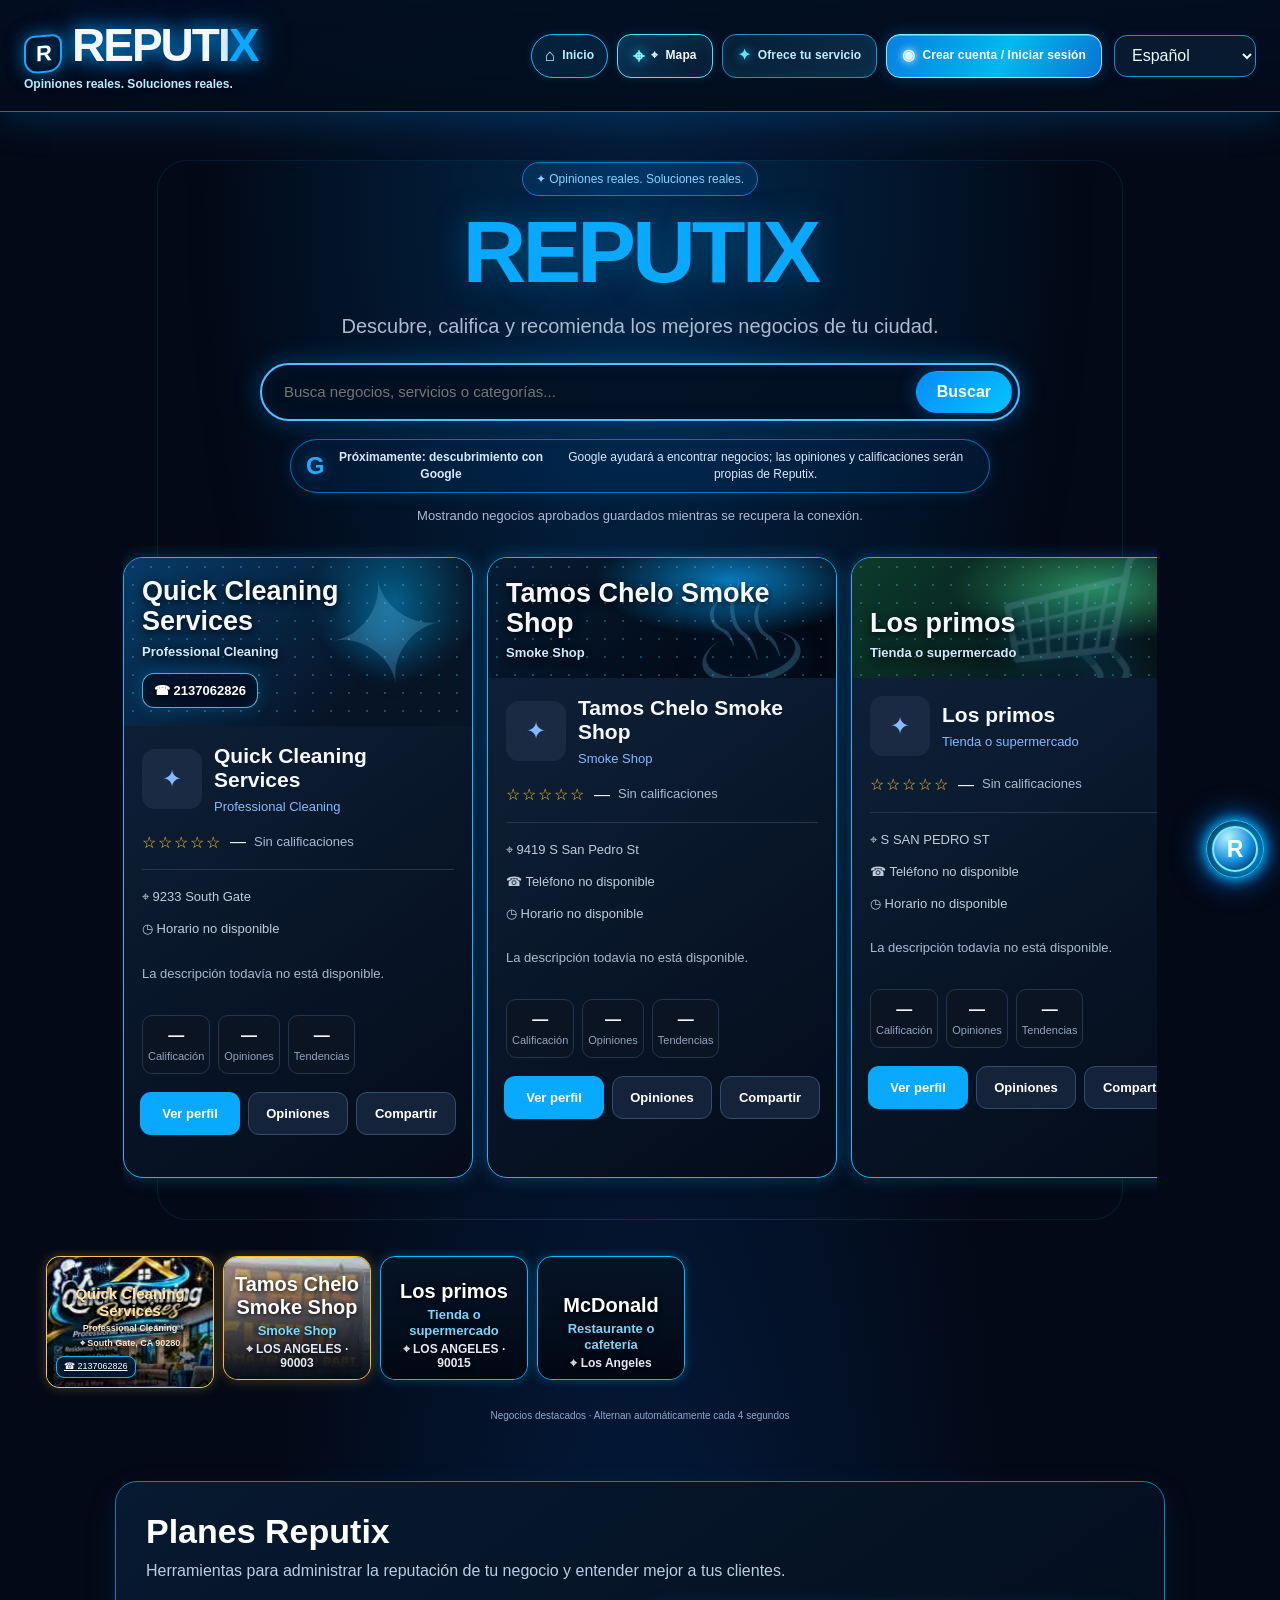
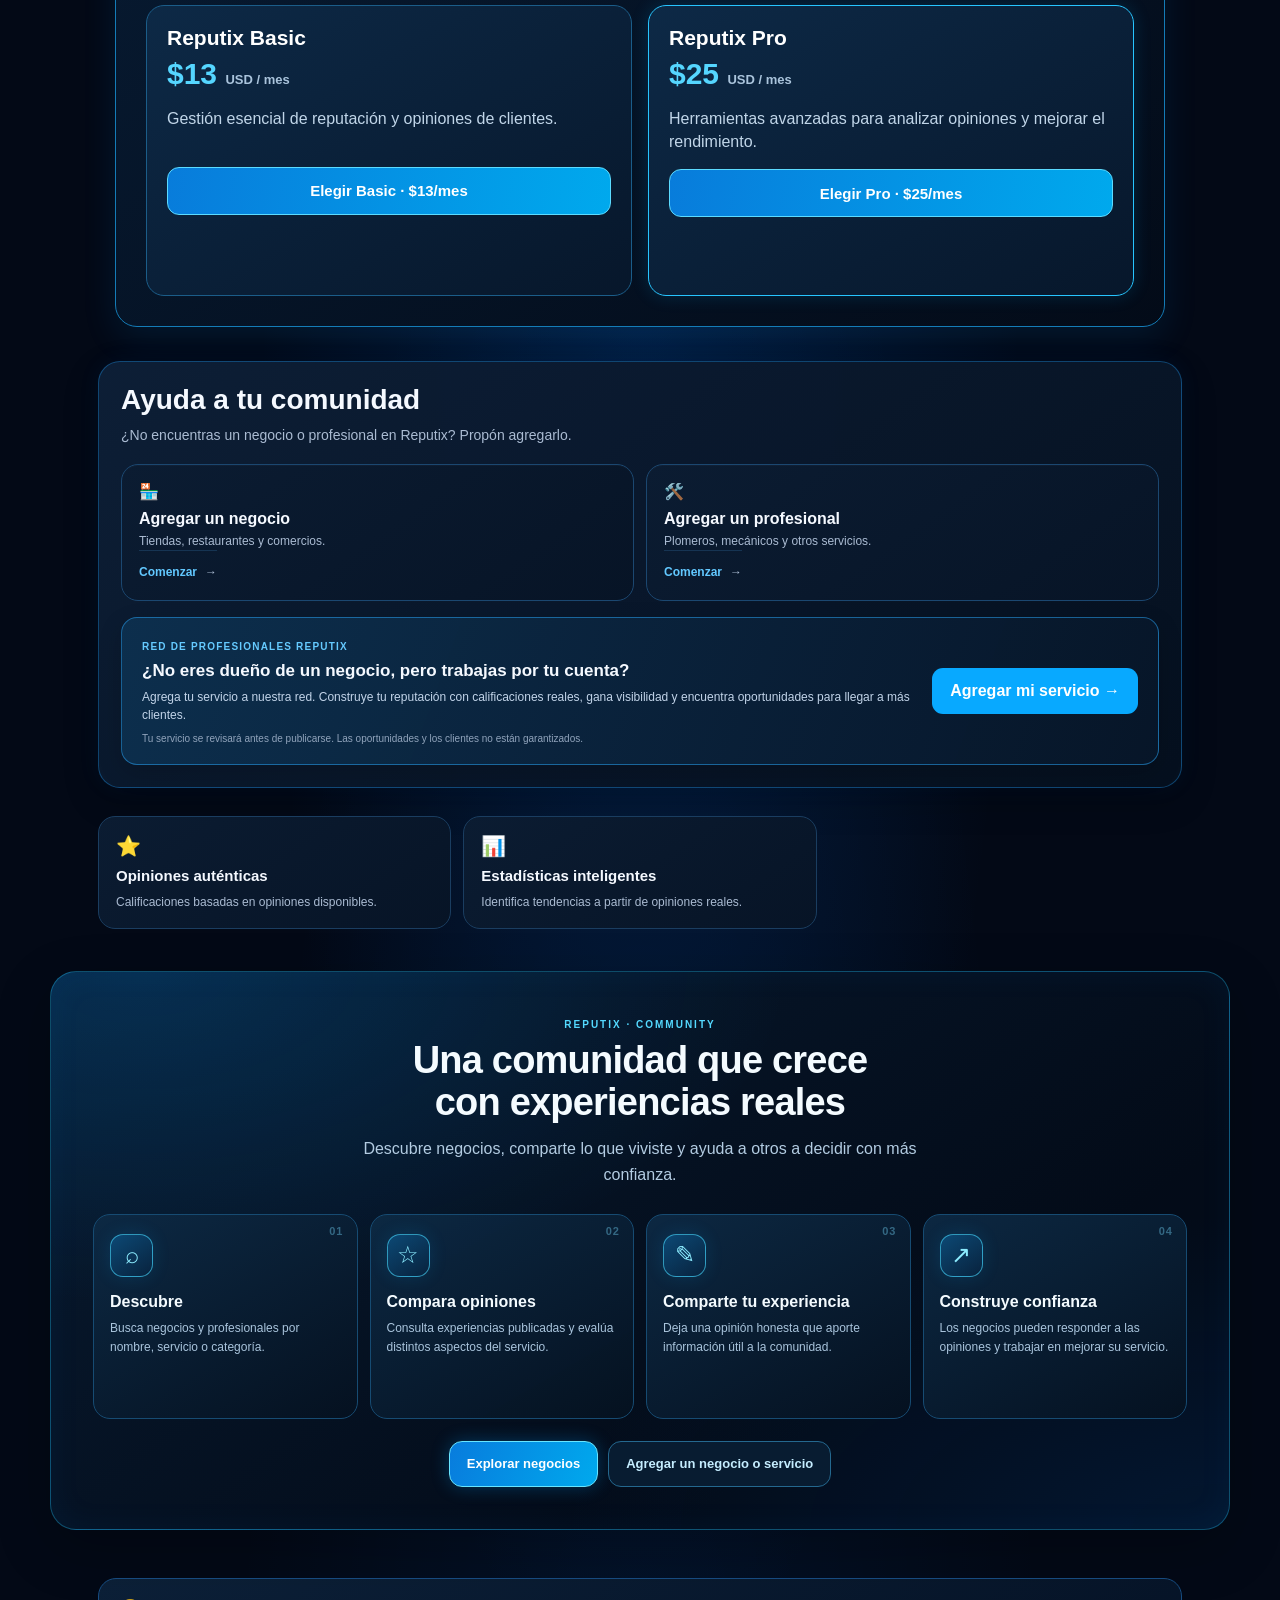
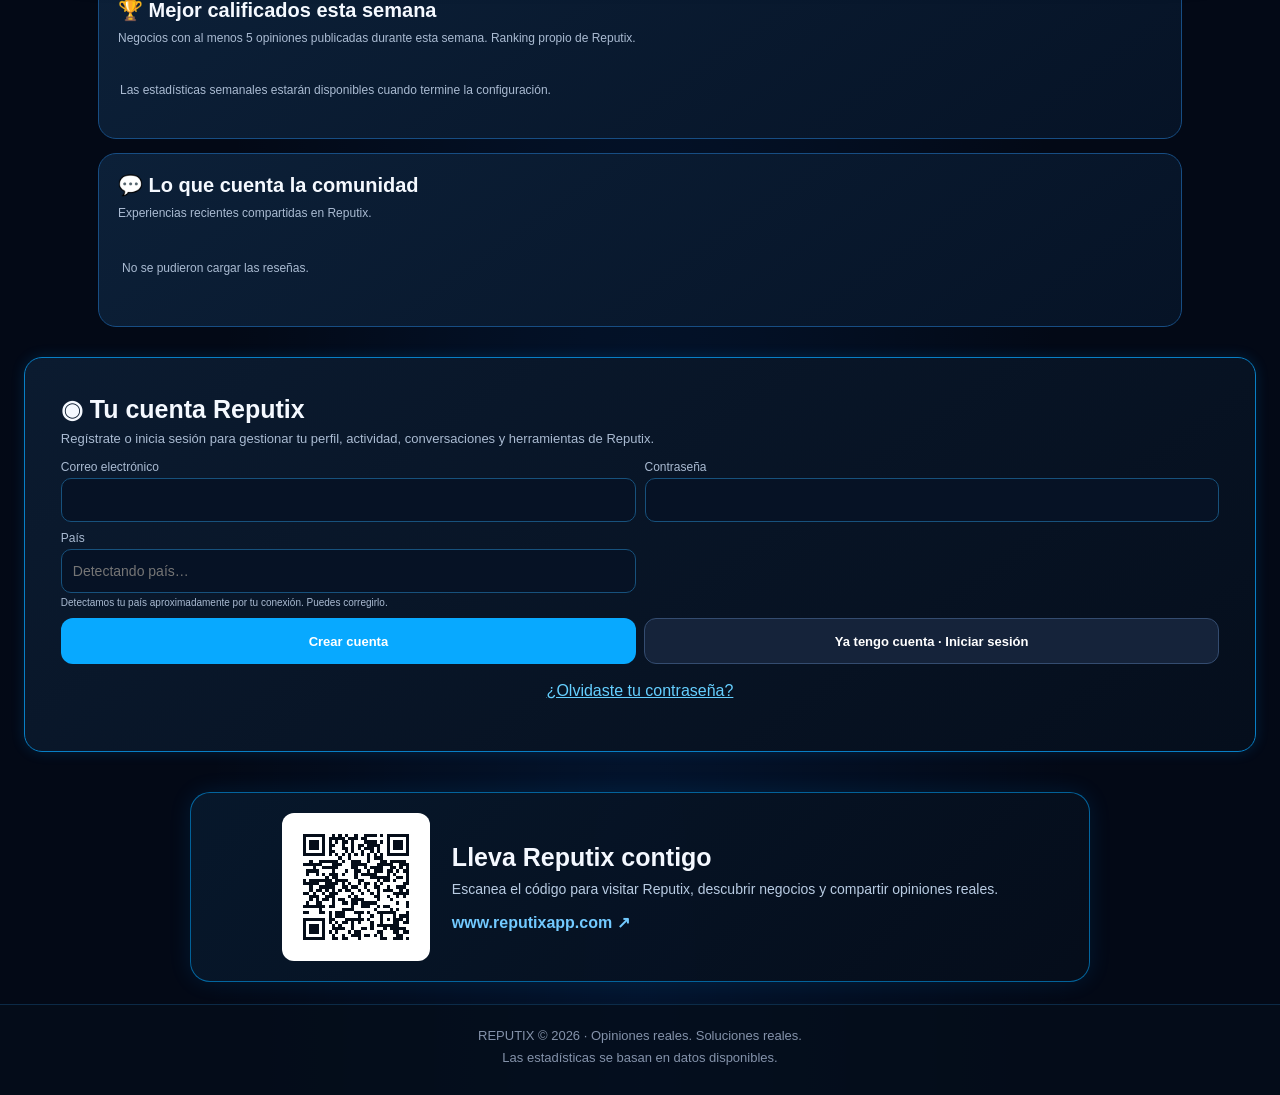
<file: index.html>
<!DOCTYPE html>
<html lang="es">
<head>
<meta charset="UTF-8">
<meta name="viewport" content="width=device-width, initial-scale=1">
<meta name="theme-color" content="#080d19">
<meta name="description" content="Descubre negocios, compara opiniones reales y comparte experiencias en Reputix. Opiniones reales. Soluciones reales.">
  <link rel="canonical" href="https://www.reputixapp.com/">
  <meta name="robots" content="index,follow,max-image-preview:large">
  <meta property="og:type" content="website">
  <meta property="og:site_name" content="Reputix">
  <meta property="og:title" content="Reputix | Opiniones reales. Soluciones reales.">
  <meta property="og:description" content="Descubre negocios, compara opiniones reales y comparte experiencias.">
  <meta property="og:url" content="https://www.reputixapp.com/">
  <meta name="twitter:card" content="summary">
  <meta name="twitter:title" content="Reputix | Opiniones reales. Soluciones reales.">
  <meta name="twitter:description" content="Descubre negocios, compara opiniones reales y comparte experiencias.">
  <script type="application/ld+json">
  {
    "@context": "https://schema.org",
    "@type": "WebSite",
    "name": "Reputix",
    "url": "https://www.reputixapp.com/",
    "description": "Plataforma para descubrir negocios, consultar opiniones reales y compartir experiencias."
  }
  </script>
<title>Reputix | Opiniones reales. Soluciones reales.</title>


<!-- REPUTIX_PAGES_BUILD: messaging-center-2026-11-09 -->

  <link rel="stylesheet" href="./styles.css?v=experience-refresh-20261124-1">
  <style id="reputix-ai-inline-v6">
/* REPUTIX AI — interfaz renovada, compacta y adaptable */
.reputix-ai-fab{position:fixed!important;right:16px!important;bottom:22px!important;z-index:2147483000!important;display:flex!important;align-items:center!important;gap:11px!important;width:auto!important;max-width:calc(100vw - 28px)!important;padding:9px 14px 9px 9px!important;border:1.5px solid #27caff!important;border-radius:22px!important;background:linear-gradient(120deg,#06172c,#075da0)!important;color:#fff!important;box-shadow:0 0 14px #00bfff,0 0 32px #0077ff!important;cursor:pointer!important;text-align:left!important;animation:reputixAiPulse 3s ease-in-out infinite}
.reputix-ai-fab-orb{width:46px;height:46px;flex:0 0 46px;display:grid;place-items:center;border-radius:50%;border:2px solid #79eaff;background:radial-gradient(circle at 35% 25%,#c7f8ff,#168bdc 55%,#071c43);box-shadow:0 0 15px #00bfff}
.reputix-ai-fab-orb span{font-weight:900;font-size:23px;color:#fff;text-shadow:0 0 8px #00caff}
.reputix-ai-fab-copy strong,.reputix-ai-fab-copy small{display:block}.reputix-ai-fab-copy strong{font-size:14px}.reputix-ai-fab-copy small{font-size:11px;color:#b9eaff;margin-top:3px}.reputix-ai-fab-arrow{font-size:19px;color:#6ee8ff;margin-left:3px}
.reputix-ai-modal{position:fixed!important;inset:0!important;z-index:2147483001!important;display:grid!important;place-items:center!important;padding:14px!important;background:rgba(0,5,15,.86)!important;backdrop-filter:blur(10px)!important;overflow-y:auto!important}
.reputix-ai-modal[hidden]{display:none!important}
.reputix-ai-dialog{position:relative!important;isolation:isolate;width:min(100%,760px)!important;max-height:min(92dvh,900px)!important;overflow-y:auto!important;padding:clamp(17px,3vw,28px)!important;border:1.5px solid #20caff!important;border-radius:25px!important;background:radial-gradient(ellipse at 12% 4%,rgba(0,144,255,.18),transparent 38%),radial-gradient(ellipse at 90% 90%,rgba(0,119,255,.13),transparent 35%),linear-gradient(145deg,#061a32,#020916 75%)!important;color:#f4faff!important;box-shadow:0 0 0 1px rgba(0,181,255,.14),0 0 35px rgba(0,169,255,.35),inset 0 0 45px rgba(0,88,160,.12)!important}
.reputix-ai-dialog:before{content:"";position:absolute;inset:0;z-index:-1;pointer-events:none;border-radius:inherit;background:repeating-linear-gradient(145deg,transparent 0 38px,rgba(0,180,255,.025) 39px 40px)}
.reputix-ai-close{position:absolute;right:14px;top:13px;width:38px;height:38px;border-radius:50%;border:1.5px solid #20caff;background:#071a30;color:#fff;font-size:26px;line-height:1;cursor:pointer;box-shadow:0 0 12px rgba(0,190,255,.4)}
.reputix-ai-brand{display:flex;align-items:center;gap:18px;padding:4px 42px 18px 2px;min-height:145px}
.reputix-ai-mascot{position:relative;flex:0 0 118px;height:125px;display:flex;align-items:center;justify-content:center;flex-direction:column;filter:drop-shadow(0 0 13px rgba(0,177,255,.55))}
.ai-antenna{position:absolute;top:3px;width:3px;height:18px;background:#9cefff}.ai-antenna:after{content:"";position:absolute;top:-7px;left:-5px;width:12px;height:12px;border-radius:50%;background:#24d7ff;box-shadow:0 0 10px #00cfff}
.ai-face{position:relative;width:88px;height:62px;border:3px solid #6eeaff;border-radius:25px 25px 21px 21px;background:linear-gradient(145deg,#c5f6ff,#247cb9 38%,#071a38 78%);box-shadow:inset 0 0 15px #fff,0 0 18px #008dff;display:flex;align-items:center;justify-content:space-evenly}
.ai-face i{width:13px;height:17px;border-radius:50%;background:#16dfff;box-shadow:0 0 10px #00cfff}.ai-face b{position:absolute;bottom:9px;width:25px;height:5px;border-radius:8px;background:#d7faff}
.ai-body{width:49px;height:35px;margin-top:-2px;border-radius:8px 8px 15px 15px;border:2px solid #48cfff;background:linear-gradient(135deg,#d7faff,#167ac0 60%,#08234c);color:#fff;text-align:center;font-weight:900;font-size:22px;line-height:31px}
.reputix-ai-brand-copy{min-width:0}.reputix-ai-wordmark{font-size:clamp(25px,5vw,43px);font-weight:950;font-style:italic;letter-spacing:-1.8px;color:#f5fbff;line-height:1.08;text-shadow:0 0 12px rgba(0,174,255,.35)}.reputix-ai-wordmark em{font-style:italic;color:#05baff}.reputix-ai-brand-copy h2{margin:9px 0 3px;font-size:clamp(14px,2.6vw,19px);color:#f5faff}.reputix-ai-brand-copy p{margin:0;color:#22d9ff;font-size:clamp(12px,2.3vw,16px)}
.reputix-ai-tools{display:grid;grid-template-columns:repeat(5,minmax(0,1fr));gap:9px;margin:0 0 18px}
.reputix-ai-tools button{min-width:0;min-height:88px;padding:9px 4px;border:1px solid #155b91;border-radius:15px;background:linear-gradient(150deg,#10243e,#061225);color:#edf8ff;font-size:clamp(10px,1.8vw,13px);line-height:1.25;cursor:pointer;box-shadow:inset 0 0 14px rgba(0,140,255,.06);transition:border-color .18s,box-shadow .18s,transform .18s}
.reputix-ai-tools button:hover,.reputix-ai-tools button:focus-visible{border-color:#27d5ff;box-shadow:0 0 15px rgba(0,183,255,.4);transform:translateY(-2px)}
.reputix-ai-tools button span{display:block;font-size:29px;line-height:1.25;color:#61dfff;margin-bottom:5px}
.reputix-ai-welcome{display:flex;align-items:center;gap:13px;margin:0 0 15px;padding:13px 16px;border:1px solid #1379b9;border-radius:20px;background:linear-gradient(110deg,rgba(0,104,180,.2),rgba(5,28,53,.9));box-shadow:inset 0 0 18px rgba(0,158,255,.08)}
.reputix-ai-mini-bot{flex:0 0 47px;width:47px;height:47px;border-radius:50%;display:grid;place-items:center;border:2px solid #48d9ff;background:radial-gradient(circle at 35% 25%,#c4faff,#087ac5 60%,#061b3b);font-size:22px;font-weight:900;color:#fff;box-shadow:0 0 12px #008dff}
.reputix-ai-welcome strong{display:block;color:#16d9ff;font-size:20px}.reputix-ai-welcome p{margin:2px 0 0;color:#f0f7ff;font-size:clamp(13px,2.5vw,17px);line-height:1.4}
.reputix-ai-input-label{display:block;margin:0 0 6px;color:#a9d9f2;font-size:12px;font-weight:700;text-transform:uppercase;letter-spacing:.7px}
.reputix-ai-dialog textarea{display:block!important;box-sizing:border-box!important;width:100%!important;min-height:100px!important;max-height:180px!important;margin:0!important;padding:15px!important;border:1.5px solid #22caff!important;border-radius:17px!important;background:#0b1a30!important;color:#fff!important;font-size:16px!important;line-height:1.45!important;resize:vertical!important;box-shadow:0 0 13px rgba(0,171,255,.16)!important}
.reputix-ai-dialog textarea::placeholder{color:#8fa6bd}
.reputix-ai-status-row p{margin:8px 2px;color:#a9c5da;font-size:12px;line-height:1.4}
.reputix-ai-answer{margin:8px 0;padding:13px;border:1px solid #1c9bd5;border-radius:14px;background:#071a2d;color:#eaf8ff;white-space:pre-wrap;line-height:1.5}
.reputix-ai-suggestions{display:flex;gap:7px;flex-wrap:wrap;margin:10px 0 14px}
.reputix-ai-suggestions button{padding:7px 10px;border:1px solid #155b91;border-radius:20px;background:#081a2e;color:#bcecff;font-size:11px;cursor:pointer}
.reputix-ai-suggestions button:hover{border-color:#27caff}
.reputix-ai-submit{display:flex!important;align-items:center!important;justify-content:center!important;gap:10px!important;width:min(100%,340px)!important;min-height:54px!important;margin:0 auto!important;border:1.5px solid #63eaff!important;border-radius:17px!important;background:linear-gradient(110deg,#087ee4,#00a9f5)!important;color:#fff!important;font-size:17px!important;font-weight:800!important;box-shadow:0 0 16px rgba(0,172,255,.55)!important;cursor:pointer!important}
.reputix-ai-submit:disabled{opacity:.6;cursor:wait}.reputix-ai-submit span{font-size:20px}.reputix-ai-footnote{margin:12px 0 0!important;text-align:center;color:#6e9fbd!important;font-size:10px!important}
@media(min-width:561px){.reputix-ai-fab{width:58px!important;height:58px!important;max-width:58px!important;padding:5px!important;justify-content:center!important;gap:0!important;border-radius:50%!important}.reputix-ai-fab-copy,.reputix-ai-fab-arrow{display:none!important}}
@media(max-width:560px){.reputix-ai-modal{padding:9px!important}.reputix-ai-dialog{max-height:94dvh!important;padding:15px!important;border-radius:20px!important}.reputix-ai-brand{gap:10px;min-height:112px;padding-right:34px}.reputix-ai-mascot{flex-basis:77px;height:100px}.ai-face{width:68px;height:51px}.ai-body{width:40px;height:29px;line-height:25px;font-size:18px}.reputix-ai-tools{grid-template-columns:repeat(5,minmax(0,1fr));gap:5px;margin-bottom:12px}.reputix-ai-tools button{min-height:76px;padding:6px 2px;font-size:9px;border-radius:11px}.reputix-ai-tools button span{font-size:22px}.reputix-ai-welcome{padding:10px;gap:9px}.reputix-ai-mini-bot{flex-basis:39px;width:39px;height:39px}.reputix-ai-welcome strong{font-size:17px}.reputix-ai-dialog textarea{min-height:86px!important}.reputix-ai-fab{bottom:16px!important;right:12px!important}}
@media(max-width:370px){.reputix-ai-mascot{display:none}.reputix-ai-tools button{font-size:8px}.reputix-ai-tools button span{font-size:19px}}

/* Acceso rápido para volver al inicio */
.home-header-access{padding:9px 13px!important;border:1px solid #20baff!important;border-radius:22px!important;background:rgba(0,145,230,.13)!important;color:#bceeff!important;font-size:12px!important;font-weight:800!important;white-space:nowrap!important;cursor:pointer!important;box-shadow:0 0 10px rgba(0,174,255,.13)!important}
.home-header-access:hover,.home-header-access:focus-visible{background:rgba(0,145,230,.28)!important;box-shadow:0 0 13px rgba(0,190,255,.35)!important}
@media(max-width:600px){.home-header-access{padding:6px 7px!important;font-size:9px!important}}

/* El eslogan del encabezado también funciona como acceso al inicio */
header .home-tagline{display:inline-block!important;margin:2px 0 0!important;padding:2px 0!important;border:0!important;background:transparent!important;color:#bcecff!important;font:inherit!important;font-size:12px!important;font-weight:700!important;line-height:1.25!important;text-align:left!important;cursor:pointer!important;text-decoration:none!important}
header .home-tagline:hover,header .home-tagline:focus-visible{color:#39d4ff!important;text-shadow:0 0 10px rgba(0,190,255,.7)!important;outline:none!important}
header .home-tagline:focus-visible{outline:1px solid #20caff!important;outline-offset:4px!important;border-radius:4px!important}

header .home-tagline{display:inline-block!important;margin:2px 0 0!important;padding:2px 0!important;border:0!important;background:transparent!important;color:#bcecff!important;font-size:12px!important;font-weight:700!important;line-height:1.25!important;text-align:left!important;text-decoration:none!important;cursor:pointer!important}
header .home-tagline:hover,header .home-tagline:focus-visible{color:#39d4ff!important;text-shadow:0 0 10px rgba(0,190,255,.7)!important}
html{scroll-behavior:smooth}

/* Panel de estadísticas avanzadas Reputix */
.advanced-stats{max-width:1200px;margin:22px auto;padding:clamp(16px,3vw,26px);border:1px solid #087fc2;border-radius:22px;background:linear-gradient(145deg,#071b32,#030d1d);box-shadow:0 0 26px rgba(0,148,255,.13);color:#edf8ff;scroll-margin-top:20px}
.advanced-stats[hidden]{display:none!important}.advanced-stats-head{display:flex;justify-content:space-between;align-items:center;gap:14px;flex-wrap:wrap}.advanced-stats-kicker{font-size:10px;letter-spacing:1.7px;font-weight:900;color:#38caff}.advanced-stats-head h2{margin:6px 0;font-size:clamp(23px,4vw,32px)}.advanced-stats-head p,.advanced-stats-foot{margin:0;color:#a9c2dc;font-size:13px;line-height:1.5}
.advanced-stats-refresh{padding:9px 13px;border:1px solid #168ed0;border-radius:12px;background:#092847;color:#c9f1ff;font-weight:700}
.advanced-stats-status{margin:14px 0;color:#82cdec;font-size:12px}.advanced-stats-kpis{display:grid;grid-template-columns:repeat(4,minmax(0,1fr));gap:10px;margin:14px 0}
.advanced-kpi{padding:14px;border:1px solid #164b73;border-radius:15px;background:linear-gradient(145deg,#0d2946,#07182c)}.advanced-kpi strong{display:block;font-size:clamp(21px,4vw,30px);color:#4ccfff}.advanced-kpi span{display:block;margin-top:4px;color:#b5cbe0;font-size:11px}
.advanced-stats-grid{display:grid;grid-template-columns:1fr 1fr;gap:12px}.advanced-stats-card{min-width:0;padding:15px;border:1px solid #16466c;border-radius:16px;background:#07192d}.advanced-stats-card h3{margin:0 0 14px;font-size:15px;color:#e8f7ff}
.advanced-bars{height:180px;display:flex;align-items:flex-end;justify-content:space-around;gap:8px;padding:12px 4px 0;border-bottom:1px solid #2b5877;background:repeating-linear-gradient(to top,transparent 0 43px,rgba(66,159,211,.12) 44px 45px)}
.advanced-bar-item{height:100%;flex:1;display:flex;flex-direction:column;align-items:center;justify-content:flex-end;gap:6px;min-width:0}.advanced-bar-value{font-size:10px;color:#bdeaff}.advanced-bar{width:min(34px,70%);min-height:3px;border-radius:7px 7px 2px 2px;background:linear-gradient(180deg,#35d7ff,#0873d4);box-shadow:0 0 12px rgba(0,171,255,.25)}.advanced-bar-label{font-size:10px;color:#9db8d1}
.advanced-criteria{display:grid;gap:12px}.advanced-criterion-row{display:grid;grid-template-columns:minmax(90px,1fr) 2fr 34px;gap:8px;align-items:center;font-size:11px;color:#b8cee2}.advanced-criterion-track{height:9px;border-radius:9px;background:#142e49;overflow:hidden}.advanced-criterion-fill{height:100%;border-radius:9px;background:linear-gradient(90deg,#087de0,#32d8ff)}
.advanced-table-card{margin-top:12px}.advanced-table-scroll{overflow-x:auto}.advanced-stats-table{width:100%;border-collapse:collapse;font-size:12px}.advanced-stats-table th,.advanced-stats-table td{padding:11px 9px;text-align:left;border-bottom:1px solid #183b59}.advanced-stats-table th{color:#65d8ff;font-size:10px;text-transform:uppercase;letter-spacing:.7px}.advanced-stats-table td{color:#d9eafa}.advanced-stats-table td:last-child{white-space:nowrap;color:#68dfff}.advanced-stats-foot{margin-top:12px;font-size:10px}
#featureReviews,#featureStats{cursor:pointer;transition:border-color .2s,transform .2s,box-shadow .2s}#featureReviews:hover,#featureStats:hover,#featureReviews:focus-visible,#featureStats:focus-visible{border-color:#1bbcff;box-shadow:0 0 18px rgba(0,157,255,.2);transform:translateY(-2px);outline:none}
@media(max-width:650px){.advanced-stats-kpis{grid-template-columns:repeat(2,minmax(0,1fr))}.advanced-stats-grid{grid-template-columns:1fr}.advanced-stats{margin:16px 10px;padding:14px}.advanced-stats-card{padding:12px}}
  
/* Mantener Reputix AI accesible también dentro del área de propietarios. */
body.owner-auth-in-view .reputix-ai-fab{display:none!important;pointer-events:none!important}
</style>

<style id="reputix-stripe-plans">
.stripe-plans{max-width:1050px;margin:34px auto;padding:clamp(18px,3vw,30px);border:1px solid #147cb7;border-radius:22px;background:linear-gradient(145deg,#071a31,#030b18);color:#eff8ff;box-shadow:0 12px 34px rgba(0,135,220,.12)}
.stripe-plans h2{margin:0 0 8px;font-size:clamp(25px,4vw,34px);color:#fff}.stripe-plans-intro{margin:0 0 22px;color:#b9cfe3;line-height:1.5}
.stripe-plan-grid{display:grid;grid-template-columns:repeat(2,minmax(0,1fr));gap:16px}
.stripe-plan-card{padding:20px;border:1px solid #1b5d89;border-radius:18px;background:linear-gradient(150deg,#0d2946,#07172b)}
.stripe-plan-card.featured{border-color:#27c5ff;box-shadow:0 0 18px rgba(0,174,255,.16)}
.stripe-plan-card h3{margin:0 0 7px;font-size:21px;color:#fff}.stripe-plan-price{font-size:30px;font-weight:900;color:#55d6ff}.stripe-plan-period{font-size:13px;color:#aac4dc}
.stripe-plan-card p{min-height:44px;color:#c1d6e9;line-height:1.45}.stripe-plan-button{width:100%;min-height:48px;border:1px solid #5cdbff;border-radius:12px;background:linear-gradient(100deg,#087cdb,#00a9ed);color:#fff;font-size:15px;font-weight:800;cursor:pointer}.stripe-plan-button:disabled{opacity:.6;cursor:wait}
.stripe-checkout-status{min-height:22px;margin:14px 0 0;color:#a9d8f1;font-size:13px}
@media(max-width:620px){.stripe-plan-grid{grid-template-columns:1fr}.stripe-plan-card p{min-height:0}}
</style>

<style id="reputix-map-entry">
.map-header-access{display:inline-flex;align-items:center;justify-content:center;gap:6px;min-height:40px;padding:8px 13px;border:1px solid #20baff;border-radius:22px;background:linear-gradient(120deg,#06213b,#074c7c);color:#eafaff;text-decoration:none;font-size:13px;font-weight:850;white-space:nowrap;box-shadow:0 0 12px rgba(0,174,255,.18)}
.map-header-access:hover,.map-header-access:focus-visible{border-color:#62e6ff;box-shadow:0 0 16px rgba(0,190,255,.4);outline:none}
@media(max-width:600px){.map-header-access{min-height:34px;padding:6px 9px;font-size:11px}}
</style>
<style id="reputix-premium-header-buttons">
/* Accesos principales: acabado neón premium */
.header-actions{display:flex;align-items:center;justify-content:flex-end;gap:9px;flex-wrap:wrap}
.header-actions .independent-header-access,
.header-actions .map-header-access,
.header-actions .account-access{
 position:relative;isolation:isolate;display:inline-flex;align-items:center;justify-content:center;gap:7px;
 min-height:43px;padding:10px 15px;border-radius:14px;text-decoration:none;
 font-size:12px;font-weight:900;letter-spacing:.15px;white-space:nowrap;
 transition:transform .18s ease,box-shadow .18s ease,filter .18s ease;
}
.header-actions .independent-header-access{border:1px solid #18baff;color:#a9eaff;background:linear-gradient(145deg,#071b31,#092c49);box-shadow:inset 0 0 13px #00aaff12,0 0 12px #008cff25}
.header-actions .independent-header-access:before{content:"✦";font-size:15px;color:#61e5ff;text-shadow:0 0 10px #00baff}
.header-actions .map-header-access{border:1px solid #55e6ff;color:#fff;background:linear-gradient(135deg,#087bc0,#06345c 70%,#041a32);box-shadow:inset 0 0 12px #48dfff25,0 0 17px #00baff55}
.header-actions .map-header-access:before{content:"⌖";font-size:20px;line-height:12px;color:#8cf4ff;text-shadow:0 0 12px #00c8ff}
.header-actions .account-access{border:1px solid #8cecff;color:#fff;background:linear-gradient(115deg,#087fe0,#00b9ed 55%,#0875d3);box-shadow:inset 0 1px 0 #ffffff55,0 0 18px #009dff66}
.header-actions .account-access:before{content:"◉";font-size:15px;color:#d9fbff;text-shadow:0 0 9px #fff}
.header-actions .independent-header-access:hover,.header-actions .map-header-access:hover,.header-actions .account-access:hover{transform:translateY(-2px);filter:brightness(1.15);box-shadow:0 0 22px #00baff66}
.header-actions #language{min-height:41px;border:1px solid #278ec4!important;border-radius:12px!important;background:#071a30!important;color:#eafaff!important;padding:8px 10px!important;box-shadow:0 0 10px #008cff22}
@media(max-width:700px){
 header{align-items:flex-start!important;gap:9px!important}
 .header-actions{max-width:100%!important;flex:1 1 100%!important;display:grid!important;grid-template-columns:repeat(2,minmax(0,1fr));gap:7px!important}
 .header-actions .independent-header-access,.header-actions .map-header-access,.header-actions .account-access{width:100%;min-width:0;min-height:42px;padding:9px 7px;font-size:11px;white-space:normal;text-align:center}
 .header-actions #language{width:100%!important;min-height:42px;grid-column:1/-1}
}
@media(prefers-reduced-motion:reduce){.header-actions .independent-header-access,.header-actions .map-header-access,.header-actions .account-access{transition:none}}
</style>

<style id="reputix-customer-workspace">
.owner-area{max-width:1500px;width:100%;padding-left:clamp(12px,2.5vw,30px);padding-right:clamp(12px,2.5vw,30px)}
.owner-panel{padding:clamp(16px,2.5vw,30px)}
.private-space{width:100%;max-width:none;padding:clamp(18px,2.8vw,36px)}
.customer-workspace{width:100%;margin:22px 0 30px;padding:clamp(20px,3.2vw,38px);border:1px solid #168acb;border-radius:24px;background:radial-gradient(ellipse at 5% 0%,rgba(0,163,255,.17),transparent 36%),linear-gradient(145deg,#071d35,#061224 68%,#07182b);box-shadow:0 0 28px rgba(0,153,255,.15),inset 0 1px 0 rgba(123,220,255,.08);color:#eff9ff}
.customer-workspace[hidden]{display:none!important}
.customer-workspace-head{display:flex;align-items:center;justify-content:space-between;gap:18px;flex-wrap:wrap;margin-bottom:22px}
.customer-workspace-kicker{font-size:10px;letter-spacing:2px;font-weight:900;color:#43ceff}
.customer-workspace-head h3{margin:7px 0;color:#fff;font-size:clamp(26px,3.3vw,36px);letter-spacing:-.5px}
.customer-workspace-head p{margin:0;color:#b7cde1;font-size:14px;line-height:1.55;max-width:760px}
.customer-plan-chip{display:inline-flex;align-items:center;justify-content:center;min-height:42px;padding:10px 17px;border:1px solid #43caff;border-radius:999px;background:linear-gradient(135deg,#075083,#07375b);color:#dff8ff;font-size:12px;font-weight:900;letter-spacing:.7px;box-shadow:0 0 18px #009dff24}
.customer-workspace-overview{display:grid;grid-template-columns:minmax(230px,1.35fr) repeat(3,minmax(135px,.7fr));gap:12px;margin:0 0 24px}
.customer-plan-summary,.customer-stat-card{min-width:0;min-height:112px;padding:17px 18px;border:1px solid #18517a;border-radius:16px;background:linear-gradient(145deg,rgba(12,42,72,.95),rgba(6,23,41,.98))}
.customer-plan-summary{border-color:#238ec2;background:linear-gradient(135deg,rgba(7,68,105,.65),rgba(6,23,41,.98))}
.customer-summary-label{display:block;margin-bottom:9px;color:#61d9ff;font-size:10px;font-weight:900;letter-spacing:1.5px}
.customer-plan-summary strong{display:block;color:#fff;font-size:17px}
.customer-plan-summary p{margin:7px 0 0;color:#b7cde1;font-size:11px;line-height:1.5}
.customer-stat-card{display:flex;flex-direction:column;justify-content:center;gap:5px}
.customer-stat-card>span{color:#b8d0e6;font-size:11px;font-weight:700}
.customer-stat-card strong{color:#65d8ff;font-size:29px;line-height:1.1;font-variant-numeric:tabular-nums}
.customer-stat-card small{color:#88a9c4;font-size:10px}
.customer-workspace-toolbar{display:flex;align-items:center;justify-content:space-between;gap:16px;flex-wrap:wrap;margin:0 0 14px;padding-bottom:14px;border-bottom:1px solid rgba(83,166,210,.2)}
.customer-workspace-toolbar h4{margin:0 0 4px;color:#f4fbff;font-size:16px}
.customer-workspace-toolbar p{margin:0;color:#9fbad0;font-size:11px;line-height:1.45}
.customer-workspace-refresh-wrap{display:flex;align-items:flex-end;gap:10px;flex-wrap:wrap}
.customer-refresh-button{min-height:40px;padding:9px 14px;border:1px solid #238ec2;border-radius:11px;background:#082d4b;color:#dff8ff;font:inherit;font-size:12px;font-weight:800;cursor:pointer;transition:background .2s,border-color .2s,transform .2s}
.customer-refresh-button:hover{background:#0b4168;border-color:#56d7ff;transform:translateY(-1px)}
.customer-refresh-button:disabled{opacity:.6;cursor:wait;transform:none}
#customerWorkspaceStatus{min-width:110px;text-align:right}
.customer-workspace-grid{display:grid;grid-template-columns:repeat(6,minmax(0,1fr));gap:12px}
.customer-workspace-link{display:flex;min-width:0;min-height:118px;flex-direction:column;align-items:flex-start;justify-content:center;gap:8px;padding:17px;border:1px solid #18517a;border-radius:16px;background:linear-gradient(145deg,#0c2a48,#08192c);color:#f4fbff;text-decoration:none;transition:transform .18s,border-color .18s,box-shadow .18s,background .18s}
.customer-workspace-link:hover,.customer-workspace-link:focus-visible{transform:translateY(-2px);border-color:#42cfff;background:linear-gradient(145deg,#103b60,#09213a);box-shadow:0 0 18px #009cff35;outline:none}
.customer-workspace-link>span{display:grid;place-items:center;width:34px;height:34px;border:1px solid #236c98;border-radius:11px;background:#07395b;color:#72e0ff;font-size:19px}
.customer-workspace-link strong{font-size:13px;line-height:1.3}
.customer-workspace-link small{color:#b5cce0;font-size:10px;line-height:1.4}
.customer-workspace-link[hidden]{display:none!important}
@media(max-width:1100px){.customer-workspace-overview{grid-template-columns:repeat(4,minmax(0,1fr))}.customer-plan-summary{grid-column:1/-1}.customer-workspace-grid{grid-template-columns:repeat(3,minmax(0,1fr))}}
@media(max-width:680px){.owner-area{padding-left:10px;padding-right:10px}.private-space{padding:15px}.customer-workspace{padding:17px;border-radius:19px}.customer-workspace-head{align-items:flex-start}.customer-plan-chip{min-height:36px}.customer-workspace-overview{grid-template-columns:repeat(3,minmax(0,1fr));gap:8px}.customer-plan-summary{grid-column:1/-1}.customer-stat-card{min-height:98px;padding:12px}.customer-stat-card strong{font-size:24px}.customer-workspace-grid{grid-template-columns:repeat(2,minmax(0,1fr));gap:9px}.customer-workspace-link{min-height:105px;padding:13px}.customer-workspace-toolbar{align-items:flex-start}.customer-workspace-refresh-wrap{width:100%;align-items:center;justify-content:space-between}.customer-refresh-button{flex:1}#customerWorkspaceStatus{max-width:48%;font-size:10px}}
@media(max-width:380px){.customer-workspace-overview{grid-template-columns:1fr 1fr}.customer-plan-summary{grid-column:1/-1}.customer-workspace-grid{grid-template-columns:1fr}.customer-workspace-link{min-height:86px;display:grid;grid-template-columns:36px minmax(0,1fr);align-content:center;column-gap:10px}.customer-workspace-link>span{grid-row:span 2}.customer-workspace-link small{grid-column:2}}
</style>


<style id="reputix-private-area-separation">
.private-area-groups{display:grid;grid-template-columns:minmax(0,1fr);gap:22px;margin-top:18px}
.private-module-group{min-width:0;padding:clamp(14px,2.5vw,22px);border:1px solid #15547d;border-radius:20px;background:linear-gradient(145deg,rgba(7,27,49,.88),rgba(3,12,25,.96));box-shadow:inset 0 0 24px rgba(0,145,220,.045)}
.customer-module-group{border-color:#146b9d}
.owner-module-group{border-color:#8b6a25;background:linear-gradient(145deg,rgba(37,29,12,.25),rgba(3,12,25,.97))}
.private-module-heading{margin:0 0 15px;padding:0 0 13px;border-bottom:1px solid rgba(83,166,210,.22)}
.private-module-heading>span{font-size:10px;font-weight:900;letter-spacing:1.4px;color:#4ed3ff}
.owner-module-group .private-module-heading>span{color:#e7c36c}
.private-module-heading h3{margin:6px 0 4px;color:#f4faff;font-size:clamp(18px,3vw,23px)}
.private-module-heading p{margin:0;color:#a9c2d8;font-size:12px;line-height:1.45}
.private-module-grid{display:grid;grid-template-columns:repeat(2,minmax(0,1fr));gap:12px}
.private-module-grid>.private-wide{grid-column:1/-1}
.owner-module-grid .private-tile{border-color:#765d2a}
@media(max-width:620px){.private-module-grid{grid-template-columns:1fr}.private-module-grid>.private-wide{grid-column:auto}}
</style>

<style id="reputix-elegant-mobile-navigation-20261112">
/* Navegación principal refinada: jerarquía clara, controles equilibrados y accesibles. */
header{gap:clamp(14px,2vw,28px)!important}
header>.header-actions{display:flex;align-items:center;justify-content:flex-end;gap:9px;flex-wrap:wrap}
.header-actions .home-header-access,
.header-actions .map-header-access,
.header-actions .independent-header-access,
.header-actions .account-access{
  box-sizing:border-box;position:relative;display:inline-flex;align-items:center;justify-content:center;
  gap:7px;min-height:44px;padding:10px 15px;border-radius:14px;text-decoration:none;
  font-size:12px;font-weight:850;letter-spacing:.12px;line-height:1.25;text-align:center;
  white-space:nowrap;transition:transform .18s ease,box-shadow .18s ease,filter .18s ease;
}
.header-actions .home-header-access{border:1px solid #35cfff;color:#fff;background:linear-gradient(135deg,#087fda,#00a9ed);box-shadow:inset 0 1px 0 #ffffff55,0 0 17px #009dff55}
.header-actions .home-header-access>span:first-child{font-size:17px;color:#d9faff}
.header-actions .map-header-access{border:1px solid #55dfff;color:#eafaff;background:linear-gradient(145deg,#0a3456,#071a30);box-shadow:inset 0 0 12px #48dfff12,0 0 11px #00baff22}
.header-actions .independent-header-access{border:1px solid #238fc3;color:#bdeeff;background:linear-gradient(145deg,#081e35,#0a2d49);box-shadow:inset 0 0 13px #00aaff12}
.header-actions .independent-header-access:before{content:"✦";font-size:15px;color:#61e5ff}
.header-actions .account-access{border:1px solid #8cecff;color:#fff;background:linear-gradient(115deg,#087fe0,#00b9ed 55%,#0875d3);box-shadow:inset 0 1px 0 #ffffff55,0 0 16px #009dff44}
.header-actions .home-header-access:hover,.header-actions .map-header-access:hover,
.header-actions .independent-header-access:hover,.header-actions .account-access:hover{
  transform:translateY(-2px);filter:brightness(1.12);box-shadow:0 0 19px #00baff55
}
.header-actions #language{width:auto!important;min-width:142px;min-height:42px;padding:8px 13px!important;border:1px solid #278ec4!important;border-radius:13px!important;background:#071a30!important;color:#eafaff!important;box-shadow:0 0 10px #008cff18}
.mobile-map-shortcut{box-sizing:border-box;width:min(100%,760px);min-height:58px;margin:18px auto 8px!important;padding:14px 18px!important;border:1px solid #36d8ff!important;border-radius:18px!important;background:linear-gradient(110deg,#07345a,#075b91 58%,#06375f)!important;color:#fff!important;text-decoration:none!important;font-size:clamp(13px,2vw,17px)!important;font-weight:900!important;letter-spacing:.25px;box-shadow:inset 0 1px 0 #ffffff24,0 0 18px #009dff30!important}
.mobile-map-shortcut .map-symbol{font-size:23px!important;color:#79edff!important}
.hero-center .search{margin-bottom:10px}
@media(max-width:700px){
  header{display:grid!important;grid-template-columns:minmax(0,1fr)!important;align-items:stretch!important;gap:13px!important;padding:15px 18px 16px!important}
  header>div:first-child{width:100%;text-align:left}
  header .logo{font-size:clamp(25px,7vw,31px)!important}
  header .home-tagline{font-size:12px!important}
  header>.header-actions{display:grid!important;width:100%!important;max-width:none!important;grid-template-columns:repeat(2,minmax(0,1fr))!important;gap:8px!important}
  .header-actions .home-header-access,.header-actions .map-header-access,
  .header-actions .independent-header-access,.header-actions .account-access{
    width:100%!important;min-width:0!important;min-height:48px!important;padding:9px 7px!important;
    border-radius:14px!important;font-size:clamp(11px,2.8vw,13px)!important;white-space:normal!important
  }
  .header-actions #language{grid-column:1/-1;justify-self:center;width:min(100%,190px)!important;min-width:0!important;min-height:43px!important;text-align:center}
  .mobile-map-shortcut{display:flex!important;align-items:center;justify-content:center;gap:10px;margin:15px auto 8px!important;min-height:56px}
  .hero{padding-top:17px!important}
  .hero-center .search{margin-top:18px!important}
}
@media(min-width:701px){
  .header-actions #language{margin-left:3px}
  .mobile-map-shortcut{display:none!important}
}
@media(prefers-reduced-motion:reduce){
  .header-actions .home-header-access,.header-actions .map-header-access,
  .header-actions .independent-header-access,.header-actions .account-access{transition:none}
}
</style>

<style id="reputix-official-qr-20261112">
.reputix-qr-section{display:flex;align-items:center;justify-content:center;gap:22px;max-width:900px;margin:26px auto 22px;padding:20px;border:1px solid rgba(0,166,255,.55);border-radius:20px;background:linear-gradient(135deg,rgba(7,24,44,.98),rgba(5,13,27,.98));box-shadow:0 0 22px rgba(0,145,255,.12)}
.reputix-qr-image{display:block;width:148px;height:148px;flex:0 0 148px;padding:8px;border-radius:12px;background:#fff;image-rendering:pixelated}
.reputix-qr-copy{min-width:0}.reputix-qr-copy h2{margin:0 0 7px;color:#f4f8ff;font-size:clamp(19px,3vw,25px)}.reputix-qr-copy p{margin:0 0 12px;color:#b9cce3;line-height:1.55;font-size:14px}.reputix-qr-link{display:inline-flex;align-items:center;gap:7px;color:#72caff;font-weight:800;text-decoration:none;overflow-wrap:anywhere}.reputix-qr-link:hover{text-decoration:underline}
@media(max-width:560px){.reputix-qr-section{margin:18px 12px;padding:15px;gap:14px}.reputix-qr-image{width:112px;height:112px;flex-basis:112px}.reputix-qr-copy p{font-size:12px}}
</style>
</head>

<body id="pageTop">
<button class="reputix-ai-fab" id="reputixAiFab" type="button" aria-label="Abrir Reputix AI">
  <span class="reputix-ai-fab-orb" aria-hidden="true"><span>R</span></span>
  <span class="reputix-ai-fab-copy"><strong>✦ Reputix AI</strong><small>Tu asistente inteligente</small></span>
  <span class="reputix-ai-fab-arrow" aria-hidden="true">↗</span>
</button>
<div class="reputix-ai-modal" id="reputixAiModal" hidden>
  <section class="reputix-ai-dialog" role="dialog" aria-modal="true" aria-labelledby="publicAiTitle">
    <button class="reputix-ai-close" id="publicAiClose" type="button" aria-label="Cerrar">×</button>
    <div class="reputix-ai-brand">
      <div class="reputix-ai-mascot" aria-hidden="true"><span class="ai-antenna"></span><span class="ai-face"><i></i><i></i><b></b></span><span class="ai-body">R</span></div>
      <div class="reputix-ai-brand-copy"><div class="reputix-ai-wordmark" id="publicAiTitle">REPUTIX <em>AI</em></div><h2>Tu asistente inteligente de negocios</h2><p>Encuentra, compara, opina y resuelve dudas.</p></div>
    </div>
    <nav class="reputix-ai-tools" aria-label="Accesos rápidos">
      <button type="button" data-ai-prompt="Ayúdame a buscar negocios en mi zona."><span>⌕</span>Buscar<br>negocios</button>
      <button type="button" data-ai-prompt="Muéstrame cómo encontrar negocios con buenas opiniones."><span>▥</span>Ver<br>opiniones</button>
      <button type="button" data-ai-prompt="Quiero comparar negocios y sus opiniones."><span>⚖</span>Comparar<br>opciones</button>
      <button type="button" data-ai-prompt="Dame recomendaciones para elegir un buen negocio."><span>✧</span>Recomendaciones<br>IA</button>
      <button type="button" data-ai-prompt="Explícame cómo funciona Reputix."><span>?</span>Cómo<br>funciona</button>
    </nav>
    <div class="reputix-ai-welcome">
      <span class="reputix-ai-mini-bot" aria-hidden="true">R</span>
      <div><strong>¡Hola!</strong><p>Soy Reputix AI, tu asistente inteligente. ¿Qué necesitas consultar hoy?</p></div>
    </div>
    <label class="reputix-ai-input-label" for="publicAiPrompt">Escribe tu consulta</label>
    <textarea id="publicAiPrompt" maxlength="2000" placeholder="Escribe tu pregunta aquí..."></textarea>
    <div class="reputix-ai-status-row"><p id="publicAiStatus" aria-live="polite">Estoy aquí para ayudarte a descubrir mejores negocios.</p></div>
    <div id="publicAiAnswer" class="reputix-ai-answer" hidden></div>
    <div class="reputix-ai-suggestions">
      <button type="button" data-ai-prompt="¿Qué negocios tienen mejores calificaciones?">☆ Mejores calificaciones</button>
      <button type="button" data-ai-prompt="¿Cómo puedo comparar negocios?">Comparar negocios</button>
      <button type="button" data-ai-prompt="¿Cómo puedo dejar una opinión?">Dejar una opinión</button>
    </div>
    <button class="reputix-ai-submit" id="publicAiAsk" type="button"><span>➤</span> Preguntar a la IA</button>
    <p class="reputix-ai-footnote">Reputix · Opiniones reales. Soluciones reales.</p>
  </section>
</div>

<header>
  <div>
    <div class="logo">REPUTI<span>X</span></div>
    <a class="tag home-tagline" id="tagline" href="#pageTop" aria-label="Volver al inicio" title="Volver al inicio">Opiniones reales. Soluciones reales.</a>
  </div>
  <nav class="header-actions" aria-label="Navegación principal">
    <a class="home-header-access" href="#pageTop" aria-current="page"><span aria-hidden="true">⌂</span> <span class="nav-label" data-nav-label="home">Inicio</span></a>
    <a class="map-header-access" href="./mapa.html" aria-label="Abrir mapa de negocios">⌖ <span>Mapa</span></a>
    <button class="independent-header-access" type="button" id="independentHeaderBtn">Ofrece tu servicio</button>
    <button class="account-access" type="button" id="accountAccessBtn">Crear cuenta / Iniciar sesión</button>
    <select id="language" aria-label="Language" style="width:auto">
      <option value="es">Español</option>
      <option value="en">English</option>
    </select>
  </div>
</header>

<style id="reputix-mobile-map-shortcut">
.mobile-map-shortcut{display:none}
@media(max-width:700px){.mobile-map-shortcut{display:flex;align-items:center;justify-content:center;gap:9px;margin:12px 14px 0;padding:12px 16px;border:1px solid #22caff;border-radius:14px;background:linear-gradient(110deg,#07345a,#075b91);color:#fff;text-decoration:none;font-weight:900;box-shadow:0 0 16px #009dff35}.mobile-map-shortcut .map-symbol{font-size:21px;color:#70eaff}}
</style>
<main>
<section class="hero">
  <div class="discovery-strip" id="topDiscoveryRail" aria-label="Negocios destacados">
<article class="business-tile quick-cleaning-tile">
  <img class="tile-photo" src="/assets/quick-cleaning-card.jpg" alt="Quick Cleaning Services">
  <div class="tile-heading"><div class="tile-business-name">Quick Cleaning Services</div><div class="tile-business-category">Professional Cleaning</div><div class="tile-business-location">⌖ South Gate, CA 90280</div></div>
  <div class="tile-contacts"><a class="tile-contact" href="tel:+12137062826">☎ (213) 706-2826</a><a class="tile-contact instagram" href="https://www.instagram.com/carolinacunaconche/" target="_blank" rel="noopener noreferrer">◎ Instagram</a><a class="tile-contact facebook" href="https://www.facebook.com/profile.php?id=61596415769895" target="_blank" rel="noopener noreferrer">f Facebook</a></div>
</article>
<article class="business-tile tamos-chelo-tile">
  <img class="tile-photo" src="/assets/tamos-chelo-card.jpg" alt="Tamos Chelo">
  <div class="tile-heading"><div class="tile-business-name">Tamos Chelo Smoke Shop</div><div class="tile-business-category">Smoke Shop</div><div class="tile-business-location">⌖ Los Angeles, CA 90003</div></div>
</article>
<article class="business-tile">
  <div class="tile-heading"><div class="tile-business-name">Los primos</div><div class="tile-business-category">Tienda o supermercado</div><div class="tile-business-location">⌖ Los Angeles, CA 90015</div></div>
</article>
<article class="business-tile">
  <div class="tile-heading"><div class="tile-business-name">McDonald</div><div class="tile-business-category">Restaurante o cafetería</div><div class="tile-business-location">⌖ Los Angeles</div></div>
</article></div>
  <div class="hero-layout">
    <aside class="edge-rail" id="leftDiscoveryRail" aria-label="Negocios cercanos"></aside>
    <div class="hero-center">
      <div class="pill" id="pill">✦ Opiniones reales. Soluciones reales.</div>
      <h1 id="headline"><span class="accent">REPUTIX</span></h1>
      <p class="intro" id="intro">Descubre, califica y recomienda los mejores negocios de tu ciudad.</p>
      <form class="search" id="searchForm">
        <input id="business" type="search" placeholder="Busca negocios, servicios o categorías..." aria-label="Buscar negocios, servicios o categorías" required>
        <button class="primary" id="searchButton" type="submit">Buscar</button>
      </form>
      <a class="mobile-map-shortcut" href="./mapa.html"><span class="map-symbol">⌖</span> <span data-map-cta>ABRIR MAPA DE NEGOCIOS</span> <span aria-hidden="true">→</span></a>
      <div class="google-discovery">
        <span class="google-mark">G</span>
        <strong id="googleDiscoveryTitle">Próximamente: descubrimiento con Google</strong>
        <span id="googleDiscoveryNote">Google ayudará a encontrar negocios; las opiniones y calificaciones serán propias de Reputix.</span>
      </div>
      <p class="notice" id="notice" aria-live="polite">Busca un negocio para ver sus resultados.</p>
      <section class="results" id="results"></section>
    </div>
    <aside class="edge-rail" id="rightDiscoveryRail" aria-label="Más negocios"></aside>
  </div>
  <div class="discovery-strip" id="bottomDiscoveryRail" aria-label="Más negocios">
<article class="business-tile quick-cleaning-tile">
  <img class="tile-photo" src="/assets/quick-cleaning-card.jpg" alt="Quick Cleaning Services">
  <div class="tile-heading"><div class="tile-business-name">Quick Cleaning Services</div><div class="tile-business-category">Professional Cleaning</div><div class="tile-business-location">⌖ South Gate, CA 90280</div></div>
  <div class="tile-contacts"><a class="tile-contact" href="tel:+12137062826">☎ (213) 706-2826</a><a class="tile-contact instagram" href="https://www.instagram.com/carolinacunaconche/" target="_blank" rel="noopener noreferrer">◎ Instagram</a><a class="tile-contact facebook" href="https://www.facebook.com/profile.php?id=61596415769895" target="_blank" rel="noopener noreferrer">f Facebook</a></div>
</article>
<article class="business-tile tamos-chelo-tile">
  <img class="tile-photo" src="/assets/tamos-chelo-card.jpg" alt="Tamos Chelo">
  <div class="tile-heading"><div class="tile-business-name">Tamos Chelo Smoke Shop</div><div class="tile-business-category">Smoke Shop</div><div class="tile-business-location">⌖ Los Angeles, CA 90003</div></div>
</article>
<article class="business-tile">
  <div class="tile-heading"><div class="tile-business-name">Los primos</div><div class="tile-business-category">Tienda o supermercado</div><div class="tile-business-location">⌖ Los Angeles, CA 90015</div></div>
</article>
<article class="business-tile">
  <div class="tile-heading"><div class="tile-business-name">McDonald</div><div class="tile-business-category">Restaurante o cafetería</div><div class="tile-business-location">⌖ Los Angeles</div></div>
</article></div>
  <p class="carousel-status" id="carouselStatus">Negocios destacados · Carrusel automático</p>
</section>


<section class="stripe-plans" id="reputixPlans">
  <h2 id="plansTitle">Planes Reputix</h2>
  <p class="stripe-plans-intro" id="plansIntro">Herramientas para administrar la reputación de tu negocio y entender mejor a tus clientes.</p>
  <div class="stripe-plan-grid">
    <article class="stripe-plan-card">
      <h3>Reputix Basic</h3>
      <div class="stripe-plan-price">$13 <span class="stripe-plan-period">USD / mes</span></div>
      <p id="basicPlanDesc">Gestión esencial de reputación y opiniones de clientes.</p>
      <button class="stripe-plan-button" type="button" data-reputix-checkout="basic" id="basicCheckoutButton" onclick="window.reputixStartCheckout('basic')">Elegir Basic · $13/mes</button><p class="stripe-checkout-status" id="basicCheckoutStatus" role="status" aria-live="polite"></p>
    </article>
    <article class="stripe-plan-card featured">
      <h3>Reputix Pro</h3>
      <div class="stripe-plan-price">$25 <span class="stripe-plan-period">USD / mes</span></div>
      <p id="proPlanDesc">Herramientas avanzadas para analizar opiniones y mejorar el rendimiento.</p>
      <button class="stripe-plan-button" type="button" data-reputix-checkout="pro" id="proCheckoutButton" onclick="window.reputixStartCheckout('pro')">Elegir Pro · $25/mes</button><p class="stripe-checkout-status" id="proCheckoutStatus" role="status" aria-live="polite"></p>
    </article>
  </div>
  
</section>

<section class="community">
  <div class="community-panel">
    <h2 id="communityTitle">Ayuda a tu comunidad</h2>
    <p class="community-intro" id="communityIntro">
      ¿No encuentras un negocio o profesional en Reputix? Propón agregarlo.
    </p>
    <div class="community-options">
      <button type="button" class="community-option" id="addBusinessChoice" aria-expanded="false">
        🏪 <strong id="addBusinessTitle">Agregar un negocio</strong>
        <span id="addBusinessDesc">Tiendas, restaurantes y comercios.</span>
        <span class="option-action" id="addBusinessAction">Comenzar <span aria-hidden="true">→</span></span>
      </button>
      <button type="button" class="community-option" id="addProChoice" aria-expanded="false">
        🛠️ <strong id="addProTitle">Agregar un profesional</strong>
        <span id="addProDesc">Plomeros, mecánicos y otros servicios.</span>
        <span class="option-action" id="addProAction">Comenzar <span aria-hidden="true">→</span></span>
      </button>
    </div>
    <section class="independent-join" aria-labelledby="independentJoinTitle">
      <div class="independent-join-copy">
        <span class="independent-join-kicker" id="independentJoinKicker">RED DE PROFESIONALES REPUTIX</span>
        <h3 id="independentJoinTitle">¿No eres dueño de un negocio, pero trabajas por tu cuenta?</h3>
        <p id="independentJoinText">Agrega tu servicio a nuestra red. Construye tu reputación con calificaciones reales, gana visibilidad y encuentra oportunidades para llegar a más clientes.</p>
        <small id="independentJoinNote">Tu perfil o servicio se revisará antes de publicarse. Las oportunidades y los clientes no están garantizados.</small>
      </div>
      <button type="button" class="primary independent-join-button" id="independentJoinBtn">Agregar mi servicio <span aria-hidden="true">→</span></button>
    </section>
    <div id="communityFormWrap" hidden></div>
  </div>
</section>

<section class="features" aria-label="Herramientas de Reputix">
  <button type="button" class="feature" id="featureReviews">
    <div>⭐</div><h3 id="f2">Opiniones auténticas</h3>
    <p id="fd2">Calificaciones basadas en opiniones disponibles.</p>
  </button>
  <button type="button" class="feature" id="featureStats">
    <div>📊</div><h3 id="f3">Estadísticas inteligentes</h3>
    <p id="fd3">Identifica tendencias a partir de opiniones reales.</p>
  </button>
</section>


<section class="reputix-how" id="reputixHow" aria-labelledby="reputixHowTitle">
  <div class="reputix-how-heading">
    <span class="reputix-how-kicker">REPUTIX · COMMUNITY</span>
    <h2 id="reputixHowTitle" data-reputix-es="Una comunidad que crece con experiencias reales" data-reputix-en="A community that grows through real experiences">Una comunidad que crece con experiencias reales</h2>
    <p data-reputix-es="Descubre negocios, comparte lo que viviste y ayuda a otros a decidir con más confianza." data-reputix-en="Discover businesses, share your experience, and help others make more confident decisions.">Descubre negocios, comparte lo que viviste y ayuda a otros a decidir con más confianza.</p>
  </div>
  <div class="reputix-how-grid">
    <article class="reputix-how-card">
      <span class="reputix-how-number" aria-hidden="true">01</span>
      <span class="reputix-how-icon" aria-hidden="true">⌕</span>
      <h3 data-reputix-es="Descubre" data-reputix-en="Discover">Descubre</h3>
      <p data-reputix-es="Busca negocios y profesionales por nombre, servicio o categoría." data-reputix-en="Find businesses and professionals by name, service, or category.">Busca negocios y profesionales por nombre, servicio o categoría.</p>
    </article>
    <article class="reputix-how-card">
      <span class="reputix-how-number" aria-hidden="true">02</span>
      <span class="reputix-how-icon" aria-hidden="true">☆</span>
      <h3 data-reputix-es="Compara opiniones" data-reputix-en="Compare reviews">Compara opiniones</h3>
      <p data-reputix-es="Consulta experiencias publicadas y evalúa distintos aspectos del servicio." data-reputix-en="Read published experiences and compare different aspects of service.">Consulta experiencias publicadas y evalúa distintos aspectos del servicio.</p>
    </article>
    <article class="reputix-how-card">
      <span class="reputix-how-number" aria-hidden="true">03</span>
      <span class="reputix-how-icon" aria-hidden="true">✎</span>
      <h3 data-reputix-es="Comparte tu experiencia" data-reputix-en="Share your experience">Comparte tu experiencia</h3>
      <p data-reputix-es="Deja una opinión honesta que aporte información útil a la comunidad." data-reputix-en="Leave an honest review that gives the community useful information.">Deja una opinión honesta que aporte información útil a la comunidad.</p>
    </article>
    <article class="reputix-how-card">
      <span class="reputix-how-number" aria-hidden="true">04</span>
      <span class="reputix-how-icon" aria-hidden="true">↗</span>
      <h3 data-reputix-es="Construye confianza" data-reputix-en="Build trust">Construye confianza</h3>
      <p data-reputix-es="Los negocios pueden responder a las opiniones y trabajar en mejorar su servicio." data-reputix-en="Businesses can respond to reviews and work to improve their service.">Los negocios pueden responder a las opiniones y trabajar en mejorar su servicio.</p>
    </article>
  </div>
  <div class="reputix-how-actions">
    <a class="reputix-how-primary" href="#searchForm" data-reputix-es="Explorar negocios" data-reputix-en="Explore businesses">Explorar negocios</a>
    <a class="reputix-how-secondary" href="#communityTitle" data-reputix-es="Agregar un negocio o servicio" data-reputix-en="Add a business or service">Agregar un negocio o servicio</a>
  </div>
</section>
<script>
(function () {
  const language = document.getElementById("language");
  const section = document.getElementById("reputixHow");
  if (!language || !section || section.dataset.languageBound === "true") return;
  const applyCopy = () => {
    const key = language.value === "en" ? "en" : "es";
    section.querySelectorAll("[data-reputix-es][data-reputix-en]").forEach((element) => {
      element.textContent = element.dataset["reputix" + (key === "en" ? "En" : "Es")];
    });
  };
  language.addEventListener("change", applyCopy);
  section.dataset.languageBound = "true";
  applyCopy();
})();
</script>

<section class="advanced-stats" id="advancedStatsDashboard" hidden aria-labelledby="advancedStatsTitle">
  <div class="advanced-stats-head">
    <div><span class="advanced-stats-kicker">REPUTIX · DATA INSIGHTS</span><h2 id="advancedStatsTitle">Estadísticas avanzadas</h2><p>Indicadores calculados a partir de opiniones publicadas.</p></div>
    <button type="button" class="advanced-stats-refresh" id="advancedStatsRefresh">↻ Actualizar</button>
  </div>
  <p class="advanced-stats-status" id="advancedStatsStatus" aria-live="polite">Preparando datos reales…</p>
  <div class="advanced-stats-kpis" id="advancedStatsKpis"></div>
  <div class="advanced-stats-grid">
    <article class="advanced-stats-card"><h3>Actividad · últimos 7 días</h3><div id="advancedWeeklyChart" class="advanced-bars"></div></article>
    <article class="advanced-stats-card"><h3>Promedio por criterio</h3><div id="advancedCriteriaChart" class="advanced-criteria"></div></article>
  </div>
  <article class="advanced-stats-card advanced-table-card"><h3>Negocios con más opiniones</h3><div class="advanced-table-scroll"><table class="advanced-stats-table"><thead><tr><th>Negocio</th><th>Opiniones</th><th>Promedio</th></tr></thead><tbody id="advancedBusinessRows"><tr><td colspan="3">Cargando…</td></tr></tbody></table></div></article>
  <p class="advanced-stats-foot">Los resultados dependen de las reseñas publicadas disponibles. No se muestran datos inventados.</p>
</section>


<section class="insights-wrap" id="reputixInsights">
  <section class="insight-panel" id="weeklyRankingPanel">
    <h2 id="weeklyTitle">🏆 Mejor calificados esta semana</h2>
    <p class="insight-subtitle" id="weeklySubtitle">Negocios con al menos 5 opiniones publicadas durante esta semana. Ranking propio de Reputix.</p>
    <div class="ranking-list" id="weeklyRankingList"><p class="insight-empty">Preparando estadísticas…</p></div>
  </section>
  <section class="insight-panel" id="reviewTickerPanel">
    <h2 id="tickerTitle">💬 Lo que cuenta la comunidad</h2>
    <p class="insight-subtitle" id="tickerSubtitle">Experiencias recientes compartidas en Reputix.</p>
    <div class="review-ticker" id="reviewTicker"><p class="insight-empty">Cargando reseñas publicadas…</p></div>
  </section>
</section>

<section class="owner-area" id="ownerArea">
  <section class="owner-panel">
    <h2 id="ownerTitle">◉ Tu cuenta Reputix</h2>
    <p class="owner-copy" id="ownerIntro">Regístrate o inicia sesión para gestionar tu perfil, actividad, conversaciones y herramientas de Reputix.</p>
    <form id="ownerAuthForm">
      <div class="owner-grid">
        <label class="owner-field"><span id="ownerEmailLabel">Correo electrónico</span><input id="ownerEmail" type="email" autocomplete="email" required></label>
        <label class="owner-field"><span id="ownerPasswordLabel">Contraseña</span><input id="ownerPassword" type="password" autocomplete="current-password" required></label>
        <label class="owner-field"><span id="ownerCountryLabel">País</span><input id="ownerCountry" type="text" autocomplete="country-name" maxlength="80" placeholder="Detectando país…"><small id="ownerCountryHelp">Detectamos tu país aproximadamente por tu conexión. Puedes corregirlo.</small></label>
      </div>
      <div class="owner-actions">
        <button class="primary" type="button" id="ownerSignUp">Crear cuenta</button>
        <button class="secondary" type="button" id="ownerSignIn">Ya tengo cuenta · Iniciar sesión</button>
        <button class="secondary" type="button" id="ownerSignOut" hidden>Cerrar sesión</button>
      </div>
      <p style="margin:10px 0 0;text-align:center">
        <button type="button" id="ownerForgotPassword" style="background:none;border:0;padding:8px;color:#65cfff;text-decoration:underline;font:inherit;cursor:pointer">¿Olvidaste tu contraseña?</button>
      </p>
    </form>
    <section id="ownerPasswordResetPanel" hidden style="margin:14px 0;padding:16px;border:1px solid #17669a;border-radius:14px;background:rgba(12,35,61,.72)">
      <h3 id="ownerPasswordResetTitle" style="margin:0 0 8px;color:#fff">Crear una contraseña nueva</h3>
      <p id="ownerPasswordResetHelp" style="margin:0 0 12px;color:#b8cbe0">Escribe y confirma tu nueva contraseña.</p>
      <label class="owner-field"><span id="ownerNewPasswordLabel">Nueva contraseña</span><input id="ownerNewPassword" type="password" autocomplete="new-password" minlength="8"></label>
      <label class="owner-field"><span id="ownerConfirmPasswordLabel">Confirmar contraseña</span><input id="ownerConfirmPassword" type="password" autocomplete="new-password" minlength="8"></label>
      <button class="primary" type="button" id="ownerSaveNewPassword" style="width:100%;margin-top:12px">Guardar nueva contraseña</button>
    </section>
    <p class="owner-message" id="ownerAuthMessage" aria-live="polite"></p>
    <p id="ownerCountryDisplay" class="owner-copy" hidden></p>
    <section class="private-space" id="privateSpace" hidden>
      <div class="private-space-head">
        <div><span class="private-kicker">REPUTIX · ÁREA PRIVADA</span><h2 id="privateWelcome">Mi espacio</h2><p id="privateIntro">Tu actividad y tus negocios en un solo lugar.</p></div>
        <span class="private-active" id="privateStatus">● Cuenta activa</span>
      </div>
      <section id="ownerSubscriptionCard" class="private-tile private-wide" hidden>
      <h3 id="ownerSubscriptionTitle">Tu plan Reputix</h3>
      <p id="ownerSubscriptionDetails" class="owner-copy" aria-live="polite">Consultando tu suscripción…</p>
      <div class="owner-actions"><button type="button" class="secondary" id="ownerSubscriptionPlans">Ver planes</button></div>
    </section>
    <section id="customerWorkspace" class="customer-workspace" hidden aria-labelledby="customerWorkspaceTitle">
      <div class="customer-workspace-head">
        <div class="customer-workspace-heading">
          <span class="customer-workspace-kicker">REPUTIX · MEMBER CENTER</span>
          <h3 id="customerWorkspaceTitle">Tu escritorio Reputix</h3>
          <p id="customerWorkspaceIntro">Tu centro personal para administrar tu actividad y tus herramientas.</p>
        </div>
        <div class="customer-plan-chip" id="customerWorkspacePlan">PLAN ACTIVO</div>
      </div>
      <div class="customer-workspace-overview">
        <section class="customer-plan-summary" aria-label="Estado de suscripción">
          <span class="customer-summary-label" id="customerPlanSummaryLabel">TU MEMBRESÍA</span>
          <strong id="customerWorkspacePlanDetail">Suscripción activa</strong>
          <p id="customerWorkspaceRenewal">Tu acceso se verifica con el estado de tu suscripción.</p>
        </section>
        <article class="customer-stat-card">
          <span id="customerStatReviewsLabel">Mis opiniones</span>
          <strong id="customerStatReviews">—</strong>
          <small id="customerStatReviewsNote">Opiniones enviadas</small>
        </article>
        <article class="customer-stat-card">
          <span id="customerStatPostsLabel">Publicaciones</span>
          <strong id="customerStatPosts">—</strong>
          <small id="customerStatPostsNote">Actividad comunitaria</small>
        </article>
        <article class="customer-stat-card">
          <span id="customerStatComplaintsLabel">Mis reclamos</span>
          <strong id="customerStatComplaints">—</strong>
          <small id="customerStatComplaintsNote">Solicitudes enviadas</small>
        </article>
      </div>
      <div class="customer-workspace-toolbar">
        <div><h4 id="customerWorkspaceActionsTitle">Accesos rápidos</h4><p id="customerWorkspaceFoot">Tus herramientas se habilitan según tu suscripción activa.</p></div>
        <div class="customer-workspace-refresh-wrap">
          <button type="button" class="customer-refresh-button" id="customerWorkspaceRefresh">↻ <span id="customerWorkspaceRefreshLabel">Actualizar escritorio</span></button>
          <p id="customerWorkspaceStatus" role="status" aria-live="polite"></p>
        </div>
      </div>
      <nav class="customer-workspace-grid" aria-label="Accesos del escritorio Reputix">
        <a class="customer-workspace-link" href="#privateProfileTitle"><span aria-hidden="true">◉</span><strong id="customerLinkProfile">Mi perfil</strong><small id="customerLinkProfileNote">Datos y preferencias</small></a>
        <a class="customer-workspace-link" href="#privateOwnReviewsTitle"><span aria-hidden="true">★</span><strong id="customerLinkReviews">Mis opiniones</strong><small id="customerLinkReviewsNote">Consulta tus reseñas</small></a>
        <a class="customer-workspace-link" href="#privateMessagesTitle"><span aria-hidden="true">✉</span><strong id="customerLinkMessages">Mensajes</strong><small id="customerLinkMessagesNote">Conversaciones con negocios</small></a>
        <a class="customer-workspace-link" href="#privateComplaintsTitle"><span aria-hidden="true">▤</span><strong id="customerLinkComplaints">Mis reclamos</strong><small id="customerLinkComplaintsNote">Seguimiento de solicitudes</small></a>
        <a class="customer-workspace-link" href="#privatePostsTitle"><span aria-hidden="true">✎</span><strong id="customerLinkPosts">Publicaciones</strong><small id="customerLinkPostsNote">Comparte con la comunidad</small></a>
        <a class="customer-workspace-link" href="#searchForm"><span aria-hidden="true">⌖</span><strong id="customerLinkDiscover">Descubrir negocios</strong><small id="customerLinkDiscoverNote">Buscar y explorar negocios</small></a>
        <a class="customer-workspace-link" id="customerLinkAI" href="#reputixAiTitle" hidden><span aria-hidden="true">✦</span><strong id="customerLinkAITitle">Reputix AI</strong><small id="customerLinkAINote">Asistente inteligente Pro</small></a>
      </nav>
    </section>
    <div class="private-grid private-area-groups">
      <section class="private-module-group customer-module-group" aria-labelledby="customerModulesTitle">
        <div class="private-module-heading"><span>REPUTIX · CUSTOMER</span><h3 id="customerModulesTitle">Espacio de cliente</h3><p id="customerModulesIntro">Tu perfil, conversaciones y actividad en Reputix.</p></div>
        <div class="private-module-grid">
        <article class="private-tile"><span class="private-icon">◉</span><h3 id="privateProfileTitle">Mi perfil</h3><p id="privateProfileDesc">Datos y configuración</p><div id="privateProfileContent"></div><button class="secondary private-action" type="button" id="privateProfileAction">Editar perfil</button></article>
        
        
        <article class="private-tile"><span class="private-icon">◌</span><h3 id="privateMessagesTitle">Mensajes</h3><p id="privateMessagesDesc">Comunicación con clientes</p><div id="privateMessagesContent">
          <div class="message-compose">
            <strong>Contactar un negocio</strong>
            <label class="owner-field"><span>Negocio</span><select id="messageBusiness"><option value="">Selecciona un negocio aprobado</option></select></label>
            <label class="owner-field"><span>Asunto</span><input id="messageSubject" maxlength="160" placeholder="Consulta sobre un producto o servicio"></label>
            <label class="owner-field"><span>Mensaje</span><textarea id="messageFirstBody" rows="3" maxlength="5000" placeholder="Escribe tu mensaje..." ></textarea></label>
            <button class="primary" type="button" id="messageStartButton">Enviar mensaje</button>
            <p class="owner-message" id="messageStatus" aria-live="polite"></p>
          </div>
          <div class="message-inbox"><strong>Bandeja de entrada</strong><div id="messageConversationList"></div></div>
          <div class="message-thread" id="messageThread" hidden>
            <strong id="messageThreadTitle">Conversación</strong>
            <div id="messageThreadItems"></div>
            <form id="messageReplyForm">
              <label class="owner-field"><span>Tu respuesta</span><textarea id="messageReplyBody" rows="3" maxlength="5000" required></textarea></label>
              <button class="primary" type="submit" id="messageReplyButton">Responder</button>
            </form>
          </div>
        </div><button class="secondary private-action" type="button" id="privateMessagesAction">Abrir mensajes</button></article>
        <article class="private-tile private-wide"><span class="private-icon">▤</span><h3 id="privateComplaintsTitle">Reclamos</h3><p id="privateComplaintsDesc">Seguimiento de tus solicitudes y respuestas.</p>
          <form id="customerComplaintForm" class="customer-complaint-form">
            <label class="owner-field"><span id="customerComplaintBusinessLabel">Negocio</span><select id="customerComplaintBusiness" required><option value="">Cargando negocios aprobados…</option></select></label>
            <label class="owner-field"><span id="customerComplaintTextLabel">Describe lo ocurrido</span><textarea id="customerComplaintText" rows="4" maxlength="5000" minlength="10" required placeholder="Cuéntanos qué sucedió y cuándo…"></textarea></label>
            <button class="primary" type="submit" id="customerComplaintSubmit">Enviar reclamo</button>
            <p class="owner-message" id="customerComplaintStatus" role="status" aria-live="polite"></p>
          </form>
          <div id="privateComplaintsContent"></div><button class="secondary private-action" type="button" id="privateComplaintsAction">Ver mis reclamos</button></article>
        
        <article class="private-tile private-wide"><h3 id="privateOwnReviewsTitle">Mis opiniones</h3><p id="privateOwnReviewsDesc">Consulta el estado de las opiniones que has enviado.</p><div id="privateOwnReviewsContent" aria-live="polite"></div><button class="secondary private-action" type="button" id="privateOwnReviewsAction">Actualizar opiniones</button></article>
        <article class="private-tile private-wide"><h3 id="privatePostsTitle">Mis publicaciones</h3><form id="privatePostForm"><label class="owner-field"><span id="privatePostLabel">Comparte algo con la comunidad</span><textarea id="privatePostBody" rows="3" maxlength="5000" required></textarea></label><button class="primary" type="submit" id="privatePostSubmit">Publicar</button><p class="owner-message" id="privatePostMessage" aria-live="polite"></p></form><div id="privatePostsList"></div></article>
        <article class="private-tile private-wide"><h3 id="privateDiscoverTitle">Descubre otros negocios</h3><p id="privateDiscoverDesc">Sugerencias, tendencias y recomendaciones de Reputix.</p><div id="privateDiscoverContent"></div></article>
        <article class="private-tile private-wide ai-assistant-panel" hidden>
          <div class="ai-assistant-head">
            <span class="private-icon">✦</span>
       

     <div><h3 id="reputixAiTitle">Asistente Reputix AI</h3><p id="reputixAiIntro">Pregunta sobre cómo usar Reputix, entender opiniones y analizar información disponible.</p></div>
          </div>
          <form id="reputixAiForm" class="ai-assistant-form">
            <label class="owner-field"><span id="reputixAiPromptLabel">¿En qué te puedo ayudar?</span><textarea id="reputixAiPrompt" rows="3" maxlength="2000" required placeholder="Escribe tu pregunta..."></textarea></label>
            <button class="primary" type="submit" id="reputixAiSend">Preguntar a Reputix AI</button>
          </form>
          <p class="owner-message" id="reputixAiStatus" aria-live="polite"></p>
          <div class="ai-assistant-answer" id="reputixAiAnswer" hidden></div>
        </article>
        </div>
      </section>
      <section class="private-module-group owner-module-group" id="ownerToolsSection" aria-labelledby="ownerModulesTitle" hidden>
        <div class="private-module-heading"><span>REPUTIX · BUSINESS OWNER</span><h3 id="ownerModulesTitle">Gestión de negocio</h3><p id="ownerModulesIntro">Herramientas de propietarios y representantes verificados.</p></div>
        <div class="private-module-grid owner-module-grid">
          <article class="private-tile"><span class="private-icon">▣</span><h3 id="privateBusinessTitle">Mis negocios</h3><p id="privateBusinessDesc">Administración y estadísticas</p><div id="privateBusinessContent"></div><button class="secondary private-action" type="button" id="privateBusinessAction">Solicitar acceso a un negocio</button></article>
          <article class="private-tile private-wide"><span class="private-icon">☆</span><h3 id="privateReviewsTitle">Opiniones de mis clientes</h3><p id="privateReviewsDesc">Comentarios y calificaciones</p><div id="privateReviewsContent"></div><button class="secondary private-action" type="button" id="privateReviewsAction">Actualizar opiniones</button></article>
          <article class="private-tile private-wide" id="ownerMessagesModule">
            <span class="private-icon">✉</span>
            <h3 id="ownerMessagesTitle">Mensajes de clientes</h3>
            <p id="ownerMessagesDesc">Lee y responde conversaciones relacionadas con tus negocios verificados.</p>
            <button class="secondary private-action" type="button" id="ownerMessagesRefresh">Actualizar bandeja</button>
            <div class="message-inbox" id="ownerMessageList" aria-live="polite"></div>
            <div class="message-thread" id="ownerMessageThread" hidden>
              <strong id="ownerMessageThreadTitle">Conversación</strong>
              <div id="ownerMessageThreadItems"></div>
              <form id="ownerMessageReplyForm">
                <label class="owner-field"><span id="ownerMessageReplyLabel">Tu respuesta</span><textarea id="ownerMessageReplyBody" rows="3" maxlength="5000" required></textarea></label>
                <button class="primary" type="submit" id="ownerMessageReplyButton">Responder</button>
                <p class="owner-message" id="ownerMessageReplyStatus" role="status" aria-live="polite"></p>
              </form>
            </div>
          </article>
        </div>
      </section>
    </div>
    <div id="ownerClaimArea" hidden>
      <div class="divider"></div>
      <h3 id="claimTitle">Solicitar acceso al negocio</h3>
      <p class="owner-copy" id="claimIntro">Selecciona el negocio y explica brevemente cómo puedes demostrar que eres su propietario o representante autorizado. La solicitud será revisada.</p>
      <form id="ownerClaimForm">
        <div class="owner-grid">
          <label class="owner-field full"><span>Negocio</span>
            <input type="hidden" id="claimBusiness" name="business_id" value="">
            <button type="button" id="claimBusinessOpen" class="claim-business-picker-trigger">Selecciona un negocio</button>
          </label>
          <div id="claimBusinessModal" class="claim-business-picker-overlay" hidden>
            <section class="claim-business-picker-dialog" role="dialog" aria-modal="true" aria-labelledby="claimBusinessModalTitle">
              <div class="claim-business-picker-head"><div><small>REPUTIX · NEGOCIOS</small><h3 id="claimBusinessModalTitle">Selecciona un negocio</h3></div><button type="button" id="claimBusinessClose" class="claim-business-picker-close" aria-label="Cerrar">×</button></div>
              <div class="claim-business-picker-search"><input id="claimBusinessSearch" type="search" autocomplete="off" placeholder="Buscar negocio…"></div>
              <div id="claimBusinessOptions" class="claim-business-picker-list" role="listbox"></div>
            </section>
          </div>
          <label class="owner-field full"><span>¿Qué relación tienes con este negocio?</span>
            <select id="claimRelationship" required>
              <option value="owner">Soy propietario/a</option>
              <option value="partner">Soy socio/a</option>
              <option value="manager">Soy administrador/a o encargado/a</option>
              <option value="independent_worker">Trabajo por cuenta propia / independiente</option>
              <option value="new_entrepreneur">Estoy comenzando mi emprendimiento</option>
            </select>
          </label>
          <label class="owner-field full"><span>¿Qué deseas acreditar?</span>
            <select id="claimLevel" required>
              <option value="activity">Que realizo esta actividad o trabajo</option>
              <option value="business_responsible">Que administro o represento este negocio</option>
              <option value="owner">Que soy propietario/a del negocio</option>
            </select>
          </label>
          <label class="owner-field full"><span>¿Qué pruebas puedes compartir?</span>
            <select id="claimEvidenceType" required>
              <option value="multiple">Varias pruebas</option>
              <option value="work_photos">Fotos de trabajos realizados</option>
              <option value="customer_references">Referencias de clientes</option>
              <option value="business_social">Redes sociales del negocio (opcional)</option>
              <option value="phone_or_email">Teléfono o correo comercial</option>
              <option value="storefront_photos">Fotos del local, vehículo o equipo</option>
              <option value="business_documents">Documentos comerciales (si existen)</option>
              <option value="written_statement">Explicación y declaración personal</option>
            </select>
          </label>
          <label class="owner-field full"><span>Explica tu actividad y cómo podemos comprobarla</span>
            <textarea id="claimEvidence" rows="4" maxlength="1200" required placeholder="Cuéntanos qué trabajo realizas, desde cuándo, qué relación tienes con el negocio y qué pruebas puedes presentar. No necesitas tener licencia comercial para solicitar una revisión de actividad."></textarea>
          </label>
          <label class="owner-field full"><span>Enlaces opcionales (no necesitas redes sociales)</span>
            <textarea id="claimEvidenceLinks" rows="2" maxlength="1000" placeholder="Pega enlaces separados por coma (Instagram, Facebook, fotos, portafolio...)"></textarea>
          </label>
        </div>
        <p class="owner-copy">Reputix revisará cada solicitud. Las pruebas ayudan a confirmar la actividad, pero enviar una solicitud no concede automáticamente la propiedad ni acceso a estadísticas privadas.</p>
        <div class="owner-actions"><button class="primary" type="submit" id="claimSubmit">Enviar solicitud</button></div>
      </form>
      <p class="owner-message" id="ownerClaimMessage" aria-live="polite"></p>
      <div id="ownerDashboard" hidden>
        <div class="divider"></div>
        <h3 id="dashboardTitle">Tus estadísticas</h3>
        <div id="ownerDashboardList"></div>
        <p class="owner-insight" id="ownerDashboardNote">Los datos se calculan únicamente con opiniones publicadas. Los patrones por horario requieren un mínimo de 3 opiniones en cada franja.</p>
      </div>
      <section id="adminReviewModerationPanel" hidden>
        <div class="divider"></div>
        <h3 id="adminReviewModerationTitle">🤖 Moderación inteligente de opiniones</h3>
        <p class="admin-warning" id="adminReviewModerationWarning">La IA solo recomienda prioridades. Ninguna opinión se publica ni se rechaza automáticamente.</p>
        <button type="button" class="secondary" id="adminReviewModerationRefresh">Actualizar análisis</button>
        <p class="owner-message" id="adminReviewModerationStatus" aria-live="polite"></p>
        <div id="adminReviewModerationList"></div>
      </section>
      <section id="adminAdsPanel" hidden>
        <div class="divider"></div>
        <h3>📣 Reputix Ads · Administración</h3>
        <p class="admin-warning">Reputix conserva el 100% de los ingresos publicitarios. Los anuncios no alteran opiniones, calificaciones ni estadísticas. Los cobros reales se habilitarán después de conectar y verificar la cuenta de pagos de Reputix.</p>
        <div class="owner-grid">
          <div class="owner-field"><strong>Campañas registradas</strong><div id="adsTotalCount">—</div></div>
          <div class="owner-field"><strong>Campañas activas</strong><div id="adsActiveCount">—</div></div>
          <div class="owner-field"><strong>Impresiones</strong><div id="adsImpressionCount">—</div></div>
          <div class="owner-field"><strong>Clics</strong><div id="adsClickCount">—</div></div>
        </div>
        <h4>Crear campaña publicitaria</h4>
        <form id="reputixAdsForm">
          <div class="owner-grid">
            <label class="owner-field full"><span>Negocio aprobado</span><select id="adsBusiness" required><option value="">Cargando negocios…</option></select></label>
            <label class="owner-field"><span>Título del anuncio</span><input id="adsTitle" maxlength="120" minlength="3" required></label>
            <label class="owner-field"><span>Presupuesto (USD)</span><input id="adsBudget" type="number" min="0" step="0.01" value="50" required></label>
            <label class="owner-field full"><span>Descripción</span><textarea id="adsDescription" rows="3" maxlength="1000"></textarea></label>
            <label class="owner-field full"><span>Enlace de destino (opcional)</span><input id="adsDestination" type="url" placeholder="https://…"></label>
            <label class="owner-field"><span>Ubicación</span><select id="adsPlacement"><option value="business_carousel">Carrusel de negocios</option><option value="discovery_feed">Feed de descubrimiento</option><option value="category_featured">Destacado por categoría</option></select></label>
            <label class="owner-field"><span>Fecha de inicio (opcional)</span><input id="adsStarts" type="datetime-local"></label>
            <label class="owner-field"><span>Fecha de término (opcional)</span><input id="adsEnds" type="datetime-local"></label>
          </div>
          <div class="owner-actions"><button class="primary" id="adsCreateButton" type="submit">Guardar para revisión</button><button class="secondary" id="adsRefreshButton" type="button">Actualizar campañas</button></div>
          <p class="owner-message" id="adsAdminMessage" aria-live="polite"></p>
        </form>
        <h4>Campañas y resultados</h4>
        <div id="reputixAdsCampaignList"></div>
        <p class="owner-copy">Pagos: pendientes de activar. Para cobrar campañas conectaremos Stripe a una cuenta comercial de Reputix y configuraremos el depósito bancario del titular.</p>
      </section>
      <section id="adminClaimsPanel" hidden>
        <div class="divider"></div>
        <h3>Revisión inteligente de negocios</h3>
        <p class="admin-warning">La IA analiza integridad y consistencia de las propuestas. No verifica existencia, identidad ni propiedad y nunca aprueba automáticamente.</p>
        <button class="secondary" id="adminBusinessModerationRefresh" type="button">Actualizar negocios pendientes</button>
        <p id="adminBusinessModerationStatus" class="owner-message" aria-live="polite"></p>
        <div id="adminBusinessModerationList"></div>
        <div class="divider"></div>
        <h3 id="adminClaimsTitle">🛡️ Revisión administrativa</h3>
        <p class="admin-warning" id="adminClaimsWarning">Solo verifica una solicitud cuando hayas comprobado la identidad y una prueba válida de relación con el negocio. No aceptes únicamente una declaración escrita.</p>
        <div id="adminClaimsList"></div>
      </section>
      <section id="adminAiAgentsPanel" hidden>
        <div class="divider"></div>
        <h3>🤖 Centro de agentes Reputix</h3>
        <p class="admin-warning">Los agentes preparan análisis y recomendaciones. Toda tarea nueva requiere aprobación humana; ejecutar una tarea no autoriza cambios automáticos en producción.</p>
        <div class="owner-grid">
          <div class="owner-field"><strong>Backend</strong><div id="aiAgentsBackendStatus">Comprobando…</div></div>
          <div class="owner-field"><strong>OpenAI</strong><div id="aiAgentsOpenAIStatus">Comprobando…</div></div>
          <div class="owner-field"><strong>Modelo</strong><div id="aiAgentsModelStatus">—</div></div>
          <div class="owner-field"><strong>Modo</strong><div id="aiAgentsModeStatus">—</div></div>
        </div>
        <div class="owner-actions"><button class="secondary" id="aiAgentsRefresh" type="button">Actualizar agentes y tareas</button></div>
        <p class="owner-message" id="aiAgentsStatus" aria-live="polite"></p>
        <h4>Especialistas conectados</h4><div id="aiAgentsRegistry" class="owner-grid"></div>
        <h4>Solicitar análisis a un agente</h4>
        <form id="aiAgentsTaskForm">
          <div class="owner-grid">
            <label class="owner-field"><span>Agente</span><select id="aiAgentsAgent" required></select></label>
            <label class="owner-field"><span>Título de la tarea</span><input id="aiAgentsTitle" minlength="3" maxlength="180" required placeholder="Ej. Analizar opiniones recientes"></label>
            <label class="owner-field full"><span>Objetivo y contexto</span><textarea id="aiAgentsObjective" rows="4" minlength="10" maxlength="12000" required placeholder="Explica qué debe analizar y qué resultado necesitas…"></textarea></label>
          </div>
          <div class="owner-actions"><button class="primary" id="aiAgentsQueue" type="submit">Crear tarea pendiente de aprobación</button></div>
        </form>
        <h4>Cola de tareas y aprobaciones</h4><div id="aiAgentsTaskList"></div>
      </section>
    </div>
  </section>
</section>
</main>





<section class="reputix-qr-section" id="reputixOfficialQr" aria-labelledby="reputixQrTitle">
  <img class="reputix-qr-image" src="./assets/reputix-qr-web.svg" width="148" height="148" alt="Código QR oficial de Reputix. Escanea para visitar reputixapp.com" loading="lazy" decoding="async">
  <div class="reputix-qr-copy">
    <h2 id="reputixQrTitle">Lleva Reputix contigo</h2>
    <p>Escanea el código para visitar Reputix, descubrir negocios y compartir opiniones reales.</p>
    <a class="reputix-qr-link" href="https://www.reputixapp.com/" target="_blank" rel="noopener noreferrer">www.reputixapp.com ↗</a>
  </div>
</section>
<footer>
  REPUTIX © 2026 · Opiniones reales. Soluciones reales.<br>
  Las estadísticas se basan en datos disponibles.
</footer>













<!-- Owner authentication is handled once by app.js to avoid competing click handlers. -->

  
<script>
/* Selector de negocios independiente del resto de app.js */
(function(){
 const select=document.getElementById("claimBusiness"),open=document.getElementById("claimBusinessOpen"),
 modal=document.getElementById("claimBusinessModal"),close=document.getElementById("claimBusinessClose"),
 list=document.getElementById("claimBusinessOptions"),search=document.getElementById("claimBusinessSearch");
 if(!select||!open||!modal||!list||!search)return;
 const key="sb_publishable_qtc_Cm-4Iz7z5EM7dZdjAw_eHFKEDAC",base="https://udvsrmfgjfinwbgvhchs.supabase.co";
 const seeded=[
 ["764e1139-38b2-494e-9b22-f81e8540c6bc","Carolina Fashion Boutique","Los Angeles"],
 ["69e31935-830c-4efe-9b42-e1565e481de1","McDonald","Los Angeles"],
 ["a2861806-7e33-4eff-907f-f6206535fb7c","Quick Cleaning Services","Los Angeles"],
 ["b2a18a5d-2fca-44f2-aa62-038b972d1a2b","Tamos Chelo Smoke Shop","Los Angeles"],
 ["82d23337-58b0-437e-8a80-ddb568d584b9","Los primos","Los Angeles"]
 ];
 let businesses=seeded.map(([id,name,city])=>({id,name,city}));
 const sync=()=>{const selected=businesses.find(b=>b.id===select.value);open.textContent=selected?selected.name+" · "+(selected.city||selected.address||""):"Selecciona un negocio";open.classList.toggle("has-selection",!!selected);};
 function draw(){
  const q=search.value.trim().toLocaleLowerCase();list.replaceChildren();
  const rows=businesses.filter(b=>(b.name+" "+(b.city||"")+" "+(b.address||"")).toLocaleLowerCase().includes(q));
  if(!rows.length){const p=document.createElement("p");p.className="claim-business-picker-empty";p.textContent="No se encontraron negocios aprobados.";list.append(p);return;}
  rows.forEach(b=>{const btn=document.createElement("button");btn.type="button";btn.className="claim-business-picker-option";const name=document.createElement("strong");name.textContent=b.name;const sub=document.createElement("small");sub.textContent=[b.city,b.address].filter(Boolean).join(" · ")||"Negocio aprobado";btn.append(name,sub);btn.addEventListener("click",()=>{select.value=b.id;select.dispatchEvent(new Event("change",{bubbles:true}));sync();modal.hidden=true;});list.append(btn);});
 }
 async function refresh(){
  try{
   const res=await fetch(base+"/rest/v1/businesses?select=id,name,city,address,status&status=eq.approved&order=name.asc&limit=1000",{headers:{apikey:key,Accept:"application/json"}});
   if(!res.ok)throw new Error("HTTP "+res.status);
   const rows=await res.json();if(!Array.isArray(rows))throw new Error("Respuesta inválida de negocios");businesses=rows.filter(b=>b&&b.id&&b.name).sort((a,b)=>a.name.localeCompare(b.name));
  }catch(e){console.warn("Reputix: usando lista local de negocios aprobados",e);}
  if(select.value&&!businesses.some(b=>b.id===select.value))select.value="";
  sync();draw();
 }
 open.addEventListener("click",async()=>{modal.hidden=false;search.value="";await refresh();draw();search.focus();});
 close.addEventListener("click",()=>modal.hidden=true);
 modal.addEventListener("click",e=>{if(e.target===modal)modal.hidden=true;});
 search.addEventListener("input",draw);
 document.addEventListener("keydown",e=>{if(e.key==="Escape"&&!modal.hidden)modal.hidden=true;});
 select.addEventListener("change",sync);
 refresh();
})();
</script>
<script src="./app.js?v=20261124-ai-agents-admin-1" defer></script>
<script src="./checkout.js?v=standalone-stripe-20261110-1" defer></script>

</body>
</html>
</file>
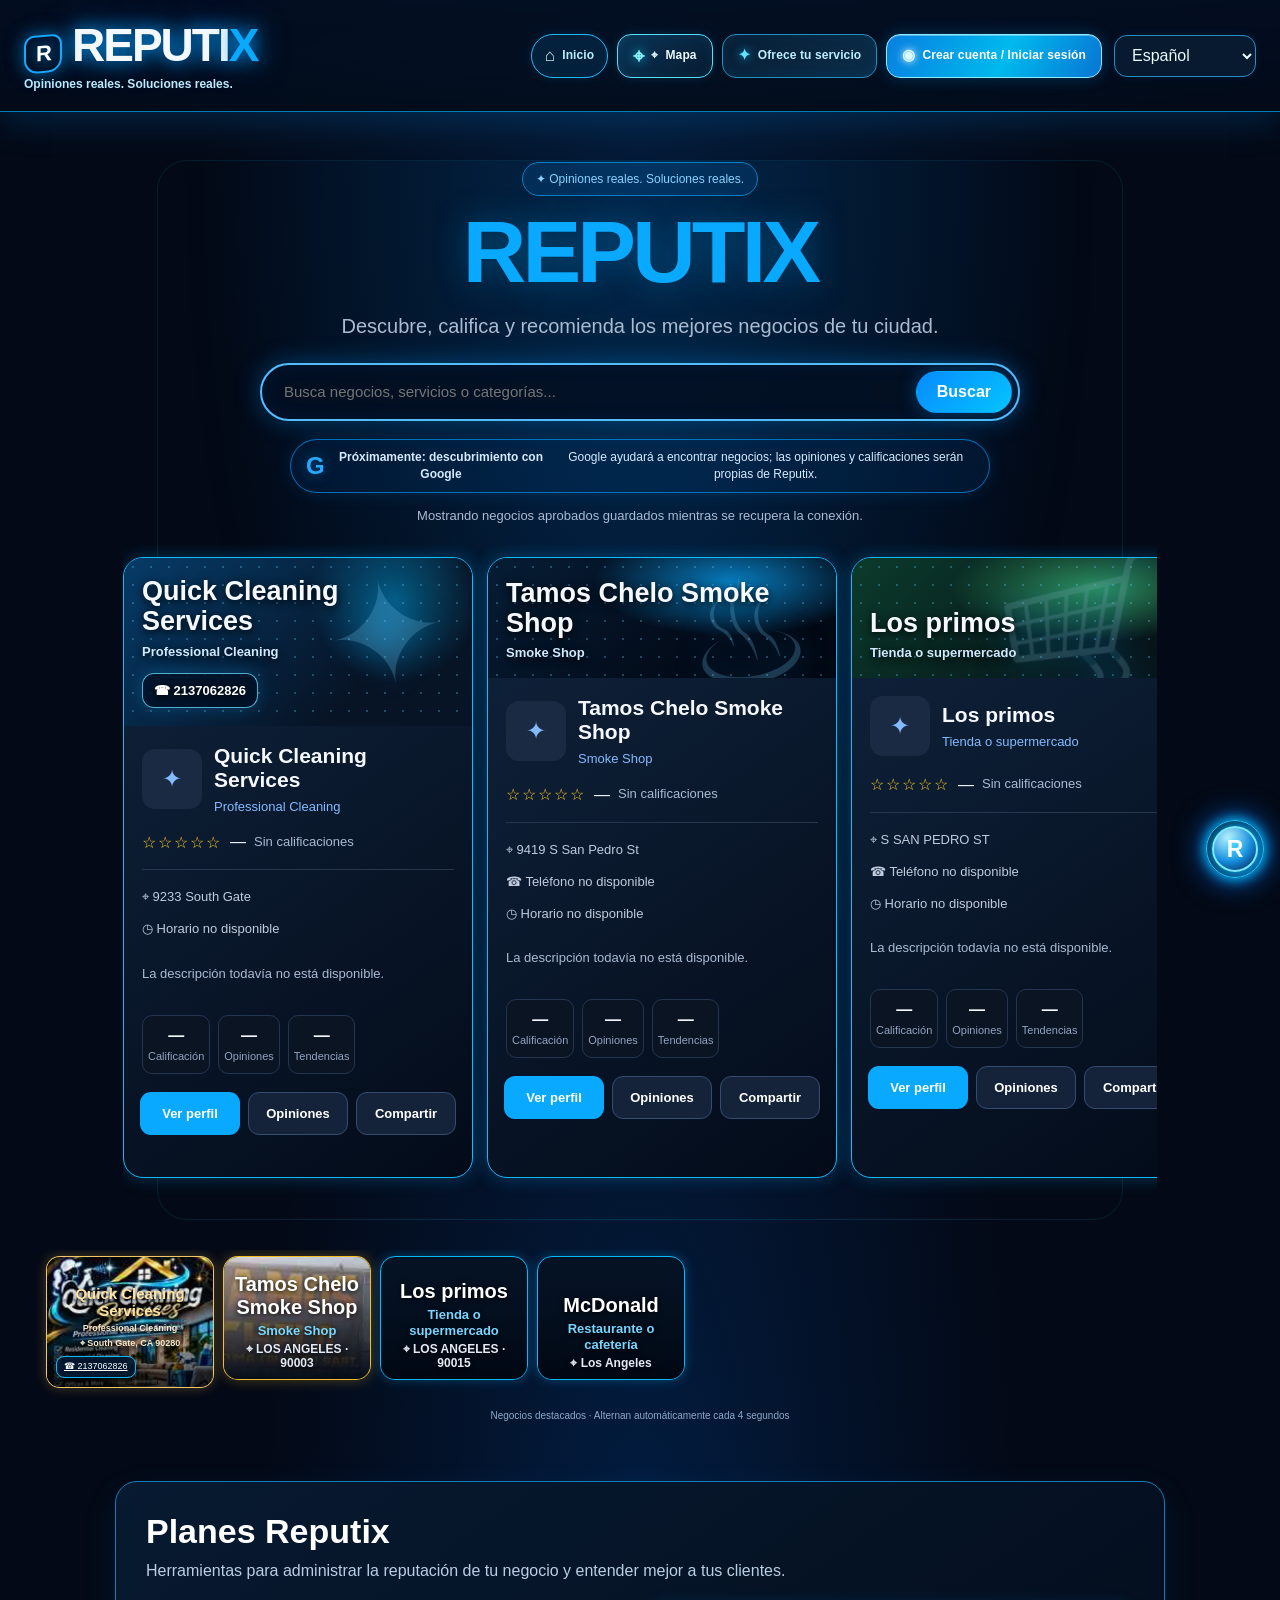
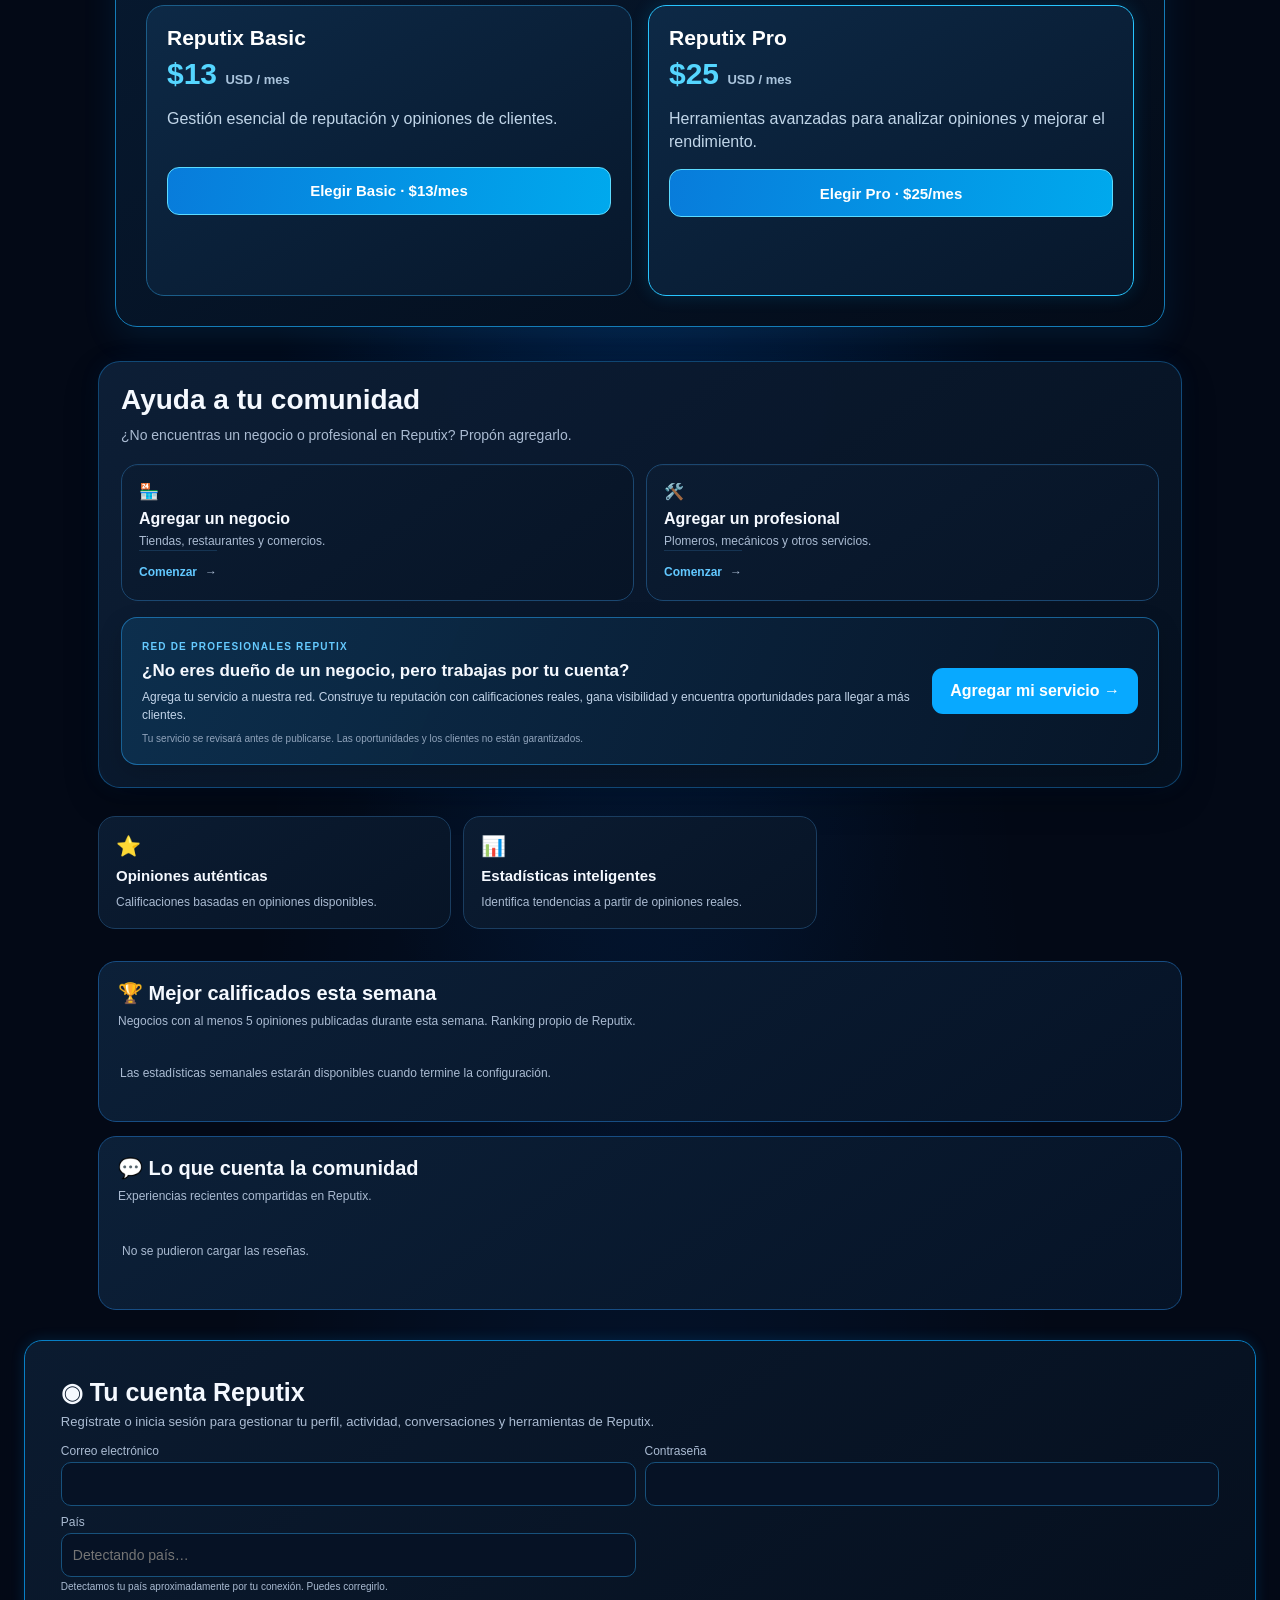
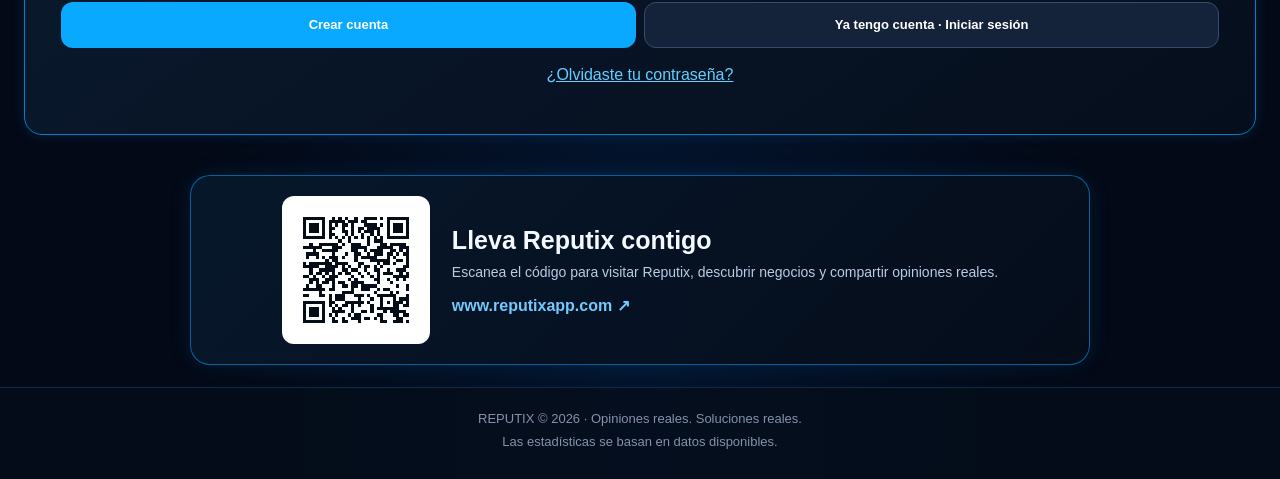
<file: business/166b5222-e3ab-4920-9f07-79acfa084a6f/index.html>
<!DOCTYPE html>
<html lang="es">
<head>
  <base href="/">
<meta charset="UTF-8">
<meta name="viewport" content="width=device-width, initial-scale=1">
<meta name="theme-color" content="#080d19">
<meta name="description" content="Tienda o supermercado · Los angeles">
  <link rel="canonical" href="https://www.reputixapp.com/business/166b5222-e3ab-4920-9f07-79acfa084a6f/">
  <meta name="robots" content="index,follow,max-image-preview:large">
  <meta property="og:type" content="website">
  <meta property="og:site_name" content="Reputix">
  <meta property="og:title" content="New York market y deli | Reputix">
  <meta property="og:description" content="Tienda o supermercado · Los angeles">
  <meta property="og:url" content="https://www.reputixapp.com/business/166b5222-e3ab-4920-9f07-79acfa084a6f/">
  <meta name="twitter:card" content="summary">
  <meta name="twitter:title" content="New York market y deli | Reputix">
  <meta name="twitter:description" content="Tienda o supermercado · Los angeles">
  <script type="application/ld+json">{"@context":"https://schema.org","@type":"WebSite","name":"Reputix","url":"https://www.reputixapp.com/","description":"Plataforma para descubrir negocios, consultar opiniones reales y compartir experiencias."}</script>
<script type="application/ld+json" id="reputix-business-structured-data">{"@context":"https://schema.org","@type":"LocalBusiness","name":"New York market y deli","url":"https://www.reputixapp.com/business/166b5222-e3ab-4920-9f07-79acfa084a6f/","additionalType":"Tienda o supermercado","address":{"@type":"PostalAddress","streetAddress":"San Pedro y la 93","addressLocality":"Los angeles"}}</script>
<title>New York market y deli | Reputix</title>


<!-- REPUTIX_PAGES_BUILD: messaging-center-2026-11-09 -->

  <link rel="stylesheet" href="./styles.css?v=laptop-zoom-layout-fix-20261111-3">
  <style id="reputix-ai-inline-v6">
/* REPUTIX AI — interfaz renovada, compacta y adaptable */
.reputix-ai-fab{position:fixed!important;right:16px!important;bottom:22px!important;z-index:2147483000!important;display:flex!important;align-items:center!important;gap:11px!important;width:auto!important;max-width:calc(100vw - 28px)!important;padding:9px 14px 9px 9px!important;border:1.5px solid #27caff!important;border-radius:22px!important;background:linear-gradient(120deg,#06172c,#075da0)!important;color:#fff!important;box-shadow:0 0 14px #00bfff,0 0 32px #0077ff!important;cursor:pointer!important;text-align:left!important;animation:reputixAiPulse 3s ease-in-out infinite}
.reputix-ai-fab-orb{width:46px;height:46px;flex:0 0 46px;display:grid;place-items:center;border-radius:50%;border:2px solid #79eaff;background:radial-gradient(circle at 35% 25%,#c7f8ff,#168bdc 55%,#071c43);box-shadow:0 0 15px #00bfff}
.reputix-ai-fab-orb span{font-weight:900;font-size:23px;color:#fff;text-shadow:0 0 8px #00caff}
.reputix-ai-fab-copy strong,.reputix-ai-fab-copy small{display:block}.reputix-ai-fab-copy strong{font-size:14px}.reputix-ai-fab-copy small{font-size:11px;color:#b9eaff;margin-top:3px}.reputix-ai-fab-arrow{font-size:19px;color:#6ee8ff;margin-left:3px}
.reputix-ai-modal{position:fixed!important;inset:0!important;z-index:2147483001!important;display:grid!important;place-items:center!important;padding:14px!important;background:rgba(0,5,15,.86)!important;backdrop-filter:blur(10px)!important;overflow-y:auto!important}
.reputix-ai-modal[hidden]{display:none!important}
.reputix-ai-dialog{position:relative!important;isolation:isolate;width:min(100%,760px)!important;max-height:min(92dvh,900px)!important;overflow-y:auto!important;padding:clamp(17px,3vw,28px)!important;border:1.5px solid #20caff!important;border-radius:25px!important;background:radial-gradient(ellipse at 12% 4%,rgba(0,144,255,.18),transparent 38%),radial-gradient(ellipse at 90% 90%,rgba(0,119,255,.13),transparent 35%),linear-gradient(145deg,#061a32,#020916 75%)!important;color:#f4faff!important;box-shadow:0 0 0 1px rgba(0,181,255,.14),0 0 35px rgba(0,169,255,.35),inset 0 0 45px rgba(0,88,160,.12)!important}
.reputix-ai-dialog:before{content:"";position:absolute;inset:0;z-index:-1;pointer-events:none;border-radius:inherit;background:repeating-linear-gradient(145deg,transparent 0 38px,rgba(0,180,255,.025) 39px 40px)}
.reputix-ai-close{position:absolute;right:14px;top:13px;width:38px;height:38px;border-radius:50%;border:1.5px solid #20caff;background:#071a30;color:#fff;font-size:26px;line-height:1;cursor:pointer;box-shadow:0 0 12px rgba(0,190,255,.4)}
.reputix-ai-brand{display:flex;align-items:center;gap:18px;padding:4px 42px 18px 2px;min-height:145px}
.reputix-ai-mascot{position:relative;flex:0 0 118px;height:125px;display:flex;align-items:center;justify-content:center;flex-direction:column;filter:drop-shadow(0 0 13px rgba(0,177,255,.55))}
.ai-antenna{position:absolute;top:3px;width:3px;height:18px;background:#9cefff}.ai-antenna:after{content:"";position:absolute;top:-7px;left:-5px;width:12px;height:12px;border-radius:50%;background:#24d7ff;box-shadow:0 0 10px #00cfff}
.ai-face{position:relative;width:88px;height:62px;border:3px solid #6eeaff;border-radius:25px 25px 21px 21px;background:linear-gradient(145deg,#c5f6ff,#247cb9 38%,#071a38 78%);box-shadow:inset 0 0 15px #fff,0 0 18px #008dff;display:flex;align-items:center;justify-content:space-evenly}
.ai-face i{width:13px;height:17px;border-radius:50%;background:#16dfff;box-shadow:0 0 10px #00cfff}.ai-face b{position:absolute;bottom:9px;width:25px;height:5px;border-radius:8px;background:#d7faff}
.ai-body{width:49px;height:35px;margin-top:-2px;border-radius:8px 8px 15px 15px;border:2px solid #48cfff;background:linear-gradient(135deg,#d7faff,#167ac0 60%,#08234c);color:#fff;text-align:center;font-weight:900;font-size:22px;line-height:31px}
.reputix-ai-brand-copy{min-width:0}.reputix-ai-wordmark{font-size:clamp(25px,5vw,43px);font-weight:950;font-style:italic;letter-spacing:-1.8px;color:#f5fbff;line-height:1.08;text-shadow:0 0 12px rgba(0,174,255,.35)}.reputix-ai-wordmark em{font-style:italic;color:#05baff}.reputix-ai-brand-copy h2{margin:9px 0 3px;font-size:clamp(14px,2.6vw,19px);color:#f5faff}.reputix-ai-brand-copy p{margin:0;color:#22d9ff;font-size:clamp(12px,2.3vw,16px)}
.reputix-ai-tools{display:grid;grid-template-columns:repeat(5,minmax(0,1fr));gap:9px;margin:0 0 18px}
.reputix-ai-tools button{min-width:0;min-height:88px;padding:9px 4px;border:1px solid #155b91;border-radius:15px;background:linear-gradient(150deg,#10243e,#061225);color:#edf8ff;font-size:clamp(10px,1.8vw,13px);line-height:1.25;cursor:pointer;box-shadow:inset 0 0 14px rgba(0,140,255,.06);transition:border-color .18s,box-shadow .18s,transform .18s}
.reputix-ai-tools button:hover,.reputix-ai-tools button:focus-visible{border-color:#27d5ff;box-shadow:0 0 15px rgba(0,183,255,.4);transform:translateY(-2px)}
.reputix-ai-tools button span{display:block;font-size:29px;line-height:1.25;color:#61dfff;margin-bottom:5px}
.reputix-ai-welcome{display:flex;align-items:center;gap:13px;margin:0 0 15px;padding:13px 16px;border:1px solid #1379b9;border-radius:20px;background:linear-gradient(110deg,rgba(0,104,180,.2),rgba(5,28,53,.9));box-shadow:inset 0 0 18px rgba(0,158,255,.08)}
.reputix-ai-mini-bot{flex:0 0 47px;width:47px;height:47px;border-radius:50%;display:grid;place-items:center;border:2px solid #48d9ff;background:radial-gradient(circle at 35% 25%,#c4faff,#087ac5 60%,#061b3b);font-size:22px;font-weight:900;color:#fff;box-shadow:0 0 12px #008dff}
.reputix-ai-welcome strong{display:block;color:#16d9ff;font-size:20px}.reputix-ai-welcome p{margin:2px 0 0;color:#f0f7ff;font-size:clamp(13px,2.5vw,17px);line-height:1.4}
.reputix-ai-input-label{display:block;margin:0 0 6px;color:#a9d9f2;font-size:12px;font-weight:700;text-transform:uppercase;letter-spacing:.7px}
.reputix-ai-dialog textarea{display:block!important;box-sizing:border-box!important;width:100%!important;min-height:100px!important;max-height:180px!important;margin:0!important;padding:15px!important;border:1.5px solid #22caff!important;border-radius:17px!important;background:#0b1a30!important;color:#fff!important;font-size:16px!important;line-height:1.45!important;resize:vertical!important;box-shadow:0 0 13px rgba(0,171,255,.16)!important}
.reputix-ai-dialog textarea::placeholder{color:#8fa6bd}
.reputix-ai-status-row p{margin:8px 2px;color:#a9c5da;font-size:12px;line-height:1.4}
.reputix-ai-answer{margin:8px 0;padding:13px;border:1px solid #1c9bd5;border-radius:14px;background:#071a2d;color:#eaf8ff;white-space:pre-wrap;line-height:1.5}
.reputix-ai-suggestions{display:flex;gap:7px;flex-wrap:wrap;margin:10px 0 14px}
.reputix-ai-suggestions button{padding:7px 10px;border:1px solid #155b91;border-radius:20px;background:#081a2e;color:#bcecff;font-size:11px;cursor:pointer}
.reputix-ai-suggestions button:hover{border-color:#27caff}
.reputix-ai-submit{display:flex!important;align-items:center!important;justify-content:center!important;gap:10px!important;width:min(100%,340px)!important;min-height:54px!important;margin:0 auto!important;border:1.5px solid #63eaff!important;border-radius:17px!important;background:linear-gradient(110deg,#087ee4,#00a9f5)!important;color:#fff!important;font-size:17px!important;font-weight:800!important;box-shadow:0 0 16px rgba(0,172,255,.55)!important;cursor:pointer!important}
.reputix-ai-submit:disabled{opacity:.6;cursor:wait}.reputix-ai-submit span{font-size:20px}.reputix-ai-footnote{margin:12px 0 0!important;text-align:center;color:#6e9fbd!important;font-size:10px!important}
@media(min-width:561px){.reputix-ai-fab{width:58px!important;height:58px!important;max-width:58px!important;padding:5px!important;justify-content:center!important;gap:0!important;border-radius:50%!important}.reputix-ai-fab-copy,.reputix-ai-fab-arrow{display:none!important}}
@media(max-width:560px){.reputix-ai-modal{padding:9px!important}.reputix-ai-dialog{max-height:94dvh!important;padding:15px!important;border-radius:20px!important}.reputix-ai-brand{gap:10px;min-height:112px;padding-right:34px}.reputix-ai-mascot{flex-basis:77px;height:100px}.ai-face{width:68px;height:51px}.ai-body{width:40px;height:29px;line-height:25px;font-size:18px}.reputix-ai-tools{grid-template-columns:repeat(5,minmax(0,1fr));gap:5px;margin-bottom:12px}.reputix-ai-tools button{min-height:76px;padding:6px 2px;font-size:9px;border-radius:11px}.reputix-ai-tools button span{font-size:22px}.reputix-ai-welcome{padding:10px;gap:9px}.reputix-ai-mini-bot{flex-basis:39px;width:39px;height:39px}.reputix-ai-welcome strong{font-size:17px}.reputix-ai-dialog textarea{min-height:86px!important}.reputix-ai-fab{bottom:16px!important;right:12px!important}}
@media(max-width:370px){.reputix-ai-mascot{display:none}.reputix-ai-tools button{font-size:8px}.reputix-ai-tools button span{font-size:19px}}

/* Acceso rápido para volver al inicio */
.home-header-access{padding:9px 13px!important;border:1px solid #20baff!important;border-radius:22px!important;background:rgba(0,145,230,.13)!important;color:#bceeff!important;font-size:12px!important;font-weight:800!important;white-space:nowrap!important;cursor:pointer!important;box-shadow:0 0 10px rgba(0,174,255,.13)!important}
.home-header-access:hover,.home-header-access:focus-visible{background:rgba(0,145,230,.28)!important;box-shadow:0 0 13px rgba(0,190,255,.35)!important}
@media(max-width:600px){.home-header-access{padding:6px 7px!important;font-size:9px!important}}

/* El eslogan del encabezado también funciona como acceso al inicio */
header .home-tagline{display:inline-block!important;margin:2px 0 0!important;padding:2px 0!important;border:0!important;background:transparent!important;color:#bcecff!important;font:inherit!important;font-size:12px!important;font-weight:700!important;line-height:1.25!important;text-align:left!important;cursor:pointer!important;text-decoration:none!important}
header .home-tagline:hover,header .home-tagline:focus-visible{color:#39d4ff!important;text-shadow:0 0 10px rgba(0,190,255,.7)!important;outline:none!important}
header .home-tagline:focus-visible{outline:1px solid #20caff!important;outline-offset:4px!important;border-radius:4px!important}

header .home-tagline{display:inline-block!important;margin:2px 0 0!important;padding:2px 0!important;border:0!important;background:transparent!important;color:#bcecff!important;font-size:12px!important;font-weight:700!important;line-height:1.25!important;text-align:left!important;text-decoration:none!important;cursor:pointer!important}
header .home-tagline:hover,header .home-tagline:focus-visible{color:#39d4ff!important;text-shadow:0 0 10px rgba(0,190,255,.7)!important}
html{scroll-behavior:smooth}

/* Panel de estadísticas avanzadas Reputix */
.advanced-stats{max-width:1200px;margin:22px auto;padding:clamp(16px,3vw,26px);border:1px solid #087fc2;border-radius:22px;background:linear-gradient(145deg,#071b32,#030d1d);box-shadow:0 0 26px rgba(0,148,255,.13);color:#edf8ff;scroll-margin-top:20px}
.advanced-stats[hidden]{display:none!important}.advanced-stats-head{display:flex;justify-content:space-between;align-items:center;gap:14px;flex-wrap:wrap}.advanced-stats-kicker{font-size:10px;letter-spacing:1.7px;font-weight:900;color:#38caff}.advanced-stats-head h2{margin:6px 0;font-size:clamp(23px,4vw,32px)}.advanced-stats-head p,.advanced-stats-foot{margin:0;color:#a9c2dc;font-size:13px;line-height:1.5}
.advanced-stats-refresh{padding:9px 13px;border:1px solid #168ed0;border-radius:12px;background:#092847;color:#c9f1ff;font-weight:700}
.advanced-stats-status{margin:14px 0;color:#82cdec;font-size:12px}.advanced-stats-kpis{display:grid;grid-template-columns:repeat(4,minmax(0,1fr));gap:10px;margin:14px 0}
.advanced-kpi{padding:14px;border:1px solid #164b73;border-radius:15px;background:linear-gradient(145deg,#0d2946,#07182c)}.advanced-kpi strong{display:block;font-size:clamp(21px,4vw,30px);color:#4ccfff}.advanced-kpi span{display:block;margin-top:4px;color:#b5cbe0;font-size:11px}
.advanced-stats-grid{display:grid;grid-template-columns:1fr 1fr;gap:12px}.advanced-stats-card{min-width:0;padding:15px;border:1px solid #16466c;border-radius:16px;background:#07192d}.advanced-stats-card h3{margin:0 0 14px;font-size:15px;color:#e8f7ff}
.advanced-bars{height:180px;display:flex;align-items:flex-end;justify-content:space-around;gap:8px;padding:12px 4px 0;border-bottom:1px solid #2b5877;background:repeating-linear-gradient(to top,transparent 0 43px,rgba(66,159,211,.12) 44px 45px)}
.advanced-bar-item{height:100%;flex:1;display:flex;flex-direction:column;align-items:center;justify-content:flex-end;gap:6px;min-width:0}.advanced-bar-value{font-size:10px;color:#bdeaff}.advanced-bar{width:min(34px,70%);min-height:3px;border-radius:7px 7px 2px 2px;background:linear-gradient(180deg,#35d7ff,#0873d4);box-shadow:0 0 12px rgba(0,171,255,.25)}.advanced-bar-label{font-size:10px;color:#9db8d1}
.advanced-criteria{display:grid;gap:12px}.advanced-criterion-row{display:grid;grid-template-columns:minmax(90px,1fr) 2fr 34px;gap:8px;align-items:center;font-size:11px;color:#b8cee2}.advanced-criterion-track{height:9px;border-radius:9px;background:#142e49;overflow:hidden}.advanced-criterion-fill{height:100%;border-radius:9px;background:linear-gradient(90deg,#087de0,#32d8ff)}
.advanced-table-card{margin-top:12px}.advanced-table-scroll{overflow-x:auto}.advanced-stats-table{width:100%;border-collapse:collapse;font-size:12px}.advanced-stats-table th,.advanced-stats-table td{padding:11px 9px;text-align:left;border-bottom:1px solid #183b59}.advanced-stats-table th{color:#65d8ff;font-size:10px;text-transform:uppercase;letter-spacing:.7px}.advanced-stats-table td{color:#d9eafa}.advanced-stats-table td:last-child{white-space:nowrap;color:#68dfff}.advanced-stats-foot{margin-top:12px;font-size:10px}
#featureReviews,#featureStats{cursor:pointer;transition:border-color .2s,transform .2s,box-shadow .2s}#featureReviews:hover,#featureStats:hover,#featureReviews:focus-visible,#featureStats:focus-visible{border-color:#1bbcff;box-shadow:0 0 18px rgba(0,157,255,.2);transform:translateY(-2px);outline:none}
@media(max-width:650px){.advanced-stats-kpis{grid-template-columns:repeat(2,minmax(0,1fr))}.advanced-stats-grid{grid-template-columns:1fr}.advanced-stats{margin:16px 10px;padding:14px}.advanced-stats-card{padding:12px}}
  
/* Mantener Reputix AI accesible también dentro del área de propietarios. */
body.owner-auth-in-view .reputix-ai-fab{display:none!important;pointer-events:none!important}
</style>

<style id="reputix-stripe-plans">
.stripe-plans{max-width:1050px;margin:34px auto;padding:clamp(18px,3vw,30px);border:1px solid #147cb7;border-radius:22px;background:linear-gradient(145deg,#071a31,#030b18);color:#eff8ff;box-shadow:0 12px 34px rgba(0,135,220,.12)}
.stripe-plans h2{margin:0 0 8px;font-size:clamp(25px,4vw,34px);color:#fff}.stripe-plans-intro{margin:0 0 22px;color:#b9cfe3;line-height:1.5}
.stripe-plan-grid{display:grid;grid-template-columns:repeat(2,minmax(0,1fr));gap:16px}
.stripe-plan-card{padding:20px;border:1px solid #1b5d89;border-radius:18px;background:linear-gradient(150deg,#0d2946,#07172b)}
.stripe-plan-card.featured{border-color:#27c5ff;box-shadow:0 0 18px rgba(0,174,255,.16)}
.stripe-plan-card h3{margin:0 0 7px;font-size:21px;color:#fff}.stripe-plan-price{font-size:30px;font-weight:900;color:#55d6ff}.stripe-plan-period{font-size:13px;color:#aac4dc}
.stripe-plan-card p{min-height:44px;color:#c1d6e9;line-height:1.45}.stripe-plan-button{width:100%;min-height:48px;border:1px solid #5cdbff;border-radius:12px;background:linear-gradient(100deg,#087cdb,#00a9ed);color:#fff;font-size:15px;font-weight:800;cursor:pointer}.stripe-plan-button:disabled{opacity:.6;cursor:wait}
.stripe-checkout-status{min-height:22px;margin:14px 0 0;color:#a9d8f1;font-size:13px}
@media(max-width:620px){.stripe-plan-grid{grid-template-columns:1fr}.stripe-plan-card p{min-height:0}}
</style>

<style id="reputix-map-entry">
.map-header-access{display:inline-flex;align-items:center;justify-content:center;gap:6px;min-height:40px;padding:8px 13px;border:1px solid #20baff;border-radius:22px;background:linear-gradient(120deg,#06213b,#074c7c);color:#eafaff;text-decoration:none;font-size:13px;font-weight:850;white-space:nowrap;box-shadow:0 0 12px rgba(0,174,255,.18)}
.map-header-access:hover,.map-header-access:focus-visible{border-color:#62e6ff;box-shadow:0 0 16px rgba(0,190,255,.4);outline:none}
@media(max-width:600px){.map-header-access{min-height:34px;padding:6px 9px;font-size:11px}}
</style>
<style id="reputix-premium-header-buttons">
/* Accesos principales: acabado neón premium */
.header-actions{display:flex;align-items:center;justify-content:flex-end;gap:9px;flex-wrap:wrap}
.header-actions .independent-header-access,
.header-actions .map-header-access,
.header-actions .account-access{
 position:relative;isolation:isolate;display:inline-flex;align-items:center;justify-content:center;gap:7px;
 min-height:43px;padding:10px 15px;border-radius:14px;text-decoration:none;
 font-size:12px;font-weight:900;letter-spacing:.15px;white-space:nowrap;
 transition:transform .18s ease,box-shadow .18s ease,filter .18s ease;
}
.header-actions .independent-header-access{border:1px solid #18baff;color:#a9eaff;background:linear-gradient(145deg,#071b31,#092c49);box-shadow:inset 0 0 13px #00aaff12,0 0 12px #008cff25}
.header-actions .independent-header-access:before{content:"✦";font-size:15px;color:#61e5ff;text-shadow:0 0 10px #00baff}
.header-actions .map-header-access{border:1px solid #55e6ff;color:#fff;background:linear-gradient(135deg,#087bc0,#06345c 70%,#041a32);box-shadow:inset 0 0 12px #48dfff25,0 0 17px #00baff55}
.header-actions .map-header-access:before{content:"⌖";font-size:20px;line-height:12px;color:#8cf4ff;text-shadow:0 0 12px #00c8ff}
.header-actions .account-access{border:1px solid #8cecff;color:#fff;background:linear-gradient(115deg,#087fe0,#00b9ed 55%,#0875d3);box-shadow:inset 0 1px 0 #ffffff55,0 0 18px #009dff66}
.header-actions .account-access:before{content:"◉";font-size:15px;color:#d9fbff;text-shadow:0 0 9px #fff}
.header-actions .independent-header-access:hover,.header-actions .map-header-access:hover,.header-actions .account-access:hover{transform:translateY(-2px);filter:brightness(1.15);box-shadow:0 0 22px #00baff66}
.header-actions #language{min-height:41px;border:1px solid #278ec4!important;border-radius:12px!important;background:#071a30!important;color:#eafaff!important;padding:8px 10px!important;box-shadow:0 0 10px #008cff22}
@media(max-width:700px){
 header{align-items:flex-start!important;gap:9px!important}
 .header-actions{max-width:100%!important;flex:1 1 100%!important;display:grid!important;grid-template-columns:repeat(2,minmax(0,1fr));gap:7px!important}
 .header-actions .independent-header-access,.header-actions .map-header-access,.header-actions .account-access{width:100%;min-width:0;min-height:42px;padding:9px 7px;font-size:11px;white-space:normal;text-align:center}
 .header-actions #language{width:100%!important;min-height:42px;grid-column:1/-1}
}
@media(prefers-reduced-motion:reduce){.header-actions .independent-header-access,.header-actions .map-header-access,.header-actions .account-access{transition:none}}
</style>

<style id="reputix-customer-workspace">
.owner-area{max-width:1500px;width:100%;padding-left:clamp(12px,2.5vw,30px);padding-right:clamp(12px,2.5vw,30px)}
.owner-panel{padding:clamp(16px,2.5vw,30px)}
.private-space{width:100%;max-width:none;padding:clamp(18px,2.8vw,36px)}
.customer-workspace{width:100%;margin:22px 0 30px;padding:clamp(20px,3.2vw,38px);border:1px solid #168acb;border-radius:24px;background:radial-gradient(ellipse at 5% 0%,rgba(0,163,255,.17),transparent 36%),linear-gradient(145deg,#071d35,#061224 68%,#07182b);box-shadow:0 0 28px rgba(0,153,255,.15),inset 0 1px 0 rgba(123,220,255,.08);color:#eff9ff}
.customer-workspace[hidden]{display:none!important}
.customer-workspace-head{display:flex;align-items:center;justify-content:space-between;gap:18px;flex-wrap:wrap;margin-bottom:22px}
.customer-workspace-kicker{font-size:10px;letter-spacing:2px;font-weight:900;color:#43ceff}
.customer-workspace-head h3{margin:7px 0;color:#fff;font-size:clamp(26px,3.3vw,36px);letter-spacing:-.5px}
.customer-workspace-head p{margin:0;color:#b7cde1;font-size:14px;line-height:1.55;max-width:760px}
.customer-plan-chip{display:inline-flex;align-items:center;justify-content:center;min-height:42px;padding:10px 17px;border:1px solid #43caff;border-radius:999px;background:linear-gradient(135deg,#075083,#07375b);color:#dff8ff;font-size:12px;font-weight:900;letter-spacing:.7px;box-shadow:0 0 18px #009dff24}
.customer-workspace-overview{display:grid;grid-template-columns:minmax(230px,1.35fr) repeat(3,minmax(135px,.7fr));gap:12px;margin:0 0 24px}
.customer-plan-summary,.customer-stat-card{min-width:0;min-height:112px;padding:17px 18px;border:1px solid #18517a;border-radius:16px;background:linear-gradient(145deg,rgba(12,42,72,.95),rgba(6,23,41,.98))}
.customer-plan-summary{border-color:#238ec2;background:linear-gradient(135deg,rgba(7,68,105,.65),rgba(6,23,41,.98))}
.customer-summary-label{display:block;margin-bottom:9px;color:#61d9ff;font-size:10px;font-weight:900;letter-spacing:1.5px}
.customer-plan-summary strong{display:block;color:#fff;font-size:17px}
.customer-plan-summary p{margin:7px 0 0;color:#b7cde1;font-size:11px;line-height:1.5}
.customer-stat-card{display:flex;flex-direction:column;justify-content:center;gap:5px}
.customer-stat-card>span{color:#b8d0e6;font-size:11px;font-weight:700}
.customer-stat-card strong{color:#65d8ff;font-size:29px;line-height:1.1;font-variant-numeric:tabular-nums}
.customer-stat-card small{color:#88a9c4;font-size:10px}
.customer-workspace-toolbar{display:flex;align-items:center;justify-content:space-between;gap:16px;flex-wrap:wrap;margin:0 0 14px;padding-bottom:14px;border-bottom:1px solid rgba(83,166,210,.2)}
.customer-workspace-toolbar h4{margin:0 0 4px;color:#f4fbff;font-size:16px}
.customer-workspace-toolbar p{margin:0;color:#9fbad0;font-size:11px;line-height:1.45}
.customer-workspace-refresh-wrap{display:flex;align-items:flex-end;gap:10px;flex-wrap:wrap}
.customer-refresh-button{min-height:40px;padding:9px 14px;border:1px solid #238ec2;border-radius:11px;background:#082d4b;color:#dff8ff;font:inherit;font-size:12px;font-weight:800;cursor:pointer;transition:background .2s,border-color .2s,transform .2s}
.customer-refresh-button:hover{background:#0b4168;border-color:#56d7ff;transform:translateY(-1px)}
.customer-refresh-button:disabled{opacity:.6;cursor:wait;transform:none}
#customerWorkspaceStatus{min-width:110px;text-align:right}
.customer-workspace-grid{display:grid;grid-template-columns:repeat(6,minmax(0,1fr));gap:12px}
.customer-workspace-link{display:flex;min-width:0;min-height:118px;flex-direction:column;align-items:flex-start;justify-content:center;gap:8px;padding:17px;border:1px solid #18517a;border-radius:16px;background:linear-gradient(145deg,#0c2a48,#08192c);color:#f4fbff;text-decoration:none;transition:transform .18s,border-color .18s,box-shadow .18s,background .18s}
.customer-workspace-link:hover,.customer-workspace-link:focus-visible{transform:translateY(-2px);border-color:#42cfff;background:linear-gradient(145deg,#103b60,#09213a);box-shadow:0 0 18px #009cff35;outline:none}
.customer-workspace-link>span{display:grid;place-items:center;width:34px;height:34px;border:1px solid #236c98;border-radius:11px;background:#07395b;color:#72e0ff;font-size:19px}
.customer-workspace-link strong{font-size:13px;line-height:1.3}
.customer-workspace-link small{color:#b5cce0;font-size:10px;line-height:1.4}
.customer-workspace-link[hidden]{display:none!important}
@media(max-width:1100px){.customer-workspace-overview{grid-template-columns:repeat(4,minmax(0,1fr))}.customer-plan-summary{grid-column:1/-1}.customer-workspace-grid{grid-template-columns:repeat(3,minmax(0,1fr))}}
@media(max-width:680px){.owner-area{padding-left:10px;padding-right:10px}.private-space{padding:15px}.customer-workspace{padding:17px;border-radius:19px}.customer-workspace-head{align-items:flex-start}.customer-plan-chip{min-height:36px}.customer-workspace-overview{grid-template-columns:repeat(3,minmax(0,1fr));gap:8px}.customer-plan-summary{grid-column:1/-1}.customer-stat-card{min-height:98px;padding:12px}.customer-stat-card strong{font-size:24px}.customer-workspace-grid{grid-template-columns:repeat(2,minmax(0,1fr));gap:9px}.customer-workspace-link{min-height:105px;padding:13px}.customer-workspace-toolbar{align-items:flex-start}.customer-workspace-refresh-wrap{width:100%;align-items:center;justify-content:space-between}.customer-refresh-button{flex:1}#customerWorkspaceStatus{max-width:48%;font-size:10px}}
@media(max-width:380px){.customer-workspace-overview{grid-template-columns:1fr 1fr}.customer-plan-summary{grid-column:1/-1}.customer-workspace-grid{grid-template-columns:1fr}.customer-workspace-link{min-height:86px;display:grid;grid-template-columns:36px minmax(0,1fr);align-content:center;column-gap:10px}.customer-workspace-link>span{grid-row:span 2}.customer-workspace-link small{grid-column:2}}
</style>


<style id="reputix-private-area-separation">
.private-area-groups{display:grid;grid-template-columns:minmax(0,1fr);gap:22px;margin-top:18px}
.private-module-group{min-width:0;padding:clamp(14px,2.5vw,22px);border:1px solid #15547d;border-radius:20px;background:linear-gradient(145deg,rgba(7,27,49,.88),rgba(3,12,25,.96));box-shadow:inset 0 0 24px rgba(0,145,220,.045)}
.customer-module-group{border-color:#146b9d}
.owner-module-group{border-color:#8b6a25;background:linear-gradient(145deg,rgba(37,29,12,.25),rgba(3,12,25,.97))}
.private-module-heading{margin:0 0 15px;padding:0 0 13px;border-bottom:1px solid rgba(83,166,210,.22)}
.private-module-heading>span{font-size:10px;font-weight:900;letter-spacing:1.4px;color:#4ed3ff}
.owner-module-group .private-module-heading>span{color:#e7c36c}
.private-module-heading h3{margin:6px 0 4px;color:#f4faff;font-size:clamp(18px,3vw,23px)}
.private-module-heading p{margin:0;color:#a9c2d8;font-size:12px;line-height:1.45}
.private-module-grid{display:grid;grid-template-columns:repeat(2,minmax(0,1fr));gap:12px}
.private-module-grid>.private-wide{grid-column:1/-1}
.owner-module-grid .private-tile{border-color:#765d2a}
@media(max-width:620px){.private-module-grid{grid-template-columns:1fr}.private-module-grid>.private-wide{grid-column:auto}}
</style>

<style id="reputix-elegant-mobile-navigation-20261112">
/* Navegación principal refinada: jerarquía clara, controles equilibrados y accesibles. */
header{gap:clamp(14px,2vw,28px)!important}
header>.header-actions{display:flex;align-items:center;justify-content:flex-end;gap:9px;flex-wrap:wrap}
.header-actions .home-header-access,
.header-actions .map-header-access,
.header-actions .independent-header-access,
.header-actions .account-access{
  box-sizing:border-box;position:relative;display:inline-flex;align-items:center;justify-content:center;
  gap:7px;min-height:44px;padding:10px 15px;border-radius:14px;text-decoration:none;
  font-size:12px;font-weight:850;letter-spacing:.12px;line-height:1.25;text-align:center;
  white-space:nowrap;transition:transform .18s ease,box-shadow .18s ease,filter .18s ease;
}
.header-actions .home-header-access{border:1px solid #35cfff;color:#fff;background:linear-gradient(135deg,#087fda,#00a9ed);box-shadow:inset 0 1px 0 #ffffff55,0 0 17px #009dff55}
.header-actions .home-header-access>span:first-child{font-size:17px;color:#d9faff}
.header-actions .map-header-access{border:1px solid #55dfff;color:#eafaff;background:linear-gradient(145deg,#0a3456,#071a30);box-shadow:inset 0 0 12px #48dfff12,0 0 11px #00baff22}
.header-actions .independent-header-access{border:1px solid #238fc3;color:#bdeeff;background:linear-gradient(145deg,#081e35,#0a2d49);box-shadow:inset 0 0 13px #00aaff12}
.header-actions .independent-header-access:before{content:"✦";font-size:15px;color:#61e5ff}
.header-actions .account-access{border:1px solid #8cecff;color:#fff;background:linear-gradient(115deg,#087fe0,#00b9ed 55%,#0875d3);box-shadow:inset 0 1px 0 #ffffff55,0 0 16px #009dff44}
.header-actions .home-header-access:hover,.header-actions .map-header-access:hover,
.header-actions .independent-header-access:hover,.header-actions .account-access:hover{
  transform:translateY(-2px);filter:brightness(1.12);box-shadow:0 0 19px #00baff55
}
.header-actions #language{width:auto!important;min-width:142px;min-height:42px;padding:8px 13px!important;border:1px solid #278ec4!important;border-radius:13px!important;background:#071a30!important;color:#eafaff!important;box-shadow:0 0 10px #008cff18}
.mobile-map-shortcut{box-sizing:border-box;width:min(100%,760px);min-height:58px;margin:18px auto 8px!important;padding:14px 18px!important;border:1px solid #36d8ff!important;border-radius:18px!important;background:linear-gradient(110deg,#07345a,#075b91 58%,#06375f)!important;color:#fff!important;text-decoration:none!important;font-size:clamp(13px,2vw,17px)!important;font-weight:900!important;letter-spacing:.25px;box-shadow:inset 0 1px 0 #ffffff24,0 0 18px #009dff30!important}
.mobile-map-shortcut .map-symbol{font-size:23px!important;color:#79edff!important}
.hero-center .search{margin-bottom:10px}
@media(max-width:700px){
  header{display:grid!important;grid-template-columns:minmax(0,1fr)!important;align-items:stretch!important;gap:13px!important;padding:15px 18px 16px!important}
  header>div:first-child{width:100%;text-align:left}
  header .logo{font-size:clamp(25px,7vw,31px)!important}
  header .home-tagline{font-size:12px!important}
  header>.header-actions{display:grid!important;width:100%!important;max-width:none!important;grid-template-columns:repeat(2,minmax(0,1fr))!important;gap:8px!important}
  .header-actions .home-header-access,.header-actions .map-header-access,
  .header-actions .independent-header-access,.header-actions .account-access{
    width:100%!important;min-width:0!important;min-height:48px!important;padding:9px 7px!important;
    border-radius:14px!important;font-size:clamp(11px,2.8vw,13px)!important;white-space:normal!important
  }
  .header-actions #language{grid-column:1/-1;justify-self:center;width:min(100%,190px)!important;min-width:0!important;min-height:43px!important;text-align:center}
  .mobile-map-shortcut{display:flex!important;align-items:center;justify-content:center;gap:10px;margin:15px auto 8px!important;min-height:56px}
  .hero{padding-top:17px!important}
  .hero-center .search{margin-top:18px!important}
}
@media(min-width:701px){
  .header-actions #language{margin-left:3px}
  .mobile-map-shortcut{display:none!important}
}
@media(prefers-reduced-motion:reduce){
  .header-actions .home-header-access,.header-actions .map-header-access,
  .header-actions .independent-header-access,.header-actions .account-access{transition:none}
}
</style>

<style id="reputix-official-qr-20261112">
.reputix-qr-section{display:flex;align-items:center;justify-content:center;gap:22px;max-width:900px;margin:26px auto 22px;padding:20px;border:1px solid rgba(0,166,255,.55);border-radius:20px;background:linear-gradient(135deg,rgba(7,24,44,.98),rgba(5,13,27,.98));box-shadow:0 0 22px rgba(0,145,255,.12)}
.reputix-qr-image{display:block;width:148px;height:148px;flex:0 0 148px;padding:8px;border-radius:12px;background:#fff;image-rendering:pixelated}
.reputix-qr-copy{min-width:0}.reputix-qr-copy h2{margin:0 0 7px;color:#f4f8ff;font-size:clamp(19px,3vw,25px)}.reputix-qr-copy p{margin:0 0 12px;color:#b9cce3;line-height:1.55;font-size:14px}.reputix-qr-link{display:inline-flex;align-items:center;gap:7px;color:#72caff;font-weight:800;text-decoration:none;overflow-wrap:anywhere}.reputix-qr-link:hover{text-decoration:underline}
@media(max-width:560px){.reputix-qr-section{margin:18px 12px;padding:15px;gap:14px}.reputix-qr-image{width:112px;height:112px;flex-basis:112px}.reputix-qr-copy p{font-size:12px}}
</style>
</head>

<body id="pageTop">
<button class="reputix-ai-fab" id="reputixAiFab" type="button" aria-label="Abrir Reputix AI">
  <span class="reputix-ai-fab-orb" aria-hidden="true"><span>R</span></span>
  <span class="reputix-ai-fab-copy"><strong>✦ Reputix AI</strong><small>Tu asistente inteligente</small></span>
  <span class="reputix-ai-fab-arrow" aria-hidden="true">↗</span>
</button>
<div class="reputix-ai-modal" id="reputixAiModal" hidden>
  <section class="reputix-ai-dialog" role="dialog" aria-modal="true" aria-labelledby="publicAiTitle">
    <button class="reputix-ai-close" id="publicAiClose" type="button" aria-label="Cerrar">×</button>
    <div class="reputix-ai-brand">
      <div class="reputix-ai-mascot" aria-hidden="true"><span class="ai-antenna"></span><span class="ai-face"><i></i><i></i><b></b></span><span class="ai-body">R</span></div>
      <div class="reputix-ai-brand-copy"><div class="reputix-ai-wordmark" id="publicAiTitle">REPUTIX <em>AI</em></div><h2>Tu asistente inteligente de negocios</h2><p>Encuentra, compara, opina y resuelve dudas.</p></div>
    </div>
    <nav class="reputix-ai-tools" aria-label="Accesos rápidos">
      <button type="button" data-ai-prompt="Ayúdame a buscar negocios en mi zona."><span>⌕</span>Buscar<br>negocios</button>
      <button type="button" data-ai-prompt="Muéstrame cómo encontrar negocios con buenas opiniones."><span>▥</span>Ver<br>opiniones</button>
      <button type="button" data-ai-prompt="Quiero comparar negocios y sus opiniones."><span>⚖</span>Comparar<br>opciones</button>
      <button type="button" data-ai-prompt="Dame recomendaciones para elegir un buen negocio."><span>✧</span>Recomendaciones<br>IA</button>
      <button type="button" data-ai-prompt="Explícame cómo funciona Reputix."><span>?</span>Cómo<br>funciona</button>
    </nav>
    <div class="reputix-ai-welcome">
      <span class="reputix-ai-mini-bot" aria-hidden="true">R</span>
      <div><strong>¡Hola!</strong><p>Soy Reputix AI, tu asistente inteligente. ¿Qué necesitas consultar hoy?</p></div>
    </div>
    <label class="reputix-ai-input-label" for="publicAiPrompt">Escribe tu consulta</label>
    <textarea id="publicAiPrompt" maxlength="2000" placeholder="Escribe tu pregunta aquí..."></textarea>
    <div class="reputix-ai-status-row"><p id="publicAiStatus" aria-live="polite">Estoy aquí para ayudarte a descubrir mejores negocios.</p></div>
    <div id="publicAiAnswer" class="reputix-ai-answer" hidden></div>
    <div class="reputix-ai-suggestions">
      <button type="button" data-ai-prompt="¿Qué negocios tienen mejores calificaciones?">☆ Mejores calificaciones</button>
      <button type="button" data-ai-prompt="¿Cómo puedo comparar negocios?">Comparar negocios</button>
      <button type="button" data-ai-prompt="¿Cómo puedo dejar una opinión?">Dejar una opinión</button>
    </div>
    <button class="reputix-ai-submit" id="publicAiAsk" type="button"><span>➤</span> Preguntar a la IA</button>
    <p class="reputix-ai-footnote">Reputix · Opiniones reales. Soluciones reales.</p>
  </section>
</div>

<header>
  <div>
    <div class="logo">REPUTI<span>X</span></div>
    <a class="tag home-tagline" id="tagline" href="#pageTop" aria-label="Volver al inicio" title="Volver al inicio">Opiniones reales. Soluciones reales.</a>
  </div>
  <nav class="header-actions" aria-label="Navegación principal">
    <a class="home-header-access" href="#pageTop" aria-current="page"><span aria-hidden="true">⌂</span> <span class="nav-label" data-nav-label="home">Inicio</span></a>
    <a class="map-header-access" href="./mapa.html" aria-label="Abrir mapa de negocios">⌖ <span>Mapa</span></a>
    <button class="independent-header-access" type="button" id="independentHeaderBtn">Ofrece tu servicio</button>
    <button class="account-access" type="button" id="accountAccessBtn">Crear cuenta / Iniciar sesión</button>
    <select id="language" aria-label="Language" style="width:auto">
      <option value="es">Español</option>
      <option value="en">English</option>
    </select>
  </div>
</header>

<style id="reputix-mobile-map-shortcut">
.mobile-map-shortcut{display:none}
@media(max-width:700px){.mobile-map-shortcut{display:flex;align-items:center;justify-content:center;gap:9px;margin:12px 14px 0;padding:12px 16px;border:1px solid #22caff;border-radius:14px;background:linear-gradient(110deg,#07345a,#075b91);color:#fff;text-decoration:none;font-weight:900;box-shadow:0 0 16px #009dff35}.mobile-map-shortcut .map-symbol{font-size:21px;color:#70eaff}}
</style>
<main>
<section class="hero">
  <div class="discovery-strip" id="topDiscoveryRail" aria-label="Negocios destacados">
<article class="business-tile quick-cleaning-tile">
  <img class="tile-photo" src="/assets/quick-cleaning-card.jpg" alt="Quick Cleaning Services">
  <div class="tile-heading"><div class="tile-business-name">Quick Cleaning Services</div><div class="tile-business-category">Professional Cleaning</div><div class="tile-business-location">⌖ South Gate, CA 90280</div></div>
  <div class="tile-contacts"><a class="tile-contact" href="tel:+12137062826">☎ (213) 706-2826</a><a class="tile-contact instagram" href="https://www.instagram.com/carolinacunaconche/" target="_blank" rel="noopener noreferrer">◎ Instagram</a><a class="tile-contact facebook" href="https://www.facebook.com/profile.php?id=61596415769895" target="_blank" rel="noopener noreferrer">f Facebook</a></div>
</article>
<article class="business-tile tamos-chelo-tile">
  <img class="tile-photo" src="/assets/tamos-chelo-card.jpg" alt="Tamos Chelo">
  <div class="tile-heading"><div class="tile-business-name">Tamos Chelo Smoke Shop</div><div class="tile-business-category">Smoke Shop</div><div class="tile-business-location">⌖ Los Angeles, CA 90003</div></div>
</article>
<article class="business-tile">
  <div class="tile-heading"><div class="tile-business-name">Los primos</div><div class="tile-business-category">Tienda o supermercado</div><div class="tile-business-location">⌖ Los Angeles, CA 90015</div></div>
</article>
<article class="business-tile">
  <div class="tile-heading"><div class="tile-business-name">McDonald</div><div class="tile-business-category">Restaurante o cafetería</div><div class="tile-business-location">⌖ Los Angeles</div></div>
</article></div>
  <div class="hero-layout">
    <aside class="edge-rail" id="leftDiscoveryRail" aria-label="Negocios cercanos"></aside>
    <div class="hero-center">
      <div class="pill" id="pill">✦ Opiniones reales. Soluciones reales.</div>
      <h1 id="headline"><span class="accent">REPUTIX</span></h1>
      <p class="intro" id="intro">Descubre, califica y recomienda los mejores negocios de tu ciudad.</p>
      <form class="search" id="searchForm">
        <input id="business" type="search" placeholder="Busca negocios, servicios o categorías..." aria-label="Buscar negocios, servicios o categorías" required>
        <button class="primary" id="searchButton" type="submit">Buscar</button>
      </form>
      <a class="mobile-map-shortcut" href="./mapa.html"><span class="map-symbol">⌖</span> <span data-map-cta>ABRIR MAPA DE NEGOCIOS</span> <span aria-hidden="true">→</span></a>
      <div class="google-discovery">
        <span class="google-mark">G</span>
        <strong id="googleDiscoveryTitle">Próximamente: descubrimiento con Google</strong>
        <span id="googleDiscoveryNote">Google ayudará a encontrar negocios; las opiniones y calificaciones serán propias de Reputix.</span>
      </div>
      <p class="notice" id="notice" aria-live="polite">Busca un negocio para ver sus resultados.</p>
      <section class="results" id="results"></section>
    </div>
    <aside class="edge-rail" id="rightDiscoveryRail" aria-label="Más negocios"></aside>
  </div>
  <div class="discovery-strip" id="bottomDiscoveryRail" aria-label="Más negocios">
<article class="business-tile quick-cleaning-tile">
  <img class="tile-photo" src="/assets/quick-cleaning-card.jpg" alt="Quick Cleaning Services">
  <div class="tile-heading"><div class="tile-business-name">Quick Cleaning Services</div><div class="tile-business-category">Professional Cleaning</div><div class="tile-business-location">⌖ South Gate, CA 90280</div></div>
  <div class="tile-contacts"><a class="tile-contact" href="tel:+12137062826">☎ (213) 706-2826</a><a class="tile-contact instagram" href="https://www.instagram.com/carolinacunaconche/" target="_blank" rel="noopener noreferrer">◎ Instagram</a><a class="tile-contact facebook" href="https://www.facebook.com/profile.php?id=61596415769895" target="_blank" rel="noopener noreferrer">f Facebook</a></div>
</article>
<article class="business-tile tamos-chelo-tile">
  <img class="tile-photo" src="/assets/tamos-chelo-card.jpg" alt="Tamos Chelo">
  <div class="tile-heading"><div class="tile-business-name">Tamos Chelo Smoke Shop</div><div class="tile-business-category">Smoke Shop</div><div class="tile-business-location">⌖ Los Angeles, CA 90003</div></div>
</article>
<article class="business-tile">
  <div class="tile-heading"><div class="tile-business-name">Los primos</div><div class="tile-business-category">Tienda o supermercado</div><div class="tile-business-location">⌖ Los Angeles, CA 90015</div></div>
</article>
<article class="business-tile">
  <div class="tile-heading"><div class="tile-business-name">McDonald</div><div class="tile-business-category">Restaurante o cafetería</div><div class="tile-business-location">⌖ Los Angeles</div></div>
</article></div>
  <p class="carousel-status" id="carouselStatus">Negocios destacados · Carrusel automático</p>
</section>


<section class="stripe-plans" id="reputixPlans">
  <h2 id="plansTitle">Planes Reputix</h2>
  <p class="stripe-plans-intro" id="plansIntro">Herramientas para administrar la reputación de tu negocio y entender mejor a tus clientes.</p>
  <div class="stripe-plan-grid">
    <article class="stripe-plan-card">
      <h3>Reputix Basic</h3>
      <div class="stripe-plan-price">$13 <span class="stripe-plan-period">USD / mes</span></div>
      <p id="basicPlanDesc">Gestión esencial de reputación y opiniones de clientes.</p>
      <button class="stripe-plan-button" type="button" data-reputix-checkout="basic" id="basicCheckoutButton" onclick="window.reputixStartCheckout('basic')">Elegir Basic · $13/mes</button><p class="stripe-checkout-status" id="basicCheckoutStatus" role="status" aria-live="polite"></p>
    </article>
    <article class="stripe-plan-card featured">
      <h3>Reputix Pro</h3>
      <div class="stripe-plan-price">$25 <span class="stripe-plan-period">USD / mes</span></div>
      <p id="proPlanDesc">Herramientas avanzadas para analizar opiniones y mejorar el rendimiento.</p>
      <button class="stripe-plan-button" type="button" data-reputix-checkout="pro" id="proCheckoutButton" onclick="window.reputixStartCheckout('pro')">Elegir Pro · $25/mes</button><p class="stripe-checkout-status" id="proCheckoutStatus" role="status" aria-live="polite"></p>
    </article>
  </div>
  
</section>

<section class="community">
  <div class="community-panel">
    <h2 id="communityTitle">Ayuda a tu comunidad</h2>
    <p class="community-intro" id="communityIntro">
      ¿No encuentras un negocio o profesional en Reputix? Propón agregarlo.
    </p>
    <div class="community-options">
      <button type="button" class="community-option" id="addBusinessChoice" aria-expanded="false">
        🏪 <strong id="addBusinessTitle">Agregar un negocio</strong>
        <span id="addBusinessDesc">Tiendas, restaurantes y comercios.</span>
        <span class="option-action" id="addBusinessAction">Comenzar <span aria-hidden="true">→</span></span>
      </button>
      <button type="button" class="community-option" id="addProChoice" aria-expanded="false">
        🛠️ <strong id="addProTitle">Agregar un profesional</strong>
        <span id="addProDesc">Plomeros, mecánicos y otros servicios.</span>
        <span class="option-action" id="addProAction">Comenzar <span aria-hidden="true">→</span></span>
      </button>
    </div>
    <section class="independent-join" aria-labelledby="independentJoinTitle">
      <div class="independent-join-copy">
        <span class="independent-join-kicker" id="independentJoinKicker">RED DE PROFESIONALES REPUTIX</span>
        <h3 id="independentJoinTitle">¿No eres dueño de un negocio, pero trabajas por tu cuenta?</h3>
        <p id="independentJoinText">Agrega tu servicio a nuestra red. Construye tu reputación con calificaciones reales, gana visibilidad y encuentra oportunidades para llegar a más clientes.</p>
        <small id="independentJoinNote">Tu perfil o servicio se revisará antes de publicarse. Las oportunidades y los clientes no están garantizados.</small>
      </div>
      <button type="button" class="primary independent-join-button" id="independentJoinBtn">Agregar mi servicio <span aria-hidden="true">→</span></button>
    </section>
    <div id="communityFormWrap" hidden></div>
  </div>
</section>

<section class="features" aria-label="Herramientas de Reputix">
  <button type="button" class="feature" id="featureReviews">
    <div>⭐</div><h3 id="f2">Opiniones auténticas</h3>
    <p id="fd2">Calificaciones basadas en opiniones disponibles.</p>
  </button>
  <button type="button" class="feature" id="featureStats">
    <div>📊</div><h3 id="f3">Estadísticas inteligentes</h3>
    <p id="fd3">Identifica tendencias a partir de opiniones reales.</p>
  </button>
</section>

<section class="advanced-stats" id="advancedStatsDashboard" hidden aria-labelledby="advancedStatsTitle">
  <div class="advanced-stats-head">
    <div><span class="advanced-stats-kicker">REPUTIX · DATA INSIGHTS</span><h2 id="advancedStatsTitle">Estadísticas avanzadas</h2><p>Indicadores calculados a partir de opiniones publicadas.</p></div>
    <button type="button" class="advanced-stats-refresh" id="advancedStatsRefresh">↻ Actualizar</button>
  </div>
  <p class="advanced-stats-status" id="advancedStatsStatus" aria-live="polite">Preparando datos reales…</p>
  <div class="advanced-stats-kpis" id="advancedStatsKpis"></div>
  <div class="advanced-stats-grid">
    <article class="advanced-stats-card"><h3>Actividad · últimos 7 días</h3><div id="advancedWeeklyChart" class="advanced-bars"></div></article>
    <article class="advanced-stats-card"><h3>Promedio por criterio</h3><div id="advancedCriteriaChart" class="advanced-criteria"></div></article>
  </div>
  <article class="advanced-stats-card advanced-table-card"><h3>Negocios con más opiniones</h3><div class="advanced-table-scroll"><table class="advanced-stats-table"><thead><tr><th>Negocio</th><th>Opiniones</th><th>Promedio</th></tr></thead><tbody id="advancedBusinessRows"><tr><td colspan="3">Cargando…</td></tr></tbody></table></div></article>
  <p class="advanced-stats-foot">Los resultados dependen de las reseñas publicadas disponibles. No se muestran datos inventados.</p>
</section>


<section class="insights-wrap" id="reputixInsights">
  <section class="insight-panel" id="weeklyRankingPanel">
    <h2 id="weeklyTitle">🏆 Mejor calificados esta semana</h2>
    <p class="insight-subtitle" id="weeklySubtitle">Negocios con al menos 5 opiniones publicadas durante esta semana. Ranking propio de Reputix.</p>
    <div class="ranking-list" id="weeklyRankingList"><p class="insight-empty">Preparando estadísticas…</p></div>
  </section>
  <section class="insight-panel" id="reviewTickerPanel">
    <h2 id="tickerTitle">💬 Lo que cuenta la comunidad</h2>
    <p class="insight-subtitle" id="tickerSubtitle">Experiencias recientes compartidas en Reputix.</p>
    <div class="review-ticker" id="reviewTicker"><p class="insight-empty">Cargando reseñas publicadas…</p></div>
  </section>
</section>

<section class="owner-area" id="ownerArea">
  <section class="owner-panel">
    <h2 id="ownerTitle">◉ Tu cuenta Reputix</h2>
    <p class="owner-copy" id="ownerIntro">Regístrate o inicia sesión para gestionar tu perfil, actividad, conversaciones y herramientas de Reputix.</p>
    <form id="ownerAuthForm">
      <div class="owner-grid">
        <label class="owner-field"><span id="ownerEmailLabel">Correo electrónico</span><input id="ownerEmail" type="email" autocomplete="email" required></label>
        <label class="owner-field"><span id="ownerPasswordLabel">Contraseña</span><input id="ownerPassword" type="password" autocomplete="current-password" required></label>
        <label class="owner-field"><span id="ownerCountryLabel">País</span><input id="ownerCountry" type="text" autocomplete="country-name" maxlength="80" placeholder="Detectando país…"><small id="ownerCountryHelp">Detectamos tu país aproximadamente por tu conexión. Puedes corregirlo.</small></label>
      </div>
      <div class="owner-actions">
        <button class="primary" type="button" id="ownerSignUp">Crear cuenta</button>
        <button class="secondary" type="button" id="ownerSignIn">Ya tengo cuenta · Iniciar sesión</button>
        <button class="secondary" type="button" id="ownerSignOut" hidden>Cerrar sesión</button>
      </div>
      <p style="margin:10px 0 0;text-align:center">
        <button type="button" id="ownerForgotPassword" style="background:none;border:0;padding:8px;color:#65cfff;text-decoration:underline;font:inherit;cursor:pointer">¿Olvidaste tu contraseña?</button>
      </p>
    </form>
    <section id="ownerPasswordResetPanel" hidden style="margin:14px 0;padding:16px;border:1px solid #17669a;border-radius:14px;background:rgba(12,35,61,.72)">
      <h3 id="ownerPasswordResetTitle" style="margin:0 0 8px;color:#fff">Crear una contraseña nueva</h3>
      <p id="ownerPasswordResetHelp" style="margin:0 0 12px;color:#b8cbe0">Escribe y confirma tu nueva contraseña.</p>
      <label class="owner-field"><span id="ownerNewPasswordLabel">Nueva contraseña</span><input id="ownerNewPassword" type="password" autocomplete="new-password" minlength="8"></label>
      <label class="owner-field"><span id="ownerConfirmPasswordLabel">Confirmar contraseña</span><input id="ownerConfirmPassword" type="password" autocomplete="new-password" minlength="8"></label>
      <button class="primary" type="button" id="ownerSaveNewPassword" style="width:100%;margin-top:12px">Guardar nueva contraseña</button>
    </section>
    <p class="owner-message" id="ownerAuthMessage" aria-live="polite"></p>
    <p id="ownerCountryDisplay" class="owner-copy" hidden></p>
    <section class="private-space" id="privateSpace" hidden>
      <div class="private-space-head">
        <div><span class="private-kicker">REPUTIX · ÁREA PRIVADA</span><h2 id="privateWelcome">Mi espacio</h2><p id="privateIntro">Tu actividad y tus negocios en un solo lugar.</p></div>
        <span class="private-active" id="privateStatus">● Cuenta activa</span>
      </div>
      <section id="ownerSubscriptionCard" class="private-tile private-wide" hidden>
      <h3 id="ownerSubscriptionTitle">Tu plan Reputix</h3>
      <p id="ownerSubscriptionDetails" class="owner-copy" aria-live="polite">Consultando tu suscripción…</p>
      <div class="owner-actions"><button type="button" class="secondary" id="ownerSubscriptionPlans">Ver planes</button></div>
    </section>
    <section id="customerWorkspace" class="customer-workspace" hidden aria-labelledby="customerWorkspaceTitle">
      <div class="customer-workspace-head">
        <div class="customer-workspace-heading">
          <span class="customer-workspace-kicker">REPUTIX · MEMBER CENTER</span>
          <h3 id="customerWorkspaceTitle">Tu escritorio Reputix</h3>
          <p id="customerWorkspaceIntro">Tu centro personal para administrar tu actividad y tus herramientas.</p>
        </div>
        <div class="customer-plan-chip" id="customerWorkspacePlan">PLAN ACTIVO</div>
      </div>
      <div class="customer-workspace-overview">
        <section class="customer-plan-summary" aria-label="Estado de suscripción">
          <span class="customer-summary-label" id="customerPlanSummaryLabel">TU MEMBRESÍA</span>
          <strong id="customerWorkspacePlanDetail">Suscripción activa</strong>
          <p id="customerWorkspaceRenewal">Tu acceso se verifica con el estado de tu suscripción.</p>
        </section>
        <article class="customer-stat-card">
          <span id="customerStatReviewsLabel">Mis opiniones</span>
          <strong id="customerStatReviews">—</strong>
          <small id="customerStatReviewsNote">Opiniones enviadas</small>
        </article>
        <article class="customer-stat-card">
          <span id="customerStatPostsLabel">Publicaciones</span>
          <strong id="customerStatPosts">—</strong>
          <small id="customerStatPostsNote">Actividad comunitaria</small>
        </article>
        <article class="customer-stat-card">
          <span id="customerStatComplaintsLabel">Mis reclamos</span>
          <strong id="customerStatComplaints">—</strong>
          <small id="customerStatComplaintsNote">Solicitudes enviadas</small>
        </article>
      </div>
      <div class="customer-workspace-toolbar">
        <div><h4 id="customerWorkspaceActionsTitle">Accesos rápidos</h4><p id="customerWorkspaceFoot">Tus herramientas se habilitan según tu suscripción activa.</p></div>
        <div class="customer-workspace-refresh-wrap">
          <button type="button" class="customer-refresh-button" id="customerWorkspaceRefresh">↻ <span id="customerWorkspaceRefreshLabel">Actualizar escritorio</span></button>
          <p id="customerWorkspaceStatus" role="status" aria-live="polite"></p>
        </div>
      </div>
      <nav class="customer-workspace-grid" aria-label="Accesos del escritorio Reputix">
        <a class="customer-workspace-link" href="#privateProfileTitle"><span aria-hidden="true">◉</span><strong id="customerLinkProfile">Mi perfil</strong><small id="customerLinkProfileNote">Datos y preferencias</small></a>
        <a class="customer-workspace-link" href="#privateOwnReviewsTitle"><span aria-hidden="true">★</span><strong id="customerLinkReviews">Mis opiniones</strong><small id="customerLinkReviewsNote">Consulta tus reseñas</small></a>
        <a class="customer-workspace-link" href="#privateMessagesTitle"><span aria-hidden="true">✉</span><strong id="customerLinkMessages">Mensajes</strong><small id="customerLinkMessagesNote">Conversaciones con negocios</small></a>
        <a class="customer-workspace-link" href="#privateComplaintsTitle"><span aria-hidden="true">▤</span><strong id="customerLinkComplaints">Mis reclamos</strong><small id="customerLinkComplaintsNote">Seguimiento de solicitudes</small></a>
        <a class="customer-workspace-link" href="#privatePostsTitle"><span aria-hidden="true">✎</span><strong id="customerLinkPosts">Publicaciones</strong><small id="customerLinkPostsNote">Comparte con la comunidad</small></a>
        <a class="customer-workspace-link" href="#searchForm"><span aria-hidden="true">⌖</span><strong id="customerLinkDiscover">Descubrir negocios</strong><small id="customerLinkDiscoverNote">Buscar y explorar negocios</small></a>
        <a class="customer-workspace-link" id="customerLinkAI" href="#reputixAiTitle" hidden><span aria-hidden="true">✦</span><strong id="customerLinkAITitle">Reputix AI</strong><small id="customerLinkAINote">Asistente inteligente Pro</small></a>
      </nav>
    </section>
    <div class="private-grid private-area-groups">
      <section class="private-module-group customer-module-group" aria-labelledby="customerModulesTitle">
        <div class="private-module-heading"><span>REPUTIX · CUSTOMER</span><h3 id="customerModulesTitle">Espacio de cliente</h3><p id="customerModulesIntro">Tu perfil, conversaciones y actividad en Reputix.</p></div>
        <div class="private-module-grid">
        <article class="private-tile"><span class="private-icon">◉</span><h3 id="privateProfileTitle">Mi perfil</h3><p id="privateProfileDesc">Datos y configuración</p><div id="privateProfileContent"></div><button class="secondary private-action" type="button" id="privateProfileAction">Editar perfil</button></article>
        
        
        <article class="private-tile"><span class="private-icon">◌</span><h3 id="privateMessagesTitle">Mensajes</h3><p id="privateMessagesDesc">Comunicación con clientes</p><div id="privateMessagesContent">
          <div class="message-compose">
            <strong>Contactar un negocio</strong>
            <label class="owner-field"><span>Negocio</span><select id="messageBusiness"><option value="">Selecciona un negocio aprobado</option></select></label>
            <label class="owner-field"><span>Asunto</span><input id="messageSubject" maxlength="160" placeholder="Consulta sobre un producto o servicio"></label>
            <label class="owner-field"><span>Mensaje</span><textarea id="messageFirstBody" rows="3" maxlength="5000" placeholder="Escribe tu mensaje..." ></textarea></label>
            <button class="primary" type="button" id="messageStartButton">Enviar mensaje</button>
            <p class="owner-message" id="messageStatus" aria-live="polite"></p>
          </div>
          <div class="message-inbox"><strong>Bandeja de entrada</strong><div id="messageConversationList"></div></div>
          <div class="message-thread" id="messageThread" hidden>
            <strong id="messageThreadTitle">Conversación</strong>
            <div id="messageThreadItems"></div>
            <form id="messageReplyForm">
              <label class="owner-field"><span>Tu respuesta</span><textarea id="messageReplyBody" rows="3" maxlength="5000" required></textarea></label>
              <button class="primary" type="submit" id="messageReplyButton">Responder</button>
            </form>
          </div>
        </div><button class="secondary private-action" type="button" id="privateMessagesAction">Abrir mensajes</button></article>
        <article class="private-tile private-wide"><span class="private-icon">▤</span><h3 id="privateComplaintsTitle">Reclamos</h3><p id="privateComplaintsDesc">Seguimiento de tus solicitudes y respuestas.</p>
          <form id="customerComplaintForm" class="customer-complaint-form">
            <label class="owner-field"><span id="customerComplaintBusinessLabel">Negocio</span><select id="customerComplaintBusiness" required><option value="">Cargando negocios aprobados…</option></select></label>
            <label class="owner-field"><span id="customerComplaintTextLabel">Describe lo ocurrido</span><textarea id="customerComplaintText" rows="4" maxlength="5000" minlength="10" required placeholder="Cuéntanos qué sucedió y cuándo…"></textarea></label>
            <button class="primary" type="submit" id="customerComplaintSubmit">Enviar reclamo</button>
            <p class="owner-message" id="customerComplaintStatus" role="status" aria-live="polite"></p>
          </form>
          <div id="privateComplaintsContent"></div><button class="secondary private-action" type="button" id="privateComplaintsAction">Ver mis reclamos</button></article>
        
        <article class="private-tile private-wide"><h3 id="privateOwnReviewsTitle">Mis opiniones</h3><p id="privateOwnReviewsDesc">Consulta el estado de las opiniones que has enviado.</p><div id="privateOwnReviewsContent" aria-live="polite"></div><button class="secondary private-action" type="button" id="privateOwnReviewsAction">Actualizar opiniones</button></article>
        <article class="private-tile private-wide"><h3 id="privatePostsTitle">Mis publicaciones</h3><form id="privatePostForm"><label class="owner-field"><span id="privatePostLabel">Comparte algo con la comunidad</span><textarea id="privatePostBody" rows="3" maxlength="5000" required></textarea></label><button class="primary" type="submit" id="privatePostSubmit">Publicar</button><p class="owner-message" id="privatePostMessage" aria-live="polite"></p></form><div id="privatePostsList"></div></article>
        <article class="private-tile private-wide"><h3 id="privateDiscoverTitle">Descubre otros negocios</h3><p id="privateDiscoverDesc">Sugerencias, tendencias y recomendaciones de Reputix.</p><div id="privateDiscoverContent"></div></article>
        <article class="private-tile private-wide ai-assistant-panel" hidden>
          <div class="ai-assistant-head">
            <span class="private-icon">✦</span>
       

     <div><h3 id="reputixAiTitle">Asistente Reputix AI</h3><p id="reputixAiIntro">Pregunta sobre cómo usar Reputix, entender opiniones y analizar información disponible.</p></div>
          </div>
          <form id="reputixAiForm" class="ai-assistant-form">
            <label class="owner-field"><span id="reputixAiPromptLabel">¿En qué te puedo ayudar?</span><textarea id="reputixAiPrompt" rows="3" maxlength="2000" required placeholder="Escribe tu pregunta..."></textarea></label>
            <button class="primary" type="submit" id="reputixAiSend">Preguntar a Reputix AI</button>
          </form>
          <p class="owner-message" id="reputixAiStatus" aria-live="polite"></p>
          <div class="ai-assistant-answer" id="reputixAiAnswer" hidden></div>
        </article>
        </div>
      </section>
      <section class="private-module-group owner-module-group" id="ownerToolsSection" aria-labelledby="ownerModulesTitle" hidden>
        <div class="private-module-heading"><span>REPUTIX · BUSINESS OWNER</span><h3 id="ownerModulesTitle">Gestión de negocio</h3><p id="ownerModulesIntro">Herramientas de propietarios y representantes verificados.</p></div>
        <div class="private-module-grid owner-module-grid">
          <article class="private-tile"><span class="private-icon">▣</span><h3 id="privateBusinessTitle">Mis negocios</h3><p id="privateBusinessDesc">Administración y estadísticas</p><div id="privateBusinessContent"></div><button class="secondary private-action" type="button" id="privateBusinessAction">Solicitar acceso a un negocio</button></article>
          <article class="private-tile private-wide"><span class="private-icon">☆</span><h3 id="privateReviewsTitle">Opiniones de mis clientes</h3><p id="privateReviewsDesc">Comentarios y calificaciones</p><div id="privateReviewsContent"></div><button class="secondary private-action" type="button" id="privateReviewsAction">Actualizar opiniones</button></article>
          <article class="private-tile private-wide" id="ownerMessagesModule">
            <span class="private-icon">✉</span>
            <h3 id="ownerMessagesTitle">Mensajes de clientes</h3>
            <p id="ownerMessagesDesc">Lee y responde conversaciones relacionadas con tus negocios verificados.</p>
            <button class="secondary private-action" type="button" id="ownerMessagesRefresh">Actualizar bandeja</button>
            <div class="message-inbox" id="ownerMessageList" aria-live="polite"></div>
            <div class="message-thread" id="ownerMessageThread" hidden>
              <strong id="ownerMessageThreadTitle">Conversación</strong>
              <div id="ownerMessageThreadItems"></div>
              <form id="ownerMessageReplyForm">
                <label class="owner-field"><span id="ownerMessageReplyLabel">Tu respuesta</span><textarea id="ownerMessageReplyBody" rows="3" maxlength="5000" required></textarea></label>
                <button class="primary" type="submit" id="ownerMessageReplyButton">Responder</button>
                <p class="owner-message" id="ownerMessageReplyStatus" role="status" aria-live="polite"></p>
              </form>
            </div>
          </article>
        </div>
      </section>
    </div>
    <div id="ownerClaimArea" hidden>
      <div class="divider"></div>
      <h3 id="claimTitle">Solicitar acceso al negocio</h3>
      <p class="owner-copy" id="claimIntro">Selecciona el negocio y explica brevemente cómo puedes demostrar que eres su propietario o representante autorizado. La solicitud será revisada.</p>
      <form id="ownerClaimForm">
        <div class="owner-grid">
          <label class="owner-field full"><span>Negocio</span>
            <input type="hidden" id="claimBusiness" name="business_id" value="">
            <button type="button" id="claimBusinessOpen" class="claim-business-picker-trigger">Selecciona un negocio</button>
          </label>
          <div id="claimBusinessModal" class="claim-business-picker-overlay" hidden>
            <section class="claim-business-picker-dialog" role="dialog" aria-modal="true" aria-labelledby="claimBusinessModalTitle">
              <div class="claim-business-picker-head"><div><small>REPUTIX · NEGOCIOS</small><h3 id="claimBusinessModalTitle">Selecciona un negocio</h3></div><button type="button" id="claimBusinessClose" class="claim-business-picker-close" aria-label="Cerrar">×</button></div>
              <div class="claim-business-picker-search"><input id="claimBusinessSearch" type="search" autocomplete="off" placeholder="Buscar negocio…"></div>
              <div id="claimBusinessOptions" class="claim-business-picker-list" role="listbox"></div>
            </section>
          </div>
          <label class="owner-field full"><span>¿Qué relación tienes con este negocio?</span>
            <select id="claimRelationship" required>
              <option value="owner">Soy propietario/a</option>
              <option value="partner">Soy socio/a</option>
              <option value="manager">Soy administrador/a o encargado/a</option>
              <option value="independent_worker">Trabajo por cuenta propia / independiente</option>
              <option value="new_entrepreneur">Estoy comenzando mi emprendimiento</option>
            </select>
          </label>
          <label class="owner-field full"><span>¿Qué deseas acreditar?</span>
            <select id="claimLevel" required>
              <option value="activity">Que realizo esta actividad o trabajo</option>
              <option value="business_responsible">Que administro o represento este negocio</option>
              <option value="owner">Que soy propietario/a del negocio</option>
            </select>
          </label>
          <label class="owner-field full"><span>¿Qué pruebas puedes compartir?</span>
            <select id="claimEvidenceType" required>
              <option value="multiple">Varias pruebas</option>
              <option value="work_photos">Fotos de trabajos realizados</option>
              <option value="customer_references">Referencias de clientes</option>
              <option value="business_social">Redes sociales del negocio (opcional)</option>
              <option value="phone_or_email">Teléfono o correo comercial</option>
              <option value="storefront_photos">Fotos del local, vehículo o equipo</option>
              <option value="business_documents">Documentos comerciales (si existen)</option>
              <option value="written_statement">Explicación y declaración personal</option>
            </select>
          </label>
          <label class="owner-field full"><span>Explica tu actividad y cómo podemos comprobarla</span>
            <textarea id="claimEvidence" rows="4" maxlength="1200" required placeholder="Cuéntanos qué trabajo realizas, desde cuándo, qué relación tienes con el negocio y qué pruebas puedes presentar. No necesitas tener licencia comercial para solicitar una revisión de actividad."></textarea>
          </label>
          <label class="owner-field full"><span>Enlaces opcionales (no necesitas redes sociales)</span>
            <textarea id="claimEvidenceLinks" rows="2" maxlength="1000" placeholder="Pega enlaces separados por coma (Instagram, Facebook, fotos, portafolio...)"></textarea>
          </label>
        </div>
        <p class="owner-copy">Reputix revisará cada solicitud. Las pruebas ayudan a confirmar la actividad, pero enviar una solicitud no concede automáticamente la propiedad ni acceso a estadísticas privadas.</p>
        <div class="owner-actions"><button class="primary" type="submit" id="claimSubmit">Enviar solicitud</button></div>
      </form>
      <p class="owner-message" id="ownerClaimMessage" aria-live="polite"></p>
      <div id="ownerDashboard" hidden>
        <div class="divider"></div>
        <h3 id="dashboardTitle">Tus estadísticas</h3>
        <div id="ownerDashboardList"></div>
        <p class="owner-insight" id="ownerDashboardNote">Los datos se calculan únicamente con opiniones publicadas. Los patrones por horario requieren un mínimo de 3 opiniones en cada franja.</p>
      </div>
      <section id="adminReviewModerationPanel" hidden>
        <div class="divider"></div>
        <h3 id="adminReviewModerationTitle">🤖 Moderación inteligente de opiniones</h3>
        <p class="admin-warning" id="adminReviewModerationWarning">La IA solo recomienda prioridades. Ninguna opinión se publica ni se rechaza automáticamente.</p>
        <button type="button" class="secondary" id="adminReviewModerationRefresh">Actualizar análisis</button>
        <p class="owner-message" id="adminReviewModerationStatus" aria-live="polite"></p>
        <div id="adminReviewModerationList"></div>
      </section>
      <section id="adminAdsPanel" hidden>
        <div class="divider"></div>
        <h3>📣 Reputix Ads · Administración</h3>
        <p class="admin-warning">Reputix conserva el 100% de los ingresos publicitarios. Los anuncios no alteran opiniones, calificaciones ni estadísticas. Los cobros reales se habilitarán después de conectar y verificar la cuenta de pagos de Reputix.</p>
        <div class="owner-grid">
          <div class="owner-field"><strong>Campañas registradas</strong><div id="adsTotalCount">—</div></div>
          <div class="owner-field"><strong>Campañas activas</strong><div id="adsActiveCount">—</div></div>
          <div class="owner-field"><strong>Impresiones</strong><div id="adsImpressionCount">—</div></div>
          <div class="owner-field"><strong>Clics</strong><div id="adsClickCount">—</div></div>
        </div>
        <h4>Crear campaña publicitaria</h4>
        <form id="reputixAdsForm">
          <div class="owner-grid">
            <label class="owner-field full"><span>Negocio aprobado</span><select id="adsBusiness" required><option value="">Cargando negocios…</option></select></label>
            <label class="owner-field"><span>Título del anuncio</span><input id="adsTitle" maxlength="120" minlength="3" required></label>
            <label class="owner-field"><span>Presupuesto (USD)</span><input id="adsBudget" type="number" min="0" step="0.01" value="50" required></label>
            <label class="owner-field full"><span>Descripción</span><textarea id="adsDescription" rows="3" maxlength="1000"></textarea></label>
            <label class="owner-field full"><span>Enlace de destino (opcional)</span><input id="adsDestination" type="url" placeholder="https://…"></label>
            <label class="owner-field"><span>Ubicación</span><select id="adsPlacement"><option value="business_carousel">Carrusel de negocios</option><option value="discovery_feed">Feed de descubrimiento</option><option value="category_featured">Destacado por categoría</option></select></label>
            <label class="owner-field"><span>Fecha de inicio (opcional)</span><input id="adsStarts" type="datetime-local"></label>
            <label class="owner-field"><span>Fecha de término (opcional)</span><input id="adsEnds" type="datetime-local"></label>
          </div>
          <div class="owner-actions"><button class="primary" id="adsCreateButton" type="submit">Guardar para revisión</button><button class="secondary" id="adsRefreshButton" type="button">Actualizar campañas</button></div>
          <p class="owner-message" id="adsAdminMessage" aria-live="polite"></p>
        </form>
        <h4>Campañas y resultados</h4>
        <div id="reputixAdsCampaignList"></div>
        <p class="owner-copy">Pagos: pendientes de activar. Para cobrar campañas conectaremos Stripe a una cuenta comercial de Reputix y configuraremos el depósito bancario del titular.</p>
      </section>
      <section id="adminClaimsPanel" hidden>
        <div class="divider"></div>
        <h3>Revisión inteligente de negocios</h3>
        <p class="admin-warning">La IA analiza integridad y consistencia de las propuestas. No verifica existencia, identidad ni propiedad y nunca aprueba automáticamente.</p>
        <button class="secondary" id="adminBusinessModerationRefresh" type="button">Actualizar negocios pendientes</button>
        <p id="adminBusinessModerationStatus" class="owner-message" aria-live="polite"></p>
        <div id="adminBusinessModerationList"></div>
        <div class="divider"></div>
        <h3 id="adminClaimsTitle">🛡️ Revisión administrativa</h3>
        <p class="admin-warning" id="adminClaimsWarning">Solo verifica una solicitud cuando hayas comprobado la identidad y una prueba válida de relación con el negocio. No aceptes únicamente una declaración escrita.</p>
        <div id="adminClaimsList"></div>
      </section>
      <section id="adminAiAgentsPanel" hidden>
        <div class="divider"></div>
        <h3>🤖 Centro de agentes Reputix</h3>
        <p class="admin-warning">Los agentes preparan análisis y recomendaciones. Toda tarea nueva requiere aprobación humana; ejecutar una tarea no autoriza cambios automáticos en producción.</p>
        <div class="owner-grid">
          <div class="owner-field"><strong>Backend</strong><div id="aiAgentsBackendStatus">Comprobando…</div></div>
          <div class="owner-field"><strong>OpenAI</strong><div id="aiAgentsOpenAIStatus">Comprobando…</div></div>
          <div class="owner-field"><strong>Modelo</strong><div id="aiAgentsModelStatus">—</div></div>
          <div class="owner-field"><strong>Modo</strong><div id="aiAgentsModeStatus">—</div></div>
        </div>
        <div class="owner-actions"><button class="secondary" id="aiAgentsRefresh" type="button">Actualizar agentes y tareas</button></div>
        <p class="owner-message" id="aiAgentsStatus" aria-live="polite"></p>
        <h4>Especialistas conectados</h4><div id="aiAgentsRegistry" class="owner-grid"></div>
        <h4>Solicitar análisis a un agente</h4>
        <form id="aiAgentsTaskForm">
          <div class="owner-grid">
            <label class="owner-field"><span>Agente</span><select id="aiAgentsAgent" required></select></label>
            <label class="owner-field"><span>Título de la tarea</span><input id="aiAgentsTitle" minlength="3" maxlength="180" required placeholder="Ej. Analizar opiniones recientes"></label>
            <label class="owner-field full"><span>Objetivo y contexto</span><textarea id="aiAgentsObjective" rows="4" minlength="10" maxlength="12000" required placeholder="Explica qué debe analizar y qué resultado necesitas…"></textarea></label>
          </div>
          <div class="owner-actions"><button class="primary" id="aiAgentsQueue" type="submit">Crear tarea pendiente de aprobación</button></div>
        </form>
        <h4>Cola de tareas y aprobaciones</h4><div id="aiAgentsTaskList"></div>
      </section>
    </div>
  </section>
</section>
</main>





<section class="reputix-qr-section" id="reputixOfficialQr" aria-labelledby="reputixQrTitle">
  <img class="reputix-qr-image" src="./assets/reputix-qr-web.svg" width="148" height="148" alt="Código QR oficial de Reputix. Escanea para visitar reputixapp.com" loading="lazy" decoding="async">
  <div class="reputix-qr-copy">
    <h2 id="reputixQrTitle">Lleva Reputix contigo</h2>
    <p>Escanea el código para visitar Reputix, descubrir negocios y compartir opiniones reales.</p>
    <a class="reputix-qr-link" href="https://www.reputixapp.com/" target="_blank" rel="noopener noreferrer">www.reputixapp.com ↗</a>
  </div>
</section>
<footer>
  REPUTIX © 2026 · Opiniones reales. Soluciones reales.<br>
  Las estadísticas se basan en datos disponibles.
</footer>













<!-- Owner authentication is handled once by app.js to avoid competing click handlers. -->

  
<script>
/* Selector de negocios independiente del resto de app.js */
(function(){
 const select=document.getElementById("claimBusiness"),open=document.getElementById("claimBusinessOpen"),
 modal=document.getElementById("claimBusinessModal"),close=document.getElementById("claimBusinessClose"),
 list=document.getElementById("claimBusinessOptions"),search=document.getElementById("claimBusinessSearch");
 if(!select||!open||!modal||!list||!search)return;
 const key="sb_publishable_qtc_Cm-4Iz7z5EM7dZdjAw_eHFKEDAC",base="https://udvsrmfgjfinwbgvhchs.supabase.co";
 const seeded=[
 ["764e1139-38b2-494e-9b22-f81e8540c6bc","Carolina Fashion Boutique","Los Angeles"],
 ["69e31935-830c-4efe-9b42-e1565e481de1","McDonald","Los Angeles"],
 ["a2861806-7e33-4eff-907f-f6206535fb7c","Quick Cleaning Services","Los Angeles"],
 ["b2a18a5d-2fca-44f2-aa62-038b972d1a2b","Tamos Chelo Smoke Shop","Los Angeles"],
 ["82d23337-58b0-437e-8a80-ddb568d584b9","Los primos","Los Angeles"]
 ];
 let businesses=seeded.map(([id,name,city])=>({id,name,city}));
 const sync=()=>{const selected=businesses.find(b=>b.id===select.value);open.textContent=selected?selected.name+" · "+(selected.city||selected.address||""):"Selecciona un negocio";open.classList.toggle("has-selection",!!selected);};
 function draw(){
  const q=search.value.trim().toLocaleLowerCase();list.replaceChildren();
  const rows=businesses.filter(b=>(b.name+" "+(b.city||"")+" "+(b.address||"")).toLocaleLowerCase().includes(q));
  if(!rows.length){const p=document.createElement("p");p.className="claim-business-picker-empty";p.textContent="No se encontraron negocios aprobados.";list.append(p);return;}
  rows.forEach(b=>{const btn=document.createElement("button");btn.type="button";btn.className="claim-business-picker-option";const name=document.createElement("strong");name.textContent=b.name;const sub=document.createElement("small");sub.textContent=[b.city,b.address].filter(Boolean).join(" · ")||"Negocio aprobado";btn.append(name,sub);btn.addEventListener("click",()=>{select.value=b.id;select.dispatchEvent(new Event("change",{bubbles:true}));sync();modal.hidden=true;});list.append(btn);});
 }
 async function refresh(){
  try{
   const res=await fetch(base+"/rest/v1/businesses?select=id,name,city,address,status&status=eq.approved&order=name.asc&limit=1000",{headers:{apikey:key,Accept:"application/json"}});
   if(!res.ok)throw new Error("HTTP "+res.status);
   const rows=await res.json();if(!Array.isArray(rows))throw new Error("Respuesta inválida de negocios");businesses=rows.filter(b=>b&&b.id&&b.name).sort((a,b)=>a.name.localeCompare(b.name));
  }catch(e){console.warn("Reputix: usando lista local de negocios aprobados",e);}
  if(select.value&&!businesses.some(b=>b.id===select.value))select.value="";
  sync();draw();
 }
 open.addEventListener("click",async()=>{modal.hidden=false;search.value="";await refresh();draw();search.focus();});
 close.addEventListener("click",()=>modal.hidden=true);
 modal.addEventListener("click",e=>{if(e.target===modal)modal.hidden=true;});
 search.addEventListener("input",draw);
 document.addEventListener("keydown",e=>{if(e.key==="Escape"&&!modal.hidden)modal.hidden=true;});
 select.addEventListener("change",sync);
 refresh();
})();
</script>
<script src="./app.js?v=20261124-ai-agents-admin-1" defer></script>
<script src="./checkout.js?v=standalone-stripe-20261110-1" defer></script>

<noscript><main><h1>New York market y deli</h1><p>Tienda o supermercado · San Pedro y la 93 · Los angeles</p></main></noscript></body>
</html>
</file>
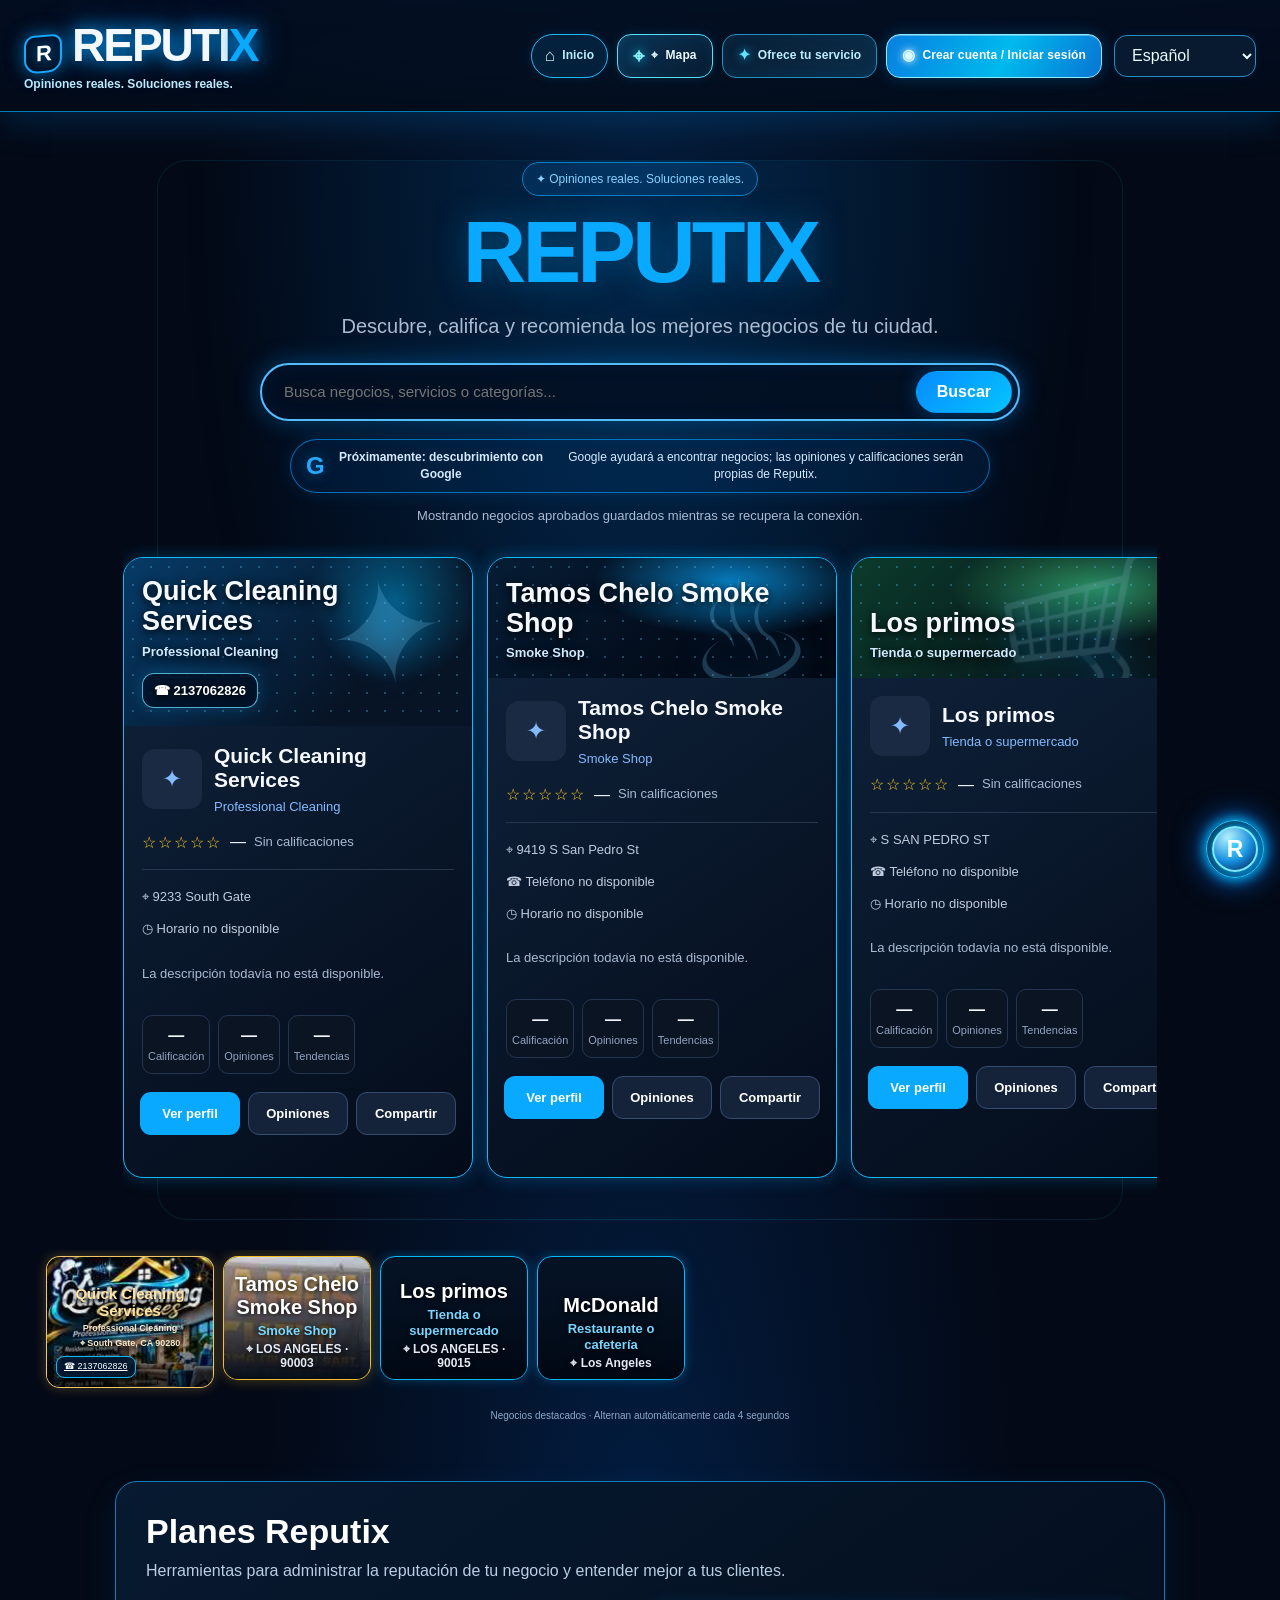
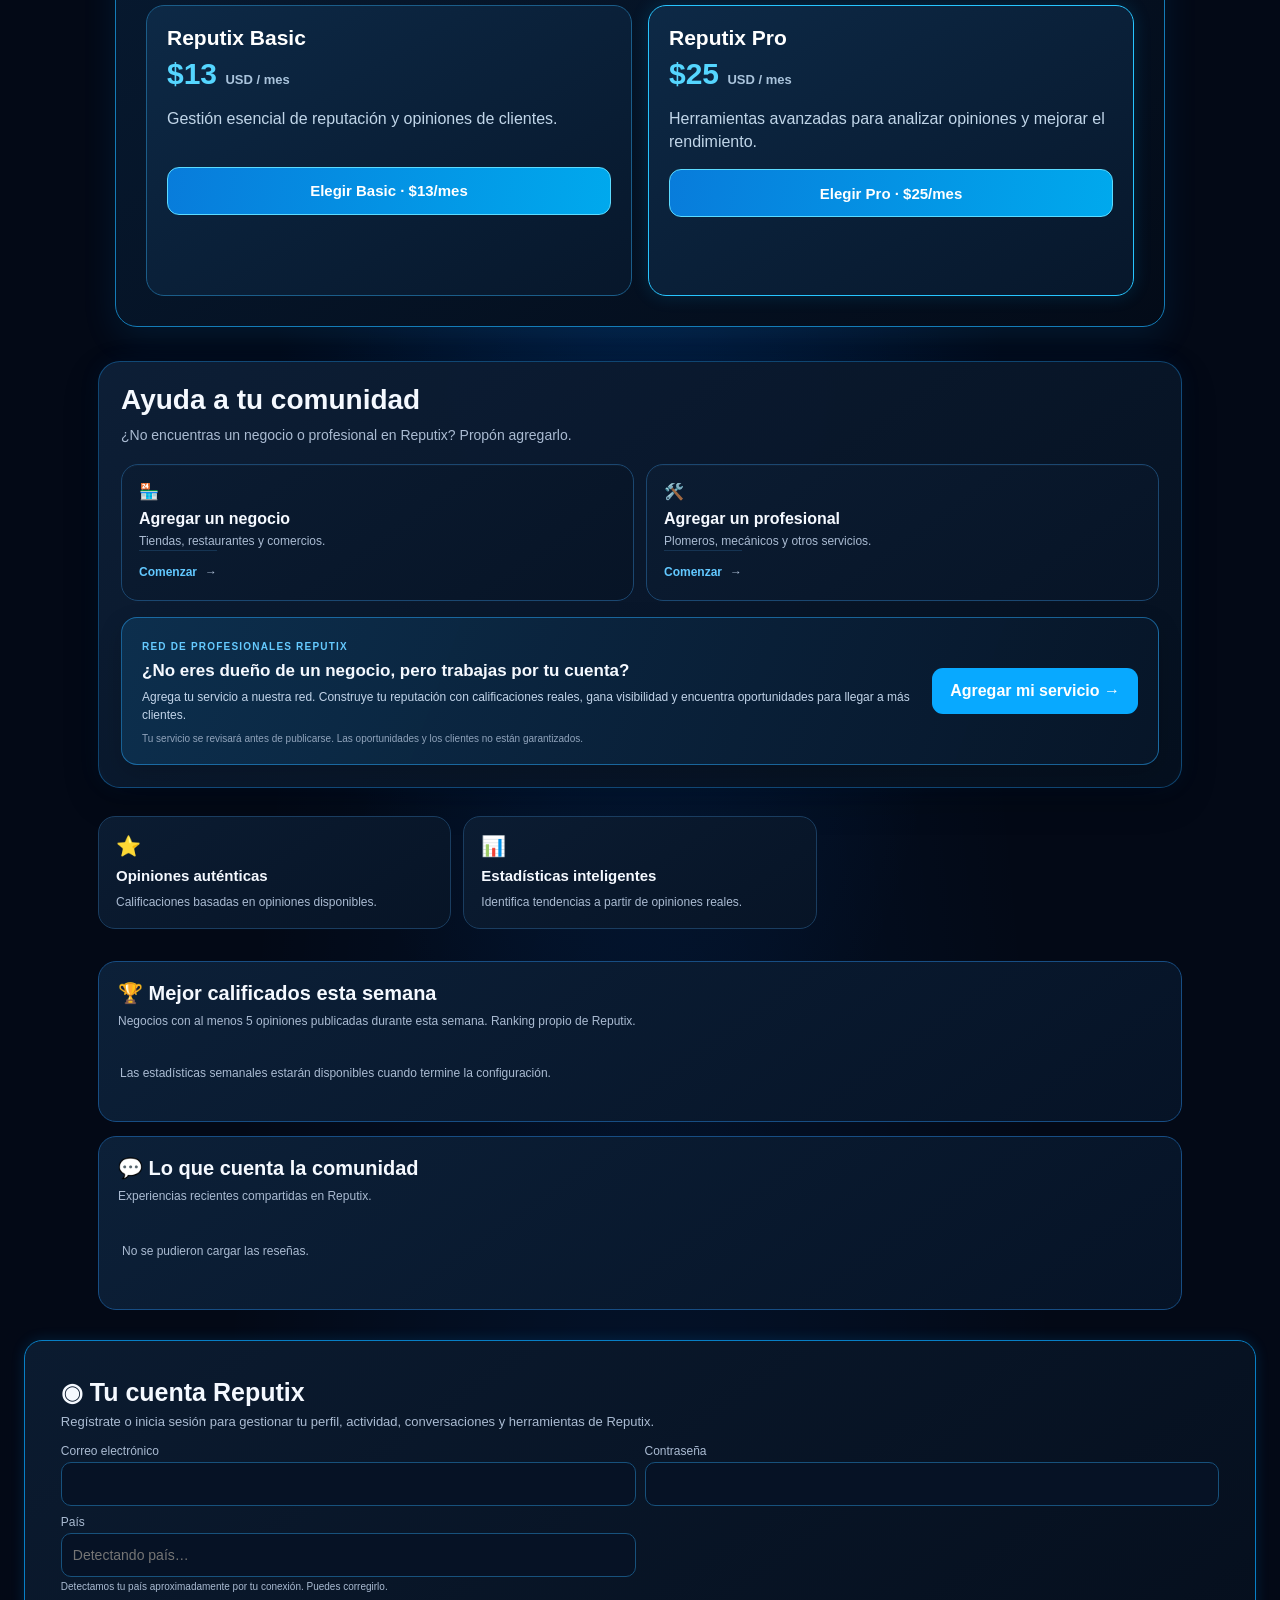
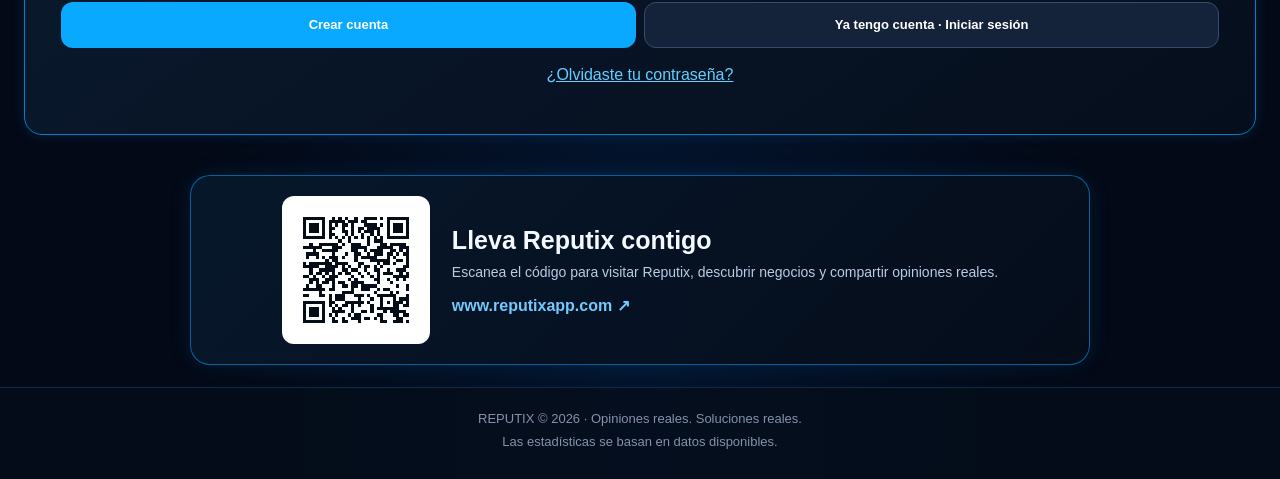
<file: business/2905182a-9bb1-49c2-9c45-be8d3534a405/index.html>
<!DOCTYPE html>
<html lang="es">
<head>
  <base href="/">
<meta charset="UTF-8">
<meta name="viewport" content="width=device-width, initial-scale=1">
<meta name="theme-color" content="#080d19">
<meta name="description" content="Restaurante o cafetería · Los Angeles">
  <link rel="canonical" href="https://www.reputixapp.com/business/2905182a-9bb1-49c2-9c45-be8d3534a405/">
  <meta name="robots" content="index,follow,max-image-preview:large">
  <meta property="og:type" content="website">
  <meta property="og:site_name" content="Reputix">
  <meta property="og:title" content="A&amp;T Burgers #2 | Reputix">
  <meta property="og:description" content="Restaurante o cafetería · Los Angeles">
  <meta property="og:url" content="https://www.reputixapp.com/business/2905182a-9bb1-49c2-9c45-be8d3534a405/">
  <meta name="twitter:card" content="summary">
  <meta name="twitter:title" content="A&amp;T Burgers #2 | Reputix">
  <meta name="twitter:description" content="Restaurante o cafetería · Los Angeles">
  <script type="application/ld+json">{"@context":"https://schema.org","@type":"WebSite","name":"Reputix","url":"https://www.reputixapp.com/","description":"Plataforma para descubrir negocios, consultar opiniones reales y compartir experiencias."}</script>
<script type="application/ld+json" id="reputix-business-structured-data">{"@context":"https://schema.org","@type":"LocalBusiness","name":"A\u0026T Burgers #2","url":"https://www.reputixapp.com/business/2905182a-9bb1-49c2-9c45-be8d3534a405/","additionalType":"Restaurante o cafetería","address":{"@type":"PostalAddress","streetAddress":"9401 Avalon Blvd, Los Angeles, CA 90003","addressLocality":"Los Angeles"}}</script>
<title>A&amp;T Burgers #2 | Reputix</title>


<!-- REPUTIX_PAGES_BUILD: messaging-center-2026-11-09 -->

  <link rel="stylesheet" href="./styles.css?v=laptop-zoom-layout-fix-20261111-3">
  <style id="reputix-ai-inline-v6">
/* REPUTIX AI — interfaz renovada, compacta y adaptable */
.reputix-ai-fab{position:fixed!important;right:16px!important;bottom:22px!important;z-index:2147483000!important;display:flex!important;align-items:center!important;gap:11px!important;width:auto!important;max-width:calc(100vw - 28px)!important;padding:9px 14px 9px 9px!important;border:1.5px solid #27caff!important;border-radius:22px!important;background:linear-gradient(120deg,#06172c,#075da0)!important;color:#fff!important;box-shadow:0 0 14px #00bfff,0 0 32px #0077ff!important;cursor:pointer!important;text-align:left!important;animation:reputixAiPulse 3s ease-in-out infinite}
.reputix-ai-fab-orb{width:46px;height:46px;flex:0 0 46px;display:grid;place-items:center;border-radius:50%;border:2px solid #79eaff;background:radial-gradient(circle at 35% 25%,#c7f8ff,#168bdc 55%,#071c43);box-shadow:0 0 15px #00bfff}
.reputix-ai-fab-orb span{font-weight:900;font-size:23px;color:#fff;text-shadow:0 0 8px #00caff}
.reputix-ai-fab-copy strong,.reputix-ai-fab-copy small{display:block}.reputix-ai-fab-copy strong{font-size:14px}.reputix-ai-fab-copy small{font-size:11px;color:#b9eaff;margin-top:3px}.reputix-ai-fab-arrow{font-size:19px;color:#6ee8ff;margin-left:3px}
.reputix-ai-modal{position:fixed!important;inset:0!important;z-index:2147483001!important;display:grid!important;place-items:center!important;padding:14px!important;background:rgba(0,5,15,.86)!important;backdrop-filter:blur(10px)!important;overflow-y:auto!important}
.reputix-ai-modal[hidden]{display:none!important}
.reputix-ai-dialog{position:relative!important;isolation:isolate;width:min(100%,760px)!important;max-height:min(92dvh,900px)!important;overflow-y:auto!important;padding:clamp(17px,3vw,28px)!important;border:1.5px solid #20caff!important;border-radius:25px!important;background:radial-gradient(ellipse at 12% 4%,rgba(0,144,255,.18),transparent 38%),radial-gradient(ellipse at 90% 90%,rgba(0,119,255,.13),transparent 35%),linear-gradient(145deg,#061a32,#020916 75%)!important;color:#f4faff!important;box-shadow:0 0 0 1px rgba(0,181,255,.14),0 0 35px rgba(0,169,255,.35),inset 0 0 45px rgba(0,88,160,.12)!important}
.reputix-ai-dialog:before{content:"";position:absolute;inset:0;z-index:-1;pointer-events:none;border-radius:inherit;background:repeating-linear-gradient(145deg,transparent 0 38px,rgba(0,180,255,.025) 39px 40px)}
.reputix-ai-close{position:absolute;right:14px;top:13px;width:38px;height:38px;border-radius:50%;border:1.5px solid #20caff;background:#071a30;color:#fff;font-size:26px;line-height:1;cursor:pointer;box-shadow:0 0 12px rgba(0,190,255,.4)}
.reputix-ai-brand{display:flex;align-items:center;gap:18px;padding:4px 42px 18px 2px;min-height:145px}
.reputix-ai-mascot{position:relative;flex:0 0 118px;height:125px;display:flex;align-items:center;justify-content:center;flex-direction:column;filter:drop-shadow(0 0 13px rgba(0,177,255,.55))}
.ai-antenna{position:absolute;top:3px;width:3px;height:18px;background:#9cefff}.ai-antenna:after{content:"";position:absolute;top:-7px;left:-5px;width:12px;height:12px;border-radius:50%;background:#24d7ff;box-shadow:0 0 10px #00cfff}
.ai-face{position:relative;width:88px;height:62px;border:3px solid #6eeaff;border-radius:25px 25px 21px 21px;background:linear-gradient(145deg,#c5f6ff,#247cb9 38%,#071a38 78%);box-shadow:inset 0 0 15px #fff,0 0 18px #008dff;display:flex;align-items:center;justify-content:space-evenly}
.ai-face i{width:13px;height:17px;border-radius:50%;background:#16dfff;box-shadow:0 0 10px #00cfff}.ai-face b{position:absolute;bottom:9px;width:25px;height:5px;border-radius:8px;background:#d7faff}
.ai-body{width:49px;height:35px;margin-top:-2px;border-radius:8px 8px 15px 15px;border:2px solid #48cfff;background:linear-gradient(135deg,#d7faff,#167ac0 60%,#08234c);color:#fff;text-align:center;font-weight:900;font-size:22px;line-height:31px}
.reputix-ai-brand-copy{min-width:0}.reputix-ai-wordmark{font-size:clamp(25px,5vw,43px);font-weight:950;font-style:italic;letter-spacing:-1.8px;color:#f5fbff;line-height:1.08;text-shadow:0 0 12px rgba(0,174,255,.35)}.reputix-ai-wordmark em{font-style:italic;color:#05baff}.reputix-ai-brand-copy h2{margin:9px 0 3px;font-size:clamp(14px,2.6vw,19px);color:#f5faff}.reputix-ai-brand-copy p{margin:0;color:#22d9ff;font-size:clamp(12px,2.3vw,16px)}
.reputix-ai-tools{display:grid;grid-template-columns:repeat(5,minmax(0,1fr));gap:9px;margin:0 0 18px}
.reputix-ai-tools button{min-width:0;min-height:88px;padding:9px 4px;border:1px solid #155b91;border-radius:15px;background:linear-gradient(150deg,#10243e,#061225);color:#edf8ff;font-size:clamp(10px,1.8vw,13px);line-height:1.25;cursor:pointer;box-shadow:inset 0 0 14px rgba(0,140,255,.06);transition:border-color .18s,box-shadow .18s,transform .18s}
.reputix-ai-tools button:hover,.reputix-ai-tools button:focus-visible{border-color:#27d5ff;box-shadow:0 0 15px rgba(0,183,255,.4);transform:translateY(-2px)}
.reputix-ai-tools button span{display:block;font-size:29px;line-height:1.25;color:#61dfff;margin-bottom:5px}
.reputix-ai-welcome{display:flex;align-items:center;gap:13px;margin:0 0 15px;padding:13px 16px;border:1px solid #1379b9;border-radius:20px;background:linear-gradient(110deg,rgba(0,104,180,.2),rgba(5,28,53,.9));box-shadow:inset 0 0 18px rgba(0,158,255,.08)}
.reputix-ai-mini-bot{flex:0 0 47px;width:47px;height:47px;border-radius:50%;display:grid;place-items:center;border:2px solid #48d9ff;background:radial-gradient(circle at 35% 25%,#c4faff,#087ac5 60%,#061b3b);font-size:22px;font-weight:900;color:#fff;box-shadow:0 0 12px #008dff}
.reputix-ai-welcome strong{display:block;color:#16d9ff;font-size:20px}.reputix-ai-welcome p{margin:2px 0 0;color:#f0f7ff;font-size:clamp(13px,2.5vw,17px);line-height:1.4}
.reputix-ai-input-label{display:block;margin:0 0 6px;color:#a9d9f2;font-size:12px;font-weight:700;text-transform:uppercase;letter-spacing:.7px}
.reputix-ai-dialog textarea{display:block!important;box-sizing:border-box!important;width:100%!important;min-height:100px!important;max-height:180px!important;margin:0!important;padding:15px!important;border:1.5px solid #22caff!important;border-radius:17px!important;background:#0b1a30!important;color:#fff!important;font-size:16px!important;line-height:1.45!important;resize:vertical!important;box-shadow:0 0 13px rgba(0,171,255,.16)!important}
.reputix-ai-dialog textarea::placeholder{color:#8fa6bd}
.reputix-ai-status-row p{margin:8px 2px;color:#a9c5da;font-size:12px;line-height:1.4}
.reputix-ai-answer{margin:8px 0;padding:13px;border:1px solid #1c9bd5;border-radius:14px;background:#071a2d;color:#eaf8ff;white-space:pre-wrap;line-height:1.5}
.reputix-ai-suggestions{display:flex;gap:7px;flex-wrap:wrap;margin:10px 0 14px}
.reputix-ai-suggestions button{padding:7px 10px;border:1px solid #155b91;border-radius:20px;background:#081a2e;color:#bcecff;font-size:11px;cursor:pointer}
.reputix-ai-suggestions button:hover{border-color:#27caff}
.reputix-ai-submit{display:flex!important;align-items:center!important;justify-content:center!important;gap:10px!important;width:min(100%,340px)!important;min-height:54px!important;margin:0 auto!important;border:1.5px solid #63eaff!important;border-radius:17px!important;background:linear-gradient(110deg,#087ee4,#00a9f5)!important;color:#fff!important;font-size:17px!important;font-weight:800!important;box-shadow:0 0 16px rgba(0,172,255,.55)!important;cursor:pointer!important}
.reputix-ai-submit:disabled{opacity:.6;cursor:wait}.reputix-ai-submit span{font-size:20px}.reputix-ai-footnote{margin:12px 0 0!important;text-align:center;color:#6e9fbd!important;font-size:10px!important}
@media(min-width:561px){.reputix-ai-fab{width:58px!important;height:58px!important;max-width:58px!important;padding:5px!important;justify-content:center!important;gap:0!important;border-radius:50%!important}.reputix-ai-fab-copy,.reputix-ai-fab-arrow{display:none!important}}
@media(max-width:560px){.reputix-ai-modal{padding:9px!important}.reputix-ai-dialog{max-height:94dvh!important;padding:15px!important;border-radius:20px!important}.reputix-ai-brand{gap:10px;min-height:112px;padding-right:34px}.reputix-ai-mascot{flex-basis:77px;height:100px}.ai-face{width:68px;height:51px}.ai-body{width:40px;height:29px;line-height:25px;font-size:18px}.reputix-ai-tools{grid-template-columns:repeat(5,minmax(0,1fr));gap:5px;margin-bottom:12px}.reputix-ai-tools button{min-height:76px;padding:6px 2px;font-size:9px;border-radius:11px}.reputix-ai-tools button span{font-size:22px}.reputix-ai-welcome{padding:10px;gap:9px}.reputix-ai-mini-bot{flex-basis:39px;width:39px;height:39px}.reputix-ai-welcome strong{font-size:17px}.reputix-ai-dialog textarea{min-height:86px!important}.reputix-ai-fab{bottom:16px!important;right:12px!important}}
@media(max-width:370px){.reputix-ai-mascot{display:none}.reputix-ai-tools button{font-size:8px}.reputix-ai-tools button span{font-size:19px}}

/* Acceso rápido para volver al inicio */
.home-header-access{padding:9px 13px!important;border:1px solid #20baff!important;border-radius:22px!important;background:rgba(0,145,230,.13)!important;color:#bceeff!important;font-size:12px!important;font-weight:800!important;white-space:nowrap!important;cursor:pointer!important;box-shadow:0 0 10px rgba(0,174,255,.13)!important}
.home-header-access:hover,.home-header-access:focus-visible{background:rgba(0,145,230,.28)!important;box-shadow:0 0 13px rgba(0,190,255,.35)!important}
@media(max-width:600px){.home-header-access{padding:6px 7px!important;font-size:9px!important}}

/* El eslogan del encabezado también funciona como acceso al inicio */
header .home-tagline{display:inline-block!important;margin:2px 0 0!important;padding:2px 0!important;border:0!important;background:transparent!important;color:#bcecff!important;font:inherit!important;font-size:12px!important;font-weight:700!important;line-height:1.25!important;text-align:left!important;cursor:pointer!important;text-decoration:none!important}
header .home-tagline:hover,header .home-tagline:focus-visible{color:#39d4ff!important;text-shadow:0 0 10px rgba(0,190,255,.7)!important;outline:none!important}
header .home-tagline:focus-visible{outline:1px solid #20caff!important;outline-offset:4px!important;border-radius:4px!important}

header .home-tagline{display:inline-block!important;margin:2px 0 0!important;padding:2px 0!important;border:0!important;background:transparent!important;color:#bcecff!important;font-size:12px!important;font-weight:700!important;line-height:1.25!important;text-align:left!important;text-decoration:none!important;cursor:pointer!important}
header .home-tagline:hover,header .home-tagline:focus-visible{color:#39d4ff!important;text-shadow:0 0 10px rgba(0,190,255,.7)!important}
html{scroll-behavior:smooth}

/* Panel de estadísticas avanzadas Reputix */
.advanced-stats{max-width:1200px;margin:22px auto;padding:clamp(16px,3vw,26px);border:1px solid #087fc2;border-radius:22px;background:linear-gradient(145deg,#071b32,#030d1d);box-shadow:0 0 26px rgba(0,148,255,.13);color:#edf8ff;scroll-margin-top:20px}
.advanced-stats[hidden]{display:none!important}.advanced-stats-head{display:flex;justify-content:space-between;align-items:center;gap:14px;flex-wrap:wrap}.advanced-stats-kicker{font-size:10px;letter-spacing:1.7px;font-weight:900;color:#38caff}.advanced-stats-head h2{margin:6px 0;font-size:clamp(23px,4vw,32px)}.advanced-stats-head p,.advanced-stats-foot{margin:0;color:#a9c2dc;font-size:13px;line-height:1.5}
.advanced-stats-refresh{padding:9px 13px;border:1px solid #168ed0;border-radius:12px;background:#092847;color:#c9f1ff;font-weight:700}
.advanced-stats-status{margin:14px 0;color:#82cdec;font-size:12px}.advanced-stats-kpis{display:grid;grid-template-columns:repeat(4,minmax(0,1fr));gap:10px;margin:14px 0}
.advanced-kpi{padding:14px;border:1px solid #164b73;border-radius:15px;background:linear-gradient(145deg,#0d2946,#07182c)}.advanced-kpi strong{display:block;font-size:clamp(21px,4vw,30px);color:#4ccfff}.advanced-kpi span{display:block;margin-top:4px;color:#b5cbe0;font-size:11px}
.advanced-stats-grid{display:grid;grid-template-columns:1fr 1fr;gap:12px}.advanced-stats-card{min-width:0;padding:15px;border:1px solid #16466c;border-radius:16px;background:#07192d}.advanced-stats-card h3{margin:0 0 14px;font-size:15px;color:#e8f7ff}
.advanced-bars{height:180px;display:flex;align-items:flex-end;justify-content:space-around;gap:8px;padding:12px 4px 0;border-bottom:1px solid #2b5877;background:repeating-linear-gradient(to top,transparent 0 43px,rgba(66,159,211,.12) 44px 45px)}
.advanced-bar-item{height:100%;flex:1;display:flex;flex-direction:column;align-items:center;justify-content:flex-end;gap:6px;min-width:0}.advanced-bar-value{font-size:10px;color:#bdeaff}.advanced-bar{width:min(34px,70%);min-height:3px;border-radius:7px 7px 2px 2px;background:linear-gradient(180deg,#35d7ff,#0873d4);box-shadow:0 0 12px rgba(0,171,255,.25)}.advanced-bar-label{font-size:10px;color:#9db8d1}
.advanced-criteria{display:grid;gap:12px}.advanced-criterion-row{display:grid;grid-template-columns:minmax(90px,1fr) 2fr 34px;gap:8px;align-items:center;font-size:11px;color:#b8cee2}.advanced-criterion-track{height:9px;border-radius:9px;background:#142e49;overflow:hidden}.advanced-criterion-fill{height:100%;border-radius:9px;background:linear-gradient(90deg,#087de0,#32d8ff)}
.advanced-table-card{margin-top:12px}.advanced-table-scroll{overflow-x:auto}.advanced-stats-table{width:100%;border-collapse:collapse;font-size:12px}.advanced-stats-table th,.advanced-stats-table td{padding:11px 9px;text-align:left;border-bottom:1px solid #183b59}.advanced-stats-table th{color:#65d8ff;font-size:10px;text-transform:uppercase;letter-spacing:.7px}.advanced-stats-table td{color:#d9eafa}.advanced-stats-table td:last-child{white-space:nowrap;color:#68dfff}.advanced-stats-foot{margin-top:12px;font-size:10px}
#featureReviews,#featureStats{cursor:pointer;transition:border-color .2s,transform .2s,box-shadow .2s}#featureReviews:hover,#featureStats:hover,#featureReviews:focus-visible,#featureStats:focus-visible{border-color:#1bbcff;box-shadow:0 0 18px rgba(0,157,255,.2);transform:translateY(-2px);outline:none}
@media(max-width:650px){.advanced-stats-kpis{grid-template-columns:repeat(2,minmax(0,1fr))}.advanced-stats-grid{grid-template-columns:1fr}.advanced-stats{margin:16px 10px;padding:14px}.advanced-stats-card{padding:12px}}
  
/* Mantener Reputix AI accesible también dentro del área de propietarios. */
body.owner-auth-in-view .reputix-ai-fab{display:none!important;pointer-events:none!important}
</style>

<style id="reputix-stripe-plans">
.stripe-plans{max-width:1050px;margin:34px auto;padding:clamp(18px,3vw,30px);border:1px solid #147cb7;border-radius:22px;background:linear-gradient(145deg,#071a31,#030b18);color:#eff8ff;box-shadow:0 12px 34px rgba(0,135,220,.12)}
.stripe-plans h2{margin:0 0 8px;font-size:clamp(25px,4vw,34px);color:#fff}.stripe-plans-intro{margin:0 0 22px;color:#b9cfe3;line-height:1.5}
.stripe-plan-grid{display:grid;grid-template-columns:repeat(2,minmax(0,1fr));gap:16px}
.stripe-plan-card{padding:20px;border:1px solid #1b5d89;border-radius:18px;background:linear-gradient(150deg,#0d2946,#07172b)}
.stripe-plan-card.featured{border-color:#27c5ff;box-shadow:0 0 18px rgba(0,174,255,.16)}
.stripe-plan-card h3{margin:0 0 7px;font-size:21px;color:#fff}.stripe-plan-price{font-size:30px;font-weight:900;color:#55d6ff}.stripe-plan-period{font-size:13px;color:#aac4dc}
.stripe-plan-card p{min-height:44px;color:#c1d6e9;line-height:1.45}.stripe-plan-button{width:100%;min-height:48px;border:1px solid #5cdbff;border-radius:12px;background:linear-gradient(100deg,#087cdb,#00a9ed);color:#fff;font-size:15px;font-weight:800;cursor:pointer}.stripe-plan-button:disabled{opacity:.6;cursor:wait}
.stripe-checkout-status{min-height:22px;margin:14px 0 0;color:#a9d8f1;font-size:13px}
@media(max-width:620px){.stripe-plan-grid{grid-template-columns:1fr}.stripe-plan-card p{min-height:0}}
</style>

<style id="reputix-map-entry">
.map-header-access{display:inline-flex;align-items:center;justify-content:center;gap:6px;min-height:40px;padding:8px 13px;border:1px solid #20baff;border-radius:22px;background:linear-gradient(120deg,#06213b,#074c7c);color:#eafaff;text-decoration:none;font-size:13px;font-weight:850;white-space:nowrap;box-shadow:0 0 12px rgba(0,174,255,.18)}
.map-header-access:hover,.map-header-access:focus-visible{border-color:#62e6ff;box-shadow:0 0 16px rgba(0,190,255,.4);outline:none}
@media(max-width:600px){.map-header-access{min-height:34px;padding:6px 9px;font-size:11px}}
</style>
<style id="reputix-premium-header-buttons">
/* Accesos principales: acabado neón premium */
.header-actions{display:flex;align-items:center;justify-content:flex-end;gap:9px;flex-wrap:wrap}
.header-actions .independent-header-access,
.header-actions .map-header-access,
.header-actions .account-access{
 position:relative;isolation:isolate;display:inline-flex;align-items:center;justify-content:center;gap:7px;
 min-height:43px;padding:10px 15px;border-radius:14px;text-decoration:none;
 font-size:12px;font-weight:900;letter-spacing:.15px;white-space:nowrap;
 transition:transform .18s ease,box-shadow .18s ease,filter .18s ease;
}
.header-actions .independent-header-access{border:1px solid #18baff;color:#a9eaff;background:linear-gradient(145deg,#071b31,#092c49);box-shadow:inset 0 0 13px #00aaff12,0 0 12px #008cff25}
.header-actions .independent-header-access:before{content:"✦";font-size:15px;color:#61e5ff;text-shadow:0 0 10px #00baff}
.header-actions .map-header-access{border:1px solid #55e6ff;color:#fff;background:linear-gradient(135deg,#087bc0,#06345c 70%,#041a32);box-shadow:inset 0 0 12px #48dfff25,0 0 17px #00baff55}
.header-actions .map-header-access:before{content:"⌖";font-size:20px;line-height:12px;color:#8cf4ff;text-shadow:0 0 12px #00c8ff}
.header-actions .account-access{border:1px solid #8cecff;color:#fff;background:linear-gradient(115deg,#087fe0,#00b9ed 55%,#0875d3);box-shadow:inset 0 1px 0 #ffffff55,0 0 18px #009dff66}
.header-actions .account-access:before{content:"◉";font-size:15px;color:#d9fbff;text-shadow:0 0 9px #fff}
.header-actions .independent-header-access:hover,.header-actions .map-header-access:hover,.header-actions .account-access:hover{transform:translateY(-2px);filter:brightness(1.15);box-shadow:0 0 22px #00baff66}
.header-actions #language{min-height:41px;border:1px solid #278ec4!important;border-radius:12px!important;background:#071a30!important;color:#eafaff!important;padding:8px 10px!important;box-shadow:0 0 10px #008cff22}
@media(max-width:700px){
 header{align-items:flex-start!important;gap:9px!important}
 .header-actions{max-width:100%!important;flex:1 1 100%!important;display:grid!important;grid-template-columns:repeat(2,minmax(0,1fr));gap:7px!important}
 .header-actions .independent-header-access,.header-actions .map-header-access,.header-actions .account-access{width:100%;min-width:0;min-height:42px;padding:9px 7px;font-size:11px;white-space:normal;text-align:center}
 .header-actions #language{width:100%!important;min-height:42px;grid-column:1/-1}
}
@media(prefers-reduced-motion:reduce){.header-actions .independent-header-access,.header-actions .map-header-access,.header-actions .account-access{transition:none}}
</style>

<style id="reputix-customer-workspace">
.owner-area{max-width:1500px;width:100%;padding-left:clamp(12px,2.5vw,30px);padding-right:clamp(12px,2.5vw,30px)}
.owner-panel{padding:clamp(16px,2.5vw,30px)}
.private-space{width:100%;max-width:none;padding:clamp(18px,2.8vw,36px)}
.customer-workspace{width:100%;margin:22px 0 30px;padding:clamp(20px,3.2vw,38px);border:1px solid #168acb;border-radius:24px;background:radial-gradient(ellipse at 5% 0%,rgba(0,163,255,.17),transparent 36%),linear-gradient(145deg,#071d35,#061224 68%,#07182b);box-shadow:0 0 28px rgba(0,153,255,.15),inset 0 1px 0 rgba(123,220,255,.08);color:#eff9ff}
.customer-workspace[hidden]{display:none!important}
.customer-workspace-head{display:flex;align-items:center;justify-content:space-between;gap:18px;flex-wrap:wrap;margin-bottom:22px}
.customer-workspace-kicker{font-size:10px;letter-spacing:2px;font-weight:900;color:#43ceff}
.customer-workspace-head h3{margin:7px 0;color:#fff;font-size:clamp(26px,3.3vw,36px);letter-spacing:-.5px}
.customer-workspace-head p{margin:0;color:#b7cde1;font-size:14px;line-height:1.55;max-width:760px}
.customer-plan-chip{display:inline-flex;align-items:center;justify-content:center;min-height:42px;padding:10px 17px;border:1px solid #43caff;border-radius:999px;background:linear-gradient(135deg,#075083,#07375b);color:#dff8ff;font-size:12px;font-weight:900;letter-spacing:.7px;box-shadow:0 0 18px #009dff24}
.customer-workspace-overview{display:grid;grid-template-columns:minmax(230px,1.35fr) repeat(3,minmax(135px,.7fr));gap:12px;margin:0 0 24px}
.customer-plan-summary,.customer-stat-card{min-width:0;min-height:112px;padding:17px 18px;border:1px solid #18517a;border-radius:16px;background:linear-gradient(145deg,rgba(12,42,72,.95),rgba(6,23,41,.98))}
.customer-plan-summary{border-color:#238ec2;background:linear-gradient(135deg,rgba(7,68,105,.65),rgba(6,23,41,.98))}
.customer-summary-label{display:block;margin-bottom:9px;color:#61d9ff;font-size:10px;font-weight:900;letter-spacing:1.5px}
.customer-plan-summary strong{display:block;color:#fff;font-size:17px}
.customer-plan-summary p{margin:7px 0 0;color:#b7cde1;font-size:11px;line-height:1.5}
.customer-stat-card{display:flex;flex-direction:column;justify-content:center;gap:5px}
.customer-stat-card>span{color:#b8d0e6;font-size:11px;font-weight:700}
.customer-stat-card strong{color:#65d8ff;font-size:29px;line-height:1.1;font-variant-numeric:tabular-nums}
.customer-stat-card small{color:#88a9c4;font-size:10px}
.customer-workspace-toolbar{display:flex;align-items:center;justify-content:space-between;gap:16px;flex-wrap:wrap;margin:0 0 14px;padding-bottom:14px;border-bottom:1px solid rgba(83,166,210,.2)}
.customer-workspace-toolbar h4{margin:0 0 4px;color:#f4fbff;font-size:16px}
.customer-workspace-toolbar p{margin:0;color:#9fbad0;font-size:11px;line-height:1.45}
.customer-workspace-refresh-wrap{display:flex;align-items:flex-end;gap:10px;flex-wrap:wrap}
.customer-refresh-button{min-height:40px;padding:9px 14px;border:1px solid #238ec2;border-radius:11px;background:#082d4b;color:#dff8ff;font:inherit;font-size:12px;font-weight:800;cursor:pointer;transition:background .2s,border-color .2s,transform .2s}
.customer-refresh-button:hover{background:#0b4168;border-color:#56d7ff;transform:translateY(-1px)}
.customer-refresh-button:disabled{opacity:.6;cursor:wait;transform:none}
#customerWorkspaceStatus{min-width:110px;text-align:right}
.customer-workspace-grid{display:grid;grid-template-columns:repeat(6,minmax(0,1fr));gap:12px}
.customer-workspace-link{display:flex;min-width:0;min-height:118px;flex-direction:column;align-items:flex-start;justify-content:center;gap:8px;padding:17px;border:1px solid #18517a;border-radius:16px;background:linear-gradient(145deg,#0c2a48,#08192c);color:#f4fbff;text-decoration:none;transition:transform .18s,border-color .18s,box-shadow .18s,background .18s}
.customer-workspace-link:hover,.customer-workspace-link:focus-visible{transform:translateY(-2px);border-color:#42cfff;background:linear-gradient(145deg,#103b60,#09213a);box-shadow:0 0 18px #009cff35;outline:none}
.customer-workspace-link>span{display:grid;place-items:center;width:34px;height:34px;border:1px solid #236c98;border-radius:11px;background:#07395b;color:#72e0ff;font-size:19px}
.customer-workspace-link strong{font-size:13px;line-height:1.3}
.customer-workspace-link small{color:#b5cce0;font-size:10px;line-height:1.4}
.customer-workspace-link[hidden]{display:none!important}
@media(max-width:1100px){.customer-workspace-overview{grid-template-columns:repeat(4,minmax(0,1fr))}.customer-plan-summary{grid-column:1/-1}.customer-workspace-grid{grid-template-columns:repeat(3,minmax(0,1fr))}}
@media(max-width:680px){.owner-area{padding-left:10px;padding-right:10px}.private-space{padding:15px}.customer-workspace{padding:17px;border-radius:19px}.customer-workspace-head{align-items:flex-start}.customer-plan-chip{min-height:36px}.customer-workspace-overview{grid-template-columns:repeat(3,minmax(0,1fr));gap:8px}.customer-plan-summary{grid-column:1/-1}.customer-stat-card{min-height:98px;padding:12px}.customer-stat-card strong{font-size:24px}.customer-workspace-grid{grid-template-columns:repeat(2,minmax(0,1fr));gap:9px}.customer-workspace-link{min-height:105px;padding:13px}.customer-workspace-toolbar{align-items:flex-start}.customer-workspace-refresh-wrap{width:100%;align-items:center;justify-content:space-between}.customer-refresh-button{flex:1}#customerWorkspaceStatus{max-width:48%;font-size:10px}}
@media(max-width:380px){.customer-workspace-overview{grid-template-columns:1fr 1fr}.customer-plan-summary{grid-column:1/-1}.customer-workspace-grid{grid-template-columns:1fr}.customer-workspace-link{min-height:86px;display:grid;grid-template-columns:36px minmax(0,1fr);align-content:center;column-gap:10px}.customer-workspace-link>span{grid-row:span 2}.customer-workspace-link small{grid-column:2}}
</style>


<style id="reputix-private-area-separation">
.private-area-groups{display:grid;grid-template-columns:minmax(0,1fr);gap:22px;margin-top:18px}
.private-module-group{min-width:0;padding:clamp(14px,2.5vw,22px);border:1px solid #15547d;border-radius:20px;background:linear-gradient(145deg,rgba(7,27,49,.88),rgba(3,12,25,.96));box-shadow:inset 0 0 24px rgba(0,145,220,.045)}
.customer-module-group{border-color:#146b9d}
.owner-module-group{border-color:#8b6a25;background:linear-gradient(145deg,rgba(37,29,12,.25),rgba(3,12,25,.97))}
.private-module-heading{margin:0 0 15px;padding:0 0 13px;border-bottom:1px solid rgba(83,166,210,.22)}
.private-module-heading>span{font-size:10px;font-weight:900;letter-spacing:1.4px;color:#4ed3ff}
.owner-module-group .private-module-heading>span{color:#e7c36c}
.private-module-heading h3{margin:6px 0 4px;color:#f4faff;font-size:clamp(18px,3vw,23px)}
.private-module-heading p{margin:0;color:#a9c2d8;font-size:12px;line-height:1.45}
.private-module-grid{display:grid;grid-template-columns:repeat(2,minmax(0,1fr));gap:12px}
.private-module-grid>.private-wide{grid-column:1/-1}
.owner-module-grid .private-tile{border-color:#765d2a}
@media(max-width:620px){.private-module-grid{grid-template-columns:1fr}.private-module-grid>.private-wide{grid-column:auto}}
</style>

<style id="reputix-elegant-mobile-navigation-20261112">
/* Navegación principal refinada: jerarquía clara, controles equilibrados y accesibles. */
header{gap:clamp(14px,2vw,28px)!important}
header>.header-actions{display:flex;align-items:center;justify-content:flex-end;gap:9px;flex-wrap:wrap}
.header-actions .home-header-access,
.header-actions .map-header-access,
.header-actions .independent-header-access,
.header-actions .account-access{
  box-sizing:border-box;position:relative;display:inline-flex;align-items:center;justify-content:center;
  gap:7px;min-height:44px;padding:10px 15px;border-radius:14px;text-decoration:none;
  font-size:12px;font-weight:850;letter-spacing:.12px;line-height:1.25;text-align:center;
  white-space:nowrap;transition:transform .18s ease,box-shadow .18s ease,filter .18s ease;
}
.header-actions .home-header-access{border:1px solid #35cfff;color:#fff;background:linear-gradient(135deg,#087fda,#00a9ed);box-shadow:inset 0 1px 0 #ffffff55,0 0 17px #009dff55}
.header-actions .home-header-access>span:first-child{font-size:17px;color:#d9faff}
.header-actions .map-header-access{border:1px solid #55dfff;color:#eafaff;background:linear-gradient(145deg,#0a3456,#071a30);box-shadow:inset 0 0 12px #48dfff12,0 0 11px #00baff22}
.header-actions .independent-header-access{border:1px solid #238fc3;color:#bdeeff;background:linear-gradient(145deg,#081e35,#0a2d49);box-shadow:inset 0 0 13px #00aaff12}
.header-actions .independent-header-access:before{content:"✦";font-size:15px;color:#61e5ff}
.header-actions .account-access{border:1px solid #8cecff;color:#fff;background:linear-gradient(115deg,#087fe0,#00b9ed 55%,#0875d3);box-shadow:inset 0 1px 0 #ffffff55,0 0 16px #009dff44}
.header-actions .home-header-access:hover,.header-actions .map-header-access:hover,
.header-actions .independent-header-access:hover,.header-actions .account-access:hover{
  transform:translateY(-2px);filter:brightness(1.12);box-shadow:0 0 19px #00baff55
}
.header-actions #language{width:auto!important;min-width:142px;min-height:42px;padding:8px 13px!important;border:1px solid #278ec4!important;border-radius:13px!important;background:#071a30!important;color:#eafaff!important;box-shadow:0 0 10px #008cff18}
.mobile-map-shortcut{box-sizing:border-box;width:min(100%,760px);min-height:58px;margin:18px auto 8px!important;padding:14px 18px!important;border:1px solid #36d8ff!important;border-radius:18px!important;background:linear-gradient(110deg,#07345a,#075b91 58%,#06375f)!important;color:#fff!important;text-decoration:none!important;font-size:clamp(13px,2vw,17px)!important;font-weight:900!important;letter-spacing:.25px;box-shadow:inset 0 1px 0 #ffffff24,0 0 18px #009dff30!important}
.mobile-map-shortcut .map-symbol{font-size:23px!important;color:#79edff!important}
.hero-center .search{margin-bottom:10px}
@media(max-width:700px){
  header{display:grid!important;grid-template-columns:minmax(0,1fr)!important;align-items:stretch!important;gap:13px!important;padding:15px 18px 16px!important}
  header>div:first-child{width:100%;text-align:left}
  header .logo{font-size:clamp(25px,7vw,31px)!important}
  header .home-tagline{font-size:12px!important}
  header>.header-actions{display:grid!important;width:100%!important;max-width:none!important;grid-template-columns:repeat(2,minmax(0,1fr))!important;gap:8px!important}
  .header-actions .home-header-access,.header-actions .map-header-access,
  .header-actions .independent-header-access,.header-actions .account-access{
    width:100%!important;min-width:0!important;min-height:48px!important;padding:9px 7px!important;
    border-radius:14px!important;font-size:clamp(11px,2.8vw,13px)!important;white-space:normal!important
  }
  .header-actions #language{grid-column:1/-1;justify-self:center;width:min(100%,190px)!important;min-width:0!important;min-height:43px!important;text-align:center}
  .mobile-map-shortcut{display:flex!important;align-items:center;justify-content:center;gap:10px;margin:15px auto 8px!important;min-height:56px}
  .hero{padding-top:17px!important}
  .hero-center .search{margin-top:18px!important}
}
@media(min-width:701px){
  .header-actions #language{margin-left:3px}
  .mobile-map-shortcut{display:none!important}
}
@media(prefers-reduced-motion:reduce){
  .header-actions .home-header-access,.header-actions .map-header-access,
  .header-actions .independent-header-access,.header-actions .account-access{transition:none}
}
</style>

<style id="reputix-official-qr-20261112">
.reputix-qr-section{display:flex;align-items:center;justify-content:center;gap:22px;max-width:900px;margin:26px auto 22px;padding:20px;border:1px solid rgba(0,166,255,.55);border-radius:20px;background:linear-gradient(135deg,rgba(7,24,44,.98),rgba(5,13,27,.98));box-shadow:0 0 22px rgba(0,145,255,.12)}
.reputix-qr-image{display:block;width:148px;height:148px;flex:0 0 148px;padding:8px;border-radius:12px;background:#fff;image-rendering:pixelated}
.reputix-qr-copy{min-width:0}.reputix-qr-copy h2{margin:0 0 7px;color:#f4f8ff;font-size:clamp(19px,3vw,25px)}.reputix-qr-copy p{margin:0 0 12px;color:#b9cce3;line-height:1.55;font-size:14px}.reputix-qr-link{display:inline-flex;align-items:center;gap:7px;color:#72caff;font-weight:800;text-decoration:none;overflow-wrap:anywhere}.reputix-qr-link:hover{text-decoration:underline}
@media(max-width:560px){.reputix-qr-section{margin:18px 12px;padding:15px;gap:14px}.reputix-qr-image{width:112px;height:112px;flex-basis:112px}.reputix-qr-copy p{font-size:12px}}
</style>
</head>

<body id="pageTop">
<button class="reputix-ai-fab" id="reputixAiFab" type="button" aria-label="Abrir Reputix AI">
  <span class="reputix-ai-fab-orb" aria-hidden="true"><span>R</span></span>
  <span class="reputix-ai-fab-copy"><strong>✦ Reputix AI</strong><small>Tu asistente inteligente</small></span>
  <span class="reputix-ai-fab-arrow" aria-hidden="true">↗</span>
</button>
<div class="reputix-ai-modal" id="reputixAiModal" hidden>
  <section class="reputix-ai-dialog" role="dialog" aria-modal="true" aria-labelledby="publicAiTitle">
    <button class="reputix-ai-close" id="publicAiClose" type="button" aria-label="Cerrar">×</button>
    <div class="reputix-ai-brand">
      <div class="reputix-ai-mascot" aria-hidden="true"><span class="ai-antenna"></span><span class="ai-face"><i></i><i></i><b></b></span><span class="ai-body">R</span></div>
      <div class="reputix-ai-brand-copy"><div class="reputix-ai-wordmark" id="publicAiTitle">REPUTIX <em>AI</em></div><h2>Tu asistente inteligente de negocios</h2><p>Encuentra, compara, opina y resuelve dudas.</p></div>
    </div>
    <nav class="reputix-ai-tools" aria-label="Accesos rápidos">
      <button type="button" data-ai-prompt="Ayúdame a buscar negocios en mi zona."><span>⌕</span>Buscar<br>negocios</button>
      <button type="button" data-ai-prompt="Muéstrame cómo encontrar negocios con buenas opiniones."><span>▥</span>Ver<br>opiniones</button>
      <button type="button" data-ai-prompt="Quiero comparar negocios y sus opiniones."><span>⚖</span>Comparar<br>opciones</button>
      <button type="button" data-ai-prompt="Dame recomendaciones para elegir un buen negocio."><span>✧</span>Recomendaciones<br>IA</button>
      <button type="button" data-ai-prompt="Explícame cómo funciona Reputix."><span>?</span>Cómo<br>funciona</button>
    </nav>
    <div class="reputix-ai-welcome">
      <span class="reputix-ai-mini-bot" aria-hidden="true">R</span>
      <div><strong>¡Hola!</strong><p>Soy Reputix AI, tu asistente inteligente. ¿Qué necesitas consultar hoy?</p></div>
    </div>
    <label class="reputix-ai-input-label" for="publicAiPrompt">Escribe tu consulta</label>
    <textarea id="publicAiPrompt" maxlength="2000" placeholder="Escribe tu pregunta aquí..."></textarea>
    <div class="reputix-ai-status-row"><p id="publicAiStatus" aria-live="polite">Estoy aquí para ayudarte a descubrir mejores negocios.</p></div>
    <div id="publicAiAnswer" class="reputix-ai-answer" hidden></div>
    <div class="reputix-ai-suggestions">
      <button type="button" data-ai-prompt="¿Qué negocios tienen mejores calificaciones?">☆ Mejores calificaciones</button>
      <button type="button" data-ai-prompt="¿Cómo puedo comparar negocios?">Comparar negocios</button>
      <button type="button" data-ai-prompt="¿Cómo puedo dejar una opinión?">Dejar una opinión</button>
    </div>
    <button class="reputix-ai-submit" id="publicAiAsk" type="button"><span>➤</span> Preguntar a la IA</button>
    <p class="reputix-ai-footnote">Reputix · Opiniones reales. Soluciones reales.</p>
  </section>
</div>

<header>
  <div>
    <div class="logo">REPUTI<span>X</span></div>
    <a class="tag home-tagline" id="tagline" href="#pageTop" aria-label="Volver al inicio" title="Volver al inicio">Opiniones reales. Soluciones reales.</a>
  </div>
  <nav class="header-actions" aria-label="Navegación principal">
    <a class="home-header-access" href="#pageTop" aria-current="page"><span aria-hidden="true">⌂</span> <span class="nav-label" data-nav-label="home">Inicio</span></a>
    <a class="map-header-access" href="./mapa.html" aria-label="Abrir mapa de negocios">⌖ <span>Mapa</span></a>
    <button class="independent-header-access" type="button" id="independentHeaderBtn">Ofrece tu servicio</button>
    <button class="account-access" type="button" id="accountAccessBtn">Crear cuenta / Iniciar sesión</button>
    <select id="language" aria-label="Language" style="width:auto">
      <option value="es">Español</option>
      <option value="en">English</option>
    </select>
  </div>
</header>

<style id="reputix-mobile-map-shortcut">
.mobile-map-shortcut{display:none}
@media(max-width:700px){.mobile-map-shortcut{display:flex;align-items:center;justify-content:center;gap:9px;margin:12px 14px 0;padding:12px 16px;border:1px solid #22caff;border-radius:14px;background:linear-gradient(110deg,#07345a,#075b91);color:#fff;text-decoration:none;font-weight:900;box-shadow:0 0 16px #009dff35}.mobile-map-shortcut .map-symbol{font-size:21px;color:#70eaff}}
</style>
<main>
<section class="hero">
  <div class="discovery-strip" id="topDiscoveryRail" aria-label="Negocios destacados">
<article class="business-tile quick-cleaning-tile">
  <img class="tile-photo" src="/assets/quick-cleaning-card.jpg" alt="Quick Cleaning Services">
  <div class="tile-heading"><div class="tile-business-name">Quick Cleaning Services</div><div class="tile-business-category">Professional Cleaning</div><div class="tile-business-location">⌖ South Gate, CA 90280</div></div>
  <div class="tile-contacts"><a class="tile-contact" href="tel:+12137062826">☎ (213) 706-2826</a><a class="tile-contact instagram" href="https://www.instagram.com/carolinacunaconche/" target="_blank" rel="noopener noreferrer">◎ Instagram</a><a class="tile-contact facebook" href="https://www.facebook.com/profile.php?id=61596415769895" target="_blank" rel="noopener noreferrer">f Facebook</a></div>
</article>
<article class="business-tile tamos-chelo-tile">
  <img class="tile-photo" src="/assets/tamos-chelo-card.jpg" alt="Tamos Chelo">
  <div class="tile-heading"><div class="tile-business-name">Tamos Chelo Smoke Shop</div><div class="tile-business-category">Smoke Shop</div><div class="tile-business-location">⌖ Los Angeles, CA 90003</div></div>
</article>
<article class="business-tile">
  <div class="tile-heading"><div class="tile-business-name">Los primos</div><div class="tile-business-category">Tienda o supermercado</div><div class="tile-business-location">⌖ Los Angeles, CA 90015</div></div>
</article>
<article class="business-tile">
  <div class="tile-heading"><div class="tile-business-name">McDonald</div><div class="tile-business-category">Restaurante o cafetería</div><div class="tile-business-location">⌖ Los Angeles</div></div>
</article></div>
  <div class="hero-layout">
    <aside class="edge-rail" id="leftDiscoveryRail" aria-label="Negocios cercanos"></aside>
    <div class="hero-center">
      <div class="pill" id="pill">✦ Opiniones reales. Soluciones reales.</div>
      <h1 id="headline"><span class="accent">REPUTIX</span></h1>
      <p class="intro" id="intro">Descubre, califica y recomienda los mejores negocios de tu ciudad.</p>
      <form class="search" id="searchForm">
        <input id="business" type="search" placeholder="Busca negocios, servicios o categorías..." aria-label="Buscar negocios, servicios o categorías" required>
        <button class="primary" id="searchButton" type="submit">Buscar</button>
      </form>
      <a class="mobile-map-shortcut" href="./mapa.html"><span class="map-symbol">⌖</span> <span data-map-cta>ABRIR MAPA DE NEGOCIOS</span> <span aria-hidden="true">→</span></a>
      <div class="google-discovery">
        <span class="google-mark">G</span>
        <strong id="googleDiscoveryTitle">Próximamente: descubrimiento con Google</strong>
        <span id="googleDiscoveryNote">Google ayudará a encontrar negocios; las opiniones y calificaciones serán propias de Reputix.</span>
      </div>
      <p class="notice" id="notice" aria-live="polite">Busca un negocio para ver sus resultados.</p>
      <section class="results" id="results"></section>
    </div>
    <aside class="edge-rail" id="rightDiscoveryRail" aria-label="Más negocios"></aside>
  </div>
  <div class="discovery-strip" id="bottomDiscoveryRail" aria-label="Más negocios">
<article class="business-tile quick-cleaning-tile">
  <img class="tile-photo" src="/assets/quick-cleaning-card.jpg" alt="Quick Cleaning Services">
  <div class="tile-heading"><div class="tile-business-name">Quick Cleaning Services</div><div class="tile-business-category">Professional Cleaning</div><div class="tile-business-location">⌖ South Gate, CA 90280</div></div>
  <div class="tile-contacts"><a class="tile-contact" href="tel:+12137062826">☎ (213) 706-2826</a><a class="tile-contact instagram" href="https://www.instagram.com/carolinacunaconche/" target="_blank" rel="noopener noreferrer">◎ Instagram</a><a class="tile-contact facebook" href="https://www.facebook.com/profile.php?id=61596415769895" target="_blank" rel="noopener noreferrer">f Facebook</a></div>
</article>
<article class="business-tile tamos-chelo-tile">
  <img class="tile-photo" src="/assets/tamos-chelo-card.jpg" alt="Tamos Chelo">
  <div class="tile-heading"><div class="tile-business-name">Tamos Chelo Smoke Shop</div><div class="tile-business-category">Smoke Shop</div><div class="tile-business-location">⌖ Los Angeles, CA 90003</div></div>
</article>
<article class="business-tile">
  <div class="tile-heading"><div class="tile-business-name">Los primos</div><div class="tile-business-category">Tienda o supermercado</div><div class="tile-business-location">⌖ Los Angeles, CA 90015</div></div>
</article>
<article class="business-tile">
  <div class="tile-heading"><div class="tile-business-name">McDonald</div><div class="tile-business-category">Restaurante o cafetería</div><div class="tile-business-location">⌖ Los Angeles</div></div>
</article></div>
  <p class="carousel-status" id="carouselStatus">Negocios destacados · Carrusel automático</p>
</section>


<section class="stripe-plans" id="reputixPlans">
  <h2 id="plansTitle">Planes Reputix</h2>
  <p class="stripe-plans-intro" id="plansIntro">Herramientas para administrar la reputación de tu negocio y entender mejor a tus clientes.</p>
  <div class="stripe-plan-grid">
    <article class="stripe-plan-card">
      <h3>Reputix Basic</h3>
      <div class="stripe-plan-price">$13 <span class="stripe-plan-period">USD / mes</span></div>
      <p id="basicPlanDesc">Gestión esencial de reputación y opiniones de clientes.</p>
      <button class="stripe-plan-button" type="button" data-reputix-checkout="basic" id="basicCheckoutButton" onclick="window.reputixStartCheckout('basic')">Elegir Basic · $13/mes</button><p class="stripe-checkout-status" id="basicCheckoutStatus" role="status" aria-live="polite"></p>
    </article>
    <article class="stripe-plan-card featured">
      <h3>Reputix Pro</h3>
      <div class="stripe-plan-price">$25 <span class="stripe-plan-period">USD / mes</span></div>
      <p id="proPlanDesc">Herramientas avanzadas para analizar opiniones y mejorar el rendimiento.</p>
      <button class="stripe-plan-button" type="button" data-reputix-checkout="pro" id="proCheckoutButton" onclick="window.reputixStartCheckout('pro')">Elegir Pro · $25/mes</button><p class="stripe-checkout-status" id="proCheckoutStatus" role="status" aria-live="polite"></p>
    </article>
  </div>
  
</section>

<section class="community">
  <div class="community-panel">
    <h2 id="communityTitle">Ayuda a tu comunidad</h2>
    <p class="community-intro" id="communityIntro">
      ¿No encuentras un negocio o profesional en Reputix? Propón agregarlo.
    </p>
    <div class="community-options">
      <button type="button" class="community-option" id="addBusinessChoice" aria-expanded="false">
        🏪 <strong id="addBusinessTitle">Agregar un negocio</strong>
        <span id="addBusinessDesc">Tiendas, restaurantes y comercios.</span>
        <span class="option-action" id="addBusinessAction">Comenzar <span aria-hidden="true">→</span></span>
      </button>
      <button type="button" class="community-option" id="addProChoice" aria-expanded="false">
        🛠️ <strong id="addProTitle">Agregar un profesional</strong>
        <span id="addProDesc">Plomeros, mecánicos y otros servicios.</span>
        <span class="option-action" id="addProAction">Comenzar <span aria-hidden="true">→</span></span>
      </button>
    </div>
    <section class="independent-join" aria-labelledby="independentJoinTitle">
      <div class="independent-join-copy">
        <span class="independent-join-kicker" id="independentJoinKicker">RED DE PROFESIONALES REPUTIX</span>
        <h3 id="independentJoinTitle">¿No eres dueño de un negocio, pero trabajas por tu cuenta?</h3>
        <p id="independentJoinText">Agrega tu servicio a nuestra red. Construye tu reputación con calificaciones reales, gana visibilidad y encuentra oportunidades para llegar a más clientes.</p>
        <small id="independentJoinNote">Tu perfil o servicio se revisará antes de publicarse. Las oportunidades y los clientes no están garantizados.</small>
      </div>
      <button type="button" class="primary independent-join-button" id="independentJoinBtn">Agregar mi servicio <span aria-hidden="true">→</span></button>
    </section>
    <div id="communityFormWrap" hidden></div>
  </div>
</section>

<section class="features" aria-label="Herramientas de Reputix">
  <button type="button" class="feature" id="featureReviews">
    <div>⭐</div><h3 id="f2">Opiniones auténticas</h3>
    <p id="fd2">Calificaciones basadas en opiniones disponibles.</p>
  </button>
  <button type="button" class="feature" id="featureStats">
    <div>📊</div><h3 id="f3">Estadísticas inteligentes</h3>
    <p id="fd3">Identifica tendencias a partir de opiniones reales.</p>
  </button>
</section>

<section class="advanced-stats" id="advancedStatsDashboard" hidden aria-labelledby="advancedStatsTitle">
  <div class="advanced-stats-head">
    <div><span class="advanced-stats-kicker">REPUTIX · DATA INSIGHTS</span><h2 id="advancedStatsTitle">Estadísticas avanzadas</h2><p>Indicadores calculados a partir de opiniones publicadas.</p></div>
    <button type="button" class="advanced-stats-refresh" id="advancedStatsRefresh">↻ Actualizar</button>
  </div>
  <p class="advanced-stats-status" id="advancedStatsStatus" aria-live="polite">Preparando datos reales…</p>
  <div class="advanced-stats-kpis" id="advancedStatsKpis"></div>
  <div class="advanced-stats-grid">
    <article class="advanced-stats-card"><h3>Actividad · últimos 7 días</h3><div id="advancedWeeklyChart" class="advanced-bars"></div></article>
    <article class="advanced-stats-card"><h3>Promedio por criterio</h3><div id="advancedCriteriaChart" class="advanced-criteria"></div></article>
  </div>
  <article class="advanced-stats-card advanced-table-card"><h3>Negocios con más opiniones</h3><div class="advanced-table-scroll"><table class="advanced-stats-table"><thead><tr><th>Negocio</th><th>Opiniones</th><th>Promedio</th></tr></thead><tbody id="advancedBusinessRows"><tr><td colspan="3">Cargando…</td></tr></tbody></table></div></article>
  <p class="advanced-stats-foot">Los resultados dependen de las reseñas publicadas disponibles. No se muestran datos inventados.</p>
</section>


<section class="insights-wrap" id="reputixInsights">
  <section class="insight-panel" id="weeklyRankingPanel">
    <h2 id="weeklyTitle">🏆 Mejor calificados esta semana</h2>
    <p class="insight-subtitle" id="weeklySubtitle">Negocios con al menos 5 opiniones publicadas durante esta semana. Ranking propio de Reputix.</p>
    <div class="ranking-list" id="weeklyRankingList"><p class="insight-empty">Preparando estadísticas…</p></div>
  </section>
  <section class="insight-panel" id="reviewTickerPanel">
    <h2 id="tickerTitle">💬 Lo que cuenta la comunidad</h2>
    <p class="insight-subtitle" id="tickerSubtitle">Experiencias recientes compartidas en Reputix.</p>
    <div class="review-ticker" id="reviewTicker"><p class="insight-empty">Cargando reseñas publicadas…</p></div>
  </section>
</section>

<section class="owner-area" id="ownerArea">
  <section class="owner-panel">
    <h2 id="ownerTitle">◉ Tu cuenta Reputix</h2>
    <p class="owner-copy" id="ownerIntro">Regístrate o inicia sesión para gestionar tu perfil, actividad, conversaciones y herramientas de Reputix.</p>
    <form id="ownerAuthForm">
      <div class="owner-grid">
        <label class="owner-field"><span id="ownerEmailLabel">Correo electrónico</span><input id="ownerEmail" type="email" autocomplete="email" required></label>
        <label class="owner-field"><span id="ownerPasswordLabel">Contraseña</span><input id="ownerPassword" type="password" autocomplete="current-password" required></label>
        <label class="owner-field"><span id="ownerCountryLabel">País</span><input id="ownerCountry" type="text" autocomplete="country-name" maxlength="80" placeholder="Detectando país…"><small id="ownerCountryHelp">Detectamos tu país aproximadamente por tu conexión. Puedes corregirlo.</small></label>
      </div>
      <div class="owner-actions">
        <button class="primary" type="button" id="ownerSignUp">Crear cuenta</button>
        <button class="secondary" type="button" id="ownerSignIn">Ya tengo cuenta · Iniciar sesión</button>
        <button class="secondary" type="button" id="ownerSignOut" hidden>Cerrar sesión</button>
      </div>
      <p style="margin:10px 0 0;text-align:center">
        <button type="button" id="ownerForgotPassword" style="background:none;border:0;padding:8px;color:#65cfff;text-decoration:underline;font:inherit;cursor:pointer">¿Olvidaste tu contraseña?</button>
      </p>
    </form>
    <section id="ownerPasswordResetPanel" hidden style="margin:14px 0;padding:16px;border:1px solid #17669a;border-radius:14px;background:rgba(12,35,61,.72)">
      <h3 id="ownerPasswordResetTitle" style="margin:0 0 8px;color:#fff">Crear una contraseña nueva</h3>
      <p id="ownerPasswordResetHelp" style="margin:0 0 12px;color:#b8cbe0">Escribe y confirma tu nueva contraseña.</p>
      <label class="owner-field"><span id="ownerNewPasswordLabel">Nueva contraseña</span><input id="ownerNewPassword" type="password" autocomplete="new-password" minlength="8"></label>
      <label class="owner-field"><span id="ownerConfirmPasswordLabel">Confirmar contraseña</span><input id="ownerConfirmPassword" type="password" autocomplete="new-password" minlength="8"></label>
      <button class="primary" type="button" id="ownerSaveNewPassword" style="width:100%;margin-top:12px">Guardar nueva contraseña</button>
    </section>
    <p class="owner-message" id="ownerAuthMessage" aria-live="polite"></p>
    <p id="ownerCountryDisplay" class="owner-copy" hidden></p>
    <section class="private-space" id="privateSpace" hidden>
      <div class="private-space-head">
        <div><span class="private-kicker">REPUTIX · ÁREA PRIVADA</span><h2 id="privateWelcome">Mi espacio</h2><p id="privateIntro">Tu actividad y tus negocios en un solo lugar.</p></div>
        <span class="private-active" id="privateStatus">● Cuenta activa</span>
      </div>
      <section id="ownerSubscriptionCard" class="private-tile private-wide" hidden>
      <h3 id="ownerSubscriptionTitle">Tu plan Reputix</h3>
      <p id="ownerSubscriptionDetails" class="owner-copy" aria-live="polite">Consultando tu suscripción…</p>
      <div class="owner-actions"><button type="button" class="secondary" id="ownerSubscriptionPlans">Ver planes</button></div>
    </section>
    <section id="customerWorkspace" class="customer-workspace" hidden aria-labelledby="customerWorkspaceTitle">
      <div class="customer-workspace-head">
        <div class="customer-workspace-heading">
          <span class="customer-workspace-kicker">REPUTIX · MEMBER CENTER</span>
          <h3 id="customerWorkspaceTitle">Tu escritorio Reputix</h3>
          <p id="customerWorkspaceIntro">Tu centro personal para administrar tu actividad y tus herramientas.</p>
        </div>
        <div class="customer-plan-chip" id="customerWorkspacePlan">PLAN ACTIVO</div>
      </div>
      <div class="customer-workspace-overview">
        <section class="customer-plan-summary" aria-label="Estado de suscripción">
          <span class="customer-summary-label" id="customerPlanSummaryLabel">TU MEMBRESÍA</span>
          <strong id="customerWorkspacePlanDetail">Suscripción activa</strong>
          <p id="customerWorkspaceRenewal">Tu acceso se verifica con el estado de tu suscripción.</p>
        </section>
        <article class="customer-stat-card">
          <span id="customerStatReviewsLabel">Mis opiniones</span>
          <strong id="customerStatReviews">—</strong>
          <small id="customerStatReviewsNote">Opiniones enviadas</small>
        </article>
        <article class="customer-stat-card">
          <span id="customerStatPostsLabel">Publicaciones</span>
          <strong id="customerStatPosts">—</strong>
          <small id="customerStatPostsNote">Actividad comunitaria</small>
        </article>
        <article class="customer-stat-card">
          <span id="customerStatComplaintsLabel">Mis reclamos</span>
          <strong id="customerStatComplaints">—</strong>
          <small id="customerStatComplaintsNote">Solicitudes enviadas</small>
        </article>
      </div>
      <div class="customer-workspace-toolbar">
        <div><h4 id="customerWorkspaceActionsTitle">Accesos rápidos</h4><p id="customerWorkspaceFoot">Tus herramientas se habilitan según tu suscripción activa.</p></div>
        <div class="customer-workspace-refresh-wrap">
          <button type="button" class="customer-refresh-button" id="customerWorkspaceRefresh">↻ <span id="customerWorkspaceRefreshLabel">Actualizar escritorio</span></button>
          <p id="customerWorkspaceStatus" role="status" aria-live="polite"></p>
        </div>
      </div>
      <nav class="customer-workspace-grid" aria-label="Accesos del escritorio Reputix">
        <a class="customer-workspace-link" href="#privateProfileTitle"><span aria-hidden="true">◉</span><strong id="customerLinkProfile">Mi perfil</strong><small id="customerLinkProfileNote">Datos y preferencias</small></a>
        <a class="customer-workspace-link" href="#privateOwnReviewsTitle"><span aria-hidden="true">★</span><strong id="customerLinkReviews">Mis opiniones</strong><small id="customerLinkReviewsNote">Consulta tus reseñas</small></a>
        <a class="customer-workspace-link" href="#privateMessagesTitle"><span aria-hidden="true">✉</span><strong id="customerLinkMessages">Mensajes</strong><small id="customerLinkMessagesNote">Conversaciones con negocios</small></a>
        <a class="customer-workspace-link" href="#privateComplaintsTitle"><span aria-hidden="true">▤</span><strong id="customerLinkComplaints">Mis reclamos</strong><small id="customerLinkComplaintsNote">Seguimiento de solicitudes</small></a>
        <a class="customer-workspace-link" href="#privatePostsTitle"><span aria-hidden="true">✎</span><strong id="customerLinkPosts">Publicaciones</strong><small id="customerLinkPostsNote">Comparte con la comunidad</small></a>
        <a class="customer-workspace-link" href="#searchForm"><span aria-hidden="true">⌖</span><strong id="customerLinkDiscover">Descubrir negocios</strong><small id="customerLinkDiscoverNote">Buscar y explorar negocios</small></a>
        <a class="customer-workspace-link" id="customerLinkAI" href="#reputixAiTitle" hidden><span aria-hidden="true">✦</span><strong id="customerLinkAITitle">Reputix AI</strong><small id="customerLinkAINote">Asistente inteligente Pro</small></a>
      </nav>
    </section>
    <div class="private-grid private-area-groups">
      <section class="private-module-group customer-module-group" aria-labelledby="customerModulesTitle">
        <div class="private-module-heading"><span>REPUTIX · CUSTOMER</span><h3 id="customerModulesTitle">Espacio de cliente</h3><p id="customerModulesIntro">Tu perfil, conversaciones y actividad en Reputix.</p></div>
        <div class="private-module-grid">
        <article class="private-tile"><span class="private-icon">◉</span><h3 id="privateProfileTitle">Mi perfil</h3><p id="privateProfileDesc">Datos y configuración</p><div id="privateProfileContent"></div><button class="secondary private-action" type="button" id="privateProfileAction">Editar perfil</button></article>
        
        
        <article class="private-tile"><span class="private-icon">◌</span><h3 id="privateMessagesTitle">Mensajes</h3><p id="privateMessagesDesc">Comunicación con clientes</p><div id="privateMessagesContent">
          <div class="message-compose">
            <strong>Contactar un negocio</strong>
            <label class="owner-field"><span>Negocio</span><select id="messageBusiness"><option value="">Selecciona un negocio aprobado</option></select></label>
            <label class="owner-field"><span>Asunto</span><input id="messageSubject" maxlength="160" placeholder="Consulta sobre un producto o servicio"></label>
            <label class="owner-field"><span>Mensaje</span><textarea id="messageFirstBody" rows="3" maxlength="5000" placeholder="Escribe tu mensaje..." ></textarea></label>
            <button class="primary" type="button" id="messageStartButton">Enviar mensaje</button>
            <p class="owner-message" id="messageStatus" aria-live="polite"></p>
          </div>
          <div class="message-inbox"><strong>Bandeja de entrada</strong><div id="messageConversationList"></div></div>
          <div class="message-thread" id="messageThread" hidden>
            <strong id="messageThreadTitle">Conversación</strong>
            <div id="messageThreadItems"></div>
            <form id="messageReplyForm">
              <label class="owner-field"><span>Tu respuesta</span><textarea id="messageReplyBody" rows="3" maxlength="5000" required></textarea></label>
              <button class="primary" type="submit" id="messageReplyButton">Responder</button>
            </form>
          </div>
        </div><button class="secondary private-action" type="button" id="privateMessagesAction">Abrir mensajes</button></article>
        <article class="private-tile private-wide"><span class="private-icon">▤</span><h3 id="privateComplaintsTitle">Reclamos</h3><p id="privateComplaintsDesc">Seguimiento de tus solicitudes y respuestas.</p>
          <form id="customerComplaintForm" class="customer-complaint-form">
            <label class="owner-field"><span id="customerComplaintBusinessLabel">Negocio</span><select id="customerComplaintBusiness" required><option value="">Cargando negocios aprobados…</option></select></label>
            <label class="owner-field"><span id="customerComplaintTextLabel">Describe lo ocurrido</span><textarea id="customerComplaintText" rows="4" maxlength="5000" minlength="10" required placeholder="Cuéntanos qué sucedió y cuándo…"></textarea></label>
            <button class="primary" type="submit" id="customerComplaintSubmit">Enviar reclamo</button>
            <p class="owner-message" id="customerComplaintStatus" role="status" aria-live="polite"></p>
          </form>
          <div id="privateComplaintsContent"></div><button class="secondary private-action" type="button" id="privateComplaintsAction">Ver mis reclamos</button></article>
        
        <article class="private-tile private-wide"><h3 id="privateOwnReviewsTitle">Mis opiniones</h3><p id="privateOwnReviewsDesc">Consulta el estado de las opiniones que has enviado.</p><div id="privateOwnReviewsContent" aria-live="polite"></div><button class="secondary private-action" type="button" id="privateOwnReviewsAction">Actualizar opiniones</button></article>
        <article class="private-tile private-wide"><h3 id="privatePostsTitle">Mis publicaciones</h3><form id="privatePostForm"><label class="owner-field"><span id="privatePostLabel">Comparte algo con la comunidad</span><textarea id="privatePostBody" rows="3" maxlength="5000" required></textarea></label><button class="primary" type="submit" id="privatePostSubmit">Publicar</button><p class="owner-message" id="privatePostMessage" aria-live="polite"></p></form><div id="privatePostsList"></div></article>
        <article class="private-tile private-wide"><h3 id="privateDiscoverTitle">Descubre otros negocios</h3><p id="privateDiscoverDesc">Sugerencias, tendencias y recomendaciones de Reputix.</p><div id="privateDiscoverContent"></div></article>
        <article class="private-tile private-wide ai-assistant-panel" hidden>
          <div class="ai-assistant-head">
            <span class="private-icon">✦</span>
       

     <div><h3 id="reputixAiTitle">Asistente Reputix AI</h3><p id="reputixAiIntro">Pregunta sobre cómo usar Reputix, entender opiniones y analizar información disponible.</p></div>
          </div>
          <form id="reputixAiForm" class="ai-assistant-form">
            <label class="owner-field"><span id="reputixAiPromptLabel">¿En qué te puedo ayudar?</span><textarea id="reputixAiPrompt" rows="3" maxlength="2000" required placeholder="Escribe tu pregunta..."></textarea></label>
            <button class="primary" type="submit" id="reputixAiSend">Preguntar a Reputix AI</button>
          </form>
          <p class="owner-message" id="reputixAiStatus" aria-live="polite"></p>
          <div class="ai-assistant-answer" id="reputixAiAnswer" hidden></div>
        </article>
        </div>
      </section>
      <section class="private-module-group owner-module-group" id="ownerToolsSection" aria-labelledby="ownerModulesTitle" hidden>
        <div class="private-module-heading"><span>REPUTIX · BUSINESS OWNER</span><h3 id="ownerModulesTitle">Gestión de negocio</h3><p id="ownerModulesIntro">Herramientas de propietarios y representantes verificados.</p></div>
        <div class="private-module-grid owner-module-grid">
          <article class="private-tile"><span class="private-icon">▣</span><h3 id="privateBusinessTitle">Mis negocios</h3><p id="privateBusinessDesc">Administración y estadísticas</p><div id="privateBusinessContent"></div><button class="secondary private-action" type="button" id="privateBusinessAction">Solicitar acceso a un negocio</button></article>
          <article class="private-tile private-wide"><span class="private-icon">☆</span><h3 id="privateReviewsTitle">Opiniones de mis clientes</h3><p id="privateReviewsDesc">Comentarios y calificaciones</p><div id="privateReviewsContent"></div><button class="secondary private-action" type="button" id="privateReviewsAction">Actualizar opiniones</button></article>
          <article class="private-tile private-wide" id="ownerMessagesModule">
            <span class="private-icon">✉</span>
            <h3 id="ownerMessagesTitle">Mensajes de clientes</h3>
            <p id="ownerMessagesDesc">Lee y responde conversaciones relacionadas con tus negocios verificados.</p>
            <button class="secondary private-action" type="button" id="ownerMessagesRefresh">Actualizar bandeja</button>
            <div class="message-inbox" id="ownerMessageList" aria-live="polite"></div>
            <div class="message-thread" id="ownerMessageThread" hidden>
              <strong id="ownerMessageThreadTitle">Conversación</strong>
              <div id="ownerMessageThreadItems"></div>
              <form id="ownerMessageReplyForm">
                <label class="owner-field"><span id="ownerMessageReplyLabel">Tu respuesta</span><textarea id="ownerMessageReplyBody" rows="3" maxlength="5000" required></textarea></label>
                <button class="primary" type="submit" id="ownerMessageReplyButton">Responder</button>
                <p class="owner-message" id="ownerMessageReplyStatus" role="status" aria-live="polite"></p>
              </form>
            </div>
          </article>
        </div>
      </section>
    </div>
    <div id="ownerClaimArea" hidden>
      <div class="divider"></div>
      <h3 id="claimTitle">Solicitar acceso al negocio</h3>
      <p class="owner-copy" id="claimIntro">Selecciona el negocio y explica brevemente cómo puedes demostrar que eres su propietario o representante autorizado. La solicitud será revisada.</p>
      <form id="ownerClaimForm">
        <div class="owner-grid">
          <label class="owner-field full"><span>Negocio</span>
            <input type="hidden" id="claimBusiness" name="business_id" value="">
            <button type="button" id="claimBusinessOpen" class="claim-business-picker-trigger">Selecciona un negocio</button>
          </label>
          <div id="claimBusinessModal" class="claim-business-picker-overlay" hidden>
            <section class="claim-business-picker-dialog" role="dialog" aria-modal="true" aria-labelledby="claimBusinessModalTitle">
              <div class="claim-business-picker-head"><div><small>REPUTIX · NEGOCIOS</small><h3 id="claimBusinessModalTitle">Selecciona un negocio</h3></div><button type="button" id="claimBusinessClose" class="claim-business-picker-close" aria-label="Cerrar">×</button></div>
              <div class="claim-business-picker-search"><input id="claimBusinessSearch" type="search" autocomplete="off" placeholder="Buscar negocio…"></div>
              <div id="claimBusinessOptions" class="claim-business-picker-list" role="listbox"></div>
            </section>
          </div>
          <label class="owner-field full"><span>¿Qué relación tienes con este negocio?</span>
            <select id="claimRelationship" required>
              <option value="owner">Soy propietario/a</option>
              <option value="partner">Soy socio/a</option>
              <option value="manager">Soy administrador/a o encargado/a</option>
              <option value="independent_worker">Trabajo por cuenta propia / independiente</option>
              <option value="new_entrepreneur">Estoy comenzando mi emprendimiento</option>
            </select>
          </label>
          <label class="owner-field full"><span>¿Qué deseas acreditar?</span>
            <select id="claimLevel" required>
              <option value="activity">Que realizo esta actividad o trabajo</option>
              <option value="business_responsible">Que administro o represento este negocio</option>
              <option value="owner">Que soy propietario/a del negocio</option>
            </select>
          </label>
          <label class="owner-field full"><span>¿Qué pruebas puedes compartir?</span>
            <select id="claimEvidenceType" required>
              <option value="multiple">Varias pruebas</option>
              <option value="work_photos">Fotos de trabajos realizados</option>
              <option value="customer_references">Referencias de clientes</option>
              <option value="business_social">Redes sociales del negocio (opcional)</option>
              <option value="phone_or_email">Teléfono o correo comercial</option>
              <option value="storefront_photos">Fotos del local, vehículo o equipo</option>
              <option value="business_documents">Documentos comerciales (si existen)</option>
              <option value="written_statement">Explicación y declaración personal</option>
            </select>
          </label>
          <label class="owner-field full"><span>Explica tu actividad y cómo podemos comprobarla</span>
            <textarea id="claimEvidence" rows="4" maxlength="1200" required placeholder="Cuéntanos qué trabajo realizas, desde cuándo, qué relación tienes con el negocio y qué pruebas puedes presentar. No necesitas tener licencia comercial para solicitar una revisión de actividad."></textarea>
          </label>
          <label class="owner-field full"><span>Enlaces opcionales (no necesitas redes sociales)</span>
            <textarea id="claimEvidenceLinks" rows="2" maxlength="1000" placeholder="Pega enlaces separados por coma (Instagram, Facebook, fotos, portafolio...)"></textarea>
          </label>
        </div>
        <p class="owner-copy">Reputix revisará cada solicitud. Las pruebas ayudan a confirmar la actividad, pero enviar una solicitud no concede automáticamente la propiedad ni acceso a estadísticas privadas.</p>
        <div class="owner-actions"><button class="primary" type="submit" id="claimSubmit">Enviar solicitud</button></div>
      </form>
      <p class="owner-message" id="ownerClaimMessage" aria-live="polite"></p>
      <div id="ownerDashboard" hidden>
        <div class="divider"></div>
        <h3 id="dashboardTitle">Tus estadísticas</h3>
        <div id="ownerDashboardList"></div>
        <p class="owner-insight" id="ownerDashboardNote">Los datos se calculan únicamente con opiniones publicadas. Los patrones por horario requieren un mínimo de 3 opiniones en cada franja.</p>
      </div>
      <section id="adminReviewModerationPanel" hidden>
        <div class="divider"></div>
        <h3 id="adminReviewModerationTitle">🤖 Moderación inteligente de opiniones</h3>
        <p class="admin-warning" id="adminReviewModerationWarning">La IA solo recomienda prioridades. Ninguna opinión se publica ni se rechaza automáticamente.</p>
        <button type="button" class="secondary" id="adminReviewModerationRefresh">Actualizar análisis</button>
        <p class="owner-message" id="adminReviewModerationStatus" aria-live="polite"></p>
        <div id="adminReviewModerationList"></div>
      </section>
      <section id="adminAdsPanel" hidden>
        <div class="divider"></div>
        <h3>📣 Reputix Ads · Administración</h3>
        <p class="admin-warning">Reputix conserva el 100% de los ingresos publicitarios. Los anuncios no alteran opiniones, calificaciones ni estadísticas. Los cobros reales se habilitarán después de conectar y verificar la cuenta de pagos de Reputix.</p>
        <div class="owner-grid">
          <div class="owner-field"><strong>Campañas registradas</strong><div id="adsTotalCount">—</div></div>
          <div class="owner-field"><strong>Campañas activas</strong><div id="adsActiveCount">—</div></div>
          <div class="owner-field"><strong>Impresiones</strong><div id="adsImpressionCount">—</div></div>
          <div class="owner-field"><strong>Clics</strong><div id="adsClickCount">—</div></div>
        </div>
        <h4>Crear campaña publicitaria</h4>
        <form id="reputixAdsForm">
          <div class="owner-grid">
            <label class="owner-field full"><span>Negocio aprobado</span><select id="adsBusiness" required><option value="">Cargando negocios…</option></select></label>
            <label class="owner-field"><span>Título del anuncio</span><input id="adsTitle" maxlength="120" minlength="3" required></label>
            <label class="owner-field"><span>Presupuesto (USD)</span><input id="adsBudget" type="number" min="0" step="0.01" value="50" required></label>
            <label class="owner-field full"><span>Descripción</span><textarea id="adsDescription" rows="3" maxlength="1000"></textarea></label>
            <label class="owner-field full"><span>Enlace de destino (opcional)</span><input id="adsDestination" type="url" placeholder="https://…"></label>
            <label class="owner-field"><span>Ubicación</span><select id="adsPlacement"><option value="business_carousel">Carrusel de negocios</option><option value="discovery_feed">Feed de descubrimiento</option><option value="category_featured">Destacado por categoría</option></select></label>
            <label class="owner-field"><span>Fecha de inicio (opcional)</span><input id="adsStarts" type="datetime-local"></label>
            <label class="owner-field"><span>Fecha de término (opcional)</span><input id="adsEnds" type="datetime-local"></label>
          </div>
          <div class="owner-actions"><button class="primary" id="adsCreateButton" type="submit">Guardar para revisión</button><button class="secondary" id="adsRefreshButton" type="button">Actualizar campañas</button></div>
          <p class="owner-message" id="adsAdminMessage" aria-live="polite"></p>
        </form>
        <h4>Campañas y resultados</h4>
        <div id="reputixAdsCampaignList"></div>
        <p class="owner-copy">Pagos: pendientes de activar. Para cobrar campañas conectaremos Stripe a una cuenta comercial de Reputix y configuraremos el depósito bancario del titular.</p>
      </section>
      <section id="adminClaimsPanel" hidden>
        <div class="divider"></div>
        <h3>Revisión inteligente de negocios</h3>
        <p class="admin-warning">La IA analiza integridad y consistencia de las propuestas. No verifica existencia, identidad ni propiedad y nunca aprueba automáticamente.</p>
        <button class="secondary" id="adminBusinessModerationRefresh" type="button">Actualizar negocios pendientes</button>
        <p id="adminBusinessModerationStatus" class="owner-message" aria-live="polite"></p>
        <div id="adminBusinessModerationList"></div>
        <div class="divider"></div>
        <h3 id="adminClaimsTitle">🛡️ Revisión administrativa</h3>
        <p class="admin-warning" id="adminClaimsWarning">Solo verifica una solicitud cuando hayas comprobado la identidad y una prueba válida de relación con el negocio. No aceptes únicamente una declaración escrita.</p>
        <div id="adminClaimsList"></div>
      </section>
      <section id="adminAiAgentsPanel" hidden>
        <div class="divider"></div>
        <h3>🤖 Centro de agentes Reputix</h3>
        <p class="admin-warning">Los agentes preparan análisis y recomendaciones. Toda tarea nueva requiere aprobación humana; ejecutar una tarea no autoriza cambios automáticos en producción.</p>
        <div class="owner-grid">
          <div class="owner-field"><strong>Backend</strong><div id="aiAgentsBackendStatus">Comprobando…</div></div>
          <div class="owner-field"><strong>OpenAI</strong><div id="aiAgentsOpenAIStatus">Comprobando…</div></div>
          <div class="owner-field"><strong>Modelo</strong><div id="aiAgentsModelStatus">—</div></div>
          <div class="owner-field"><strong>Modo</strong><div id="aiAgentsModeStatus">—</div></div>
        </div>
        <div class="owner-actions"><button class="secondary" id="aiAgentsRefresh" type="button">Actualizar agentes y tareas</button></div>
        <p class="owner-message" id="aiAgentsStatus" aria-live="polite"></p>
        <h4>Especialistas conectados</h4><div id="aiAgentsRegistry" class="owner-grid"></div>
        <h4>Solicitar análisis a un agente</h4>
        <form id="aiAgentsTaskForm">
          <div class="owner-grid">
            <label class="owner-field"><span>Agente</span><select id="aiAgentsAgent" required></select></label>
            <label class="owner-field"><span>Título de la tarea</span><input id="aiAgentsTitle" minlength="3" maxlength="180" required placeholder="Ej. Analizar opiniones recientes"></label>
            <label class="owner-field full"><span>Objetivo y contexto</span><textarea id="aiAgentsObjective" rows="4" minlength="10" maxlength="12000" required placeholder="Explica qué debe analizar y qué resultado necesitas…"></textarea></label>
          </div>
          <div class="owner-actions"><button class="primary" id="aiAgentsQueue" type="submit">Crear tarea pendiente de aprobación</button></div>
        </form>
        <h4>Cola de tareas y aprobaciones</h4><div id="aiAgentsTaskList"></div>
      </section>
    </div>
  </section>
</section>
</main>





<section class="reputix-qr-section" id="reputixOfficialQr" aria-labelledby="reputixQrTitle">
  <img class="reputix-qr-image" src="./assets/reputix-qr-web.svg" width="148" height="148" alt="Código QR oficial de Reputix. Escanea para visitar reputixapp.com" loading="lazy" decoding="async">
  <div class="reputix-qr-copy">
    <h2 id="reputixQrTitle">Lleva Reputix contigo</h2>
    <p>Escanea el código para visitar Reputix, descubrir negocios y compartir opiniones reales.</p>
    <a class="reputix-qr-link" href="https://www.reputixapp.com/" target="_blank" rel="noopener noreferrer">www.reputixapp.com ↗</a>
  </div>
</section>
<footer>
  REPUTIX © 2026 · Opiniones reales. Soluciones reales.<br>
  Las estadísticas se basan en datos disponibles.
</footer>













<!-- Owner authentication is handled once by app.js to avoid competing click handlers. -->

  
<script>
/* Selector de negocios independiente del resto de app.js */
(function(){
 const select=document.getElementById("claimBusiness"),open=document.getElementById("claimBusinessOpen"),
 modal=document.getElementById("claimBusinessModal"),close=document.getElementById("claimBusinessClose"),
 list=document.getElementById("claimBusinessOptions"),search=document.getElementById("claimBusinessSearch");
 if(!select||!open||!modal||!list||!search)return;
 const key="sb_publishable_qtc_Cm-4Iz7z5EM7dZdjAw_eHFKEDAC",base="https://udvsrmfgjfinwbgvhchs.supabase.co";
 const seeded=[
 ["764e1139-38b2-494e-9b22-f81e8540c6bc","Carolina Fashion Boutique","Los Angeles"],
 ["69e31935-830c-4efe-9b42-e1565e481de1","McDonald","Los Angeles"],
 ["a2861806-7e33-4eff-907f-f6206535fb7c","Quick Cleaning Services","Los Angeles"],
 ["b2a18a5d-2fca-44f2-aa62-038b972d1a2b","Tamos Chelo Smoke Shop","Los Angeles"],
 ["82d23337-58b0-437e-8a80-ddb568d584b9","Los primos","Los Angeles"]
 ];
 let businesses=seeded.map(([id,name,city])=>({id,name,city}));
 const sync=()=>{const selected=businesses.find(b=>b.id===select.value);open.textContent=selected?selected.name+" · "+(selected.city||selected.address||""):"Selecciona un negocio";open.classList.toggle("has-selection",!!selected);};
 function draw(){
  const q=search.value.trim().toLocaleLowerCase();list.replaceChildren();
  const rows=businesses.filter(b=>(b.name+" "+(b.city||"")+" "+(b.address||"")).toLocaleLowerCase().includes(q));
  if(!rows.length){const p=document.createElement("p");p.className="claim-business-picker-empty";p.textContent="No se encontraron negocios aprobados.";list.append(p);return;}
  rows.forEach(b=>{const btn=document.createElement("button");btn.type="button";btn.className="claim-business-picker-option";const name=document.createElement("strong");name.textContent=b.name;const sub=document.createElement("small");sub.textContent=[b.city,b.address].filter(Boolean).join(" · ")||"Negocio aprobado";btn.append(name,sub);btn.addEventListener("click",()=>{select.value=b.id;select.dispatchEvent(new Event("change",{bubbles:true}));sync();modal.hidden=true;});list.append(btn);});
 }
 async function refresh(){
  try{
   const res=await fetch(base+"/rest/v1/businesses?select=id,name,city,address,status&status=eq.approved&order=name.asc&limit=1000",{headers:{apikey:key,Accept:"application/json"}});
   if(!res.ok)throw new Error("HTTP "+res.status);
   const rows=await res.json();if(!Array.isArray(rows))throw new Error("Respuesta inválida de negocios");businesses=rows.filter(b=>b&&b.id&&b.name).sort((a,b)=>a.name.localeCompare(b.name));
  }catch(e){console.warn("Reputix: usando lista local de negocios aprobados",e);}
  if(select.value&&!businesses.some(b=>b.id===select.value))select.value="";
  sync();draw();
 }
 open.addEventListener("click",async()=>{modal.hidden=false;search.value="";await refresh();draw();search.focus();});
 close.addEventListener("click",()=>modal.hidden=true);
 modal.addEventListener("click",e=>{if(e.target===modal)modal.hidden=true;});
 search.addEventListener("input",draw);
 document.addEventListener("keydown",e=>{if(e.key==="Escape"&&!modal.hidden)modal.hidden=true;});
 select.addEventListener("change",sync);
 refresh();
})();
</script>
<script src="./app.js?v=20261124-ai-agents-admin-1" defer></script>
<script src="./checkout.js?v=standalone-stripe-20261110-1" defer></script>

<noscript><main><h1>A&amp;T Burgers #2</h1><p>Restaurante o cafetería · 9401 Avalon Blvd, Los Angeles, CA 90003 · Los Angeles</p></main></noscript></body>
</html>
</file>
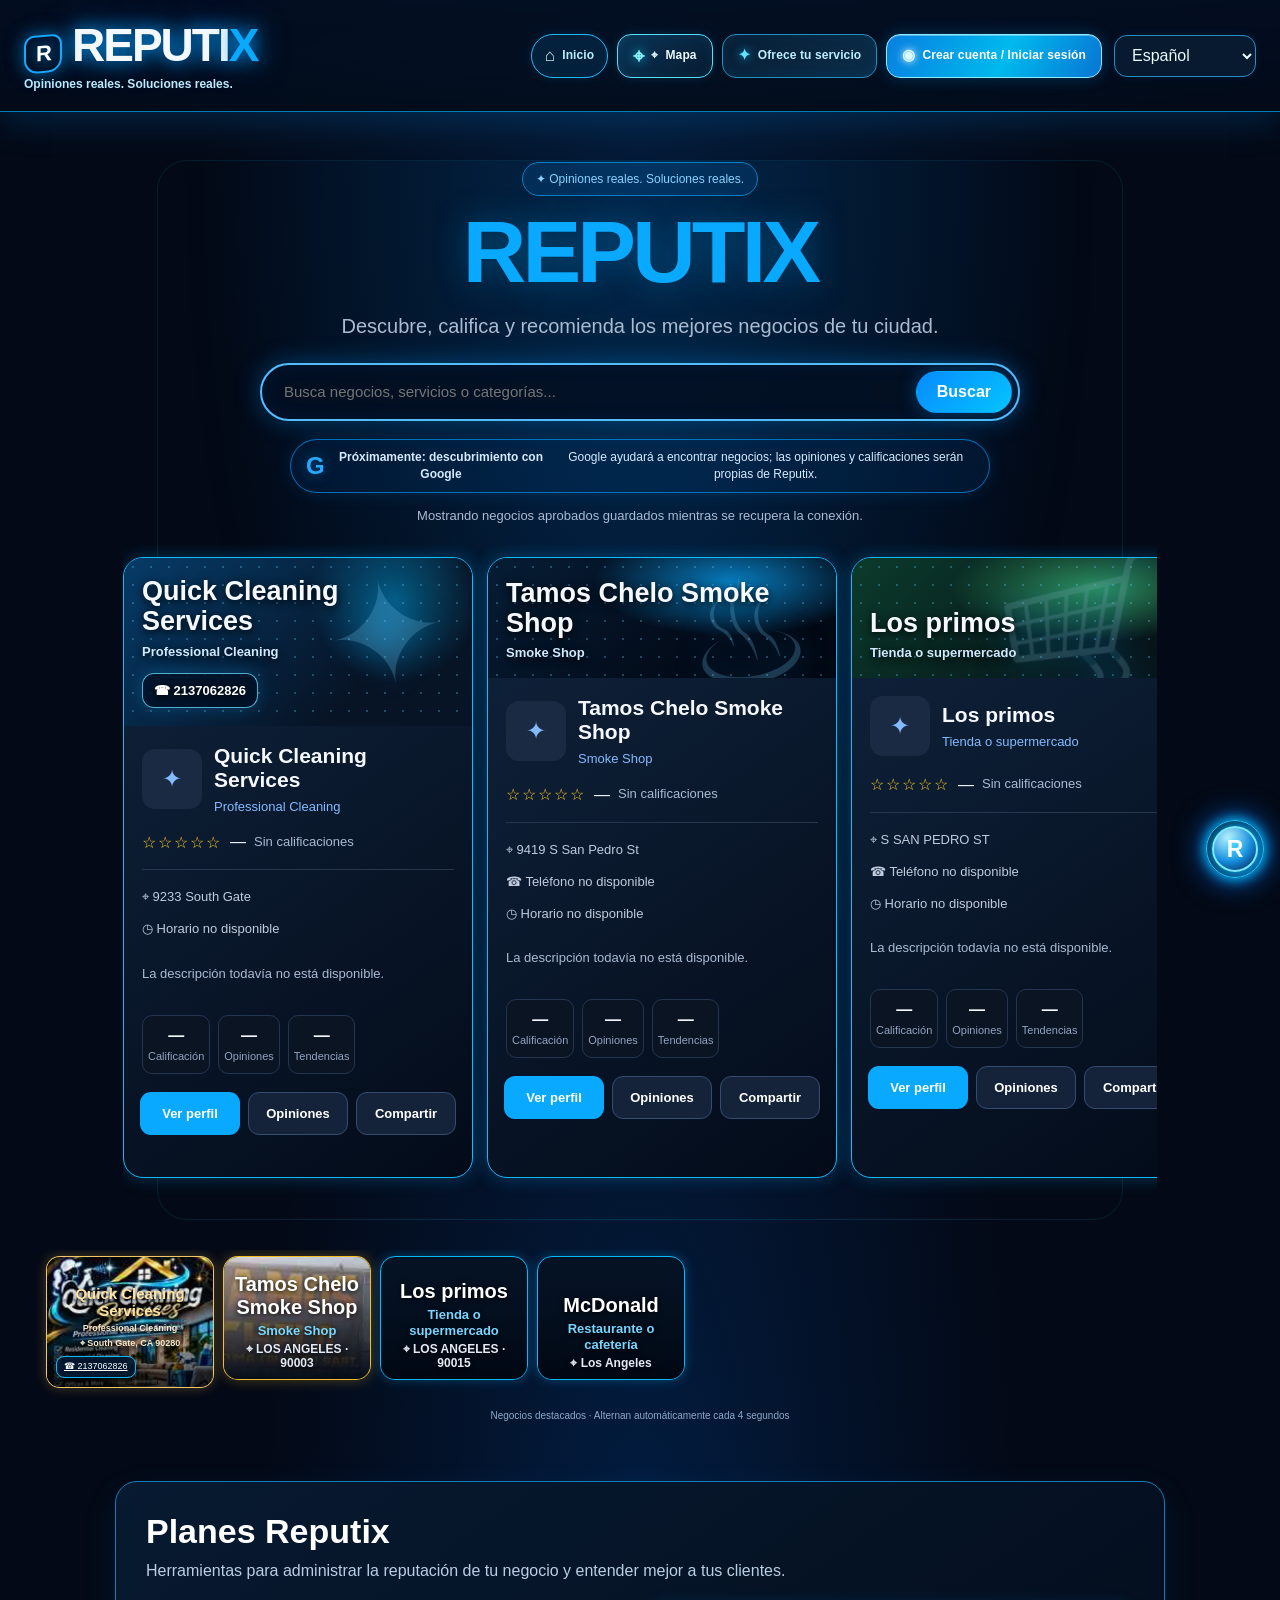
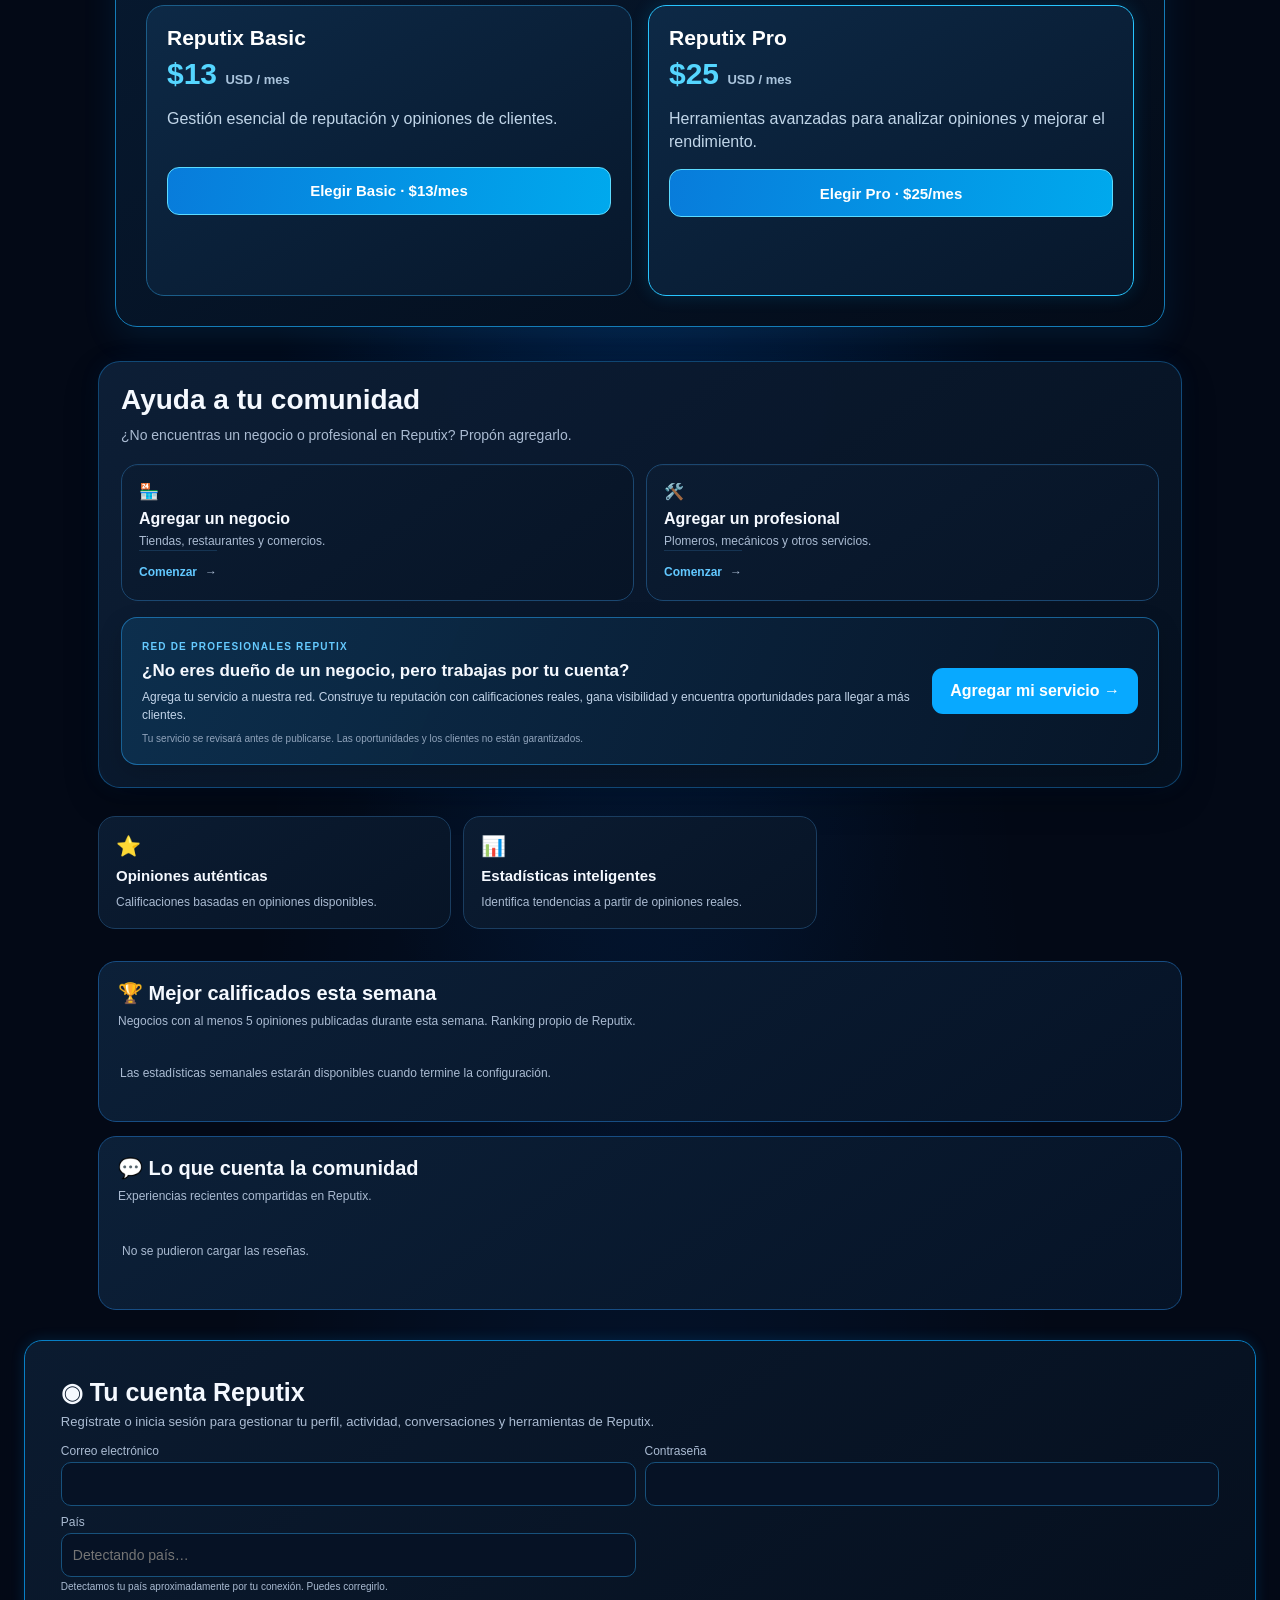
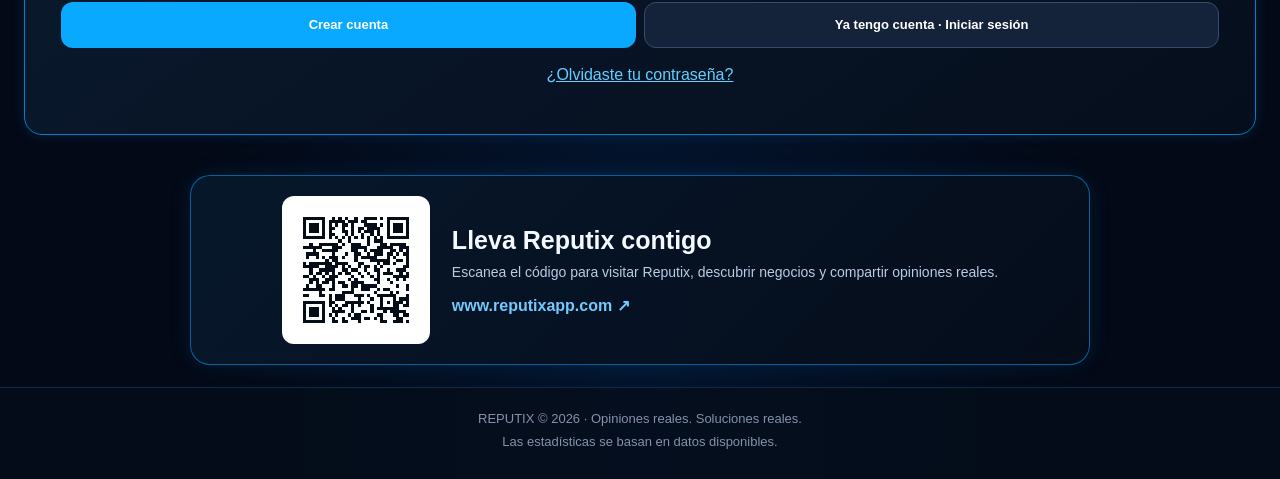
<file: business/49cfdb67-969d-40d3-b997-cfb5cea19081/index.html>
<!DOCTYPE html>
<html lang="es">
<head>
  <base href="/">
<meta charset="UTF-8">
<meta name="viewport" content="width=device-width, initial-scale=1">
<meta name="theme-color" content="#080d19">
<meta name="description" content="Tienda o supermercado · Los Angeles">
  <link rel="canonical" href="https://www.reputixapp.com/business/49cfdb67-969d-40d3-b997-cfb5cea19081/">
  <meta name="robots" content="index,follow,max-image-preview:large">
  <meta property="og:type" content="website">
  <meta property="og:site_name" content="Reputix">
  <meta property="og:title" content="Superior Grocers | Reputix">
  <meta property="og:description" content="Tienda o supermercado · Los Angeles">
  <meta property="og:url" content="https://www.reputixapp.com/business/49cfdb67-969d-40d3-b997-cfb5cea19081/">
  <meta name="twitter:card" content="summary">
  <meta name="twitter:title" content="Superior Grocers | Reputix">
  <meta name="twitter:description" content="Tienda o supermercado · Los Angeles">
  <script type="application/ld+json">{"@context":"https://schema.org","@type":"WebSite","name":"Reputix","url":"https://www.reputixapp.com/","description":"Plataforma para descubrir negocios, consultar opiniones reales y compartir experiencias."}</script>
<script type="application/ld+json" id="reputix-business-structured-data">{"@context":"https://schema.org","@type":"LocalBusiness","name":"Superior Grocers","url":"https://www.reputixapp.com/business/49cfdb67-969d-40d3-b997-cfb5cea19081/","additionalType":"Tienda o supermercado","address":{"@type":"PostalAddress","streetAddress":"310 E Manchester Ave, Los Angeles, CA 90003","addressLocality":"Los Angeles"}}</script>
<title>Superior Grocers | Reputix</title>


<!-- REPUTIX_PAGES_BUILD: messaging-center-2026-11-09 -->

  <link rel="stylesheet" href="./styles.css?v=laptop-zoom-layout-fix-20261111-3">
  <style id="reputix-ai-inline-v6">
/* REPUTIX AI — interfaz renovada, compacta y adaptable */
.reputix-ai-fab{position:fixed!important;right:16px!important;bottom:22px!important;z-index:2147483000!important;display:flex!important;align-items:center!important;gap:11px!important;width:auto!important;max-width:calc(100vw - 28px)!important;padding:9px 14px 9px 9px!important;border:1.5px solid #27caff!important;border-radius:22px!important;background:linear-gradient(120deg,#06172c,#075da0)!important;color:#fff!important;box-shadow:0 0 14px #00bfff,0 0 32px #0077ff!important;cursor:pointer!important;text-align:left!important;animation:reputixAiPulse 3s ease-in-out infinite}
.reputix-ai-fab-orb{width:46px;height:46px;flex:0 0 46px;display:grid;place-items:center;border-radius:50%;border:2px solid #79eaff;background:radial-gradient(circle at 35% 25%,#c7f8ff,#168bdc 55%,#071c43);box-shadow:0 0 15px #00bfff}
.reputix-ai-fab-orb span{font-weight:900;font-size:23px;color:#fff;text-shadow:0 0 8px #00caff}
.reputix-ai-fab-copy strong,.reputix-ai-fab-copy small{display:block}.reputix-ai-fab-copy strong{font-size:14px}.reputix-ai-fab-copy small{font-size:11px;color:#b9eaff;margin-top:3px}.reputix-ai-fab-arrow{font-size:19px;color:#6ee8ff;margin-left:3px}
.reputix-ai-modal{position:fixed!important;inset:0!important;z-index:2147483001!important;display:grid!important;place-items:center!important;padding:14px!important;background:rgba(0,5,15,.86)!important;backdrop-filter:blur(10px)!important;overflow-y:auto!important}
.reputix-ai-modal[hidden]{display:none!important}
.reputix-ai-dialog{position:relative!important;isolation:isolate;width:min(100%,760px)!important;max-height:min(92dvh,900px)!important;overflow-y:auto!important;padding:clamp(17px,3vw,28px)!important;border:1.5px solid #20caff!important;border-radius:25px!important;background:radial-gradient(ellipse at 12% 4%,rgba(0,144,255,.18),transparent 38%),radial-gradient(ellipse at 90% 90%,rgba(0,119,255,.13),transparent 35%),linear-gradient(145deg,#061a32,#020916 75%)!important;color:#f4faff!important;box-shadow:0 0 0 1px rgba(0,181,255,.14),0 0 35px rgba(0,169,255,.35),inset 0 0 45px rgba(0,88,160,.12)!important}
.reputix-ai-dialog:before{content:"";position:absolute;inset:0;z-index:-1;pointer-events:none;border-radius:inherit;background:repeating-linear-gradient(145deg,transparent 0 38px,rgba(0,180,255,.025) 39px 40px)}
.reputix-ai-close{position:absolute;right:14px;top:13px;width:38px;height:38px;border-radius:50%;border:1.5px solid #20caff;background:#071a30;color:#fff;font-size:26px;line-height:1;cursor:pointer;box-shadow:0 0 12px rgba(0,190,255,.4)}
.reputix-ai-brand{display:flex;align-items:center;gap:18px;padding:4px 42px 18px 2px;min-height:145px}
.reputix-ai-mascot{position:relative;flex:0 0 118px;height:125px;display:flex;align-items:center;justify-content:center;flex-direction:column;filter:drop-shadow(0 0 13px rgba(0,177,255,.55))}
.ai-antenna{position:absolute;top:3px;width:3px;height:18px;background:#9cefff}.ai-antenna:after{content:"";position:absolute;top:-7px;left:-5px;width:12px;height:12px;border-radius:50%;background:#24d7ff;box-shadow:0 0 10px #00cfff}
.ai-face{position:relative;width:88px;height:62px;border:3px solid #6eeaff;border-radius:25px 25px 21px 21px;background:linear-gradient(145deg,#c5f6ff,#247cb9 38%,#071a38 78%);box-shadow:inset 0 0 15px #fff,0 0 18px #008dff;display:flex;align-items:center;justify-content:space-evenly}
.ai-face i{width:13px;height:17px;border-radius:50%;background:#16dfff;box-shadow:0 0 10px #00cfff}.ai-face b{position:absolute;bottom:9px;width:25px;height:5px;border-radius:8px;background:#d7faff}
.ai-body{width:49px;height:35px;margin-top:-2px;border-radius:8px 8px 15px 15px;border:2px solid #48cfff;background:linear-gradient(135deg,#d7faff,#167ac0 60%,#08234c);color:#fff;text-align:center;font-weight:900;font-size:22px;line-height:31px}
.reputix-ai-brand-copy{min-width:0}.reputix-ai-wordmark{font-size:clamp(25px,5vw,43px);font-weight:950;font-style:italic;letter-spacing:-1.8px;color:#f5fbff;line-height:1.08;text-shadow:0 0 12px rgba(0,174,255,.35)}.reputix-ai-wordmark em{font-style:italic;color:#05baff}.reputix-ai-brand-copy h2{margin:9px 0 3px;font-size:clamp(14px,2.6vw,19px);color:#f5faff}.reputix-ai-brand-copy p{margin:0;color:#22d9ff;font-size:clamp(12px,2.3vw,16px)}
.reputix-ai-tools{display:grid;grid-template-columns:repeat(5,minmax(0,1fr));gap:9px;margin:0 0 18px}
.reputix-ai-tools button{min-width:0;min-height:88px;padding:9px 4px;border:1px solid #155b91;border-radius:15px;background:linear-gradient(150deg,#10243e,#061225);color:#edf8ff;font-size:clamp(10px,1.8vw,13px);line-height:1.25;cursor:pointer;box-shadow:inset 0 0 14px rgba(0,140,255,.06);transition:border-color .18s,box-shadow .18s,transform .18s}
.reputix-ai-tools button:hover,.reputix-ai-tools button:focus-visible{border-color:#27d5ff;box-shadow:0 0 15px rgba(0,183,255,.4);transform:translateY(-2px)}
.reputix-ai-tools button span{display:block;font-size:29px;line-height:1.25;color:#61dfff;margin-bottom:5px}
.reputix-ai-welcome{display:flex;align-items:center;gap:13px;margin:0 0 15px;padding:13px 16px;border:1px solid #1379b9;border-radius:20px;background:linear-gradient(110deg,rgba(0,104,180,.2),rgba(5,28,53,.9));box-shadow:inset 0 0 18px rgba(0,158,255,.08)}
.reputix-ai-mini-bot{flex:0 0 47px;width:47px;height:47px;border-radius:50%;display:grid;place-items:center;border:2px solid #48d9ff;background:radial-gradient(circle at 35% 25%,#c4faff,#087ac5 60%,#061b3b);font-size:22px;font-weight:900;color:#fff;box-shadow:0 0 12px #008dff}
.reputix-ai-welcome strong{display:block;color:#16d9ff;font-size:20px}.reputix-ai-welcome p{margin:2px 0 0;color:#f0f7ff;font-size:clamp(13px,2.5vw,17px);line-height:1.4}
.reputix-ai-input-label{display:block;margin:0 0 6px;color:#a9d9f2;font-size:12px;font-weight:700;text-transform:uppercase;letter-spacing:.7px}
.reputix-ai-dialog textarea{display:block!important;box-sizing:border-box!important;width:100%!important;min-height:100px!important;max-height:180px!important;margin:0!important;padding:15px!important;border:1.5px solid #22caff!important;border-radius:17px!important;background:#0b1a30!important;color:#fff!important;font-size:16px!important;line-height:1.45!important;resize:vertical!important;box-shadow:0 0 13px rgba(0,171,255,.16)!important}
.reputix-ai-dialog textarea::placeholder{color:#8fa6bd}
.reputix-ai-status-row p{margin:8px 2px;color:#a9c5da;font-size:12px;line-height:1.4}
.reputix-ai-answer{margin:8px 0;padding:13px;border:1px solid #1c9bd5;border-radius:14px;background:#071a2d;color:#eaf8ff;white-space:pre-wrap;line-height:1.5}
.reputix-ai-suggestions{display:flex;gap:7px;flex-wrap:wrap;margin:10px 0 14px}
.reputix-ai-suggestions button{padding:7px 10px;border:1px solid #155b91;border-radius:20px;background:#081a2e;color:#bcecff;font-size:11px;cursor:pointer}
.reputix-ai-suggestions button:hover{border-color:#27caff}
.reputix-ai-submit{display:flex!important;align-items:center!important;justify-content:center!important;gap:10px!important;width:min(100%,340px)!important;min-height:54px!important;margin:0 auto!important;border:1.5px solid #63eaff!important;border-radius:17px!important;background:linear-gradient(110deg,#087ee4,#00a9f5)!important;color:#fff!important;font-size:17px!important;font-weight:800!important;box-shadow:0 0 16px rgba(0,172,255,.55)!important;cursor:pointer!important}
.reputix-ai-submit:disabled{opacity:.6;cursor:wait}.reputix-ai-submit span{font-size:20px}.reputix-ai-footnote{margin:12px 0 0!important;text-align:center;color:#6e9fbd!important;font-size:10px!important}
@media(min-width:561px){.reputix-ai-fab{width:58px!important;height:58px!important;max-width:58px!important;padding:5px!important;justify-content:center!important;gap:0!important;border-radius:50%!important}.reputix-ai-fab-copy,.reputix-ai-fab-arrow{display:none!important}}
@media(max-width:560px){.reputix-ai-modal{padding:9px!important}.reputix-ai-dialog{max-height:94dvh!important;padding:15px!important;border-radius:20px!important}.reputix-ai-brand{gap:10px;min-height:112px;padding-right:34px}.reputix-ai-mascot{flex-basis:77px;height:100px}.ai-face{width:68px;height:51px}.ai-body{width:40px;height:29px;line-height:25px;font-size:18px}.reputix-ai-tools{grid-template-columns:repeat(5,minmax(0,1fr));gap:5px;margin-bottom:12px}.reputix-ai-tools button{min-height:76px;padding:6px 2px;font-size:9px;border-radius:11px}.reputix-ai-tools button span{font-size:22px}.reputix-ai-welcome{padding:10px;gap:9px}.reputix-ai-mini-bot{flex-basis:39px;width:39px;height:39px}.reputix-ai-welcome strong{font-size:17px}.reputix-ai-dialog textarea{min-height:86px!important}.reputix-ai-fab{bottom:16px!important;right:12px!important}}
@media(max-width:370px){.reputix-ai-mascot{display:none}.reputix-ai-tools button{font-size:8px}.reputix-ai-tools button span{font-size:19px}}

/* Acceso rápido para volver al inicio */
.home-header-access{padding:9px 13px!important;border:1px solid #20baff!important;border-radius:22px!important;background:rgba(0,145,230,.13)!important;color:#bceeff!important;font-size:12px!important;font-weight:800!important;white-space:nowrap!important;cursor:pointer!important;box-shadow:0 0 10px rgba(0,174,255,.13)!important}
.home-header-access:hover,.home-header-access:focus-visible{background:rgba(0,145,230,.28)!important;box-shadow:0 0 13px rgba(0,190,255,.35)!important}
@media(max-width:600px){.home-header-access{padding:6px 7px!important;font-size:9px!important}}

/* El eslogan del encabezado también funciona como acceso al inicio */
header .home-tagline{display:inline-block!important;margin:2px 0 0!important;padding:2px 0!important;border:0!important;background:transparent!important;color:#bcecff!important;font:inherit!important;font-size:12px!important;font-weight:700!important;line-height:1.25!important;text-align:left!important;cursor:pointer!important;text-decoration:none!important}
header .home-tagline:hover,header .home-tagline:focus-visible{color:#39d4ff!important;text-shadow:0 0 10px rgba(0,190,255,.7)!important;outline:none!important}
header .home-tagline:focus-visible{outline:1px solid #20caff!important;outline-offset:4px!important;border-radius:4px!important}

header .home-tagline{display:inline-block!important;margin:2px 0 0!important;padding:2px 0!important;border:0!important;background:transparent!important;color:#bcecff!important;font-size:12px!important;font-weight:700!important;line-height:1.25!important;text-align:left!important;text-decoration:none!important;cursor:pointer!important}
header .home-tagline:hover,header .home-tagline:focus-visible{color:#39d4ff!important;text-shadow:0 0 10px rgba(0,190,255,.7)!important}
html{scroll-behavior:smooth}

/* Panel de estadísticas avanzadas Reputix */
.advanced-stats{max-width:1200px;margin:22px auto;padding:clamp(16px,3vw,26px);border:1px solid #087fc2;border-radius:22px;background:linear-gradient(145deg,#071b32,#030d1d);box-shadow:0 0 26px rgba(0,148,255,.13);color:#edf8ff;scroll-margin-top:20px}
.advanced-stats[hidden]{display:none!important}.advanced-stats-head{display:flex;justify-content:space-between;align-items:center;gap:14px;flex-wrap:wrap}.advanced-stats-kicker{font-size:10px;letter-spacing:1.7px;font-weight:900;color:#38caff}.advanced-stats-head h2{margin:6px 0;font-size:clamp(23px,4vw,32px)}.advanced-stats-head p,.advanced-stats-foot{margin:0;color:#a9c2dc;font-size:13px;line-height:1.5}
.advanced-stats-refresh{padding:9px 13px;border:1px solid #168ed0;border-radius:12px;background:#092847;color:#c9f1ff;font-weight:700}
.advanced-stats-status{margin:14px 0;color:#82cdec;font-size:12px}.advanced-stats-kpis{display:grid;grid-template-columns:repeat(4,minmax(0,1fr));gap:10px;margin:14px 0}
.advanced-kpi{padding:14px;border:1px solid #164b73;border-radius:15px;background:linear-gradient(145deg,#0d2946,#07182c)}.advanced-kpi strong{display:block;font-size:clamp(21px,4vw,30px);color:#4ccfff}.advanced-kpi span{display:block;margin-top:4px;color:#b5cbe0;font-size:11px}
.advanced-stats-grid{display:grid;grid-template-columns:1fr 1fr;gap:12px}.advanced-stats-card{min-width:0;padding:15px;border:1px solid #16466c;border-radius:16px;background:#07192d}.advanced-stats-card h3{margin:0 0 14px;font-size:15px;color:#e8f7ff}
.advanced-bars{height:180px;display:flex;align-items:flex-end;justify-content:space-around;gap:8px;padding:12px 4px 0;border-bottom:1px solid #2b5877;background:repeating-linear-gradient(to top,transparent 0 43px,rgba(66,159,211,.12) 44px 45px)}
.advanced-bar-item{height:100%;flex:1;display:flex;flex-direction:column;align-items:center;justify-content:flex-end;gap:6px;min-width:0}.advanced-bar-value{font-size:10px;color:#bdeaff}.advanced-bar{width:min(34px,70%);min-height:3px;border-radius:7px 7px 2px 2px;background:linear-gradient(180deg,#35d7ff,#0873d4);box-shadow:0 0 12px rgba(0,171,255,.25)}.advanced-bar-label{font-size:10px;color:#9db8d1}
.advanced-criteria{display:grid;gap:12px}.advanced-criterion-row{display:grid;grid-template-columns:minmax(90px,1fr) 2fr 34px;gap:8px;align-items:center;font-size:11px;color:#b8cee2}.advanced-criterion-track{height:9px;border-radius:9px;background:#142e49;overflow:hidden}.advanced-criterion-fill{height:100%;border-radius:9px;background:linear-gradient(90deg,#087de0,#32d8ff)}
.advanced-table-card{margin-top:12px}.advanced-table-scroll{overflow-x:auto}.advanced-stats-table{width:100%;border-collapse:collapse;font-size:12px}.advanced-stats-table th,.advanced-stats-table td{padding:11px 9px;text-align:left;border-bottom:1px solid #183b59}.advanced-stats-table th{color:#65d8ff;font-size:10px;text-transform:uppercase;letter-spacing:.7px}.advanced-stats-table td{color:#d9eafa}.advanced-stats-table td:last-child{white-space:nowrap;color:#68dfff}.advanced-stats-foot{margin-top:12px;font-size:10px}
#featureReviews,#featureStats{cursor:pointer;transition:border-color .2s,transform .2s,box-shadow .2s}#featureReviews:hover,#featureStats:hover,#featureReviews:focus-visible,#featureStats:focus-visible{border-color:#1bbcff;box-shadow:0 0 18px rgba(0,157,255,.2);transform:translateY(-2px);outline:none}
@media(max-width:650px){.advanced-stats-kpis{grid-template-columns:repeat(2,minmax(0,1fr))}.advanced-stats-grid{grid-template-columns:1fr}.advanced-stats{margin:16px 10px;padding:14px}.advanced-stats-card{padding:12px}}
  
/* Mantener Reputix AI accesible también dentro del área de propietarios. */
body.owner-auth-in-view .reputix-ai-fab{display:none!important;pointer-events:none!important}
</style>

<style id="reputix-stripe-plans">
.stripe-plans{max-width:1050px;margin:34px auto;padding:clamp(18px,3vw,30px);border:1px solid #147cb7;border-radius:22px;background:linear-gradient(145deg,#071a31,#030b18);color:#eff8ff;box-shadow:0 12px 34px rgba(0,135,220,.12)}
.stripe-plans h2{margin:0 0 8px;font-size:clamp(25px,4vw,34px);color:#fff}.stripe-plans-intro{margin:0 0 22px;color:#b9cfe3;line-height:1.5}
.stripe-plan-grid{display:grid;grid-template-columns:repeat(2,minmax(0,1fr));gap:16px}
.stripe-plan-card{padding:20px;border:1px solid #1b5d89;border-radius:18px;background:linear-gradient(150deg,#0d2946,#07172b)}
.stripe-plan-card.featured{border-color:#27c5ff;box-shadow:0 0 18px rgba(0,174,255,.16)}
.stripe-plan-card h3{margin:0 0 7px;font-size:21px;color:#fff}.stripe-plan-price{font-size:30px;font-weight:900;color:#55d6ff}.stripe-plan-period{font-size:13px;color:#aac4dc}
.stripe-plan-card p{min-height:44px;color:#c1d6e9;line-height:1.45}.stripe-plan-button{width:100%;min-height:48px;border:1px solid #5cdbff;border-radius:12px;background:linear-gradient(100deg,#087cdb,#00a9ed);color:#fff;font-size:15px;font-weight:800;cursor:pointer}.stripe-plan-button:disabled{opacity:.6;cursor:wait}
.stripe-checkout-status{min-height:22px;margin:14px 0 0;color:#a9d8f1;font-size:13px}
@media(max-width:620px){.stripe-plan-grid{grid-template-columns:1fr}.stripe-plan-card p{min-height:0}}
</style>

<style id="reputix-map-entry">
.map-header-access{display:inline-flex;align-items:center;justify-content:center;gap:6px;min-height:40px;padding:8px 13px;border:1px solid #20baff;border-radius:22px;background:linear-gradient(120deg,#06213b,#074c7c);color:#eafaff;text-decoration:none;font-size:13px;font-weight:850;white-space:nowrap;box-shadow:0 0 12px rgba(0,174,255,.18)}
.map-header-access:hover,.map-header-access:focus-visible{border-color:#62e6ff;box-shadow:0 0 16px rgba(0,190,255,.4);outline:none}
@media(max-width:600px){.map-header-access{min-height:34px;padding:6px 9px;font-size:11px}}
</style>
<style id="reputix-premium-header-buttons">
/* Accesos principales: acabado neón premium */
.header-actions{display:flex;align-items:center;justify-content:flex-end;gap:9px;flex-wrap:wrap}
.header-actions .independent-header-access,
.header-actions .map-header-access,
.header-actions .account-access{
 position:relative;isolation:isolate;display:inline-flex;align-items:center;justify-content:center;gap:7px;
 min-height:43px;padding:10px 15px;border-radius:14px;text-decoration:none;
 font-size:12px;font-weight:900;letter-spacing:.15px;white-space:nowrap;
 transition:transform .18s ease,box-shadow .18s ease,filter .18s ease;
}
.header-actions .independent-header-access{border:1px solid #18baff;color:#a9eaff;background:linear-gradient(145deg,#071b31,#092c49);box-shadow:inset 0 0 13px #00aaff12,0 0 12px #008cff25}
.header-actions .independent-header-access:before{content:"✦";font-size:15px;color:#61e5ff;text-shadow:0 0 10px #00baff}
.header-actions .map-header-access{border:1px solid #55e6ff;color:#fff;background:linear-gradient(135deg,#087bc0,#06345c 70%,#041a32);box-shadow:inset 0 0 12px #48dfff25,0 0 17px #00baff55}
.header-actions .map-header-access:before{content:"⌖";font-size:20px;line-height:12px;color:#8cf4ff;text-shadow:0 0 12px #00c8ff}
.header-actions .account-access{border:1px solid #8cecff;color:#fff;background:linear-gradient(115deg,#087fe0,#00b9ed 55%,#0875d3);box-shadow:inset 0 1px 0 #ffffff55,0 0 18px #009dff66}
.header-actions .account-access:before{content:"◉";font-size:15px;color:#d9fbff;text-shadow:0 0 9px #fff}
.header-actions .independent-header-access:hover,.header-actions .map-header-access:hover,.header-actions .account-access:hover{transform:translateY(-2px);filter:brightness(1.15);box-shadow:0 0 22px #00baff66}
.header-actions #language{min-height:41px;border:1px solid #278ec4!important;border-radius:12px!important;background:#071a30!important;color:#eafaff!important;padding:8px 10px!important;box-shadow:0 0 10px #008cff22}
@media(max-width:700px){
 header{align-items:flex-start!important;gap:9px!important}
 .header-actions{max-width:100%!important;flex:1 1 100%!important;display:grid!important;grid-template-columns:repeat(2,minmax(0,1fr));gap:7px!important}
 .header-actions .independent-header-access,.header-actions .map-header-access,.header-actions .account-access{width:100%;min-width:0;min-height:42px;padding:9px 7px;font-size:11px;white-space:normal;text-align:center}
 .header-actions #language{width:100%!important;min-height:42px;grid-column:1/-1}
}
@media(prefers-reduced-motion:reduce){.header-actions .independent-header-access,.header-actions .map-header-access,.header-actions .account-access{transition:none}}
</style>

<style id="reputix-customer-workspace">
.owner-area{max-width:1500px;width:100%;padding-left:clamp(12px,2.5vw,30px);padding-right:clamp(12px,2.5vw,30px)}
.owner-panel{padding:clamp(16px,2.5vw,30px)}
.private-space{width:100%;max-width:none;padding:clamp(18px,2.8vw,36px)}
.customer-workspace{width:100%;margin:22px 0 30px;padding:clamp(20px,3.2vw,38px);border:1px solid #168acb;border-radius:24px;background:radial-gradient(ellipse at 5% 0%,rgba(0,163,255,.17),transparent 36%),linear-gradient(145deg,#071d35,#061224 68%,#07182b);box-shadow:0 0 28px rgba(0,153,255,.15),inset 0 1px 0 rgba(123,220,255,.08);color:#eff9ff}
.customer-workspace[hidden]{display:none!important}
.customer-workspace-head{display:flex;align-items:center;justify-content:space-between;gap:18px;flex-wrap:wrap;margin-bottom:22px}
.customer-workspace-kicker{font-size:10px;letter-spacing:2px;font-weight:900;color:#43ceff}
.customer-workspace-head h3{margin:7px 0;color:#fff;font-size:clamp(26px,3.3vw,36px);letter-spacing:-.5px}
.customer-workspace-head p{margin:0;color:#b7cde1;font-size:14px;line-height:1.55;max-width:760px}
.customer-plan-chip{display:inline-flex;align-items:center;justify-content:center;min-height:42px;padding:10px 17px;border:1px solid #43caff;border-radius:999px;background:linear-gradient(135deg,#075083,#07375b);color:#dff8ff;font-size:12px;font-weight:900;letter-spacing:.7px;box-shadow:0 0 18px #009dff24}
.customer-workspace-overview{display:grid;grid-template-columns:minmax(230px,1.35fr) repeat(3,minmax(135px,.7fr));gap:12px;margin:0 0 24px}
.customer-plan-summary,.customer-stat-card{min-width:0;min-height:112px;padding:17px 18px;border:1px solid #18517a;border-radius:16px;background:linear-gradient(145deg,rgba(12,42,72,.95),rgba(6,23,41,.98))}
.customer-plan-summary{border-color:#238ec2;background:linear-gradient(135deg,rgba(7,68,105,.65),rgba(6,23,41,.98))}
.customer-summary-label{display:block;margin-bottom:9px;color:#61d9ff;font-size:10px;font-weight:900;letter-spacing:1.5px}
.customer-plan-summary strong{display:block;color:#fff;font-size:17px}
.customer-plan-summary p{margin:7px 0 0;color:#b7cde1;font-size:11px;line-height:1.5}
.customer-stat-card{display:flex;flex-direction:column;justify-content:center;gap:5px}
.customer-stat-card>span{color:#b8d0e6;font-size:11px;font-weight:700}
.customer-stat-card strong{color:#65d8ff;font-size:29px;line-height:1.1;font-variant-numeric:tabular-nums}
.customer-stat-card small{color:#88a9c4;font-size:10px}
.customer-workspace-toolbar{display:flex;align-items:center;justify-content:space-between;gap:16px;flex-wrap:wrap;margin:0 0 14px;padding-bottom:14px;border-bottom:1px solid rgba(83,166,210,.2)}
.customer-workspace-toolbar h4{margin:0 0 4px;color:#f4fbff;font-size:16px}
.customer-workspace-toolbar p{margin:0;color:#9fbad0;font-size:11px;line-height:1.45}
.customer-workspace-refresh-wrap{display:flex;align-items:flex-end;gap:10px;flex-wrap:wrap}
.customer-refresh-button{min-height:40px;padding:9px 14px;border:1px solid #238ec2;border-radius:11px;background:#082d4b;color:#dff8ff;font:inherit;font-size:12px;font-weight:800;cursor:pointer;transition:background .2s,border-color .2s,transform .2s}
.customer-refresh-button:hover{background:#0b4168;border-color:#56d7ff;transform:translateY(-1px)}
.customer-refresh-button:disabled{opacity:.6;cursor:wait;transform:none}
#customerWorkspaceStatus{min-width:110px;text-align:right}
.customer-workspace-grid{display:grid;grid-template-columns:repeat(6,minmax(0,1fr));gap:12px}
.customer-workspace-link{display:flex;min-width:0;min-height:118px;flex-direction:column;align-items:flex-start;justify-content:center;gap:8px;padding:17px;border:1px solid #18517a;border-radius:16px;background:linear-gradient(145deg,#0c2a48,#08192c);color:#f4fbff;text-decoration:none;transition:transform .18s,border-color .18s,box-shadow .18s,background .18s}
.customer-workspace-link:hover,.customer-workspace-link:focus-visible{transform:translateY(-2px);border-color:#42cfff;background:linear-gradient(145deg,#103b60,#09213a);box-shadow:0 0 18px #009cff35;outline:none}
.customer-workspace-link>span{display:grid;place-items:center;width:34px;height:34px;border:1px solid #236c98;border-radius:11px;background:#07395b;color:#72e0ff;font-size:19px}
.customer-workspace-link strong{font-size:13px;line-height:1.3}
.customer-workspace-link small{color:#b5cce0;font-size:10px;line-height:1.4}
.customer-workspace-link[hidden]{display:none!important}
@media(max-width:1100px){.customer-workspace-overview{grid-template-columns:repeat(4,minmax(0,1fr))}.customer-plan-summary{grid-column:1/-1}.customer-workspace-grid{grid-template-columns:repeat(3,minmax(0,1fr))}}
@media(max-width:680px){.owner-area{padding-left:10px;padding-right:10px}.private-space{padding:15px}.customer-workspace{padding:17px;border-radius:19px}.customer-workspace-head{align-items:flex-start}.customer-plan-chip{min-height:36px}.customer-workspace-overview{grid-template-columns:repeat(3,minmax(0,1fr));gap:8px}.customer-plan-summary{grid-column:1/-1}.customer-stat-card{min-height:98px;padding:12px}.customer-stat-card strong{font-size:24px}.customer-workspace-grid{grid-template-columns:repeat(2,minmax(0,1fr));gap:9px}.customer-workspace-link{min-height:105px;padding:13px}.customer-workspace-toolbar{align-items:flex-start}.customer-workspace-refresh-wrap{width:100%;align-items:center;justify-content:space-between}.customer-refresh-button{flex:1}#customerWorkspaceStatus{max-width:48%;font-size:10px}}
@media(max-width:380px){.customer-workspace-overview{grid-template-columns:1fr 1fr}.customer-plan-summary{grid-column:1/-1}.customer-workspace-grid{grid-template-columns:1fr}.customer-workspace-link{min-height:86px;display:grid;grid-template-columns:36px minmax(0,1fr);align-content:center;column-gap:10px}.customer-workspace-link>span{grid-row:span 2}.customer-workspace-link small{grid-column:2}}
</style>


<style id="reputix-private-area-separation">
.private-area-groups{display:grid;grid-template-columns:minmax(0,1fr);gap:22px;margin-top:18px}
.private-module-group{min-width:0;padding:clamp(14px,2.5vw,22px);border:1px solid #15547d;border-radius:20px;background:linear-gradient(145deg,rgba(7,27,49,.88),rgba(3,12,25,.96));box-shadow:inset 0 0 24px rgba(0,145,220,.045)}
.customer-module-group{border-color:#146b9d}
.owner-module-group{border-color:#8b6a25;background:linear-gradient(145deg,rgba(37,29,12,.25),rgba(3,12,25,.97))}
.private-module-heading{margin:0 0 15px;padding:0 0 13px;border-bottom:1px solid rgba(83,166,210,.22)}
.private-module-heading>span{font-size:10px;font-weight:900;letter-spacing:1.4px;color:#4ed3ff}
.owner-module-group .private-module-heading>span{color:#e7c36c}
.private-module-heading h3{margin:6px 0 4px;color:#f4faff;font-size:clamp(18px,3vw,23px)}
.private-module-heading p{margin:0;color:#a9c2d8;font-size:12px;line-height:1.45}
.private-module-grid{display:grid;grid-template-columns:repeat(2,minmax(0,1fr));gap:12px}
.private-module-grid>.private-wide{grid-column:1/-1}
.owner-module-grid .private-tile{border-color:#765d2a}
@media(max-width:620px){.private-module-grid{grid-template-columns:1fr}.private-module-grid>.private-wide{grid-column:auto}}
</style>

<style id="reputix-elegant-mobile-navigation-20261112">
/* Navegación principal refinada: jerarquía clara, controles equilibrados y accesibles. */
header{gap:clamp(14px,2vw,28px)!important}
header>.header-actions{display:flex;align-items:center;justify-content:flex-end;gap:9px;flex-wrap:wrap}
.header-actions .home-header-access,
.header-actions .map-header-access,
.header-actions .independent-header-access,
.header-actions .account-access{
  box-sizing:border-box;position:relative;display:inline-flex;align-items:center;justify-content:center;
  gap:7px;min-height:44px;padding:10px 15px;border-radius:14px;text-decoration:none;
  font-size:12px;font-weight:850;letter-spacing:.12px;line-height:1.25;text-align:center;
  white-space:nowrap;transition:transform .18s ease,box-shadow .18s ease,filter .18s ease;
}
.header-actions .home-header-access{border:1px solid #35cfff;color:#fff;background:linear-gradient(135deg,#087fda,#00a9ed);box-shadow:inset 0 1px 0 #ffffff55,0 0 17px #009dff55}
.header-actions .home-header-access>span:first-child{font-size:17px;color:#d9faff}
.header-actions .map-header-access{border:1px solid #55dfff;color:#eafaff;background:linear-gradient(145deg,#0a3456,#071a30);box-shadow:inset 0 0 12px #48dfff12,0 0 11px #00baff22}
.header-actions .independent-header-access{border:1px solid #238fc3;color:#bdeeff;background:linear-gradient(145deg,#081e35,#0a2d49);box-shadow:inset 0 0 13px #00aaff12}
.header-actions .independent-header-access:before{content:"✦";font-size:15px;color:#61e5ff}
.header-actions .account-access{border:1px solid #8cecff;color:#fff;background:linear-gradient(115deg,#087fe0,#00b9ed 55%,#0875d3);box-shadow:inset 0 1px 0 #ffffff55,0 0 16px #009dff44}
.header-actions .home-header-access:hover,.header-actions .map-header-access:hover,
.header-actions .independent-header-access:hover,.header-actions .account-access:hover{
  transform:translateY(-2px);filter:brightness(1.12);box-shadow:0 0 19px #00baff55
}
.header-actions #language{width:auto!important;min-width:142px;min-height:42px;padding:8px 13px!important;border:1px solid #278ec4!important;border-radius:13px!important;background:#071a30!important;color:#eafaff!important;box-shadow:0 0 10px #008cff18}
.mobile-map-shortcut{box-sizing:border-box;width:min(100%,760px);min-height:58px;margin:18px auto 8px!important;padding:14px 18px!important;border:1px solid #36d8ff!important;border-radius:18px!important;background:linear-gradient(110deg,#07345a,#075b91 58%,#06375f)!important;color:#fff!important;text-decoration:none!important;font-size:clamp(13px,2vw,17px)!important;font-weight:900!important;letter-spacing:.25px;box-shadow:inset 0 1px 0 #ffffff24,0 0 18px #009dff30!important}
.mobile-map-shortcut .map-symbol{font-size:23px!important;color:#79edff!important}
.hero-center .search{margin-bottom:10px}
@media(max-width:700px){
  header{display:grid!important;grid-template-columns:minmax(0,1fr)!important;align-items:stretch!important;gap:13px!important;padding:15px 18px 16px!important}
  header>div:first-child{width:100%;text-align:left}
  header .logo{font-size:clamp(25px,7vw,31px)!important}
  header .home-tagline{font-size:12px!important}
  header>.header-actions{display:grid!important;width:100%!important;max-width:none!important;grid-template-columns:repeat(2,minmax(0,1fr))!important;gap:8px!important}
  .header-actions .home-header-access,.header-actions .map-header-access,
  .header-actions .independent-header-access,.header-actions .account-access{
    width:100%!important;min-width:0!important;min-height:48px!important;padding:9px 7px!important;
    border-radius:14px!important;font-size:clamp(11px,2.8vw,13px)!important;white-space:normal!important
  }
  .header-actions #language{grid-column:1/-1;justify-self:center;width:min(100%,190px)!important;min-width:0!important;min-height:43px!important;text-align:center}
  .mobile-map-shortcut{display:flex!important;align-items:center;justify-content:center;gap:10px;margin:15px auto 8px!important;min-height:56px}
  .hero{padding-top:17px!important}
  .hero-center .search{margin-top:18px!important}
}
@media(min-width:701px){
  .header-actions #language{margin-left:3px}
  .mobile-map-shortcut{display:none!important}
}
@media(prefers-reduced-motion:reduce){
  .header-actions .home-header-access,.header-actions .map-header-access,
  .header-actions .independent-header-access,.header-actions .account-access{transition:none}
}
</style>

<style id="reputix-official-qr-20261112">
.reputix-qr-section{display:flex;align-items:center;justify-content:center;gap:22px;max-width:900px;margin:26px auto 22px;padding:20px;border:1px solid rgba(0,166,255,.55);border-radius:20px;background:linear-gradient(135deg,rgba(7,24,44,.98),rgba(5,13,27,.98));box-shadow:0 0 22px rgba(0,145,255,.12)}
.reputix-qr-image{display:block;width:148px;height:148px;flex:0 0 148px;padding:8px;border-radius:12px;background:#fff;image-rendering:pixelated}
.reputix-qr-copy{min-width:0}.reputix-qr-copy h2{margin:0 0 7px;color:#f4f8ff;font-size:clamp(19px,3vw,25px)}.reputix-qr-copy p{margin:0 0 12px;color:#b9cce3;line-height:1.55;font-size:14px}.reputix-qr-link{display:inline-flex;align-items:center;gap:7px;color:#72caff;font-weight:800;text-decoration:none;overflow-wrap:anywhere}.reputix-qr-link:hover{text-decoration:underline}
@media(max-width:560px){.reputix-qr-section{margin:18px 12px;padding:15px;gap:14px}.reputix-qr-image{width:112px;height:112px;flex-basis:112px}.reputix-qr-copy p{font-size:12px}}
</style>
</head>

<body id="pageTop">
<button class="reputix-ai-fab" id="reputixAiFab" type="button" aria-label="Abrir Reputix AI">
  <span class="reputix-ai-fab-orb" aria-hidden="true"><span>R</span></span>
  <span class="reputix-ai-fab-copy"><strong>✦ Reputix AI</strong><small>Tu asistente inteligente</small></span>
  <span class="reputix-ai-fab-arrow" aria-hidden="true">↗</span>
</button>
<div class="reputix-ai-modal" id="reputixAiModal" hidden>
  <section class="reputix-ai-dialog" role="dialog" aria-modal="true" aria-labelledby="publicAiTitle">
    <button class="reputix-ai-close" id="publicAiClose" type="button" aria-label="Cerrar">×</button>
    <div class="reputix-ai-brand">
      <div class="reputix-ai-mascot" aria-hidden="true"><span class="ai-antenna"></span><span class="ai-face"><i></i><i></i><b></b></span><span class="ai-body">R</span></div>
      <div class="reputix-ai-brand-copy"><div class="reputix-ai-wordmark" id="publicAiTitle">REPUTIX <em>AI</em></div><h2>Tu asistente inteligente de negocios</h2><p>Encuentra, compara, opina y resuelve dudas.</p></div>
    </div>
    <nav class="reputix-ai-tools" aria-label="Accesos rápidos">
      <button type="button" data-ai-prompt="Ayúdame a buscar negocios en mi zona."><span>⌕</span>Buscar<br>negocios</button>
      <button type="button" data-ai-prompt="Muéstrame cómo encontrar negocios con buenas opiniones."><span>▥</span>Ver<br>opiniones</button>
      <button type="button" data-ai-prompt="Quiero comparar negocios y sus opiniones."><span>⚖</span>Comparar<br>opciones</button>
      <button type="button" data-ai-prompt="Dame recomendaciones para elegir un buen negocio."><span>✧</span>Recomendaciones<br>IA</button>
      <button type="button" data-ai-prompt="Explícame cómo funciona Reputix."><span>?</span>Cómo<br>funciona</button>
    </nav>
    <div class="reputix-ai-welcome">
      <span class="reputix-ai-mini-bot" aria-hidden="true">R</span>
      <div><strong>¡Hola!</strong><p>Soy Reputix AI, tu asistente inteligente. ¿Qué necesitas consultar hoy?</p></div>
    </div>
    <label class="reputix-ai-input-label" for="publicAiPrompt">Escribe tu consulta</label>
    <textarea id="publicAiPrompt" maxlength="2000" placeholder="Escribe tu pregunta aquí..."></textarea>
    <div class="reputix-ai-status-row"><p id="publicAiStatus" aria-live="polite">Estoy aquí para ayudarte a descubrir mejores negocios.</p></div>
    <div id="publicAiAnswer" class="reputix-ai-answer" hidden></div>
    <div class="reputix-ai-suggestions">
      <button type="button" data-ai-prompt="¿Qué negocios tienen mejores calificaciones?">☆ Mejores calificaciones</button>
      <button type="button" data-ai-prompt="¿Cómo puedo comparar negocios?">Comparar negocios</button>
      <button type="button" data-ai-prompt="¿Cómo puedo dejar una opinión?">Dejar una opinión</button>
    </div>
    <button class="reputix-ai-submit" id="publicAiAsk" type="button"><span>➤</span> Preguntar a la IA</button>
    <p class="reputix-ai-footnote">Reputix · Opiniones reales. Soluciones reales.</p>
  </section>
</div>

<header>
  <div>
    <div class="logo">REPUTI<span>X</span></div>
    <a class="tag home-tagline" id="tagline" href="#pageTop" aria-label="Volver al inicio" title="Volver al inicio">Opiniones reales. Soluciones reales.</a>
  </div>
  <nav class="header-actions" aria-label="Navegación principal">
    <a class="home-header-access" href="#pageTop" aria-current="page"><span aria-hidden="true">⌂</span> <span class="nav-label" data-nav-label="home">Inicio</span></a>
    <a class="map-header-access" href="./mapa.html" aria-label="Abrir mapa de negocios">⌖ <span>Mapa</span></a>
    <button class="independent-header-access" type="button" id="independentHeaderBtn">Ofrece tu servicio</button>
    <button class="account-access" type="button" id="accountAccessBtn">Crear cuenta / Iniciar sesión</button>
    <select id="language" aria-label="Language" style="width:auto">
      <option value="es">Español</option>
      <option value="en">English</option>
    </select>
  </div>
</header>

<style id="reputix-mobile-map-shortcut">
.mobile-map-shortcut{display:none}
@media(max-width:700px){.mobile-map-shortcut{display:flex;align-items:center;justify-content:center;gap:9px;margin:12px 14px 0;padding:12px 16px;border:1px solid #22caff;border-radius:14px;background:linear-gradient(110deg,#07345a,#075b91);color:#fff;text-decoration:none;font-weight:900;box-shadow:0 0 16px #009dff35}.mobile-map-shortcut .map-symbol{font-size:21px;color:#70eaff}}
</style>
<main>
<section class="hero">
  <div class="discovery-strip" id="topDiscoveryRail" aria-label="Negocios destacados">
<article class="business-tile quick-cleaning-tile">
  <img class="tile-photo" src="/assets/quick-cleaning-card.jpg" alt="Quick Cleaning Services">
  <div class="tile-heading"><div class="tile-business-name">Quick Cleaning Services</div><div class="tile-business-category">Professional Cleaning</div><div class="tile-business-location">⌖ South Gate, CA 90280</div></div>
  <div class="tile-contacts"><a class="tile-contact" href="tel:+12137062826">☎ (213) 706-2826</a><a class="tile-contact instagram" href="https://www.instagram.com/carolinacunaconche/" target="_blank" rel="noopener noreferrer">◎ Instagram</a><a class="tile-contact facebook" href="https://www.facebook.com/profile.php?id=61596415769895" target="_blank" rel="noopener noreferrer">f Facebook</a></div>
</article>
<article class="business-tile tamos-chelo-tile">
  <img class="tile-photo" src="/assets/tamos-chelo-card.jpg" alt="Tamos Chelo">
  <div class="tile-heading"><div class="tile-business-name">Tamos Chelo Smoke Shop</div><div class="tile-business-category">Smoke Shop</div><div class="tile-business-location">⌖ Los Angeles, CA 90003</div></div>
</article>
<article class="business-tile">
  <div class="tile-heading"><div class="tile-business-name">Los primos</div><div class="tile-business-category">Tienda o supermercado</div><div class="tile-business-location">⌖ Los Angeles, CA 90015</div></div>
</article>
<article class="business-tile">
  <div class="tile-heading"><div class="tile-business-name">McDonald</div><div class="tile-business-category">Restaurante o cafetería</div><div class="tile-business-location">⌖ Los Angeles</div></div>
</article></div>
  <div class="hero-layout">
    <aside class="edge-rail" id="leftDiscoveryRail" aria-label="Negocios cercanos"></aside>
    <div class="hero-center">
      <div class="pill" id="pill">✦ Opiniones reales. Soluciones reales.</div>
      <h1 id="headline"><span class="accent">REPUTIX</span></h1>
      <p class="intro" id="intro">Descubre, califica y recomienda los mejores negocios de tu ciudad.</p>
      <form class="search" id="searchForm">
        <input id="business" type="search" placeholder="Busca negocios, servicios o categorías..." aria-label="Buscar negocios, servicios o categorías" required>
        <button class="primary" id="searchButton" type="submit">Buscar</button>
      </form>
      <a class="mobile-map-shortcut" href="./mapa.html"><span class="map-symbol">⌖</span> <span data-map-cta>ABRIR MAPA DE NEGOCIOS</span> <span aria-hidden="true">→</span></a>
      <div class="google-discovery">
        <span class="google-mark">G</span>
        <strong id="googleDiscoveryTitle">Próximamente: descubrimiento con Google</strong>
        <span id="googleDiscoveryNote">Google ayudará a encontrar negocios; las opiniones y calificaciones serán propias de Reputix.</span>
      </div>
      <p class="notice" id="notice" aria-live="polite">Busca un negocio para ver sus resultados.</p>
      <section class="results" id="results"></section>
    </div>
    <aside class="edge-rail" id="rightDiscoveryRail" aria-label="Más negocios"></aside>
  </div>
  <div class="discovery-strip" id="bottomDiscoveryRail" aria-label="Más negocios">
<article class="business-tile quick-cleaning-tile">
  <img class="tile-photo" src="/assets/quick-cleaning-card.jpg" alt="Quick Cleaning Services">
  <div class="tile-heading"><div class="tile-business-name">Quick Cleaning Services</div><div class="tile-business-category">Professional Cleaning</div><div class="tile-business-location">⌖ South Gate, CA 90280</div></div>
  <div class="tile-contacts"><a class="tile-contact" href="tel:+12137062826">☎ (213) 706-2826</a><a class="tile-contact instagram" href="https://www.instagram.com/carolinacunaconche/" target="_blank" rel="noopener noreferrer">◎ Instagram</a><a class="tile-contact facebook" href="https://www.facebook.com/profile.php?id=61596415769895" target="_blank" rel="noopener noreferrer">f Facebook</a></div>
</article>
<article class="business-tile tamos-chelo-tile">
  <img class="tile-photo" src="/assets/tamos-chelo-card.jpg" alt="Tamos Chelo">
  <div class="tile-heading"><div class="tile-business-name">Tamos Chelo Smoke Shop</div><div class="tile-business-category">Smoke Shop</div><div class="tile-business-location">⌖ Los Angeles, CA 90003</div></div>
</article>
<article class="business-tile">
  <div class="tile-heading"><div class="tile-business-name">Los primos</div><div class="tile-business-category">Tienda o supermercado</div><div class="tile-business-location">⌖ Los Angeles, CA 90015</div></div>
</article>
<article class="business-tile">
  <div class="tile-heading"><div class="tile-business-name">McDonald</div><div class="tile-business-category">Restaurante o cafetería</div><div class="tile-business-location">⌖ Los Angeles</div></div>
</article></div>
  <p class="carousel-status" id="carouselStatus">Negocios destacados · Carrusel automático</p>
</section>


<section class="stripe-plans" id="reputixPlans">
  <h2 id="plansTitle">Planes Reputix</h2>
  <p class="stripe-plans-intro" id="plansIntro">Herramientas para administrar la reputación de tu negocio y entender mejor a tus clientes.</p>
  <div class="stripe-plan-grid">
    <article class="stripe-plan-card">
      <h3>Reputix Basic</h3>
      <div class="stripe-plan-price">$13 <span class="stripe-plan-period">USD / mes</span></div>
      <p id="basicPlanDesc">Gestión esencial de reputación y opiniones de clientes.</p>
      <button class="stripe-plan-button" type="button" data-reputix-checkout="basic" id="basicCheckoutButton" onclick="window.reputixStartCheckout('basic')">Elegir Basic · $13/mes</button><p class="stripe-checkout-status" id="basicCheckoutStatus" role="status" aria-live="polite"></p>
    </article>
    <article class="stripe-plan-card featured">
      <h3>Reputix Pro</h3>
      <div class="stripe-plan-price">$25 <span class="stripe-plan-period">USD / mes</span></div>
      <p id="proPlanDesc">Herramientas avanzadas para analizar opiniones y mejorar el rendimiento.</p>
      <button class="stripe-plan-button" type="button" data-reputix-checkout="pro" id="proCheckoutButton" onclick="window.reputixStartCheckout('pro')">Elegir Pro · $25/mes</button><p class="stripe-checkout-status" id="proCheckoutStatus" role="status" aria-live="polite"></p>
    </article>
  </div>
  
</section>

<section class="community">
  <div class="community-panel">
    <h2 id="communityTitle">Ayuda a tu comunidad</h2>
    <p class="community-intro" id="communityIntro">
      ¿No encuentras un negocio o profesional en Reputix? Propón agregarlo.
    </p>
    <div class="community-options">
      <button type="button" class="community-option" id="addBusinessChoice" aria-expanded="false">
        🏪 <strong id="addBusinessTitle">Agregar un negocio</strong>
        <span id="addBusinessDesc">Tiendas, restaurantes y comercios.</span>
        <span class="option-action" id="addBusinessAction">Comenzar <span aria-hidden="true">→</span></span>
      </button>
      <button type="button" class="community-option" id="addProChoice" aria-expanded="false">
        🛠️ <strong id="addProTitle">Agregar un profesional</strong>
        <span id="addProDesc">Plomeros, mecánicos y otros servicios.</span>
        <span class="option-action" id="addProAction">Comenzar <span aria-hidden="true">→</span></span>
      </button>
    </div>
    <section class="independent-join" aria-labelledby="independentJoinTitle">
      <div class="independent-join-copy">
        <span class="independent-join-kicker" id="independentJoinKicker">RED DE PROFESIONALES REPUTIX</span>
        <h3 id="independentJoinTitle">¿No eres dueño de un negocio, pero trabajas por tu cuenta?</h3>
        <p id="independentJoinText">Agrega tu servicio a nuestra red. Construye tu reputación con calificaciones reales, gana visibilidad y encuentra oportunidades para llegar a más clientes.</p>
        <small id="independentJoinNote">Tu perfil o servicio se revisará antes de publicarse. Las oportunidades y los clientes no están garantizados.</small>
      </div>
      <button type="button" class="primary independent-join-button" id="independentJoinBtn">Agregar mi servicio <span aria-hidden="true">→</span></button>
    </section>
    <div id="communityFormWrap" hidden></div>
  </div>
</section>

<section class="features" aria-label="Herramientas de Reputix">
  <button type="button" class="feature" id="featureReviews">
    <div>⭐</div><h3 id="f2">Opiniones auténticas</h3>
    <p id="fd2">Calificaciones basadas en opiniones disponibles.</p>
  </button>
  <button type="button" class="feature" id="featureStats">
    <div>📊</div><h3 id="f3">Estadísticas inteligentes</h3>
    <p id="fd3">Identifica tendencias a partir de opiniones reales.</p>
  </button>
</section>

<section class="advanced-stats" id="advancedStatsDashboard" hidden aria-labelledby="advancedStatsTitle">
  <div class="advanced-stats-head">
    <div><span class="advanced-stats-kicker">REPUTIX · DATA INSIGHTS</span><h2 id="advancedStatsTitle">Estadísticas avanzadas</h2><p>Indicadores calculados a partir de opiniones publicadas.</p></div>
    <button type="button" class="advanced-stats-refresh" id="advancedStatsRefresh">↻ Actualizar</button>
  </div>
  <p class="advanced-stats-status" id="advancedStatsStatus" aria-live="polite">Preparando datos reales…</p>
  <div class="advanced-stats-kpis" id="advancedStatsKpis"></div>
  <div class="advanced-stats-grid">
    <article class="advanced-stats-card"><h3>Actividad · últimos 7 días</h3><div id="advancedWeeklyChart" class="advanced-bars"></div></article>
    <article class="advanced-stats-card"><h3>Promedio por criterio</h3><div id="advancedCriteriaChart" class="advanced-criteria"></div></article>
  </div>
  <article class="advanced-stats-card advanced-table-card"><h3>Negocios con más opiniones</h3><div class="advanced-table-scroll"><table class="advanced-stats-table"><thead><tr><th>Negocio</th><th>Opiniones</th><th>Promedio</th></tr></thead><tbody id="advancedBusinessRows"><tr><td colspan="3">Cargando…</td></tr></tbody></table></div></article>
  <p class="advanced-stats-foot">Los resultados dependen de las reseñas publicadas disponibles. No se muestran datos inventados.</p>
</section>


<section class="insights-wrap" id="reputixInsights">
  <section class="insight-panel" id="weeklyRankingPanel">
    <h2 id="weeklyTitle">🏆 Mejor calificados esta semana</h2>
    <p class="insight-subtitle" id="weeklySubtitle">Negocios con al menos 5 opiniones publicadas durante esta semana. Ranking propio de Reputix.</p>
    <div class="ranking-list" id="weeklyRankingList"><p class="insight-empty">Preparando estadísticas…</p></div>
  </section>
  <section class="insight-panel" id="reviewTickerPanel">
    <h2 id="tickerTitle">💬 Lo que cuenta la comunidad</h2>
    <p class="insight-subtitle" id="tickerSubtitle">Experiencias recientes compartidas en Reputix.</p>
    <div class="review-ticker" id="reviewTicker"><p class="insight-empty">Cargando reseñas publicadas…</p></div>
  </section>
</section>

<section class="owner-area" id="ownerArea">
  <section class="owner-panel">
    <h2 id="ownerTitle">◉ Tu cuenta Reputix</h2>
    <p class="owner-copy" id="ownerIntro">Regístrate o inicia sesión para gestionar tu perfil, actividad, conversaciones y herramientas de Reputix.</p>
    <form id="ownerAuthForm">
      <div class="owner-grid">
        <label class="owner-field"><span id="ownerEmailLabel">Correo electrónico</span><input id="ownerEmail" type="email" autocomplete="email" required></label>
        <label class="owner-field"><span id="ownerPasswordLabel">Contraseña</span><input id="ownerPassword" type="password" autocomplete="current-password" required></label>
        <label class="owner-field"><span id="ownerCountryLabel">País</span><input id="ownerCountry" type="text" autocomplete="country-name" maxlength="80" placeholder="Detectando país…"><small id="ownerCountryHelp">Detectamos tu país aproximadamente por tu conexión. Puedes corregirlo.</small></label>
      </div>
      <div class="owner-actions">
        <button class="primary" type="button" id="ownerSignUp">Crear cuenta</button>
        <button class="secondary" type="button" id="ownerSignIn">Ya tengo cuenta · Iniciar sesión</button>
        <button class="secondary" type="button" id="ownerSignOut" hidden>Cerrar sesión</button>
      </div>
      <p style="margin:10px 0 0;text-align:center">
        <button type="button" id="ownerForgotPassword" style="background:none;border:0;padding:8px;color:#65cfff;text-decoration:underline;font:inherit;cursor:pointer">¿Olvidaste tu contraseña?</button>
      </p>
    </form>
    <section id="ownerPasswordResetPanel" hidden style="margin:14px 0;padding:16px;border:1px solid #17669a;border-radius:14px;background:rgba(12,35,61,.72)">
      <h3 id="ownerPasswordResetTitle" style="margin:0 0 8px;color:#fff">Crear una contraseña nueva</h3>
      <p id="ownerPasswordResetHelp" style="margin:0 0 12px;color:#b8cbe0">Escribe y confirma tu nueva contraseña.</p>
      <label class="owner-field"><span id="ownerNewPasswordLabel">Nueva contraseña</span><input id="ownerNewPassword" type="password" autocomplete="new-password" minlength="8"></label>
      <label class="owner-field"><span id="ownerConfirmPasswordLabel">Confirmar contraseña</span><input id="ownerConfirmPassword" type="password" autocomplete="new-password" minlength="8"></label>
      <button class="primary" type="button" id="ownerSaveNewPassword" style="width:100%;margin-top:12px">Guardar nueva contraseña</button>
    </section>
    <p class="owner-message" id="ownerAuthMessage" aria-live="polite"></p>
    <p id="ownerCountryDisplay" class="owner-copy" hidden></p>
    <section class="private-space" id="privateSpace" hidden>
      <div class="private-space-head">
        <div><span class="private-kicker">REPUTIX · ÁREA PRIVADA</span><h2 id="privateWelcome">Mi espacio</h2><p id="privateIntro">Tu actividad y tus negocios en un solo lugar.</p></div>
        <span class="private-active" id="privateStatus">● Cuenta activa</span>
      </div>
      <section id="ownerSubscriptionCard" class="private-tile private-wide" hidden>
      <h3 id="ownerSubscriptionTitle">Tu plan Reputix</h3>
      <p id="ownerSubscriptionDetails" class="owner-copy" aria-live="polite">Consultando tu suscripción…</p>
      <div class="owner-actions"><button type="button" class="secondary" id="ownerSubscriptionPlans">Ver planes</button></div>
    </section>
    <section id="customerWorkspace" class="customer-workspace" hidden aria-labelledby="customerWorkspaceTitle">
      <div class="customer-workspace-head">
        <div class="customer-workspace-heading">
          <span class="customer-workspace-kicker">REPUTIX · MEMBER CENTER</span>
          <h3 id="customerWorkspaceTitle">Tu escritorio Reputix</h3>
          <p id="customerWorkspaceIntro">Tu centro personal para administrar tu actividad y tus herramientas.</p>
        </div>
        <div class="customer-plan-chip" id="customerWorkspacePlan">PLAN ACTIVO</div>
      </div>
      <div class="customer-workspace-overview">
        <section class="customer-plan-summary" aria-label="Estado de suscripción">
          <span class="customer-summary-label" id="customerPlanSummaryLabel">TU MEMBRESÍA</span>
          <strong id="customerWorkspacePlanDetail">Suscripción activa</strong>
          <p id="customerWorkspaceRenewal">Tu acceso se verifica con el estado de tu suscripción.</p>
        </section>
        <article class="customer-stat-card">
          <span id="customerStatReviewsLabel">Mis opiniones</span>
          <strong id="customerStatReviews">—</strong>
          <small id="customerStatReviewsNote">Opiniones enviadas</small>
        </article>
        <article class="customer-stat-card">
          <span id="customerStatPostsLabel">Publicaciones</span>
          <strong id="customerStatPosts">—</strong>
          <small id="customerStatPostsNote">Actividad comunitaria</small>
        </article>
        <article class="customer-stat-card">
          <span id="customerStatComplaintsLabel">Mis reclamos</span>
          <strong id="customerStatComplaints">—</strong>
          <small id="customerStatComplaintsNote">Solicitudes enviadas</small>
        </article>
      </div>
      <div class="customer-workspace-toolbar">
        <div><h4 id="customerWorkspaceActionsTitle">Accesos rápidos</h4><p id="customerWorkspaceFoot">Tus herramientas se habilitan según tu suscripción activa.</p></div>
        <div class="customer-workspace-refresh-wrap">
          <button type="button" class="customer-refresh-button" id="customerWorkspaceRefresh">↻ <span id="customerWorkspaceRefreshLabel">Actualizar escritorio</span></button>
          <p id="customerWorkspaceStatus" role="status" aria-live="polite"></p>
        </div>
      </div>
      <nav class="customer-workspace-grid" aria-label="Accesos del escritorio Reputix">
        <a class="customer-workspace-link" href="#privateProfileTitle"><span aria-hidden="true">◉</span><strong id="customerLinkProfile">Mi perfil</strong><small id="customerLinkProfileNote">Datos y preferencias</small></a>
        <a class="customer-workspace-link" href="#privateOwnReviewsTitle"><span aria-hidden="true">★</span><strong id="customerLinkReviews">Mis opiniones</strong><small id="customerLinkReviewsNote">Consulta tus reseñas</small></a>
        <a class="customer-workspace-link" href="#privateMessagesTitle"><span aria-hidden="true">✉</span><strong id="customerLinkMessages">Mensajes</strong><small id="customerLinkMessagesNote">Conversaciones con negocios</small></a>
        <a class="customer-workspace-link" href="#privateComplaintsTitle"><span aria-hidden="true">▤</span><strong id="customerLinkComplaints">Mis reclamos</strong><small id="customerLinkComplaintsNote">Seguimiento de solicitudes</small></a>
        <a class="customer-workspace-link" href="#privatePostsTitle"><span aria-hidden="true">✎</span><strong id="customerLinkPosts">Publicaciones</strong><small id="customerLinkPostsNote">Comparte con la comunidad</small></a>
        <a class="customer-workspace-link" href="#searchForm"><span aria-hidden="true">⌖</span><strong id="customerLinkDiscover">Descubrir negocios</strong><small id="customerLinkDiscoverNote">Buscar y explorar negocios</small></a>
        <a class="customer-workspace-link" id="customerLinkAI" href="#reputixAiTitle" hidden><span aria-hidden="true">✦</span><strong id="customerLinkAITitle">Reputix AI</strong><small id="customerLinkAINote">Asistente inteligente Pro</small></a>
      </nav>
    </section>
    <div class="private-grid private-area-groups">
      <section class="private-module-group customer-module-group" aria-labelledby="customerModulesTitle">
        <div class="private-module-heading"><span>REPUTIX · CUSTOMER</span><h3 id="customerModulesTitle">Espacio de cliente</h3><p id="customerModulesIntro">Tu perfil, conversaciones y actividad en Reputix.</p></div>
        <div class="private-module-grid">
        <article class="private-tile"><span class="private-icon">◉</span><h3 id="privateProfileTitle">Mi perfil</h3><p id="privateProfileDesc">Datos y configuración</p><div id="privateProfileContent"></div><button class="secondary private-action" type="button" id="privateProfileAction">Editar perfil</button></article>
        
        
        <article class="private-tile"><span class="private-icon">◌</span><h3 id="privateMessagesTitle">Mensajes</h3><p id="privateMessagesDesc">Comunicación con clientes</p><div id="privateMessagesContent">
          <div class="message-compose">
            <strong>Contactar un negocio</strong>
            <label class="owner-field"><span>Negocio</span><select id="messageBusiness"><option value="">Selecciona un negocio aprobado</option></select></label>
            <label class="owner-field"><span>Asunto</span><input id="messageSubject" maxlength="160" placeholder="Consulta sobre un producto o servicio"></label>
            <label class="owner-field"><span>Mensaje</span><textarea id="messageFirstBody" rows="3" maxlength="5000" placeholder="Escribe tu mensaje..." ></textarea></label>
            <button class="primary" type="button" id="messageStartButton">Enviar mensaje</button>
            <p class="owner-message" id="messageStatus" aria-live="polite"></p>
          </div>
          <div class="message-inbox"><strong>Bandeja de entrada</strong><div id="messageConversationList"></div></div>
          <div class="message-thread" id="messageThread" hidden>
            <strong id="messageThreadTitle">Conversación</strong>
            <div id="messageThreadItems"></div>
            <form id="messageReplyForm">
              <label class="owner-field"><span>Tu respuesta</span><textarea id="messageReplyBody" rows="3" maxlength="5000" required></textarea></label>
              <button class="primary" type="submit" id="messageReplyButton">Responder</button>
            </form>
          </div>
        </div><button class="secondary private-action" type="button" id="privateMessagesAction">Abrir mensajes</button></article>
        <article class="private-tile private-wide"><span class="private-icon">▤</span><h3 id="privateComplaintsTitle">Reclamos</h3><p id="privateComplaintsDesc">Seguimiento de tus solicitudes y respuestas.</p>
          <form id="customerComplaintForm" class="customer-complaint-form">
            <label class="owner-field"><span id="customerComplaintBusinessLabel">Negocio</span><select id="customerComplaintBusiness" required><option value="">Cargando negocios aprobados…</option></select></label>
            <label class="owner-field"><span id="customerComplaintTextLabel">Describe lo ocurrido</span><textarea id="customerComplaintText" rows="4" maxlength="5000" minlength="10" required placeholder="Cuéntanos qué sucedió y cuándo…"></textarea></label>
            <button class="primary" type="submit" id="customerComplaintSubmit">Enviar reclamo</button>
            <p class="owner-message" id="customerComplaintStatus" role="status" aria-live="polite"></p>
          </form>
          <div id="privateComplaintsContent"></div><button class="secondary private-action" type="button" id="privateComplaintsAction">Ver mis reclamos</button></article>
        
        <article class="private-tile private-wide"><h3 id="privateOwnReviewsTitle">Mis opiniones</h3><p id="privateOwnReviewsDesc">Consulta el estado de las opiniones que has enviado.</p><div id="privateOwnReviewsContent" aria-live="polite"></div><button class="secondary private-action" type="button" id="privateOwnReviewsAction">Actualizar opiniones</button></article>
        <article class="private-tile private-wide"><h3 id="privatePostsTitle">Mis publicaciones</h3><form id="privatePostForm"><label class="owner-field"><span id="privatePostLabel">Comparte algo con la comunidad</span><textarea id="privatePostBody" rows="3" maxlength="5000" required></textarea></label><button class="primary" type="submit" id="privatePostSubmit">Publicar</button><p class="owner-message" id="privatePostMessage" aria-live="polite"></p></form><div id="privatePostsList"></div></article>
        <article class="private-tile private-wide"><h3 id="privateDiscoverTitle">Descubre otros negocios</h3><p id="privateDiscoverDesc">Sugerencias, tendencias y recomendaciones de Reputix.</p><div id="privateDiscoverContent"></div></article>
        <article class="private-tile private-wide ai-assistant-panel" hidden>
          <div class="ai-assistant-head">
            <span class="private-icon">✦</span>
       

     <div><h3 id="reputixAiTitle">Asistente Reputix AI</h3><p id="reputixAiIntro">Pregunta sobre cómo usar Reputix, entender opiniones y analizar información disponible.</p></div>
          </div>
          <form id="reputixAiForm" class="ai-assistant-form">
            <label class="owner-field"><span id="reputixAiPromptLabel">¿En qué te puedo ayudar?</span><textarea id="reputixAiPrompt" rows="3" maxlength="2000" required placeholder="Escribe tu pregunta..."></textarea></label>
            <button class="primary" type="submit" id="reputixAiSend">Preguntar a Reputix AI</button>
          </form>
          <p class="owner-message" id="reputixAiStatus" aria-live="polite"></p>
          <div class="ai-assistant-answer" id="reputixAiAnswer" hidden></div>
        </article>
        </div>
      </section>
      <section class="private-module-group owner-module-group" id="ownerToolsSection" aria-labelledby="ownerModulesTitle" hidden>
        <div class="private-module-heading"><span>REPUTIX · BUSINESS OWNER</span><h3 id="ownerModulesTitle">Gestión de negocio</h3><p id="ownerModulesIntro">Herramientas de propietarios y representantes verificados.</p></div>
        <div class="private-module-grid owner-module-grid">
          <article class="private-tile"><span class="private-icon">▣</span><h3 id="privateBusinessTitle">Mis negocios</h3><p id="privateBusinessDesc">Administración y estadísticas</p><div id="privateBusinessContent"></div><button class="secondary private-action" type="button" id="privateBusinessAction">Solicitar acceso a un negocio</button></article>
          <article class="private-tile private-wide"><span class="private-icon">☆</span><h3 id="privateReviewsTitle">Opiniones de mis clientes</h3><p id="privateReviewsDesc">Comentarios y calificaciones</p><div id="privateReviewsContent"></div><button class="secondary private-action" type="button" id="privateReviewsAction">Actualizar opiniones</button></article>
          <article class="private-tile private-wide" id="ownerMessagesModule">
            <span class="private-icon">✉</span>
            <h3 id="ownerMessagesTitle">Mensajes de clientes</h3>
            <p id="ownerMessagesDesc">Lee y responde conversaciones relacionadas con tus negocios verificados.</p>
            <button class="secondary private-action" type="button" id="ownerMessagesRefresh">Actualizar bandeja</button>
            <div class="message-inbox" id="ownerMessageList" aria-live="polite"></div>
            <div class="message-thread" id="ownerMessageThread" hidden>
              <strong id="ownerMessageThreadTitle">Conversación</strong>
              <div id="ownerMessageThreadItems"></div>
              <form id="ownerMessageReplyForm">
                <label class="owner-field"><span id="ownerMessageReplyLabel">Tu respuesta</span><textarea id="ownerMessageReplyBody" rows="3" maxlength="5000" required></textarea></label>
                <button class="primary" type="submit" id="ownerMessageReplyButton">Responder</button>
                <p class="owner-message" id="ownerMessageReplyStatus" role="status" aria-live="polite"></p>
              </form>
            </div>
          </article>
        </div>
      </section>
    </div>
    <div id="ownerClaimArea" hidden>
      <div class="divider"></div>
      <h3 id="claimTitle">Solicitar acceso al negocio</h3>
      <p class="owner-copy" id="claimIntro">Selecciona el negocio y explica brevemente cómo puedes demostrar que eres su propietario o representante autorizado. La solicitud será revisada.</p>
      <form id="ownerClaimForm">
        <div class="owner-grid">
          <label class="owner-field full"><span>Negocio</span>
            <input type="hidden" id="claimBusiness" name="business_id" value="">
            <button type="button" id="claimBusinessOpen" class="claim-business-picker-trigger">Selecciona un negocio</button>
          </label>
          <div id="claimBusinessModal" class="claim-business-picker-overlay" hidden>
            <section class="claim-business-picker-dialog" role="dialog" aria-modal="true" aria-labelledby="claimBusinessModalTitle">
              <div class="claim-business-picker-head"><div><small>REPUTIX · NEGOCIOS</small><h3 id="claimBusinessModalTitle">Selecciona un negocio</h3></div><button type="button" id="claimBusinessClose" class="claim-business-picker-close" aria-label="Cerrar">×</button></div>
              <div class="claim-business-picker-search"><input id="claimBusinessSearch" type="search" autocomplete="off" placeholder="Buscar negocio…"></div>
              <div id="claimBusinessOptions" class="claim-business-picker-list" role="listbox"></div>
            </section>
          </div>
          <label class="owner-field full"><span>¿Qué relación tienes con este negocio?</span>
            <select id="claimRelationship" required>
              <option value="owner">Soy propietario/a</option>
              <option value="partner">Soy socio/a</option>
              <option value="manager">Soy administrador/a o encargado/a</option>
              <option value="independent_worker">Trabajo por cuenta propia / independiente</option>
              <option value="new_entrepreneur">Estoy comenzando mi emprendimiento</option>
            </select>
          </label>
          <label class="owner-field full"><span>¿Qué deseas acreditar?</span>
            <select id="claimLevel" required>
              <option value="activity">Que realizo esta actividad o trabajo</option>
              <option value="business_responsible">Que administro o represento este negocio</option>
              <option value="owner">Que soy propietario/a del negocio</option>
            </select>
          </label>
          <label class="owner-field full"><span>¿Qué pruebas puedes compartir?</span>
            <select id="claimEvidenceType" required>
              <option value="multiple">Varias pruebas</option>
              <option value="work_photos">Fotos de trabajos realizados</option>
              <option value="customer_references">Referencias de clientes</option>
              <option value="business_social">Redes sociales del negocio (opcional)</option>
              <option value="phone_or_email">Teléfono o correo comercial</option>
              <option value="storefront_photos">Fotos del local, vehículo o equipo</option>
              <option value="business_documents">Documentos comerciales (si existen)</option>
              <option value="written_statement">Explicación y declaración personal</option>
            </select>
          </label>
          <label class="owner-field full"><span>Explica tu actividad y cómo podemos comprobarla</span>
            <textarea id="claimEvidence" rows="4" maxlength="1200" required placeholder="Cuéntanos qué trabajo realizas, desde cuándo, qué relación tienes con el negocio y qué pruebas puedes presentar. No necesitas tener licencia comercial para solicitar una revisión de actividad."></textarea>
          </label>
          <label class="owner-field full"><span>Enlaces opcionales (no necesitas redes sociales)</span>
            <textarea id="claimEvidenceLinks" rows="2" maxlength="1000" placeholder="Pega enlaces separados por coma (Instagram, Facebook, fotos, portafolio...)"></textarea>
          </label>
        </div>
        <p class="owner-copy">Reputix revisará cada solicitud. Las pruebas ayudan a confirmar la actividad, pero enviar una solicitud no concede automáticamente la propiedad ni acceso a estadísticas privadas.</p>
        <div class="owner-actions"><button class="primary" type="submit" id="claimSubmit">Enviar solicitud</button></div>
      </form>
      <p class="owner-message" id="ownerClaimMessage" aria-live="polite"></p>
      <div id="ownerDashboard" hidden>
        <div class="divider"></div>
        <h3 id="dashboardTitle">Tus estadísticas</h3>
        <div id="ownerDashboardList"></div>
        <p class="owner-insight" id="ownerDashboardNote">Los datos se calculan únicamente con opiniones publicadas. Los patrones por horario requieren un mínimo de 3 opiniones en cada franja.</p>
      </div>
      <section id="adminReviewModerationPanel" hidden>
        <div class="divider"></div>
        <h3 id="adminReviewModerationTitle">🤖 Moderación inteligente de opiniones</h3>
        <p class="admin-warning" id="adminReviewModerationWarning">La IA solo recomienda prioridades. Ninguna opinión se publica ni se rechaza automáticamente.</p>
        <button type="button" class="secondary" id="adminReviewModerationRefresh">Actualizar análisis</button>
        <p class="owner-message" id="adminReviewModerationStatus" aria-live="polite"></p>
        <div id="adminReviewModerationList"></div>
      </section>
      <section id="adminAdsPanel" hidden>
        <div class="divider"></div>
        <h3>📣 Reputix Ads · Administración</h3>
        <p class="admin-warning">Reputix conserva el 100% de los ingresos publicitarios. Los anuncios no alteran opiniones, calificaciones ni estadísticas. Los cobros reales se habilitarán después de conectar y verificar la cuenta de pagos de Reputix.</p>
        <div class="owner-grid">
          <div class="owner-field"><strong>Campañas registradas</strong><div id="adsTotalCount">—</div></div>
          <div class="owner-field"><strong>Campañas activas</strong><div id="adsActiveCount">—</div></div>
          <div class="owner-field"><strong>Impresiones</strong><div id="adsImpressionCount">—</div></div>
          <div class="owner-field"><strong>Clics</strong><div id="adsClickCount">—</div></div>
        </div>
        <h4>Crear campaña publicitaria</h4>
        <form id="reputixAdsForm">
          <div class="owner-grid">
            <label class="owner-field full"><span>Negocio aprobado</span><select id="adsBusiness" required><option value="">Cargando negocios…</option></select></label>
            <label class="owner-field"><span>Título del anuncio</span><input id="adsTitle" maxlength="120" minlength="3" required></label>
            <label class="owner-field"><span>Presupuesto (USD)</span><input id="adsBudget" type="number" min="0" step="0.01" value="50" required></label>
            <label class="owner-field full"><span>Descripción</span><textarea id="adsDescription" rows="3" maxlength="1000"></textarea></label>
            <label class="owner-field full"><span>Enlace de destino (opcional)</span><input id="adsDestination" type="url" placeholder="https://…"></label>
            <label class="owner-field"><span>Ubicación</span><select id="adsPlacement"><option value="business_carousel">Carrusel de negocios</option><option value="discovery_feed">Feed de descubrimiento</option><option value="category_featured">Destacado por categoría</option></select></label>
            <label class="owner-field"><span>Fecha de inicio (opcional)</span><input id="adsStarts" type="datetime-local"></label>
            <label class="owner-field"><span>Fecha de término (opcional)</span><input id="adsEnds" type="datetime-local"></label>
          </div>
          <div class="owner-actions"><button class="primary" id="adsCreateButton" type="submit">Guardar para revisión</button><button class="secondary" id="adsRefreshButton" type="button">Actualizar campañas</button></div>
          <p class="owner-message" id="adsAdminMessage" aria-live="polite"></p>
        </form>
        <h4>Campañas y resultados</h4>
        <div id="reputixAdsCampaignList"></div>
        <p class="owner-copy">Pagos: pendientes de activar. Para cobrar campañas conectaremos Stripe a una cuenta comercial de Reputix y configuraremos el depósito bancario del titular.</p>
      </section>
      <section id="adminClaimsPanel" hidden>
        <div class="divider"></div>
        <h3>Revisión inteligente de negocios</h3>
        <p class="admin-warning">La IA analiza integridad y consistencia de las propuestas. No verifica existencia, identidad ni propiedad y nunca aprueba automáticamente.</p>
        <button class="secondary" id="adminBusinessModerationRefresh" type="button">Actualizar negocios pendientes</button>
        <p id="adminBusinessModerationStatus" class="owner-message" aria-live="polite"></p>
        <div id="adminBusinessModerationList"></div>
        <div class="divider"></div>
        <h3 id="adminClaimsTitle">🛡️ Revisión administrativa</h3>
        <p class="admin-warning" id="adminClaimsWarning">Solo verifica una solicitud cuando hayas comprobado la identidad y una prueba válida de relación con el negocio. No aceptes únicamente una declaración escrita.</p>
        <div id="adminClaimsList"></div>
      </section>
      <section id="adminAiAgentsPanel" hidden>
        <div class="divider"></div>
        <h3>🤖 Centro de agentes Reputix</h3>
        <p class="admin-warning">Los agentes preparan análisis y recomendaciones. Toda tarea nueva requiere aprobación humana; ejecutar una tarea no autoriza cambios automáticos en producción.</p>
        <div class="owner-grid">
          <div class="owner-field"><strong>Backend</strong><div id="aiAgentsBackendStatus">Comprobando…</div></div>
          <div class="owner-field"><strong>OpenAI</strong><div id="aiAgentsOpenAIStatus">Comprobando…</div></div>
          <div class="owner-field"><strong>Modelo</strong><div id="aiAgentsModelStatus">—</div></div>
          <div class="owner-field"><strong>Modo</strong><div id="aiAgentsModeStatus">—</div></div>
        </div>
        <div class="owner-actions"><button class="secondary" id="aiAgentsRefresh" type="button">Actualizar agentes y tareas</button></div>
        <p class="owner-message" id="aiAgentsStatus" aria-live="polite"></p>
        <h4>Especialistas conectados</h4><div id="aiAgentsRegistry" class="owner-grid"></div>
        <h4>Solicitar análisis a un agente</h4>
        <form id="aiAgentsTaskForm">
          <div class="owner-grid">
            <label class="owner-field"><span>Agente</span><select id="aiAgentsAgent" required></select></label>
            <label class="owner-field"><span>Título de la tarea</span><input id="aiAgentsTitle" minlength="3" maxlength="180" required placeholder="Ej. Analizar opiniones recientes"></label>
            <label class="owner-field full"><span>Objetivo y contexto</span><textarea id="aiAgentsObjective" rows="4" minlength="10" maxlength="12000" required placeholder="Explica qué debe analizar y qué resultado necesitas…"></textarea></label>
          </div>
          <div class="owner-actions"><button class="primary" id="aiAgentsQueue" type="submit">Crear tarea pendiente de aprobación</button></div>
        </form>
        <h4>Cola de tareas y aprobaciones</h4><div id="aiAgentsTaskList"></div>
      </section>
    </div>
  </section>
</section>
</main>





<section class="reputix-qr-section" id="reputixOfficialQr" aria-labelledby="reputixQrTitle">
  <img class="reputix-qr-image" src="./assets/reputix-qr-web.svg" width="148" height="148" alt="Código QR oficial de Reputix. Escanea para visitar reputixapp.com" loading="lazy" decoding="async">
  <div class="reputix-qr-copy">
    <h2 id="reputixQrTitle">Lleva Reputix contigo</h2>
    <p>Escanea el código para visitar Reputix, descubrir negocios y compartir opiniones reales.</p>
    <a class="reputix-qr-link" href="https://www.reputixapp.com/" target="_blank" rel="noopener noreferrer">www.reputixapp.com ↗</a>
  </div>
</section>
<footer>
  REPUTIX © 2026 · Opiniones reales. Soluciones reales.<br>
  Las estadísticas se basan en datos disponibles.
</footer>













<!-- Owner authentication is handled once by app.js to avoid competing click handlers. -->

  
<script>
/* Selector de negocios independiente del resto de app.js */
(function(){
 const select=document.getElementById("claimBusiness"),open=document.getElementById("claimBusinessOpen"),
 modal=document.getElementById("claimBusinessModal"),close=document.getElementById("claimBusinessClose"),
 list=document.getElementById("claimBusinessOptions"),search=document.getElementById("claimBusinessSearch");
 if(!select||!open||!modal||!list||!search)return;
 const key="sb_publishable_qtc_Cm-4Iz7z5EM7dZdjAw_eHFKEDAC",base="https://udvsrmfgjfinwbgvhchs.supabase.co";
 const seeded=[
 ["764e1139-38b2-494e-9b22-f81e8540c6bc","Carolina Fashion Boutique","Los Angeles"],
 ["69e31935-830c-4efe-9b42-e1565e481de1","McDonald","Los Angeles"],
 ["a2861806-7e33-4eff-907f-f6206535fb7c","Quick Cleaning Services","Los Angeles"],
 ["b2a18a5d-2fca-44f2-aa62-038b972d1a2b","Tamos Chelo Smoke Shop","Los Angeles"],
 ["82d23337-58b0-437e-8a80-ddb568d584b9","Los primos","Los Angeles"]
 ];
 let businesses=seeded.map(([id,name,city])=>({id,name,city}));
 const sync=()=>{const selected=businesses.find(b=>b.id===select.value);open.textContent=selected?selected.name+" · "+(selected.city||selected.address||""):"Selecciona un negocio";open.classList.toggle("has-selection",!!selected);};
 function draw(){
  const q=search.value.trim().toLocaleLowerCase();list.replaceChildren();
  const rows=businesses.filter(b=>(b.name+" "+(b.city||"")+" "+(b.address||"")).toLocaleLowerCase().includes(q));
  if(!rows.length){const p=document.createElement("p");p.className="claim-business-picker-empty";p.textContent="No se encontraron negocios aprobados.";list.append(p);return;}
  rows.forEach(b=>{const btn=document.createElement("button");btn.type="button";btn.className="claim-business-picker-option";const name=document.createElement("strong");name.textContent=b.name;const sub=document.createElement("small");sub.textContent=[b.city,b.address].filter(Boolean).join(" · ")||"Negocio aprobado";btn.append(name,sub);btn.addEventListener("click",()=>{select.value=b.id;select.dispatchEvent(new Event("change",{bubbles:true}));sync();modal.hidden=true;});list.append(btn);});
 }
 async function refresh(){
  try{
   const res=await fetch(base+"/rest/v1/businesses?select=id,name,city,address,status&status=eq.approved&order=name.asc&limit=1000",{headers:{apikey:key,Accept:"application/json"}});
   if(!res.ok)throw new Error("HTTP "+res.status);
   const rows=await res.json();if(!Array.isArray(rows))throw new Error("Respuesta inválida de negocios");businesses=rows.filter(b=>b&&b.id&&b.name).sort((a,b)=>a.name.localeCompare(b.name));
  }catch(e){console.warn("Reputix: usando lista local de negocios aprobados",e);}
  if(select.value&&!businesses.some(b=>b.id===select.value))select.value="";
  sync();draw();
 }
 open.addEventListener("click",async()=>{modal.hidden=false;search.value="";await refresh();draw();search.focus();});
 close.addEventListener("click",()=>modal.hidden=true);
 modal.addEventListener("click",e=>{if(e.target===modal)modal.hidden=true;});
 search.addEventListener("input",draw);
 document.addEventListener("keydown",e=>{if(e.key==="Escape"&&!modal.hidden)modal.hidden=true;});
 select.addEventListener("change",sync);
 refresh();
})();
</script>
<script src="./app.js?v=20261124-ai-agents-admin-1" defer></script>
<script src="./checkout.js?v=standalone-stripe-20261110-1" defer></script>

<noscript><main><h1>Superior Grocers</h1><p>Tienda o supermercado · 310 E Manchester Ave, Los Angeles, CA 90003 · Los Angeles</p></main></noscript></body>
</html>
</file>
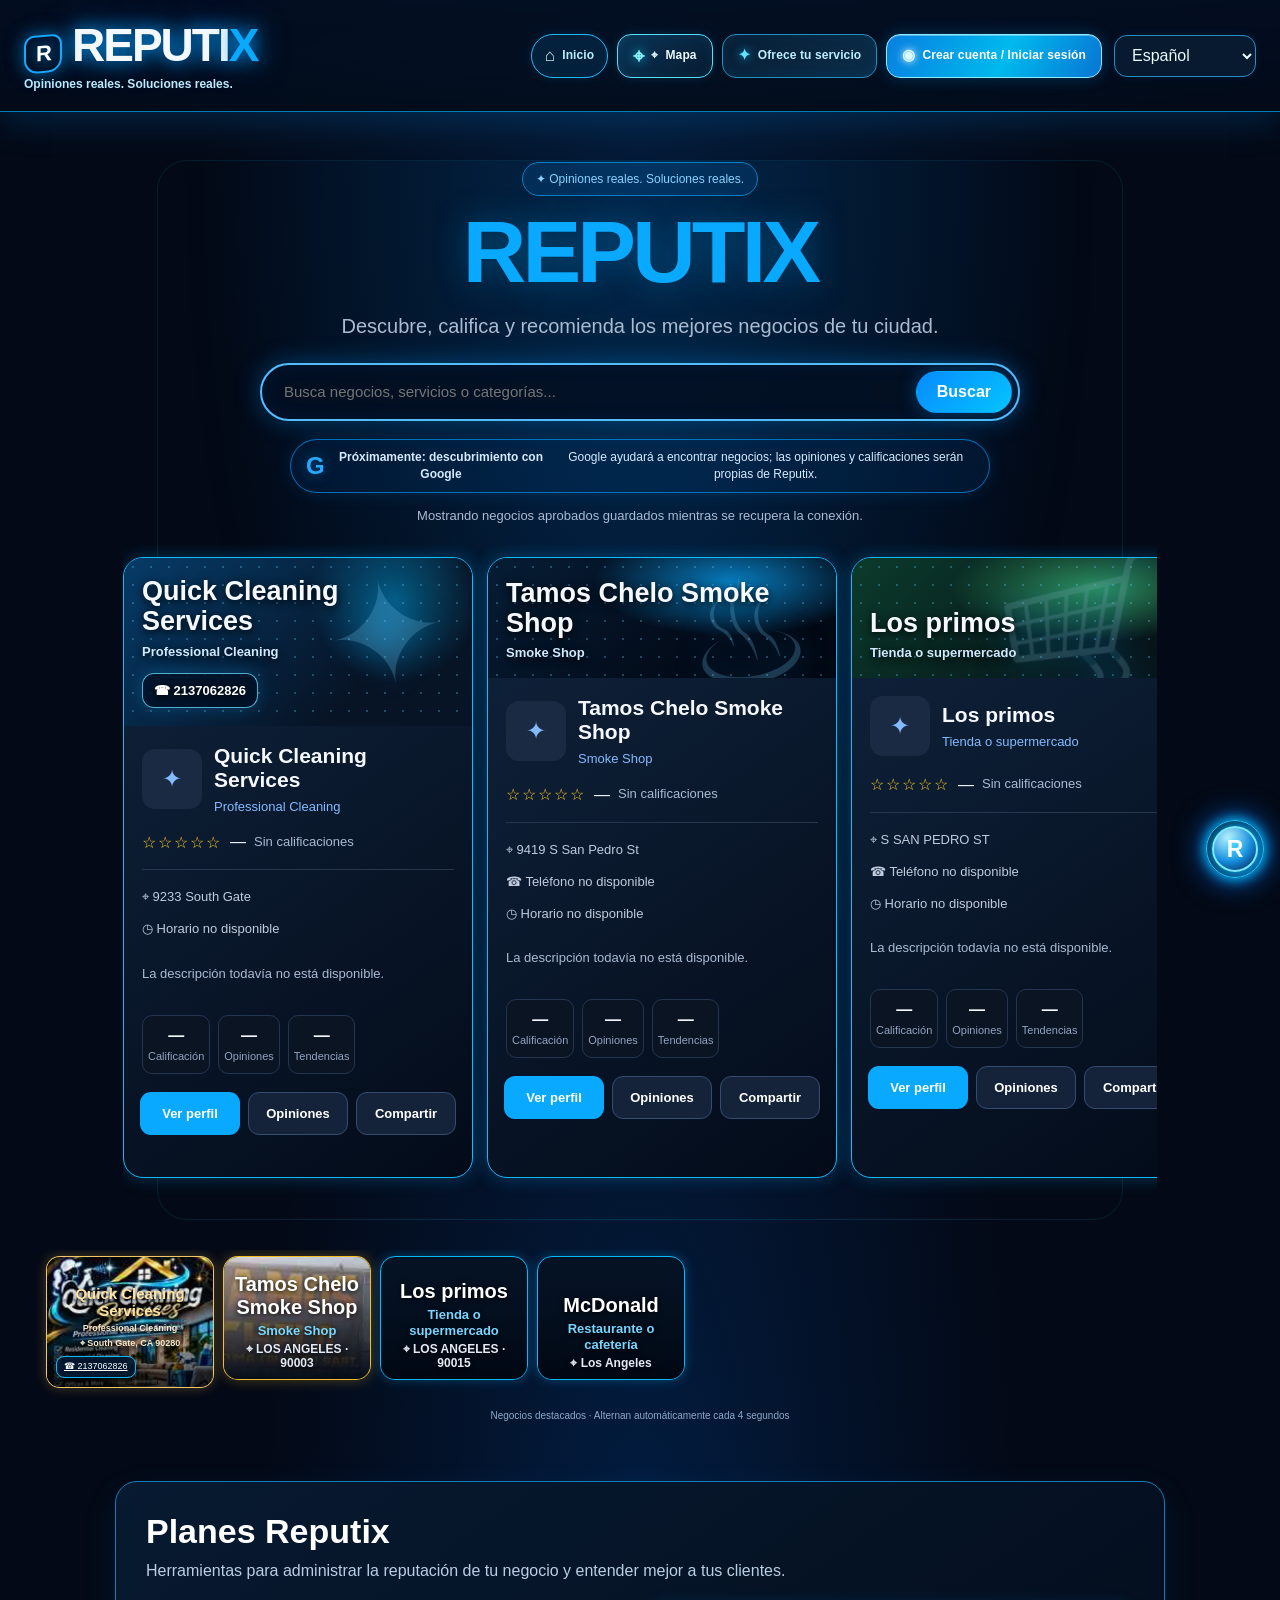
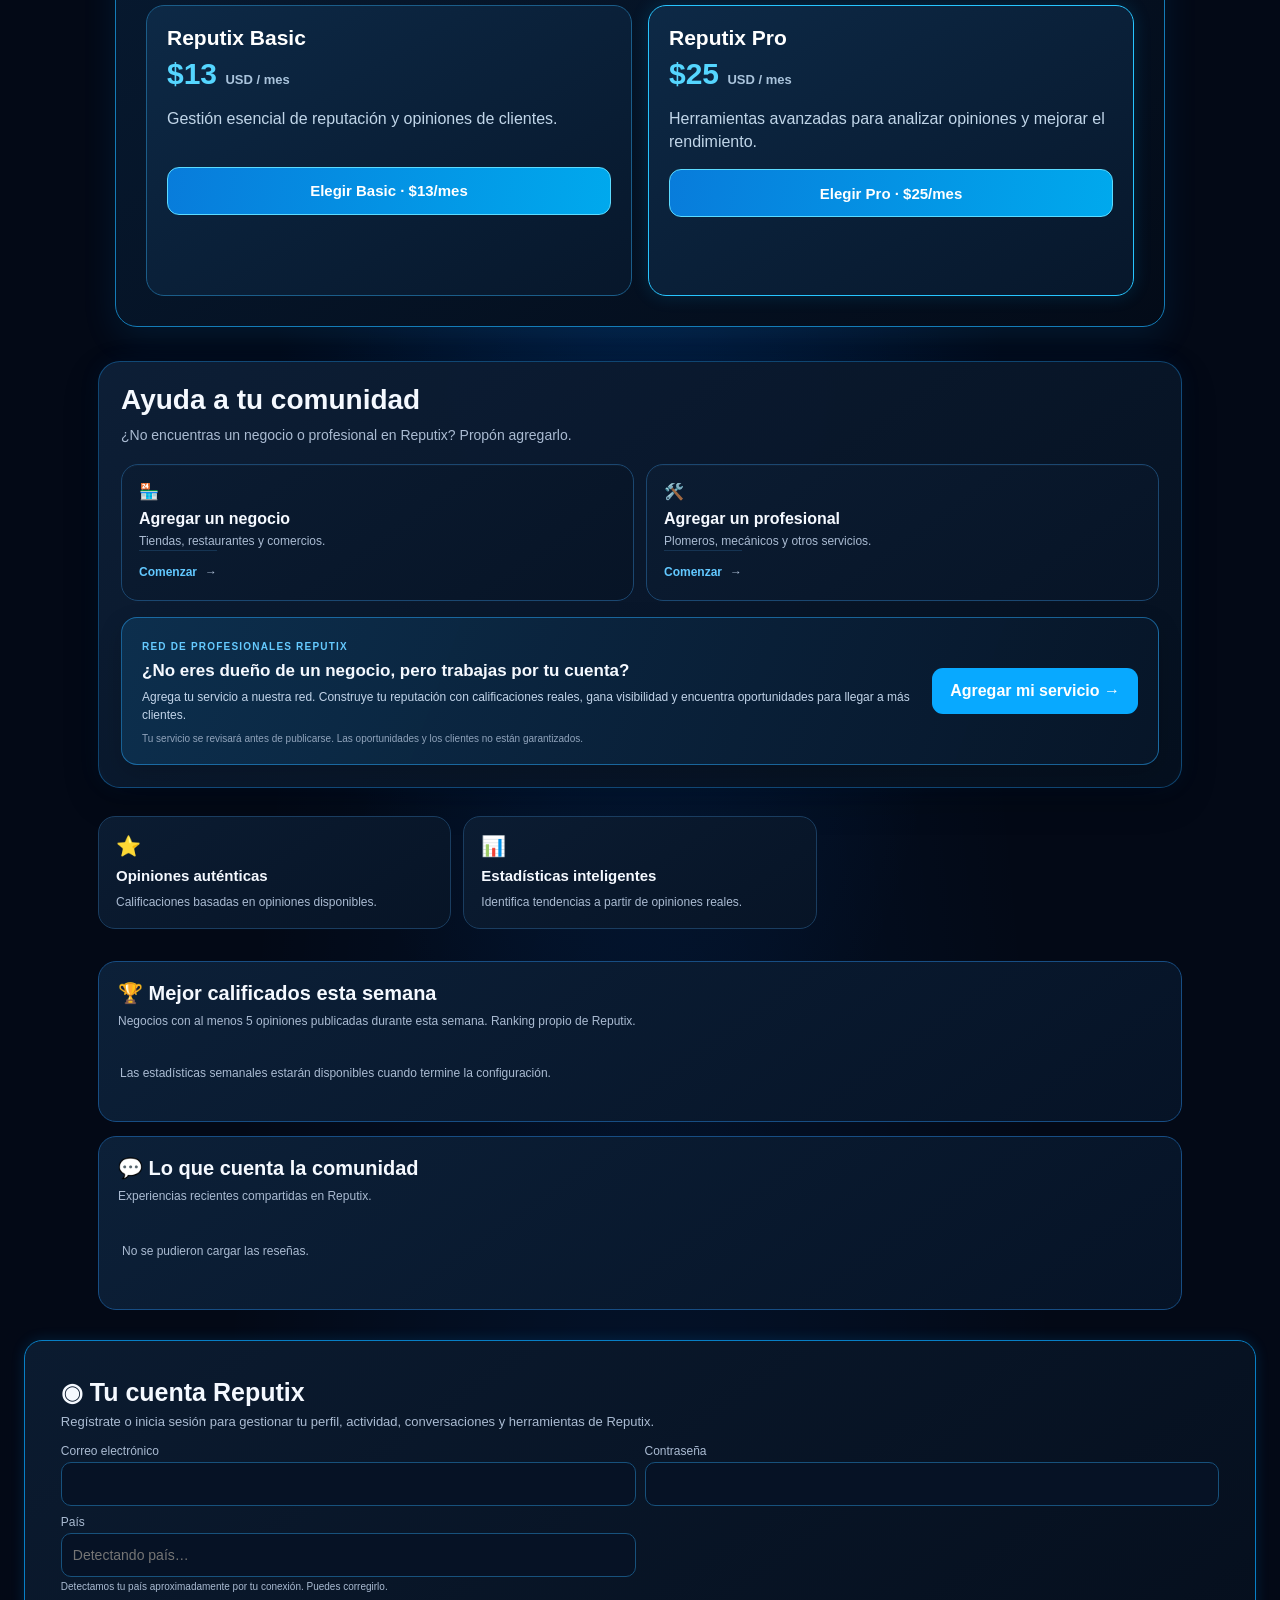
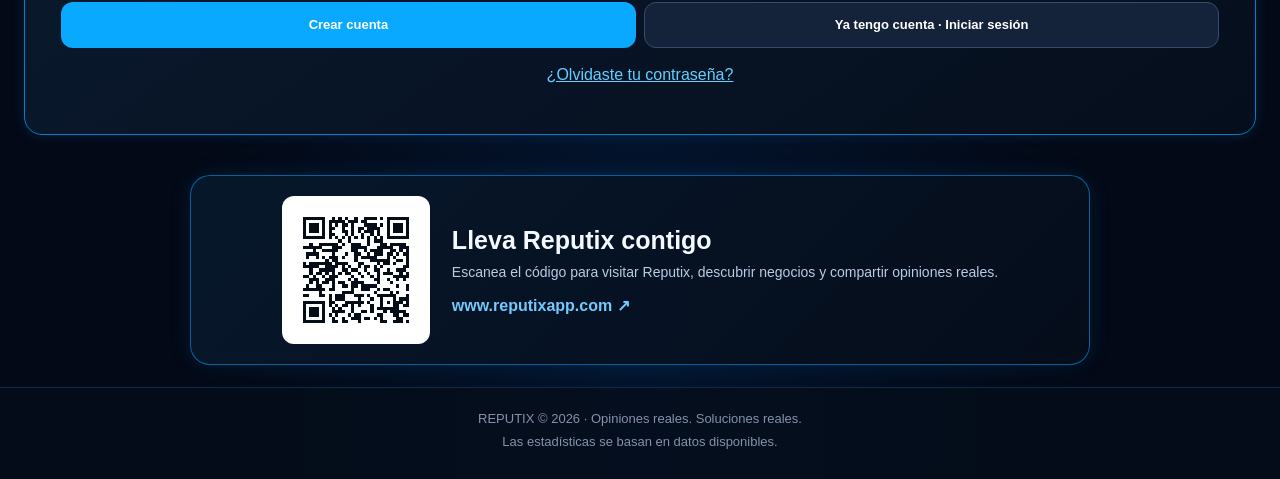
<file: business/69e31935-830c-4efe-9b42-e1565e481de1/index.html>
<!DOCTYPE html>
<html lang="es">
<head>
  <base href="/">
<meta charset="UTF-8">
<meta name="viewport" content="width=device-width, initial-scale=1">
<meta name="theme-color" content="#080d19">
<meta name="description" content="Restaurante o cafetería · Los Angeles">
  <link rel="canonical" href="https://www.reputixapp.com/business/69e31935-830c-4efe-9b42-e1565e481de1/">
  <meta name="robots" content="index,follow,max-image-preview:large">
  <meta property="og:type" content="website">
  <meta property="og:site_name" content="Reputix">
  <meta property="og:title" content="McDonald | Reputix">
  <meta property="og:description" content="Restaurante o cafetería · Los Angeles">
  <meta property="og:url" content="https://www.reputixapp.com/business/69e31935-830c-4efe-9b42-e1565e481de1/">
  <meta name="twitter:card" content="summary">
  <meta name="twitter:title" content="McDonald | Reputix">
  <meta name="twitter:description" content="Restaurante o cafetería · Los Angeles">
  <script type="application/ld+json">{"@context":"https://schema.org","@type":"WebSite","name":"Reputix","url":"https://www.reputixapp.com/","description":"Plataforma para descubrir negocios, consultar opiniones reales y compartir experiencias."}</script>
<script type="application/ld+json" id="reputix-business-structured-data">{"@context":"https://schema.org","@type":"LocalBusiness","name":"McDonald","url":"https://www.reputixapp.com/business/69e31935-830c-4efe-9b42-e1565e481de1/","additionalType":"Restaurante o cafetería","address":{"@type":"PostalAddress","streetAddress":"Main y Manchester av 101","addressLocality":"Los Angeles"}}</script>
<title>McDonald | Reputix</title>


<!-- REPUTIX_PAGES_BUILD: messaging-center-2026-11-09 -->

  <link rel="stylesheet" href="./styles.css?v=laptop-zoom-layout-fix-20261111-3">
  <style id="reputix-ai-inline-v6">
/* REPUTIX AI — interfaz renovada, compacta y adaptable */
.reputix-ai-fab{position:fixed!important;right:16px!important;bottom:22px!important;z-index:2147483000!important;display:flex!important;align-items:center!important;gap:11px!important;width:auto!important;max-width:calc(100vw - 28px)!important;padding:9px 14px 9px 9px!important;border:1.5px solid #27caff!important;border-radius:22px!important;background:linear-gradient(120deg,#06172c,#075da0)!important;color:#fff!important;box-shadow:0 0 14px #00bfff,0 0 32px #0077ff!important;cursor:pointer!important;text-align:left!important;animation:reputixAiPulse 3s ease-in-out infinite}
.reputix-ai-fab-orb{width:46px;height:46px;flex:0 0 46px;display:grid;place-items:center;border-radius:50%;border:2px solid #79eaff;background:radial-gradient(circle at 35% 25%,#c7f8ff,#168bdc 55%,#071c43);box-shadow:0 0 15px #00bfff}
.reputix-ai-fab-orb span{font-weight:900;font-size:23px;color:#fff;text-shadow:0 0 8px #00caff}
.reputix-ai-fab-copy strong,.reputix-ai-fab-copy small{display:block}.reputix-ai-fab-copy strong{font-size:14px}.reputix-ai-fab-copy small{font-size:11px;color:#b9eaff;margin-top:3px}.reputix-ai-fab-arrow{font-size:19px;color:#6ee8ff;margin-left:3px}
.reputix-ai-modal{position:fixed!important;inset:0!important;z-index:2147483001!important;display:grid!important;place-items:center!important;padding:14px!important;background:rgba(0,5,15,.86)!important;backdrop-filter:blur(10px)!important;overflow-y:auto!important}
.reputix-ai-modal[hidden]{display:none!important}
.reputix-ai-dialog{position:relative!important;isolation:isolate;width:min(100%,760px)!important;max-height:min(92dvh,900px)!important;overflow-y:auto!important;padding:clamp(17px,3vw,28px)!important;border:1.5px solid #20caff!important;border-radius:25px!important;background:radial-gradient(ellipse at 12% 4%,rgba(0,144,255,.18),transparent 38%),radial-gradient(ellipse at 90% 90%,rgba(0,119,255,.13),transparent 35%),linear-gradient(145deg,#061a32,#020916 75%)!important;color:#f4faff!important;box-shadow:0 0 0 1px rgba(0,181,255,.14),0 0 35px rgba(0,169,255,.35),inset 0 0 45px rgba(0,88,160,.12)!important}
.reputix-ai-dialog:before{content:"";position:absolute;inset:0;z-index:-1;pointer-events:none;border-radius:inherit;background:repeating-linear-gradient(145deg,transparent 0 38px,rgba(0,180,255,.025) 39px 40px)}
.reputix-ai-close{position:absolute;right:14px;top:13px;width:38px;height:38px;border-radius:50%;border:1.5px solid #20caff;background:#071a30;color:#fff;font-size:26px;line-height:1;cursor:pointer;box-shadow:0 0 12px rgba(0,190,255,.4)}
.reputix-ai-brand{display:flex;align-items:center;gap:18px;padding:4px 42px 18px 2px;min-height:145px}
.reputix-ai-mascot{position:relative;flex:0 0 118px;height:125px;display:flex;align-items:center;justify-content:center;flex-direction:column;filter:drop-shadow(0 0 13px rgba(0,177,255,.55))}
.ai-antenna{position:absolute;top:3px;width:3px;height:18px;background:#9cefff}.ai-antenna:after{content:"";position:absolute;top:-7px;left:-5px;width:12px;height:12px;border-radius:50%;background:#24d7ff;box-shadow:0 0 10px #00cfff}
.ai-face{position:relative;width:88px;height:62px;border:3px solid #6eeaff;border-radius:25px 25px 21px 21px;background:linear-gradient(145deg,#c5f6ff,#247cb9 38%,#071a38 78%);box-shadow:inset 0 0 15px #fff,0 0 18px #008dff;display:flex;align-items:center;justify-content:space-evenly}
.ai-face i{width:13px;height:17px;border-radius:50%;background:#16dfff;box-shadow:0 0 10px #00cfff}.ai-face b{position:absolute;bottom:9px;width:25px;height:5px;border-radius:8px;background:#d7faff}
.ai-body{width:49px;height:35px;margin-top:-2px;border-radius:8px 8px 15px 15px;border:2px solid #48cfff;background:linear-gradient(135deg,#d7faff,#167ac0 60%,#08234c);color:#fff;text-align:center;font-weight:900;font-size:22px;line-height:31px}
.reputix-ai-brand-copy{min-width:0}.reputix-ai-wordmark{font-size:clamp(25px,5vw,43px);font-weight:950;font-style:italic;letter-spacing:-1.8px;color:#f5fbff;line-height:1.08;text-shadow:0 0 12px rgba(0,174,255,.35)}.reputix-ai-wordmark em{font-style:italic;color:#05baff}.reputix-ai-brand-copy h2{margin:9px 0 3px;font-size:clamp(14px,2.6vw,19px);color:#f5faff}.reputix-ai-brand-copy p{margin:0;color:#22d9ff;font-size:clamp(12px,2.3vw,16px)}
.reputix-ai-tools{display:grid;grid-template-columns:repeat(5,minmax(0,1fr));gap:9px;margin:0 0 18px}
.reputix-ai-tools button{min-width:0;min-height:88px;padding:9px 4px;border:1px solid #155b91;border-radius:15px;background:linear-gradient(150deg,#10243e,#061225);color:#edf8ff;font-size:clamp(10px,1.8vw,13px);line-height:1.25;cursor:pointer;box-shadow:inset 0 0 14px rgba(0,140,255,.06);transition:border-color .18s,box-shadow .18s,transform .18s}
.reputix-ai-tools button:hover,.reputix-ai-tools button:focus-visible{border-color:#27d5ff;box-shadow:0 0 15px rgba(0,183,255,.4);transform:translateY(-2px)}
.reputix-ai-tools button span{display:block;font-size:29px;line-height:1.25;color:#61dfff;margin-bottom:5px}
.reputix-ai-welcome{display:flex;align-items:center;gap:13px;margin:0 0 15px;padding:13px 16px;border:1px solid #1379b9;border-radius:20px;background:linear-gradient(110deg,rgba(0,104,180,.2),rgba(5,28,53,.9));box-shadow:inset 0 0 18px rgba(0,158,255,.08)}
.reputix-ai-mini-bot{flex:0 0 47px;width:47px;height:47px;border-radius:50%;display:grid;place-items:center;border:2px solid #48d9ff;background:radial-gradient(circle at 35% 25%,#c4faff,#087ac5 60%,#061b3b);font-size:22px;font-weight:900;color:#fff;box-shadow:0 0 12px #008dff}
.reputix-ai-welcome strong{display:block;color:#16d9ff;font-size:20px}.reputix-ai-welcome p{margin:2px 0 0;color:#f0f7ff;font-size:clamp(13px,2.5vw,17px);line-height:1.4}
.reputix-ai-input-label{display:block;margin:0 0 6px;color:#a9d9f2;font-size:12px;font-weight:700;text-transform:uppercase;letter-spacing:.7px}
.reputix-ai-dialog textarea{display:block!important;box-sizing:border-box!important;width:100%!important;min-height:100px!important;max-height:180px!important;margin:0!important;padding:15px!important;border:1.5px solid #22caff!important;border-radius:17px!important;background:#0b1a30!important;color:#fff!important;font-size:16px!important;line-height:1.45!important;resize:vertical!important;box-shadow:0 0 13px rgba(0,171,255,.16)!important}
.reputix-ai-dialog textarea::placeholder{color:#8fa6bd}
.reputix-ai-status-row p{margin:8px 2px;color:#a9c5da;font-size:12px;line-height:1.4}
.reputix-ai-answer{margin:8px 0;padding:13px;border:1px solid #1c9bd5;border-radius:14px;background:#071a2d;color:#eaf8ff;white-space:pre-wrap;line-height:1.5}
.reputix-ai-suggestions{display:flex;gap:7px;flex-wrap:wrap;margin:10px 0 14px}
.reputix-ai-suggestions button{padding:7px 10px;border:1px solid #155b91;border-radius:20px;background:#081a2e;color:#bcecff;font-size:11px;cursor:pointer}
.reputix-ai-suggestions button:hover{border-color:#27caff}
.reputix-ai-submit{display:flex!important;align-items:center!important;justify-content:center!important;gap:10px!important;width:min(100%,340px)!important;min-height:54px!important;margin:0 auto!important;border:1.5px solid #63eaff!important;border-radius:17px!important;background:linear-gradient(110deg,#087ee4,#00a9f5)!important;color:#fff!important;font-size:17px!important;font-weight:800!important;box-shadow:0 0 16px rgba(0,172,255,.55)!important;cursor:pointer!important}
.reputix-ai-submit:disabled{opacity:.6;cursor:wait}.reputix-ai-submit span{font-size:20px}.reputix-ai-footnote{margin:12px 0 0!important;text-align:center;color:#6e9fbd!important;font-size:10px!important}
@media(min-width:561px){.reputix-ai-fab{width:58px!important;height:58px!important;max-width:58px!important;padding:5px!important;justify-content:center!important;gap:0!important;border-radius:50%!important}.reputix-ai-fab-copy,.reputix-ai-fab-arrow{display:none!important}}
@media(max-width:560px){.reputix-ai-modal{padding:9px!important}.reputix-ai-dialog{max-height:94dvh!important;padding:15px!important;border-radius:20px!important}.reputix-ai-brand{gap:10px;min-height:112px;padding-right:34px}.reputix-ai-mascot{flex-basis:77px;height:100px}.ai-face{width:68px;height:51px}.ai-body{width:40px;height:29px;line-height:25px;font-size:18px}.reputix-ai-tools{grid-template-columns:repeat(5,minmax(0,1fr));gap:5px;margin-bottom:12px}.reputix-ai-tools button{min-height:76px;padding:6px 2px;font-size:9px;border-radius:11px}.reputix-ai-tools button span{font-size:22px}.reputix-ai-welcome{padding:10px;gap:9px}.reputix-ai-mini-bot{flex-basis:39px;width:39px;height:39px}.reputix-ai-welcome strong{font-size:17px}.reputix-ai-dialog textarea{min-height:86px!important}.reputix-ai-fab{bottom:16px!important;right:12px!important}}
@media(max-width:370px){.reputix-ai-mascot{display:none}.reputix-ai-tools button{font-size:8px}.reputix-ai-tools button span{font-size:19px}}

/* Acceso rápido para volver al inicio */
.home-header-access{padding:9px 13px!important;border:1px solid #20baff!important;border-radius:22px!important;background:rgba(0,145,230,.13)!important;color:#bceeff!important;font-size:12px!important;font-weight:800!important;white-space:nowrap!important;cursor:pointer!important;box-shadow:0 0 10px rgba(0,174,255,.13)!important}
.home-header-access:hover,.home-header-access:focus-visible{background:rgba(0,145,230,.28)!important;box-shadow:0 0 13px rgba(0,190,255,.35)!important}
@media(max-width:600px){.home-header-access{padding:6px 7px!important;font-size:9px!important}}

/* El eslogan del encabezado también funciona como acceso al inicio */
header .home-tagline{display:inline-block!important;margin:2px 0 0!important;padding:2px 0!important;border:0!important;background:transparent!important;color:#bcecff!important;font:inherit!important;font-size:12px!important;font-weight:700!important;line-height:1.25!important;text-align:left!important;cursor:pointer!important;text-decoration:none!important}
header .home-tagline:hover,header .home-tagline:focus-visible{color:#39d4ff!important;text-shadow:0 0 10px rgba(0,190,255,.7)!important;outline:none!important}
header .home-tagline:focus-visible{outline:1px solid #20caff!important;outline-offset:4px!important;border-radius:4px!important}

header .home-tagline{display:inline-block!important;margin:2px 0 0!important;padding:2px 0!important;border:0!important;background:transparent!important;color:#bcecff!important;font-size:12px!important;font-weight:700!important;line-height:1.25!important;text-align:left!important;text-decoration:none!important;cursor:pointer!important}
header .home-tagline:hover,header .home-tagline:focus-visible{color:#39d4ff!important;text-shadow:0 0 10px rgba(0,190,255,.7)!important}
html{scroll-behavior:smooth}

/* Panel de estadísticas avanzadas Reputix */
.advanced-stats{max-width:1200px;margin:22px auto;padding:clamp(16px,3vw,26px);border:1px solid #087fc2;border-radius:22px;background:linear-gradient(145deg,#071b32,#030d1d);box-shadow:0 0 26px rgba(0,148,255,.13);color:#edf8ff;scroll-margin-top:20px}
.advanced-stats[hidden]{display:none!important}.advanced-stats-head{display:flex;justify-content:space-between;align-items:center;gap:14px;flex-wrap:wrap}.advanced-stats-kicker{font-size:10px;letter-spacing:1.7px;font-weight:900;color:#38caff}.advanced-stats-head h2{margin:6px 0;font-size:clamp(23px,4vw,32px)}.advanced-stats-head p,.advanced-stats-foot{margin:0;color:#a9c2dc;font-size:13px;line-height:1.5}
.advanced-stats-refresh{padding:9px 13px;border:1px solid #168ed0;border-radius:12px;background:#092847;color:#c9f1ff;font-weight:700}
.advanced-stats-status{margin:14px 0;color:#82cdec;font-size:12px}.advanced-stats-kpis{display:grid;grid-template-columns:repeat(4,minmax(0,1fr));gap:10px;margin:14px 0}
.advanced-kpi{padding:14px;border:1px solid #164b73;border-radius:15px;background:linear-gradient(145deg,#0d2946,#07182c)}.advanced-kpi strong{display:block;font-size:clamp(21px,4vw,30px);color:#4ccfff}.advanced-kpi span{display:block;margin-top:4px;color:#b5cbe0;font-size:11px}
.advanced-stats-grid{display:grid;grid-template-columns:1fr 1fr;gap:12px}.advanced-stats-card{min-width:0;padding:15px;border:1px solid #16466c;border-radius:16px;background:#07192d}.advanced-stats-card h3{margin:0 0 14px;font-size:15px;color:#e8f7ff}
.advanced-bars{height:180px;display:flex;align-items:flex-end;justify-content:space-around;gap:8px;padding:12px 4px 0;border-bottom:1px solid #2b5877;background:repeating-linear-gradient(to top,transparent 0 43px,rgba(66,159,211,.12) 44px 45px)}
.advanced-bar-item{height:100%;flex:1;display:flex;flex-direction:column;align-items:center;justify-content:flex-end;gap:6px;min-width:0}.advanced-bar-value{font-size:10px;color:#bdeaff}.advanced-bar{width:min(34px,70%);min-height:3px;border-radius:7px 7px 2px 2px;background:linear-gradient(180deg,#35d7ff,#0873d4);box-shadow:0 0 12px rgba(0,171,255,.25)}.advanced-bar-label{font-size:10px;color:#9db8d1}
.advanced-criteria{display:grid;gap:12px}.advanced-criterion-row{display:grid;grid-template-columns:minmax(90px,1fr) 2fr 34px;gap:8px;align-items:center;font-size:11px;color:#b8cee2}.advanced-criterion-track{height:9px;border-radius:9px;background:#142e49;overflow:hidden}.advanced-criterion-fill{height:100%;border-radius:9px;background:linear-gradient(90deg,#087de0,#32d8ff)}
.advanced-table-card{margin-top:12px}.advanced-table-scroll{overflow-x:auto}.advanced-stats-table{width:100%;border-collapse:collapse;font-size:12px}.advanced-stats-table th,.advanced-stats-table td{padding:11px 9px;text-align:left;border-bottom:1px solid #183b59}.advanced-stats-table th{color:#65d8ff;font-size:10px;text-transform:uppercase;letter-spacing:.7px}.advanced-stats-table td{color:#d9eafa}.advanced-stats-table td:last-child{white-space:nowrap;color:#68dfff}.advanced-stats-foot{margin-top:12px;font-size:10px}
#featureReviews,#featureStats{cursor:pointer;transition:border-color .2s,transform .2s,box-shadow .2s}#featureReviews:hover,#featureStats:hover,#featureReviews:focus-visible,#featureStats:focus-visible{border-color:#1bbcff;box-shadow:0 0 18px rgba(0,157,255,.2);transform:translateY(-2px);outline:none}
@media(max-width:650px){.advanced-stats-kpis{grid-template-columns:repeat(2,minmax(0,1fr))}.advanced-stats-grid{grid-template-columns:1fr}.advanced-stats{margin:16px 10px;padding:14px}.advanced-stats-card{padding:12px}}
  
/* Mantener Reputix AI accesible también dentro del área de propietarios. */
body.owner-auth-in-view .reputix-ai-fab{display:none!important;pointer-events:none!important}
</style>

<style id="reputix-stripe-plans">
.stripe-plans{max-width:1050px;margin:34px auto;padding:clamp(18px,3vw,30px);border:1px solid #147cb7;border-radius:22px;background:linear-gradient(145deg,#071a31,#030b18);color:#eff8ff;box-shadow:0 12px 34px rgba(0,135,220,.12)}
.stripe-plans h2{margin:0 0 8px;font-size:clamp(25px,4vw,34px);color:#fff}.stripe-plans-intro{margin:0 0 22px;color:#b9cfe3;line-height:1.5}
.stripe-plan-grid{display:grid;grid-template-columns:repeat(2,minmax(0,1fr));gap:16px}
.stripe-plan-card{padding:20px;border:1px solid #1b5d89;border-radius:18px;background:linear-gradient(150deg,#0d2946,#07172b)}
.stripe-plan-card.featured{border-color:#27c5ff;box-shadow:0 0 18px rgba(0,174,255,.16)}
.stripe-plan-card h3{margin:0 0 7px;font-size:21px;color:#fff}.stripe-plan-price{font-size:30px;font-weight:900;color:#55d6ff}.stripe-plan-period{font-size:13px;color:#aac4dc}
.stripe-plan-card p{min-height:44px;color:#c1d6e9;line-height:1.45}.stripe-plan-button{width:100%;min-height:48px;border:1px solid #5cdbff;border-radius:12px;background:linear-gradient(100deg,#087cdb,#00a9ed);color:#fff;font-size:15px;font-weight:800;cursor:pointer}.stripe-plan-button:disabled{opacity:.6;cursor:wait}
.stripe-checkout-status{min-height:22px;margin:14px 0 0;color:#a9d8f1;font-size:13px}
@media(max-width:620px){.stripe-plan-grid{grid-template-columns:1fr}.stripe-plan-card p{min-height:0}}
</style>

<style id="reputix-map-entry">
.map-header-access{display:inline-flex;align-items:center;justify-content:center;gap:6px;min-height:40px;padding:8px 13px;border:1px solid #20baff;border-radius:22px;background:linear-gradient(120deg,#06213b,#074c7c);color:#eafaff;text-decoration:none;font-size:13px;font-weight:850;white-space:nowrap;box-shadow:0 0 12px rgba(0,174,255,.18)}
.map-header-access:hover,.map-header-access:focus-visible{border-color:#62e6ff;box-shadow:0 0 16px rgba(0,190,255,.4);outline:none}
@media(max-width:600px){.map-header-access{min-height:34px;padding:6px 9px;font-size:11px}}
</style>
<style id="reputix-premium-header-buttons">
/* Accesos principales: acabado neón premium */
.header-actions{display:flex;align-items:center;justify-content:flex-end;gap:9px;flex-wrap:wrap}
.header-actions .independent-header-access,
.header-actions .map-header-access,
.header-actions .account-access{
 position:relative;isolation:isolate;display:inline-flex;align-items:center;justify-content:center;gap:7px;
 min-height:43px;padding:10px 15px;border-radius:14px;text-decoration:none;
 font-size:12px;font-weight:900;letter-spacing:.15px;white-space:nowrap;
 transition:transform .18s ease,box-shadow .18s ease,filter .18s ease;
}
.header-actions .independent-header-access{border:1px solid #18baff;color:#a9eaff;background:linear-gradient(145deg,#071b31,#092c49);box-shadow:inset 0 0 13px #00aaff12,0 0 12px #008cff25}
.header-actions .independent-header-access:before{content:"✦";font-size:15px;color:#61e5ff;text-shadow:0 0 10px #00baff}
.header-actions .map-header-access{border:1px solid #55e6ff;color:#fff;background:linear-gradient(135deg,#087bc0,#06345c 70%,#041a32);box-shadow:inset 0 0 12px #48dfff25,0 0 17px #00baff55}
.header-actions .map-header-access:before{content:"⌖";font-size:20px;line-height:12px;color:#8cf4ff;text-shadow:0 0 12px #00c8ff}
.header-actions .account-access{border:1px solid #8cecff;color:#fff;background:linear-gradient(115deg,#087fe0,#00b9ed 55%,#0875d3);box-shadow:inset 0 1px 0 #ffffff55,0 0 18px #009dff66}
.header-actions .account-access:before{content:"◉";font-size:15px;color:#d9fbff;text-shadow:0 0 9px #fff}
.header-actions .independent-header-access:hover,.header-actions .map-header-access:hover,.header-actions .account-access:hover{transform:translateY(-2px);filter:brightness(1.15);box-shadow:0 0 22px #00baff66}
.header-actions #language{min-height:41px;border:1px solid #278ec4!important;border-radius:12px!important;background:#071a30!important;color:#eafaff!important;padding:8px 10px!important;box-shadow:0 0 10px #008cff22}
@media(max-width:700px){
 header{align-items:flex-start!important;gap:9px!important}
 .header-actions{max-width:100%!important;flex:1 1 100%!important;display:grid!important;grid-template-columns:repeat(2,minmax(0,1fr));gap:7px!important}
 .header-actions .independent-header-access,.header-actions .map-header-access,.header-actions .account-access{width:100%;min-width:0;min-height:42px;padding:9px 7px;font-size:11px;white-space:normal;text-align:center}
 .header-actions #language{width:100%!important;min-height:42px;grid-column:1/-1}
}
@media(prefers-reduced-motion:reduce){.header-actions .independent-header-access,.header-actions .map-header-access,.header-actions .account-access{transition:none}}
</style>

<style id="reputix-customer-workspace">
.owner-area{max-width:1500px;width:100%;padding-left:clamp(12px,2.5vw,30px);padding-right:clamp(12px,2.5vw,30px)}
.owner-panel{padding:clamp(16px,2.5vw,30px)}
.private-space{width:100%;max-width:none;padding:clamp(18px,2.8vw,36px)}
.customer-workspace{width:100%;margin:22px 0 30px;padding:clamp(20px,3.2vw,38px);border:1px solid #168acb;border-radius:24px;background:radial-gradient(ellipse at 5% 0%,rgba(0,163,255,.17),transparent 36%),linear-gradient(145deg,#071d35,#061224 68%,#07182b);box-shadow:0 0 28px rgba(0,153,255,.15),inset 0 1px 0 rgba(123,220,255,.08);color:#eff9ff}
.customer-workspace[hidden]{display:none!important}
.customer-workspace-head{display:flex;align-items:center;justify-content:space-between;gap:18px;flex-wrap:wrap;margin-bottom:22px}
.customer-workspace-kicker{font-size:10px;letter-spacing:2px;font-weight:900;color:#43ceff}
.customer-workspace-head h3{margin:7px 0;color:#fff;font-size:clamp(26px,3.3vw,36px);letter-spacing:-.5px}
.customer-workspace-head p{margin:0;color:#b7cde1;font-size:14px;line-height:1.55;max-width:760px}
.customer-plan-chip{display:inline-flex;align-items:center;justify-content:center;min-height:42px;padding:10px 17px;border:1px solid #43caff;border-radius:999px;background:linear-gradient(135deg,#075083,#07375b);color:#dff8ff;font-size:12px;font-weight:900;letter-spacing:.7px;box-shadow:0 0 18px #009dff24}
.customer-workspace-overview{display:grid;grid-template-columns:minmax(230px,1.35fr) repeat(3,minmax(135px,.7fr));gap:12px;margin:0 0 24px}
.customer-plan-summary,.customer-stat-card{min-width:0;min-height:112px;padding:17px 18px;border:1px solid #18517a;border-radius:16px;background:linear-gradient(145deg,rgba(12,42,72,.95),rgba(6,23,41,.98))}
.customer-plan-summary{border-color:#238ec2;background:linear-gradient(135deg,rgba(7,68,105,.65),rgba(6,23,41,.98))}
.customer-summary-label{display:block;margin-bottom:9px;color:#61d9ff;font-size:10px;font-weight:900;letter-spacing:1.5px}
.customer-plan-summary strong{display:block;color:#fff;font-size:17px}
.customer-plan-summary p{margin:7px 0 0;color:#b7cde1;font-size:11px;line-height:1.5}
.customer-stat-card{display:flex;flex-direction:column;justify-content:center;gap:5px}
.customer-stat-card>span{color:#b8d0e6;font-size:11px;font-weight:700}
.customer-stat-card strong{color:#65d8ff;font-size:29px;line-height:1.1;font-variant-numeric:tabular-nums}
.customer-stat-card small{color:#88a9c4;font-size:10px}
.customer-workspace-toolbar{display:flex;align-items:center;justify-content:space-between;gap:16px;flex-wrap:wrap;margin:0 0 14px;padding-bottom:14px;border-bottom:1px solid rgba(83,166,210,.2)}
.customer-workspace-toolbar h4{margin:0 0 4px;color:#f4fbff;font-size:16px}
.customer-workspace-toolbar p{margin:0;color:#9fbad0;font-size:11px;line-height:1.45}
.customer-workspace-refresh-wrap{display:flex;align-items:flex-end;gap:10px;flex-wrap:wrap}
.customer-refresh-button{min-height:40px;padding:9px 14px;border:1px solid #238ec2;border-radius:11px;background:#082d4b;color:#dff8ff;font:inherit;font-size:12px;font-weight:800;cursor:pointer;transition:background .2s,border-color .2s,transform .2s}
.customer-refresh-button:hover{background:#0b4168;border-color:#56d7ff;transform:translateY(-1px)}
.customer-refresh-button:disabled{opacity:.6;cursor:wait;transform:none}
#customerWorkspaceStatus{min-width:110px;text-align:right}
.customer-workspace-grid{display:grid;grid-template-columns:repeat(6,minmax(0,1fr));gap:12px}
.customer-workspace-link{display:flex;min-width:0;min-height:118px;flex-direction:column;align-items:flex-start;justify-content:center;gap:8px;padding:17px;border:1px solid #18517a;border-radius:16px;background:linear-gradient(145deg,#0c2a48,#08192c);color:#f4fbff;text-decoration:none;transition:transform .18s,border-color .18s,box-shadow .18s,background .18s}
.customer-workspace-link:hover,.customer-workspace-link:focus-visible{transform:translateY(-2px);border-color:#42cfff;background:linear-gradient(145deg,#103b60,#09213a);box-shadow:0 0 18px #009cff35;outline:none}
.customer-workspace-link>span{display:grid;place-items:center;width:34px;height:34px;border:1px solid #236c98;border-radius:11px;background:#07395b;color:#72e0ff;font-size:19px}
.customer-workspace-link strong{font-size:13px;line-height:1.3}
.customer-workspace-link small{color:#b5cce0;font-size:10px;line-height:1.4}
.customer-workspace-link[hidden]{display:none!important}
@media(max-width:1100px){.customer-workspace-overview{grid-template-columns:repeat(4,minmax(0,1fr))}.customer-plan-summary{grid-column:1/-1}.customer-workspace-grid{grid-template-columns:repeat(3,minmax(0,1fr))}}
@media(max-width:680px){.owner-area{padding-left:10px;padding-right:10px}.private-space{padding:15px}.customer-workspace{padding:17px;border-radius:19px}.customer-workspace-head{align-items:flex-start}.customer-plan-chip{min-height:36px}.customer-workspace-overview{grid-template-columns:repeat(3,minmax(0,1fr));gap:8px}.customer-plan-summary{grid-column:1/-1}.customer-stat-card{min-height:98px;padding:12px}.customer-stat-card strong{font-size:24px}.customer-workspace-grid{grid-template-columns:repeat(2,minmax(0,1fr));gap:9px}.customer-workspace-link{min-height:105px;padding:13px}.customer-workspace-toolbar{align-items:flex-start}.customer-workspace-refresh-wrap{width:100%;align-items:center;justify-content:space-between}.customer-refresh-button{flex:1}#customerWorkspaceStatus{max-width:48%;font-size:10px}}
@media(max-width:380px){.customer-workspace-overview{grid-template-columns:1fr 1fr}.customer-plan-summary{grid-column:1/-1}.customer-workspace-grid{grid-template-columns:1fr}.customer-workspace-link{min-height:86px;display:grid;grid-template-columns:36px minmax(0,1fr);align-content:center;column-gap:10px}.customer-workspace-link>span{grid-row:span 2}.customer-workspace-link small{grid-column:2}}
</style>


<style id="reputix-private-area-separation">
.private-area-groups{display:grid;grid-template-columns:minmax(0,1fr);gap:22px;margin-top:18px}
.private-module-group{min-width:0;padding:clamp(14px,2.5vw,22px);border:1px solid #15547d;border-radius:20px;background:linear-gradient(145deg,rgba(7,27,49,.88),rgba(3,12,25,.96));box-shadow:inset 0 0 24px rgba(0,145,220,.045)}
.customer-module-group{border-color:#146b9d}
.owner-module-group{border-color:#8b6a25;background:linear-gradient(145deg,rgba(37,29,12,.25),rgba(3,12,25,.97))}
.private-module-heading{margin:0 0 15px;padding:0 0 13px;border-bottom:1px solid rgba(83,166,210,.22)}
.private-module-heading>span{font-size:10px;font-weight:900;letter-spacing:1.4px;color:#4ed3ff}
.owner-module-group .private-module-heading>span{color:#e7c36c}
.private-module-heading h3{margin:6px 0 4px;color:#f4faff;font-size:clamp(18px,3vw,23px)}
.private-module-heading p{margin:0;color:#a9c2d8;font-size:12px;line-height:1.45}
.private-module-grid{display:grid;grid-template-columns:repeat(2,minmax(0,1fr));gap:12px}
.private-module-grid>.private-wide{grid-column:1/-1}
.owner-module-grid .private-tile{border-color:#765d2a}
@media(max-width:620px){.private-module-grid{grid-template-columns:1fr}.private-module-grid>.private-wide{grid-column:auto}}
</style>

<style id="reputix-elegant-mobile-navigation-20261112">
/* Navegación principal refinada: jerarquía clara, controles equilibrados y accesibles. */
header{gap:clamp(14px,2vw,28px)!important}
header>.header-actions{display:flex;align-items:center;justify-content:flex-end;gap:9px;flex-wrap:wrap}
.header-actions .home-header-access,
.header-actions .map-header-access,
.header-actions .independent-header-access,
.header-actions .account-access{
  box-sizing:border-box;position:relative;display:inline-flex;align-items:center;justify-content:center;
  gap:7px;min-height:44px;padding:10px 15px;border-radius:14px;text-decoration:none;
  font-size:12px;font-weight:850;letter-spacing:.12px;line-height:1.25;text-align:center;
  white-space:nowrap;transition:transform .18s ease,box-shadow .18s ease,filter .18s ease;
}
.header-actions .home-header-access{border:1px solid #35cfff;color:#fff;background:linear-gradient(135deg,#087fda,#00a9ed);box-shadow:inset 0 1px 0 #ffffff55,0 0 17px #009dff55}
.header-actions .home-header-access>span:first-child{font-size:17px;color:#d9faff}
.header-actions .map-header-access{border:1px solid #55dfff;color:#eafaff;background:linear-gradient(145deg,#0a3456,#071a30);box-shadow:inset 0 0 12px #48dfff12,0 0 11px #00baff22}
.header-actions .independent-header-access{border:1px solid #238fc3;color:#bdeeff;background:linear-gradient(145deg,#081e35,#0a2d49);box-shadow:inset 0 0 13px #00aaff12}
.header-actions .independent-header-access:before{content:"✦";font-size:15px;color:#61e5ff}
.header-actions .account-access{border:1px solid #8cecff;color:#fff;background:linear-gradient(115deg,#087fe0,#00b9ed 55%,#0875d3);box-shadow:inset 0 1px 0 #ffffff55,0 0 16px #009dff44}
.header-actions .home-header-access:hover,.header-actions .map-header-access:hover,
.header-actions .independent-header-access:hover,.header-actions .account-access:hover{
  transform:translateY(-2px);filter:brightness(1.12);box-shadow:0 0 19px #00baff55
}
.header-actions #language{width:auto!important;min-width:142px;min-height:42px;padding:8px 13px!important;border:1px solid #278ec4!important;border-radius:13px!important;background:#071a30!important;color:#eafaff!important;box-shadow:0 0 10px #008cff18}
.mobile-map-shortcut{box-sizing:border-box;width:min(100%,760px);min-height:58px;margin:18px auto 8px!important;padding:14px 18px!important;border:1px solid #36d8ff!important;border-radius:18px!important;background:linear-gradient(110deg,#07345a,#075b91 58%,#06375f)!important;color:#fff!important;text-decoration:none!important;font-size:clamp(13px,2vw,17px)!important;font-weight:900!important;letter-spacing:.25px;box-shadow:inset 0 1px 0 #ffffff24,0 0 18px #009dff30!important}
.mobile-map-shortcut .map-symbol{font-size:23px!important;color:#79edff!important}
.hero-center .search{margin-bottom:10px}
@media(max-width:700px){
  header{display:grid!important;grid-template-columns:minmax(0,1fr)!important;align-items:stretch!important;gap:13px!important;padding:15px 18px 16px!important}
  header>div:first-child{width:100%;text-align:left}
  header .logo{font-size:clamp(25px,7vw,31px)!important}
  header .home-tagline{font-size:12px!important}
  header>.header-actions{display:grid!important;width:100%!important;max-width:none!important;grid-template-columns:repeat(2,minmax(0,1fr))!important;gap:8px!important}
  .header-actions .home-header-access,.header-actions .map-header-access,
  .header-actions .independent-header-access,.header-actions .account-access{
    width:100%!important;min-width:0!important;min-height:48px!important;padding:9px 7px!important;
    border-radius:14px!important;font-size:clamp(11px,2.8vw,13px)!important;white-space:normal!important
  }
  .header-actions #language{grid-column:1/-1;justify-self:center;width:min(100%,190px)!important;min-width:0!important;min-height:43px!important;text-align:center}
  .mobile-map-shortcut{display:flex!important;align-items:center;justify-content:center;gap:10px;margin:15px auto 8px!important;min-height:56px}
  .hero{padding-top:17px!important}
  .hero-center .search{margin-top:18px!important}
}
@media(min-width:701px){
  .header-actions #language{margin-left:3px}
  .mobile-map-shortcut{display:none!important}
}
@media(prefers-reduced-motion:reduce){
  .header-actions .home-header-access,.header-actions .map-header-access,
  .header-actions .independent-header-access,.header-actions .account-access{transition:none}
}
</style>

<style id="reputix-official-qr-20261112">
.reputix-qr-section{display:flex;align-items:center;justify-content:center;gap:22px;max-width:900px;margin:26px auto 22px;padding:20px;border:1px solid rgba(0,166,255,.55);border-radius:20px;background:linear-gradient(135deg,rgba(7,24,44,.98),rgba(5,13,27,.98));box-shadow:0 0 22px rgba(0,145,255,.12)}
.reputix-qr-image{display:block;width:148px;height:148px;flex:0 0 148px;padding:8px;border-radius:12px;background:#fff;image-rendering:pixelated}
.reputix-qr-copy{min-width:0}.reputix-qr-copy h2{margin:0 0 7px;color:#f4f8ff;font-size:clamp(19px,3vw,25px)}.reputix-qr-copy p{margin:0 0 12px;color:#b9cce3;line-height:1.55;font-size:14px}.reputix-qr-link{display:inline-flex;align-items:center;gap:7px;color:#72caff;font-weight:800;text-decoration:none;overflow-wrap:anywhere}.reputix-qr-link:hover{text-decoration:underline}
@media(max-width:560px){.reputix-qr-section{margin:18px 12px;padding:15px;gap:14px}.reputix-qr-image{width:112px;height:112px;flex-basis:112px}.reputix-qr-copy p{font-size:12px}}
</style>
</head>

<body id="pageTop">
<button class="reputix-ai-fab" id="reputixAiFab" type="button" aria-label="Abrir Reputix AI">
  <span class="reputix-ai-fab-orb" aria-hidden="true"><span>R</span></span>
  <span class="reputix-ai-fab-copy"><strong>✦ Reputix AI</strong><small>Tu asistente inteligente</small></span>
  <span class="reputix-ai-fab-arrow" aria-hidden="true">↗</span>
</button>
<div class="reputix-ai-modal" id="reputixAiModal" hidden>
  <section class="reputix-ai-dialog" role="dialog" aria-modal="true" aria-labelledby="publicAiTitle">
    <button class="reputix-ai-close" id="publicAiClose" type="button" aria-label="Cerrar">×</button>
    <div class="reputix-ai-brand">
      <div class="reputix-ai-mascot" aria-hidden="true"><span class="ai-antenna"></span><span class="ai-face"><i></i><i></i><b></b></span><span class="ai-body">R</span></div>
      <div class="reputix-ai-brand-copy"><div class="reputix-ai-wordmark" id="publicAiTitle">REPUTIX <em>AI</em></div><h2>Tu asistente inteligente de negocios</h2><p>Encuentra, compara, opina y resuelve dudas.</p></div>
    </div>
    <nav class="reputix-ai-tools" aria-label="Accesos rápidos">
      <button type="button" data-ai-prompt="Ayúdame a buscar negocios en mi zona."><span>⌕</span>Buscar<br>negocios</button>
      <button type="button" data-ai-prompt="Muéstrame cómo encontrar negocios con buenas opiniones."><span>▥</span>Ver<br>opiniones</button>
      <button type="button" data-ai-prompt="Quiero comparar negocios y sus opiniones."><span>⚖</span>Comparar<br>opciones</button>
      <button type="button" data-ai-prompt="Dame recomendaciones para elegir un buen negocio."><span>✧</span>Recomendaciones<br>IA</button>
      <button type="button" data-ai-prompt="Explícame cómo funciona Reputix."><span>?</span>Cómo<br>funciona</button>
    </nav>
    <div class="reputix-ai-welcome">
      <span class="reputix-ai-mini-bot" aria-hidden="true">R</span>
      <div><strong>¡Hola!</strong><p>Soy Reputix AI, tu asistente inteligente. ¿Qué necesitas consultar hoy?</p></div>
    </div>
    <label class="reputix-ai-input-label" for="publicAiPrompt">Escribe tu consulta</label>
    <textarea id="publicAiPrompt" maxlength="2000" placeholder="Escribe tu pregunta aquí..."></textarea>
    <div class="reputix-ai-status-row"><p id="publicAiStatus" aria-live="polite">Estoy aquí para ayudarte a descubrir mejores negocios.</p></div>
    <div id="publicAiAnswer" class="reputix-ai-answer" hidden></div>
    <div class="reputix-ai-suggestions">
      <button type="button" data-ai-prompt="¿Qué negocios tienen mejores calificaciones?">☆ Mejores calificaciones</button>
      <button type="button" data-ai-prompt="¿Cómo puedo comparar negocios?">Comparar negocios</button>
      <button type="button" data-ai-prompt="¿Cómo puedo dejar una opinión?">Dejar una opinión</button>
    </div>
    <button class="reputix-ai-submit" id="publicAiAsk" type="button"><span>➤</span> Preguntar a la IA</button>
    <p class="reputix-ai-footnote">Reputix · Opiniones reales. Soluciones reales.</p>
  </section>
</div>

<header>
  <div>
    <div class="logo">REPUTI<span>X</span></div>
    <a class="tag home-tagline" id="tagline" href="#pageTop" aria-label="Volver al inicio" title="Volver al inicio">Opiniones reales. Soluciones reales.</a>
  </div>
  <nav class="header-actions" aria-label="Navegación principal">
    <a class="home-header-access" href="#pageTop" aria-current="page"><span aria-hidden="true">⌂</span> <span class="nav-label" data-nav-label="home">Inicio</span></a>
    <a class="map-header-access" href="./mapa.html" aria-label="Abrir mapa de negocios">⌖ <span>Mapa</span></a>
    <button class="independent-header-access" type="button" id="independentHeaderBtn">Ofrece tu servicio</button>
    <button class="account-access" type="button" id="accountAccessBtn">Crear cuenta / Iniciar sesión</button>
    <select id="language" aria-label="Language" style="width:auto">
      <option value="es">Español</option>
      <option value="en">English</option>
    </select>
  </div>
</header>

<style id="reputix-mobile-map-shortcut">
.mobile-map-shortcut{display:none}
@media(max-width:700px){.mobile-map-shortcut{display:flex;align-items:center;justify-content:center;gap:9px;margin:12px 14px 0;padding:12px 16px;border:1px solid #22caff;border-radius:14px;background:linear-gradient(110deg,#07345a,#075b91);color:#fff;text-decoration:none;font-weight:900;box-shadow:0 0 16px #009dff35}.mobile-map-shortcut .map-symbol{font-size:21px;color:#70eaff}}
</style>
<main>
<section class="hero">
  <div class="discovery-strip" id="topDiscoveryRail" aria-label="Negocios destacados">
<article class="business-tile quick-cleaning-tile">
  <img class="tile-photo" src="/assets/quick-cleaning-card.jpg" alt="Quick Cleaning Services">
  <div class="tile-heading"><div class="tile-business-name">Quick Cleaning Services</div><div class="tile-business-category">Professional Cleaning</div><div class="tile-business-location">⌖ South Gate, CA 90280</div></div>
  <div class="tile-contacts"><a class="tile-contact" href="tel:+12137062826">☎ (213) 706-2826</a><a class="tile-contact instagram" href="https://www.instagram.com/carolinacunaconche/" target="_blank" rel="noopener noreferrer">◎ Instagram</a><a class="tile-contact facebook" href="https://www.facebook.com/profile.php?id=61596415769895" target="_blank" rel="noopener noreferrer">f Facebook</a></div>
</article>
<article class="business-tile tamos-chelo-tile">
  <img class="tile-photo" src="/assets/tamos-chelo-card.jpg" alt="Tamos Chelo">
  <div class="tile-heading"><div class="tile-business-name">Tamos Chelo Smoke Shop</div><div class="tile-business-category">Smoke Shop</div><div class="tile-business-location">⌖ Los Angeles, CA 90003</div></div>
</article>
<article class="business-tile">
  <div class="tile-heading"><div class="tile-business-name">Los primos</div><div class="tile-business-category">Tienda o supermercado</div><div class="tile-business-location">⌖ Los Angeles, CA 90015</div></div>
</article>
<article class="business-tile">
  <div class="tile-heading"><div class="tile-business-name">McDonald</div><div class="tile-business-category">Restaurante o cafetería</div><div class="tile-business-location">⌖ Los Angeles</div></div>
</article></div>
  <div class="hero-layout">
    <aside class="edge-rail" id="leftDiscoveryRail" aria-label="Negocios cercanos"></aside>
    <div class="hero-center">
      <div class="pill" id="pill">✦ Opiniones reales. Soluciones reales.</div>
      <h1 id="headline"><span class="accent">REPUTIX</span></h1>
      <p class="intro" id="intro">Descubre, califica y recomienda los mejores negocios de tu ciudad.</p>
      <form class="search" id="searchForm">
        <input id="business" type="search" placeholder="Busca negocios, servicios o categorías..." aria-label="Buscar negocios, servicios o categorías" required>
        <button class="primary" id="searchButton" type="submit">Buscar</button>
      </form>
      <a class="mobile-map-shortcut" href="./mapa.html"><span class="map-symbol">⌖</span> <span data-map-cta>ABRIR MAPA DE NEGOCIOS</span> <span aria-hidden="true">→</span></a>
      <div class="google-discovery">
        <span class="google-mark">G</span>
        <strong id="googleDiscoveryTitle">Próximamente: descubrimiento con Google</strong>
        <span id="googleDiscoveryNote">Google ayudará a encontrar negocios; las opiniones y calificaciones serán propias de Reputix.</span>
      </div>
      <p class="notice" id="notice" aria-live="polite">Busca un negocio para ver sus resultados.</p>
      <section class="results" id="results"></section>
    </div>
    <aside class="edge-rail" id="rightDiscoveryRail" aria-label="Más negocios"></aside>
  </div>
  <div class="discovery-strip" id="bottomDiscoveryRail" aria-label="Más negocios">
<article class="business-tile quick-cleaning-tile">
  <img class="tile-photo" src="/assets/quick-cleaning-card.jpg" alt="Quick Cleaning Services">
  <div class="tile-heading"><div class="tile-business-name">Quick Cleaning Services</div><div class="tile-business-category">Professional Cleaning</div><div class="tile-business-location">⌖ South Gate, CA 90280</div></div>
  <div class="tile-contacts"><a class="tile-contact" href="tel:+12137062826">☎ (213) 706-2826</a><a class="tile-contact instagram" href="https://www.instagram.com/carolinacunaconche/" target="_blank" rel="noopener noreferrer">◎ Instagram</a><a class="tile-contact facebook" href="https://www.facebook.com/profile.php?id=61596415769895" target="_blank" rel="noopener noreferrer">f Facebook</a></div>
</article>
<article class="business-tile tamos-chelo-tile">
  <img class="tile-photo" src="/assets/tamos-chelo-card.jpg" alt="Tamos Chelo">
  <div class="tile-heading"><div class="tile-business-name">Tamos Chelo Smoke Shop</div><div class="tile-business-category">Smoke Shop</div><div class="tile-business-location">⌖ Los Angeles, CA 90003</div></div>
</article>
<article class="business-tile">
  <div class="tile-heading"><div class="tile-business-name">Los primos</div><div class="tile-business-category">Tienda o supermercado</div><div class="tile-business-location">⌖ Los Angeles, CA 90015</div></div>
</article>
<article class="business-tile">
  <div class="tile-heading"><div class="tile-business-name">McDonald</div><div class="tile-business-category">Restaurante o cafetería</div><div class="tile-business-location">⌖ Los Angeles</div></div>
</article></div>
  <p class="carousel-status" id="carouselStatus">Negocios destacados · Carrusel automático</p>
</section>


<section class="stripe-plans" id="reputixPlans">
  <h2 id="plansTitle">Planes Reputix</h2>
  <p class="stripe-plans-intro" id="plansIntro">Herramientas para administrar la reputación de tu negocio y entender mejor a tus clientes.</p>
  <div class="stripe-plan-grid">
    <article class="stripe-plan-card">
      <h3>Reputix Basic</h3>
      <div class="stripe-plan-price">$13 <span class="stripe-plan-period">USD / mes</span></div>
      <p id="basicPlanDesc">Gestión esencial de reputación y opiniones de clientes.</p>
      <button class="stripe-plan-button" type="button" data-reputix-checkout="basic" id="basicCheckoutButton" onclick="window.reputixStartCheckout('basic')">Elegir Basic · $13/mes</button><p class="stripe-checkout-status" id="basicCheckoutStatus" role="status" aria-live="polite"></p>
    </article>
    <article class="stripe-plan-card featured">
      <h3>Reputix Pro</h3>
      <div class="stripe-plan-price">$25 <span class="stripe-plan-period">USD / mes</span></div>
      <p id="proPlanDesc">Herramientas avanzadas para analizar opiniones y mejorar el rendimiento.</p>
      <button class="stripe-plan-button" type="button" data-reputix-checkout="pro" id="proCheckoutButton" onclick="window.reputixStartCheckout('pro')">Elegir Pro · $25/mes</button><p class="stripe-checkout-status" id="proCheckoutStatus" role="status" aria-live="polite"></p>
    </article>
  </div>
  
</section>

<section class="community">
  <div class="community-panel">
    <h2 id="communityTitle">Ayuda a tu comunidad</h2>
    <p class="community-intro" id="communityIntro">
      ¿No encuentras un negocio o profesional en Reputix? Propón agregarlo.
    </p>
    <div class="community-options">
      <button type="button" class="community-option" id="addBusinessChoice" aria-expanded="false">
        🏪 <strong id="addBusinessTitle">Agregar un negocio</strong>
        <span id="addBusinessDesc">Tiendas, restaurantes y comercios.</span>
        <span class="option-action" id="addBusinessAction">Comenzar <span aria-hidden="true">→</span></span>
      </button>
      <button type="button" class="community-option" id="addProChoice" aria-expanded="false">
        🛠️ <strong id="addProTitle">Agregar un profesional</strong>
        <span id="addProDesc">Plomeros, mecánicos y otros servicios.</span>
        <span class="option-action" id="addProAction">Comenzar <span aria-hidden="true">→</span></span>
      </button>
    </div>
    <section class="independent-join" aria-labelledby="independentJoinTitle">
      <div class="independent-join-copy">
        <span class="independent-join-kicker" id="independentJoinKicker">RED DE PROFESIONALES REPUTIX</span>
        <h3 id="independentJoinTitle">¿No eres dueño de un negocio, pero trabajas por tu cuenta?</h3>
        <p id="independentJoinText">Agrega tu servicio a nuestra red. Construye tu reputación con calificaciones reales, gana visibilidad y encuentra oportunidades para llegar a más clientes.</p>
        <small id="independentJoinNote">Tu perfil o servicio se revisará antes de publicarse. Las oportunidades y los clientes no están garantizados.</small>
      </div>
      <button type="button" class="primary independent-join-button" id="independentJoinBtn">Agregar mi servicio <span aria-hidden="true">→</span></button>
    </section>
    <div id="communityFormWrap" hidden></div>
  </div>
</section>

<section class="features" aria-label="Herramientas de Reputix">
  <button type="button" class="feature" id="featureReviews">
    <div>⭐</div><h3 id="f2">Opiniones auténticas</h3>
    <p id="fd2">Calificaciones basadas en opiniones disponibles.</p>
  </button>
  <button type="button" class="feature" id="featureStats">
    <div>📊</div><h3 id="f3">Estadísticas inteligentes</h3>
    <p id="fd3">Identifica tendencias a partir de opiniones reales.</p>
  </button>
</section>

<section class="advanced-stats" id="advancedStatsDashboard" hidden aria-labelledby="advancedStatsTitle">
  <div class="advanced-stats-head">
    <div><span class="advanced-stats-kicker">REPUTIX · DATA INSIGHTS</span><h2 id="advancedStatsTitle">Estadísticas avanzadas</h2><p>Indicadores calculados a partir de opiniones publicadas.</p></div>
    <button type="button" class="advanced-stats-refresh" id="advancedStatsRefresh">↻ Actualizar</button>
  </div>
  <p class="advanced-stats-status" id="advancedStatsStatus" aria-live="polite">Preparando datos reales…</p>
  <div class="advanced-stats-kpis" id="advancedStatsKpis"></div>
  <div class="advanced-stats-grid">
    <article class="advanced-stats-card"><h3>Actividad · últimos 7 días</h3><div id="advancedWeeklyChart" class="advanced-bars"></div></article>
    <article class="advanced-stats-card"><h3>Promedio por criterio</h3><div id="advancedCriteriaChart" class="advanced-criteria"></div></article>
  </div>
  <article class="advanced-stats-card advanced-table-card"><h3>Negocios con más opiniones</h3><div class="advanced-table-scroll"><table class="advanced-stats-table"><thead><tr><th>Negocio</th><th>Opiniones</th><th>Promedio</th></tr></thead><tbody id="advancedBusinessRows"><tr><td colspan="3">Cargando…</td></tr></tbody></table></div></article>
  <p class="advanced-stats-foot">Los resultados dependen de las reseñas publicadas disponibles. No se muestran datos inventados.</p>
</section>


<section class="insights-wrap" id="reputixInsights">
  <section class="insight-panel" id="weeklyRankingPanel">
    <h2 id="weeklyTitle">🏆 Mejor calificados esta semana</h2>
    <p class="insight-subtitle" id="weeklySubtitle">Negocios con al menos 5 opiniones publicadas durante esta semana. Ranking propio de Reputix.</p>
    <div class="ranking-list" id="weeklyRankingList"><p class="insight-empty">Preparando estadísticas…</p></div>
  </section>
  <section class="insight-panel" id="reviewTickerPanel">
    <h2 id="tickerTitle">💬 Lo que cuenta la comunidad</h2>
    <p class="insight-subtitle" id="tickerSubtitle">Experiencias recientes compartidas en Reputix.</p>
    <div class="review-ticker" id="reviewTicker"><p class="insight-empty">Cargando reseñas publicadas…</p></div>
  </section>
</section>

<section class="owner-area" id="ownerArea">
  <section class="owner-panel">
    <h2 id="ownerTitle">◉ Tu cuenta Reputix</h2>
    <p class="owner-copy" id="ownerIntro">Regístrate o inicia sesión para gestionar tu perfil, actividad, conversaciones y herramientas de Reputix.</p>
    <form id="ownerAuthForm">
      <div class="owner-grid">
        <label class="owner-field"><span id="ownerEmailLabel">Correo electrónico</span><input id="ownerEmail" type="email" autocomplete="email" required></label>
        <label class="owner-field"><span id="ownerPasswordLabel">Contraseña</span><input id="ownerPassword" type="password" autocomplete="current-password" required></label>
        <label class="owner-field"><span id="ownerCountryLabel">País</span><input id="ownerCountry" type="text" autocomplete="country-name" maxlength="80" placeholder="Detectando país…"><small id="ownerCountryHelp">Detectamos tu país aproximadamente por tu conexión. Puedes corregirlo.</small></label>
      </div>
      <div class="owner-actions">
        <button class="primary" type="button" id="ownerSignUp">Crear cuenta</button>
        <button class="secondary" type="button" id="ownerSignIn">Ya tengo cuenta · Iniciar sesión</button>
        <button class="secondary" type="button" id="ownerSignOut" hidden>Cerrar sesión</button>
      </div>
      <p style="margin:10px 0 0;text-align:center">
        <button type="button" id="ownerForgotPassword" style="background:none;border:0;padding:8px;color:#65cfff;text-decoration:underline;font:inherit;cursor:pointer">¿Olvidaste tu contraseña?</button>
      </p>
    </form>
    <section id="ownerPasswordResetPanel" hidden style="margin:14px 0;padding:16px;border:1px solid #17669a;border-radius:14px;background:rgba(12,35,61,.72)">
      <h3 id="ownerPasswordResetTitle" style="margin:0 0 8px;color:#fff">Crear una contraseña nueva</h3>
      <p id="ownerPasswordResetHelp" style="margin:0 0 12px;color:#b8cbe0">Escribe y confirma tu nueva contraseña.</p>
      <label class="owner-field"><span id="ownerNewPasswordLabel">Nueva contraseña</span><input id="ownerNewPassword" type="password" autocomplete="new-password" minlength="8"></label>
      <label class="owner-field"><span id="ownerConfirmPasswordLabel">Confirmar contraseña</span><input id="ownerConfirmPassword" type="password" autocomplete="new-password" minlength="8"></label>
      <button class="primary" type="button" id="ownerSaveNewPassword" style="width:100%;margin-top:12px">Guardar nueva contraseña</button>
    </section>
    <p class="owner-message" id="ownerAuthMessage" aria-live="polite"></p>
    <p id="ownerCountryDisplay" class="owner-copy" hidden></p>
    <section class="private-space" id="privateSpace" hidden>
      <div class="private-space-head">
        <div><span class="private-kicker">REPUTIX · ÁREA PRIVADA</span><h2 id="privateWelcome">Mi espacio</h2><p id="privateIntro">Tu actividad y tus negocios en un solo lugar.</p></div>
        <span class="private-active" id="privateStatus">● Cuenta activa</span>
      </div>
      <section id="ownerSubscriptionCard" class="private-tile private-wide" hidden>
      <h3 id="ownerSubscriptionTitle">Tu plan Reputix</h3>
      <p id="ownerSubscriptionDetails" class="owner-copy" aria-live="polite">Consultando tu suscripción…</p>
      <div class="owner-actions"><button type="button" class="secondary" id="ownerSubscriptionPlans">Ver planes</button></div>
    </section>
    <section id="customerWorkspace" class="customer-workspace" hidden aria-labelledby="customerWorkspaceTitle">
      <div class="customer-workspace-head">
        <div class="customer-workspace-heading">
          <span class="customer-workspace-kicker">REPUTIX · MEMBER CENTER</span>
          <h3 id="customerWorkspaceTitle">Tu escritorio Reputix</h3>
          <p id="customerWorkspaceIntro">Tu centro personal para administrar tu actividad y tus herramientas.</p>
        </div>
        <div class="customer-plan-chip" id="customerWorkspacePlan">PLAN ACTIVO</div>
      </div>
      <div class="customer-workspace-overview">
        <section class="customer-plan-summary" aria-label="Estado de suscripción">
          <span class="customer-summary-label" id="customerPlanSummaryLabel">TU MEMBRESÍA</span>
          <strong id="customerWorkspacePlanDetail">Suscripción activa</strong>
          <p id="customerWorkspaceRenewal">Tu acceso se verifica con el estado de tu suscripción.</p>
        </section>
        <article class="customer-stat-card">
          <span id="customerStatReviewsLabel">Mis opiniones</span>
          <strong id="customerStatReviews">—</strong>
          <small id="customerStatReviewsNote">Opiniones enviadas</small>
        </article>
        <article class="customer-stat-card">
          <span id="customerStatPostsLabel">Publicaciones</span>
          <strong id="customerStatPosts">—</strong>
          <small id="customerStatPostsNote">Actividad comunitaria</small>
        </article>
        <article class="customer-stat-card">
          <span id="customerStatComplaintsLabel">Mis reclamos</span>
          <strong id="customerStatComplaints">—</strong>
          <small id="customerStatComplaintsNote">Solicitudes enviadas</small>
        </article>
      </div>
      <div class="customer-workspace-toolbar">
        <div><h4 id="customerWorkspaceActionsTitle">Accesos rápidos</h4><p id="customerWorkspaceFoot">Tus herramientas se habilitan según tu suscripción activa.</p></div>
        <div class="customer-workspace-refresh-wrap">
          <button type="button" class="customer-refresh-button" id="customerWorkspaceRefresh">↻ <span id="customerWorkspaceRefreshLabel">Actualizar escritorio</span></button>
          <p id="customerWorkspaceStatus" role="status" aria-live="polite"></p>
        </div>
      </div>
      <nav class="customer-workspace-grid" aria-label="Accesos del escritorio Reputix">
        <a class="customer-workspace-link" href="#privateProfileTitle"><span aria-hidden="true">◉</span><strong id="customerLinkProfile">Mi perfil</strong><small id="customerLinkProfileNote">Datos y preferencias</small></a>
        <a class="customer-workspace-link" href="#privateOwnReviewsTitle"><span aria-hidden="true">★</span><strong id="customerLinkReviews">Mis opiniones</strong><small id="customerLinkReviewsNote">Consulta tus reseñas</small></a>
        <a class="customer-workspace-link" href="#privateMessagesTitle"><span aria-hidden="true">✉</span><strong id="customerLinkMessages">Mensajes</strong><small id="customerLinkMessagesNote">Conversaciones con negocios</small></a>
        <a class="customer-workspace-link" href="#privateComplaintsTitle"><span aria-hidden="true">▤</span><strong id="customerLinkComplaints">Mis reclamos</strong><small id="customerLinkComplaintsNote">Seguimiento de solicitudes</small></a>
        <a class="customer-workspace-link" href="#privatePostsTitle"><span aria-hidden="true">✎</span><strong id="customerLinkPosts">Publicaciones</strong><small id="customerLinkPostsNote">Comparte con la comunidad</small></a>
        <a class="customer-workspace-link" href="#searchForm"><span aria-hidden="true">⌖</span><strong id="customerLinkDiscover">Descubrir negocios</strong><small id="customerLinkDiscoverNote">Buscar y explorar negocios</small></a>
        <a class="customer-workspace-link" id="customerLinkAI" href="#reputixAiTitle" hidden><span aria-hidden="true">✦</span><strong id="customerLinkAITitle">Reputix AI</strong><small id="customerLinkAINote">Asistente inteligente Pro</small></a>
      </nav>
    </section>
    <div class="private-grid private-area-groups">
      <section class="private-module-group customer-module-group" aria-labelledby="customerModulesTitle">
        <div class="private-module-heading"><span>REPUTIX · CUSTOMER</span><h3 id="customerModulesTitle">Espacio de cliente</h3><p id="customerModulesIntro">Tu perfil, conversaciones y actividad en Reputix.</p></div>
        <div class="private-module-grid">
        <article class="private-tile"><span class="private-icon">◉</span><h3 id="privateProfileTitle">Mi perfil</h3><p id="privateProfileDesc">Datos y configuración</p><div id="privateProfileContent"></div><button class="secondary private-action" type="button" id="privateProfileAction">Editar perfil</button></article>
        
        
        <article class="private-tile"><span class="private-icon">◌</span><h3 id="privateMessagesTitle">Mensajes</h3><p id="privateMessagesDesc">Comunicación con clientes</p><div id="privateMessagesContent">
          <div class="message-compose">
            <strong>Contactar un negocio</strong>
            <label class="owner-field"><span>Negocio</span><select id="messageBusiness"><option value="">Selecciona un negocio aprobado</option></select></label>
            <label class="owner-field"><span>Asunto</span><input id="messageSubject" maxlength="160" placeholder="Consulta sobre un producto o servicio"></label>
            <label class="owner-field"><span>Mensaje</span><textarea id="messageFirstBody" rows="3" maxlength="5000" placeholder="Escribe tu mensaje..." ></textarea></label>
            <button class="primary" type="button" id="messageStartButton">Enviar mensaje</button>
            <p class="owner-message" id="messageStatus" aria-live="polite"></p>
          </div>
          <div class="message-inbox"><strong>Bandeja de entrada</strong><div id="messageConversationList"></div></div>
          <div class="message-thread" id="messageThread" hidden>
            <strong id="messageThreadTitle">Conversación</strong>
            <div id="messageThreadItems"></div>
            <form id="messageReplyForm">
              <label class="owner-field"><span>Tu respuesta</span><textarea id="messageReplyBody" rows="3" maxlength="5000" required></textarea></label>
              <button class="primary" type="submit" id="messageReplyButton">Responder</button>
            </form>
          </div>
        </div><button class="secondary private-action" type="button" id="privateMessagesAction">Abrir mensajes</button></article>
        <article class="private-tile private-wide"><span class="private-icon">▤</span><h3 id="privateComplaintsTitle">Reclamos</h3><p id="privateComplaintsDesc">Seguimiento de tus solicitudes y respuestas.</p>
          <form id="customerComplaintForm" class="customer-complaint-form">
            <label class="owner-field"><span id="customerComplaintBusinessLabel">Negocio</span><select id="customerComplaintBusiness" required><option value="">Cargando negocios aprobados…</option></select></label>
            <label class="owner-field"><span id="customerComplaintTextLabel">Describe lo ocurrido</span><textarea id="customerComplaintText" rows="4" maxlength="5000" minlength="10" required placeholder="Cuéntanos qué sucedió y cuándo…"></textarea></label>
            <button class="primary" type="submit" id="customerComplaintSubmit">Enviar reclamo</button>
            <p class="owner-message" id="customerComplaintStatus" role="status" aria-live="polite"></p>
          </form>
          <div id="privateComplaintsContent"></div><button class="secondary private-action" type="button" id="privateComplaintsAction">Ver mis reclamos</button></article>
        
        <article class="private-tile private-wide"><h3 id="privateOwnReviewsTitle">Mis opiniones</h3><p id="privateOwnReviewsDesc">Consulta el estado de las opiniones que has enviado.</p><div id="privateOwnReviewsContent" aria-live="polite"></div><button class="secondary private-action" type="button" id="privateOwnReviewsAction">Actualizar opiniones</button></article>
        <article class="private-tile private-wide"><h3 id="privatePostsTitle">Mis publicaciones</h3><form id="privatePostForm"><label class="owner-field"><span id="privatePostLabel">Comparte algo con la comunidad</span><textarea id="privatePostBody" rows="3" maxlength="5000" required></textarea></label><button class="primary" type="submit" id="privatePostSubmit">Publicar</button><p class="owner-message" id="privatePostMessage" aria-live="polite"></p></form><div id="privatePostsList"></div></article>
        <article class="private-tile private-wide"><h3 id="privateDiscoverTitle">Descubre otros negocios</h3><p id="privateDiscoverDesc">Sugerencias, tendencias y recomendaciones de Reputix.</p><div id="privateDiscoverContent"></div></article>
        <article class="private-tile private-wide ai-assistant-panel" hidden>
          <div class="ai-assistant-head">
            <span class="private-icon">✦</span>
       

     <div><h3 id="reputixAiTitle">Asistente Reputix AI</h3><p id="reputixAiIntro">Pregunta sobre cómo usar Reputix, entender opiniones y analizar información disponible.</p></div>
          </div>
          <form id="reputixAiForm" class="ai-assistant-form">
            <label class="owner-field"><span id="reputixAiPromptLabel">¿En qué te puedo ayudar?</span><textarea id="reputixAiPrompt" rows="3" maxlength="2000" required placeholder="Escribe tu pregunta..."></textarea></label>
            <button class="primary" type="submit" id="reputixAiSend">Preguntar a Reputix AI</button>
          </form>
          <p class="owner-message" id="reputixAiStatus" aria-live="polite"></p>
          <div class="ai-assistant-answer" id="reputixAiAnswer" hidden></div>
        </article>
        </div>
      </section>
      <section class="private-module-group owner-module-group" id="ownerToolsSection" aria-labelledby="ownerModulesTitle" hidden>
        <div class="private-module-heading"><span>REPUTIX · BUSINESS OWNER</span><h3 id="ownerModulesTitle">Gestión de negocio</h3><p id="ownerModulesIntro">Herramientas de propietarios y representantes verificados.</p></div>
        <div class="private-module-grid owner-module-grid">
          <article class="private-tile"><span class="private-icon">▣</span><h3 id="privateBusinessTitle">Mis negocios</h3><p id="privateBusinessDesc">Administración y estadísticas</p><div id="privateBusinessContent"></div><button class="secondary private-action" type="button" id="privateBusinessAction">Solicitar acceso a un negocio</button></article>
          <article class="private-tile private-wide"><span class="private-icon">☆</span><h3 id="privateReviewsTitle">Opiniones de mis clientes</h3><p id="privateReviewsDesc">Comentarios y calificaciones</p><div id="privateReviewsContent"></div><button class="secondary private-action" type="button" id="privateReviewsAction">Actualizar opiniones</button></article>
          <article class="private-tile private-wide" id="ownerMessagesModule">
            <span class="private-icon">✉</span>
            <h3 id="ownerMessagesTitle">Mensajes de clientes</h3>
            <p id="ownerMessagesDesc">Lee y responde conversaciones relacionadas con tus negocios verificados.</p>
            <button class="secondary private-action" type="button" id="ownerMessagesRefresh">Actualizar bandeja</button>
            <div class="message-inbox" id="ownerMessageList" aria-live="polite"></div>
            <div class="message-thread" id="ownerMessageThread" hidden>
              <strong id="ownerMessageThreadTitle">Conversación</strong>
              <div id="ownerMessageThreadItems"></div>
              <form id="ownerMessageReplyForm">
                <label class="owner-field"><span id="ownerMessageReplyLabel">Tu respuesta</span><textarea id="ownerMessageReplyBody" rows="3" maxlength="5000" required></textarea></label>
                <button class="primary" type="submit" id="ownerMessageReplyButton">Responder</button>
                <p class="owner-message" id="ownerMessageReplyStatus" role="status" aria-live="polite"></p>
              </form>
            </div>
          </article>
        </div>
      </section>
    </div>
    <div id="ownerClaimArea" hidden>
      <div class="divider"></div>
      <h3 id="claimTitle">Solicitar acceso al negocio</h3>
      <p class="owner-copy" id="claimIntro">Selecciona el negocio y explica brevemente cómo puedes demostrar que eres su propietario o representante autorizado. La solicitud será revisada.</p>
      <form id="ownerClaimForm">
        <div class="owner-grid">
          <label class="owner-field full"><span>Negocio</span>
            <input type="hidden" id="claimBusiness" name="business_id" value="">
            <button type="button" id="claimBusinessOpen" class="claim-business-picker-trigger">Selecciona un negocio</button>
          </label>
          <div id="claimBusinessModal" class="claim-business-picker-overlay" hidden>
            <section class="claim-business-picker-dialog" role="dialog" aria-modal="true" aria-labelledby="claimBusinessModalTitle">
              <div class="claim-business-picker-head"><div><small>REPUTIX · NEGOCIOS</small><h3 id="claimBusinessModalTitle">Selecciona un negocio</h3></div><button type="button" id="claimBusinessClose" class="claim-business-picker-close" aria-label="Cerrar">×</button></div>
              <div class="claim-business-picker-search"><input id="claimBusinessSearch" type="search" autocomplete="off" placeholder="Buscar negocio…"></div>
              <div id="claimBusinessOptions" class="claim-business-picker-list" role="listbox"></div>
            </section>
          </div>
          <label class="owner-field full"><span>¿Qué relación tienes con este negocio?</span>
            <select id="claimRelationship" required>
              <option value="owner">Soy propietario/a</option>
              <option value="partner">Soy socio/a</option>
              <option value="manager">Soy administrador/a o encargado/a</option>
              <option value="independent_worker">Trabajo por cuenta propia / independiente</option>
              <option value="new_entrepreneur">Estoy comenzando mi emprendimiento</option>
            </select>
          </label>
          <label class="owner-field full"><span>¿Qué deseas acreditar?</span>
            <select id="claimLevel" required>
              <option value="activity">Que realizo esta actividad o trabajo</option>
              <option value="business_responsible">Que administro o represento este negocio</option>
              <option value="owner">Que soy propietario/a del negocio</option>
            </select>
          </label>
          <label class="owner-field full"><span>¿Qué pruebas puedes compartir?</span>
            <select id="claimEvidenceType" required>
              <option value="multiple">Varias pruebas</option>
              <option value="work_photos">Fotos de trabajos realizados</option>
              <option value="customer_references">Referencias de clientes</option>
              <option value="business_social">Redes sociales del negocio (opcional)</option>
              <option value="phone_or_email">Teléfono o correo comercial</option>
              <option value="storefront_photos">Fotos del local, vehículo o equipo</option>
              <option value="business_documents">Documentos comerciales (si existen)</option>
              <option value="written_statement">Explicación y declaración personal</option>
            </select>
          </label>
          <label class="owner-field full"><span>Explica tu actividad y cómo podemos comprobarla</span>
            <textarea id="claimEvidence" rows="4" maxlength="1200" required placeholder="Cuéntanos qué trabajo realizas, desde cuándo, qué relación tienes con el negocio y qué pruebas puedes presentar. No necesitas tener licencia comercial para solicitar una revisión de actividad."></textarea>
          </label>
          <label class="owner-field full"><span>Enlaces opcionales (no necesitas redes sociales)</span>
            <textarea id="claimEvidenceLinks" rows="2" maxlength="1000" placeholder="Pega enlaces separados por coma (Instagram, Facebook, fotos, portafolio...)"></textarea>
          </label>
        </div>
        <p class="owner-copy">Reputix revisará cada solicitud. Las pruebas ayudan a confirmar la actividad, pero enviar una solicitud no concede automáticamente la propiedad ni acceso a estadísticas privadas.</p>
        <div class="owner-actions"><button class="primary" type="submit" id="claimSubmit">Enviar solicitud</button></div>
      </form>
      <p class="owner-message" id="ownerClaimMessage" aria-live="polite"></p>
      <div id="ownerDashboard" hidden>
        <div class="divider"></div>
        <h3 id="dashboardTitle">Tus estadísticas</h3>
        <div id="ownerDashboardList"></div>
        <p class="owner-insight" id="ownerDashboardNote">Los datos se calculan únicamente con opiniones publicadas. Los patrones por horario requieren un mínimo de 3 opiniones en cada franja.</p>
      </div>
      <section id="adminReviewModerationPanel" hidden>
        <div class="divider"></div>
        <h3 id="adminReviewModerationTitle">🤖 Moderación inteligente de opiniones</h3>
        <p class="admin-warning" id="adminReviewModerationWarning">La IA solo recomienda prioridades. Ninguna opinión se publica ni se rechaza automáticamente.</p>
        <button type="button" class="secondary" id="adminReviewModerationRefresh">Actualizar análisis</button>
        <p class="owner-message" id="adminReviewModerationStatus" aria-live="polite"></p>
        <div id="adminReviewModerationList"></div>
      </section>
      <section id="adminAdsPanel" hidden>
        <div class="divider"></div>
        <h3>📣 Reputix Ads · Administración</h3>
        <p class="admin-warning">Reputix conserva el 100% de los ingresos publicitarios. Los anuncios no alteran opiniones, calificaciones ni estadísticas. Los cobros reales se habilitarán después de conectar y verificar la cuenta de pagos de Reputix.</p>
        <div class="owner-grid">
          <div class="owner-field"><strong>Campañas registradas</strong><div id="adsTotalCount">—</div></div>
          <div class="owner-field"><strong>Campañas activas</strong><div id="adsActiveCount">—</div></div>
          <div class="owner-field"><strong>Impresiones</strong><div id="adsImpressionCount">—</div></div>
          <div class="owner-field"><strong>Clics</strong><div id="adsClickCount">—</div></div>
        </div>
        <h4>Crear campaña publicitaria</h4>
        <form id="reputixAdsForm">
          <div class="owner-grid">
            <label class="owner-field full"><span>Negocio aprobado</span><select id="adsBusiness" required><option value="">Cargando negocios…</option></select></label>
            <label class="owner-field"><span>Título del anuncio</span><input id="adsTitle" maxlength="120" minlength="3" required></label>
            <label class="owner-field"><span>Presupuesto (USD)</span><input id="adsBudget" type="number" min="0" step="0.01" value="50" required></label>
            <label class="owner-field full"><span>Descripción</span><textarea id="adsDescription" rows="3" maxlength="1000"></textarea></label>
            <label class="owner-field full"><span>Enlace de destino (opcional)</span><input id="adsDestination" type="url" placeholder="https://…"></label>
            <label class="owner-field"><span>Ubicación</span><select id="adsPlacement"><option value="business_carousel">Carrusel de negocios</option><option value="discovery_feed">Feed de descubrimiento</option><option value="category_featured">Destacado por categoría</option></select></label>
            <label class="owner-field"><span>Fecha de inicio (opcional)</span><input id="adsStarts" type="datetime-local"></label>
            <label class="owner-field"><span>Fecha de término (opcional)</span><input id="adsEnds" type="datetime-local"></label>
          </div>
          <div class="owner-actions"><button class="primary" id="adsCreateButton" type="submit">Guardar para revisión</button><button class="secondary" id="adsRefreshButton" type="button">Actualizar campañas</button></div>
          <p class="owner-message" id="adsAdminMessage" aria-live="polite"></p>
        </form>
        <h4>Campañas y resultados</h4>
        <div id="reputixAdsCampaignList"></div>
        <p class="owner-copy">Pagos: pendientes de activar. Para cobrar campañas conectaremos Stripe a una cuenta comercial de Reputix y configuraremos el depósito bancario del titular.</p>
      </section>
      <section id="adminClaimsPanel" hidden>
        <div class="divider"></div>
        <h3>Revisión inteligente de negocios</h3>
        <p class="admin-warning">La IA analiza integridad y consistencia de las propuestas. No verifica existencia, identidad ni propiedad y nunca aprueba automáticamente.</p>
        <button class="secondary" id="adminBusinessModerationRefresh" type="button">Actualizar negocios pendientes</button>
        <p id="adminBusinessModerationStatus" class="owner-message" aria-live="polite"></p>
        <div id="adminBusinessModerationList"></div>
        <div class="divider"></div>
        <h3 id="adminClaimsTitle">🛡️ Revisión administrativa</h3>
        <p class="admin-warning" id="adminClaimsWarning">Solo verifica una solicitud cuando hayas comprobado la identidad y una prueba válida de relación con el negocio. No aceptes únicamente una declaración escrita.</p>
        <div id="adminClaimsList"></div>
      </section>
      <section id="adminAiAgentsPanel" hidden>
        <div class="divider"></div>
        <h3>🤖 Centro de agentes Reputix</h3>
        <p class="admin-warning">Los agentes preparan análisis y recomendaciones. Toda tarea nueva requiere aprobación humana; ejecutar una tarea no autoriza cambios automáticos en producción.</p>
        <div class="owner-grid">
          <div class="owner-field"><strong>Backend</strong><div id="aiAgentsBackendStatus">Comprobando…</div></div>
          <div class="owner-field"><strong>OpenAI</strong><div id="aiAgentsOpenAIStatus">Comprobando…</div></div>
          <div class="owner-field"><strong>Modelo</strong><div id="aiAgentsModelStatus">—</div></div>
          <div class="owner-field"><strong>Modo</strong><div id="aiAgentsModeStatus">—</div></div>
        </div>
        <div class="owner-actions"><button class="secondary" id="aiAgentsRefresh" type="button">Actualizar agentes y tareas</button></div>
        <p class="owner-message" id="aiAgentsStatus" aria-live="polite"></p>
        <h4>Especialistas conectados</h4><div id="aiAgentsRegistry" class="owner-grid"></div>
        <h4>Solicitar análisis a un agente</h4>
        <form id="aiAgentsTaskForm">
          <div class="owner-grid">
            <label class="owner-field"><span>Agente</span><select id="aiAgentsAgent" required></select></label>
            <label class="owner-field"><span>Título de la tarea</span><input id="aiAgentsTitle" minlength="3" maxlength="180" required placeholder="Ej. Analizar opiniones recientes"></label>
            <label class="owner-field full"><span>Objetivo y contexto</span><textarea id="aiAgentsObjective" rows="4" minlength="10" maxlength="12000" required placeholder="Explica qué debe analizar y qué resultado necesitas…"></textarea></label>
          </div>
          <div class="owner-actions"><button class="primary" id="aiAgentsQueue" type="submit">Crear tarea pendiente de aprobación</button></div>
        </form>
        <h4>Cola de tareas y aprobaciones</h4><div id="aiAgentsTaskList"></div>
      </section>
    </div>
  </section>
</section>
</main>





<section class="reputix-qr-section" id="reputixOfficialQr" aria-labelledby="reputixQrTitle">
  <img class="reputix-qr-image" src="./assets/reputix-qr-web.svg" width="148" height="148" alt="Código QR oficial de Reputix. Escanea para visitar reputixapp.com" loading="lazy" decoding="async">
  <div class="reputix-qr-copy">
    <h2 id="reputixQrTitle">Lleva Reputix contigo</h2>
    <p>Escanea el código para visitar Reputix, descubrir negocios y compartir opiniones reales.</p>
    <a class="reputix-qr-link" href="https://www.reputixapp.com/" target="_blank" rel="noopener noreferrer">www.reputixapp.com ↗</a>
  </div>
</section>
<footer>
  REPUTIX © 2026 · Opiniones reales. Soluciones reales.<br>
  Las estadísticas se basan en datos disponibles.
</footer>













<!-- Owner authentication is handled once by app.js to avoid competing click handlers. -->

  
<script>
/* Selector de negocios independiente del resto de app.js */
(function(){
 const select=document.getElementById("claimBusiness"),open=document.getElementById("claimBusinessOpen"),
 modal=document.getElementById("claimBusinessModal"),close=document.getElementById("claimBusinessClose"),
 list=document.getElementById("claimBusinessOptions"),search=document.getElementById("claimBusinessSearch");
 if(!select||!open||!modal||!list||!search)return;
 const key="sb_publishable_qtc_Cm-4Iz7z5EM7dZdjAw_eHFKEDAC",base="https://udvsrmfgjfinwbgvhchs.supabase.co";
 const seeded=[
 ["764e1139-38b2-494e-9b22-f81e8540c6bc","Carolina Fashion Boutique","Los Angeles"],
 ["69e31935-830c-4efe-9b42-e1565e481de1","McDonald","Los Angeles"],
 ["a2861806-7e33-4eff-907f-f6206535fb7c","Quick Cleaning Services","Los Angeles"],
 ["b2a18a5d-2fca-44f2-aa62-038b972d1a2b","Tamos Chelo Smoke Shop","Los Angeles"],
 ["82d23337-58b0-437e-8a80-ddb568d584b9","Los primos","Los Angeles"]
 ];
 let businesses=seeded.map(([id,name,city])=>({id,name,city}));
 const sync=()=>{const selected=businesses.find(b=>b.id===select.value);open.textContent=selected?selected.name+" · "+(selected.city||selected.address||""):"Selecciona un negocio";open.classList.toggle("has-selection",!!selected);};
 function draw(){
  const q=search.value.trim().toLocaleLowerCase();list.replaceChildren();
  const rows=businesses.filter(b=>(b.name+" "+(b.city||"")+" "+(b.address||"")).toLocaleLowerCase().includes(q));
  if(!rows.length){const p=document.createElement("p");p.className="claim-business-picker-empty";p.textContent="No se encontraron negocios aprobados.";list.append(p);return;}
  rows.forEach(b=>{const btn=document.createElement("button");btn.type="button";btn.className="claim-business-picker-option";const name=document.createElement("strong");name.textContent=b.name;const sub=document.createElement("small");sub.textContent=[b.city,b.address].filter(Boolean).join(" · ")||"Negocio aprobado";btn.append(name,sub);btn.addEventListener("click",()=>{select.value=b.id;select.dispatchEvent(new Event("change",{bubbles:true}));sync();modal.hidden=true;});list.append(btn);});
 }
 async function refresh(){
  try{
   const res=await fetch(base+"/rest/v1/businesses?select=id,name,city,address,status&status=eq.approved&order=name.asc&limit=1000",{headers:{apikey:key,Accept:"application/json"}});
   if(!res.ok)throw new Error("HTTP "+res.status);
   const rows=await res.json();if(!Array.isArray(rows))throw new Error("Respuesta inválida de negocios");businesses=rows.filter(b=>b&&b.id&&b.name).sort((a,b)=>a.name.localeCompare(b.name));
  }catch(e){console.warn("Reputix: usando lista local de negocios aprobados",e);}
  if(select.value&&!businesses.some(b=>b.id===select.value))select.value="";
  sync();draw();
 }
 open.addEventListener("click",async()=>{modal.hidden=false;search.value="";await refresh();draw();search.focus();});
 close.addEventListener("click",()=>modal.hidden=true);
 modal.addEventListener("click",e=>{if(e.target===modal)modal.hidden=true;});
 search.addEventListener("input",draw);
 document.addEventListener("keydown",e=>{if(e.key==="Escape"&&!modal.hidden)modal.hidden=true;});
 select.addEventListener("change",sync);
 refresh();
})();
</script>
<script src="./app.js?v=20261124-ai-agents-admin-1" defer></script>
<script src="./checkout.js?v=standalone-stripe-20261110-1" defer></script>

<noscript><main><h1>McDonald</h1><p>Restaurante o cafetería · Main y Manchester av 101 · Los Angeles</p></main></noscript></body>
</html>
</file>
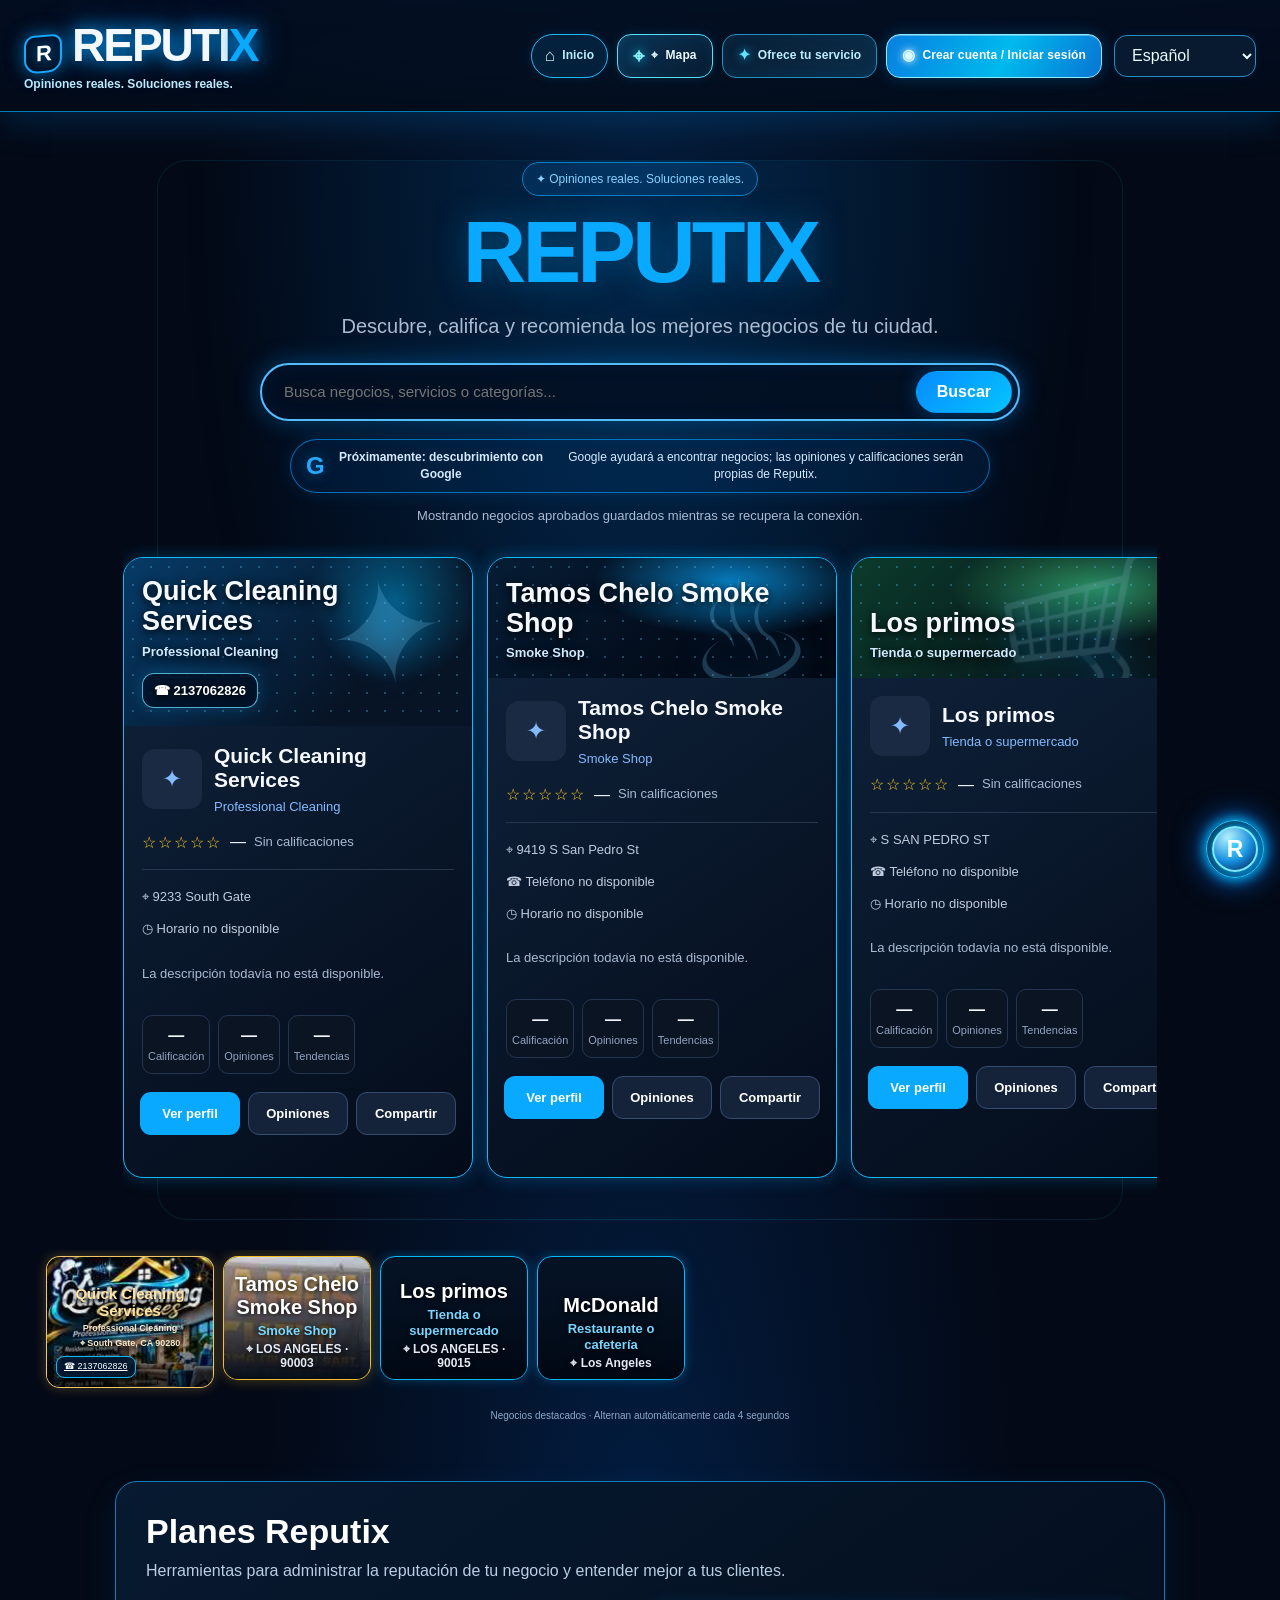
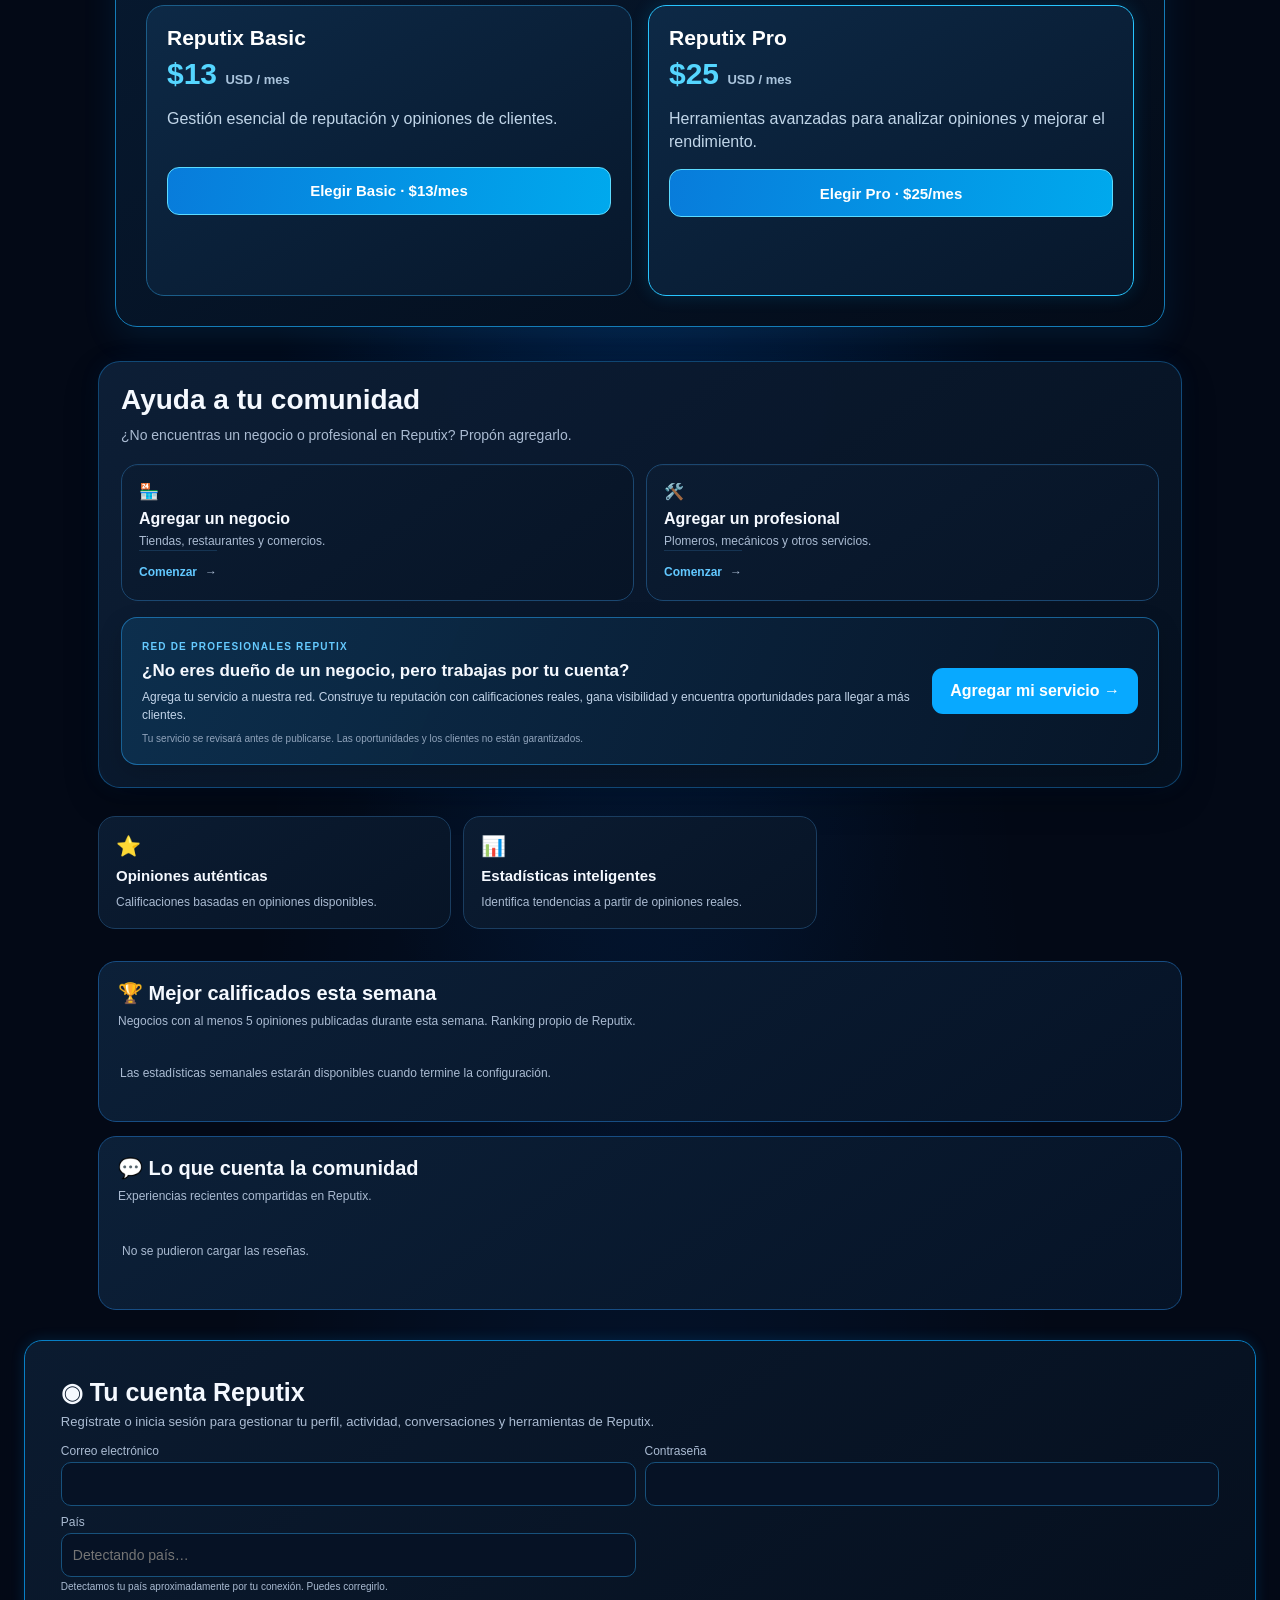
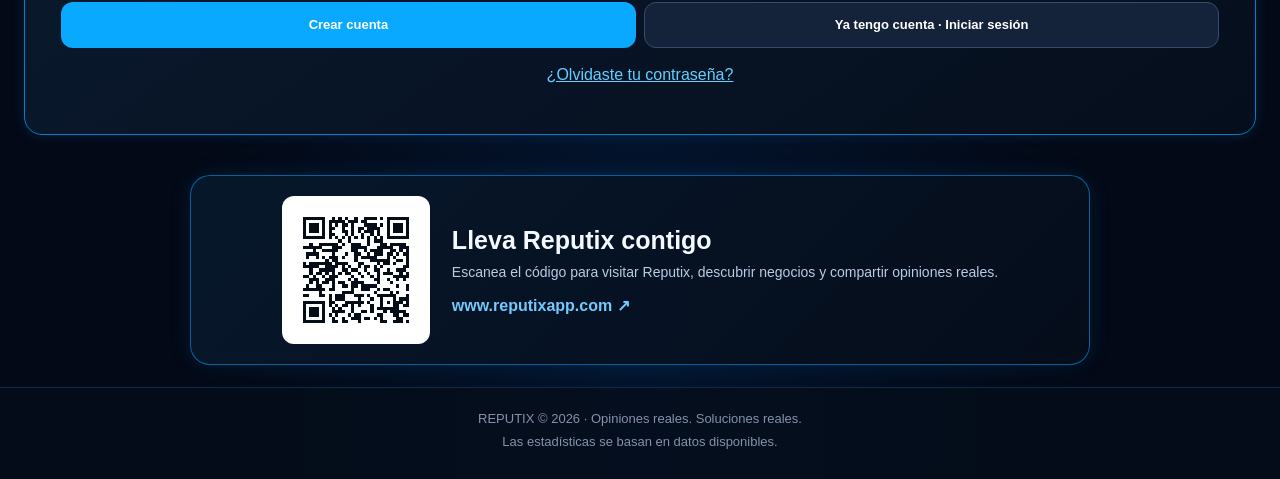
<file: business/764e1139-38b2-494e-9b22-f81e8540c6bc/index.html>
<!DOCTYPE html>
<html lang="es">
<head>
  <base href="/">
<meta charset="UTF-8">
<meta name="viewport" content="width=device-width, initial-scale=1">
<meta name="theme-color" content="#080d19">
<meta name="description" content="Ropa y accesorios · Los Angeles">
  <link rel="canonical" href="https://www.reputixapp.com/business/764e1139-38b2-494e-9b22-f81e8540c6bc/">
  <meta name="robots" content="index,follow,max-image-preview:large">
  <meta property="og:type" content="website">
  <meta property="og:site_name" content="Reputix">
  <meta property="og:title" content="Carolina Fashion Boutique | Reputix">
  <meta property="og:description" content="Ropa y accesorios · Los Angeles">
  <meta property="og:url" content="https://www.reputixapp.com/business/764e1139-38b2-494e-9b22-f81e8540c6bc/">
  <meta name="twitter:card" content="summary">
  <meta name="twitter:title" content="Carolina Fashion Boutique | Reputix">
  <meta name="twitter:description" content="Ropa y accesorios · Los Angeles">
  <script type="application/ld+json">{"@context":"https://schema.org","@type":"WebSite","name":"Reputix","url":"https://www.reputixapp.com/","description":"Plataforma para descubrir negocios, consultar opiniones reales y compartir experiencias."}</script>
<script type="application/ld+json" id="reputix-business-structured-data">{"@context":"https://schema.org","@type":"LocalBusiness","name":"Carolina Fashion Boutique","url":"https://www.reputixapp.com/business/764e1139-38b2-494e-9b22-f81e8540c6bc/","additionalType":"Ropa y accesorios","address":{"@type":"PostalAddress","streetAddress":"9419 S San Pedro St","addressLocality":"Los Angeles"}}</script>
<title>Carolina Fashion Boutique | Reputix</title>


<!-- REPUTIX_PAGES_BUILD: messaging-center-2026-11-09 -->

  <link rel="stylesheet" href="./styles.css?v=laptop-zoom-layout-fix-20261111-3">
  <style id="reputix-ai-inline-v6">
/* REPUTIX AI — interfaz renovada, compacta y adaptable */
.reputix-ai-fab{position:fixed!important;right:16px!important;bottom:22px!important;z-index:2147483000!important;display:flex!important;align-items:center!important;gap:11px!important;width:auto!important;max-width:calc(100vw - 28px)!important;padding:9px 14px 9px 9px!important;border:1.5px solid #27caff!important;border-radius:22px!important;background:linear-gradient(120deg,#06172c,#075da0)!important;color:#fff!important;box-shadow:0 0 14px #00bfff,0 0 32px #0077ff!important;cursor:pointer!important;text-align:left!important;animation:reputixAiPulse 3s ease-in-out infinite}
.reputix-ai-fab-orb{width:46px;height:46px;flex:0 0 46px;display:grid;place-items:center;border-radius:50%;border:2px solid #79eaff;background:radial-gradient(circle at 35% 25%,#c7f8ff,#168bdc 55%,#071c43);box-shadow:0 0 15px #00bfff}
.reputix-ai-fab-orb span{font-weight:900;font-size:23px;color:#fff;text-shadow:0 0 8px #00caff}
.reputix-ai-fab-copy strong,.reputix-ai-fab-copy small{display:block}.reputix-ai-fab-copy strong{font-size:14px}.reputix-ai-fab-copy small{font-size:11px;color:#b9eaff;margin-top:3px}.reputix-ai-fab-arrow{font-size:19px;color:#6ee8ff;margin-left:3px}
.reputix-ai-modal{position:fixed!important;inset:0!important;z-index:2147483001!important;display:grid!important;place-items:center!important;padding:14px!important;background:rgba(0,5,15,.86)!important;backdrop-filter:blur(10px)!important;overflow-y:auto!important}
.reputix-ai-modal[hidden]{display:none!important}
.reputix-ai-dialog{position:relative!important;isolation:isolate;width:min(100%,760px)!important;max-height:min(92dvh,900px)!important;overflow-y:auto!important;padding:clamp(17px,3vw,28px)!important;border:1.5px solid #20caff!important;border-radius:25px!important;background:radial-gradient(ellipse at 12% 4%,rgba(0,144,255,.18),transparent 38%),radial-gradient(ellipse at 90% 90%,rgba(0,119,255,.13),transparent 35%),linear-gradient(145deg,#061a32,#020916 75%)!important;color:#f4faff!important;box-shadow:0 0 0 1px rgba(0,181,255,.14),0 0 35px rgba(0,169,255,.35),inset 0 0 45px rgba(0,88,160,.12)!important}
.reputix-ai-dialog:before{content:"";position:absolute;inset:0;z-index:-1;pointer-events:none;border-radius:inherit;background:repeating-linear-gradient(145deg,transparent 0 38px,rgba(0,180,255,.025) 39px 40px)}
.reputix-ai-close{position:absolute;right:14px;top:13px;width:38px;height:38px;border-radius:50%;border:1.5px solid #20caff;background:#071a30;color:#fff;font-size:26px;line-height:1;cursor:pointer;box-shadow:0 0 12px rgba(0,190,255,.4)}
.reputix-ai-brand{display:flex;align-items:center;gap:18px;padding:4px 42px 18px 2px;min-height:145px}
.reputix-ai-mascot{position:relative;flex:0 0 118px;height:125px;display:flex;align-items:center;justify-content:center;flex-direction:column;filter:drop-shadow(0 0 13px rgba(0,177,255,.55))}
.ai-antenna{position:absolute;top:3px;width:3px;height:18px;background:#9cefff}.ai-antenna:after{content:"";position:absolute;top:-7px;left:-5px;width:12px;height:12px;border-radius:50%;background:#24d7ff;box-shadow:0 0 10px #00cfff}
.ai-face{position:relative;width:88px;height:62px;border:3px solid #6eeaff;border-radius:25px 25px 21px 21px;background:linear-gradient(145deg,#c5f6ff,#247cb9 38%,#071a38 78%);box-shadow:inset 0 0 15px #fff,0 0 18px #008dff;display:flex;align-items:center;justify-content:space-evenly}
.ai-face i{width:13px;height:17px;border-radius:50%;background:#16dfff;box-shadow:0 0 10px #00cfff}.ai-face b{position:absolute;bottom:9px;width:25px;height:5px;border-radius:8px;background:#d7faff}
.ai-body{width:49px;height:35px;margin-top:-2px;border-radius:8px 8px 15px 15px;border:2px solid #48cfff;background:linear-gradient(135deg,#d7faff,#167ac0 60%,#08234c);color:#fff;text-align:center;font-weight:900;font-size:22px;line-height:31px}
.reputix-ai-brand-copy{min-width:0}.reputix-ai-wordmark{font-size:clamp(25px,5vw,43px);font-weight:950;font-style:italic;letter-spacing:-1.8px;color:#f5fbff;line-height:1.08;text-shadow:0 0 12px rgba(0,174,255,.35)}.reputix-ai-wordmark em{font-style:italic;color:#05baff}.reputix-ai-brand-copy h2{margin:9px 0 3px;font-size:clamp(14px,2.6vw,19px);color:#f5faff}.reputix-ai-brand-copy p{margin:0;color:#22d9ff;font-size:clamp(12px,2.3vw,16px)}
.reputix-ai-tools{display:grid;grid-template-columns:repeat(5,minmax(0,1fr));gap:9px;margin:0 0 18px}
.reputix-ai-tools button{min-width:0;min-height:88px;padding:9px 4px;border:1px solid #155b91;border-radius:15px;background:linear-gradient(150deg,#10243e,#061225);color:#edf8ff;font-size:clamp(10px,1.8vw,13px);line-height:1.25;cursor:pointer;box-shadow:inset 0 0 14px rgba(0,140,255,.06);transition:border-color .18s,box-shadow .18s,transform .18s}
.reputix-ai-tools button:hover,.reputix-ai-tools button:focus-visible{border-color:#27d5ff;box-shadow:0 0 15px rgba(0,183,255,.4);transform:translateY(-2px)}
.reputix-ai-tools button span{display:block;font-size:29px;line-height:1.25;color:#61dfff;margin-bottom:5px}
.reputix-ai-welcome{display:flex;align-items:center;gap:13px;margin:0 0 15px;padding:13px 16px;border:1px solid #1379b9;border-radius:20px;background:linear-gradient(110deg,rgba(0,104,180,.2),rgba(5,28,53,.9));box-shadow:inset 0 0 18px rgba(0,158,255,.08)}
.reputix-ai-mini-bot{flex:0 0 47px;width:47px;height:47px;border-radius:50%;display:grid;place-items:center;border:2px solid #48d9ff;background:radial-gradient(circle at 35% 25%,#c4faff,#087ac5 60%,#061b3b);font-size:22px;font-weight:900;color:#fff;box-shadow:0 0 12px #008dff}
.reputix-ai-welcome strong{display:block;color:#16d9ff;font-size:20px}.reputix-ai-welcome p{margin:2px 0 0;color:#f0f7ff;font-size:clamp(13px,2.5vw,17px);line-height:1.4}
.reputix-ai-input-label{display:block;margin:0 0 6px;color:#a9d9f2;font-size:12px;font-weight:700;text-transform:uppercase;letter-spacing:.7px}
.reputix-ai-dialog textarea{display:block!important;box-sizing:border-box!important;width:100%!important;min-height:100px!important;max-height:180px!important;margin:0!important;padding:15px!important;border:1.5px solid #22caff!important;border-radius:17px!important;background:#0b1a30!important;color:#fff!important;font-size:16px!important;line-height:1.45!important;resize:vertical!important;box-shadow:0 0 13px rgba(0,171,255,.16)!important}
.reputix-ai-dialog textarea::placeholder{color:#8fa6bd}
.reputix-ai-status-row p{margin:8px 2px;color:#a9c5da;font-size:12px;line-height:1.4}
.reputix-ai-answer{margin:8px 0;padding:13px;border:1px solid #1c9bd5;border-radius:14px;background:#071a2d;color:#eaf8ff;white-space:pre-wrap;line-height:1.5}
.reputix-ai-suggestions{display:flex;gap:7px;flex-wrap:wrap;margin:10px 0 14px}
.reputix-ai-suggestions button{padding:7px 10px;border:1px solid #155b91;border-radius:20px;background:#081a2e;color:#bcecff;font-size:11px;cursor:pointer}
.reputix-ai-suggestions button:hover{border-color:#27caff}
.reputix-ai-submit{display:flex!important;align-items:center!important;justify-content:center!important;gap:10px!important;width:min(100%,340px)!important;min-height:54px!important;margin:0 auto!important;border:1.5px solid #63eaff!important;border-radius:17px!important;background:linear-gradient(110deg,#087ee4,#00a9f5)!important;color:#fff!important;font-size:17px!important;font-weight:800!important;box-shadow:0 0 16px rgba(0,172,255,.55)!important;cursor:pointer!important}
.reputix-ai-submit:disabled{opacity:.6;cursor:wait}.reputix-ai-submit span{font-size:20px}.reputix-ai-footnote{margin:12px 0 0!important;text-align:center;color:#6e9fbd!important;font-size:10px!important}
@media(min-width:561px){.reputix-ai-fab{width:58px!important;height:58px!important;max-width:58px!important;padding:5px!important;justify-content:center!important;gap:0!important;border-radius:50%!important}.reputix-ai-fab-copy,.reputix-ai-fab-arrow{display:none!important}}
@media(max-width:560px){.reputix-ai-modal{padding:9px!important}.reputix-ai-dialog{max-height:94dvh!important;padding:15px!important;border-radius:20px!important}.reputix-ai-brand{gap:10px;min-height:112px;padding-right:34px}.reputix-ai-mascot{flex-basis:77px;height:100px}.ai-face{width:68px;height:51px}.ai-body{width:40px;height:29px;line-height:25px;font-size:18px}.reputix-ai-tools{grid-template-columns:repeat(5,minmax(0,1fr));gap:5px;margin-bottom:12px}.reputix-ai-tools button{min-height:76px;padding:6px 2px;font-size:9px;border-radius:11px}.reputix-ai-tools button span{font-size:22px}.reputix-ai-welcome{padding:10px;gap:9px}.reputix-ai-mini-bot{flex-basis:39px;width:39px;height:39px}.reputix-ai-welcome strong{font-size:17px}.reputix-ai-dialog textarea{min-height:86px!important}.reputix-ai-fab{bottom:16px!important;right:12px!important}}
@media(max-width:370px){.reputix-ai-mascot{display:none}.reputix-ai-tools button{font-size:8px}.reputix-ai-tools button span{font-size:19px}}

/* Acceso rápido para volver al inicio */
.home-header-access{padding:9px 13px!important;border:1px solid #20baff!important;border-radius:22px!important;background:rgba(0,145,230,.13)!important;color:#bceeff!important;font-size:12px!important;font-weight:800!important;white-space:nowrap!important;cursor:pointer!important;box-shadow:0 0 10px rgba(0,174,255,.13)!important}
.home-header-access:hover,.home-header-access:focus-visible{background:rgba(0,145,230,.28)!important;box-shadow:0 0 13px rgba(0,190,255,.35)!important}
@media(max-width:600px){.home-header-access{padding:6px 7px!important;font-size:9px!important}}

/* El eslogan del encabezado también funciona como acceso al inicio */
header .home-tagline{display:inline-block!important;margin:2px 0 0!important;padding:2px 0!important;border:0!important;background:transparent!important;color:#bcecff!important;font:inherit!important;font-size:12px!important;font-weight:700!important;line-height:1.25!important;text-align:left!important;cursor:pointer!important;text-decoration:none!important}
header .home-tagline:hover,header .home-tagline:focus-visible{color:#39d4ff!important;text-shadow:0 0 10px rgba(0,190,255,.7)!important;outline:none!important}
header .home-tagline:focus-visible{outline:1px solid #20caff!important;outline-offset:4px!important;border-radius:4px!important}

header .home-tagline{display:inline-block!important;margin:2px 0 0!important;padding:2px 0!important;border:0!important;background:transparent!important;color:#bcecff!important;font-size:12px!important;font-weight:700!important;line-height:1.25!important;text-align:left!important;text-decoration:none!important;cursor:pointer!important}
header .home-tagline:hover,header .home-tagline:focus-visible{color:#39d4ff!important;text-shadow:0 0 10px rgba(0,190,255,.7)!important}
html{scroll-behavior:smooth}

/* Panel de estadísticas avanzadas Reputix */
.advanced-stats{max-width:1200px;margin:22px auto;padding:clamp(16px,3vw,26px);border:1px solid #087fc2;border-radius:22px;background:linear-gradient(145deg,#071b32,#030d1d);box-shadow:0 0 26px rgba(0,148,255,.13);color:#edf8ff;scroll-margin-top:20px}
.advanced-stats[hidden]{display:none!important}.advanced-stats-head{display:flex;justify-content:space-between;align-items:center;gap:14px;flex-wrap:wrap}.advanced-stats-kicker{font-size:10px;letter-spacing:1.7px;font-weight:900;color:#38caff}.advanced-stats-head h2{margin:6px 0;font-size:clamp(23px,4vw,32px)}.advanced-stats-head p,.advanced-stats-foot{margin:0;color:#a9c2dc;font-size:13px;line-height:1.5}
.advanced-stats-refresh{padding:9px 13px;border:1px solid #168ed0;border-radius:12px;background:#092847;color:#c9f1ff;font-weight:700}
.advanced-stats-status{margin:14px 0;color:#82cdec;font-size:12px}.advanced-stats-kpis{display:grid;grid-template-columns:repeat(4,minmax(0,1fr));gap:10px;margin:14px 0}
.advanced-kpi{padding:14px;border:1px solid #164b73;border-radius:15px;background:linear-gradient(145deg,#0d2946,#07182c)}.advanced-kpi strong{display:block;font-size:clamp(21px,4vw,30px);color:#4ccfff}.advanced-kpi span{display:block;margin-top:4px;color:#b5cbe0;font-size:11px}
.advanced-stats-grid{display:grid;grid-template-columns:1fr 1fr;gap:12px}.advanced-stats-card{min-width:0;padding:15px;border:1px solid #16466c;border-radius:16px;background:#07192d}.advanced-stats-card h3{margin:0 0 14px;font-size:15px;color:#e8f7ff}
.advanced-bars{height:180px;display:flex;align-items:flex-end;justify-content:space-around;gap:8px;padding:12px 4px 0;border-bottom:1px solid #2b5877;background:repeating-linear-gradient(to top,transparent 0 43px,rgba(66,159,211,.12) 44px 45px)}
.advanced-bar-item{height:100%;flex:1;display:flex;flex-direction:column;align-items:center;justify-content:flex-end;gap:6px;min-width:0}.advanced-bar-value{font-size:10px;color:#bdeaff}.advanced-bar{width:min(34px,70%);min-height:3px;border-radius:7px 7px 2px 2px;background:linear-gradient(180deg,#35d7ff,#0873d4);box-shadow:0 0 12px rgba(0,171,255,.25)}.advanced-bar-label{font-size:10px;color:#9db8d1}
.advanced-criteria{display:grid;gap:12px}.advanced-criterion-row{display:grid;grid-template-columns:minmax(90px,1fr) 2fr 34px;gap:8px;align-items:center;font-size:11px;color:#b8cee2}.advanced-criterion-track{height:9px;border-radius:9px;background:#142e49;overflow:hidden}.advanced-criterion-fill{height:100%;border-radius:9px;background:linear-gradient(90deg,#087de0,#32d8ff)}
.advanced-table-card{margin-top:12px}.advanced-table-scroll{overflow-x:auto}.advanced-stats-table{width:100%;border-collapse:collapse;font-size:12px}.advanced-stats-table th,.advanced-stats-table td{padding:11px 9px;text-align:left;border-bottom:1px solid #183b59}.advanced-stats-table th{color:#65d8ff;font-size:10px;text-transform:uppercase;letter-spacing:.7px}.advanced-stats-table td{color:#d9eafa}.advanced-stats-table td:last-child{white-space:nowrap;color:#68dfff}.advanced-stats-foot{margin-top:12px;font-size:10px}
#featureReviews,#featureStats{cursor:pointer;transition:border-color .2s,transform .2s,box-shadow .2s}#featureReviews:hover,#featureStats:hover,#featureReviews:focus-visible,#featureStats:focus-visible{border-color:#1bbcff;box-shadow:0 0 18px rgba(0,157,255,.2);transform:translateY(-2px);outline:none}
@media(max-width:650px){.advanced-stats-kpis{grid-template-columns:repeat(2,minmax(0,1fr))}.advanced-stats-grid{grid-template-columns:1fr}.advanced-stats{margin:16px 10px;padding:14px}.advanced-stats-card{padding:12px}}
  
/* Mantener Reputix AI accesible también dentro del área de propietarios. */
body.owner-auth-in-view .reputix-ai-fab{display:none!important;pointer-events:none!important}
</style>

<style id="reputix-stripe-plans">
.stripe-plans{max-width:1050px;margin:34px auto;padding:clamp(18px,3vw,30px);border:1px solid #147cb7;border-radius:22px;background:linear-gradient(145deg,#071a31,#030b18);color:#eff8ff;box-shadow:0 12px 34px rgba(0,135,220,.12)}
.stripe-plans h2{margin:0 0 8px;font-size:clamp(25px,4vw,34px);color:#fff}.stripe-plans-intro{margin:0 0 22px;color:#b9cfe3;line-height:1.5}
.stripe-plan-grid{display:grid;grid-template-columns:repeat(2,minmax(0,1fr));gap:16px}
.stripe-plan-card{padding:20px;border:1px solid #1b5d89;border-radius:18px;background:linear-gradient(150deg,#0d2946,#07172b)}
.stripe-plan-card.featured{border-color:#27c5ff;box-shadow:0 0 18px rgba(0,174,255,.16)}
.stripe-plan-card h3{margin:0 0 7px;font-size:21px;color:#fff}.stripe-plan-price{font-size:30px;font-weight:900;color:#55d6ff}.stripe-plan-period{font-size:13px;color:#aac4dc}
.stripe-plan-card p{min-height:44px;color:#c1d6e9;line-height:1.45}.stripe-plan-button{width:100%;min-height:48px;border:1px solid #5cdbff;border-radius:12px;background:linear-gradient(100deg,#087cdb,#00a9ed);color:#fff;font-size:15px;font-weight:800;cursor:pointer}.stripe-plan-button:disabled{opacity:.6;cursor:wait}
.stripe-checkout-status{min-height:22px;margin:14px 0 0;color:#a9d8f1;font-size:13px}
@media(max-width:620px){.stripe-plan-grid{grid-template-columns:1fr}.stripe-plan-card p{min-height:0}}
</style>

<style id="reputix-map-entry">
.map-header-access{display:inline-flex;align-items:center;justify-content:center;gap:6px;min-height:40px;padding:8px 13px;border:1px solid #20baff;border-radius:22px;background:linear-gradient(120deg,#06213b,#074c7c);color:#eafaff;text-decoration:none;font-size:13px;font-weight:850;white-space:nowrap;box-shadow:0 0 12px rgba(0,174,255,.18)}
.map-header-access:hover,.map-header-access:focus-visible{border-color:#62e6ff;box-shadow:0 0 16px rgba(0,190,255,.4);outline:none}
@media(max-width:600px){.map-header-access{min-height:34px;padding:6px 9px;font-size:11px}}
</style>
<style id="reputix-premium-header-buttons">
/* Accesos principales: acabado neón premium */
.header-actions{display:flex;align-items:center;justify-content:flex-end;gap:9px;flex-wrap:wrap}
.header-actions .independent-header-access,
.header-actions .map-header-access,
.header-actions .account-access{
 position:relative;isolation:isolate;display:inline-flex;align-items:center;justify-content:center;gap:7px;
 min-height:43px;padding:10px 15px;border-radius:14px;text-decoration:none;
 font-size:12px;font-weight:900;letter-spacing:.15px;white-space:nowrap;
 transition:transform .18s ease,box-shadow .18s ease,filter .18s ease;
}
.header-actions .independent-header-access{border:1px solid #18baff;color:#a9eaff;background:linear-gradient(145deg,#071b31,#092c49);box-shadow:inset 0 0 13px #00aaff12,0 0 12px #008cff25}
.header-actions .independent-header-access:before{content:"✦";font-size:15px;color:#61e5ff;text-shadow:0 0 10px #00baff}
.header-actions .map-header-access{border:1px solid #55e6ff;color:#fff;background:linear-gradient(135deg,#087bc0,#06345c 70%,#041a32);box-shadow:inset 0 0 12px #48dfff25,0 0 17px #00baff55}
.header-actions .map-header-access:before{content:"⌖";font-size:20px;line-height:12px;color:#8cf4ff;text-shadow:0 0 12px #00c8ff}
.header-actions .account-access{border:1px solid #8cecff;color:#fff;background:linear-gradient(115deg,#087fe0,#00b9ed 55%,#0875d3);box-shadow:inset 0 1px 0 #ffffff55,0 0 18px #009dff66}
.header-actions .account-access:before{content:"◉";font-size:15px;color:#d9fbff;text-shadow:0 0 9px #fff}
.header-actions .independent-header-access:hover,.header-actions .map-header-access:hover,.header-actions .account-access:hover{transform:translateY(-2px);filter:brightness(1.15);box-shadow:0 0 22px #00baff66}
.header-actions #language{min-height:41px;border:1px solid #278ec4!important;border-radius:12px!important;background:#071a30!important;color:#eafaff!important;padding:8px 10px!important;box-shadow:0 0 10px #008cff22}
@media(max-width:700px){
 header{align-items:flex-start!important;gap:9px!important}
 .header-actions{max-width:100%!important;flex:1 1 100%!important;display:grid!important;grid-template-columns:repeat(2,minmax(0,1fr));gap:7px!important}
 .header-actions .independent-header-access,.header-actions .map-header-access,.header-actions .account-access{width:100%;min-width:0;min-height:42px;padding:9px 7px;font-size:11px;white-space:normal;text-align:center}
 .header-actions #language{width:100%!important;min-height:42px;grid-column:1/-1}
}
@media(prefers-reduced-motion:reduce){.header-actions .independent-header-access,.header-actions .map-header-access,.header-actions .account-access{transition:none}}
</style>

<style id="reputix-customer-workspace">
.owner-area{max-width:1500px;width:100%;padding-left:clamp(12px,2.5vw,30px);padding-right:clamp(12px,2.5vw,30px)}
.owner-panel{padding:clamp(16px,2.5vw,30px)}
.private-space{width:100%;max-width:none;padding:clamp(18px,2.8vw,36px)}
.customer-workspace{width:100%;margin:22px 0 30px;padding:clamp(20px,3.2vw,38px);border:1px solid #168acb;border-radius:24px;background:radial-gradient(ellipse at 5% 0%,rgba(0,163,255,.17),transparent 36%),linear-gradient(145deg,#071d35,#061224 68%,#07182b);box-shadow:0 0 28px rgba(0,153,255,.15),inset 0 1px 0 rgba(123,220,255,.08);color:#eff9ff}
.customer-workspace[hidden]{display:none!important}
.customer-workspace-head{display:flex;align-items:center;justify-content:space-between;gap:18px;flex-wrap:wrap;margin-bottom:22px}
.customer-workspace-kicker{font-size:10px;letter-spacing:2px;font-weight:900;color:#43ceff}
.customer-workspace-head h3{margin:7px 0;color:#fff;font-size:clamp(26px,3.3vw,36px);letter-spacing:-.5px}
.customer-workspace-head p{margin:0;color:#b7cde1;font-size:14px;line-height:1.55;max-width:760px}
.customer-plan-chip{display:inline-flex;align-items:center;justify-content:center;min-height:42px;padding:10px 17px;border:1px solid #43caff;border-radius:999px;background:linear-gradient(135deg,#075083,#07375b);color:#dff8ff;font-size:12px;font-weight:900;letter-spacing:.7px;box-shadow:0 0 18px #009dff24}
.customer-workspace-overview{display:grid;grid-template-columns:minmax(230px,1.35fr) repeat(3,minmax(135px,.7fr));gap:12px;margin:0 0 24px}
.customer-plan-summary,.customer-stat-card{min-width:0;min-height:112px;padding:17px 18px;border:1px solid #18517a;border-radius:16px;background:linear-gradient(145deg,rgba(12,42,72,.95),rgba(6,23,41,.98))}
.customer-plan-summary{border-color:#238ec2;background:linear-gradient(135deg,rgba(7,68,105,.65),rgba(6,23,41,.98))}
.customer-summary-label{display:block;margin-bottom:9px;color:#61d9ff;font-size:10px;font-weight:900;letter-spacing:1.5px}
.customer-plan-summary strong{display:block;color:#fff;font-size:17px}
.customer-plan-summary p{margin:7px 0 0;color:#b7cde1;font-size:11px;line-height:1.5}
.customer-stat-card{display:flex;flex-direction:column;justify-content:center;gap:5px}
.customer-stat-card>span{color:#b8d0e6;font-size:11px;font-weight:700}
.customer-stat-card strong{color:#65d8ff;font-size:29px;line-height:1.1;font-variant-numeric:tabular-nums}
.customer-stat-card small{color:#88a9c4;font-size:10px}
.customer-workspace-toolbar{display:flex;align-items:center;justify-content:space-between;gap:16px;flex-wrap:wrap;margin:0 0 14px;padding-bottom:14px;border-bottom:1px solid rgba(83,166,210,.2)}
.customer-workspace-toolbar h4{margin:0 0 4px;color:#f4fbff;font-size:16px}
.customer-workspace-toolbar p{margin:0;color:#9fbad0;font-size:11px;line-height:1.45}
.customer-workspace-refresh-wrap{display:flex;align-items:flex-end;gap:10px;flex-wrap:wrap}
.customer-refresh-button{min-height:40px;padding:9px 14px;border:1px solid #238ec2;border-radius:11px;background:#082d4b;color:#dff8ff;font:inherit;font-size:12px;font-weight:800;cursor:pointer;transition:background .2s,border-color .2s,transform .2s}
.customer-refresh-button:hover{background:#0b4168;border-color:#56d7ff;transform:translateY(-1px)}
.customer-refresh-button:disabled{opacity:.6;cursor:wait;transform:none}
#customerWorkspaceStatus{min-width:110px;text-align:right}
.customer-workspace-grid{display:grid;grid-template-columns:repeat(6,minmax(0,1fr));gap:12px}
.customer-workspace-link{display:flex;min-width:0;min-height:118px;flex-direction:column;align-items:flex-start;justify-content:center;gap:8px;padding:17px;border:1px solid #18517a;border-radius:16px;background:linear-gradient(145deg,#0c2a48,#08192c);color:#f4fbff;text-decoration:none;transition:transform .18s,border-color .18s,box-shadow .18s,background .18s}
.customer-workspace-link:hover,.customer-workspace-link:focus-visible{transform:translateY(-2px);border-color:#42cfff;background:linear-gradient(145deg,#103b60,#09213a);box-shadow:0 0 18px #009cff35;outline:none}
.customer-workspace-link>span{display:grid;place-items:center;width:34px;height:34px;border:1px solid #236c98;border-radius:11px;background:#07395b;color:#72e0ff;font-size:19px}
.customer-workspace-link strong{font-size:13px;line-height:1.3}
.customer-workspace-link small{color:#b5cce0;font-size:10px;line-height:1.4}
.customer-workspace-link[hidden]{display:none!important}
@media(max-width:1100px){.customer-workspace-overview{grid-template-columns:repeat(4,minmax(0,1fr))}.customer-plan-summary{grid-column:1/-1}.customer-workspace-grid{grid-template-columns:repeat(3,minmax(0,1fr))}}
@media(max-width:680px){.owner-area{padding-left:10px;padding-right:10px}.private-space{padding:15px}.customer-workspace{padding:17px;border-radius:19px}.customer-workspace-head{align-items:flex-start}.customer-plan-chip{min-height:36px}.customer-workspace-overview{grid-template-columns:repeat(3,minmax(0,1fr));gap:8px}.customer-plan-summary{grid-column:1/-1}.customer-stat-card{min-height:98px;padding:12px}.customer-stat-card strong{font-size:24px}.customer-workspace-grid{grid-template-columns:repeat(2,minmax(0,1fr));gap:9px}.customer-workspace-link{min-height:105px;padding:13px}.customer-workspace-toolbar{align-items:flex-start}.customer-workspace-refresh-wrap{width:100%;align-items:center;justify-content:space-between}.customer-refresh-button{flex:1}#customerWorkspaceStatus{max-width:48%;font-size:10px}}
@media(max-width:380px){.customer-workspace-overview{grid-template-columns:1fr 1fr}.customer-plan-summary{grid-column:1/-1}.customer-workspace-grid{grid-template-columns:1fr}.customer-workspace-link{min-height:86px;display:grid;grid-template-columns:36px minmax(0,1fr);align-content:center;column-gap:10px}.customer-workspace-link>span{grid-row:span 2}.customer-workspace-link small{grid-column:2}}
</style>


<style id="reputix-private-area-separation">
.private-area-groups{display:grid;grid-template-columns:minmax(0,1fr);gap:22px;margin-top:18px}
.private-module-group{min-width:0;padding:clamp(14px,2.5vw,22px);border:1px solid #15547d;border-radius:20px;background:linear-gradient(145deg,rgba(7,27,49,.88),rgba(3,12,25,.96));box-shadow:inset 0 0 24px rgba(0,145,220,.045)}
.customer-module-group{border-color:#146b9d}
.owner-module-group{border-color:#8b6a25;background:linear-gradient(145deg,rgba(37,29,12,.25),rgba(3,12,25,.97))}
.private-module-heading{margin:0 0 15px;padding:0 0 13px;border-bottom:1px solid rgba(83,166,210,.22)}
.private-module-heading>span{font-size:10px;font-weight:900;letter-spacing:1.4px;color:#4ed3ff}
.owner-module-group .private-module-heading>span{color:#e7c36c}
.private-module-heading h3{margin:6px 0 4px;color:#f4faff;font-size:clamp(18px,3vw,23px)}
.private-module-heading p{margin:0;color:#a9c2d8;font-size:12px;line-height:1.45}
.private-module-grid{display:grid;grid-template-columns:repeat(2,minmax(0,1fr));gap:12px}
.private-module-grid>.private-wide{grid-column:1/-1}
.owner-module-grid .private-tile{border-color:#765d2a}
@media(max-width:620px){.private-module-grid{grid-template-columns:1fr}.private-module-grid>.private-wide{grid-column:auto}}
</style>

<style id="reputix-elegant-mobile-navigation-20261112">
/* Navegación principal refinada: jerarquía clara, controles equilibrados y accesibles. */
header{gap:clamp(14px,2vw,28px)!important}
header>.header-actions{display:flex;align-items:center;justify-content:flex-end;gap:9px;flex-wrap:wrap}
.header-actions .home-header-access,
.header-actions .map-header-access,
.header-actions .independent-header-access,
.header-actions .account-access{
  box-sizing:border-box;position:relative;display:inline-flex;align-items:center;justify-content:center;
  gap:7px;min-height:44px;padding:10px 15px;border-radius:14px;text-decoration:none;
  font-size:12px;font-weight:850;letter-spacing:.12px;line-height:1.25;text-align:center;
  white-space:nowrap;transition:transform .18s ease,box-shadow .18s ease,filter .18s ease;
}
.header-actions .home-header-access{border:1px solid #35cfff;color:#fff;background:linear-gradient(135deg,#087fda,#00a9ed);box-shadow:inset 0 1px 0 #ffffff55,0 0 17px #009dff55}
.header-actions .home-header-access>span:first-child{font-size:17px;color:#d9faff}
.header-actions .map-header-access{border:1px solid #55dfff;color:#eafaff;background:linear-gradient(145deg,#0a3456,#071a30);box-shadow:inset 0 0 12px #48dfff12,0 0 11px #00baff22}
.header-actions .independent-header-access{border:1px solid #238fc3;color:#bdeeff;background:linear-gradient(145deg,#081e35,#0a2d49);box-shadow:inset 0 0 13px #00aaff12}
.header-actions .independent-header-access:before{content:"✦";font-size:15px;color:#61e5ff}
.header-actions .account-access{border:1px solid #8cecff;color:#fff;background:linear-gradient(115deg,#087fe0,#00b9ed 55%,#0875d3);box-shadow:inset 0 1px 0 #ffffff55,0 0 16px #009dff44}
.header-actions .home-header-access:hover,.header-actions .map-header-access:hover,
.header-actions .independent-header-access:hover,.header-actions .account-access:hover{
  transform:translateY(-2px);filter:brightness(1.12);box-shadow:0 0 19px #00baff55
}
.header-actions #language{width:auto!important;min-width:142px;min-height:42px;padding:8px 13px!important;border:1px solid #278ec4!important;border-radius:13px!important;background:#071a30!important;color:#eafaff!important;box-shadow:0 0 10px #008cff18}
.mobile-map-shortcut{box-sizing:border-box;width:min(100%,760px);min-height:58px;margin:18px auto 8px!important;padding:14px 18px!important;border:1px solid #36d8ff!important;border-radius:18px!important;background:linear-gradient(110deg,#07345a,#075b91 58%,#06375f)!important;color:#fff!important;text-decoration:none!important;font-size:clamp(13px,2vw,17px)!important;font-weight:900!important;letter-spacing:.25px;box-shadow:inset 0 1px 0 #ffffff24,0 0 18px #009dff30!important}
.mobile-map-shortcut .map-symbol{font-size:23px!important;color:#79edff!important}
.hero-center .search{margin-bottom:10px}
@media(max-width:700px){
  header{display:grid!important;grid-template-columns:minmax(0,1fr)!important;align-items:stretch!important;gap:13px!important;padding:15px 18px 16px!important}
  header>div:first-child{width:100%;text-align:left}
  header .logo{font-size:clamp(25px,7vw,31px)!important}
  header .home-tagline{font-size:12px!important}
  header>.header-actions{display:grid!important;width:100%!important;max-width:none!important;grid-template-columns:repeat(2,minmax(0,1fr))!important;gap:8px!important}
  .header-actions .home-header-access,.header-actions .map-header-access,
  .header-actions .independent-header-access,.header-actions .account-access{
    width:100%!important;min-width:0!important;min-height:48px!important;padding:9px 7px!important;
    border-radius:14px!important;font-size:clamp(11px,2.8vw,13px)!important;white-space:normal!important
  }
  .header-actions #language{grid-column:1/-1;justify-self:center;width:min(100%,190px)!important;min-width:0!important;min-height:43px!important;text-align:center}
  .mobile-map-shortcut{display:flex!important;align-items:center;justify-content:center;gap:10px;margin:15px auto 8px!important;min-height:56px}
  .hero{padding-top:17px!important}
  .hero-center .search{margin-top:18px!important}
}
@media(min-width:701px){
  .header-actions #language{margin-left:3px}
  .mobile-map-shortcut{display:none!important}
}
@media(prefers-reduced-motion:reduce){
  .header-actions .home-header-access,.header-actions .map-header-access,
  .header-actions .independent-header-access,.header-actions .account-access{transition:none}
}
</style>

<style id="reputix-official-qr-20261112">
.reputix-qr-section{display:flex;align-items:center;justify-content:center;gap:22px;max-width:900px;margin:26px auto 22px;padding:20px;border:1px solid rgba(0,166,255,.55);border-radius:20px;background:linear-gradient(135deg,rgba(7,24,44,.98),rgba(5,13,27,.98));box-shadow:0 0 22px rgba(0,145,255,.12)}
.reputix-qr-image{display:block;width:148px;height:148px;flex:0 0 148px;padding:8px;border-radius:12px;background:#fff;image-rendering:pixelated}
.reputix-qr-copy{min-width:0}.reputix-qr-copy h2{margin:0 0 7px;color:#f4f8ff;font-size:clamp(19px,3vw,25px)}.reputix-qr-copy p{margin:0 0 12px;color:#b9cce3;line-height:1.55;font-size:14px}.reputix-qr-link{display:inline-flex;align-items:center;gap:7px;color:#72caff;font-weight:800;text-decoration:none;overflow-wrap:anywhere}.reputix-qr-link:hover{text-decoration:underline}
@media(max-width:560px){.reputix-qr-section{margin:18px 12px;padding:15px;gap:14px}.reputix-qr-image{width:112px;height:112px;flex-basis:112px}.reputix-qr-copy p{font-size:12px}}
</style>
</head>

<body id="pageTop">
<button class="reputix-ai-fab" id="reputixAiFab" type="button" aria-label="Abrir Reputix AI">
  <span class="reputix-ai-fab-orb" aria-hidden="true"><span>R</span></span>
  <span class="reputix-ai-fab-copy"><strong>✦ Reputix AI</strong><small>Tu asistente inteligente</small></span>
  <span class="reputix-ai-fab-arrow" aria-hidden="true">↗</span>
</button>
<div class="reputix-ai-modal" id="reputixAiModal" hidden>
  <section class="reputix-ai-dialog" role="dialog" aria-modal="true" aria-labelledby="publicAiTitle">
    <button class="reputix-ai-close" id="publicAiClose" type="button" aria-label="Cerrar">×</button>
    <div class="reputix-ai-brand">
      <div class="reputix-ai-mascot" aria-hidden="true"><span class="ai-antenna"></span><span class="ai-face"><i></i><i></i><b></b></span><span class="ai-body">R</span></div>
      <div class="reputix-ai-brand-copy"><div class="reputix-ai-wordmark" id="publicAiTitle">REPUTIX <em>AI</em></div><h2>Tu asistente inteligente de negocios</h2><p>Encuentra, compara, opina y resuelve dudas.</p></div>
    </div>
    <nav class="reputix-ai-tools" aria-label="Accesos rápidos">
      <button type="button" data-ai-prompt="Ayúdame a buscar negocios en mi zona."><span>⌕</span>Buscar<br>negocios</button>
      <button type="button" data-ai-prompt="Muéstrame cómo encontrar negocios con buenas opiniones."><span>▥</span>Ver<br>opiniones</button>
      <button type="button" data-ai-prompt="Quiero comparar negocios y sus opiniones."><span>⚖</span>Comparar<br>opciones</button>
      <button type="button" data-ai-prompt="Dame recomendaciones para elegir un buen negocio."><span>✧</span>Recomendaciones<br>IA</button>
      <button type="button" data-ai-prompt="Explícame cómo funciona Reputix."><span>?</span>Cómo<br>funciona</button>
    </nav>
    <div class="reputix-ai-welcome">
      <span class="reputix-ai-mini-bot" aria-hidden="true">R</span>
      <div><strong>¡Hola!</strong><p>Soy Reputix AI, tu asistente inteligente. ¿Qué necesitas consultar hoy?</p></div>
    </div>
    <label class="reputix-ai-input-label" for="publicAiPrompt">Escribe tu consulta</label>
    <textarea id="publicAiPrompt" maxlength="2000" placeholder="Escribe tu pregunta aquí..."></textarea>
    <div class="reputix-ai-status-row"><p id="publicAiStatus" aria-live="polite">Estoy aquí para ayudarte a descubrir mejores negocios.</p></div>
    <div id="publicAiAnswer" class="reputix-ai-answer" hidden></div>
    <div class="reputix-ai-suggestions">
      <button type="button" data-ai-prompt="¿Qué negocios tienen mejores calificaciones?">☆ Mejores calificaciones</button>
      <button type="button" data-ai-prompt="¿Cómo puedo comparar negocios?">Comparar negocios</button>
      <button type="button" data-ai-prompt="¿Cómo puedo dejar una opinión?">Dejar una opinión</button>
    </div>
    <button class="reputix-ai-submit" id="publicAiAsk" type="button"><span>➤</span> Preguntar a la IA</button>
    <p class="reputix-ai-footnote">Reputix · Opiniones reales. Soluciones reales.</p>
  </section>
</div>

<header>
  <div>
    <div class="logo">REPUTI<span>X</span></div>
    <a class="tag home-tagline" id="tagline" href="#pageTop" aria-label="Volver al inicio" title="Volver al inicio">Opiniones reales. Soluciones reales.</a>
  </div>
  <nav class="header-actions" aria-label="Navegación principal">
    <a class="home-header-access" href="#pageTop" aria-current="page"><span aria-hidden="true">⌂</span> <span class="nav-label" data-nav-label="home">Inicio</span></a>
    <a class="map-header-access" href="./mapa.html" aria-label="Abrir mapa de negocios">⌖ <span>Mapa</span></a>
    <button class="independent-header-access" type="button" id="independentHeaderBtn">Ofrece tu servicio</button>
    <button class="account-access" type="button" id="accountAccessBtn">Crear cuenta / Iniciar sesión</button>
    <select id="language" aria-label="Language" style="width:auto">
      <option value="es">Español</option>
      <option value="en">English</option>
    </select>
  </div>
</header>

<style id="reputix-mobile-map-shortcut">
.mobile-map-shortcut{display:none}
@media(max-width:700px){.mobile-map-shortcut{display:flex;align-items:center;justify-content:center;gap:9px;margin:12px 14px 0;padding:12px 16px;border:1px solid #22caff;border-radius:14px;background:linear-gradient(110deg,#07345a,#075b91);color:#fff;text-decoration:none;font-weight:900;box-shadow:0 0 16px #009dff35}.mobile-map-shortcut .map-symbol{font-size:21px;color:#70eaff}}
</style>
<main>
<section class="hero">
  <div class="discovery-strip" id="topDiscoveryRail" aria-label="Negocios destacados">
<article class="business-tile quick-cleaning-tile">
  <img class="tile-photo" src="/assets/quick-cleaning-card.jpg" alt="Quick Cleaning Services">
  <div class="tile-heading"><div class="tile-business-name">Quick Cleaning Services</div><div class="tile-business-category">Professional Cleaning</div><div class="tile-business-location">⌖ South Gate, CA 90280</div></div>
  <div class="tile-contacts"><a class="tile-contact" href="tel:+12137062826">☎ (213) 706-2826</a><a class="tile-contact instagram" href="https://www.instagram.com/carolinacunaconche/" target="_blank" rel="noopener noreferrer">◎ Instagram</a><a class="tile-contact facebook" href="https://www.facebook.com/profile.php?id=61596415769895" target="_blank" rel="noopener noreferrer">f Facebook</a></div>
</article>
<article class="business-tile tamos-chelo-tile">
  <img class="tile-photo" src="/assets/tamos-chelo-card.jpg" alt="Tamos Chelo">
  <div class="tile-heading"><div class="tile-business-name">Tamos Chelo Smoke Shop</div><div class="tile-business-category">Smoke Shop</div><div class="tile-business-location">⌖ Los Angeles, CA 90003</div></div>
</article>
<article class="business-tile">
  <div class="tile-heading"><div class="tile-business-name">Los primos</div><div class="tile-business-category">Tienda o supermercado</div><div class="tile-business-location">⌖ Los Angeles, CA 90015</div></div>
</article>
<article class="business-tile">
  <div class="tile-heading"><div class="tile-business-name">McDonald</div><div class="tile-business-category">Restaurante o cafetería</div><div class="tile-business-location">⌖ Los Angeles</div></div>
</article></div>
  <div class="hero-layout">
    <aside class="edge-rail" id="leftDiscoveryRail" aria-label="Negocios cercanos"></aside>
    <div class="hero-center">
      <div class="pill" id="pill">✦ Opiniones reales. Soluciones reales.</div>
      <h1 id="headline"><span class="accent">REPUTIX</span></h1>
      <p class="intro" id="intro">Descubre, califica y recomienda los mejores negocios de tu ciudad.</p>
      <form class="search" id="searchForm">
        <input id="business" type="search" placeholder="Busca negocios, servicios o categorías..." aria-label="Buscar negocios, servicios o categorías" required>
        <button class="primary" id="searchButton" type="submit">Buscar</button>
      </form>
      <a class="mobile-map-shortcut" href="./mapa.html"><span class="map-symbol">⌖</span> <span data-map-cta>ABRIR MAPA DE NEGOCIOS</span> <span aria-hidden="true">→</span></a>
      <div class="google-discovery">
        <span class="google-mark">G</span>
        <strong id="googleDiscoveryTitle">Próximamente: descubrimiento con Google</strong>
        <span id="googleDiscoveryNote">Google ayudará a encontrar negocios; las opiniones y calificaciones serán propias de Reputix.</span>
      </div>
      <p class="notice" id="notice" aria-live="polite">Busca un negocio para ver sus resultados.</p>
      <section class="results" id="results"></section>
    </div>
    <aside class="edge-rail" id="rightDiscoveryRail" aria-label="Más negocios"></aside>
  </div>
  <div class="discovery-strip" id="bottomDiscoveryRail" aria-label="Más negocios">
<article class="business-tile quick-cleaning-tile">
  <img class="tile-photo" src="/assets/quick-cleaning-card.jpg" alt="Quick Cleaning Services">
  <div class="tile-heading"><div class="tile-business-name">Quick Cleaning Services</div><div class="tile-business-category">Professional Cleaning</div><div class="tile-business-location">⌖ South Gate, CA 90280</div></div>
  <div class="tile-contacts"><a class="tile-contact" href="tel:+12137062826">☎ (213) 706-2826</a><a class="tile-contact instagram" href="https://www.instagram.com/carolinacunaconche/" target="_blank" rel="noopener noreferrer">◎ Instagram</a><a class="tile-contact facebook" href="https://www.facebook.com/profile.php?id=61596415769895" target="_blank" rel="noopener noreferrer">f Facebook</a></div>
</article>
<article class="business-tile tamos-chelo-tile">
  <img class="tile-photo" src="/assets/tamos-chelo-card.jpg" alt="Tamos Chelo">
  <div class="tile-heading"><div class="tile-business-name">Tamos Chelo Smoke Shop</div><div class="tile-business-category">Smoke Shop</div><div class="tile-business-location">⌖ Los Angeles, CA 90003</div></div>
</article>
<article class="business-tile">
  <div class="tile-heading"><div class="tile-business-name">Los primos</div><div class="tile-business-category">Tienda o supermercado</div><div class="tile-business-location">⌖ Los Angeles, CA 90015</div></div>
</article>
<article class="business-tile">
  <div class="tile-heading"><div class="tile-business-name">McDonald</div><div class="tile-business-category">Restaurante o cafetería</div><div class="tile-business-location">⌖ Los Angeles</div></div>
</article></div>
  <p class="carousel-status" id="carouselStatus">Negocios destacados · Carrusel automático</p>
</section>


<section class="stripe-plans" id="reputixPlans">
  <h2 id="plansTitle">Planes Reputix</h2>
  <p class="stripe-plans-intro" id="plansIntro">Herramientas para administrar la reputación de tu negocio y entender mejor a tus clientes.</p>
  <div class="stripe-plan-grid">
    <article class="stripe-plan-card">
      <h3>Reputix Basic</h3>
      <div class="stripe-plan-price">$13 <span class="stripe-plan-period">USD / mes</span></div>
      <p id="basicPlanDesc">Gestión esencial de reputación y opiniones de clientes.</p>
      <button class="stripe-plan-button" type="button" data-reputix-checkout="basic" id="basicCheckoutButton" onclick="window.reputixStartCheckout('basic')">Elegir Basic · $13/mes</button><p class="stripe-checkout-status" id="basicCheckoutStatus" role="status" aria-live="polite"></p>
    </article>
    <article class="stripe-plan-card featured">
      <h3>Reputix Pro</h3>
      <div class="stripe-plan-price">$25 <span class="stripe-plan-period">USD / mes</span></div>
      <p id="proPlanDesc">Herramientas avanzadas para analizar opiniones y mejorar el rendimiento.</p>
      <button class="stripe-plan-button" type="button" data-reputix-checkout="pro" id="proCheckoutButton" onclick="window.reputixStartCheckout('pro')">Elegir Pro · $25/mes</button><p class="stripe-checkout-status" id="proCheckoutStatus" role="status" aria-live="polite"></p>
    </article>
  </div>
  
</section>

<section class="community">
  <div class="community-panel">
    <h2 id="communityTitle">Ayuda a tu comunidad</h2>
    <p class="community-intro" id="communityIntro">
      ¿No encuentras un negocio o profesional en Reputix? Propón agregarlo.
    </p>
    <div class="community-options">
      <button type="button" class="community-option" id="addBusinessChoice" aria-expanded="false">
        🏪 <strong id="addBusinessTitle">Agregar un negocio</strong>
        <span id="addBusinessDesc">Tiendas, restaurantes y comercios.</span>
        <span class="option-action" id="addBusinessAction">Comenzar <span aria-hidden="true">→</span></span>
      </button>
      <button type="button" class="community-option" id="addProChoice" aria-expanded="false">
        🛠️ <strong id="addProTitle">Agregar un profesional</strong>
        <span id="addProDesc">Plomeros, mecánicos y otros servicios.</span>
        <span class="option-action" id="addProAction">Comenzar <span aria-hidden="true">→</span></span>
      </button>
    </div>
    <section class="independent-join" aria-labelledby="independentJoinTitle">
      <div class="independent-join-copy">
        <span class="independent-join-kicker" id="independentJoinKicker">RED DE PROFESIONALES REPUTIX</span>
        <h3 id="independentJoinTitle">¿No eres dueño de un negocio, pero trabajas por tu cuenta?</h3>
        <p id="independentJoinText">Agrega tu servicio a nuestra red. Construye tu reputación con calificaciones reales, gana visibilidad y encuentra oportunidades para llegar a más clientes.</p>
        <small id="independentJoinNote">Tu perfil o servicio se revisará antes de publicarse. Las oportunidades y los clientes no están garantizados.</small>
      </div>
      <button type="button" class="primary independent-join-button" id="independentJoinBtn">Agregar mi servicio <span aria-hidden="true">→</span></button>
    </section>
    <div id="communityFormWrap" hidden></div>
  </div>
</section>

<section class="features" aria-label="Herramientas de Reputix">
  <button type="button" class="feature" id="featureReviews">
    <div>⭐</div><h3 id="f2">Opiniones auténticas</h3>
    <p id="fd2">Calificaciones basadas en opiniones disponibles.</p>
  </button>
  <button type="button" class="feature" id="featureStats">
    <div>📊</div><h3 id="f3">Estadísticas inteligentes</h3>
    <p id="fd3">Identifica tendencias a partir de opiniones reales.</p>
  </button>
</section>

<section class="advanced-stats" id="advancedStatsDashboard" hidden aria-labelledby="advancedStatsTitle">
  <div class="advanced-stats-head">
    <div><span class="advanced-stats-kicker">REPUTIX · DATA INSIGHTS</span><h2 id="advancedStatsTitle">Estadísticas avanzadas</h2><p>Indicadores calculados a partir de opiniones publicadas.</p></div>
    <button type="button" class="advanced-stats-refresh" id="advancedStatsRefresh">↻ Actualizar</button>
  </div>
  <p class="advanced-stats-status" id="advancedStatsStatus" aria-live="polite">Preparando datos reales…</p>
  <div class="advanced-stats-kpis" id="advancedStatsKpis"></div>
  <div class="advanced-stats-grid">
    <article class="advanced-stats-card"><h3>Actividad · últimos 7 días</h3><div id="advancedWeeklyChart" class="advanced-bars"></div></article>
    <article class="advanced-stats-card"><h3>Promedio por criterio</h3><div id="advancedCriteriaChart" class="advanced-criteria"></div></article>
  </div>
  <article class="advanced-stats-card advanced-table-card"><h3>Negocios con más opiniones</h3><div class="advanced-table-scroll"><table class="advanced-stats-table"><thead><tr><th>Negocio</th><th>Opiniones</th><th>Promedio</th></tr></thead><tbody id="advancedBusinessRows"><tr><td colspan="3">Cargando…</td></tr></tbody></table></div></article>
  <p class="advanced-stats-foot">Los resultados dependen de las reseñas publicadas disponibles. No se muestran datos inventados.</p>
</section>


<section class="insights-wrap" id="reputixInsights">
  <section class="insight-panel" id="weeklyRankingPanel">
    <h2 id="weeklyTitle">🏆 Mejor calificados esta semana</h2>
    <p class="insight-subtitle" id="weeklySubtitle">Negocios con al menos 5 opiniones publicadas durante esta semana. Ranking propio de Reputix.</p>
    <div class="ranking-list" id="weeklyRankingList"><p class="insight-empty">Preparando estadísticas…</p></div>
  </section>
  <section class="insight-panel" id="reviewTickerPanel">
    <h2 id="tickerTitle">💬 Lo que cuenta la comunidad</h2>
    <p class="insight-subtitle" id="tickerSubtitle">Experiencias recientes compartidas en Reputix.</p>
    <div class="review-ticker" id="reviewTicker"><p class="insight-empty">Cargando reseñas publicadas…</p></div>
  </section>
</section>

<section class="owner-area" id="ownerArea">
  <section class="owner-panel">
    <h2 id="ownerTitle">◉ Tu cuenta Reputix</h2>
    <p class="owner-copy" id="ownerIntro">Regístrate o inicia sesión para gestionar tu perfil, actividad, conversaciones y herramientas de Reputix.</p>
    <form id="ownerAuthForm">
      <div class="owner-grid">
        <label class="owner-field"><span id="ownerEmailLabel">Correo electrónico</span><input id="ownerEmail" type="email" autocomplete="email" required></label>
        <label class="owner-field"><span id="ownerPasswordLabel">Contraseña</span><input id="ownerPassword" type="password" autocomplete="current-password" required></label>
        <label class="owner-field"><span id="ownerCountryLabel">País</span><input id="ownerCountry" type="text" autocomplete="country-name" maxlength="80" placeholder="Detectando país…"><small id="ownerCountryHelp">Detectamos tu país aproximadamente por tu conexión. Puedes corregirlo.</small></label>
      </div>
      <div class="owner-actions">
        <button class="primary" type="button" id="ownerSignUp">Crear cuenta</button>
        <button class="secondary" type="button" id="ownerSignIn">Ya tengo cuenta · Iniciar sesión</button>
        <button class="secondary" type="button" id="ownerSignOut" hidden>Cerrar sesión</button>
      </div>
      <p style="margin:10px 0 0;text-align:center">
        <button type="button" id="ownerForgotPassword" style="background:none;border:0;padding:8px;color:#65cfff;text-decoration:underline;font:inherit;cursor:pointer">¿Olvidaste tu contraseña?</button>
      </p>
    </form>
    <section id="ownerPasswordResetPanel" hidden style="margin:14px 0;padding:16px;border:1px solid #17669a;border-radius:14px;background:rgba(12,35,61,.72)">
      <h3 id="ownerPasswordResetTitle" style="margin:0 0 8px;color:#fff">Crear una contraseña nueva</h3>
      <p id="ownerPasswordResetHelp" style="margin:0 0 12px;color:#b8cbe0">Escribe y confirma tu nueva contraseña.</p>
      <label class="owner-field"><span id="ownerNewPasswordLabel">Nueva contraseña</span><input id="ownerNewPassword" type="password" autocomplete="new-password" minlength="8"></label>
      <label class="owner-field"><span id="ownerConfirmPasswordLabel">Confirmar contraseña</span><input id="ownerConfirmPassword" type="password" autocomplete="new-password" minlength="8"></label>
      <button class="primary" type="button" id="ownerSaveNewPassword" style="width:100%;margin-top:12px">Guardar nueva contraseña</button>
    </section>
    <p class="owner-message" id="ownerAuthMessage" aria-live="polite"></p>
    <p id="ownerCountryDisplay" class="owner-copy" hidden></p>
    <section class="private-space" id="privateSpace" hidden>
      <div class="private-space-head">
        <div><span class="private-kicker">REPUTIX · ÁREA PRIVADA</span><h2 id="privateWelcome">Mi espacio</h2><p id="privateIntro">Tu actividad y tus negocios en un solo lugar.</p></div>
        <span class="private-active" id="privateStatus">● Cuenta activa</span>
      </div>
      <section id="ownerSubscriptionCard" class="private-tile private-wide" hidden>
      <h3 id="ownerSubscriptionTitle">Tu plan Reputix</h3>
      <p id="ownerSubscriptionDetails" class="owner-copy" aria-live="polite">Consultando tu suscripción…</p>
      <div class="owner-actions"><button type="button" class="secondary" id="ownerSubscriptionPlans">Ver planes</button></div>
    </section>
    <section id="customerWorkspace" class="customer-workspace" hidden aria-labelledby="customerWorkspaceTitle">
      <div class="customer-workspace-head">
        <div class="customer-workspace-heading">
          <span class="customer-workspace-kicker">REPUTIX · MEMBER CENTER</span>
          <h3 id="customerWorkspaceTitle">Tu escritorio Reputix</h3>
          <p id="customerWorkspaceIntro">Tu centro personal para administrar tu actividad y tus herramientas.</p>
        </div>
        <div class="customer-plan-chip" id="customerWorkspacePlan">PLAN ACTIVO</div>
      </div>
      <div class="customer-workspace-overview">
        <section class="customer-plan-summary" aria-label="Estado de suscripción">
          <span class="customer-summary-label" id="customerPlanSummaryLabel">TU MEMBRESÍA</span>
          <strong id="customerWorkspacePlanDetail">Suscripción activa</strong>
          <p id="customerWorkspaceRenewal">Tu acceso se verifica con el estado de tu suscripción.</p>
        </section>
        <article class="customer-stat-card">
          <span id="customerStatReviewsLabel">Mis opiniones</span>
          <strong id="customerStatReviews">—</strong>
          <small id="customerStatReviewsNote">Opiniones enviadas</small>
        </article>
        <article class="customer-stat-card">
          <span id="customerStatPostsLabel">Publicaciones</span>
          <strong id="customerStatPosts">—</strong>
          <small id="customerStatPostsNote">Actividad comunitaria</small>
        </article>
        <article class="customer-stat-card">
          <span id="customerStatComplaintsLabel">Mis reclamos</span>
          <strong id="customerStatComplaints">—</strong>
          <small id="customerStatComplaintsNote">Solicitudes enviadas</small>
        </article>
      </div>
      <div class="customer-workspace-toolbar">
        <div><h4 id="customerWorkspaceActionsTitle">Accesos rápidos</h4><p id="customerWorkspaceFoot">Tus herramientas se habilitan según tu suscripción activa.</p></div>
        <div class="customer-workspace-refresh-wrap">
          <button type="button" class="customer-refresh-button" id="customerWorkspaceRefresh">↻ <span id="customerWorkspaceRefreshLabel">Actualizar escritorio</span></button>
          <p id="customerWorkspaceStatus" role="status" aria-live="polite"></p>
        </div>
      </div>
      <nav class="customer-workspace-grid" aria-label="Accesos del escritorio Reputix">
        <a class="customer-workspace-link" href="#privateProfileTitle"><span aria-hidden="true">◉</span><strong id="customerLinkProfile">Mi perfil</strong><small id="customerLinkProfileNote">Datos y preferencias</small></a>
        <a class="customer-workspace-link" href="#privateOwnReviewsTitle"><span aria-hidden="true">★</span><strong id="customerLinkReviews">Mis opiniones</strong><small id="customerLinkReviewsNote">Consulta tus reseñas</small></a>
        <a class="customer-workspace-link" href="#privateMessagesTitle"><span aria-hidden="true">✉</span><strong id="customerLinkMessages">Mensajes</strong><small id="customerLinkMessagesNote">Conversaciones con negocios</small></a>
        <a class="customer-workspace-link" href="#privateComplaintsTitle"><span aria-hidden="true">▤</span><strong id="customerLinkComplaints">Mis reclamos</strong><small id="customerLinkComplaintsNote">Seguimiento de solicitudes</small></a>
        <a class="customer-workspace-link" href="#privatePostsTitle"><span aria-hidden="true">✎</span><strong id="customerLinkPosts">Publicaciones</strong><small id="customerLinkPostsNote">Comparte con la comunidad</small></a>
        <a class="customer-workspace-link" href="#searchForm"><span aria-hidden="true">⌖</span><strong id="customerLinkDiscover">Descubrir negocios</strong><small id="customerLinkDiscoverNote">Buscar y explorar negocios</small></a>
        <a class="customer-workspace-link" id="customerLinkAI" href="#reputixAiTitle" hidden><span aria-hidden="true">✦</span><strong id="customerLinkAITitle">Reputix AI</strong><small id="customerLinkAINote">Asistente inteligente Pro</small></a>
      </nav>
    </section>
    <div class="private-grid private-area-groups">
      <section class="private-module-group customer-module-group" aria-labelledby="customerModulesTitle">
        <div class="private-module-heading"><span>REPUTIX · CUSTOMER</span><h3 id="customerModulesTitle">Espacio de cliente</h3><p id="customerModulesIntro">Tu perfil, conversaciones y actividad en Reputix.</p></div>
        <div class="private-module-grid">
        <article class="private-tile"><span class="private-icon">◉</span><h3 id="privateProfileTitle">Mi perfil</h3><p id="privateProfileDesc">Datos y configuración</p><div id="privateProfileContent"></div><button class="secondary private-action" type="button" id="privateProfileAction">Editar perfil</button></article>
        
        
        <article class="private-tile"><span class="private-icon">◌</span><h3 id="privateMessagesTitle">Mensajes</h3><p id="privateMessagesDesc">Comunicación con clientes</p><div id="privateMessagesContent">
          <div class="message-compose">
            <strong>Contactar un negocio</strong>
            <label class="owner-field"><span>Negocio</span><select id="messageBusiness"><option value="">Selecciona un negocio aprobado</option></select></label>
            <label class="owner-field"><span>Asunto</span><input id="messageSubject" maxlength="160" placeholder="Consulta sobre un producto o servicio"></label>
            <label class="owner-field"><span>Mensaje</span><textarea id="messageFirstBody" rows="3" maxlength="5000" placeholder="Escribe tu mensaje..." ></textarea></label>
            <button class="primary" type="button" id="messageStartButton">Enviar mensaje</button>
            <p class="owner-message" id="messageStatus" aria-live="polite"></p>
          </div>
          <div class="message-inbox"><strong>Bandeja de entrada</strong><div id="messageConversationList"></div></div>
          <div class="message-thread" id="messageThread" hidden>
            <strong id="messageThreadTitle">Conversación</strong>
            <div id="messageThreadItems"></div>
            <form id="messageReplyForm">
              <label class="owner-field"><span>Tu respuesta</span><textarea id="messageReplyBody" rows="3" maxlength="5000" required></textarea></label>
              <button class="primary" type="submit" id="messageReplyButton">Responder</button>
            </form>
          </div>
        </div><button class="secondary private-action" type="button" id="privateMessagesAction">Abrir mensajes</button></article>
        <article class="private-tile private-wide"><span class="private-icon">▤</span><h3 id="privateComplaintsTitle">Reclamos</h3><p id="privateComplaintsDesc">Seguimiento de tus solicitudes y respuestas.</p>
          <form id="customerComplaintForm" class="customer-complaint-form">
            <label class="owner-field"><span id="customerComplaintBusinessLabel">Negocio</span><select id="customerComplaintBusiness" required><option value="">Cargando negocios aprobados…</option></select></label>
            <label class="owner-field"><span id="customerComplaintTextLabel">Describe lo ocurrido</span><textarea id="customerComplaintText" rows="4" maxlength="5000" minlength="10" required placeholder="Cuéntanos qué sucedió y cuándo…"></textarea></label>
            <button class="primary" type="submit" id="customerComplaintSubmit">Enviar reclamo</button>
            <p class="owner-message" id="customerComplaintStatus" role="status" aria-live="polite"></p>
          </form>
          <div id="privateComplaintsContent"></div><button class="secondary private-action" type="button" id="privateComplaintsAction">Ver mis reclamos</button></article>
        
        <article class="private-tile private-wide"><h3 id="privateOwnReviewsTitle">Mis opiniones</h3><p id="privateOwnReviewsDesc">Consulta el estado de las opiniones que has enviado.</p><div id="privateOwnReviewsContent" aria-live="polite"></div><button class="secondary private-action" type="button" id="privateOwnReviewsAction">Actualizar opiniones</button></article>
        <article class="private-tile private-wide"><h3 id="privatePostsTitle">Mis publicaciones</h3><form id="privatePostForm"><label class="owner-field"><span id="privatePostLabel">Comparte algo con la comunidad</span><textarea id="privatePostBody" rows="3" maxlength="5000" required></textarea></label><button class="primary" type="submit" id="privatePostSubmit">Publicar</button><p class="owner-message" id="privatePostMessage" aria-live="polite"></p></form><div id="privatePostsList"></div></article>
        <article class="private-tile private-wide"><h3 id="privateDiscoverTitle">Descubre otros negocios</h3><p id="privateDiscoverDesc">Sugerencias, tendencias y recomendaciones de Reputix.</p><div id="privateDiscoverContent"></div></article>
        <article class="private-tile private-wide ai-assistant-panel" hidden>
          <div class="ai-assistant-head">
            <span class="private-icon">✦</span>
       

     <div><h3 id="reputixAiTitle">Asistente Reputix AI</h3><p id="reputixAiIntro">Pregunta sobre cómo usar Reputix, entender opiniones y analizar información disponible.</p></div>
          </div>
          <form id="reputixAiForm" class="ai-assistant-form">
            <label class="owner-field"><span id="reputixAiPromptLabel">¿En qué te puedo ayudar?</span><textarea id="reputixAiPrompt" rows="3" maxlength="2000" required placeholder="Escribe tu pregunta..."></textarea></label>
            <button class="primary" type="submit" id="reputixAiSend">Preguntar a Reputix AI</button>
          </form>
          <p class="owner-message" id="reputixAiStatus" aria-live="polite"></p>
          <div class="ai-assistant-answer" id="reputixAiAnswer" hidden></div>
        </article>
        </div>
      </section>
      <section class="private-module-group owner-module-group" id="ownerToolsSection" aria-labelledby="ownerModulesTitle" hidden>
        <div class="private-module-heading"><span>REPUTIX · BUSINESS OWNER</span><h3 id="ownerModulesTitle">Gestión de negocio</h3><p id="ownerModulesIntro">Herramientas de propietarios y representantes verificados.</p></div>
        <div class="private-module-grid owner-module-grid">
          <article class="private-tile"><span class="private-icon">▣</span><h3 id="privateBusinessTitle">Mis negocios</h3><p id="privateBusinessDesc">Administración y estadísticas</p><div id="privateBusinessContent"></div><button class="secondary private-action" type="button" id="privateBusinessAction">Solicitar acceso a un negocio</button></article>
          <article class="private-tile private-wide"><span class="private-icon">☆</span><h3 id="privateReviewsTitle">Opiniones de mis clientes</h3><p id="privateReviewsDesc">Comentarios y calificaciones</p><div id="privateReviewsContent"></div><button class="secondary private-action" type="button" id="privateReviewsAction">Actualizar opiniones</button></article>
          <article class="private-tile private-wide" id="ownerMessagesModule">
            <span class="private-icon">✉</span>
            <h3 id="ownerMessagesTitle">Mensajes de clientes</h3>
            <p id="ownerMessagesDesc">Lee y responde conversaciones relacionadas con tus negocios verificados.</p>
            <button class="secondary private-action" type="button" id="ownerMessagesRefresh">Actualizar bandeja</button>
            <div class="message-inbox" id="ownerMessageList" aria-live="polite"></div>
            <div class="message-thread" id="ownerMessageThread" hidden>
              <strong id="ownerMessageThreadTitle">Conversación</strong>
              <div id="ownerMessageThreadItems"></div>
              <form id="ownerMessageReplyForm">
                <label class="owner-field"><span id="ownerMessageReplyLabel">Tu respuesta</span><textarea id="ownerMessageReplyBody" rows="3" maxlength="5000" required></textarea></label>
                <button class="primary" type="submit" id="ownerMessageReplyButton">Responder</button>
                <p class="owner-message" id="ownerMessageReplyStatus" role="status" aria-live="polite"></p>
              </form>
            </div>
          </article>
        </div>
      </section>
    </div>
    <div id="ownerClaimArea" hidden>
      <div class="divider"></div>
      <h3 id="claimTitle">Solicitar acceso al negocio</h3>
      <p class="owner-copy" id="claimIntro">Selecciona el negocio y explica brevemente cómo puedes demostrar que eres su propietario o representante autorizado. La solicitud será revisada.</p>
      <form id="ownerClaimForm">
        <div class="owner-grid">
          <label class="owner-field full"><span>Negocio</span>
            <input type="hidden" id="claimBusiness" name="business_id" value="">
            <button type="button" id="claimBusinessOpen" class="claim-business-picker-trigger">Selecciona un negocio</button>
          </label>
          <div id="claimBusinessModal" class="claim-business-picker-overlay" hidden>
            <section class="claim-business-picker-dialog" role="dialog" aria-modal="true" aria-labelledby="claimBusinessModalTitle">
              <div class="claim-business-picker-head"><div><small>REPUTIX · NEGOCIOS</small><h3 id="claimBusinessModalTitle">Selecciona un negocio</h3></div><button type="button" id="claimBusinessClose" class="claim-business-picker-close" aria-label="Cerrar">×</button></div>
              <div class="claim-business-picker-search"><input id="claimBusinessSearch" type="search" autocomplete="off" placeholder="Buscar negocio…"></div>
              <div id="claimBusinessOptions" class="claim-business-picker-list" role="listbox"></div>
            </section>
          </div>
          <label class="owner-field full"><span>¿Qué relación tienes con este negocio?</span>
            <select id="claimRelationship" required>
              <option value="owner">Soy propietario/a</option>
              <option value="partner">Soy socio/a</option>
              <option value="manager">Soy administrador/a o encargado/a</option>
              <option value="independent_worker">Trabajo por cuenta propia / independiente</option>
              <option value="new_entrepreneur">Estoy comenzando mi emprendimiento</option>
            </select>
          </label>
          <label class="owner-field full"><span>¿Qué deseas acreditar?</span>
            <select id="claimLevel" required>
              <option value="activity">Que realizo esta actividad o trabajo</option>
              <option value="business_responsible">Que administro o represento este negocio</option>
              <option value="owner">Que soy propietario/a del negocio</option>
            </select>
          </label>
          <label class="owner-field full"><span>¿Qué pruebas puedes compartir?</span>
            <select id="claimEvidenceType" required>
              <option value="multiple">Varias pruebas</option>
              <option value="work_photos">Fotos de trabajos realizados</option>
              <option value="customer_references">Referencias de clientes</option>
              <option value="business_social">Redes sociales del negocio (opcional)</option>
              <option value="phone_or_email">Teléfono o correo comercial</option>
              <option value="storefront_photos">Fotos del local, vehículo o equipo</option>
              <option value="business_documents">Documentos comerciales (si existen)</option>
              <option value="written_statement">Explicación y declaración personal</option>
            </select>
          </label>
          <label class="owner-field full"><span>Explica tu actividad y cómo podemos comprobarla</span>
            <textarea id="claimEvidence" rows="4" maxlength="1200" required placeholder="Cuéntanos qué trabajo realizas, desde cuándo, qué relación tienes con el negocio y qué pruebas puedes presentar. No necesitas tener licencia comercial para solicitar una revisión de actividad."></textarea>
          </label>
          <label class="owner-field full"><span>Enlaces opcionales (no necesitas redes sociales)</span>
            <textarea id="claimEvidenceLinks" rows="2" maxlength="1000" placeholder="Pega enlaces separados por coma (Instagram, Facebook, fotos, portafolio...)"></textarea>
          </label>
        </div>
        <p class="owner-copy">Reputix revisará cada solicitud. Las pruebas ayudan a confirmar la actividad, pero enviar una solicitud no concede automáticamente la propiedad ni acceso a estadísticas privadas.</p>
        <div class="owner-actions"><button class="primary" type="submit" id="claimSubmit">Enviar solicitud</button></div>
      </form>
      <p class="owner-message" id="ownerClaimMessage" aria-live="polite"></p>
      <div id="ownerDashboard" hidden>
        <div class="divider"></div>
        <h3 id="dashboardTitle">Tus estadísticas</h3>
        <div id="ownerDashboardList"></div>
        <p class="owner-insight" id="ownerDashboardNote">Los datos se calculan únicamente con opiniones publicadas. Los patrones por horario requieren un mínimo de 3 opiniones en cada franja.</p>
      </div>
      <section id="adminReviewModerationPanel" hidden>
        <div class="divider"></div>
        <h3 id="adminReviewModerationTitle">🤖 Moderación inteligente de opiniones</h3>
        <p class="admin-warning" id="adminReviewModerationWarning">La IA solo recomienda prioridades. Ninguna opinión se publica ni se rechaza automáticamente.</p>
        <button type="button" class="secondary" id="adminReviewModerationRefresh">Actualizar análisis</button>
        <p class="owner-message" id="adminReviewModerationStatus" aria-live="polite"></p>
        <div id="adminReviewModerationList"></div>
      </section>
      <section id="adminAdsPanel" hidden>
        <div class="divider"></div>
        <h3>📣 Reputix Ads · Administración</h3>
        <p class="admin-warning">Reputix conserva el 100% de los ingresos publicitarios. Los anuncios no alteran opiniones, calificaciones ni estadísticas. Los cobros reales se habilitarán después de conectar y verificar la cuenta de pagos de Reputix.</p>
        <div class="owner-grid">
          <div class="owner-field"><strong>Campañas registradas</strong><div id="adsTotalCount">—</div></div>
          <div class="owner-field"><strong>Campañas activas</strong><div id="adsActiveCount">—</div></div>
          <div class="owner-field"><strong>Impresiones</strong><div id="adsImpressionCount">—</div></div>
          <div class="owner-field"><strong>Clics</strong><div id="adsClickCount">—</div></div>
        </div>
        <h4>Crear campaña publicitaria</h4>
        <form id="reputixAdsForm">
          <div class="owner-grid">
            <label class="owner-field full"><span>Negocio aprobado</span><select id="adsBusiness" required><option value="">Cargando negocios…</option></select></label>
            <label class="owner-field"><span>Título del anuncio</span><input id="adsTitle" maxlength="120" minlength="3" required></label>
            <label class="owner-field"><span>Presupuesto (USD)</span><input id="adsBudget" type="number" min="0" step="0.01" value="50" required></label>
            <label class="owner-field full"><span>Descripción</span><textarea id="adsDescription" rows="3" maxlength="1000"></textarea></label>
            <label class="owner-field full"><span>Enlace de destino (opcional)</span><input id="adsDestination" type="url" placeholder="https://…"></label>
            <label class="owner-field"><span>Ubicación</span><select id="adsPlacement"><option value="business_carousel">Carrusel de negocios</option><option value="discovery_feed">Feed de descubrimiento</option><option value="category_featured">Destacado por categoría</option></select></label>
            <label class="owner-field"><span>Fecha de inicio (opcional)</span><input id="adsStarts" type="datetime-local"></label>
            <label class="owner-field"><span>Fecha de término (opcional)</span><input id="adsEnds" type="datetime-local"></label>
          </div>
          <div class="owner-actions"><button class="primary" id="adsCreateButton" type="submit">Guardar para revisión</button><button class="secondary" id="adsRefreshButton" type="button">Actualizar campañas</button></div>
          <p class="owner-message" id="adsAdminMessage" aria-live="polite"></p>
        </form>
        <h4>Campañas y resultados</h4>
        <div id="reputixAdsCampaignList"></div>
        <p class="owner-copy">Pagos: pendientes de activar. Para cobrar campañas conectaremos Stripe a una cuenta comercial de Reputix y configuraremos el depósito bancario del titular.</p>
      </section>
      <section id="adminClaimsPanel" hidden>
        <div class="divider"></div>
        <h3>Revisión inteligente de negocios</h3>
        <p class="admin-warning">La IA analiza integridad y consistencia de las propuestas. No verifica existencia, identidad ni propiedad y nunca aprueba automáticamente.</p>
        <button class="secondary" id="adminBusinessModerationRefresh" type="button">Actualizar negocios pendientes</button>
        <p id="adminBusinessModerationStatus" class="owner-message" aria-live="polite"></p>
        <div id="adminBusinessModerationList"></div>
        <div class="divider"></div>
        <h3 id="adminClaimsTitle">🛡️ Revisión administrativa</h3>
        <p class="admin-warning" id="adminClaimsWarning">Solo verifica una solicitud cuando hayas comprobado la identidad y una prueba válida de relación con el negocio. No aceptes únicamente una declaración escrita.</p>
        <div id="adminClaimsList"></div>
      </section>
      <section id="adminAiAgentsPanel" hidden>
        <div class="divider"></div>
        <h3>🤖 Centro de agentes Reputix</h3>
        <p class="admin-warning">Los agentes preparan análisis y recomendaciones. Toda tarea nueva requiere aprobación humana; ejecutar una tarea no autoriza cambios automáticos en producción.</p>
        <div class="owner-grid">
          <div class="owner-field"><strong>Backend</strong><div id="aiAgentsBackendStatus">Comprobando…</div></div>
          <div class="owner-field"><strong>OpenAI</strong><div id="aiAgentsOpenAIStatus">Comprobando…</div></div>
          <div class="owner-field"><strong>Modelo</strong><div id="aiAgentsModelStatus">—</div></div>
          <div class="owner-field"><strong>Modo</strong><div id="aiAgentsModeStatus">—</div></div>
        </div>
        <div class="owner-actions"><button class="secondary" id="aiAgentsRefresh" type="button">Actualizar agentes y tareas</button></div>
        <p class="owner-message" id="aiAgentsStatus" aria-live="polite"></p>
        <h4>Especialistas conectados</h4><div id="aiAgentsRegistry" class="owner-grid"></div>
        <h4>Solicitar análisis a un agente</h4>
        <form id="aiAgentsTaskForm">
          <div class="owner-grid">
            <label class="owner-field"><span>Agente</span><select id="aiAgentsAgent" required></select></label>
            <label class="owner-field"><span>Título de la tarea</span><input id="aiAgentsTitle" minlength="3" maxlength="180" required placeholder="Ej. Analizar opiniones recientes"></label>
            <label class="owner-field full"><span>Objetivo y contexto</span><textarea id="aiAgentsObjective" rows="4" minlength="10" maxlength="12000" required placeholder="Explica qué debe analizar y qué resultado necesitas…"></textarea></label>
          </div>
          <div class="owner-actions"><button class="primary" id="aiAgentsQueue" type="submit">Crear tarea pendiente de aprobación</button></div>
        </form>
        <h4>Cola de tareas y aprobaciones</h4><div id="aiAgentsTaskList"></div>
      </section>
    </div>
  </section>
</section>
</main>





<section class="reputix-qr-section" id="reputixOfficialQr" aria-labelledby="reputixQrTitle">
  <img class="reputix-qr-image" src="./assets/reputix-qr-web.svg" width="148" height="148" alt="Código QR oficial de Reputix. Escanea para visitar reputixapp.com" loading="lazy" decoding="async">
  <div class="reputix-qr-copy">
    <h2 id="reputixQrTitle">Lleva Reputix contigo</h2>
    <p>Escanea el código para visitar Reputix, descubrir negocios y compartir opiniones reales.</p>
    <a class="reputix-qr-link" href="https://www.reputixapp.com/" target="_blank" rel="noopener noreferrer">www.reputixapp.com ↗</a>
  </div>
</section>
<footer>
  REPUTIX © 2026 · Opiniones reales. Soluciones reales.<br>
  Las estadísticas se basan en datos disponibles.
</footer>













<!-- Owner authentication is handled once by app.js to avoid competing click handlers. -->

  
<script>
/* Selector de negocios independiente del resto de app.js */
(function(){
 const select=document.getElementById("claimBusiness"),open=document.getElementById("claimBusinessOpen"),
 modal=document.getElementById("claimBusinessModal"),close=document.getElementById("claimBusinessClose"),
 list=document.getElementById("claimBusinessOptions"),search=document.getElementById("claimBusinessSearch");
 if(!select||!open||!modal||!list||!search)return;
 const key="sb_publishable_qtc_Cm-4Iz7z5EM7dZdjAw_eHFKEDAC",base="https://udvsrmfgjfinwbgvhchs.supabase.co";
 const seeded=[
 ["764e1139-38b2-494e-9b22-f81e8540c6bc","Carolina Fashion Boutique","Los Angeles"],
 ["69e31935-830c-4efe-9b42-e1565e481de1","McDonald","Los Angeles"],
 ["a2861806-7e33-4eff-907f-f6206535fb7c","Quick Cleaning Services","Los Angeles"],
 ["b2a18a5d-2fca-44f2-aa62-038b972d1a2b","Tamos Chelo Smoke Shop","Los Angeles"],
 ["82d23337-58b0-437e-8a80-ddb568d584b9","Los primos","Los Angeles"]
 ];
 let businesses=seeded.map(([id,name,city])=>({id,name,city}));
 const sync=()=>{const selected=businesses.find(b=>b.id===select.value);open.textContent=selected?selected.name+" · "+(selected.city||selected.address||""):"Selecciona un negocio";open.classList.toggle("has-selection",!!selected);};
 function draw(){
  const q=search.value.trim().toLocaleLowerCase();list.replaceChildren();
  const rows=businesses.filter(b=>(b.name+" "+(b.city||"")+" "+(b.address||"")).toLocaleLowerCase().includes(q));
  if(!rows.length){const p=document.createElement("p");p.className="claim-business-picker-empty";p.textContent="No se encontraron negocios aprobados.";list.append(p);return;}
  rows.forEach(b=>{const btn=document.createElement("button");btn.type="button";btn.className="claim-business-picker-option";const name=document.createElement("strong");name.textContent=b.name;const sub=document.createElement("small");sub.textContent=[b.city,b.address].filter(Boolean).join(" · ")||"Negocio aprobado";btn.append(name,sub);btn.addEventListener("click",()=>{select.value=b.id;select.dispatchEvent(new Event("change",{bubbles:true}));sync();modal.hidden=true;});list.append(btn);});
 }
 async function refresh(){
  try{
   const res=await fetch(base+"/rest/v1/businesses?select=id,name,city,address,status&status=eq.approved&order=name.asc&limit=1000",{headers:{apikey:key,Accept:"application/json"}});
   if(!res.ok)throw new Error("HTTP "+res.status);
   const rows=await res.json();if(!Array.isArray(rows))throw new Error("Respuesta inválida de negocios");businesses=rows.filter(b=>b&&b.id&&b.name).sort((a,b)=>a.name.localeCompare(b.name));
  }catch(e){console.warn("Reputix: usando lista local de negocios aprobados",e);}
  if(select.value&&!businesses.some(b=>b.id===select.value))select.value="";
  sync();draw();
 }
 open.addEventListener("click",async()=>{modal.hidden=false;search.value="";await refresh();draw();search.focus();});
 close.addEventListener("click",()=>modal.hidden=true);
 modal.addEventListener("click",e=>{if(e.target===modal)modal.hidden=true;});
 search.addEventListener("input",draw);
 document.addEventListener("keydown",e=>{if(e.key==="Escape"&&!modal.hidden)modal.hidden=true;});
 select.addEventListener("change",sync);
 refresh();
})();
</script>
<script src="./app.js?v=20261124-ai-agents-admin-1" defer></script>
<script src="./checkout.js?v=standalone-stripe-20261110-1" defer></script>

<noscript><main><h1>Carolina Fashion Boutique</h1><p>Ropa y accesorios · 9419 S San Pedro St · Los Angeles</p></main></noscript></body>
</html>
</file>
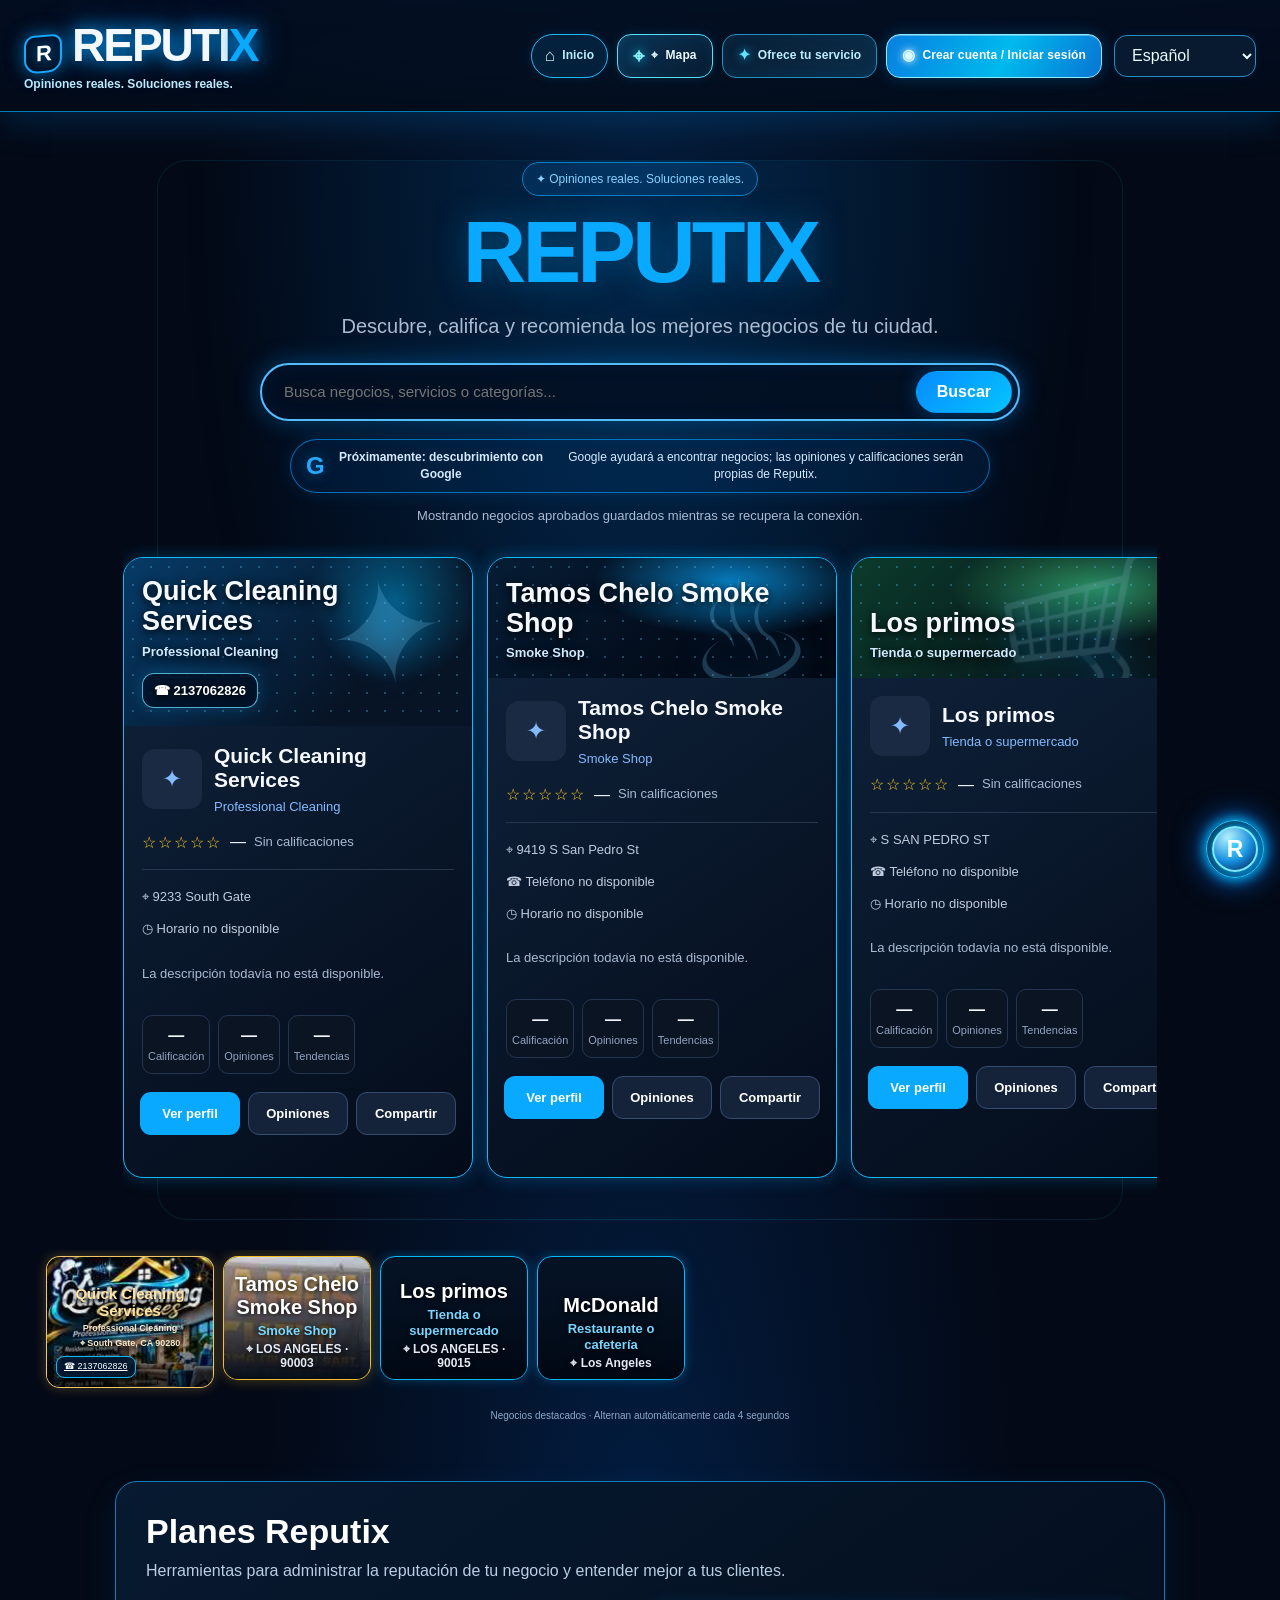
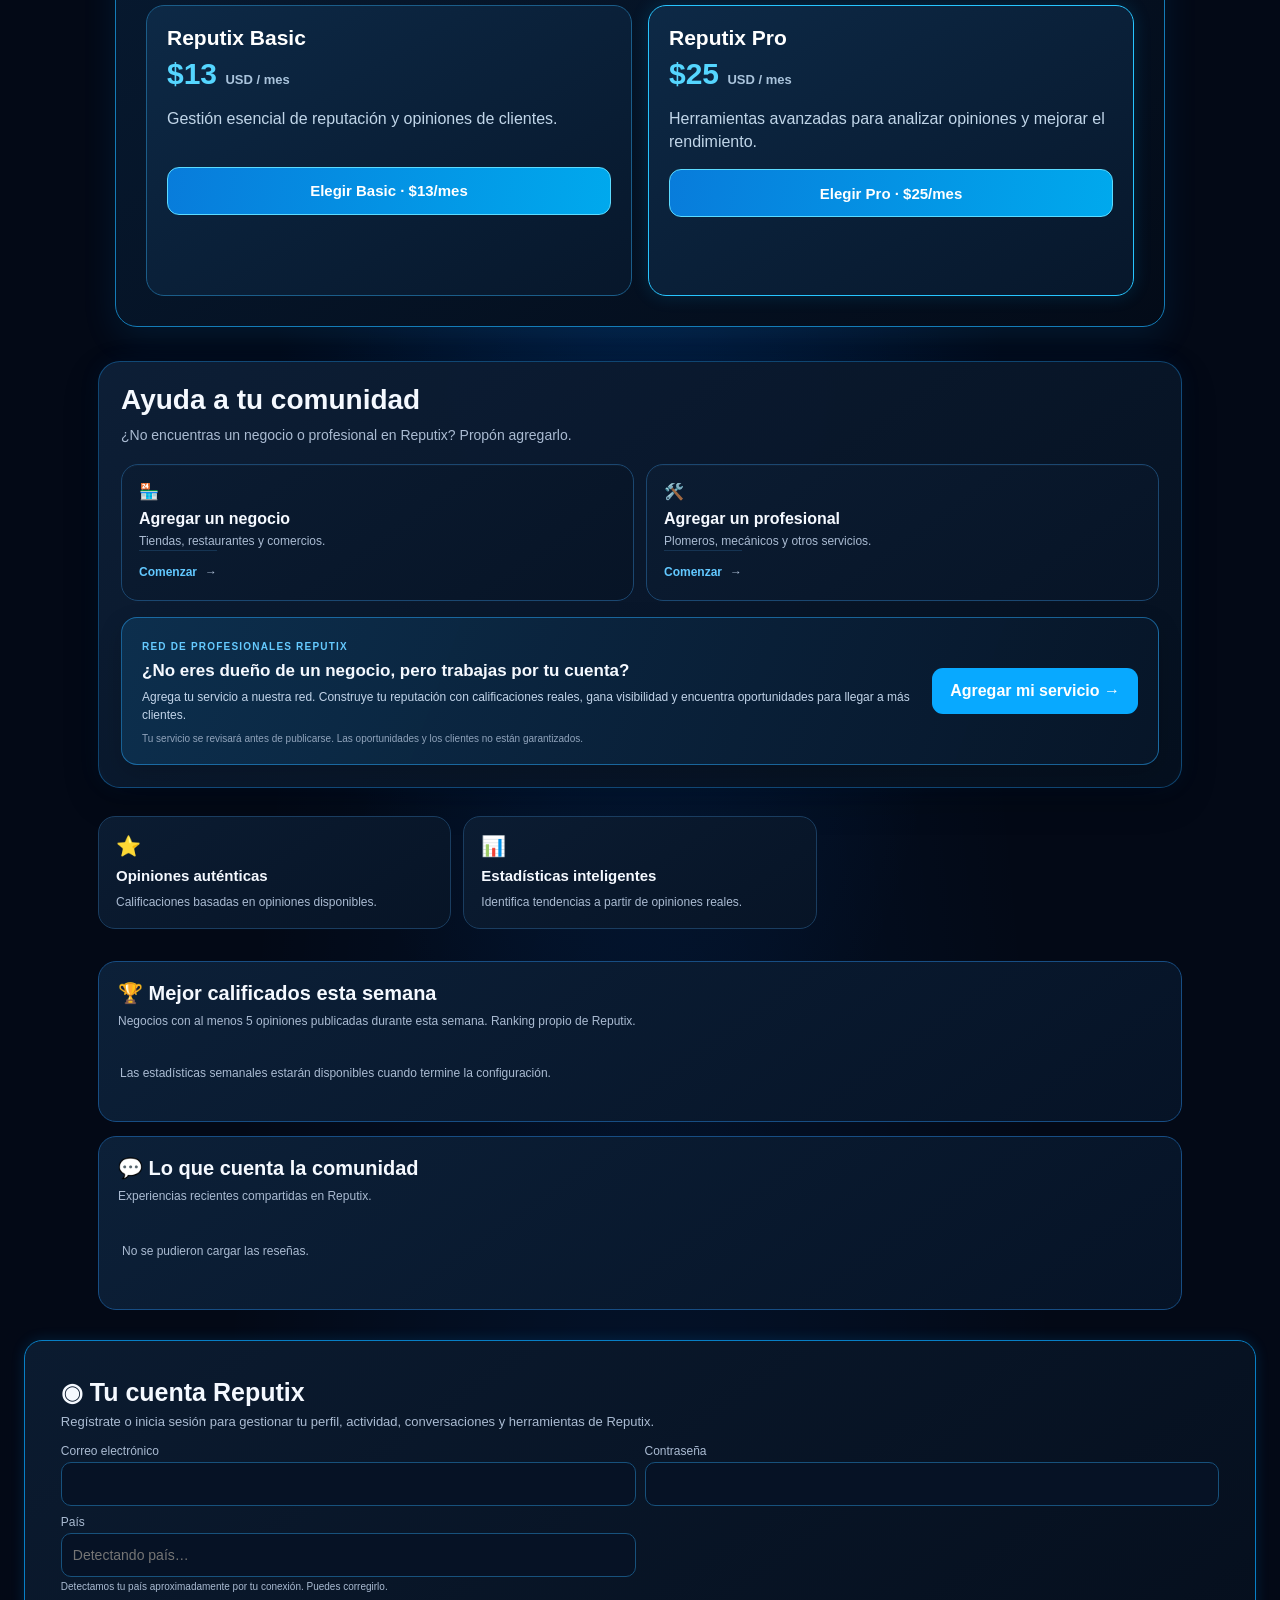
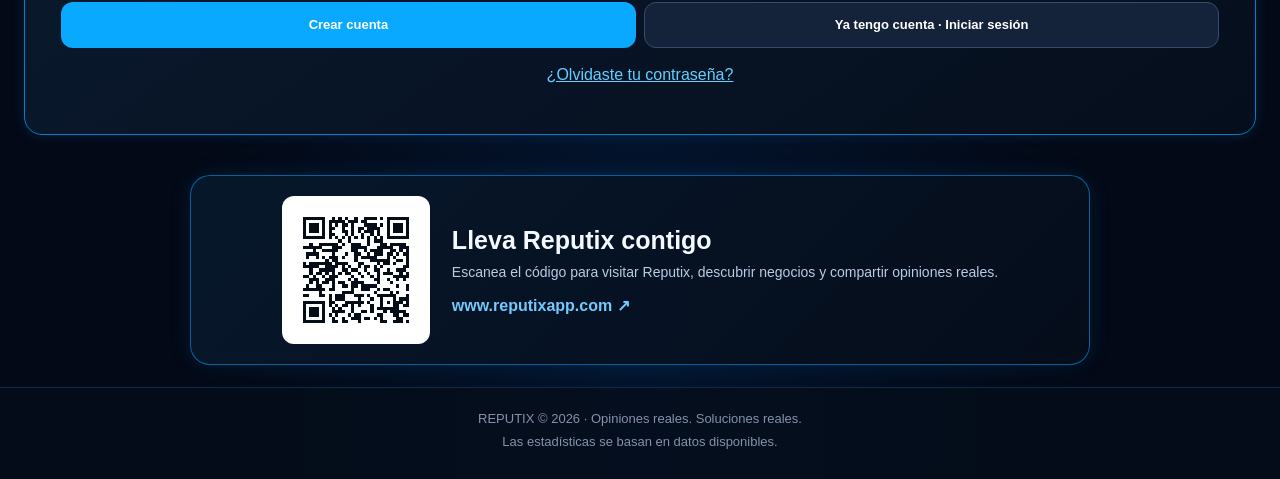
<file: business/82d23337-58b0-437e-8a80-ddb568d584b9/index.html>
<!DOCTYPE html>
<html lang="es">
<head>
  <base href="/">
<meta charset="UTF-8">
<meta name="viewport" content="width=device-width, initial-scale=1">
<meta name="theme-color" content="#080d19">
<meta name="description" content="Tienda o supermercado · Los Angeles">
  <link rel="canonical" href="https://www.reputixapp.com/business/82d23337-58b0-437e-8a80-ddb568d584b9/">
  <meta name="robots" content="index,follow,max-image-preview:large">
  <meta property="og:type" content="website">
  <meta property="og:site_name" content="Reputix">
  <meta property="og:title" content="Los primos | Reputix">
  <meta property="og:description" content="Tienda o supermercado · Los Angeles">
  <meta property="og:url" content="https://www.reputixapp.com/business/82d23337-58b0-437e-8a80-ddb568d584b9/">
  <meta name="twitter:card" content="summary">
  <meta name="twitter:title" content="Los primos | Reputix">
  <meta name="twitter:description" content="Tienda o supermercado · Los Angeles">
  <script type="application/ld+json">{"@context":"https://schema.org","@type":"WebSite","name":"Reputix","url":"https://www.reputixapp.com/","description":"Plataforma para descubrir negocios, consultar opiniones reales y compartir experiencias."}</script>
<script type="application/ld+json" id="reputix-business-structured-data">{"@context":"https://schema.org","@type":"LocalBusiness","name":"Los primos","url":"https://www.reputixapp.com/business/82d23337-58b0-437e-8a80-ddb568d584b9/","additionalType":"Tienda o supermercado","address":{"@type":"PostalAddress","streetAddress":"9419B San Pedro St","addressLocality":"Los Angeles"}}</script>
<title>Los primos | Reputix</title>


<!-- REPUTIX_PAGES_BUILD: messaging-center-2026-11-09 -->

  <link rel="stylesheet" href="./styles.css?v=laptop-zoom-layout-fix-20261111-3">
  <style id="reputix-ai-inline-v6">
/* REPUTIX AI — interfaz renovada, compacta y adaptable */
.reputix-ai-fab{position:fixed!important;right:16px!important;bottom:22px!important;z-index:2147483000!important;display:flex!important;align-items:center!important;gap:11px!important;width:auto!important;max-width:calc(100vw - 28px)!important;padding:9px 14px 9px 9px!important;border:1.5px solid #27caff!important;border-radius:22px!important;background:linear-gradient(120deg,#06172c,#075da0)!important;color:#fff!important;box-shadow:0 0 14px #00bfff,0 0 32px #0077ff!important;cursor:pointer!important;text-align:left!important;animation:reputixAiPulse 3s ease-in-out infinite}
.reputix-ai-fab-orb{width:46px;height:46px;flex:0 0 46px;display:grid;place-items:center;border-radius:50%;border:2px solid #79eaff;background:radial-gradient(circle at 35% 25%,#c7f8ff,#168bdc 55%,#071c43);box-shadow:0 0 15px #00bfff}
.reputix-ai-fab-orb span{font-weight:900;font-size:23px;color:#fff;text-shadow:0 0 8px #00caff}
.reputix-ai-fab-copy strong,.reputix-ai-fab-copy small{display:block}.reputix-ai-fab-copy strong{font-size:14px}.reputix-ai-fab-copy small{font-size:11px;color:#b9eaff;margin-top:3px}.reputix-ai-fab-arrow{font-size:19px;color:#6ee8ff;margin-left:3px}
.reputix-ai-modal{position:fixed!important;inset:0!important;z-index:2147483001!important;display:grid!important;place-items:center!important;padding:14px!important;background:rgba(0,5,15,.86)!important;backdrop-filter:blur(10px)!important;overflow-y:auto!important}
.reputix-ai-modal[hidden]{display:none!important}
.reputix-ai-dialog{position:relative!important;isolation:isolate;width:min(100%,760px)!important;max-height:min(92dvh,900px)!important;overflow-y:auto!important;padding:clamp(17px,3vw,28px)!important;border:1.5px solid #20caff!important;border-radius:25px!important;background:radial-gradient(ellipse at 12% 4%,rgba(0,144,255,.18),transparent 38%),radial-gradient(ellipse at 90% 90%,rgba(0,119,255,.13),transparent 35%),linear-gradient(145deg,#061a32,#020916 75%)!important;color:#f4faff!important;box-shadow:0 0 0 1px rgba(0,181,255,.14),0 0 35px rgba(0,169,255,.35),inset 0 0 45px rgba(0,88,160,.12)!important}
.reputix-ai-dialog:before{content:"";position:absolute;inset:0;z-index:-1;pointer-events:none;border-radius:inherit;background:repeating-linear-gradient(145deg,transparent 0 38px,rgba(0,180,255,.025) 39px 40px)}
.reputix-ai-close{position:absolute;right:14px;top:13px;width:38px;height:38px;border-radius:50%;border:1.5px solid #20caff;background:#071a30;color:#fff;font-size:26px;line-height:1;cursor:pointer;box-shadow:0 0 12px rgba(0,190,255,.4)}
.reputix-ai-brand{display:flex;align-items:center;gap:18px;padding:4px 42px 18px 2px;min-height:145px}
.reputix-ai-mascot{position:relative;flex:0 0 118px;height:125px;display:flex;align-items:center;justify-content:center;flex-direction:column;filter:drop-shadow(0 0 13px rgba(0,177,255,.55))}
.ai-antenna{position:absolute;top:3px;width:3px;height:18px;background:#9cefff}.ai-antenna:after{content:"";position:absolute;top:-7px;left:-5px;width:12px;height:12px;border-radius:50%;background:#24d7ff;box-shadow:0 0 10px #00cfff}
.ai-face{position:relative;width:88px;height:62px;border:3px solid #6eeaff;border-radius:25px 25px 21px 21px;background:linear-gradient(145deg,#c5f6ff,#247cb9 38%,#071a38 78%);box-shadow:inset 0 0 15px #fff,0 0 18px #008dff;display:flex;align-items:center;justify-content:space-evenly}
.ai-face i{width:13px;height:17px;border-radius:50%;background:#16dfff;box-shadow:0 0 10px #00cfff}.ai-face b{position:absolute;bottom:9px;width:25px;height:5px;border-radius:8px;background:#d7faff}
.ai-body{width:49px;height:35px;margin-top:-2px;border-radius:8px 8px 15px 15px;border:2px solid #48cfff;background:linear-gradient(135deg,#d7faff,#167ac0 60%,#08234c);color:#fff;text-align:center;font-weight:900;font-size:22px;line-height:31px}
.reputix-ai-brand-copy{min-width:0}.reputix-ai-wordmark{font-size:clamp(25px,5vw,43px);font-weight:950;font-style:italic;letter-spacing:-1.8px;color:#f5fbff;line-height:1.08;text-shadow:0 0 12px rgba(0,174,255,.35)}.reputix-ai-wordmark em{font-style:italic;color:#05baff}.reputix-ai-brand-copy h2{margin:9px 0 3px;font-size:clamp(14px,2.6vw,19px);color:#f5faff}.reputix-ai-brand-copy p{margin:0;color:#22d9ff;font-size:clamp(12px,2.3vw,16px)}
.reputix-ai-tools{display:grid;grid-template-columns:repeat(5,minmax(0,1fr));gap:9px;margin:0 0 18px}
.reputix-ai-tools button{min-width:0;min-height:88px;padding:9px 4px;border:1px solid #155b91;border-radius:15px;background:linear-gradient(150deg,#10243e,#061225);color:#edf8ff;font-size:clamp(10px,1.8vw,13px);line-height:1.25;cursor:pointer;box-shadow:inset 0 0 14px rgba(0,140,255,.06);transition:border-color .18s,box-shadow .18s,transform .18s}
.reputix-ai-tools button:hover,.reputix-ai-tools button:focus-visible{border-color:#27d5ff;box-shadow:0 0 15px rgba(0,183,255,.4);transform:translateY(-2px)}
.reputix-ai-tools button span{display:block;font-size:29px;line-height:1.25;color:#61dfff;margin-bottom:5px}
.reputix-ai-welcome{display:flex;align-items:center;gap:13px;margin:0 0 15px;padding:13px 16px;border:1px solid #1379b9;border-radius:20px;background:linear-gradient(110deg,rgba(0,104,180,.2),rgba(5,28,53,.9));box-shadow:inset 0 0 18px rgba(0,158,255,.08)}
.reputix-ai-mini-bot{flex:0 0 47px;width:47px;height:47px;border-radius:50%;display:grid;place-items:center;border:2px solid #48d9ff;background:radial-gradient(circle at 35% 25%,#c4faff,#087ac5 60%,#061b3b);font-size:22px;font-weight:900;color:#fff;box-shadow:0 0 12px #008dff}
.reputix-ai-welcome strong{display:block;color:#16d9ff;font-size:20px}.reputix-ai-welcome p{margin:2px 0 0;color:#f0f7ff;font-size:clamp(13px,2.5vw,17px);line-height:1.4}
.reputix-ai-input-label{display:block;margin:0 0 6px;color:#a9d9f2;font-size:12px;font-weight:700;text-transform:uppercase;letter-spacing:.7px}
.reputix-ai-dialog textarea{display:block!important;box-sizing:border-box!important;width:100%!important;min-height:100px!important;max-height:180px!important;margin:0!important;padding:15px!important;border:1.5px solid #22caff!important;border-radius:17px!important;background:#0b1a30!important;color:#fff!important;font-size:16px!important;line-height:1.45!important;resize:vertical!important;box-shadow:0 0 13px rgba(0,171,255,.16)!important}
.reputix-ai-dialog textarea::placeholder{color:#8fa6bd}
.reputix-ai-status-row p{margin:8px 2px;color:#a9c5da;font-size:12px;line-height:1.4}
.reputix-ai-answer{margin:8px 0;padding:13px;border:1px solid #1c9bd5;border-radius:14px;background:#071a2d;color:#eaf8ff;white-space:pre-wrap;line-height:1.5}
.reputix-ai-suggestions{display:flex;gap:7px;flex-wrap:wrap;margin:10px 0 14px}
.reputix-ai-suggestions button{padding:7px 10px;border:1px solid #155b91;border-radius:20px;background:#081a2e;color:#bcecff;font-size:11px;cursor:pointer}
.reputix-ai-suggestions button:hover{border-color:#27caff}
.reputix-ai-submit{display:flex!important;align-items:center!important;justify-content:center!important;gap:10px!important;width:min(100%,340px)!important;min-height:54px!important;margin:0 auto!important;border:1.5px solid #63eaff!important;border-radius:17px!important;background:linear-gradient(110deg,#087ee4,#00a9f5)!important;color:#fff!important;font-size:17px!important;font-weight:800!important;box-shadow:0 0 16px rgba(0,172,255,.55)!important;cursor:pointer!important}
.reputix-ai-submit:disabled{opacity:.6;cursor:wait}.reputix-ai-submit span{font-size:20px}.reputix-ai-footnote{margin:12px 0 0!important;text-align:center;color:#6e9fbd!important;font-size:10px!important}
@media(min-width:561px){.reputix-ai-fab{width:58px!important;height:58px!important;max-width:58px!important;padding:5px!important;justify-content:center!important;gap:0!important;border-radius:50%!important}.reputix-ai-fab-copy,.reputix-ai-fab-arrow{display:none!important}}
@media(max-width:560px){.reputix-ai-modal{padding:9px!important}.reputix-ai-dialog{max-height:94dvh!important;padding:15px!important;border-radius:20px!important}.reputix-ai-brand{gap:10px;min-height:112px;padding-right:34px}.reputix-ai-mascot{flex-basis:77px;height:100px}.ai-face{width:68px;height:51px}.ai-body{width:40px;height:29px;line-height:25px;font-size:18px}.reputix-ai-tools{grid-template-columns:repeat(5,minmax(0,1fr));gap:5px;margin-bottom:12px}.reputix-ai-tools button{min-height:76px;padding:6px 2px;font-size:9px;border-radius:11px}.reputix-ai-tools button span{font-size:22px}.reputix-ai-welcome{padding:10px;gap:9px}.reputix-ai-mini-bot{flex-basis:39px;width:39px;height:39px}.reputix-ai-welcome strong{font-size:17px}.reputix-ai-dialog textarea{min-height:86px!important}.reputix-ai-fab{bottom:16px!important;right:12px!important}}
@media(max-width:370px){.reputix-ai-mascot{display:none}.reputix-ai-tools button{font-size:8px}.reputix-ai-tools button span{font-size:19px}}

/* Acceso rápido para volver al inicio */
.home-header-access{padding:9px 13px!important;border:1px solid #20baff!important;border-radius:22px!important;background:rgba(0,145,230,.13)!important;color:#bceeff!important;font-size:12px!important;font-weight:800!important;white-space:nowrap!important;cursor:pointer!important;box-shadow:0 0 10px rgba(0,174,255,.13)!important}
.home-header-access:hover,.home-header-access:focus-visible{background:rgba(0,145,230,.28)!important;box-shadow:0 0 13px rgba(0,190,255,.35)!important}
@media(max-width:600px){.home-header-access{padding:6px 7px!important;font-size:9px!important}}

/* El eslogan del encabezado también funciona como acceso al inicio */
header .home-tagline{display:inline-block!important;margin:2px 0 0!important;padding:2px 0!important;border:0!important;background:transparent!important;color:#bcecff!important;font:inherit!important;font-size:12px!important;font-weight:700!important;line-height:1.25!important;text-align:left!important;cursor:pointer!important;text-decoration:none!important}
header .home-tagline:hover,header .home-tagline:focus-visible{color:#39d4ff!important;text-shadow:0 0 10px rgba(0,190,255,.7)!important;outline:none!important}
header .home-tagline:focus-visible{outline:1px solid #20caff!important;outline-offset:4px!important;border-radius:4px!important}

header .home-tagline{display:inline-block!important;margin:2px 0 0!important;padding:2px 0!important;border:0!important;background:transparent!important;color:#bcecff!important;font-size:12px!important;font-weight:700!important;line-height:1.25!important;text-align:left!important;text-decoration:none!important;cursor:pointer!important}
header .home-tagline:hover,header .home-tagline:focus-visible{color:#39d4ff!important;text-shadow:0 0 10px rgba(0,190,255,.7)!important}
html{scroll-behavior:smooth}

/* Panel de estadísticas avanzadas Reputix */
.advanced-stats{max-width:1200px;margin:22px auto;padding:clamp(16px,3vw,26px);border:1px solid #087fc2;border-radius:22px;background:linear-gradient(145deg,#071b32,#030d1d);box-shadow:0 0 26px rgba(0,148,255,.13);color:#edf8ff;scroll-margin-top:20px}
.advanced-stats[hidden]{display:none!important}.advanced-stats-head{display:flex;justify-content:space-between;align-items:center;gap:14px;flex-wrap:wrap}.advanced-stats-kicker{font-size:10px;letter-spacing:1.7px;font-weight:900;color:#38caff}.advanced-stats-head h2{margin:6px 0;font-size:clamp(23px,4vw,32px)}.advanced-stats-head p,.advanced-stats-foot{margin:0;color:#a9c2dc;font-size:13px;line-height:1.5}
.advanced-stats-refresh{padding:9px 13px;border:1px solid #168ed0;border-radius:12px;background:#092847;color:#c9f1ff;font-weight:700}
.advanced-stats-status{margin:14px 0;color:#82cdec;font-size:12px}.advanced-stats-kpis{display:grid;grid-template-columns:repeat(4,minmax(0,1fr));gap:10px;margin:14px 0}
.advanced-kpi{padding:14px;border:1px solid #164b73;border-radius:15px;background:linear-gradient(145deg,#0d2946,#07182c)}.advanced-kpi strong{display:block;font-size:clamp(21px,4vw,30px);color:#4ccfff}.advanced-kpi span{display:block;margin-top:4px;color:#b5cbe0;font-size:11px}
.advanced-stats-grid{display:grid;grid-template-columns:1fr 1fr;gap:12px}.advanced-stats-card{min-width:0;padding:15px;border:1px solid #16466c;border-radius:16px;background:#07192d}.advanced-stats-card h3{margin:0 0 14px;font-size:15px;color:#e8f7ff}
.advanced-bars{height:180px;display:flex;align-items:flex-end;justify-content:space-around;gap:8px;padding:12px 4px 0;border-bottom:1px solid #2b5877;background:repeating-linear-gradient(to top,transparent 0 43px,rgba(66,159,211,.12) 44px 45px)}
.advanced-bar-item{height:100%;flex:1;display:flex;flex-direction:column;align-items:center;justify-content:flex-end;gap:6px;min-width:0}.advanced-bar-value{font-size:10px;color:#bdeaff}.advanced-bar{width:min(34px,70%);min-height:3px;border-radius:7px 7px 2px 2px;background:linear-gradient(180deg,#35d7ff,#0873d4);box-shadow:0 0 12px rgba(0,171,255,.25)}.advanced-bar-label{font-size:10px;color:#9db8d1}
.advanced-criteria{display:grid;gap:12px}.advanced-criterion-row{display:grid;grid-template-columns:minmax(90px,1fr) 2fr 34px;gap:8px;align-items:center;font-size:11px;color:#b8cee2}.advanced-criterion-track{height:9px;border-radius:9px;background:#142e49;overflow:hidden}.advanced-criterion-fill{height:100%;border-radius:9px;background:linear-gradient(90deg,#087de0,#32d8ff)}
.advanced-table-card{margin-top:12px}.advanced-table-scroll{overflow-x:auto}.advanced-stats-table{width:100%;border-collapse:collapse;font-size:12px}.advanced-stats-table th,.advanced-stats-table td{padding:11px 9px;text-align:left;border-bottom:1px solid #183b59}.advanced-stats-table th{color:#65d8ff;font-size:10px;text-transform:uppercase;letter-spacing:.7px}.advanced-stats-table td{color:#d9eafa}.advanced-stats-table td:last-child{white-space:nowrap;color:#68dfff}.advanced-stats-foot{margin-top:12px;font-size:10px}
#featureReviews,#featureStats{cursor:pointer;transition:border-color .2s,transform .2s,box-shadow .2s}#featureReviews:hover,#featureStats:hover,#featureReviews:focus-visible,#featureStats:focus-visible{border-color:#1bbcff;box-shadow:0 0 18px rgba(0,157,255,.2);transform:translateY(-2px);outline:none}
@media(max-width:650px){.advanced-stats-kpis{grid-template-columns:repeat(2,minmax(0,1fr))}.advanced-stats-grid{grid-template-columns:1fr}.advanced-stats{margin:16px 10px;padding:14px}.advanced-stats-card{padding:12px}}
  
/* Mantener Reputix AI accesible también dentro del área de propietarios. */
body.owner-auth-in-view .reputix-ai-fab{display:none!important;pointer-events:none!important}
</style>

<style id="reputix-stripe-plans">
.stripe-plans{max-width:1050px;margin:34px auto;padding:clamp(18px,3vw,30px);border:1px solid #147cb7;border-radius:22px;background:linear-gradient(145deg,#071a31,#030b18);color:#eff8ff;box-shadow:0 12px 34px rgba(0,135,220,.12)}
.stripe-plans h2{margin:0 0 8px;font-size:clamp(25px,4vw,34px);color:#fff}.stripe-plans-intro{margin:0 0 22px;color:#b9cfe3;line-height:1.5}
.stripe-plan-grid{display:grid;grid-template-columns:repeat(2,minmax(0,1fr));gap:16px}
.stripe-plan-card{padding:20px;border:1px solid #1b5d89;border-radius:18px;background:linear-gradient(150deg,#0d2946,#07172b)}
.stripe-plan-card.featured{border-color:#27c5ff;box-shadow:0 0 18px rgba(0,174,255,.16)}
.stripe-plan-card h3{margin:0 0 7px;font-size:21px;color:#fff}.stripe-plan-price{font-size:30px;font-weight:900;color:#55d6ff}.stripe-plan-period{font-size:13px;color:#aac4dc}
.stripe-plan-card p{min-height:44px;color:#c1d6e9;line-height:1.45}.stripe-plan-button{width:100%;min-height:48px;border:1px solid #5cdbff;border-radius:12px;background:linear-gradient(100deg,#087cdb,#00a9ed);color:#fff;font-size:15px;font-weight:800;cursor:pointer}.stripe-plan-button:disabled{opacity:.6;cursor:wait}
.stripe-checkout-status{min-height:22px;margin:14px 0 0;color:#a9d8f1;font-size:13px}
@media(max-width:620px){.stripe-plan-grid{grid-template-columns:1fr}.stripe-plan-card p{min-height:0}}
</style>

<style id="reputix-map-entry">
.map-header-access{display:inline-flex;align-items:center;justify-content:center;gap:6px;min-height:40px;padding:8px 13px;border:1px solid #20baff;border-radius:22px;background:linear-gradient(120deg,#06213b,#074c7c);color:#eafaff;text-decoration:none;font-size:13px;font-weight:850;white-space:nowrap;box-shadow:0 0 12px rgba(0,174,255,.18)}
.map-header-access:hover,.map-header-access:focus-visible{border-color:#62e6ff;box-shadow:0 0 16px rgba(0,190,255,.4);outline:none}
@media(max-width:600px){.map-header-access{min-height:34px;padding:6px 9px;font-size:11px}}
</style>
<style id="reputix-premium-header-buttons">
/* Accesos principales: acabado neón premium */
.header-actions{display:flex;align-items:center;justify-content:flex-end;gap:9px;flex-wrap:wrap}
.header-actions .independent-header-access,
.header-actions .map-header-access,
.header-actions .account-access{
 position:relative;isolation:isolate;display:inline-flex;align-items:center;justify-content:center;gap:7px;
 min-height:43px;padding:10px 15px;border-radius:14px;text-decoration:none;
 font-size:12px;font-weight:900;letter-spacing:.15px;white-space:nowrap;
 transition:transform .18s ease,box-shadow .18s ease,filter .18s ease;
}
.header-actions .independent-header-access{border:1px solid #18baff;color:#a9eaff;background:linear-gradient(145deg,#071b31,#092c49);box-shadow:inset 0 0 13px #00aaff12,0 0 12px #008cff25}
.header-actions .independent-header-access:before{content:"✦";font-size:15px;color:#61e5ff;text-shadow:0 0 10px #00baff}
.header-actions .map-header-access{border:1px solid #55e6ff;color:#fff;background:linear-gradient(135deg,#087bc0,#06345c 70%,#041a32);box-shadow:inset 0 0 12px #48dfff25,0 0 17px #00baff55}
.header-actions .map-header-access:before{content:"⌖";font-size:20px;line-height:12px;color:#8cf4ff;text-shadow:0 0 12px #00c8ff}
.header-actions .account-access{border:1px solid #8cecff;color:#fff;background:linear-gradient(115deg,#087fe0,#00b9ed 55%,#0875d3);box-shadow:inset 0 1px 0 #ffffff55,0 0 18px #009dff66}
.header-actions .account-access:before{content:"◉";font-size:15px;color:#d9fbff;text-shadow:0 0 9px #fff}
.header-actions .independent-header-access:hover,.header-actions .map-header-access:hover,.header-actions .account-access:hover{transform:translateY(-2px);filter:brightness(1.15);box-shadow:0 0 22px #00baff66}
.header-actions #language{min-height:41px;border:1px solid #278ec4!important;border-radius:12px!important;background:#071a30!important;color:#eafaff!important;padding:8px 10px!important;box-shadow:0 0 10px #008cff22}
@media(max-width:700px){
 header{align-items:flex-start!important;gap:9px!important}
 .header-actions{max-width:100%!important;flex:1 1 100%!important;display:grid!important;grid-template-columns:repeat(2,minmax(0,1fr));gap:7px!important}
 .header-actions .independent-header-access,.header-actions .map-header-access,.header-actions .account-access{width:100%;min-width:0;min-height:42px;padding:9px 7px;font-size:11px;white-space:normal;text-align:center}
 .header-actions #language{width:100%!important;min-height:42px;grid-column:1/-1}
}
@media(prefers-reduced-motion:reduce){.header-actions .independent-header-access,.header-actions .map-header-access,.header-actions .account-access{transition:none}}
</style>

<style id="reputix-customer-workspace">
.owner-area{max-width:1500px;width:100%;padding-left:clamp(12px,2.5vw,30px);padding-right:clamp(12px,2.5vw,30px)}
.owner-panel{padding:clamp(16px,2.5vw,30px)}
.private-space{width:100%;max-width:none;padding:clamp(18px,2.8vw,36px)}
.customer-workspace{width:100%;margin:22px 0 30px;padding:clamp(20px,3.2vw,38px);border:1px solid #168acb;border-radius:24px;background:radial-gradient(ellipse at 5% 0%,rgba(0,163,255,.17),transparent 36%),linear-gradient(145deg,#071d35,#061224 68%,#07182b);box-shadow:0 0 28px rgba(0,153,255,.15),inset 0 1px 0 rgba(123,220,255,.08);color:#eff9ff}
.customer-workspace[hidden]{display:none!important}
.customer-workspace-head{display:flex;align-items:center;justify-content:space-between;gap:18px;flex-wrap:wrap;margin-bottom:22px}
.customer-workspace-kicker{font-size:10px;letter-spacing:2px;font-weight:900;color:#43ceff}
.customer-workspace-head h3{margin:7px 0;color:#fff;font-size:clamp(26px,3.3vw,36px);letter-spacing:-.5px}
.customer-workspace-head p{margin:0;color:#b7cde1;font-size:14px;line-height:1.55;max-width:760px}
.customer-plan-chip{display:inline-flex;align-items:center;justify-content:center;min-height:42px;padding:10px 17px;border:1px solid #43caff;border-radius:999px;background:linear-gradient(135deg,#075083,#07375b);color:#dff8ff;font-size:12px;font-weight:900;letter-spacing:.7px;box-shadow:0 0 18px #009dff24}
.customer-workspace-overview{display:grid;grid-template-columns:minmax(230px,1.35fr) repeat(3,minmax(135px,.7fr));gap:12px;margin:0 0 24px}
.customer-plan-summary,.customer-stat-card{min-width:0;min-height:112px;padding:17px 18px;border:1px solid #18517a;border-radius:16px;background:linear-gradient(145deg,rgba(12,42,72,.95),rgba(6,23,41,.98))}
.customer-plan-summary{border-color:#238ec2;background:linear-gradient(135deg,rgba(7,68,105,.65),rgba(6,23,41,.98))}
.customer-summary-label{display:block;margin-bottom:9px;color:#61d9ff;font-size:10px;font-weight:900;letter-spacing:1.5px}
.customer-plan-summary strong{display:block;color:#fff;font-size:17px}
.customer-plan-summary p{margin:7px 0 0;color:#b7cde1;font-size:11px;line-height:1.5}
.customer-stat-card{display:flex;flex-direction:column;justify-content:center;gap:5px}
.customer-stat-card>span{color:#b8d0e6;font-size:11px;font-weight:700}
.customer-stat-card strong{color:#65d8ff;font-size:29px;line-height:1.1;font-variant-numeric:tabular-nums}
.customer-stat-card small{color:#88a9c4;font-size:10px}
.customer-workspace-toolbar{display:flex;align-items:center;justify-content:space-between;gap:16px;flex-wrap:wrap;margin:0 0 14px;padding-bottom:14px;border-bottom:1px solid rgba(83,166,210,.2)}
.customer-workspace-toolbar h4{margin:0 0 4px;color:#f4fbff;font-size:16px}
.customer-workspace-toolbar p{margin:0;color:#9fbad0;font-size:11px;line-height:1.45}
.customer-workspace-refresh-wrap{display:flex;align-items:flex-end;gap:10px;flex-wrap:wrap}
.customer-refresh-button{min-height:40px;padding:9px 14px;border:1px solid #238ec2;border-radius:11px;background:#082d4b;color:#dff8ff;font:inherit;font-size:12px;font-weight:800;cursor:pointer;transition:background .2s,border-color .2s,transform .2s}
.customer-refresh-button:hover{background:#0b4168;border-color:#56d7ff;transform:translateY(-1px)}
.customer-refresh-button:disabled{opacity:.6;cursor:wait;transform:none}
#customerWorkspaceStatus{min-width:110px;text-align:right}
.customer-workspace-grid{display:grid;grid-template-columns:repeat(6,minmax(0,1fr));gap:12px}
.customer-workspace-link{display:flex;min-width:0;min-height:118px;flex-direction:column;align-items:flex-start;justify-content:center;gap:8px;padding:17px;border:1px solid #18517a;border-radius:16px;background:linear-gradient(145deg,#0c2a48,#08192c);color:#f4fbff;text-decoration:none;transition:transform .18s,border-color .18s,box-shadow .18s,background .18s}
.customer-workspace-link:hover,.customer-workspace-link:focus-visible{transform:translateY(-2px);border-color:#42cfff;background:linear-gradient(145deg,#103b60,#09213a);box-shadow:0 0 18px #009cff35;outline:none}
.customer-workspace-link>span{display:grid;place-items:center;width:34px;height:34px;border:1px solid #236c98;border-radius:11px;background:#07395b;color:#72e0ff;font-size:19px}
.customer-workspace-link strong{font-size:13px;line-height:1.3}
.customer-workspace-link small{color:#b5cce0;font-size:10px;line-height:1.4}
.customer-workspace-link[hidden]{display:none!important}
@media(max-width:1100px){.customer-workspace-overview{grid-template-columns:repeat(4,minmax(0,1fr))}.customer-plan-summary{grid-column:1/-1}.customer-workspace-grid{grid-template-columns:repeat(3,minmax(0,1fr))}}
@media(max-width:680px){.owner-area{padding-left:10px;padding-right:10px}.private-space{padding:15px}.customer-workspace{padding:17px;border-radius:19px}.customer-workspace-head{align-items:flex-start}.customer-plan-chip{min-height:36px}.customer-workspace-overview{grid-template-columns:repeat(3,minmax(0,1fr));gap:8px}.customer-plan-summary{grid-column:1/-1}.customer-stat-card{min-height:98px;padding:12px}.customer-stat-card strong{font-size:24px}.customer-workspace-grid{grid-template-columns:repeat(2,minmax(0,1fr));gap:9px}.customer-workspace-link{min-height:105px;padding:13px}.customer-workspace-toolbar{align-items:flex-start}.customer-workspace-refresh-wrap{width:100%;align-items:center;justify-content:space-between}.customer-refresh-button{flex:1}#customerWorkspaceStatus{max-width:48%;font-size:10px}}
@media(max-width:380px){.customer-workspace-overview{grid-template-columns:1fr 1fr}.customer-plan-summary{grid-column:1/-1}.customer-workspace-grid{grid-template-columns:1fr}.customer-workspace-link{min-height:86px;display:grid;grid-template-columns:36px minmax(0,1fr);align-content:center;column-gap:10px}.customer-workspace-link>span{grid-row:span 2}.customer-workspace-link small{grid-column:2}}
</style>


<style id="reputix-private-area-separation">
.private-area-groups{display:grid;grid-template-columns:minmax(0,1fr);gap:22px;margin-top:18px}
.private-module-group{min-width:0;padding:clamp(14px,2.5vw,22px);border:1px solid #15547d;border-radius:20px;background:linear-gradient(145deg,rgba(7,27,49,.88),rgba(3,12,25,.96));box-shadow:inset 0 0 24px rgba(0,145,220,.045)}
.customer-module-group{border-color:#146b9d}
.owner-module-group{border-color:#8b6a25;background:linear-gradient(145deg,rgba(37,29,12,.25),rgba(3,12,25,.97))}
.private-module-heading{margin:0 0 15px;padding:0 0 13px;border-bottom:1px solid rgba(83,166,210,.22)}
.private-module-heading>span{font-size:10px;font-weight:900;letter-spacing:1.4px;color:#4ed3ff}
.owner-module-group .private-module-heading>span{color:#e7c36c}
.private-module-heading h3{margin:6px 0 4px;color:#f4faff;font-size:clamp(18px,3vw,23px)}
.private-module-heading p{margin:0;color:#a9c2d8;font-size:12px;line-height:1.45}
.private-module-grid{display:grid;grid-template-columns:repeat(2,minmax(0,1fr));gap:12px}
.private-module-grid>.private-wide{grid-column:1/-1}
.owner-module-grid .private-tile{border-color:#765d2a}
@media(max-width:620px){.private-module-grid{grid-template-columns:1fr}.private-module-grid>.private-wide{grid-column:auto}}
</style>

<style id="reputix-elegant-mobile-navigation-20261112">
/* Navegación principal refinada: jerarquía clara, controles equilibrados y accesibles. */
header{gap:clamp(14px,2vw,28px)!important}
header>.header-actions{display:flex;align-items:center;justify-content:flex-end;gap:9px;flex-wrap:wrap}
.header-actions .home-header-access,
.header-actions .map-header-access,
.header-actions .independent-header-access,
.header-actions .account-access{
  box-sizing:border-box;position:relative;display:inline-flex;align-items:center;justify-content:center;
  gap:7px;min-height:44px;padding:10px 15px;border-radius:14px;text-decoration:none;
  font-size:12px;font-weight:850;letter-spacing:.12px;line-height:1.25;text-align:center;
  white-space:nowrap;transition:transform .18s ease,box-shadow .18s ease,filter .18s ease;
}
.header-actions .home-header-access{border:1px solid #35cfff;color:#fff;background:linear-gradient(135deg,#087fda,#00a9ed);box-shadow:inset 0 1px 0 #ffffff55,0 0 17px #009dff55}
.header-actions .home-header-access>span:first-child{font-size:17px;color:#d9faff}
.header-actions .map-header-access{border:1px solid #55dfff;color:#eafaff;background:linear-gradient(145deg,#0a3456,#071a30);box-shadow:inset 0 0 12px #48dfff12,0 0 11px #00baff22}
.header-actions .independent-header-access{border:1px solid #238fc3;color:#bdeeff;background:linear-gradient(145deg,#081e35,#0a2d49);box-shadow:inset 0 0 13px #00aaff12}
.header-actions .independent-header-access:before{content:"✦";font-size:15px;color:#61e5ff}
.header-actions .account-access{border:1px solid #8cecff;color:#fff;background:linear-gradient(115deg,#087fe0,#00b9ed 55%,#0875d3);box-shadow:inset 0 1px 0 #ffffff55,0 0 16px #009dff44}
.header-actions .home-header-access:hover,.header-actions .map-header-access:hover,
.header-actions .independent-header-access:hover,.header-actions .account-access:hover{
  transform:translateY(-2px);filter:brightness(1.12);box-shadow:0 0 19px #00baff55
}
.header-actions #language{width:auto!important;min-width:142px;min-height:42px;padding:8px 13px!important;border:1px solid #278ec4!important;border-radius:13px!important;background:#071a30!important;color:#eafaff!important;box-shadow:0 0 10px #008cff18}
.mobile-map-shortcut{box-sizing:border-box;width:min(100%,760px);min-height:58px;margin:18px auto 8px!important;padding:14px 18px!important;border:1px solid #36d8ff!important;border-radius:18px!important;background:linear-gradient(110deg,#07345a,#075b91 58%,#06375f)!important;color:#fff!important;text-decoration:none!important;font-size:clamp(13px,2vw,17px)!important;font-weight:900!important;letter-spacing:.25px;box-shadow:inset 0 1px 0 #ffffff24,0 0 18px #009dff30!important}
.mobile-map-shortcut .map-symbol{font-size:23px!important;color:#79edff!important}
.hero-center .search{margin-bottom:10px}
@media(max-width:700px){
  header{display:grid!important;grid-template-columns:minmax(0,1fr)!important;align-items:stretch!important;gap:13px!important;padding:15px 18px 16px!important}
  header>div:first-child{width:100%;text-align:left}
  header .logo{font-size:clamp(25px,7vw,31px)!important}
  header .home-tagline{font-size:12px!important}
  header>.header-actions{display:grid!important;width:100%!important;max-width:none!important;grid-template-columns:repeat(2,minmax(0,1fr))!important;gap:8px!important}
  .header-actions .home-header-access,.header-actions .map-header-access,
  .header-actions .independent-header-access,.header-actions .account-access{
    width:100%!important;min-width:0!important;min-height:48px!important;padding:9px 7px!important;
    border-radius:14px!important;font-size:clamp(11px,2.8vw,13px)!important;white-space:normal!important
  }
  .header-actions #language{grid-column:1/-1;justify-self:center;width:min(100%,190px)!important;min-width:0!important;min-height:43px!important;text-align:center}
  .mobile-map-shortcut{display:flex!important;align-items:center;justify-content:center;gap:10px;margin:15px auto 8px!important;min-height:56px}
  .hero{padding-top:17px!important}
  .hero-center .search{margin-top:18px!important}
}
@media(min-width:701px){
  .header-actions #language{margin-left:3px}
  .mobile-map-shortcut{display:none!important}
}
@media(prefers-reduced-motion:reduce){
  .header-actions .home-header-access,.header-actions .map-header-access,
  .header-actions .independent-header-access,.header-actions .account-access{transition:none}
}
</style>

<style id="reputix-official-qr-20261112">
.reputix-qr-section{display:flex;align-items:center;justify-content:center;gap:22px;max-width:900px;margin:26px auto 22px;padding:20px;border:1px solid rgba(0,166,255,.55);border-radius:20px;background:linear-gradient(135deg,rgba(7,24,44,.98),rgba(5,13,27,.98));box-shadow:0 0 22px rgba(0,145,255,.12)}
.reputix-qr-image{display:block;width:148px;height:148px;flex:0 0 148px;padding:8px;border-radius:12px;background:#fff;image-rendering:pixelated}
.reputix-qr-copy{min-width:0}.reputix-qr-copy h2{margin:0 0 7px;color:#f4f8ff;font-size:clamp(19px,3vw,25px)}.reputix-qr-copy p{margin:0 0 12px;color:#b9cce3;line-height:1.55;font-size:14px}.reputix-qr-link{display:inline-flex;align-items:center;gap:7px;color:#72caff;font-weight:800;text-decoration:none;overflow-wrap:anywhere}.reputix-qr-link:hover{text-decoration:underline}
@media(max-width:560px){.reputix-qr-section{margin:18px 12px;padding:15px;gap:14px}.reputix-qr-image{width:112px;height:112px;flex-basis:112px}.reputix-qr-copy p{font-size:12px}}
</style>
</head>

<body id="pageTop">
<button class="reputix-ai-fab" id="reputixAiFab" type="button" aria-label="Abrir Reputix AI">
  <span class="reputix-ai-fab-orb" aria-hidden="true"><span>R</span></span>
  <span class="reputix-ai-fab-copy"><strong>✦ Reputix AI</strong><small>Tu asistente inteligente</small></span>
  <span class="reputix-ai-fab-arrow" aria-hidden="true">↗</span>
</button>
<div class="reputix-ai-modal" id="reputixAiModal" hidden>
  <section class="reputix-ai-dialog" role="dialog" aria-modal="true" aria-labelledby="publicAiTitle">
    <button class="reputix-ai-close" id="publicAiClose" type="button" aria-label="Cerrar">×</button>
    <div class="reputix-ai-brand">
      <div class="reputix-ai-mascot" aria-hidden="true"><span class="ai-antenna"></span><span class="ai-face"><i></i><i></i><b></b></span><span class="ai-body">R</span></div>
      <div class="reputix-ai-brand-copy"><div class="reputix-ai-wordmark" id="publicAiTitle">REPUTIX <em>AI</em></div><h2>Tu asistente inteligente de negocios</h2><p>Encuentra, compara, opina y resuelve dudas.</p></div>
    </div>
    <nav class="reputix-ai-tools" aria-label="Accesos rápidos">
      <button type="button" data-ai-prompt="Ayúdame a buscar negocios en mi zona."><span>⌕</span>Buscar<br>negocios</button>
      <button type="button" data-ai-prompt="Muéstrame cómo encontrar negocios con buenas opiniones."><span>▥</span>Ver<br>opiniones</button>
      <button type="button" data-ai-prompt="Quiero comparar negocios y sus opiniones."><span>⚖</span>Comparar<br>opciones</button>
      <button type="button" data-ai-prompt="Dame recomendaciones para elegir un buen negocio."><span>✧</span>Recomendaciones<br>IA</button>
      <button type="button" data-ai-prompt="Explícame cómo funciona Reputix."><span>?</span>Cómo<br>funciona</button>
    </nav>
    <div class="reputix-ai-welcome">
      <span class="reputix-ai-mini-bot" aria-hidden="true">R</span>
      <div><strong>¡Hola!</strong><p>Soy Reputix AI, tu asistente inteligente. ¿Qué necesitas consultar hoy?</p></div>
    </div>
    <label class="reputix-ai-input-label" for="publicAiPrompt">Escribe tu consulta</label>
    <textarea id="publicAiPrompt" maxlength="2000" placeholder="Escribe tu pregunta aquí..."></textarea>
    <div class="reputix-ai-status-row"><p id="publicAiStatus" aria-live="polite">Estoy aquí para ayudarte a descubrir mejores negocios.</p></div>
    <div id="publicAiAnswer" class="reputix-ai-answer" hidden></div>
    <div class="reputix-ai-suggestions">
      <button type="button" data-ai-prompt="¿Qué negocios tienen mejores calificaciones?">☆ Mejores calificaciones</button>
      <button type="button" data-ai-prompt="¿Cómo puedo comparar negocios?">Comparar negocios</button>
      <button type="button" data-ai-prompt="¿Cómo puedo dejar una opinión?">Dejar una opinión</button>
    </div>
    <button class="reputix-ai-submit" id="publicAiAsk" type="button"><span>➤</span> Preguntar a la IA</button>
    <p class="reputix-ai-footnote">Reputix · Opiniones reales. Soluciones reales.</p>
  </section>
</div>

<header>
  <div>
    <div class="logo">REPUTI<span>X</span></div>
    <a class="tag home-tagline" id="tagline" href="#pageTop" aria-label="Volver al inicio" title="Volver al inicio">Opiniones reales. Soluciones reales.</a>
  </div>
  <nav class="header-actions" aria-label="Navegación principal">
    <a class="home-header-access" href="#pageTop" aria-current="page"><span aria-hidden="true">⌂</span> <span class="nav-label" data-nav-label="home">Inicio</span></a>
    <a class="map-header-access" href="./mapa.html" aria-label="Abrir mapa de negocios">⌖ <span>Mapa</span></a>
    <button class="independent-header-access" type="button" id="independentHeaderBtn">Ofrece tu servicio</button>
    <button class="account-access" type="button" id="accountAccessBtn">Crear cuenta / Iniciar sesión</button>
    <select id="language" aria-label="Language" style="width:auto">
      <option value="es">Español</option>
      <option value="en">English</option>
    </select>
  </div>
</header>

<style id="reputix-mobile-map-shortcut">
.mobile-map-shortcut{display:none}
@media(max-width:700px){.mobile-map-shortcut{display:flex;align-items:center;justify-content:center;gap:9px;margin:12px 14px 0;padding:12px 16px;border:1px solid #22caff;border-radius:14px;background:linear-gradient(110deg,#07345a,#075b91);color:#fff;text-decoration:none;font-weight:900;box-shadow:0 0 16px #009dff35}.mobile-map-shortcut .map-symbol{font-size:21px;color:#70eaff}}
</style>
<main>
<section class="hero">
  <div class="discovery-strip" id="topDiscoveryRail" aria-label="Negocios destacados">
<article class="business-tile quick-cleaning-tile">
  <img class="tile-photo" src="/assets/quick-cleaning-card.jpg" alt="Quick Cleaning Services">
  <div class="tile-heading"><div class="tile-business-name">Quick Cleaning Services</div><div class="tile-business-category">Professional Cleaning</div><div class="tile-business-location">⌖ South Gate, CA 90280</div></div>
  <div class="tile-contacts"><a class="tile-contact" href="tel:+12137062826">☎ (213) 706-2826</a><a class="tile-contact instagram" href="https://www.instagram.com/carolinacunaconche/" target="_blank" rel="noopener noreferrer">◎ Instagram</a><a class="tile-contact facebook" href="https://www.facebook.com/profile.php?id=61596415769895" target="_blank" rel="noopener noreferrer">f Facebook</a></div>
</article>
<article class="business-tile tamos-chelo-tile">
  <img class="tile-photo" src="/assets/tamos-chelo-card.jpg" alt="Tamos Chelo">
  <div class="tile-heading"><div class="tile-business-name">Tamos Chelo Smoke Shop</div><div class="tile-business-category">Smoke Shop</div><div class="tile-business-location">⌖ Los Angeles, CA 90003</div></div>
</article>
<article class="business-tile">
  <div class="tile-heading"><div class="tile-business-name">Los primos</div><div class="tile-business-category">Tienda o supermercado</div><div class="tile-business-location">⌖ Los Angeles, CA 90015</div></div>
</article>
<article class="business-tile">
  <div class="tile-heading"><div class="tile-business-name">McDonald</div><div class="tile-business-category">Restaurante o cafetería</div><div class="tile-business-location">⌖ Los Angeles</div></div>
</article></div>
  <div class="hero-layout">
    <aside class="edge-rail" id="leftDiscoveryRail" aria-label="Negocios cercanos"></aside>
    <div class="hero-center">
      <div class="pill" id="pill">✦ Opiniones reales. Soluciones reales.</div>
      <h1 id="headline"><span class="accent">REPUTIX</span></h1>
      <p class="intro" id="intro">Descubre, califica y recomienda los mejores negocios de tu ciudad.</p>
      <form class="search" id="searchForm">
        <input id="business" type="search" placeholder="Busca negocios, servicios o categorías..." aria-label="Buscar negocios, servicios o categorías" required>
        <button class="primary" id="searchButton" type="submit">Buscar</button>
      </form>
      <a class="mobile-map-shortcut" href="./mapa.html"><span class="map-symbol">⌖</span> <span data-map-cta>ABRIR MAPA DE NEGOCIOS</span> <span aria-hidden="true">→</span></a>
      <div class="google-discovery">
        <span class="google-mark">G</span>
        <strong id="googleDiscoveryTitle">Próximamente: descubrimiento con Google</strong>
        <span id="googleDiscoveryNote">Google ayudará a encontrar negocios; las opiniones y calificaciones serán propias de Reputix.</span>
      </div>
      <p class="notice" id="notice" aria-live="polite">Busca un negocio para ver sus resultados.</p>
      <section class="results" id="results"></section>
    </div>
    <aside class="edge-rail" id="rightDiscoveryRail" aria-label="Más negocios"></aside>
  </div>
  <div class="discovery-strip" id="bottomDiscoveryRail" aria-label="Más negocios">
<article class="business-tile quick-cleaning-tile">
  <img class="tile-photo" src="/assets/quick-cleaning-card.jpg" alt="Quick Cleaning Services">
  <div class="tile-heading"><div class="tile-business-name">Quick Cleaning Services</div><div class="tile-business-category">Professional Cleaning</div><div class="tile-business-location">⌖ South Gate, CA 90280</div></div>
  <div class="tile-contacts"><a class="tile-contact" href="tel:+12137062826">☎ (213) 706-2826</a><a class="tile-contact instagram" href="https://www.instagram.com/carolinacunaconche/" target="_blank" rel="noopener noreferrer">◎ Instagram</a><a class="tile-contact facebook" href="https://www.facebook.com/profile.php?id=61596415769895" target="_blank" rel="noopener noreferrer">f Facebook</a></div>
</article>
<article class="business-tile tamos-chelo-tile">
  <img class="tile-photo" src="/assets/tamos-chelo-card.jpg" alt="Tamos Chelo">
  <div class="tile-heading"><div class="tile-business-name">Tamos Chelo Smoke Shop</div><div class="tile-business-category">Smoke Shop</div><div class="tile-business-location">⌖ Los Angeles, CA 90003</div></div>
</article>
<article class="business-tile">
  <div class="tile-heading"><div class="tile-business-name">Los primos</div><div class="tile-business-category">Tienda o supermercado</div><div class="tile-business-location">⌖ Los Angeles, CA 90015</div></div>
</article>
<article class="business-tile">
  <div class="tile-heading"><div class="tile-business-name">McDonald</div><div class="tile-business-category">Restaurante o cafetería</div><div class="tile-business-location">⌖ Los Angeles</div></div>
</article></div>
  <p class="carousel-status" id="carouselStatus">Negocios destacados · Carrusel automático</p>
</section>


<section class="stripe-plans" id="reputixPlans">
  <h2 id="plansTitle">Planes Reputix</h2>
  <p class="stripe-plans-intro" id="plansIntro">Herramientas para administrar la reputación de tu negocio y entender mejor a tus clientes.</p>
  <div class="stripe-plan-grid">
    <article class="stripe-plan-card">
      <h3>Reputix Basic</h3>
      <div class="stripe-plan-price">$13 <span class="stripe-plan-period">USD / mes</span></div>
      <p id="basicPlanDesc">Gestión esencial de reputación y opiniones de clientes.</p>
      <button class="stripe-plan-button" type="button" data-reputix-checkout="basic" id="basicCheckoutButton" onclick="window.reputixStartCheckout('basic')">Elegir Basic · $13/mes</button><p class="stripe-checkout-status" id="basicCheckoutStatus" role="status" aria-live="polite"></p>
    </article>
    <article class="stripe-plan-card featured">
      <h3>Reputix Pro</h3>
      <div class="stripe-plan-price">$25 <span class="stripe-plan-period">USD / mes</span></div>
      <p id="proPlanDesc">Herramientas avanzadas para analizar opiniones y mejorar el rendimiento.</p>
      <button class="stripe-plan-button" type="button" data-reputix-checkout="pro" id="proCheckoutButton" onclick="window.reputixStartCheckout('pro')">Elegir Pro · $25/mes</button><p class="stripe-checkout-status" id="proCheckoutStatus" role="status" aria-live="polite"></p>
    </article>
  </div>
  
</section>

<section class="community">
  <div class="community-panel">
    <h2 id="communityTitle">Ayuda a tu comunidad</h2>
    <p class="community-intro" id="communityIntro">
      ¿No encuentras un negocio o profesional en Reputix? Propón agregarlo.
    </p>
    <div class="community-options">
      <button type="button" class="community-option" id="addBusinessChoice" aria-expanded="false">
        🏪 <strong id="addBusinessTitle">Agregar un negocio</strong>
        <span id="addBusinessDesc">Tiendas, restaurantes y comercios.</span>
        <span class="option-action" id="addBusinessAction">Comenzar <span aria-hidden="true">→</span></span>
      </button>
      <button type="button" class="community-option" id="addProChoice" aria-expanded="false">
        🛠️ <strong id="addProTitle">Agregar un profesional</strong>
        <span id="addProDesc">Plomeros, mecánicos y otros servicios.</span>
        <span class="option-action" id="addProAction">Comenzar <span aria-hidden="true">→</span></span>
      </button>
    </div>
    <section class="independent-join" aria-labelledby="independentJoinTitle">
      <div class="independent-join-copy">
        <span class="independent-join-kicker" id="independentJoinKicker">RED DE PROFESIONALES REPUTIX</span>
        <h3 id="independentJoinTitle">¿No eres dueño de un negocio, pero trabajas por tu cuenta?</h3>
        <p id="independentJoinText">Agrega tu servicio a nuestra red. Construye tu reputación con calificaciones reales, gana visibilidad y encuentra oportunidades para llegar a más clientes.</p>
        <small id="independentJoinNote">Tu perfil o servicio se revisará antes de publicarse. Las oportunidades y los clientes no están garantizados.</small>
      </div>
      <button type="button" class="primary independent-join-button" id="independentJoinBtn">Agregar mi servicio <span aria-hidden="true">→</span></button>
    </section>
    <div id="communityFormWrap" hidden></div>
  </div>
</section>

<section class="features" aria-label="Herramientas de Reputix">
  <button type="button" class="feature" id="featureReviews">
    <div>⭐</div><h3 id="f2">Opiniones auténticas</h3>
    <p id="fd2">Calificaciones basadas en opiniones disponibles.</p>
  </button>
  <button type="button" class="feature" id="featureStats">
    <div>📊</div><h3 id="f3">Estadísticas inteligentes</h3>
    <p id="fd3">Identifica tendencias a partir de opiniones reales.</p>
  </button>
</section>

<section class="advanced-stats" id="advancedStatsDashboard" hidden aria-labelledby="advancedStatsTitle">
  <div class="advanced-stats-head">
    <div><span class="advanced-stats-kicker">REPUTIX · DATA INSIGHTS</span><h2 id="advancedStatsTitle">Estadísticas avanzadas</h2><p>Indicadores calculados a partir de opiniones publicadas.</p></div>
    <button type="button" class="advanced-stats-refresh" id="advancedStatsRefresh">↻ Actualizar</button>
  </div>
  <p class="advanced-stats-status" id="advancedStatsStatus" aria-live="polite">Preparando datos reales…</p>
  <div class="advanced-stats-kpis" id="advancedStatsKpis"></div>
  <div class="advanced-stats-grid">
    <article class="advanced-stats-card"><h3>Actividad · últimos 7 días</h3><div id="advancedWeeklyChart" class="advanced-bars"></div></article>
    <article class="advanced-stats-card"><h3>Promedio por criterio</h3><div id="advancedCriteriaChart" class="advanced-criteria"></div></article>
  </div>
  <article class="advanced-stats-card advanced-table-card"><h3>Negocios con más opiniones</h3><div class="advanced-table-scroll"><table class="advanced-stats-table"><thead><tr><th>Negocio</th><th>Opiniones</th><th>Promedio</th></tr></thead><tbody id="advancedBusinessRows"><tr><td colspan="3">Cargando…</td></tr></tbody></table></div></article>
  <p class="advanced-stats-foot">Los resultados dependen de las reseñas publicadas disponibles. No se muestran datos inventados.</p>
</section>


<section class="insights-wrap" id="reputixInsights">
  <section class="insight-panel" id="weeklyRankingPanel">
    <h2 id="weeklyTitle">🏆 Mejor calificados esta semana</h2>
    <p class="insight-subtitle" id="weeklySubtitle">Negocios con al menos 5 opiniones publicadas durante esta semana. Ranking propio de Reputix.</p>
    <div class="ranking-list" id="weeklyRankingList"><p class="insight-empty">Preparando estadísticas…</p></div>
  </section>
  <section class="insight-panel" id="reviewTickerPanel">
    <h2 id="tickerTitle">💬 Lo que cuenta la comunidad</h2>
    <p class="insight-subtitle" id="tickerSubtitle">Experiencias recientes compartidas en Reputix.</p>
    <div class="review-ticker" id="reviewTicker"><p class="insight-empty">Cargando reseñas publicadas…</p></div>
  </section>
</section>

<section class="owner-area" id="ownerArea">
  <section class="owner-panel">
    <h2 id="ownerTitle">◉ Tu cuenta Reputix</h2>
    <p class="owner-copy" id="ownerIntro">Regístrate o inicia sesión para gestionar tu perfil, actividad, conversaciones y herramientas de Reputix.</p>
    <form id="ownerAuthForm">
      <div class="owner-grid">
        <label class="owner-field"><span id="ownerEmailLabel">Correo electrónico</span><input id="ownerEmail" type="email" autocomplete="email" required></label>
        <label class="owner-field"><span id="ownerPasswordLabel">Contraseña</span><input id="ownerPassword" type="password" autocomplete="current-password" required></label>
        <label class="owner-field"><span id="ownerCountryLabel">País</span><input id="ownerCountry" type="text" autocomplete="country-name" maxlength="80" placeholder="Detectando país…"><small id="ownerCountryHelp">Detectamos tu país aproximadamente por tu conexión. Puedes corregirlo.</small></label>
      </div>
      <div class="owner-actions">
        <button class="primary" type="button" id="ownerSignUp">Crear cuenta</button>
        <button class="secondary" type="button" id="ownerSignIn">Ya tengo cuenta · Iniciar sesión</button>
        <button class="secondary" type="button" id="ownerSignOut" hidden>Cerrar sesión</button>
      </div>
      <p style="margin:10px 0 0;text-align:center">
        <button type="button" id="ownerForgotPassword" style="background:none;border:0;padding:8px;color:#65cfff;text-decoration:underline;font:inherit;cursor:pointer">¿Olvidaste tu contraseña?</button>
      </p>
    </form>
    <section id="ownerPasswordResetPanel" hidden style="margin:14px 0;padding:16px;border:1px solid #17669a;border-radius:14px;background:rgba(12,35,61,.72)">
      <h3 id="ownerPasswordResetTitle" style="margin:0 0 8px;color:#fff">Crear una contraseña nueva</h3>
      <p id="ownerPasswordResetHelp" style="margin:0 0 12px;color:#b8cbe0">Escribe y confirma tu nueva contraseña.</p>
      <label class="owner-field"><span id="ownerNewPasswordLabel">Nueva contraseña</span><input id="ownerNewPassword" type="password" autocomplete="new-password" minlength="8"></label>
      <label class="owner-field"><span id="ownerConfirmPasswordLabel">Confirmar contraseña</span><input id="ownerConfirmPassword" type="password" autocomplete="new-password" minlength="8"></label>
      <button class="primary" type="button" id="ownerSaveNewPassword" style="width:100%;margin-top:12px">Guardar nueva contraseña</button>
    </section>
    <p class="owner-message" id="ownerAuthMessage" aria-live="polite"></p>
    <p id="ownerCountryDisplay" class="owner-copy" hidden></p>
    <section class="private-space" id="privateSpace" hidden>
      <div class="private-space-head">
        <div><span class="private-kicker">REPUTIX · ÁREA PRIVADA</span><h2 id="privateWelcome">Mi espacio</h2><p id="privateIntro">Tu actividad y tus negocios en un solo lugar.</p></div>
        <span class="private-active" id="privateStatus">● Cuenta activa</span>
      </div>
      <section id="ownerSubscriptionCard" class="private-tile private-wide" hidden>
      <h3 id="ownerSubscriptionTitle">Tu plan Reputix</h3>
      <p id="ownerSubscriptionDetails" class="owner-copy" aria-live="polite">Consultando tu suscripción…</p>
      <div class="owner-actions"><button type="button" class="secondary" id="ownerSubscriptionPlans">Ver planes</button></div>
    </section>
    <section id="customerWorkspace" class="customer-workspace" hidden aria-labelledby="customerWorkspaceTitle">
      <div class="customer-workspace-head">
        <div class="customer-workspace-heading">
          <span class="customer-workspace-kicker">REPUTIX · MEMBER CENTER</span>
          <h3 id="customerWorkspaceTitle">Tu escritorio Reputix</h3>
          <p id="customerWorkspaceIntro">Tu centro personal para administrar tu actividad y tus herramientas.</p>
        </div>
        <div class="customer-plan-chip" id="customerWorkspacePlan">PLAN ACTIVO</div>
      </div>
      <div class="customer-workspace-overview">
        <section class="customer-plan-summary" aria-label="Estado de suscripción">
          <span class="customer-summary-label" id="customerPlanSummaryLabel">TU MEMBRESÍA</span>
          <strong id="customerWorkspacePlanDetail">Suscripción activa</strong>
          <p id="customerWorkspaceRenewal">Tu acceso se verifica con el estado de tu suscripción.</p>
        </section>
        <article class="customer-stat-card">
          <span id="customerStatReviewsLabel">Mis opiniones</span>
          <strong id="customerStatReviews">—</strong>
          <small id="customerStatReviewsNote">Opiniones enviadas</small>
        </article>
        <article class="customer-stat-card">
          <span id="customerStatPostsLabel">Publicaciones</span>
          <strong id="customerStatPosts">—</strong>
          <small id="customerStatPostsNote">Actividad comunitaria</small>
        </article>
        <article class="customer-stat-card">
          <span id="customerStatComplaintsLabel">Mis reclamos</span>
          <strong id="customerStatComplaints">—</strong>
          <small id="customerStatComplaintsNote">Solicitudes enviadas</small>
        </article>
      </div>
      <div class="customer-workspace-toolbar">
        <div><h4 id="customerWorkspaceActionsTitle">Accesos rápidos</h4><p id="customerWorkspaceFoot">Tus herramientas se habilitan según tu suscripción activa.</p></div>
        <div class="customer-workspace-refresh-wrap">
          <button type="button" class="customer-refresh-button" id="customerWorkspaceRefresh">↻ <span id="customerWorkspaceRefreshLabel">Actualizar escritorio</span></button>
          <p id="customerWorkspaceStatus" role="status" aria-live="polite"></p>
        </div>
      </div>
      <nav class="customer-workspace-grid" aria-label="Accesos del escritorio Reputix">
        <a class="customer-workspace-link" href="#privateProfileTitle"><span aria-hidden="true">◉</span><strong id="customerLinkProfile">Mi perfil</strong><small id="customerLinkProfileNote">Datos y preferencias</small></a>
        <a class="customer-workspace-link" href="#privateOwnReviewsTitle"><span aria-hidden="true">★</span><strong id="customerLinkReviews">Mis opiniones</strong><small id="customerLinkReviewsNote">Consulta tus reseñas</small></a>
        <a class="customer-workspace-link" href="#privateMessagesTitle"><span aria-hidden="true">✉</span><strong id="customerLinkMessages">Mensajes</strong><small id="customerLinkMessagesNote">Conversaciones con negocios</small></a>
        <a class="customer-workspace-link" href="#privateComplaintsTitle"><span aria-hidden="true">▤</span><strong id="customerLinkComplaints">Mis reclamos</strong><small id="customerLinkComplaintsNote">Seguimiento de solicitudes</small></a>
        <a class="customer-workspace-link" href="#privatePostsTitle"><span aria-hidden="true">✎</span><strong id="customerLinkPosts">Publicaciones</strong><small id="customerLinkPostsNote">Comparte con la comunidad</small></a>
        <a class="customer-workspace-link" href="#searchForm"><span aria-hidden="true">⌖</span><strong id="customerLinkDiscover">Descubrir negocios</strong><small id="customerLinkDiscoverNote">Buscar y explorar negocios</small></a>
        <a class="customer-workspace-link" id="customerLinkAI" href="#reputixAiTitle" hidden><span aria-hidden="true">✦</span><strong id="customerLinkAITitle">Reputix AI</strong><small id="customerLinkAINote">Asistente inteligente Pro</small></a>
      </nav>
    </section>
    <div class="private-grid private-area-groups">
      <section class="private-module-group customer-module-group" aria-labelledby="customerModulesTitle">
        <div class="private-module-heading"><span>REPUTIX · CUSTOMER</span><h3 id="customerModulesTitle">Espacio de cliente</h3><p id="customerModulesIntro">Tu perfil, conversaciones y actividad en Reputix.</p></div>
        <div class="private-module-grid">
        <article class="private-tile"><span class="private-icon">◉</span><h3 id="privateProfileTitle">Mi perfil</h3><p id="privateProfileDesc">Datos y configuración</p><div id="privateProfileContent"></div><button class="secondary private-action" type="button" id="privateProfileAction">Editar perfil</button></article>
        
        
        <article class="private-tile"><span class="private-icon">◌</span><h3 id="privateMessagesTitle">Mensajes</h3><p id="privateMessagesDesc">Comunicación con clientes</p><div id="privateMessagesContent">
          <div class="message-compose">
            <strong>Contactar un negocio</strong>
            <label class="owner-field"><span>Negocio</span><select id="messageBusiness"><option value="">Selecciona un negocio aprobado</option></select></label>
            <label class="owner-field"><span>Asunto</span><input id="messageSubject" maxlength="160" placeholder="Consulta sobre un producto o servicio"></label>
            <label class="owner-field"><span>Mensaje</span><textarea id="messageFirstBody" rows="3" maxlength="5000" placeholder="Escribe tu mensaje..." ></textarea></label>
            <button class="primary" type="button" id="messageStartButton">Enviar mensaje</button>
            <p class="owner-message" id="messageStatus" aria-live="polite"></p>
          </div>
          <div class="message-inbox"><strong>Bandeja de entrada</strong><div id="messageConversationList"></div></div>
          <div class="message-thread" id="messageThread" hidden>
            <strong id="messageThreadTitle">Conversación</strong>
            <div id="messageThreadItems"></div>
            <form id="messageReplyForm">
              <label class="owner-field"><span>Tu respuesta</span><textarea id="messageReplyBody" rows="3" maxlength="5000" required></textarea></label>
              <button class="primary" type="submit" id="messageReplyButton">Responder</button>
            </form>
          </div>
        </div><button class="secondary private-action" type="button" id="privateMessagesAction">Abrir mensajes</button></article>
        <article class="private-tile private-wide"><span class="private-icon">▤</span><h3 id="privateComplaintsTitle">Reclamos</h3><p id="privateComplaintsDesc">Seguimiento de tus solicitudes y respuestas.</p>
          <form id="customerComplaintForm" class="customer-complaint-form">
            <label class="owner-field"><span id="customerComplaintBusinessLabel">Negocio</span><select id="customerComplaintBusiness" required><option value="">Cargando negocios aprobados…</option></select></label>
            <label class="owner-field"><span id="customerComplaintTextLabel">Describe lo ocurrido</span><textarea id="customerComplaintText" rows="4" maxlength="5000" minlength="10" required placeholder="Cuéntanos qué sucedió y cuándo…"></textarea></label>
            <button class="primary" type="submit" id="customerComplaintSubmit">Enviar reclamo</button>
            <p class="owner-message" id="customerComplaintStatus" role="status" aria-live="polite"></p>
          </form>
          <div id="privateComplaintsContent"></div><button class="secondary private-action" type="button" id="privateComplaintsAction">Ver mis reclamos</button></article>
        
        <article class="private-tile private-wide"><h3 id="privateOwnReviewsTitle">Mis opiniones</h3><p id="privateOwnReviewsDesc">Consulta el estado de las opiniones que has enviado.</p><div id="privateOwnReviewsContent" aria-live="polite"></div><button class="secondary private-action" type="button" id="privateOwnReviewsAction">Actualizar opiniones</button></article>
        <article class="private-tile private-wide"><h3 id="privatePostsTitle">Mis publicaciones</h3><form id="privatePostForm"><label class="owner-field"><span id="privatePostLabel">Comparte algo con la comunidad</span><textarea id="privatePostBody" rows="3" maxlength="5000" required></textarea></label><button class="primary" type="submit" id="privatePostSubmit">Publicar</button><p class="owner-message" id="privatePostMessage" aria-live="polite"></p></form><div id="privatePostsList"></div></article>
        <article class="private-tile private-wide"><h3 id="privateDiscoverTitle">Descubre otros negocios</h3><p id="privateDiscoverDesc">Sugerencias, tendencias y recomendaciones de Reputix.</p><div id="privateDiscoverContent"></div></article>
        <article class="private-tile private-wide ai-assistant-panel" hidden>
          <div class="ai-assistant-head">
            <span class="private-icon">✦</span>
       

     <div><h3 id="reputixAiTitle">Asistente Reputix AI</h3><p id="reputixAiIntro">Pregunta sobre cómo usar Reputix, entender opiniones y analizar información disponible.</p></div>
          </div>
          <form id="reputixAiForm" class="ai-assistant-form">
            <label class="owner-field"><span id="reputixAiPromptLabel">¿En qué te puedo ayudar?</span><textarea id="reputixAiPrompt" rows="3" maxlength="2000" required placeholder="Escribe tu pregunta..."></textarea></label>
            <button class="primary" type="submit" id="reputixAiSend">Preguntar a Reputix AI</button>
          </form>
          <p class="owner-message" id="reputixAiStatus" aria-live="polite"></p>
          <div class="ai-assistant-answer" id="reputixAiAnswer" hidden></div>
        </article>
        </div>
      </section>
      <section class="private-module-group owner-module-group" id="ownerToolsSection" aria-labelledby="ownerModulesTitle" hidden>
        <div class="private-module-heading"><span>REPUTIX · BUSINESS OWNER</span><h3 id="ownerModulesTitle">Gestión de negocio</h3><p id="ownerModulesIntro">Herramientas de propietarios y representantes verificados.</p></div>
        <div class="private-module-grid owner-module-grid">
          <article class="private-tile"><span class="private-icon">▣</span><h3 id="privateBusinessTitle">Mis negocios</h3><p id="privateBusinessDesc">Administración y estadísticas</p><div id="privateBusinessContent"></div><button class="secondary private-action" type="button" id="privateBusinessAction">Solicitar acceso a un negocio</button></article>
          <article class="private-tile private-wide"><span class="private-icon">☆</span><h3 id="privateReviewsTitle">Opiniones de mis clientes</h3><p id="privateReviewsDesc">Comentarios y calificaciones</p><div id="privateReviewsContent"></div><button class="secondary private-action" type="button" id="privateReviewsAction">Actualizar opiniones</button></article>
          <article class="private-tile private-wide" id="ownerMessagesModule">
            <span class="private-icon">✉</span>
            <h3 id="ownerMessagesTitle">Mensajes de clientes</h3>
            <p id="ownerMessagesDesc">Lee y responde conversaciones relacionadas con tus negocios verificados.</p>
            <button class="secondary private-action" type="button" id="ownerMessagesRefresh">Actualizar bandeja</button>
            <div class="message-inbox" id="ownerMessageList" aria-live="polite"></div>
            <div class="message-thread" id="ownerMessageThread" hidden>
              <strong id="ownerMessageThreadTitle">Conversación</strong>
              <div id="ownerMessageThreadItems"></div>
              <form id="ownerMessageReplyForm">
                <label class="owner-field"><span id="ownerMessageReplyLabel">Tu respuesta</span><textarea id="ownerMessageReplyBody" rows="3" maxlength="5000" required></textarea></label>
                <button class="primary" type="submit" id="ownerMessageReplyButton">Responder</button>
                <p class="owner-message" id="ownerMessageReplyStatus" role="status" aria-live="polite"></p>
              </form>
            </div>
          </article>
        </div>
      </section>
    </div>
    <div id="ownerClaimArea" hidden>
      <div class="divider"></div>
      <h3 id="claimTitle">Solicitar acceso al negocio</h3>
      <p class="owner-copy" id="claimIntro">Selecciona el negocio y explica brevemente cómo puedes demostrar que eres su propietario o representante autorizado. La solicitud será revisada.</p>
      <form id="ownerClaimForm">
        <div class="owner-grid">
          <label class="owner-field full"><span>Negocio</span>
            <input type="hidden" id="claimBusiness" name="business_id" value="">
            <button type="button" id="claimBusinessOpen" class="claim-business-picker-trigger">Selecciona un negocio</button>
          </label>
          <div id="claimBusinessModal" class="claim-business-picker-overlay" hidden>
            <section class="claim-business-picker-dialog" role="dialog" aria-modal="true" aria-labelledby="claimBusinessModalTitle">
              <div class="claim-business-picker-head"><div><small>REPUTIX · NEGOCIOS</small><h3 id="claimBusinessModalTitle">Selecciona un negocio</h3></div><button type="button" id="claimBusinessClose" class="claim-business-picker-close" aria-label="Cerrar">×</button></div>
              <div class="claim-business-picker-search"><input id="claimBusinessSearch" type="search" autocomplete="off" placeholder="Buscar negocio…"></div>
              <div id="claimBusinessOptions" class="claim-business-picker-list" role="listbox"></div>
            </section>
          </div>
          <label class="owner-field full"><span>¿Qué relación tienes con este negocio?</span>
            <select id="claimRelationship" required>
              <option value="owner">Soy propietario/a</option>
              <option value="partner">Soy socio/a</option>
              <option value="manager">Soy administrador/a o encargado/a</option>
              <option value="independent_worker">Trabajo por cuenta propia / independiente</option>
              <option value="new_entrepreneur">Estoy comenzando mi emprendimiento</option>
            </select>
          </label>
          <label class="owner-field full"><span>¿Qué deseas acreditar?</span>
            <select id="claimLevel" required>
              <option value="activity">Que realizo esta actividad o trabajo</option>
              <option value="business_responsible">Que administro o represento este negocio</option>
              <option value="owner">Que soy propietario/a del negocio</option>
            </select>
          </label>
          <label class="owner-field full"><span>¿Qué pruebas puedes compartir?</span>
            <select id="claimEvidenceType" required>
              <option value="multiple">Varias pruebas</option>
              <option value="work_photos">Fotos de trabajos realizados</option>
              <option value="customer_references">Referencias de clientes</option>
              <option value="business_social">Redes sociales del negocio (opcional)</option>
              <option value="phone_or_email">Teléfono o correo comercial</option>
              <option value="storefront_photos">Fotos del local, vehículo o equipo</option>
              <option value="business_documents">Documentos comerciales (si existen)</option>
              <option value="written_statement">Explicación y declaración personal</option>
            </select>
          </label>
          <label class="owner-field full"><span>Explica tu actividad y cómo podemos comprobarla</span>
            <textarea id="claimEvidence" rows="4" maxlength="1200" required placeholder="Cuéntanos qué trabajo realizas, desde cuándo, qué relación tienes con el negocio y qué pruebas puedes presentar. No necesitas tener licencia comercial para solicitar una revisión de actividad."></textarea>
          </label>
          <label class="owner-field full"><span>Enlaces opcionales (no necesitas redes sociales)</span>
            <textarea id="claimEvidenceLinks" rows="2" maxlength="1000" placeholder="Pega enlaces separados por coma (Instagram, Facebook, fotos, portafolio...)"></textarea>
          </label>
        </div>
        <p class="owner-copy">Reputix revisará cada solicitud. Las pruebas ayudan a confirmar la actividad, pero enviar una solicitud no concede automáticamente la propiedad ni acceso a estadísticas privadas.</p>
        <div class="owner-actions"><button class="primary" type="submit" id="claimSubmit">Enviar solicitud</button></div>
      </form>
      <p class="owner-message" id="ownerClaimMessage" aria-live="polite"></p>
      <div id="ownerDashboard" hidden>
        <div class="divider"></div>
        <h3 id="dashboardTitle">Tus estadísticas</h3>
        <div id="ownerDashboardList"></div>
        <p class="owner-insight" id="ownerDashboardNote">Los datos se calculan únicamente con opiniones publicadas. Los patrones por horario requieren un mínimo de 3 opiniones en cada franja.</p>
      </div>
      <section id="adminReviewModerationPanel" hidden>
        <div class="divider"></div>
        <h3 id="adminReviewModerationTitle">🤖 Moderación inteligente de opiniones</h3>
        <p class="admin-warning" id="adminReviewModerationWarning">La IA solo recomienda prioridades. Ninguna opinión se publica ni se rechaza automáticamente.</p>
        <button type="button" class="secondary" id="adminReviewModerationRefresh">Actualizar análisis</button>
        <p class="owner-message" id="adminReviewModerationStatus" aria-live="polite"></p>
        <div id="adminReviewModerationList"></div>
      </section>
      <section id="adminAdsPanel" hidden>
        <div class="divider"></div>
        <h3>📣 Reputix Ads · Administración</h3>
        <p class="admin-warning">Reputix conserva el 100% de los ingresos publicitarios. Los anuncios no alteran opiniones, calificaciones ni estadísticas. Los cobros reales se habilitarán después de conectar y verificar la cuenta de pagos de Reputix.</p>
        <div class="owner-grid">
          <div class="owner-field"><strong>Campañas registradas</strong><div id="adsTotalCount">—</div></div>
          <div class="owner-field"><strong>Campañas activas</strong><div id="adsActiveCount">—</div></div>
          <div class="owner-field"><strong>Impresiones</strong><div id="adsImpressionCount">—</div></div>
          <div class="owner-field"><strong>Clics</strong><div id="adsClickCount">—</div></div>
        </div>
        <h4>Crear campaña publicitaria</h4>
        <form id="reputixAdsForm">
          <div class="owner-grid">
            <label class="owner-field full"><span>Negocio aprobado</span><select id="adsBusiness" required><option value="">Cargando negocios…</option></select></label>
            <label class="owner-field"><span>Título del anuncio</span><input id="adsTitle" maxlength="120" minlength="3" required></label>
            <label class="owner-field"><span>Presupuesto (USD)</span><input id="adsBudget" type="number" min="0" step="0.01" value="50" required></label>
            <label class="owner-field full"><span>Descripción</span><textarea id="adsDescription" rows="3" maxlength="1000"></textarea></label>
            <label class="owner-field full"><span>Enlace de destino (opcional)</span><input id="adsDestination" type="url" placeholder="https://…"></label>
            <label class="owner-field"><span>Ubicación</span><select id="adsPlacement"><option value="business_carousel">Carrusel de negocios</option><option value="discovery_feed">Feed de descubrimiento</option><option value="category_featured">Destacado por categoría</option></select></label>
            <label class="owner-field"><span>Fecha de inicio (opcional)</span><input id="adsStarts" type="datetime-local"></label>
            <label class="owner-field"><span>Fecha de término (opcional)</span><input id="adsEnds" type="datetime-local"></label>
          </div>
          <div class="owner-actions"><button class="primary" id="adsCreateButton" type="submit">Guardar para revisión</button><button class="secondary" id="adsRefreshButton" type="button">Actualizar campañas</button></div>
          <p class="owner-message" id="adsAdminMessage" aria-live="polite"></p>
        </form>
        <h4>Campañas y resultados</h4>
        <div id="reputixAdsCampaignList"></div>
        <p class="owner-copy">Pagos: pendientes de activar. Para cobrar campañas conectaremos Stripe a una cuenta comercial de Reputix y configuraremos el depósito bancario del titular.</p>
      </section>
      <section id="adminClaimsPanel" hidden>
        <div class="divider"></div>
        <h3>Revisión inteligente de negocios</h3>
        <p class="admin-warning">La IA analiza integridad y consistencia de las propuestas. No verifica existencia, identidad ni propiedad y nunca aprueba automáticamente.</p>
        <button class="secondary" id="adminBusinessModerationRefresh" type="button">Actualizar negocios pendientes</button>
        <p id="adminBusinessModerationStatus" class="owner-message" aria-live="polite"></p>
        <div id="adminBusinessModerationList"></div>
        <div class="divider"></div>
        <h3 id="adminClaimsTitle">🛡️ Revisión administrativa</h3>
        <p class="admin-warning" id="adminClaimsWarning">Solo verifica una solicitud cuando hayas comprobado la identidad y una prueba válida de relación con el negocio. No aceptes únicamente una declaración escrita.</p>
        <div id="adminClaimsList"></div>
      </section>
      <section id="adminAiAgentsPanel" hidden>
        <div class="divider"></div>
        <h3>🤖 Centro de agentes Reputix</h3>
        <p class="admin-warning">Los agentes preparan análisis y recomendaciones. Toda tarea nueva requiere aprobación humana; ejecutar una tarea no autoriza cambios automáticos en producción.</p>
        <div class="owner-grid">
          <div class="owner-field"><strong>Backend</strong><div id="aiAgentsBackendStatus">Comprobando…</div></div>
          <div class="owner-field"><strong>OpenAI</strong><div id="aiAgentsOpenAIStatus">Comprobando…</div></div>
          <div class="owner-field"><strong>Modelo</strong><div id="aiAgentsModelStatus">—</div></div>
          <div class="owner-field"><strong>Modo</strong><div id="aiAgentsModeStatus">—</div></div>
        </div>
        <div class="owner-actions"><button class="secondary" id="aiAgentsRefresh" type="button">Actualizar agentes y tareas</button></div>
        <p class="owner-message" id="aiAgentsStatus" aria-live="polite"></p>
        <h4>Especialistas conectados</h4><div id="aiAgentsRegistry" class="owner-grid"></div>
        <h4>Solicitar análisis a un agente</h4>
        <form id="aiAgentsTaskForm">
          <div class="owner-grid">
            <label class="owner-field"><span>Agente</span><select id="aiAgentsAgent" required></select></label>
            <label class="owner-field"><span>Título de la tarea</span><input id="aiAgentsTitle" minlength="3" maxlength="180" required placeholder="Ej. Analizar opiniones recientes"></label>
            <label class="owner-field full"><span>Objetivo y contexto</span><textarea id="aiAgentsObjective" rows="4" minlength="10" maxlength="12000" required placeholder="Explica qué debe analizar y qué resultado necesitas…"></textarea></label>
          </div>
          <div class="owner-actions"><button class="primary" id="aiAgentsQueue" type="submit">Crear tarea pendiente de aprobación</button></div>
        </form>
        <h4>Cola de tareas y aprobaciones</h4><div id="aiAgentsTaskList"></div>
      </section>
    </div>
  </section>
</section>
</main>





<section class="reputix-qr-section" id="reputixOfficialQr" aria-labelledby="reputixQrTitle">
  <img class="reputix-qr-image" src="./assets/reputix-qr-web.svg" width="148" height="148" alt="Código QR oficial de Reputix. Escanea para visitar reputixapp.com" loading="lazy" decoding="async">
  <div class="reputix-qr-copy">
    <h2 id="reputixQrTitle">Lleva Reputix contigo</h2>
    <p>Escanea el código para visitar Reputix, descubrir negocios y compartir opiniones reales.</p>
    <a class="reputix-qr-link" href="https://www.reputixapp.com/" target="_blank" rel="noopener noreferrer">www.reputixapp.com ↗</a>
  </div>
</section>
<footer>
  REPUTIX © 2026 · Opiniones reales. Soluciones reales.<br>
  Las estadísticas se basan en datos disponibles.
</footer>













<!-- Owner authentication is handled once by app.js to avoid competing click handlers. -->

  
<script>
/* Selector de negocios independiente del resto de app.js */
(function(){
 const select=document.getElementById("claimBusiness"),open=document.getElementById("claimBusinessOpen"),
 modal=document.getElementById("claimBusinessModal"),close=document.getElementById("claimBusinessClose"),
 list=document.getElementById("claimBusinessOptions"),search=document.getElementById("claimBusinessSearch");
 if(!select||!open||!modal||!list||!search)return;
 const key="sb_publishable_qtc_Cm-4Iz7z5EM7dZdjAw_eHFKEDAC",base="https://udvsrmfgjfinwbgvhchs.supabase.co";
 const seeded=[
 ["764e1139-38b2-494e-9b22-f81e8540c6bc","Carolina Fashion Boutique","Los Angeles"],
 ["69e31935-830c-4efe-9b42-e1565e481de1","McDonald","Los Angeles"],
 ["a2861806-7e33-4eff-907f-f6206535fb7c","Quick Cleaning Services","Los Angeles"],
 ["b2a18a5d-2fca-44f2-aa62-038b972d1a2b","Tamos Chelo Smoke Shop","Los Angeles"],
 ["82d23337-58b0-437e-8a80-ddb568d584b9","Los primos","Los Angeles"]
 ];
 let businesses=seeded.map(([id,name,city])=>({id,name,city}));
 const sync=()=>{const selected=businesses.find(b=>b.id===select.value);open.textContent=selected?selected.name+" · "+(selected.city||selected.address||""):"Selecciona un negocio";open.classList.toggle("has-selection",!!selected);};
 function draw(){
  const q=search.value.trim().toLocaleLowerCase();list.replaceChildren();
  const rows=businesses.filter(b=>(b.name+" "+(b.city||"")+" "+(b.address||"")).toLocaleLowerCase().includes(q));
  if(!rows.length){const p=document.createElement("p");p.className="claim-business-picker-empty";p.textContent="No se encontraron negocios aprobados.";list.append(p);return;}
  rows.forEach(b=>{const btn=document.createElement("button");btn.type="button";btn.className="claim-business-picker-option";const name=document.createElement("strong");name.textContent=b.name;const sub=document.createElement("small");sub.textContent=[b.city,b.address].filter(Boolean).join(" · ")||"Negocio aprobado";btn.append(name,sub);btn.addEventListener("click",()=>{select.value=b.id;select.dispatchEvent(new Event("change",{bubbles:true}));sync();modal.hidden=true;});list.append(btn);});
 }
 async function refresh(){
  try{
   const res=await fetch(base+"/rest/v1/businesses?select=id,name,city,address,status&status=eq.approved&order=name.asc&limit=1000",{headers:{apikey:key,Accept:"application/json"}});
   if(!res.ok)throw new Error("HTTP "+res.status);
   const rows=await res.json();if(!Array.isArray(rows))throw new Error("Respuesta inválida de negocios");businesses=rows.filter(b=>b&&b.id&&b.name).sort((a,b)=>a.name.localeCompare(b.name));
  }catch(e){console.warn("Reputix: usando lista local de negocios aprobados",e);}
  if(select.value&&!businesses.some(b=>b.id===select.value))select.value="";
  sync();draw();
 }
 open.addEventListener("click",async()=>{modal.hidden=false;search.value="";await refresh();draw();search.focus();});
 close.addEventListener("click",()=>modal.hidden=true);
 modal.addEventListener("click",e=>{if(e.target===modal)modal.hidden=true;});
 search.addEventListener("input",draw);
 document.addEventListener("keydown",e=>{if(e.key==="Escape"&&!modal.hidden)modal.hidden=true;});
 select.addEventListener("change",sync);
 refresh();
})();
</script>
<script src="./app.js?v=20261124-ai-agents-admin-1" defer></script>
<script src="./checkout.js?v=standalone-stripe-20261110-1" defer></script>

<noscript><main><h1>Los primos</h1><p>Tienda o supermercado · 9419B San Pedro St · Los Angeles</p></main></noscript></body>
</html>
</file>
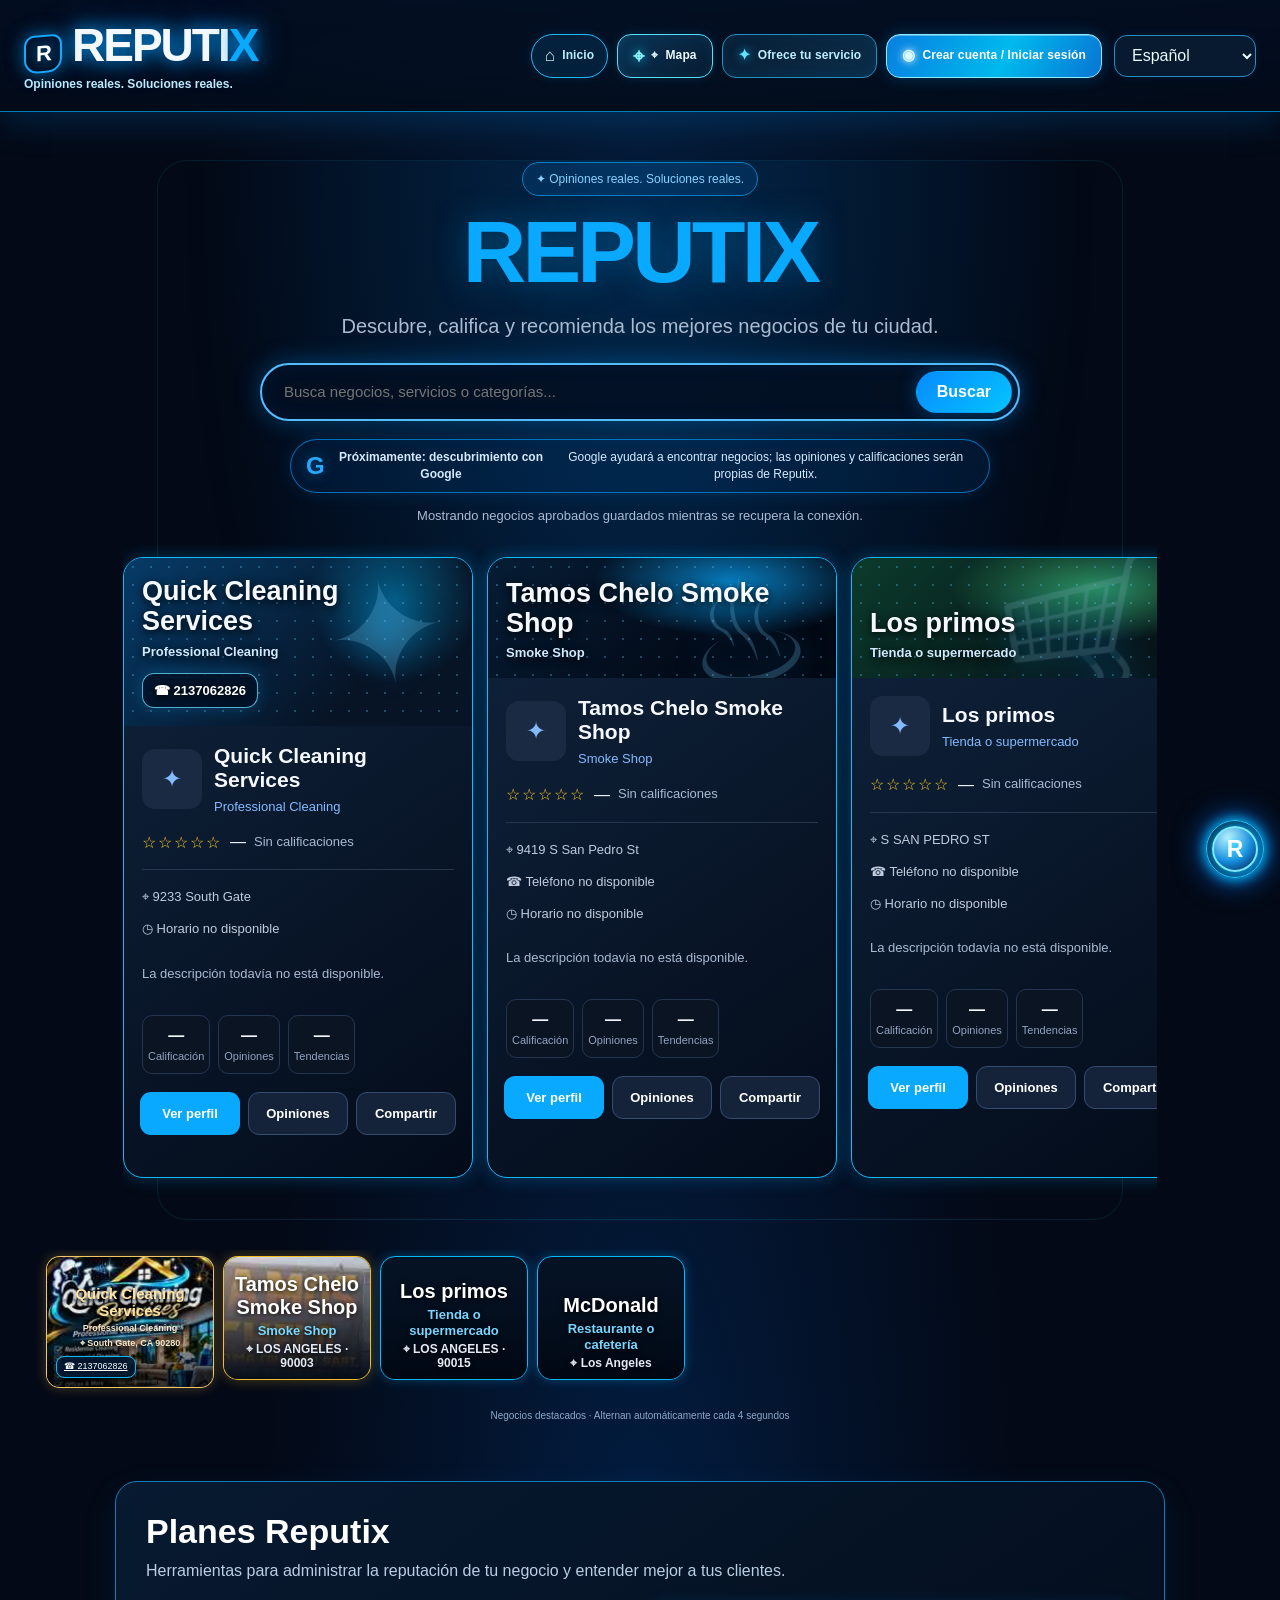
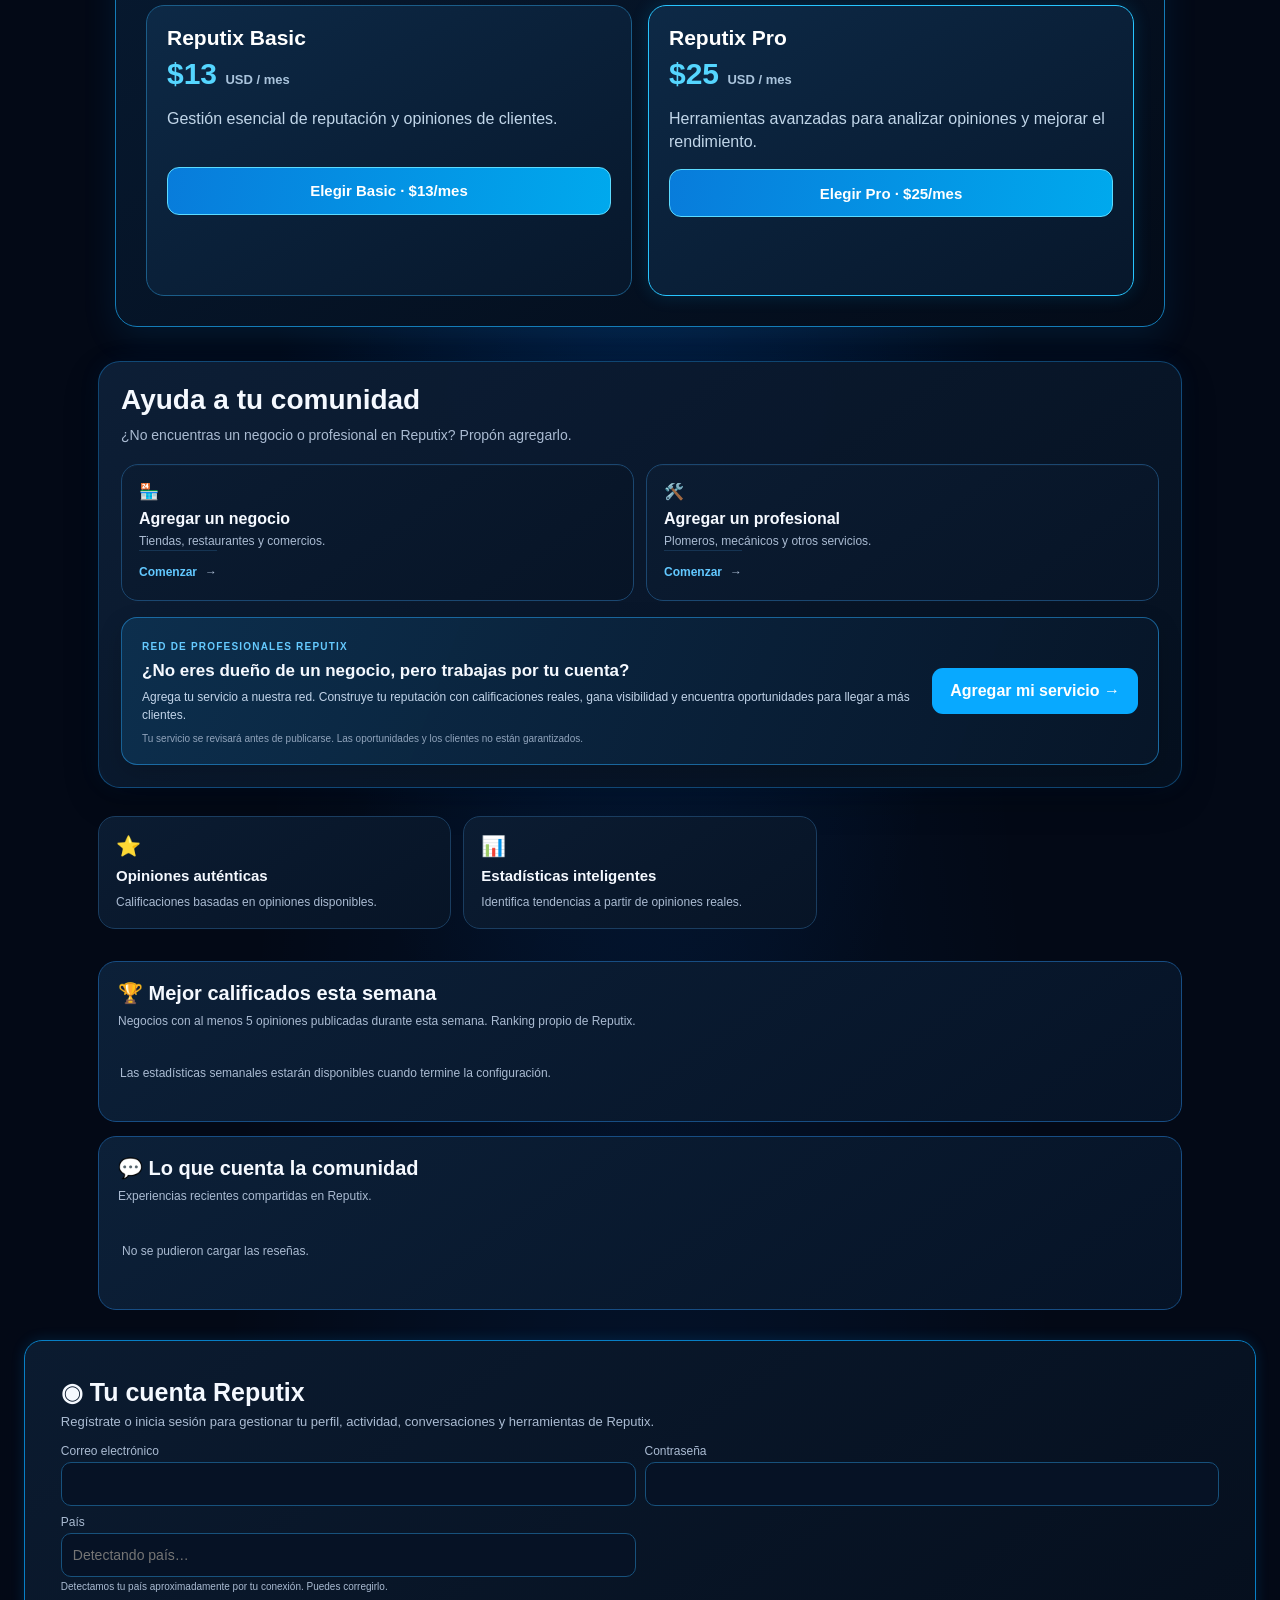
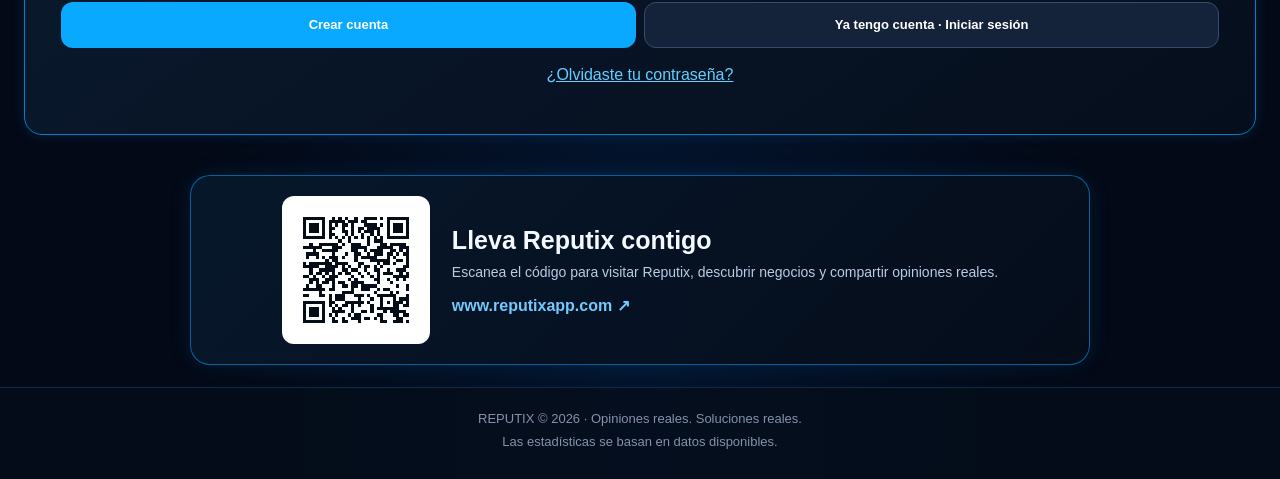
<file: business/a2861806-7e33-4eff-907f-f6206535fb7c/index.html>
<!DOCTYPE html>
<html lang="es">
<head>
  <base href="/">
<meta charset="UTF-8">
<meta name="viewport" content="width=device-width, initial-scale=1">
<meta name="theme-color" content="#080d19">
<meta name="description" content="Profesional / servicio: Limpieza">
  <link rel="canonical" href="https://www.reputixapp.com/business/a2861806-7e33-4eff-907f-f6206535fb7c/">
  <meta name="robots" content="index,follow,max-image-preview:large">
  <meta property="og:type" content="website">
  <meta property="og:site_name" content="Reputix">
  <meta property="og:title" content="Quick Cleaning Services | Reputix">
  <meta property="og:description" content="Profesional / servicio: Limpieza">
  <meta property="og:url" content="https://www.reputixapp.com/business/a2861806-7e33-4eff-907f-f6206535fb7c/">
  <meta name="twitter:card" content="summary">
  <meta name="twitter:title" content="Quick Cleaning Services | Reputix">
  <meta name="twitter:description" content="Profesional / servicio: Limpieza">
  <script type="application/ld+json">{"@context":"https://schema.org","@type":"WebSite","name":"Reputix","url":"https://www.reputixapp.com/","description":"Plataforma para descubrir negocios, consultar opiniones reales y compartir experiencias."}</script>
<script type="application/ld+json" id="reputix-business-structured-data">{"@context":"https://schema.org","@type":"LocalBusiness","name":"Quick Cleaning Services","url":"https://www.reputixapp.com/business/a2861806-7e33-4eff-907f-f6206535fb7c/","additionalType":"Profesional / servicio: Limpieza"}</script>
<title>Quick Cleaning Services | Reputix</title>


<!-- REPUTIX_PAGES_BUILD: messaging-center-2026-11-09 -->

  <link rel="stylesheet" href="./styles.css?v=laptop-zoom-layout-fix-20261111-3">
  <style id="reputix-ai-inline-v6">
/* REPUTIX AI — interfaz renovada, compacta y adaptable */
.reputix-ai-fab{position:fixed!important;right:16px!important;bottom:22px!important;z-index:2147483000!important;display:flex!important;align-items:center!important;gap:11px!important;width:auto!important;max-width:calc(100vw - 28px)!important;padding:9px 14px 9px 9px!important;border:1.5px solid #27caff!important;border-radius:22px!important;background:linear-gradient(120deg,#06172c,#075da0)!important;color:#fff!important;box-shadow:0 0 14px #00bfff,0 0 32px #0077ff!important;cursor:pointer!important;text-align:left!important;animation:reputixAiPulse 3s ease-in-out infinite}
.reputix-ai-fab-orb{width:46px;height:46px;flex:0 0 46px;display:grid;place-items:center;border-radius:50%;border:2px solid #79eaff;background:radial-gradient(circle at 35% 25%,#c7f8ff,#168bdc 55%,#071c43);box-shadow:0 0 15px #00bfff}
.reputix-ai-fab-orb span{font-weight:900;font-size:23px;color:#fff;text-shadow:0 0 8px #00caff}
.reputix-ai-fab-copy strong,.reputix-ai-fab-copy small{display:block}.reputix-ai-fab-copy strong{font-size:14px}.reputix-ai-fab-copy small{font-size:11px;color:#b9eaff;margin-top:3px}.reputix-ai-fab-arrow{font-size:19px;color:#6ee8ff;margin-left:3px}
.reputix-ai-modal{position:fixed!important;inset:0!important;z-index:2147483001!important;display:grid!important;place-items:center!important;padding:14px!important;background:rgba(0,5,15,.86)!important;backdrop-filter:blur(10px)!important;overflow-y:auto!important}
.reputix-ai-modal[hidden]{display:none!important}
.reputix-ai-dialog{position:relative!important;isolation:isolate;width:min(100%,760px)!important;max-height:min(92dvh,900px)!important;overflow-y:auto!important;padding:clamp(17px,3vw,28px)!important;border:1.5px solid #20caff!important;border-radius:25px!important;background:radial-gradient(ellipse at 12% 4%,rgba(0,144,255,.18),transparent 38%),radial-gradient(ellipse at 90% 90%,rgba(0,119,255,.13),transparent 35%),linear-gradient(145deg,#061a32,#020916 75%)!important;color:#f4faff!important;box-shadow:0 0 0 1px rgba(0,181,255,.14),0 0 35px rgba(0,169,255,.35),inset 0 0 45px rgba(0,88,160,.12)!important}
.reputix-ai-dialog:before{content:"";position:absolute;inset:0;z-index:-1;pointer-events:none;border-radius:inherit;background:repeating-linear-gradient(145deg,transparent 0 38px,rgba(0,180,255,.025) 39px 40px)}
.reputix-ai-close{position:absolute;right:14px;top:13px;width:38px;height:38px;border-radius:50%;border:1.5px solid #20caff;background:#071a30;color:#fff;font-size:26px;line-height:1;cursor:pointer;box-shadow:0 0 12px rgba(0,190,255,.4)}
.reputix-ai-brand{display:flex;align-items:center;gap:18px;padding:4px 42px 18px 2px;min-height:145px}
.reputix-ai-mascot{position:relative;flex:0 0 118px;height:125px;display:flex;align-items:center;justify-content:center;flex-direction:column;filter:drop-shadow(0 0 13px rgba(0,177,255,.55))}
.ai-antenna{position:absolute;top:3px;width:3px;height:18px;background:#9cefff}.ai-antenna:after{content:"";position:absolute;top:-7px;left:-5px;width:12px;height:12px;border-radius:50%;background:#24d7ff;box-shadow:0 0 10px #00cfff}
.ai-face{position:relative;width:88px;height:62px;border:3px solid #6eeaff;border-radius:25px 25px 21px 21px;background:linear-gradient(145deg,#c5f6ff,#247cb9 38%,#071a38 78%);box-shadow:inset 0 0 15px #fff,0 0 18px #008dff;display:flex;align-items:center;justify-content:space-evenly}
.ai-face i{width:13px;height:17px;border-radius:50%;background:#16dfff;box-shadow:0 0 10px #00cfff}.ai-face b{position:absolute;bottom:9px;width:25px;height:5px;border-radius:8px;background:#d7faff}
.ai-body{width:49px;height:35px;margin-top:-2px;border-radius:8px 8px 15px 15px;border:2px solid #48cfff;background:linear-gradient(135deg,#d7faff,#167ac0 60%,#08234c);color:#fff;text-align:center;font-weight:900;font-size:22px;line-height:31px}
.reputix-ai-brand-copy{min-width:0}.reputix-ai-wordmark{font-size:clamp(25px,5vw,43px);font-weight:950;font-style:italic;letter-spacing:-1.8px;color:#f5fbff;line-height:1.08;text-shadow:0 0 12px rgba(0,174,255,.35)}.reputix-ai-wordmark em{font-style:italic;color:#05baff}.reputix-ai-brand-copy h2{margin:9px 0 3px;font-size:clamp(14px,2.6vw,19px);color:#f5faff}.reputix-ai-brand-copy p{margin:0;color:#22d9ff;font-size:clamp(12px,2.3vw,16px)}
.reputix-ai-tools{display:grid;grid-template-columns:repeat(5,minmax(0,1fr));gap:9px;margin:0 0 18px}
.reputix-ai-tools button{min-width:0;min-height:88px;padding:9px 4px;border:1px solid #155b91;border-radius:15px;background:linear-gradient(150deg,#10243e,#061225);color:#edf8ff;font-size:clamp(10px,1.8vw,13px);line-height:1.25;cursor:pointer;box-shadow:inset 0 0 14px rgba(0,140,255,.06);transition:border-color .18s,box-shadow .18s,transform .18s}
.reputix-ai-tools button:hover,.reputix-ai-tools button:focus-visible{border-color:#27d5ff;box-shadow:0 0 15px rgba(0,183,255,.4);transform:translateY(-2px)}
.reputix-ai-tools button span{display:block;font-size:29px;line-height:1.25;color:#61dfff;margin-bottom:5px}
.reputix-ai-welcome{display:flex;align-items:center;gap:13px;margin:0 0 15px;padding:13px 16px;border:1px solid #1379b9;border-radius:20px;background:linear-gradient(110deg,rgba(0,104,180,.2),rgba(5,28,53,.9));box-shadow:inset 0 0 18px rgba(0,158,255,.08)}
.reputix-ai-mini-bot{flex:0 0 47px;width:47px;height:47px;border-radius:50%;display:grid;place-items:center;border:2px solid #48d9ff;background:radial-gradient(circle at 35% 25%,#c4faff,#087ac5 60%,#061b3b);font-size:22px;font-weight:900;color:#fff;box-shadow:0 0 12px #008dff}
.reputix-ai-welcome strong{display:block;color:#16d9ff;font-size:20px}.reputix-ai-welcome p{margin:2px 0 0;color:#f0f7ff;font-size:clamp(13px,2.5vw,17px);line-height:1.4}
.reputix-ai-input-label{display:block;margin:0 0 6px;color:#a9d9f2;font-size:12px;font-weight:700;text-transform:uppercase;letter-spacing:.7px}
.reputix-ai-dialog textarea{display:block!important;box-sizing:border-box!important;width:100%!important;min-height:100px!important;max-height:180px!important;margin:0!important;padding:15px!important;border:1.5px solid #22caff!important;border-radius:17px!important;background:#0b1a30!important;color:#fff!important;font-size:16px!important;line-height:1.45!important;resize:vertical!important;box-shadow:0 0 13px rgba(0,171,255,.16)!important}
.reputix-ai-dialog textarea::placeholder{color:#8fa6bd}
.reputix-ai-status-row p{margin:8px 2px;color:#a9c5da;font-size:12px;line-height:1.4}
.reputix-ai-answer{margin:8px 0;padding:13px;border:1px solid #1c9bd5;border-radius:14px;background:#071a2d;color:#eaf8ff;white-space:pre-wrap;line-height:1.5}
.reputix-ai-suggestions{display:flex;gap:7px;flex-wrap:wrap;margin:10px 0 14px}
.reputix-ai-suggestions button{padding:7px 10px;border:1px solid #155b91;border-radius:20px;background:#081a2e;color:#bcecff;font-size:11px;cursor:pointer}
.reputix-ai-suggestions button:hover{border-color:#27caff}
.reputix-ai-submit{display:flex!important;align-items:center!important;justify-content:center!important;gap:10px!important;width:min(100%,340px)!important;min-height:54px!important;margin:0 auto!important;border:1.5px solid #63eaff!important;border-radius:17px!important;background:linear-gradient(110deg,#087ee4,#00a9f5)!important;color:#fff!important;font-size:17px!important;font-weight:800!important;box-shadow:0 0 16px rgba(0,172,255,.55)!important;cursor:pointer!important}
.reputix-ai-submit:disabled{opacity:.6;cursor:wait}.reputix-ai-submit span{font-size:20px}.reputix-ai-footnote{margin:12px 0 0!important;text-align:center;color:#6e9fbd!important;font-size:10px!important}
@media(min-width:561px){.reputix-ai-fab{width:58px!important;height:58px!important;max-width:58px!important;padding:5px!important;justify-content:center!important;gap:0!important;border-radius:50%!important}.reputix-ai-fab-copy,.reputix-ai-fab-arrow{display:none!important}}
@media(max-width:560px){.reputix-ai-modal{padding:9px!important}.reputix-ai-dialog{max-height:94dvh!important;padding:15px!important;border-radius:20px!important}.reputix-ai-brand{gap:10px;min-height:112px;padding-right:34px}.reputix-ai-mascot{flex-basis:77px;height:100px}.ai-face{width:68px;height:51px}.ai-body{width:40px;height:29px;line-height:25px;font-size:18px}.reputix-ai-tools{grid-template-columns:repeat(5,minmax(0,1fr));gap:5px;margin-bottom:12px}.reputix-ai-tools button{min-height:76px;padding:6px 2px;font-size:9px;border-radius:11px}.reputix-ai-tools button span{font-size:22px}.reputix-ai-welcome{padding:10px;gap:9px}.reputix-ai-mini-bot{flex-basis:39px;width:39px;height:39px}.reputix-ai-welcome strong{font-size:17px}.reputix-ai-dialog textarea{min-height:86px!important}.reputix-ai-fab{bottom:16px!important;right:12px!important}}
@media(max-width:370px){.reputix-ai-mascot{display:none}.reputix-ai-tools button{font-size:8px}.reputix-ai-tools button span{font-size:19px}}

/* Acceso rápido para volver al inicio */
.home-header-access{padding:9px 13px!important;border:1px solid #20baff!important;border-radius:22px!important;background:rgba(0,145,230,.13)!important;color:#bceeff!important;font-size:12px!important;font-weight:800!important;white-space:nowrap!important;cursor:pointer!important;box-shadow:0 0 10px rgba(0,174,255,.13)!important}
.home-header-access:hover,.home-header-access:focus-visible{background:rgba(0,145,230,.28)!important;box-shadow:0 0 13px rgba(0,190,255,.35)!important}
@media(max-width:600px){.home-header-access{padding:6px 7px!important;font-size:9px!important}}

/* El eslogan del encabezado también funciona como acceso al inicio */
header .home-tagline{display:inline-block!important;margin:2px 0 0!important;padding:2px 0!important;border:0!important;background:transparent!important;color:#bcecff!important;font:inherit!important;font-size:12px!important;font-weight:700!important;line-height:1.25!important;text-align:left!important;cursor:pointer!important;text-decoration:none!important}
header .home-tagline:hover,header .home-tagline:focus-visible{color:#39d4ff!important;text-shadow:0 0 10px rgba(0,190,255,.7)!important;outline:none!important}
header .home-tagline:focus-visible{outline:1px solid #20caff!important;outline-offset:4px!important;border-radius:4px!important}

header .home-tagline{display:inline-block!important;margin:2px 0 0!important;padding:2px 0!important;border:0!important;background:transparent!important;color:#bcecff!important;font-size:12px!important;font-weight:700!important;line-height:1.25!important;text-align:left!important;text-decoration:none!important;cursor:pointer!important}
header .home-tagline:hover,header .home-tagline:focus-visible{color:#39d4ff!important;text-shadow:0 0 10px rgba(0,190,255,.7)!important}
html{scroll-behavior:smooth}

/* Panel de estadísticas avanzadas Reputix */
.advanced-stats{max-width:1200px;margin:22px auto;padding:clamp(16px,3vw,26px);border:1px solid #087fc2;border-radius:22px;background:linear-gradient(145deg,#071b32,#030d1d);box-shadow:0 0 26px rgba(0,148,255,.13);color:#edf8ff;scroll-margin-top:20px}
.advanced-stats[hidden]{display:none!important}.advanced-stats-head{display:flex;justify-content:space-between;align-items:center;gap:14px;flex-wrap:wrap}.advanced-stats-kicker{font-size:10px;letter-spacing:1.7px;font-weight:900;color:#38caff}.advanced-stats-head h2{margin:6px 0;font-size:clamp(23px,4vw,32px)}.advanced-stats-head p,.advanced-stats-foot{margin:0;color:#a9c2dc;font-size:13px;line-height:1.5}
.advanced-stats-refresh{padding:9px 13px;border:1px solid #168ed0;border-radius:12px;background:#092847;color:#c9f1ff;font-weight:700}
.advanced-stats-status{margin:14px 0;color:#82cdec;font-size:12px}.advanced-stats-kpis{display:grid;grid-template-columns:repeat(4,minmax(0,1fr));gap:10px;margin:14px 0}
.advanced-kpi{padding:14px;border:1px solid #164b73;border-radius:15px;background:linear-gradient(145deg,#0d2946,#07182c)}.advanced-kpi strong{display:block;font-size:clamp(21px,4vw,30px);color:#4ccfff}.advanced-kpi span{display:block;margin-top:4px;color:#b5cbe0;font-size:11px}
.advanced-stats-grid{display:grid;grid-template-columns:1fr 1fr;gap:12px}.advanced-stats-card{min-width:0;padding:15px;border:1px solid #16466c;border-radius:16px;background:#07192d}.advanced-stats-card h3{margin:0 0 14px;font-size:15px;color:#e8f7ff}
.advanced-bars{height:180px;display:flex;align-items:flex-end;justify-content:space-around;gap:8px;padding:12px 4px 0;border-bottom:1px solid #2b5877;background:repeating-linear-gradient(to top,transparent 0 43px,rgba(66,159,211,.12) 44px 45px)}
.advanced-bar-item{height:100%;flex:1;display:flex;flex-direction:column;align-items:center;justify-content:flex-end;gap:6px;min-width:0}.advanced-bar-value{font-size:10px;color:#bdeaff}.advanced-bar{width:min(34px,70%);min-height:3px;border-radius:7px 7px 2px 2px;background:linear-gradient(180deg,#35d7ff,#0873d4);box-shadow:0 0 12px rgba(0,171,255,.25)}.advanced-bar-label{font-size:10px;color:#9db8d1}
.advanced-criteria{display:grid;gap:12px}.advanced-criterion-row{display:grid;grid-template-columns:minmax(90px,1fr) 2fr 34px;gap:8px;align-items:center;font-size:11px;color:#b8cee2}.advanced-criterion-track{height:9px;border-radius:9px;background:#142e49;overflow:hidden}.advanced-criterion-fill{height:100%;border-radius:9px;background:linear-gradient(90deg,#087de0,#32d8ff)}
.advanced-table-card{margin-top:12px}.advanced-table-scroll{overflow-x:auto}.advanced-stats-table{width:100%;border-collapse:collapse;font-size:12px}.advanced-stats-table th,.advanced-stats-table td{padding:11px 9px;text-align:left;border-bottom:1px solid #183b59}.advanced-stats-table th{color:#65d8ff;font-size:10px;text-transform:uppercase;letter-spacing:.7px}.advanced-stats-table td{color:#d9eafa}.advanced-stats-table td:last-child{white-space:nowrap;color:#68dfff}.advanced-stats-foot{margin-top:12px;font-size:10px}
#featureReviews,#featureStats{cursor:pointer;transition:border-color .2s,transform .2s,box-shadow .2s}#featureReviews:hover,#featureStats:hover,#featureReviews:focus-visible,#featureStats:focus-visible{border-color:#1bbcff;box-shadow:0 0 18px rgba(0,157,255,.2);transform:translateY(-2px);outline:none}
@media(max-width:650px){.advanced-stats-kpis{grid-template-columns:repeat(2,minmax(0,1fr))}.advanced-stats-grid{grid-template-columns:1fr}.advanced-stats{margin:16px 10px;padding:14px}.advanced-stats-card{padding:12px}}
  
/* Mantener Reputix AI accesible también dentro del área de propietarios. */
body.owner-auth-in-view .reputix-ai-fab{display:none!important;pointer-events:none!important}
</style>

<style id="reputix-stripe-plans">
.stripe-plans{max-width:1050px;margin:34px auto;padding:clamp(18px,3vw,30px);border:1px solid #147cb7;border-radius:22px;background:linear-gradient(145deg,#071a31,#030b18);color:#eff8ff;box-shadow:0 12px 34px rgba(0,135,220,.12)}
.stripe-plans h2{margin:0 0 8px;font-size:clamp(25px,4vw,34px);color:#fff}.stripe-plans-intro{margin:0 0 22px;color:#b9cfe3;line-height:1.5}
.stripe-plan-grid{display:grid;grid-template-columns:repeat(2,minmax(0,1fr));gap:16px}
.stripe-plan-card{padding:20px;border:1px solid #1b5d89;border-radius:18px;background:linear-gradient(150deg,#0d2946,#07172b)}
.stripe-plan-card.featured{border-color:#27c5ff;box-shadow:0 0 18px rgba(0,174,255,.16)}
.stripe-plan-card h3{margin:0 0 7px;font-size:21px;color:#fff}.stripe-plan-price{font-size:30px;font-weight:900;color:#55d6ff}.stripe-plan-period{font-size:13px;color:#aac4dc}
.stripe-plan-card p{min-height:44px;color:#c1d6e9;line-height:1.45}.stripe-plan-button{width:100%;min-height:48px;border:1px solid #5cdbff;border-radius:12px;background:linear-gradient(100deg,#087cdb,#00a9ed);color:#fff;font-size:15px;font-weight:800;cursor:pointer}.stripe-plan-button:disabled{opacity:.6;cursor:wait}
.stripe-checkout-status{min-height:22px;margin:14px 0 0;color:#a9d8f1;font-size:13px}
@media(max-width:620px){.stripe-plan-grid{grid-template-columns:1fr}.stripe-plan-card p{min-height:0}}
</style>

<style id="reputix-map-entry">
.map-header-access{display:inline-flex;align-items:center;justify-content:center;gap:6px;min-height:40px;padding:8px 13px;border:1px solid #20baff;border-radius:22px;background:linear-gradient(120deg,#06213b,#074c7c);color:#eafaff;text-decoration:none;font-size:13px;font-weight:850;white-space:nowrap;box-shadow:0 0 12px rgba(0,174,255,.18)}
.map-header-access:hover,.map-header-access:focus-visible{border-color:#62e6ff;box-shadow:0 0 16px rgba(0,190,255,.4);outline:none}
@media(max-width:600px){.map-header-access{min-height:34px;padding:6px 9px;font-size:11px}}
</style>
<style id="reputix-premium-header-buttons">
/* Accesos principales: acabado neón premium */
.header-actions{display:flex;align-items:center;justify-content:flex-end;gap:9px;flex-wrap:wrap}
.header-actions .independent-header-access,
.header-actions .map-header-access,
.header-actions .account-access{
 position:relative;isolation:isolate;display:inline-flex;align-items:center;justify-content:center;gap:7px;
 min-height:43px;padding:10px 15px;border-radius:14px;text-decoration:none;
 font-size:12px;font-weight:900;letter-spacing:.15px;white-space:nowrap;
 transition:transform .18s ease,box-shadow .18s ease,filter .18s ease;
}
.header-actions .independent-header-access{border:1px solid #18baff;color:#a9eaff;background:linear-gradient(145deg,#071b31,#092c49);box-shadow:inset 0 0 13px #00aaff12,0 0 12px #008cff25}
.header-actions .independent-header-access:before{content:"✦";font-size:15px;color:#61e5ff;text-shadow:0 0 10px #00baff}
.header-actions .map-header-access{border:1px solid #55e6ff;color:#fff;background:linear-gradient(135deg,#087bc0,#06345c 70%,#041a32);box-shadow:inset 0 0 12px #48dfff25,0 0 17px #00baff55}
.header-actions .map-header-access:before{content:"⌖";font-size:20px;line-height:12px;color:#8cf4ff;text-shadow:0 0 12px #00c8ff}
.header-actions .account-access{border:1px solid #8cecff;color:#fff;background:linear-gradient(115deg,#087fe0,#00b9ed 55%,#0875d3);box-shadow:inset 0 1px 0 #ffffff55,0 0 18px #009dff66}
.header-actions .account-access:before{content:"◉";font-size:15px;color:#d9fbff;text-shadow:0 0 9px #fff}
.header-actions .independent-header-access:hover,.header-actions .map-header-access:hover,.header-actions .account-access:hover{transform:translateY(-2px);filter:brightness(1.15);box-shadow:0 0 22px #00baff66}
.header-actions #language{min-height:41px;border:1px solid #278ec4!important;border-radius:12px!important;background:#071a30!important;color:#eafaff!important;padding:8px 10px!important;box-shadow:0 0 10px #008cff22}
@media(max-width:700px){
 header{align-items:flex-start!important;gap:9px!important}
 .header-actions{max-width:100%!important;flex:1 1 100%!important;display:grid!important;grid-template-columns:repeat(2,minmax(0,1fr));gap:7px!important}
 .header-actions .independent-header-access,.header-actions .map-header-access,.header-actions .account-access{width:100%;min-width:0;min-height:42px;padding:9px 7px;font-size:11px;white-space:normal;text-align:center}
 .header-actions #language{width:100%!important;min-height:42px;grid-column:1/-1}
}
@media(prefers-reduced-motion:reduce){.header-actions .independent-header-access,.header-actions .map-header-access,.header-actions .account-access{transition:none}}
</style>

<style id="reputix-customer-workspace">
.owner-area{max-width:1500px;width:100%;padding-left:clamp(12px,2.5vw,30px);padding-right:clamp(12px,2.5vw,30px)}
.owner-panel{padding:clamp(16px,2.5vw,30px)}
.private-space{width:100%;max-width:none;padding:clamp(18px,2.8vw,36px)}
.customer-workspace{width:100%;margin:22px 0 30px;padding:clamp(20px,3.2vw,38px);border:1px solid #168acb;border-radius:24px;background:radial-gradient(ellipse at 5% 0%,rgba(0,163,255,.17),transparent 36%),linear-gradient(145deg,#071d35,#061224 68%,#07182b);box-shadow:0 0 28px rgba(0,153,255,.15),inset 0 1px 0 rgba(123,220,255,.08);color:#eff9ff}
.customer-workspace[hidden]{display:none!important}
.customer-workspace-head{display:flex;align-items:center;justify-content:space-between;gap:18px;flex-wrap:wrap;margin-bottom:22px}
.customer-workspace-kicker{font-size:10px;letter-spacing:2px;font-weight:900;color:#43ceff}
.customer-workspace-head h3{margin:7px 0;color:#fff;font-size:clamp(26px,3.3vw,36px);letter-spacing:-.5px}
.customer-workspace-head p{margin:0;color:#b7cde1;font-size:14px;line-height:1.55;max-width:760px}
.customer-plan-chip{display:inline-flex;align-items:center;justify-content:center;min-height:42px;padding:10px 17px;border:1px solid #43caff;border-radius:999px;background:linear-gradient(135deg,#075083,#07375b);color:#dff8ff;font-size:12px;font-weight:900;letter-spacing:.7px;box-shadow:0 0 18px #009dff24}
.customer-workspace-overview{display:grid;grid-template-columns:minmax(230px,1.35fr) repeat(3,minmax(135px,.7fr));gap:12px;margin:0 0 24px}
.customer-plan-summary,.customer-stat-card{min-width:0;min-height:112px;padding:17px 18px;border:1px solid #18517a;border-radius:16px;background:linear-gradient(145deg,rgba(12,42,72,.95),rgba(6,23,41,.98))}
.customer-plan-summary{border-color:#238ec2;background:linear-gradient(135deg,rgba(7,68,105,.65),rgba(6,23,41,.98))}
.customer-summary-label{display:block;margin-bottom:9px;color:#61d9ff;font-size:10px;font-weight:900;letter-spacing:1.5px}
.customer-plan-summary strong{display:block;color:#fff;font-size:17px}
.customer-plan-summary p{margin:7px 0 0;color:#b7cde1;font-size:11px;line-height:1.5}
.customer-stat-card{display:flex;flex-direction:column;justify-content:center;gap:5px}
.customer-stat-card>span{color:#b8d0e6;font-size:11px;font-weight:700}
.customer-stat-card strong{color:#65d8ff;font-size:29px;line-height:1.1;font-variant-numeric:tabular-nums}
.customer-stat-card small{color:#88a9c4;font-size:10px}
.customer-workspace-toolbar{display:flex;align-items:center;justify-content:space-between;gap:16px;flex-wrap:wrap;margin:0 0 14px;padding-bottom:14px;border-bottom:1px solid rgba(83,166,210,.2)}
.customer-workspace-toolbar h4{margin:0 0 4px;color:#f4fbff;font-size:16px}
.customer-workspace-toolbar p{margin:0;color:#9fbad0;font-size:11px;line-height:1.45}
.customer-workspace-refresh-wrap{display:flex;align-items:flex-end;gap:10px;flex-wrap:wrap}
.customer-refresh-button{min-height:40px;padding:9px 14px;border:1px solid #238ec2;border-radius:11px;background:#082d4b;color:#dff8ff;font:inherit;font-size:12px;font-weight:800;cursor:pointer;transition:background .2s,border-color .2s,transform .2s}
.customer-refresh-button:hover{background:#0b4168;border-color:#56d7ff;transform:translateY(-1px)}
.customer-refresh-button:disabled{opacity:.6;cursor:wait;transform:none}
#customerWorkspaceStatus{min-width:110px;text-align:right}
.customer-workspace-grid{display:grid;grid-template-columns:repeat(6,minmax(0,1fr));gap:12px}
.customer-workspace-link{display:flex;min-width:0;min-height:118px;flex-direction:column;align-items:flex-start;justify-content:center;gap:8px;padding:17px;border:1px solid #18517a;border-radius:16px;background:linear-gradient(145deg,#0c2a48,#08192c);color:#f4fbff;text-decoration:none;transition:transform .18s,border-color .18s,box-shadow .18s,background .18s}
.customer-workspace-link:hover,.customer-workspace-link:focus-visible{transform:translateY(-2px);border-color:#42cfff;background:linear-gradient(145deg,#103b60,#09213a);box-shadow:0 0 18px #009cff35;outline:none}
.customer-workspace-link>span{display:grid;place-items:center;width:34px;height:34px;border:1px solid #236c98;border-radius:11px;background:#07395b;color:#72e0ff;font-size:19px}
.customer-workspace-link strong{font-size:13px;line-height:1.3}
.customer-workspace-link small{color:#b5cce0;font-size:10px;line-height:1.4}
.customer-workspace-link[hidden]{display:none!important}
@media(max-width:1100px){.customer-workspace-overview{grid-template-columns:repeat(4,minmax(0,1fr))}.customer-plan-summary{grid-column:1/-1}.customer-workspace-grid{grid-template-columns:repeat(3,minmax(0,1fr))}}
@media(max-width:680px){.owner-area{padding-left:10px;padding-right:10px}.private-space{padding:15px}.customer-workspace{padding:17px;border-radius:19px}.customer-workspace-head{align-items:flex-start}.customer-plan-chip{min-height:36px}.customer-workspace-overview{grid-template-columns:repeat(3,minmax(0,1fr));gap:8px}.customer-plan-summary{grid-column:1/-1}.customer-stat-card{min-height:98px;padding:12px}.customer-stat-card strong{font-size:24px}.customer-workspace-grid{grid-template-columns:repeat(2,minmax(0,1fr));gap:9px}.customer-workspace-link{min-height:105px;padding:13px}.customer-workspace-toolbar{align-items:flex-start}.customer-workspace-refresh-wrap{width:100%;align-items:center;justify-content:space-between}.customer-refresh-button{flex:1}#customerWorkspaceStatus{max-width:48%;font-size:10px}}
@media(max-width:380px){.customer-workspace-overview{grid-template-columns:1fr 1fr}.customer-plan-summary{grid-column:1/-1}.customer-workspace-grid{grid-template-columns:1fr}.customer-workspace-link{min-height:86px;display:grid;grid-template-columns:36px minmax(0,1fr);align-content:center;column-gap:10px}.customer-workspace-link>span{grid-row:span 2}.customer-workspace-link small{grid-column:2}}
</style>


<style id="reputix-private-area-separation">
.private-area-groups{display:grid;grid-template-columns:minmax(0,1fr);gap:22px;margin-top:18px}
.private-module-group{min-width:0;padding:clamp(14px,2.5vw,22px);border:1px solid #15547d;border-radius:20px;background:linear-gradient(145deg,rgba(7,27,49,.88),rgba(3,12,25,.96));box-shadow:inset 0 0 24px rgba(0,145,220,.045)}
.customer-module-group{border-color:#146b9d}
.owner-module-group{border-color:#8b6a25;background:linear-gradient(145deg,rgba(37,29,12,.25),rgba(3,12,25,.97))}
.private-module-heading{margin:0 0 15px;padding:0 0 13px;border-bottom:1px solid rgba(83,166,210,.22)}
.private-module-heading>span{font-size:10px;font-weight:900;letter-spacing:1.4px;color:#4ed3ff}
.owner-module-group .private-module-heading>span{color:#e7c36c}
.private-module-heading h3{margin:6px 0 4px;color:#f4faff;font-size:clamp(18px,3vw,23px)}
.private-module-heading p{margin:0;color:#a9c2d8;font-size:12px;line-height:1.45}
.private-module-grid{display:grid;grid-template-columns:repeat(2,minmax(0,1fr));gap:12px}
.private-module-grid>.private-wide{grid-column:1/-1}
.owner-module-grid .private-tile{border-color:#765d2a}
@media(max-width:620px){.private-module-grid{grid-template-columns:1fr}.private-module-grid>.private-wide{grid-column:auto}}
</style>

<style id="reputix-elegant-mobile-navigation-20261112">
/* Navegación principal refinada: jerarquía clara, controles equilibrados y accesibles. */
header{gap:clamp(14px,2vw,28px)!important}
header>.header-actions{display:flex;align-items:center;justify-content:flex-end;gap:9px;flex-wrap:wrap}
.header-actions .home-header-access,
.header-actions .map-header-access,
.header-actions .independent-header-access,
.header-actions .account-access{
  box-sizing:border-box;position:relative;display:inline-flex;align-items:center;justify-content:center;
  gap:7px;min-height:44px;padding:10px 15px;border-radius:14px;text-decoration:none;
  font-size:12px;font-weight:850;letter-spacing:.12px;line-height:1.25;text-align:center;
  white-space:nowrap;transition:transform .18s ease,box-shadow .18s ease,filter .18s ease;
}
.header-actions .home-header-access{border:1px solid #35cfff;color:#fff;background:linear-gradient(135deg,#087fda,#00a9ed);box-shadow:inset 0 1px 0 #ffffff55,0 0 17px #009dff55}
.header-actions .home-header-access>span:first-child{font-size:17px;color:#d9faff}
.header-actions .map-header-access{border:1px solid #55dfff;color:#eafaff;background:linear-gradient(145deg,#0a3456,#071a30);box-shadow:inset 0 0 12px #48dfff12,0 0 11px #00baff22}
.header-actions .independent-header-access{border:1px solid #238fc3;color:#bdeeff;background:linear-gradient(145deg,#081e35,#0a2d49);box-shadow:inset 0 0 13px #00aaff12}
.header-actions .independent-header-access:before{content:"✦";font-size:15px;color:#61e5ff}
.header-actions .account-access{border:1px solid #8cecff;color:#fff;background:linear-gradient(115deg,#087fe0,#00b9ed 55%,#0875d3);box-shadow:inset 0 1px 0 #ffffff55,0 0 16px #009dff44}
.header-actions .home-header-access:hover,.header-actions .map-header-access:hover,
.header-actions .independent-header-access:hover,.header-actions .account-access:hover{
  transform:translateY(-2px);filter:brightness(1.12);box-shadow:0 0 19px #00baff55
}
.header-actions #language{width:auto!important;min-width:142px;min-height:42px;padding:8px 13px!important;border:1px solid #278ec4!important;border-radius:13px!important;background:#071a30!important;color:#eafaff!important;box-shadow:0 0 10px #008cff18}
.mobile-map-shortcut{box-sizing:border-box;width:min(100%,760px);min-height:58px;margin:18px auto 8px!important;padding:14px 18px!important;border:1px solid #36d8ff!important;border-radius:18px!important;background:linear-gradient(110deg,#07345a,#075b91 58%,#06375f)!important;color:#fff!important;text-decoration:none!important;font-size:clamp(13px,2vw,17px)!important;font-weight:900!important;letter-spacing:.25px;box-shadow:inset 0 1px 0 #ffffff24,0 0 18px #009dff30!important}
.mobile-map-shortcut .map-symbol{font-size:23px!important;color:#79edff!important}
.hero-center .search{margin-bottom:10px}
@media(max-width:700px){
  header{display:grid!important;grid-template-columns:minmax(0,1fr)!important;align-items:stretch!important;gap:13px!important;padding:15px 18px 16px!important}
  header>div:first-child{width:100%;text-align:left}
  header .logo{font-size:clamp(25px,7vw,31px)!important}
  header .home-tagline{font-size:12px!important}
  header>.header-actions{display:grid!important;width:100%!important;max-width:none!important;grid-template-columns:repeat(2,minmax(0,1fr))!important;gap:8px!important}
  .header-actions .home-header-access,.header-actions .map-header-access,
  .header-actions .independent-header-access,.header-actions .account-access{
    width:100%!important;min-width:0!important;min-height:48px!important;padding:9px 7px!important;
    border-radius:14px!important;font-size:clamp(11px,2.8vw,13px)!important;white-space:normal!important
  }
  .header-actions #language{grid-column:1/-1;justify-self:center;width:min(100%,190px)!important;min-width:0!important;min-height:43px!important;text-align:center}
  .mobile-map-shortcut{display:flex!important;align-items:center;justify-content:center;gap:10px;margin:15px auto 8px!important;min-height:56px}
  .hero{padding-top:17px!important}
  .hero-center .search{margin-top:18px!important}
}
@media(min-width:701px){
  .header-actions #language{margin-left:3px}
  .mobile-map-shortcut{display:none!important}
}
@media(prefers-reduced-motion:reduce){
  .header-actions .home-header-access,.header-actions .map-header-access,
  .header-actions .independent-header-access,.header-actions .account-access{transition:none}
}
</style>

<style id="reputix-official-qr-20261112">
.reputix-qr-section{display:flex;align-items:center;justify-content:center;gap:22px;max-width:900px;margin:26px auto 22px;padding:20px;border:1px solid rgba(0,166,255,.55);border-radius:20px;background:linear-gradient(135deg,rgba(7,24,44,.98),rgba(5,13,27,.98));box-shadow:0 0 22px rgba(0,145,255,.12)}
.reputix-qr-image{display:block;width:148px;height:148px;flex:0 0 148px;padding:8px;border-radius:12px;background:#fff;image-rendering:pixelated}
.reputix-qr-copy{min-width:0}.reputix-qr-copy h2{margin:0 0 7px;color:#f4f8ff;font-size:clamp(19px,3vw,25px)}.reputix-qr-copy p{margin:0 0 12px;color:#b9cce3;line-height:1.55;font-size:14px}.reputix-qr-link{display:inline-flex;align-items:center;gap:7px;color:#72caff;font-weight:800;text-decoration:none;overflow-wrap:anywhere}.reputix-qr-link:hover{text-decoration:underline}
@media(max-width:560px){.reputix-qr-section{margin:18px 12px;padding:15px;gap:14px}.reputix-qr-image{width:112px;height:112px;flex-basis:112px}.reputix-qr-copy p{font-size:12px}}
</style>
</head>

<body id="pageTop">
<button class="reputix-ai-fab" id="reputixAiFab" type="button" aria-label="Abrir Reputix AI">
  <span class="reputix-ai-fab-orb" aria-hidden="true"><span>R</span></span>
  <span class="reputix-ai-fab-copy"><strong>✦ Reputix AI</strong><small>Tu asistente inteligente</small></span>
  <span class="reputix-ai-fab-arrow" aria-hidden="true">↗</span>
</button>
<div class="reputix-ai-modal" id="reputixAiModal" hidden>
  <section class="reputix-ai-dialog" role="dialog" aria-modal="true" aria-labelledby="publicAiTitle">
    <button class="reputix-ai-close" id="publicAiClose" type="button" aria-label="Cerrar">×</button>
    <div class="reputix-ai-brand">
      <div class="reputix-ai-mascot" aria-hidden="true"><span class="ai-antenna"></span><span class="ai-face"><i></i><i></i><b></b></span><span class="ai-body">R</span></div>
      <div class="reputix-ai-brand-copy"><div class="reputix-ai-wordmark" id="publicAiTitle">REPUTIX <em>AI</em></div><h2>Tu asistente inteligente de negocios</h2><p>Encuentra, compara, opina y resuelve dudas.</p></div>
    </div>
    <nav class="reputix-ai-tools" aria-label="Accesos rápidos">
      <button type="button" data-ai-prompt="Ayúdame a buscar negocios en mi zona."><span>⌕</span>Buscar<br>negocios</button>
      <button type="button" data-ai-prompt="Muéstrame cómo encontrar negocios con buenas opiniones."><span>▥</span>Ver<br>opiniones</button>
      <button type="button" data-ai-prompt="Quiero comparar negocios y sus opiniones."><span>⚖</span>Comparar<br>opciones</button>
      <button type="button" data-ai-prompt="Dame recomendaciones para elegir un buen negocio."><span>✧</span>Recomendaciones<br>IA</button>
      <button type="button" data-ai-prompt="Explícame cómo funciona Reputix."><span>?</span>Cómo<br>funciona</button>
    </nav>
    <div class="reputix-ai-welcome">
      <span class="reputix-ai-mini-bot" aria-hidden="true">R</span>
      <div><strong>¡Hola!</strong><p>Soy Reputix AI, tu asistente inteligente. ¿Qué necesitas consultar hoy?</p></div>
    </div>
    <label class="reputix-ai-input-label" for="publicAiPrompt">Escribe tu consulta</label>
    <textarea id="publicAiPrompt" maxlength="2000" placeholder="Escribe tu pregunta aquí..."></textarea>
    <div class="reputix-ai-status-row"><p id="publicAiStatus" aria-live="polite">Estoy aquí para ayudarte a descubrir mejores negocios.</p></div>
    <div id="publicAiAnswer" class="reputix-ai-answer" hidden></div>
    <div class="reputix-ai-suggestions">
      <button type="button" data-ai-prompt="¿Qué negocios tienen mejores calificaciones?">☆ Mejores calificaciones</button>
      <button type="button" data-ai-prompt="¿Cómo puedo comparar negocios?">Comparar negocios</button>
      <button type="button" data-ai-prompt="¿Cómo puedo dejar una opinión?">Dejar una opinión</button>
    </div>
    <button class="reputix-ai-submit" id="publicAiAsk" type="button"><span>➤</span> Preguntar a la IA</button>
    <p class="reputix-ai-footnote">Reputix · Opiniones reales. Soluciones reales.</p>
  </section>
</div>

<header>
  <div>
    <div class="logo">REPUTI<span>X</span></div>
    <a class="tag home-tagline" id="tagline" href="#pageTop" aria-label="Volver al inicio" title="Volver al inicio">Opiniones reales. Soluciones reales.</a>
  </div>
  <nav class="header-actions" aria-label="Navegación principal">
    <a class="home-header-access" href="#pageTop" aria-current="page"><span aria-hidden="true">⌂</span> <span class="nav-label" data-nav-label="home">Inicio</span></a>
    <a class="map-header-access" href="./mapa.html" aria-label="Abrir mapa de negocios">⌖ <span>Mapa</span></a>
    <button class="independent-header-access" type="button" id="independentHeaderBtn">Ofrece tu servicio</button>
    <button class="account-access" type="button" id="accountAccessBtn">Crear cuenta / Iniciar sesión</button>
    <select id="language" aria-label="Language" style="width:auto">
      <option value="es">Español</option>
      <option value="en">English</option>
    </select>
  </div>
</header>

<style id="reputix-mobile-map-shortcut">
.mobile-map-shortcut{display:none}
@media(max-width:700px){.mobile-map-shortcut{display:flex;align-items:center;justify-content:center;gap:9px;margin:12px 14px 0;padding:12px 16px;border:1px solid #22caff;border-radius:14px;background:linear-gradient(110deg,#07345a,#075b91);color:#fff;text-decoration:none;font-weight:900;box-shadow:0 0 16px #009dff35}.mobile-map-shortcut .map-symbol{font-size:21px;color:#70eaff}}
</style>
<main>
<section class="hero">
  <div class="discovery-strip" id="topDiscoveryRail" aria-label="Negocios destacados">
<article class="business-tile quick-cleaning-tile">
  <img class="tile-photo" src="/assets/quick-cleaning-card.jpg" alt="Quick Cleaning Services">
  <div class="tile-heading"><div class="tile-business-name">Quick Cleaning Services</div><div class="tile-business-category">Professional Cleaning</div><div class="tile-business-location">⌖ South Gate, CA 90280</div></div>
  <div class="tile-contacts"><a class="tile-contact" href="tel:+12137062826">☎ (213) 706-2826</a><a class="tile-contact instagram" href="https://www.instagram.com/carolinacunaconche/" target="_blank" rel="noopener noreferrer">◎ Instagram</a><a class="tile-contact facebook" href="https://www.facebook.com/profile.php?id=61596415769895" target="_blank" rel="noopener noreferrer">f Facebook</a></div>
</article>
<article class="business-tile tamos-chelo-tile">
  <img class="tile-photo" src="/assets/tamos-chelo-card.jpg" alt="Tamos Chelo">
  <div class="tile-heading"><div class="tile-business-name">Tamos Chelo Smoke Shop</div><div class="tile-business-category">Smoke Shop</div><div class="tile-business-location">⌖ Los Angeles, CA 90003</div></div>
</article>
<article class="business-tile">
  <div class="tile-heading"><div class="tile-business-name">Los primos</div><div class="tile-business-category">Tienda o supermercado</div><div class="tile-business-location">⌖ Los Angeles, CA 90015</div></div>
</article>
<article class="business-tile">
  <div class="tile-heading"><div class="tile-business-name">McDonald</div><div class="tile-business-category">Restaurante o cafetería</div><div class="tile-business-location">⌖ Los Angeles</div></div>
</article></div>
  <div class="hero-layout">
    <aside class="edge-rail" id="leftDiscoveryRail" aria-label="Negocios cercanos"></aside>
    <div class="hero-center">
      <div class="pill" id="pill">✦ Opiniones reales. Soluciones reales.</div>
      <h1 id="headline"><span class="accent">REPUTIX</span></h1>
      <p class="intro" id="intro">Descubre, califica y recomienda los mejores negocios de tu ciudad.</p>
      <form class="search" id="searchForm">
        <input id="business" type="search" placeholder="Busca negocios, servicios o categorías..." aria-label="Buscar negocios, servicios o categorías" required>
        <button class="primary" id="searchButton" type="submit">Buscar</button>
      </form>
      <a class="mobile-map-shortcut" href="./mapa.html"><span class="map-symbol">⌖</span> <span data-map-cta>ABRIR MAPA DE NEGOCIOS</span> <span aria-hidden="true">→</span></a>
      <div class="google-discovery">
        <span class="google-mark">G</span>
        <strong id="googleDiscoveryTitle">Próximamente: descubrimiento con Google</strong>
        <span id="googleDiscoveryNote">Google ayudará a encontrar negocios; las opiniones y calificaciones serán propias de Reputix.</span>
      </div>
      <p class="notice" id="notice" aria-live="polite">Busca un negocio para ver sus resultados.</p>
      <section class="results" id="results"></section>
    </div>
    <aside class="edge-rail" id="rightDiscoveryRail" aria-label="Más negocios"></aside>
  </div>
  <div class="discovery-strip" id="bottomDiscoveryRail" aria-label="Más negocios">
<article class="business-tile quick-cleaning-tile">
  <img class="tile-photo" src="/assets/quick-cleaning-card.jpg" alt="Quick Cleaning Services">
  <div class="tile-heading"><div class="tile-business-name">Quick Cleaning Services</div><div class="tile-business-category">Professional Cleaning</div><div class="tile-business-location">⌖ South Gate, CA 90280</div></div>
  <div class="tile-contacts"><a class="tile-contact" href="tel:+12137062826">☎ (213) 706-2826</a><a class="tile-contact instagram" href="https://www.instagram.com/carolinacunaconche/" target="_blank" rel="noopener noreferrer">◎ Instagram</a><a class="tile-contact facebook" href="https://www.facebook.com/profile.php?id=61596415769895" target="_blank" rel="noopener noreferrer">f Facebook</a></div>
</article>
<article class="business-tile tamos-chelo-tile">
  <img class="tile-photo" src="/assets/tamos-chelo-card.jpg" alt="Tamos Chelo">
  <div class="tile-heading"><div class="tile-business-name">Tamos Chelo Smoke Shop</div><div class="tile-business-category">Smoke Shop</div><div class="tile-business-location">⌖ Los Angeles, CA 90003</div></div>
</article>
<article class="business-tile">
  <div class="tile-heading"><div class="tile-business-name">Los primos</div><div class="tile-business-category">Tienda o supermercado</div><div class="tile-business-location">⌖ Los Angeles, CA 90015</div></div>
</article>
<article class="business-tile">
  <div class="tile-heading"><div class="tile-business-name">McDonald</div><div class="tile-business-category">Restaurante o cafetería</div><div class="tile-business-location">⌖ Los Angeles</div></div>
</article></div>
  <p class="carousel-status" id="carouselStatus">Negocios destacados · Carrusel automático</p>
</section>


<section class="stripe-plans" id="reputixPlans">
  <h2 id="plansTitle">Planes Reputix</h2>
  <p class="stripe-plans-intro" id="plansIntro">Herramientas para administrar la reputación de tu negocio y entender mejor a tus clientes.</p>
  <div class="stripe-plan-grid">
    <article class="stripe-plan-card">
      <h3>Reputix Basic</h3>
      <div class="stripe-plan-price">$13 <span class="stripe-plan-period">USD / mes</span></div>
      <p id="basicPlanDesc">Gestión esencial de reputación y opiniones de clientes.</p>
      <button class="stripe-plan-button" type="button" data-reputix-checkout="basic" id="basicCheckoutButton" onclick="window.reputixStartCheckout('basic')">Elegir Basic · $13/mes</button><p class="stripe-checkout-status" id="basicCheckoutStatus" role="status" aria-live="polite"></p>
    </article>
    <article class="stripe-plan-card featured">
      <h3>Reputix Pro</h3>
      <div class="stripe-plan-price">$25 <span class="stripe-plan-period">USD / mes</span></div>
      <p id="proPlanDesc">Herramientas avanzadas para analizar opiniones y mejorar el rendimiento.</p>
      <button class="stripe-plan-button" type="button" data-reputix-checkout="pro" id="proCheckoutButton" onclick="window.reputixStartCheckout('pro')">Elegir Pro · $25/mes</button><p class="stripe-checkout-status" id="proCheckoutStatus" role="status" aria-live="polite"></p>
    </article>
  </div>
  
</section>

<section class="community">
  <div class="community-panel">
    <h2 id="communityTitle">Ayuda a tu comunidad</h2>
    <p class="community-intro" id="communityIntro">
      ¿No encuentras un negocio o profesional en Reputix? Propón agregarlo.
    </p>
    <div class="community-options">
      <button type="button" class="community-option" id="addBusinessChoice" aria-expanded="false">
        🏪 <strong id="addBusinessTitle">Agregar un negocio</strong>
        <span id="addBusinessDesc">Tiendas, restaurantes y comercios.</span>
        <span class="option-action" id="addBusinessAction">Comenzar <span aria-hidden="true">→</span></span>
      </button>
      <button type="button" class="community-option" id="addProChoice" aria-expanded="false">
        🛠️ <strong id="addProTitle">Agregar un profesional</strong>
        <span id="addProDesc">Plomeros, mecánicos y otros servicios.</span>
        <span class="option-action" id="addProAction">Comenzar <span aria-hidden="true">→</span></span>
      </button>
    </div>
    <section class="independent-join" aria-labelledby="independentJoinTitle">
      <div class="independent-join-copy">
        <span class="independent-join-kicker" id="independentJoinKicker">RED DE PROFESIONALES REPUTIX</span>
        <h3 id="independentJoinTitle">¿No eres dueño de un negocio, pero trabajas por tu cuenta?</h3>
        <p id="independentJoinText">Agrega tu servicio a nuestra red. Construye tu reputación con calificaciones reales, gana visibilidad y encuentra oportunidades para llegar a más clientes.</p>
        <small id="independentJoinNote">Tu perfil o servicio se revisará antes de publicarse. Las oportunidades y los clientes no están garantizados.</small>
      </div>
      <button type="button" class="primary independent-join-button" id="independentJoinBtn">Agregar mi servicio <span aria-hidden="true">→</span></button>
    </section>
    <div id="communityFormWrap" hidden></div>
  </div>
</section>

<section class="features" aria-label="Herramientas de Reputix">
  <button type="button" class="feature" id="featureReviews">
    <div>⭐</div><h3 id="f2">Opiniones auténticas</h3>
    <p id="fd2">Calificaciones basadas en opiniones disponibles.</p>
  </button>
  <button type="button" class="feature" id="featureStats">
    <div>📊</div><h3 id="f3">Estadísticas inteligentes</h3>
    <p id="fd3">Identifica tendencias a partir de opiniones reales.</p>
  </button>
</section>

<section class="advanced-stats" id="advancedStatsDashboard" hidden aria-labelledby="advancedStatsTitle">
  <div class="advanced-stats-head">
    <div><span class="advanced-stats-kicker">REPUTIX · DATA INSIGHTS</span><h2 id="advancedStatsTitle">Estadísticas avanzadas</h2><p>Indicadores calculados a partir de opiniones publicadas.</p></div>
    <button type="button" class="advanced-stats-refresh" id="advancedStatsRefresh">↻ Actualizar</button>
  </div>
  <p class="advanced-stats-status" id="advancedStatsStatus" aria-live="polite">Preparando datos reales…</p>
  <div class="advanced-stats-kpis" id="advancedStatsKpis"></div>
  <div class="advanced-stats-grid">
    <article class="advanced-stats-card"><h3>Actividad · últimos 7 días</h3><div id="advancedWeeklyChart" class="advanced-bars"></div></article>
    <article class="advanced-stats-card"><h3>Promedio por criterio</h3><div id="advancedCriteriaChart" class="advanced-criteria"></div></article>
  </div>
  <article class="advanced-stats-card advanced-table-card"><h3>Negocios con más opiniones</h3><div class="advanced-table-scroll"><table class="advanced-stats-table"><thead><tr><th>Negocio</th><th>Opiniones</th><th>Promedio</th></tr></thead><tbody id="advancedBusinessRows"><tr><td colspan="3">Cargando…</td></tr></tbody></table></div></article>
  <p class="advanced-stats-foot">Los resultados dependen de las reseñas publicadas disponibles. No se muestran datos inventados.</p>
</section>


<section class="insights-wrap" id="reputixInsights">
  <section class="insight-panel" id="weeklyRankingPanel">
    <h2 id="weeklyTitle">🏆 Mejor calificados esta semana</h2>
    <p class="insight-subtitle" id="weeklySubtitle">Negocios con al menos 5 opiniones publicadas durante esta semana. Ranking propio de Reputix.</p>
    <div class="ranking-list" id="weeklyRankingList"><p class="insight-empty">Preparando estadísticas…</p></div>
  </section>
  <section class="insight-panel" id="reviewTickerPanel">
    <h2 id="tickerTitle">💬 Lo que cuenta la comunidad</h2>
    <p class="insight-subtitle" id="tickerSubtitle">Experiencias recientes compartidas en Reputix.</p>
    <div class="review-ticker" id="reviewTicker"><p class="insight-empty">Cargando reseñas publicadas…</p></div>
  </section>
</section>

<section class="owner-area" id="ownerArea">
  <section class="owner-panel">
    <h2 id="ownerTitle">◉ Tu cuenta Reputix</h2>
    <p class="owner-copy" id="ownerIntro">Regístrate o inicia sesión para gestionar tu perfil, actividad, conversaciones y herramientas de Reputix.</p>
    <form id="ownerAuthForm">
      <div class="owner-grid">
        <label class="owner-field"><span id="ownerEmailLabel">Correo electrónico</span><input id="ownerEmail" type="email" autocomplete="email" required></label>
        <label class="owner-field"><span id="ownerPasswordLabel">Contraseña</span><input id="ownerPassword" type="password" autocomplete="current-password" required></label>
        <label class="owner-field"><span id="ownerCountryLabel">País</span><input id="ownerCountry" type="text" autocomplete="country-name" maxlength="80" placeholder="Detectando país…"><small id="ownerCountryHelp">Detectamos tu país aproximadamente por tu conexión. Puedes corregirlo.</small></label>
      </div>
      <div class="owner-actions">
        <button class="primary" type="button" id="ownerSignUp">Crear cuenta</button>
        <button class="secondary" type="button" id="ownerSignIn">Ya tengo cuenta · Iniciar sesión</button>
        <button class="secondary" type="button" id="ownerSignOut" hidden>Cerrar sesión</button>
      </div>
      <p style="margin:10px 0 0;text-align:center">
        <button type="button" id="ownerForgotPassword" style="background:none;border:0;padding:8px;color:#65cfff;text-decoration:underline;font:inherit;cursor:pointer">¿Olvidaste tu contraseña?</button>
      </p>
    </form>
    <section id="ownerPasswordResetPanel" hidden style="margin:14px 0;padding:16px;border:1px solid #17669a;border-radius:14px;background:rgba(12,35,61,.72)">
      <h3 id="ownerPasswordResetTitle" style="margin:0 0 8px;color:#fff">Crear una contraseña nueva</h3>
      <p id="ownerPasswordResetHelp" style="margin:0 0 12px;color:#b8cbe0">Escribe y confirma tu nueva contraseña.</p>
      <label class="owner-field"><span id="ownerNewPasswordLabel">Nueva contraseña</span><input id="ownerNewPassword" type="password" autocomplete="new-password" minlength="8"></label>
      <label class="owner-field"><span id="ownerConfirmPasswordLabel">Confirmar contraseña</span><input id="ownerConfirmPassword" type="password" autocomplete="new-password" minlength="8"></label>
      <button class="primary" type="button" id="ownerSaveNewPassword" style="width:100%;margin-top:12px">Guardar nueva contraseña</button>
    </section>
    <p class="owner-message" id="ownerAuthMessage" aria-live="polite"></p>
    <p id="ownerCountryDisplay" class="owner-copy" hidden></p>
    <section class="private-space" id="privateSpace" hidden>
      <div class="private-space-head">
        <div><span class="private-kicker">REPUTIX · ÁREA PRIVADA</span><h2 id="privateWelcome">Mi espacio</h2><p id="privateIntro">Tu actividad y tus negocios en un solo lugar.</p></div>
        <span class="private-active" id="privateStatus">● Cuenta activa</span>
      </div>
      <section id="ownerSubscriptionCard" class="private-tile private-wide" hidden>
      <h3 id="ownerSubscriptionTitle">Tu plan Reputix</h3>
      <p id="ownerSubscriptionDetails" class="owner-copy" aria-live="polite">Consultando tu suscripción…</p>
      <div class="owner-actions"><button type="button" class="secondary" id="ownerSubscriptionPlans">Ver planes</button></div>
    </section>
    <section id="customerWorkspace" class="customer-workspace" hidden aria-labelledby="customerWorkspaceTitle">
      <div class="customer-workspace-head">
        <div class="customer-workspace-heading">
          <span class="customer-workspace-kicker">REPUTIX · MEMBER CENTER</span>
          <h3 id="customerWorkspaceTitle">Tu escritorio Reputix</h3>
          <p id="customerWorkspaceIntro">Tu centro personal para administrar tu actividad y tus herramientas.</p>
        </div>
        <div class="customer-plan-chip" id="customerWorkspacePlan">PLAN ACTIVO</div>
      </div>
      <div class="customer-workspace-overview">
        <section class="customer-plan-summary" aria-label="Estado de suscripción">
          <span class="customer-summary-label" id="customerPlanSummaryLabel">TU MEMBRESÍA</span>
          <strong id="customerWorkspacePlanDetail">Suscripción activa</strong>
          <p id="customerWorkspaceRenewal">Tu acceso se verifica con el estado de tu suscripción.</p>
        </section>
        <article class="customer-stat-card">
          <span id="customerStatReviewsLabel">Mis opiniones</span>
          <strong id="customerStatReviews">—</strong>
          <small id="customerStatReviewsNote">Opiniones enviadas</small>
        </article>
        <article class="customer-stat-card">
          <span id="customerStatPostsLabel">Publicaciones</span>
          <strong id="customerStatPosts">—</strong>
          <small id="customerStatPostsNote">Actividad comunitaria</small>
        </article>
        <article class="customer-stat-card">
          <span id="customerStatComplaintsLabel">Mis reclamos</span>
          <strong id="customerStatComplaints">—</strong>
          <small id="customerStatComplaintsNote">Solicitudes enviadas</small>
        </article>
      </div>
      <div class="customer-workspace-toolbar">
        <div><h4 id="customerWorkspaceActionsTitle">Accesos rápidos</h4><p id="customerWorkspaceFoot">Tus herramientas se habilitan según tu suscripción activa.</p></div>
        <div class="customer-workspace-refresh-wrap">
          <button type="button" class="customer-refresh-button" id="customerWorkspaceRefresh">↻ <span id="customerWorkspaceRefreshLabel">Actualizar escritorio</span></button>
          <p id="customerWorkspaceStatus" role="status" aria-live="polite"></p>
        </div>
      </div>
      <nav class="customer-workspace-grid" aria-label="Accesos del escritorio Reputix">
        <a class="customer-workspace-link" href="#privateProfileTitle"><span aria-hidden="true">◉</span><strong id="customerLinkProfile">Mi perfil</strong><small id="customerLinkProfileNote">Datos y preferencias</small></a>
        <a class="customer-workspace-link" href="#privateOwnReviewsTitle"><span aria-hidden="true">★</span><strong id="customerLinkReviews">Mis opiniones</strong><small id="customerLinkReviewsNote">Consulta tus reseñas</small></a>
        <a class="customer-workspace-link" href="#privateMessagesTitle"><span aria-hidden="true">✉</span><strong id="customerLinkMessages">Mensajes</strong><small id="customerLinkMessagesNote">Conversaciones con negocios</small></a>
        <a class="customer-workspace-link" href="#privateComplaintsTitle"><span aria-hidden="true">▤</span><strong id="customerLinkComplaints">Mis reclamos</strong><small id="customerLinkComplaintsNote">Seguimiento de solicitudes</small></a>
        <a class="customer-workspace-link" href="#privatePostsTitle"><span aria-hidden="true">✎</span><strong id="customerLinkPosts">Publicaciones</strong><small id="customerLinkPostsNote">Comparte con la comunidad</small></a>
        <a class="customer-workspace-link" href="#searchForm"><span aria-hidden="true">⌖</span><strong id="customerLinkDiscover">Descubrir negocios</strong><small id="customerLinkDiscoverNote">Buscar y explorar negocios</small></a>
        <a class="customer-workspace-link" id="customerLinkAI" href="#reputixAiTitle" hidden><span aria-hidden="true">✦</span><strong id="customerLinkAITitle">Reputix AI</strong><small id="customerLinkAINote">Asistente inteligente Pro</small></a>
      </nav>
    </section>
    <div class="private-grid private-area-groups">
      <section class="private-module-group customer-module-group" aria-labelledby="customerModulesTitle">
        <div class="private-module-heading"><span>REPUTIX · CUSTOMER</span><h3 id="customerModulesTitle">Espacio de cliente</h3><p id="customerModulesIntro">Tu perfil, conversaciones y actividad en Reputix.</p></div>
        <div class="private-module-grid">
        <article class="private-tile"><span class="private-icon">◉</span><h3 id="privateProfileTitle">Mi perfil</h3><p id="privateProfileDesc">Datos y configuración</p><div id="privateProfileContent"></div><button class="secondary private-action" type="button" id="privateProfileAction">Editar perfil</button></article>
        
        
        <article class="private-tile"><span class="private-icon">◌</span><h3 id="privateMessagesTitle">Mensajes</h3><p id="privateMessagesDesc">Comunicación con clientes</p><div id="privateMessagesContent">
          <div class="message-compose">
            <strong>Contactar un negocio</strong>
            <label class="owner-field"><span>Negocio</span><select id="messageBusiness"><option value="">Selecciona un negocio aprobado</option></select></label>
            <label class="owner-field"><span>Asunto</span><input id="messageSubject" maxlength="160" placeholder="Consulta sobre un producto o servicio"></label>
            <label class="owner-field"><span>Mensaje</span><textarea id="messageFirstBody" rows="3" maxlength="5000" placeholder="Escribe tu mensaje..." ></textarea></label>
            <button class="primary" type="button" id="messageStartButton">Enviar mensaje</button>
            <p class="owner-message" id="messageStatus" aria-live="polite"></p>
          </div>
          <div class="message-inbox"><strong>Bandeja de entrada</strong><div id="messageConversationList"></div></div>
          <div class="message-thread" id="messageThread" hidden>
            <strong id="messageThreadTitle">Conversación</strong>
            <div id="messageThreadItems"></div>
            <form id="messageReplyForm">
              <label class="owner-field"><span>Tu respuesta</span><textarea id="messageReplyBody" rows="3" maxlength="5000" required></textarea></label>
              <button class="primary" type="submit" id="messageReplyButton">Responder</button>
            </form>
          </div>
        </div><button class="secondary private-action" type="button" id="privateMessagesAction">Abrir mensajes</button></article>
        <article class="private-tile private-wide"><span class="private-icon">▤</span><h3 id="privateComplaintsTitle">Reclamos</h3><p id="privateComplaintsDesc">Seguimiento de tus solicitudes y respuestas.</p>
          <form id="customerComplaintForm" class="customer-complaint-form">
            <label class="owner-field"><span id="customerComplaintBusinessLabel">Negocio</span><select id="customerComplaintBusiness" required><option value="">Cargando negocios aprobados…</option></select></label>
            <label class="owner-field"><span id="customerComplaintTextLabel">Describe lo ocurrido</span><textarea id="customerComplaintText" rows="4" maxlength="5000" minlength="10" required placeholder="Cuéntanos qué sucedió y cuándo…"></textarea></label>
            <button class="primary" type="submit" id="customerComplaintSubmit">Enviar reclamo</button>
            <p class="owner-message" id="customerComplaintStatus" role="status" aria-live="polite"></p>
          </form>
          <div id="privateComplaintsContent"></div><button class="secondary private-action" type="button" id="privateComplaintsAction">Ver mis reclamos</button></article>
        
        <article class="private-tile private-wide"><h3 id="privateOwnReviewsTitle">Mis opiniones</h3><p id="privateOwnReviewsDesc">Consulta el estado de las opiniones que has enviado.</p><div id="privateOwnReviewsContent" aria-live="polite"></div><button class="secondary private-action" type="button" id="privateOwnReviewsAction">Actualizar opiniones</button></article>
        <article class="private-tile private-wide"><h3 id="privatePostsTitle">Mis publicaciones</h3><form id="privatePostForm"><label class="owner-field"><span id="privatePostLabel">Comparte algo con la comunidad</span><textarea id="privatePostBody" rows="3" maxlength="5000" required></textarea></label><button class="primary" type="submit" id="privatePostSubmit">Publicar</button><p class="owner-message" id="privatePostMessage" aria-live="polite"></p></form><div id="privatePostsList"></div></article>
        <article class="private-tile private-wide"><h3 id="privateDiscoverTitle">Descubre otros negocios</h3><p id="privateDiscoverDesc">Sugerencias, tendencias y recomendaciones de Reputix.</p><div id="privateDiscoverContent"></div></article>
        <article class="private-tile private-wide ai-assistant-panel" hidden>
          <div class="ai-assistant-head">
            <span class="private-icon">✦</span>
       

     <div><h3 id="reputixAiTitle">Asistente Reputix AI</h3><p id="reputixAiIntro">Pregunta sobre cómo usar Reputix, entender opiniones y analizar información disponible.</p></div>
          </div>
          <form id="reputixAiForm" class="ai-assistant-form">
            <label class="owner-field"><span id="reputixAiPromptLabel">¿En qué te puedo ayudar?</span><textarea id="reputixAiPrompt" rows="3" maxlength="2000" required placeholder="Escribe tu pregunta..."></textarea></label>
            <button class="primary" type="submit" id="reputixAiSend">Preguntar a Reputix AI</button>
          </form>
          <p class="owner-message" id="reputixAiStatus" aria-live="polite"></p>
          <div class="ai-assistant-answer" id="reputixAiAnswer" hidden></div>
        </article>
        </div>
      </section>
      <section class="private-module-group owner-module-group" id="ownerToolsSection" aria-labelledby="ownerModulesTitle" hidden>
        <div class="private-module-heading"><span>REPUTIX · BUSINESS OWNER</span><h3 id="ownerModulesTitle">Gestión de negocio</h3><p id="ownerModulesIntro">Herramientas de propietarios y representantes verificados.</p></div>
        <div class="private-module-grid owner-module-grid">
          <article class="private-tile"><span class="private-icon">▣</span><h3 id="privateBusinessTitle">Mis negocios</h3><p id="privateBusinessDesc">Administración y estadísticas</p><div id="privateBusinessContent"></div><button class="secondary private-action" type="button" id="privateBusinessAction">Solicitar acceso a un negocio</button></article>
          <article class="private-tile private-wide"><span class="private-icon">☆</span><h3 id="privateReviewsTitle">Opiniones de mis clientes</h3><p id="privateReviewsDesc">Comentarios y calificaciones</p><div id="privateReviewsContent"></div><button class="secondary private-action" type="button" id="privateReviewsAction">Actualizar opiniones</button></article>
          <article class="private-tile private-wide" id="ownerMessagesModule">
            <span class="private-icon">✉</span>
            <h3 id="ownerMessagesTitle">Mensajes de clientes</h3>
            <p id="ownerMessagesDesc">Lee y responde conversaciones relacionadas con tus negocios verificados.</p>
            <button class="secondary private-action" type="button" id="ownerMessagesRefresh">Actualizar bandeja</button>
            <div class="message-inbox" id="ownerMessageList" aria-live="polite"></div>
            <div class="message-thread" id="ownerMessageThread" hidden>
              <strong id="ownerMessageThreadTitle">Conversación</strong>
              <div id="ownerMessageThreadItems"></div>
              <form id="ownerMessageReplyForm">
                <label class="owner-field"><span id="ownerMessageReplyLabel">Tu respuesta</span><textarea id="ownerMessageReplyBody" rows="3" maxlength="5000" required></textarea></label>
                <button class="primary" type="submit" id="ownerMessageReplyButton">Responder</button>
                <p class="owner-message" id="ownerMessageReplyStatus" role="status" aria-live="polite"></p>
              </form>
            </div>
          </article>
        </div>
      </section>
    </div>
    <div id="ownerClaimArea" hidden>
      <div class="divider"></div>
      <h3 id="claimTitle">Solicitar acceso al negocio</h3>
      <p class="owner-copy" id="claimIntro">Selecciona el negocio y explica brevemente cómo puedes demostrar que eres su propietario o representante autorizado. La solicitud será revisada.</p>
      <form id="ownerClaimForm">
        <div class="owner-grid">
          <label class="owner-field full"><span>Negocio</span>
            <input type="hidden" id="claimBusiness" name="business_id" value="">
            <button type="button" id="claimBusinessOpen" class="claim-business-picker-trigger">Selecciona un negocio</button>
          </label>
          <div id="claimBusinessModal" class="claim-business-picker-overlay" hidden>
            <section class="claim-business-picker-dialog" role="dialog" aria-modal="true" aria-labelledby="claimBusinessModalTitle">
              <div class="claim-business-picker-head"><div><small>REPUTIX · NEGOCIOS</small><h3 id="claimBusinessModalTitle">Selecciona un negocio</h3></div><button type="button" id="claimBusinessClose" class="claim-business-picker-close" aria-label="Cerrar">×</button></div>
              <div class="claim-business-picker-search"><input id="claimBusinessSearch" type="search" autocomplete="off" placeholder="Buscar negocio…"></div>
              <div id="claimBusinessOptions" class="claim-business-picker-list" role="listbox"></div>
            </section>
          </div>
          <label class="owner-field full"><span>¿Qué relación tienes con este negocio?</span>
            <select id="claimRelationship" required>
              <option value="owner">Soy propietario/a</option>
              <option value="partner">Soy socio/a</option>
              <option value="manager">Soy administrador/a o encargado/a</option>
              <option value="independent_worker">Trabajo por cuenta propia / independiente</option>
              <option value="new_entrepreneur">Estoy comenzando mi emprendimiento</option>
            </select>
          </label>
          <label class="owner-field full"><span>¿Qué deseas acreditar?</span>
            <select id="claimLevel" required>
              <option value="activity">Que realizo esta actividad o trabajo</option>
              <option value="business_responsible">Que administro o represento este negocio</option>
              <option value="owner">Que soy propietario/a del negocio</option>
            </select>
          </label>
          <label class="owner-field full"><span>¿Qué pruebas puedes compartir?</span>
            <select id="claimEvidenceType" required>
              <option value="multiple">Varias pruebas</option>
              <option value="work_photos">Fotos de trabajos realizados</option>
              <option value="customer_references">Referencias de clientes</option>
              <option value="business_social">Redes sociales del negocio (opcional)</option>
              <option value="phone_or_email">Teléfono o correo comercial</option>
              <option value="storefront_photos">Fotos del local, vehículo o equipo</option>
              <option value="business_documents">Documentos comerciales (si existen)</option>
              <option value="written_statement">Explicación y declaración personal</option>
            </select>
          </label>
          <label class="owner-field full"><span>Explica tu actividad y cómo podemos comprobarla</span>
            <textarea id="claimEvidence" rows="4" maxlength="1200" required placeholder="Cuéntanos qué trabajo realizas, desde cuándo, qué relación tienes con el negocio y qué pruebas puedes presentar. No necesitas tener licencia comercial para solicitar una revisión de actividad."></textarea>
          </label>
          <label class="owner-field full"><span>Enlaces opcionales (no necesitas redes sociales)</span>
            <textarea id="claimEvidenceLinks" rows="2" maxlength="1000" placeholder="Pega enlaces separados por coma (Instagram, Facebook, fotos, portafolio...)"></textarea>
          </label>
        </div>
        <p class="owner-copy">Reputix revisará cada solicitud. Las pruebas ayudan a confirmar la actividad, pero enviar una solicitud no concede automáticamente la propiedad ni acceso a estadísticas privadas.</p>
        <div class="owner-actions"><button class="primary" type="submit" id="claimSubmit">Enviar solicitud</button></div>
      </form>
      <p class="owner-message" id="ownerClaimMessage" aria-live="polite"></p>
      <div id="ownerDashboard" hidden>
        <div class="divider"></div>
        <h3 id="dashboardTitle">Tus estadísticas</h3>
        <div id="ownerDashboardList"></div>
        <p class="owner-insight" id="ownerDashboardNote">Los datos se calculan únicamente con opiniones publicadas. Los patrones por horario requieren un mínimo de 3 opiniones en cada franja.</p>
      </div>
      <section id="adminReviewModerationPanel" hidden>
        <div class="divider"></div>
        <h3 id="adminReviewModerationTitle">🤖 Moderación inteligente de opiniones</h3>
        <p class="admin-warning" id="adminReviewModerationWarning">La IA solo recomienda prioridades. Ninguna opinión se publica ni se rechaza automáticamente.</p>
        <button type="button" class="secondary" id="adminReviewModerationRefresh">Actualizar análisis</button>
        <p class="owner-message" id="adminReviewModerationStatus" aria-live="polite"></p>
        <div id="adminReviewModerationList"></div>
      </section>
      <section id="adminAdsPanel" hidden>
        <div class="divider"></div>
        <h3>📣 Reputix Ads · Administración</h3>
        <p class="admin-warning">Reputix conserva el 100% de los ingresos publicitarios. Los anuncios no alteran opiniones, calificaciones ni estadísticas. Los cobros reales se habilitarán después de conectar y verificar la cuenta de pagos de Reputix.</p>
        <div class="owner-grid">
          <div class="owner-field"><strong>Campañas registradas</strong><div id="adsTotalCount">—</div></div>
          <div class="owner-field"><strong>Campañas activas</strong><div id="adsActiveCount">—</div></div>
          <div class="owner-field"><strong>Impresiones</strong><div id="adsImpressionCount">—</div></div>
          <div class="owner-field"><strong>Clics</strong><div id="adsClickCount">—</div></div>
        </div>
        <h4>Crear campaña publicitaria</h4>
        <form id="reputixAdsForm">
          <div class="owner-grid">
            <label class="owner-field full"><span>Negocio aprobado</span><select id="adsBusiness" required><option value="">Cargando negocios…</option></select></label>
            <label class="owner-field"><span>Título del anuncio</span><input id="adsTitle" maxlength="120" minlength="3" required></label>
            <label class="owner-field"><span>Presupuesto (USD)</span><input id="adsBudget" type="number" min="0" step="0.01" value="50" required></label>
            <label class="owner-field full"><span>Descripción</span><textarea id="adsDescription" rows="3" maxlength="1000"></textarea></label>
            <label class="owner-field full"><span>Enlace de destino (opcional)</span><input id="adsDestination" type="url" placeholder="https://…"></label>
            <label class="owner-field"><span>Ubicación</span><select id="adsPlacement"><option value="business_carousel">Carrusel de negocios</option><option value="discovery_feed">Feed de descubrimiento</option><option value="category_featured">Destacado por categoría</option></select></label>
            <label class="owner-field"><span>Fecha de inicio (opcional)</span><input id="adsStarts" type="datetime-local"></label>
            <label class="owner-field"><span>Fecha de término (opcional)</span><input id="adsEnds" type="datetime-local"></label>
          </div>
          <div class="owner-actions"><button class="primary" id="adsCreateButton" type="submit">Guardar para revisión</button><button class="secondary" id="adsRefreshButton" type="button">Actualizar campañas</button></div>
          <p class="owner-message" id="adsAdminMessage" aria-live="polite"></p>
        </form>
        <h4>Campañas y resultados</h4>
        <div id="reputixAdsCampaignList"></div>
        <p class="owner-copy">Pagos: pendientes de activar. Para cobrar campañas conectaremos Stripe a una cuenta comercial de Reputix y configuraremos el depósito bancario del titular.</p>
      </section>
      <section id="adminClaimsPanel" hidden>
        <div class="divider"></div>
        <h3>Revisión inteligente de negocios</h3>
        <p class="admin-warning">La IA analiza integridad y consistencia de las propuestas. No verifica existencia, identidad ni propiedad y nunca aprueba automáticamente.</p>
        <button class="secondary" id="adminBusinessModerationRefresh" type="button">Actualizar negocios pendientes</button>
        <p id="adminBusinessModerationStatus" class="owner-message" aria-live="polite"></p>
        <div id="adminBusinessModerationList"></div>
        <div class="divider"></div>
        <h3 id="adminClaimsTitle">🛡️ Revisión administrativa</h3>
        <p class="admin-warning" id="adminClaimsWarning">Solo verifica una solicitud cuando hayas comprobado la identidad y una prueba válida de relación con el negocio. No aceptes únicamente una declaración escrita.</p>
        <div id="adminClaimsList"></div>
      </section>
      <section id="adminAiAgentsPanel" hidden>
        <div class="divider"></div>
        <h3>🤖 Centro de agentes Reputix</h3>
        <p class="admin-warning">Los agentes preparan análisis y recomendaciones. Toda tarea nueva requiere aprobación humana; ejecutar una tarea no autoriza cambios automáticos en producción.</p>
        <div class="owner-grid">
          <div class="owner-field"><strong>Backend</strong><div id="aiAgentsBackendStatus">Comprobando…</div></div>
          <div class="owner-field"><strong>OpenAI</strong><div id="aiAgentsOpenAIStatus">Comprobando…</div></div>
          <div class="owner-field"><strong>Modelo</strong><div id="aiAgentsModelStatus">—</div></div>
          <div class="owner-field"><strong>Modo</strong><div id="aiAgentsModeStatus">—</div></div>
        </div>
        <div class="owner-actions"><button class="secondary" id="aiAgentsRefresh" type="button">Actualizar agentes y tareas</button></div>
        <p class="owner-message" id="aiAgentsStatus" aria-live="polite"></p>
        <h4>Especialistas conectados</h4><div id="aiAgentsRegistry" class="owner-grid"></div>
        <h4>Solicitar análisis a un agente</h4>
        <form id="aiAgentsTaskForm">
          <div class="owner-grid">
            <label class="owner-field"><span>Agente</span><select id="aiAgentsAgent" required></select></label>
            <label class="owner-field"><span>Título de la tarea</span><input id="aiAgentsTitle" minlength="3" maxlength="180" required placeholder="Ej. Analizar opiniones recientes"></label>
            <label class="owner-field full"><span>Objetivo y contexto</span><textarea id="aiAgentsObjective" rows="4" minlength="10" maxlength="12000" required placeholder="Explica qué debe analizar y qué resultado necesitas…"></textarea></label>
          </div>
          <div class="owner-actions"><button class="primary" id="aiAgentsQueue" type="submit">Crear tarea pendiente de aprobación</button></div>
        </form>
        <h4>Cola de tareas y aprobaciones</h4><div id="aiAgentsTaskList"></div>
      </section>
    </div>
  </section>
</section>
</main>





<section class="reputix-qr-section" id="reputixOfficialQr" aria-labelledby="reputixQrTitle">
  <img class="reputix-qr-image" src="./assets/reputix-qr-web.svg" width="148" height="148" alt="Código QR oficial de Reputix. Escanea para visitar reputixapp.com" loading="lazy" decoding="async">
  <div class="reputix-qr-copy">
    <h2 id="reputixQrTitle">Lleva Reputix contigo</h2>
    <p>Escanea el código para visitar Reputix, descubrir negocios y compartir opiniones reales.</p>
    <a class="reputix-qr-link" href="https://www.reputixapp.com/" target="_blank" rel="noopener noreferrer">www.reputixapp.com ↗</a>
  </div>
</section>
<footer>
  REPUTIX © 2026 · Opiniones reales. Soluciones reales.<br>
  Las estadísticas se basan en datos disponibles.
</footer>













<!-- Owner authentication is handled once by app.js to avoid competing click handlers. -->

  
<script>
/* Selector de negocios independiente del resto de app.js */
(function(){
 const select=document.getElementById("claimBusiness"),open=document.getElementById("claimBusinessOpen"),
 modal=document.getElementById("claimBusinessModal"),close=document.getElementById("claimBusinessClose"),
 list=document.getElementById("claimBusinessOptions"),search=document.getElementById("claimBusinessSearch");
 if(!select||!open||!modal||!list||!search)return;
 const key="sb_publishable_qtc_Cm-4Iz7z5EM7dZdjAw_eHFKEDAC",base="https://udvsrmfgjfinwbgvhchs.supabase.co";
 const seeded=[
 ["764e1139-38b2-494e-9b22-f81e8540c6bc","Carolina Fashion Boutique","Los Angeles"],
 ["69e31935-830c-4efe-9b42-e1565e481de1","McDonald","Los Angeles"],
 ["a2861806-7e33-4eff-907f-f6206535fb7c","Quick Cleaning Services","Los Angeles"],
 ["b2a18a5d-2fca-44f2-aa62-038b972d1a2b","Tamos Chelo Smoke Shop","Los Angeles"],
 ["82d23337-58b0-437e-8a80-ddb568d584b9","Los primos","Los Angeles"]
 ];
 let businesses=seeded.map(([id,name,city])=>({id,name,city}));
 const sync=()=>{const selected=businesses.find(b=>b.id===select.value);open.textContent=selected?selected.name+" · "+(selected.city||selected.address||""):"Selecciona un negocio";open.classList.toggle("has-selection",!!selected);};
 function draw(){
  const q=search.value.trim().toLocaleLowerCase();list.replaceChildren();
  const rows=businesses.filter(b=>(b.name+" "+(b.city||"")+" "+(b.address||"")).toLocaleLowerCase().includes(q));
  if(!rows.length){const p=document.createElement("p");p.className="claim-business-picker-empty";p.textContent="No se encontraron negocios aprobados.";list.append(p);return;}
  rows.forEach(b=>{const btn=document.createElement("button");btn.type="button";btn.className="claim-business-picker-option";const name=document.createElement("strong");name.textContent=b.name;const sub=document.createElement("small");sub.textContent=[b.city,b.address].filter(Boolean).join(" · ")||"Negocio aprobado";btn.append(name,sub);btn.addEventListener("click",()=>{select.value=b.id;select.dispatchEvent(new Event("change",{bubbles:true}));sync();modal.hidden=true;});list.append(btn);});
 }
 async function refresh(){
  try{
   const res=await fetch(base+"/rest/v1/businesses?select=id,name,city,address,status&status=eq.approved&order=name.asc&limit=1000",{headers:{apikey:key,Accept:"application/json"}});
   if(!res.ok)throw new Error("HTTP "+res.status);
   const rows=await res.json();if(!Array.isArray(rows))throw new Error("Respuesta inválida de negocios");businesses=rows.filter(b=>b&&b.id&&b.name).sort((a,b)=>a.name.localeCompare(b.name));
  }catch(e){console.warn("Reputix: usando lista local de negocios aprobados",e);}
  if(select.value&&!businesses.some(b=>b.id===select.value))select.value="";
  sync();draw();
 }
 open.addEventListener("click",async()=>{modal.hidden=false;search.value="";await refresh();draw();search.focus();});
 close.addEventListener("click",()=>modal.hidden=true);
 modal.addEventListener("click",e=>{if(e.target===modal)modal.hidden=true;});
 search.addEventListener("input",draw);
 document.addEventListener("keydown",e=>{if(e.key==="Escape"&&!modal.hidden)modal.hidden=true;});
 select.addEventListener("change",sync);
 refresh();
})();
</script>
<script src="./app.js?v=20261124-ai-agents-admin-1" defer></script>
<script src="./checkout.js?v=standalone-stripe-20261110-1" defer></script>

<noscript><main><h1>Quick Cleaning Services</h1><p>Profesional / servicio: Limpieza</p></main></noscript></body>
</html>
</file>
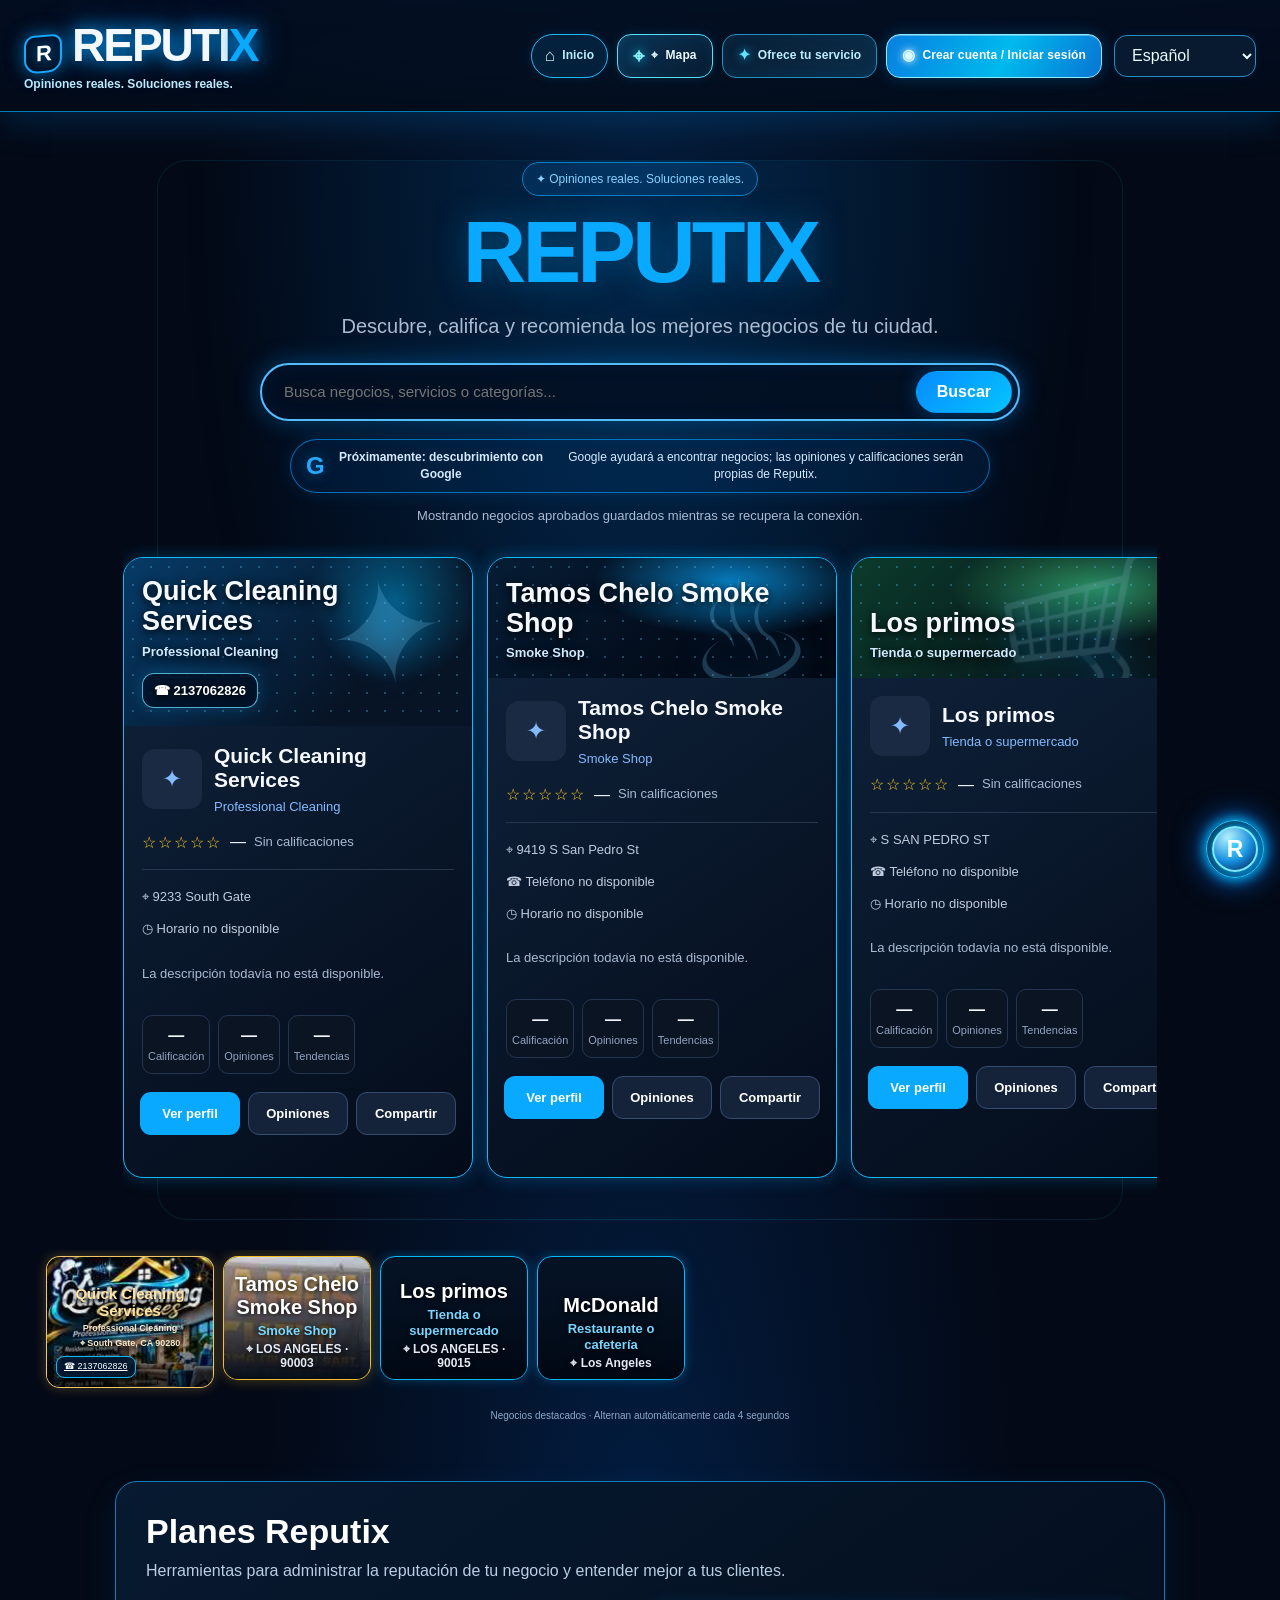
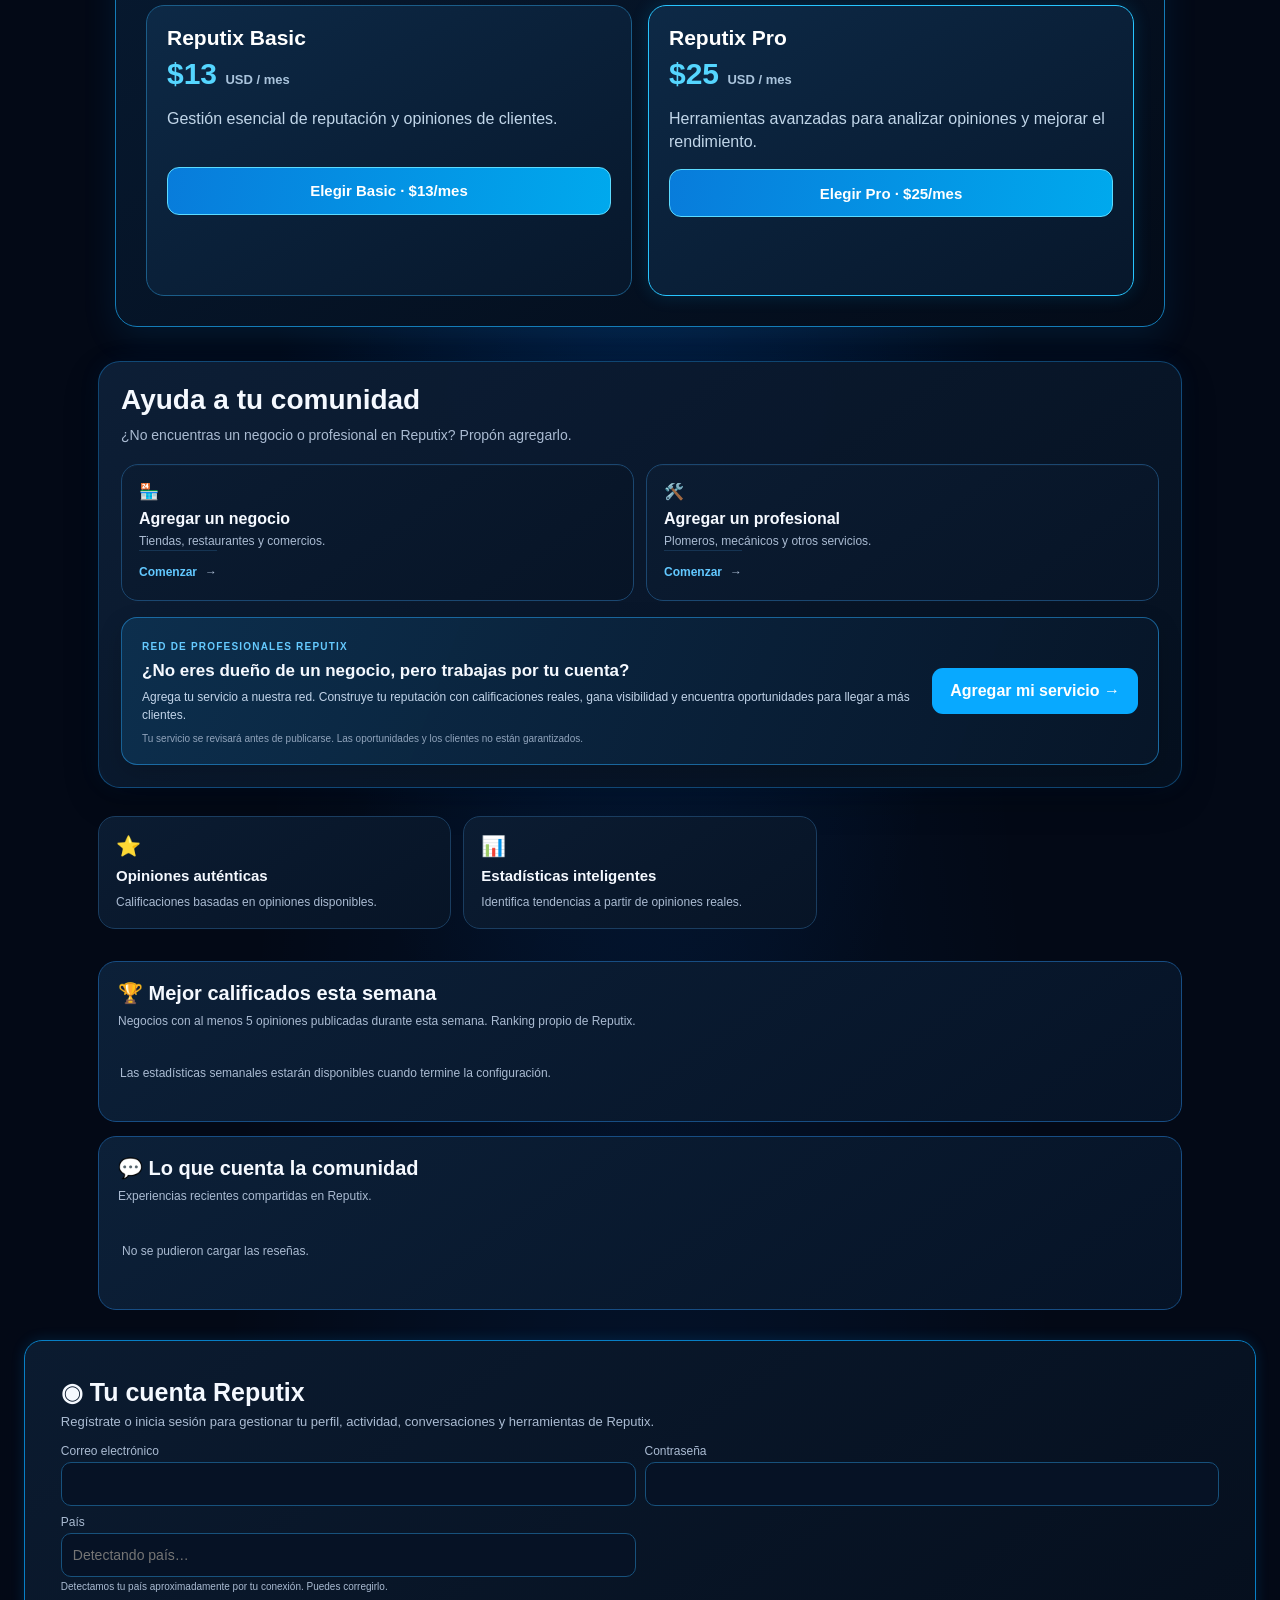
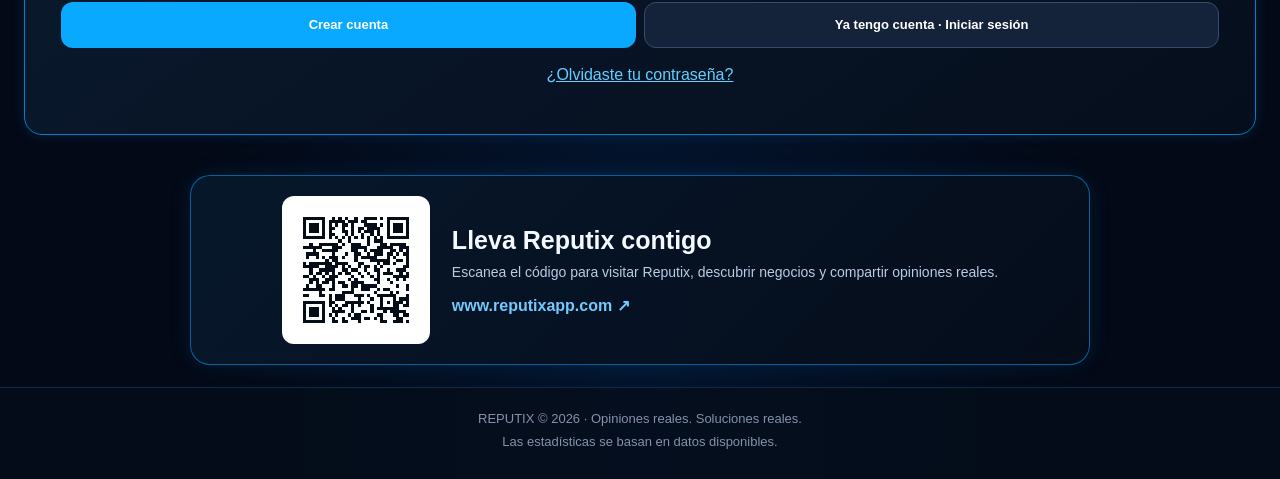
<file: business/b2a18a5d-2fca-44f2-aa62-038b972d1a2b/index.html>
<!DOCTYPE html>
<html lang="es">
<head>
  <base href="/">
<meta charset="UTF-8">
<meta name="viewport" content="width=device-width, initial-scale=1">
<meta name="theme-color" content="#080d19">
<meta name="description" content="Smoke Shop · LOS ANGELES">
  <link rel="canonical" href="https://www.reputixapp.com/business/b2a18a5d-2fca-44f2-aa62-038b972d1a2b/">
  <meta name="robots" content="index,follow,max-image-preview:large">
  <meta property="og:type" content="website">
  <meta property="og:site_name" content="Reputix">
  <meta property="og:title" content="Tamos Chelo Smoke Shop | Reputix">
  <meta property="og:description" content="Smoke Shop · LOS ANGELES">
  <meta property="og:url" content="https://www.reputixapp.com/business/b2a18a5d-2fca-44f2-aa62-038b972d1a2b/">
  <meta name="twitter:card" content="summary">
  <meta name="twitter:title" content="Tamos Chelo Smoke Shop | Reputix">
  <meta name="twitter:description" content="Smoke Shop · LOS ANGELES">
  <script type="application/ld+json">{"@context":"https://schema.org","@type":"WebSite","name":"Reputix","url":"https://www.reputixapp.com/","description":"Plataforma para descubrir negocios, consultar opiniones reales y compartir experiencias."}</script>
<script type="application/ld+json" id="reputix-business-structured-data">{"@context":"https://schema.org","@type":"LocalBusiness","name":"Tamos Chelo Smoke Shop","url":"https://www.reputixapp.com/business/b2a18a5d-2fca-44f2-aa62-038b972d1a2b/","additionalType":"Smoke Shop","address":{"@type":"PostalAddress","streetAddress":"9419 S San Pedro St","addressLocality":"LOS ANGELES"}}</script>
<title>Tamos Chelo Smoke Shop | Reputix</title>


<!-- REPUTIX_PAGES_BUILD: messaging-center-2026-11-09 -->

  <link rel="stylesheet" href="./styles.css?v=laptop-zoom-layout-fix-20261111-3">
  <style id="reputix-ai-inline-v6">
/* REPUTIX AI — interfaz renovada, compacta y adaptable */
.reputix-ai-fab{position:fixed!important;right:16px!important;bottom:22px!important;z-index:2147483000!important;display:flex!important;align-items:center!important;gap:11px!important;width:auto!important;max-width:calc(100vw - 28px)!important;padding:9px 14px 9px 9px!important;border:1.5px solid #27caff!important;border-radius:22px!important;background:linear-gradient(120deg,#06172c,#075da0)!important;color:#fff!important;box-shadow:0 0 14px #00bfff,0 0 32px #0077ff!important;cursor:pointer!important;text-align:left!important;animation:reputixAiPulse 3s ease-in-out infinite}
.reputix-ai-fab-orb{width:46px;height:46px;flex:0 0 46px;display:grid;place-items:center;border-radius:50%;border:2px solid #79eaff;background:radial-gradient(circle at 35% 25%,#c7f8ff,#168bdc 55%,#071c43);box-shadow:0 0 15px #00bfff}
.reputix-ai-fab-orb span{font-weight:900;font-size:23px;color:#fff;text-shadow:0 0 8px #00caff}
.reputix-ai-fab-copy strong,.reputix-ai-fab-copy small{display:block}.reputix-ai-fab-copy strong{font-size:14px}.reputix-ai-fab-copy small{font-size:11px;color:#b9eaff;margin-top:3px}.reputix-ai-fab-arrow{font-size:19px;color:#6ee8ff;margin-left:3px}
.reputix-ai-modal{position:fixed!important;inset:0!important;z-index:2147483001!important;display:grid!important;place-items:center!important;padding:14px!important;background:rgba(0,5,15,.86)!important;backdrop-filter:blur(10px)!important;overflow-y:auto!important}
.reputix-ai-modal[hidden]{display:none!important}
.reputix-ai-dialog{position:relative!important;isolation:isolate;width:min(100%,760px)!important;max-height:min(92dvh,900px)!important;overflow-y:auto!important;padding:clamp(17px,3vw,28px)!important;border:1.5px solid #20caff!important;border-radius:25px!important;background:radial-gradient(ellipse at 12% 4%,rgba(0,144,255,.18),transparent 38%),radial-gradient(ellipse at 90% 90%,rgba(0,119,255,.13),transparent 35%),linear-gradient(145deg,#061a32,#020916 75%)!important;color:#f4faff!important;box-shadow:0 0 0 1px rgba(0,181,255,.14),0 0 35px rgba(0,169,255,.35),inset 0 0 45px rgba(0,88,160,.12)!important}
.reputix-ai-dialog:before{content:"";position:absolute;inset:0;z-index:-1;pointer-events:none;border-radius:inherit;background:repeating-linear-gradient(145deg,transparent 0 38px,rgba(0,180,255,.025) 39px 40px)}
.reputix-ai-close{position:absolute;right:14px;top:13px;width:38px;height:38px;border-radius:50%;border:1.5px solid #20caff;background:#071a30;color:#fff;font-size:26px;line-height:1;cursor:pointer;box-shadow:0 0 12px rgba(0,190,255,.4)}
.reputix-ai-brand{display:flex;align-items:center;gap:18px;padding:4px 42px 18px 2px;min-height:145px}
.reputix-ai-mascot{position:relative;flex:0 0 118px;height:125px;display:flex;align-items:center;justify-content:center;flex-direction:column;filter:drop-shadow(0 0 13px rgba(0,177,255,.55))}
.ai-antenna{position:absolute;top:3px;width:3px;height:18px;background:#9cefff}.ai-antenna:after{content:"";position:absolute;top:-7px;left:-5px;width:12px;height:12px;border-radius:50%;background:#24d7ff;box-shadow:0 0 10px #00cfff}
.ai-face{position:relative;width:88px;height:62px;border:3px solid #6eeaff;border-radius:25px 25px 21px 21px;background:linear-gradient(145deg,#c5f6ff,#247cb9 38%,#071a38 78%);box-shadow:inset 0 0 15px #fff,0 0 18px #008dff;display:flex;align-items:center;justify-content:space-evenly}
.ai-face i{width:13px;height:17px;border-radius:50%;background:#16dfff;box-shadow:0 0 10px #00cfff}.ai-face b{position:absolute;bottom:9px;width:25px;height:5px;border-radius:8px;background:#d7faff}
.ai-body{width:49px;height:35px;margin-top:-2px;border-radius:8px 8px 15px 15px;border:2px solid #48cfff;background:linear-gradient(135deg,#d7faff,#167ac0 60%,#08234c);color:#fff;text-align:center;font-weight:900;font-size:22px;line-height:31px}
.reputix-ai-brand-copy{min-width:0}.reputix-ai-wordmark{font-size:clamp(25px,5vw,43px);font-weight:950;font-style:italic;letter-spacing:-1.8px;color:#f5fbff;line-height:1.08;text-shadow:0 0 12px rgba(0,174,255,.35)}.reputix-ai-wordmark em{font-style:italic;color:#05baff}.reputix-ai-brand-copy h2{margin:9px 0 3px;font-size:clamp(14px,2.6vw,19px);color:#f5faff}.reputix-ai-brand-copy p{margin:0;color:#22d9ff;font-size:clamp(12px,2.3vw,16px)}
.reputix-ai-tools{display:grid;grid-template-columns:repeat(5,minmax(0,1fr));gap:9px;margin:0 0 18px}
.reputix-ai-tools button{min-width:0;min-height:88px;padding:9px 4px;border:1px solid #155b91;border-radius:15px;background:linear-gradient(150deg,#10243e,#061225);color:#edf8ff;font-size:clamp(10px,1.8vw,13px);line-height:1.25;cursor:pointer;box-shadow:inset 0 0 14px rgba(0,140,255,.06);transition:border-color .18s,box-shadow .18s,transform .18s}
.reputix-ai-tools button:hover,.reputix-ai-tools button:focus-visible{border-color:#27d5ff;box-shadow:0 0 15px rgba(0,183,255,.4);transform:translateY(-2px)}
.reputix-ai-tools button span{display:block;font-size:29px;line-height:1.25;color:#61dfff;margin-bottom:5px}
.reputix-ai-welcome{display:flex;align-items:center;gap:13px;margin:0 0 15px;padding:13px 16px;border:1px solid #1379b9;border-radius:20px;background:linear-gradient(110deg,rgba(0,104,180,.2),rgba(5,28,53,.9));box-shadow:inset 0 0 18px rgba(0,158,255,.08)}
.reputix-ai-mini-bot{flex:0 0 47px;width:47px;height:47px;border-radius:50%;display:grid;place-items:center;border:2px solid #48d9ff;background:radial-gradient(circle at 35% 25%,#c4faff,#087ac5 60%,#061b3b);font-size:22px;font-weight:900;color:#fff;box-shadow:0 0 12px #008dff}
.reputix-ai-welcome strong{display:block;color:#16d9ff;font-size:20px}.reputix-ai-welcome p{margin:2px 0 0;color:#f0f7ff;font-size:clamp(13px,2.5vw,17px);line-height:1.4}
.reputix-ai-input-label{display:block;margin:0 0 6px;color:#a9d9f2;font-size:12px;font-weight:700;text-transform:uppercase;letter-spacing:.7px}
.reputix-ai-dialog textarea{display:block!important;box-sizing:border-box!important;width:100%!important;min-height:100px!important;max-height:180px!important;margin:0!important;padding:15px!important;border:1.5px solid #22caff!important;border-radius:17px!important;background:#0b1a30!important;color:#fff!important;font-size:16px!important;line-height:1.45!important;resize:vertical!important;box-shadow:0 0 13px rgba(0,171,255,.16)!important}
.reputix-ai-dialog textarea::placeholder{color:#8fa6bd}
.reputix-ai-status-row p{margin:8px 2px;color:#a9c5da;font-size:12px;line-height:1.4}
.reputix-ai-answer{margin:8px 0;padding:13px;border:1px solid #1c9bd5;border-radius:14px;background:#071a2d;color:#eaf8ff;white-space:pre-wrap;line-height:1.5}
.reputix-ai-suggestions{display:flex;gap:7px;flex-wrap:wrap;margin:10px 0 14px}
.reputix-ai-suggestions button{padding:7px 10px;border:1px solid #155b91;border-radius:20px;background:#081a2e;color:#bcecff;font-size:11px;cursor:pointer}
.reputix-ai-suggestions button:hover{border-color:#27caff}
.reputix-ai-submit{display:flex!important;align-items:center!important;justify-content:center!important;gap:10px!important;width:min(100%,340px)!important;min-height:54px!important;margin:0 auto!important;border:1.5px solid #63eaff!important;border-radius:17px!important;background:linear-gradient(110deg,#087ee4,#00a9f5)!important;color:#fff!important;font-size:17px!important;font-weight:800!important;box-shadow:0 0 16px rgba(0,172,255,.55)!important;cursor:pointer!important}
.reputix-ai-submit:disabled{opacity:.6;cursor:wait}.reputix-ai-submit span{font-size:20px}.reputix-ai-footnote{margin:12px 0 0!important;text-align:center;color:#6e9fbd!important;font-size:10px!important}
@media(min-width:561px){.reputix-ai-fab{width:58px!important;height:58px!important;max-width:58px!important;padding:5px!important;justify-content:center!important;gap:0!important;border-radius:50%!important}.reputix-ai-fab-copy,.reputix-ai-fab-arrow{display:none!important}}
@media(max-width:560px){.reputix-ai-modal{padding:9px!important}.reputix-ai-dialog{max-height:94dvh!important;padding:15px!important;border-radius:20px!important}.reputix-ai-brand{gap:10px;min-height:112px;padding-right:34px}.reputix-ai-mascot{flex-basis:77px;height:100px}.ai-face{width:68px;height:51px}.ai-body{width:40px;height:29px;line-height:25px;font-size:18px}.reputix-ai-tools{grid-template-columns:repeat(5,minmax(0,1fr));gap:5px;margin-bottom:12px}.reputix-ai-tools button{min-height:76px;padding:6px 2px;font-size:9px;border-radius:11px}.reputix-ai-tools button span{font-size:22px}.reputix-ai-welcome{padding:10px;gap:9px}.reputix-ai-mini-bot{flex-basis:39px;width:39px;height:39px}.reputix-ai-welcome strong{font-size:17px}.reputix-ai-dialog textarea{min-height:86px!important}.reputix-ai-fab{bottom:16px!important;right:12px!important}}
@media(max-width:370px){.reputix-ai-mascot{display:none}.reputix-ai-tools button{font-size:8px}.reputix-ai-tools button span{font-size:19px}}

/* Acceso rápido para volver al inicio */
.home-header-access{padding:9px 13px!important;border:1px solid #20baff!important;border-radius:22px!important;background:rgba(0,145,230,.13)!important;color:#bceeff!important;font-size:12px!important;font-weight:800!important;white-space:nowrap!important;cursor:pointer!important;box-shadow:0 0 10px rgba(0,174,255,.13)!important}
.home-header-access:hover,.home-header-access:focus-visible{background:rgba(0,145,230,.28)!important;box-shadow:0 0 13px rgba(0,190,255,.35)!important}
@media(max-width:600px){.home-header-access{padding:6px 7px!important;font-size:9px!important}}

/* El eslogan del encabezado también funciona como acceso al inicio */
header .home-tagline{display:inline-block!important;margin:2px 0 0!important;padding:2px 0!important;border:0!important;background:transparent!important;color:#bcecff!important;font:inherit!important;font-size:12px!important;font-weight:700!important;line-height:1.25!important;text-align:left!important;cursor:pointer!important;text-decoration:none!important}
header .home-tagline:hover,header .home-tagline:focus-visible{color:#39d4ff!important;text-shadow:0 0 10px rgba(0,190,255,.7)!important;outline:none!important}
header .home-tagline:focus-visible{outline:1px solid #20caff!important;outline-offset:4px!important;border-radius:4px!important}

header .home-tagline{display:inline-block!important;margin:2px 0 0!important;padding:2px 0!important;border:0!important;background:transparent!important;color:#bcecff!important;font-size:12px!important;font-weight:700!important;line-height:1.25!important;text-align:left!important;text-decoration:none!important;cursor:pointer!important}
header .home-tagline:hover,header .home-tagline:focus-visible{color:#39d4ff!important;text-shadow:0 0 10px rgba(0,190,255,.7)!important}
html{scroll-behavior:smooth}

/* Panel de estadísticas avanzadas Reputix */
.advanced-stats{max-width:1200px;margin:22px auto;padding:clamp(16px,3vw,26px);border:1px solid #087fc2;border-radius:22px;background:linear-gradient(145deg,#071b32,#030d1d);box-shadow:0 0 26px rgba(0,148,255,.13);color:#edf8ff;scroll-margin-top:20px}
.advanced-stats[hidden]{display:none!important}.advanced-stats-head{display:flex;justify-content:space-between;align-items:center;gap:14px;flex-wrap:wrap}.advanced-stats-kicker{font-size:10px;letter-spacing:1.7px;font-weight:900;color:#38caff}.advanced-stats-head h2{margin:6px 0;font-size:clamp(23px,4vw,32px)}.advanced-stats-head p,.advanced-stats-foot{margin:0;color:#a9c2dc;font-size:13px;line-height:1.5}
.advanced-stats-refresh{padding:9px 13px;border:1px solid #168ed0;border-radius:12px;background:#092847;color:#c9f1ff;font-weight:700}
.advanced-stats-status{margin:14px 0;color:#82cdec;font-size:12px}.advanced-stats-kpis{display:grid;grid-template-columns:repeat(4,minmax(0,1fr));gap:10px;margin:14px 0}
.advanced-kpi{padding:14px;border:1px solid #164b73;border-radius:15px;background:linear-gradient(145deg,#0d2946,#07182c)}.advanced-kpi strong{display:block;font-size:clamp(21px,4vw,30px);color:#4ccfff}.advanced-kpi span{display:block;margin-top:4px;color:#b5cbe0;font-size:11px}
.advanced-stats-grid{display:grid;grid-template-columns:1fr 1fr;gap:12px}.advanced-stats-card{min-width:0;padding:15px;border:1px solid #16466c;border-radius:16px;background:#07192d}.advanced-stats-card h3{margin:0 0 14px;font-size:15px;color:#e8f7ff}
.advanced-bars{height:180px;display:flex;align-items:flex-end;justify-content:space-around;gap:8px;padding:12px 4px 0;border-bottom:1px solid #2b5877;background:repeating-linear-gradient(to top,transparent 0 43px,rgba(66,159,211,.12) 44px 45px)}
.advanced-bar-item{height:100%;flex:1;display:flex;flex-direction:column;align-items:center;justify-content:flex-end;gap:6px;min-width:0}.advanced-bar-value{font-size:10px;color:#bdeaff}.advanced-bar{width:min(34px,70%);min-height:3px;border-radius:7px 7px 2px 2px;background:linear-gradient(180deg,#35d7ff,#0873d4);box-shadow:0 0 12px rgba(0,171,255,.25)}.advanced-bar-label{font-size:10px;color:#9db8d1}
.advanced-criteria{display:grid;gap:12px}.advanced-criterion-row{display:grid;grid-template-columns:minmax(90px,1fr) 2fr 34px;gap:8px;align-items:center;font-size:11px;color:#b8cee2}.advanced-criterion-track{height:9px;border-radius:9px;background:#142e49;overflow:hidden}.advanced-criterion-fill{height:100%;border-radius:9px;background:linear-gradient(90deg,#087de0,#32d8ff)}
.advanced-table-card{margin-top:12px}.advanced-table-scroll{overflow-x:auto}.advanced-stats-table{width:100%;border-collapse:collapse;font-size:12px}.advanced-stats-table th,.advanced-stats-table td{padding:11px 9px;text-align:left;border-bottom:1px solid #183b59}.advanced-stats-table th{color:#65d8ff;font-size:10px;text-transform:uppercase;letter-spacing:.7px}.advanced-stats-table td{color:#d9eafa}.advanced-stats-table td:last-child{white-space:nowrap;color:#68dfff}.advanced-stats-foot{margin-top:12px;font-size:10px}
#featureReviews,#featureStats{cursor:pointer;transition:border-color .2s,transform .2s,box-shadow .2s}#featureReviews:hover,#featureStats:hover,#featureReviews:focus-visible,#featureStats:focus-visible{border-color:#1bbcff;box-shadow:0 0 18px rgba(0,157,255,.2);transform:translateY(-2px);outline:none}
@media(max-width:650px){.advanced-stats-kpis{grid-template-columns:repeat(2,minmax(0,1fr))}.advanced-stats-grid{grid-template-columns:1fr}.advanced-stats{margin:16px 10px;padding:14px}.advanced-stats-card{padding:12px}}
  
/* Mantener Reputix AI accesible también dentro del área de propietarios. */
body.owner-auth-in-view .reputix-ai-fab{display:none!important;pointer-events:none!important}
</style>

<style id="reputix-stripe-plans">
.stripe-plans{max-width:1050px;margin:34px auto;padding:clamp(18px,3vw,30px);border:1px solid #147cb7;border-radius:22px;background:linear-gradient(145deg,#071a31,#030b18);color:#eff8ff;box-shadow:0 12px 34px rgba(0,135,220,.12)}
.stripe-plans h2{margin:0 0 8px;font-size:clamp(25px,4vw,34px);color:#fff}.stripe-plans-intro{margin:0 0 22px;color:#b9cfe3;line-height:1.5}
.stripe-plan-grid{display:grid;grid-template-columns:repeat(2,minmax(0,1fr));gap:16px}
.stripe-plan-card{padding:20px;border:1px solid #1b5d89;border-radius:18px;background:linear-gradient(150deg,#0d2946,#07172b)}
.stripe-plan-card.featured{border-color:#27c5ff;box-shadow:0 0 18px rgba(0,174,255,.16)}
.stripe-plan-card h3{margin:0 0 7px;font-size:21px;color:#fff}.stripe-plan-price{font-size:30px;font-weight:900;color:#55d6ff}.stripe-plan-period{font-size:13px;color:#aac4dc}
.stripe-plan-card p{min-height:44px;color:#c1d6e9;line-height:1.45}.stripe-plan-button{width:100%;min-height:48px;border:1px solid #5cdbff;border-radius:12px;background:linear-gradient(100deg,#087cdb,#00a9ed);color:#fff;font-size:15px;font-weight:800;cursor:pointer}.stripe-plan-button:disabled{opacity:.6;cursor:wait}
.stripe-checkout-status{min-height:22px;margin:14px 0 0;color:#a9d8f1;font-size:13px}
@media(max-width:620px){.stripe-plan-grid{grid-template-columns:1fr}.stripe-plan-card p{min-height:0}}
</style>

<style id="reputix-map-entry">
.map-header-access{display:inline-flex;align-items:center;justify-content:center;gap:6px;min-height:40px;padding:8px 13px;border:1px solid #20baff;border-radius:22px;background:linear-gradient(120deg,#06213b,#074c7c);color:#eafaff;text-decoration:none;font-size:13px;font-weight:850;white-space:nowrap;box-shadow:0 0 12px rgba(0,174,255,.18)}
.map-header-access:hover,.map-header-access:focus-visible{border-color:#62e6ff;box-shadow:0 0 16px rgba(0,190,255,.4);outline:none}
@media(max-width:600px){.map-header-access{min-height:34px;padding:6px 9px;font-size:11px}}
</style>
<style id="reputix-premium-header-buttons">
/* Accesos principales: acabado neón premium */
.header-actions{display:flex;align-items:center;justify-content:flex-end;gap:9px;flex-wrap:wrap}
.header-actions .independent-header-access,
.header-actions .map-header-access,
.header-actions .account-access{
 position:relative;isolation:isolate;display:inline-flex;align-items:center;justify-content:center;gap:7px;
 min-height:43px;padding:10px 15px;border-radius:14px;text-decoration:none;
 font-size:12px;font-weight:900;letter-spacing:.15px;white-space:nowrap;
 transition:transform .18s ease,box-shadow .18s ease,filter .18s ease;
}
.header-actions .independent-header-access{border:1px solid #18baff;color:#a9eaff;background:linear-gradient(145deg,#071b31,#092c49);box-shadow:inset 0 0 13px #00aaff12,0 0 12px #008cff25}
.header-actions .independent-header-access:before{content:"✦";font-size:15px;color:#61e5ff;text-shadow:0 0 10px #00baff}
.header-actions .map-header-access{border:1px solid #55e6ff;color:#fff;background:linear-gradient(135deg,#087bc0,#06345c 70%,#041a32);box-shadow:inset 0 0 12px #48dfff25,0 0 17px #00baff55}
.header-actions .map-header-access:before{content:"⌖";font-size:20px;line-height:12px;color:#8cf4ff;text-shadow:0 0 12px #00c8ff}
.header-actions .account-access{border:1px solid #8cecff;color:#fff;background:linear-gradient(115deg,#087fe0,#00b9ed 55%,#0875d3);box-shadow:inset 0 1px 0 #ffffff55,0 0 18px #009dff66}
.header-actions .account-access:before{content:"◉";font-size:15px;color:#d9fbff;text-shadow:0 0 9px #fff}
.header-actions .independent-header-access:hover,.header-actions .map-header-access:hover,.header-actions .account-access:hover{transform:translateY(-2px);filter:brightness(1.15);box-shadow:0 0 22px #00baff66}
.header-actions #language{min-height:41px;border:1px solid #278ec4!important;border-radius:12px!important;background:#071a30!important;color:#eafaff!important;padding:8px 10px!important;box-shadow:0 0 10px #008cff22}
@media(max-width:700px){
 header{align-items:flex-start!important;gap:9px!important}
 .header-actions{max-width:100%!important;flex:1 1 100%!important;display:grid!important;grid-template-columns:repeat(2,minmax(0,1fr));gap:7px!important}
 .header-actions .independent-header-access,.header-actions .map-header-access,.header-actions .account-access{width:100%;min-width:0;min-height:42px;padding:9px 7px;font-size:11px;white-space:normal;text-align:center}
 .header-actions #language{width:100%!important;min-height:42px;grid-column:1/-1}
}
@media(prefers-reduced-motion:reduce){.header-actions .independent-header-access,.header-actions .map-header-access,.header-actions .account-access{transition:none}}
</style>

<style id="reputix-customer-workspace">
.owner-area{max-width:1500px;width:100%;padding-left:clamp(12px,2.5vw,30px);padding-right:clamp(12px,2.5vw,30px)}
.owner-panel{padding:clamp(16px,2.5vw,30px)}
.private-space{width:100%;max-width:none;padding:clamp(18px,2.8vw,36px)}
.customer-workspace{width:100%;margin:22px 0 30px;padding:clamp(20px,3.2vw,38px);border:1px solid #168acb;border-radius:24px;background:radial-gradient(ellipse at 5% 0%,rgba(0,163,255,.17),transparent 36%),linear-gradient(145deg,#071d35,#061224 68%,#07182b);box-shadow:0 0 28px rgba(0,153,255,.15),inset 0 1px 0 rgba(123,220,255,.08);color:#eff9ff}
.customer-workspace[hidden]{display:none!important}
.customer-workspace-head{display:flex;align-items:center;justify-content:space-between;gap:18px;flex-wrap:wrap;margin-bottom:22px}
.customer-workspace-kicker{font-size:10px;letter-spacing:2px;font-weight:900;color:#43ceff}
.customer-workspace-head h3{margin:7px 0;color:#fff;font-size:clamp(26px,3.3vw,36px);letter-spacing:-.5px}
.customer-workspace-head p{margin:0;color:#b7cde1;font-size:14px;line-height:1.55;max-width:760px}
.customer-plan-chip{display:inline-flex;align-items:center;justify-content:center;min-height:42px;padding:10px 17px;border:1px solid #43caff;border-radius:999px;background:linear-gradient(135deg,#075083,#07375b);color:#dff8ff;font-size:12px;font-weight:900;letter-spacing:.7px;box-shadow:0 0 18px #009dff24}
.customer-workspace-overview{display:grid;grid-template-columns:minmax(230px,1.35fr) repeat(3,minmax(135px,.7fr));gap:12px;margin:0 0 24px}
.customer-plan-summary,.customer-stat-card{min-width:0;min-height:112px;padding:17px 18px;border:1px solid #18517a;border-radius:16px;background:linear-gradient(145deg,rgba(12,42,72,.95),rgba(6,23,41,.98))}
.customer-plan-summary{border-color:#238ec2;background:linear-gradient(135deg,rgba(7,68,105,.65),rgba(6,23,41,.98))}
.customer-summary-label{display:block;margin-bottom:9px;color:#61d9ff;font-size:10px;font-weight:900;letter-spacing:1.5px}
.customer-plan-summary strong{display:block;color:#fff;font-size:17px}
.customer-plan-summary p{margin:7px 0 0;color:#b7cde1;font-size:11px;line-height:1.5}
.customer-stat-card{display:flex;flex-direction:column;justify-content:center;gap:5px}
.customer-stat-card>span{color:#b8d0e6;font-size:11px;font-weight:700}
.customer-stat-card strong{color:#65d8ff;font-size:29px;line-height:1.1;font-variant-numeric:tabular-nums}
.customer-stat-card small{color:#88a9c4;font-size:10px}
.customer-workspace-toolbar{display:flex;align-items:center;justify-content:space-between;gap:16px;flex-wrap:wrap;margin:0 0 14px;padding-bottom:14px;border-bottom:1px solid rgba(83,166,210,.2)}
.customer-workspace-toolbar h4{margin:0 0 4px;color:#f4fbff;font-size:16px}
.customer-workspace-toolbar p{margin:0;color:#9fbad0;font-size:11px;line-height:1.45}
.customer-workspace-refresh-wrap{display:flex;align-items:flex-end;gap:10px;flex-wrap:wrap}
.customer-refresh-button{min-height:40px;padding:9px 14px;border:1px solid #238ec2;border-radius:11px;background:#082d4b;color:#dff8ff;font:inherit;font-size:12px;font-weight:800;cursor:pointer;transition:background .2s,border-color .2s,transform .2s}
.customer-refresh-button:hover{background:#0b4168;border-color:#56d7ff;transform:translateY(-1px)}
.customer-refresh-button:disabled{opacity:.6;cursor:wait;transform:none}
#customerWorkspaceStatus{min-width:110px;text-align:right}
.customer-workspace-grid{display:grid;grid-template-columns:repeat(6,minmax(0,1fr));gap:12px}
.customer-workspace-link{display:flex;min-width:0;min-height:118px;flex-direction:column;align-items:flex-start;justify-content:center;gap:8px;padding:17px;border:1px solid #18517a;border-radius:16px;background:linear-gradient(145deg,#0c2a48,#08192c);color:#f4fbff;text-decoration:none;transition:transform .18s,border-color .18s,box-shadow .18s,background .18s}
.customer-workspace-link:hover,.customer-workspace-link:focus-visible{transform:translateY(-2px);border-color:#42cfff;background:linear-gradient(145deg,#103b60,#09213a);box-shadow:0 0 18px #009cff35;outline:none}
.customer-workspace-link>span{display:grid;place-items:center;width:34px;height:34px;border:1px solid #236c98;border-radius:11px;background:#07395b;color:#72e0ff;font-size:19px}
.customer-workspace-link strong{font-size:13px;line-height:1.3}
.customer-workspace-link small{color:#b5cce0;font-size:10px;line-height:1.4}
.customer-workspace-link[hidden]{display:none!important}
@media(max-width:1100px){.customer-workspace-overview{grid-template-columns:repeat(4,minmax(0,1fr))}.customer-plan-summary{grid-column:1/-1}.customer-workspace-grid{grid-template-columns:repeat(3,minmax(0,1fr))}}
@media(max-width:680px){.owner-area{padding-left:10px;padding-right:10px}.private-space{padding:15px}.customer-workspace{padding:17px;border-radius:19px}.customer-workspace-head{align-items:flex-start}.customer-plan-chip{min-height:36px}.customer-workspace-overview{grid-template-columns:repeat(3,minmax(0,1fr));gap:8px}.customer-plan-summary{grid-column:1/-1}.customer-stat-card{min-height:98px;padding:12px}.customer-stat-card strong{font-size:24px}.customer-workspace-grid{grid-template-columns:repeat(2,minmax(0,1fr));gap:9px}.customer-workspace-link{min-height:105px;padding:13px}.customer-workspace-toolbar{align-items:flex-start}.customer-workspace-refresh-wrap{width:100%;align-items:center;justify-content:space-between}.customer-refresh-button{flex:1}#customerWorkspaceStatus{max-width:48%;font-size:10px}}
@media(max-width:380px){.customer-workspace-overview{grid-template-columns:1fr 1fr}.customer-plan-summary{grid-column:1/-1}.customer-workspace-grid{grid-template-columns:1fr}.customer-workspace-link{min-height:86px;display:grid;grid-template-columns:36px minmax(0,1fr);align-content:center;column-gap:10px}.customer-workspace-link>span{grid-row:span 2}.customer-workspace-link small{grid-column:2}}
</style>


<style id="reputix-private-area-separation">
.private-area-groups{display:grid;grid-template-columns:minmax(0,1fr);gap:22px;margin-top:18px}
.private-module-group{min-width:0;padding:clamp(14px,2.5vw,22px);border:1px solid #15547d;border-radius:20px;background:linear-gradient(145deg,rgba(7,27,49,.88),rgba(3,12,25,.96));box-shadow:inset 0 0 24px rgba(0,145,220,.045)}
.customer-module-group{border-color:#146b9d}
.owner-module-group{border-color:#8b6a25;background:linear-gradient(145deg,rgba(37,29,12,.25),rgba(3,12,25,.97))}
.private-module-heading{margin:0 0 15px;padding:0 0 13px;border-bottom:1px solid rgba(83,166,210,.22)}
.private-module-heading>span{font-size:10px;font-weight:900;letter-spacing:1.4px;color:#4ed3ff}
.owner-module-group .private-module-heading>span{color:#e7c36c}
.private-module-heading h3{margin:6px 0 4px;color:#f4faff;font-size:clamp(18px,3vw,23px)}
.private-module-heading p{margin:0;color:#a9c2d8;font-size:12px;line-height:1.45}
.private-module-grid{display:grid;grid-template-columns:repeat(2,minmax(0,1fr));gap:12px}
.private-module-grid>.private-wide{grid-column:1/-1}
.owner-module-grid .private-tile{border-color:#765d2a}
@media(max-width:620px){.private-module-grid{grid-template-columns:1fr}.private-module-grid>.private-wide{grid-column:auto}}
</style>

<style id="reputix-elegant-mobile-navigation-20261112">
/* Navegación principal refinada: jerarquía clara, controles equilibrados y accesibles. */
header{gap:clamp(14px,2vw,28px)!important}
header>.header-actions{display:flex;align-items:center;justify-content:flex-end;gap:9px;flex-wrap:wrap}
.header-actions .home-header-access,
.header-actions .map-header-access,
.header-actions .independent-header-access,
.header-actions .account-access{
  box-sizing:border-box;position:relative;display:inline-flex;align-items:center;justify-content:center;
  gap:7px;min-height:44px;padding:10px 15px;border-radius:14px;text-decoration:none;
  font-size:12px;font-weight:850;letter-spacing:.12px;line-height:1.25;text-align:center;
  white-space:nowrap;transition:transform .18s ease,box-shadow .18s ease,filter .18s ease;
}
.header-actions .home-header-access{border:1px solid #35cfff;color:#fff;background:linear-gradient(135deg,#087fda,#00a9ed);box-shadow:inset 0 1px 0 #ffffff55,0 0 17px #009dff55}
.header-actions .home-header-access>span:first-child{font-size:17px;color:#d9faff}
.header-actions .map-header-access{border:1px solid #55dfff;color:#eafaff;background:linear-gradient(145deg,#0a3456,#071a30);box-shadow:inset 0 0 12px #48dfff12,0 0 11px #00baff22}
.header-actions .independent-header-access{border:1px solid #238fc3;color:#bdeeff;background:linear-gradient(145deg,#081e35,#0a2d49);box-shadow:inset 0 0 13px #00aaff12}
.header-actions .independent-header-access:before{content:"✦";font-size:15px;color:#61e5ff}
.header-actions .account-access{border:1px solid #8cecff;color:#fff;background:linear-gradient(115deg,#087fe0,#00b9ed 55%,#0875d3);box-shadow:inset 0 1px 0 #ffffff55,0 0 16px #009dff44}
.header-actions .home-header-access:hover,.header-actions .map-header-access:hover,
.header-actions .independent-header-access:hover,.header-actions .account-access:hover{
  transform:translateY(-2px);filter:brightness(1.12);box-shadow:0 0 19px #00baff55
}
.header-actions #language{width:auto!important;min-width:142px;min-height:42px;padding:8px 13px!important;border:1px solid #278ec4!important;border-radius:13px!important;background:#071a30!important;color:#eafaff!important;box-shadow:0 0 10px #008cff18}
.mobile-map-shortcut{box-sizing:border-box;width:min(100%,760px);min-height:58px;margin:18px auto 8px!important;padding:14px 18px!important;border:1px solid #36d8ff!important;border-radius:18px!important;background:linear-gradient(110deg,#07345a,#075b91 58%,#06375f)!important;color:#fff!important;text-decoration:none!important;font-size:clamp(13px,2vw,17px)!important;font-weight:900!important;letter-spacing:.25px;box-shadow:inset 0 1px 0 #ffffff24,0 0 18px #009dff30!important}
.mobile-map-shortcut .map-symbol{font-size:23px!important;color:#79edff!important}
.hero-center .search{margin-bottom:10px}
@media(max-width:700px){
  header{display:grid!important;grid-template-columns:minmax(0,1fr)!important;align-items:stretch!important;gap:13px!important;padding:15px 18px 16px!important}
  header>div:first-child{width:100%;text-align:left}
  header .logo{font-size:clamp(25px,7vw,31px)!important}
  header .home-tagline{font-size:12px!important}
  header>.header-actions{display:grid!important;width:100%!important;max-width:none!important;grid-template-columns:repeat(2,minmax(0,1fr))!important;gap:8px!important}
  .header-actions .home-header-access,.header-actions .map-header-access,
  .header-actions .independent-header-access,.header-actions .account-access{
    width:100%!important;min-width:0!important;min-height:48px!important;padding:9px 7px!important;
    border-radius:14px!important;font-size:clamp(11px,2.8vw,13px)!important;white-space:normal!important
  }
  .header-actions #language{grid-column:1/-1;justify-self:center;width:min(100%,190px)!important;min-width:0!important;min-height:43px!important;text-align:center}
  .mobile-map-shortcut{display:flex!important;align-items:center;justify-content:center;gap:10px;margin:15px auto 8px!important;min-height:56px}
  .hero{padding-top:17px!important}
  .hero-center .search{margin-top:18px!important}
}
@media(min-width:701px){
  .header-actions #language{margin-left:3px}
  .mobile-map-shortcut{display:none!important}
}
@media(prefers-reduced-motion:reduce){
  .header-actions .home-header-access,.header-actions .map-header-access,
  .header-actions .independent-header-access,.header-actions .account-access{transition:none}
}
</style>

<style id="reputix-official-qr-20261112">
.reputix-qr-section{display:flex;align-items:center;justify-content:center;gap:22px;max-width:900px;margin:26px auto 22px;padding:20px;border:1px solid rgba(0,166,255,.55);border-radius:20px;background:linear-gradient(135deg,rgba(7,24,44,.98),rgba(5,13,27,.98));box-shadow:0 0 22px rgba(0,145,255,.12)}
.reputix-qr-image{display:block;width:148px;height:148px;flex:0 0 148px;padding:8px;border-radius:12px;background:#fff;image-rendering:pixelated}
.reputix-qr-copy{min-width:0}.reputix-qr-copy h2{margin:0 0 7px;color:#f4f8ff;font-size:clamp(19px,3vw,25px)}.reputix-qr-copy p{margin:0 0 12px;color:#b9cce3;line-height:1.55;font-size:14px}.reputix-qr-link{display:inline-flex;align-items:center;gap:7px;color:#72caff;font-weight:800;text-decoration:none;overflow-wrap:anywhere}.reputix-qr-link:hover{text-decoration:underline}
@media(max-width:560px){.reputix-qr-section{margin:18px 12px;padding:15px;gap:14px}.reputix-qr-image{width:112px;height:112px;flex-basis:112px}.reputix-qr-copy p{font-size:12px}}
</style>
</head>

<body id="pageTop">
<button class="reputix-ai-fab" id="reputixAiFab" type="button" aria-label="Abrir Reputix AI">
  <span class="reputix-ai-fab-orb" aria-hidden="true"><span>R</span></span>
  <span class="reputix-ai-fab-copy"><strong>✦ Reputix AI</strong><small>Tu asistente inteligente</small></span>
  <span class="reputix-ai-fab-arrow" aria-hidden="true">↗</span>
</button>
<div class="reputix-ai-modal" id="reputixAiModal" hidden>
  <section class="reputix-ai-dialog" role="dialog" aria-modal="true" aria-labelledby="publicAiTitle">
    <button class="reputix-ai-close" id="publicAiClose" type="button" aria-label="Cerrar">×</button>
    <div class="reputix-ai-brand">
      <div class="reputix-ai-mascot" aria-hidden="true"><span class="ai-antenna"></span><span class="ai-face"><i></i><i></i><b></b></span><span class="ai-body">R</span></div>
      <div class="reputix-ai-brand-copy"><div class="reputix-ai-wordmark" id="publicAiTitle">REPUTIX <em>AI</em></div><h2>Tu asistente inteligente de negocios</h2><p>Encuentra, compara, opina y resuelve dudas.</p></div>
    </div>
    <nav class="reputix-ai-tools" aria-label="Accesos rápidos">
      <button type="button" data-ai-prompt="Ayúdame a buscar negocios en mi zona."><span>⌕</span>Buscar<br>negocios</button>
      <button type="button" data-ai-prompt="Muéstrame cómo encontrar negocios con buenas opiniones."><span>▥</span>Ver<br>opiniones</button>
      <button type="button" data-ai-prompt="Quiero comparar negocios y sus opiniones."><span>⚖</span>Comparar<br>opciones</button>
      <button type="button" data-ai-prompt="Dame recomendaciones para elegir un buen negocio."><span>✧</span>Recomendaciones<br>IA</button>
      <button type="button" data-ai-prompt="Explícame cómo funciona Reputix."><span>?</span>Cómo<br>funciona</button>
    </nav>
    <div class="reputix-ai-welcome">
      <span class="reputix-ai-mini-bot" aria-hidden="true">R</span>
      <div><strong>¡Hola!</strong><p>Soy Reputix AI, tu asistente inteligente. ¿Qué necesitas consultar hoy?</p></div>
    </div>
    <label class="reputix-ai-input-label" for="publicAiPrompt">Escribe tu consulta</label>
    <textarea id="publicAiPrompt" maxlength="2000" placeholder="Escribe tu pregunta aquí..."></textarea>
    <div class="reputix-ai-status-row"><p id="publicAiStatus" aria-live="polite">Estoy aquí para ayudarte a descubrir mejores negocios.</p></div>
    <div id="publicAiAnswer" class="reputix-ai-answer" hidden></div>
    <div class="reputix-ai-suggestions">
      <button type="button" data-ai-prompt="¿Qué negocios tienen mejores calificaciones?">☆ Mejores calificaciones</button>
      <button type="button" data-ai-prompt="¿Cómo puedo comparar negocios?">Comparar negocios</button>
      <button type="button" data-ai-prompt="¿Cómo puedo dejar una opinión?">Dejar una opinión</button>
    </div>
    <button class="reputix-ai-submit" id="publicAiAsk" type="button"><span>➤</span> Preguntar a la IA</button>
    <p class="reputix-ai-footnote">Reputix · Opiniones reales. Soluciones reales.</p>
  </section>
</div>

<header>
  <div>
    <div class="logo">REPUTI<span>X</span></div>
    <a class="tag home-tagline" id="tagline" href="#pageTop" aria-label="Volver al inicio" title="Volver al inicio">Opiniones reales. Soluciones reales.</a>
  </div>
  <nav class="header-actions" aria-label="Navegación principal">
    <a class="home-header-access" href="#pageTop" aria-current="page"><span aria-hidden="true">⌂</span> <span class="nav-label" data-nav-label="home">Inicio</span></a>
    <a class="map-header-access" href="./mapa.html" aria-label="Abrir mapa de negocios">⌖ <span>Mapa</span></a>
    <button class="independent-header-access" type="button" id="independentHeaderBtn">Ofrece tu servicio</button>
    <button class="account-access" type="button" id="accountAccessBtn">Crear cuenta / Iniciar sesión</button>
    <select id="language" aria-label="Language" style="width:auto">
      <option value="es">Español</option>
      <option value="en">English</option>
    </select>
  </div>
</header>

<style id="reputix-mobile-map-shortcut">
.mobile-map-shortcut{display:none}
@media(max-width:700px){.mobile-map-shortcut{display:flex;align-items:center;justify-content:center;gap:9px;margin:12px 14px 0;padding:12px 16px;border:1px solid #22caff;border-radius:14px;background:linear-gradient(110deg,#07345a,#075b91);color:#fff;text-decoration:none;font-weight:900;box-shadow:0 0 16px #009dff35}.mobile-map-shortcut .map-symbol{font-size:21px;color:#70eaff}}
</style>
<main>
<section class="hero">
  <div class="discovery-strip" id="topDiscoveryRail" aria-label="Negocios destacados">
<article class="business-tile quick-cleaning-tile">
  <img class="tile-photo" src="/assets/quick-cleaning-card.jpg" alt="Quick Cleaning Services">
  <div class="tile-heading"><div class="tile-business-name">Quick Cleaning Services</div><div class="tile-business-category">Professional Cleaning</div><div class="tile-business-location">⌖ South Gate, CA 90280</div></div>
  <div class="tile-contacts"><a class="tile-contact" href="tel:+12137062826">☎ (213) 706-2826</a><a class="tile-contact instagram" href="https://www.instagram.com/carolinacunaconche/" target="_blank" rel="noopener noreferrer">◎ Instagram</a><a class="tile-contact facebook" href="https://www.facebook.com/profile.php?id=61596415769895" target="_blank" rel="noopener noreferrer">f Facebook</a></div>
</article>
<article class="business-tile tamos-chelo-tile">
  <img class="tile-photo" src="/assets/tamos-chelo-card.jpg" alt="Tamos Chelo">
  <div class="tile-heading"><div class="tile-business-name">Tamos Chelo Smoke Shop</div><div class="tile-business-category">Smoke Shop</div><div class="tile-business-location">⌖ Los Angeles, CA 90003</div></div>
</article>
<article class="business-tile">
  <div class="tile-heading"><div class="tile-business-name">Los primos</div><div class="tile-business-category">Tienda o supermercado</div><div class="tile-business-location">⌖ Los Angeles, CA 90015</div></div>
</article>
<article class="business-tile">
  <div class="tile-heading"><div class="tile-business-name">McDonald</div><div class="tile-business-category">Restaurante o cafetería</div><div class="tile-business-location">⌖ Los Angeles</div></div>
</article></div>
  <div class="hero-layout">
    <aside class="edge-rail" id="leftDiscoveryRail" aria-label="Negocios cercanos"></aside>
    <div class="hero-center">
      <div class="pill" id="pill">✦ Opiniones reales. Soluciones reales.</div>
      <h1 id="headline"><span class="accent">REPUTIX</span></h1>
      <p class="intro" id="intro">Descubre, califica y recomienda los mejores negocios de tu ciudad.</p>
      <form class="search" id="searchForm">
        <input id="business" type="search" placeholder="Busca negocios, servicios o categorías..." aria-label="Buscar negocios, servicios o categorías" required>
        <button class="primary" id="searchButton" type="submit">Buscar</button>
      </form>
      <a class="mobile-map-shortcut" href="./mapa.html"><span class="map-symbol">⌖</span> <span data-map-cta>ABRIR MAPA DE NEGOCIOS</span> <span aria-hidden="true">→</span></a>
      <div class="google-discovery">
        <span class="google-mark">G</span>
        <strong id="googleDiscoveryTitle">Próximamente: descubrimiento con Google</strong>
        <span id="googleDiscoveryNote">Google ayudará a encontrar negocios; las opiniones y calificaciones serán propias de Reputix.</span>
      </div>
      <p class="notice" id="notice" aria-live="polite">Busca un negocio para ver sus resultados.</p>
      <section class="results" id="results"></section>
    </div>
    <aside class="edge-rail" id="rightDiscoveryRail" aria-label="Más negocios"></aside>
  </div>
  <div class="discovery-strip" id="bottomDiscoveryRail" aria-label="Más negocios">
<article class="business-tile quick-cleaning-tile">
  <img class="tile-photo" src="/assets/quick-cleaning-card.jpg" alt="Quick Cleaning Services">
  <div class="tile-heading"><div class="tile-business-name">Quick Cleaning Services</div><div class="tile-business-category">Professional Cleaning</div><div class="tile-business-location">⌖ South Gate, CA 90280</div></div>
  <div class="tile-contacts"><a class="tile-contact" href="tel:+12137062826">☎ (213) 706-2826</a><a class="tile-contact instagram" href="https://www.instagram.com/carolinacunaconche/" target="_blank" rel="noopener noreferrer">◎ Instagram</a><a class="tile-contact facebook" href="https://www.facebook.com/profile.php?id=61596415769895" target="_blank" rel="noopener noreferrer">f Facebook</a></div>
</article>
<article class="business-tile tamos-chelo-tile">
  <img class="tile-photo" src="/assets/tamos-chelo-card.jpg" alt="Tamos Chelo">
  <div class="tile-heading"><div class="tile-business-name">Tamos Chelo Smoke Shop</div><div class="tile-business-category">Smoke Shop</div><div class="tile-business-location">⌖ Los Angeles, CA 90003</div></div>
</article>
<article class="business-tile">
  <div class="tile-heading"><div class="tile-business-name">Los primos</div><div class="tile-business-category">Tienda o supermercado</div><div class="tile-business-location">⌖ Los Angeles, CA 90015</div></div>
</article>
<article class="business-tile">
  <div class="tile-heading"><div class="tile-business-name">McDonald</div><div class="tile-business-category">Restaurante o cafetería</div><div class="tile-business-location">⌖ Los Angeles</div></div>
</article></div>
  <p class="carousel-status" id="carouselStatus">Negocios destacados · Carrusel automático</p>
</section>


<section class="stripe-plans" id="reputixPlans">
  <h2 id="plansTitle">Planes Reputix</h2>
  <p class="stripe-plans-intro" id="plansIntro">Herramientas para administrar la reputación de tu negocio y entender mejor a tus clientes.</p>
  <div class="stripe-plan-grid">
    <article class="stripe-plan-card">
      <h3>Reputix Basic</h3>
      <div class="stripe-plan-price">$13 <span class="stripe-plan-period">USD / mes</span></div>
      <p id="basicPlanDesc">Gestión esencial de reputación y opiniones de clientes.</p>
      <button class="stripe-plan-button" type="button" data-reputix-checkout="basic" id="basicCheckoutButton" onclick="window.reputixStartCheckout('basic')">Elegir Basic · $13/mes</button><p class="stripe-checkout-status" id="basicCheckoutStatus" role="status" aria-live="polite"></p>
    </article>
    <article class="stripe-plan-card featured">
      <h3>Reputix Pro</h3>
      <div class="stripe-plan-price">$25 <span class="stripe-plan-period">USD / mes</span></div>
      <p id="proPlanDesc">Herramientas avanzadas para analizar opiniones y mejorar el rendimiento.</p>
      <button class="stripe-plan-button" type="button" data-reputix-checkout="pro" id="proCheckoutButton" onclick="window.reputixStartCheckout('pro')">Elegir Pro · $25/mes</button><p class="stripe-checkout-status" id="proCheckoutStatus" role="status" aria-live="polite"></p>
    </article>
  </div>
  
</section>

<section class="community">
  <div class="community-panel">
    <h2 id="communityTitle">Ayuda a tu comunidad</h2>
    <p class="community-intro" id="communityIntro">
      ¿No encuentras un negocio o profesional en Reputix? Propón agregarlo.
    </p>
    <div class="community-options">
      <button type="button" class="community-option" id="addBusinessChoice" aria-expanded="false">
        🏪 <strong id="addBusinessTitle">Agregar un negocio</strong>
        <span id="addBusinessDesc">Tiendas, restaurantes y comercios.</span>
        <span class="option-action" id="addBusinessAction">Comenzar <span aria-hidden="true">→</span></span>
      </button>
      <button type="button" class="community-option" id="addProChoice" aria-expanded="false">
        🛠️ <strong id="addProTitle">Agregar un profesional</strong>
        <span id="addProDesc">Plomeros, mecánicos y otros servicios.</span>
        <span class="option-action" id="addProAction">Comenzar <span aria-hidden="true">→</span></span>
      </button>
    </div>
    <section class="independent-join" aria-labelledby="independentJoinTitle">
      <div class="independent-join-copy">
        <span class="independent-join-kicker" id="independentJoinKicker">RED DE PROFESIONALES REPUTIX</span>
        <h3 id="independentJoinTitle">¿No eres dueño de un negocio, pero trabajas por tu cuenta?</h3>
        <p id="independentJoinText">Agrega tu servicio a nuestra red. Construye tu reputación con calificaciones reales, gana visibilidad y encuentra oportunidades para llegar a más clientes.</p>
        <small id="independentJoinNote">Tu perfil o servicio se revisará antes de publicarse. Las oportunidades y los clientes no están garantizados.</small>
      </div>
      <button type="button" class="primary independent-join-button" id="independentJoinBtn">Agregar mi servicio <span aria-hidden="true">→</span></button>
    </section>
    <div id="communityFormWrap" hidden></div>
  </div>
</section>

<section class="features" aria-label="Herramientas de Reputix">
  <button type="button" class="feature" id="featureReviews">
    <div>⭐</div><h3 id="f2">Opiniones auténticas</h3>
    <p id="fd2">Calificaciones basadas en opiniones disponibles.</p>
  </button>
  <button type="button" class="feature" id="featureStats">
    <div>📊</div><h3 id="f3">Estadísticas inteligentes</h3>
    <p id="fd3">Identifica tendencias a partir de opiniones reales.</p>
  </button>
</section>

<section class="advanced-stats" id="advancedStatsDashboard" hidden aria-labelledby="advancedStatsTitle">
  <div class="advanced-stats-head">
    <div><span class="advanced-stats-kicker">REPUTIX · DATA INSIGHTS</span><h2 id="advancedStatsTitle">Estadísticas avanzadas</h2><p>Indicadores calculados a partir de opiniones publicadas.</p></div>
    <button type="button" class="advanced-stats-refresh" id="advancedStatsRefresh">↻ Actualizar</button>
  </div>
  <p class="advanced-stats-status" id="advancedStatsStatus" aria-live="polite">Preparando datos reales…</p>
  <div class="advanced-stats-kpis" id="advancedStatsKpis"></div>
  <div class="advanced-stats-grid">
    <article class="advanced-stats-card"><h3>Actividad · últimos 7 días</h3><div id="advancedWeeklyChart" class="advanced-bars"></div></article>
    <article class="advanced-stats-card"><h3>Promedio por criterio</h3><div id="advancedCriteriaChart" class="advanced-criteria"></div></article>
  </div>
  <article class="advanced-stats-card advanced-table-card"><h3>Negocios con más opiniones</h3><div class="advanced-table-scroll"><table class="advanced-stats-table"><thead><tr><th>Negocio</th><th>Opiniones</th><th>Promedio</th></tr></thead><tbody id="advancedBusinessRows"><tr><td colspan="3">Cargando…</td></tr></tbody></table></div></article>
  <p class="advanced-stats-foot">Los resultados dependen de las reseñas publicadas disponibles. No se muestran datos inventados.</p>
</section>


<section class="insights-wrap" id="reputixInsights">
  <section class="insight-panel" id="weeklyRankingPanel">
    <h2 id="weeklyTitle">🏆 Mejor calificados esta semana</h2>
    <p class="insight-subtitle" id="weeklySubtitle">Negocios con al menos 5 opiniones publicadas durante esta semana. Ranking propio de Reputix.</p>
    <div class="ranking-list" id="weeklyRankingList"><p class="insight-empty">Preparando estadísticas…</p></div>
  </section>
  <section class="insight-panel" id="reviewTickerPanel">
    <h2 id="tickerTitle">💬 Lo que cuenta la comunidad</h2>
    <p class="insight-subtitle" id="tickerSubtitle">Experiencias recientes compartidas en Reputix.</p>
    <div class="review-ticker" id="reviewTicker"><p class="insight-empty">Cargando reseñas publicadas…</p></div>
  </section>
</section>

<section class="owner-area" id="ownerArea">
  <section class="owner-panel">
    <h2 id="ownerTitle">◉ Tu cuenta Reputix</h2>
    <p class="owner-copy" id="ownerIntro">Regístrate o inicia sesión para gestionar tu perfil, actividad, conversaciones y herramientas de Reputix.</p>
    <form id="ownerAuthForm">
      <div class="owner-grid">
        <label class="owner-field"><span id="ownerEmailLabel">Correo electrónico</span><input id="ownerEmail" type="email" autocomplete="email" required></label>
        <label class="owner-field"><span id="ownerPasswordLabel">Contraseña</span><input id="ownerPassword" type="password" autocomplete="current-password" required></label>
        <label class="owner-field"><span id="ownerCountryLabel">País</span><input id="ownerCountry" type="text" autocomplete="country-name" maxlength="80" placeholder="Detectando país…"><small id="ownerCountryHelp">Detectamos tu país aproximadamente por tu conexión. Puedes corregirlo.</small></label>
      </div>
      <div class="owner-actions">
        <button class="primary" type="button" id="ownerSignUp">Crear cuenta</button>
        <button class="secondary" type="button" id="ownerSignIn">Ya tengo cuenta · Iniciar sesión</button>
        <button class="secondary" type="button" id="ownerSignOut" hidden>Cerrar sesión</button>
      </div>
      <p style="margin:10px 0 0;text-align:center">
        <button type="button" id="ownerForgotPassword" style="background:none;border:0;padding:8px;color:#65cfff;text-decoration:underline;font:inherit;cursor:pointer">¿Olvidaste tu contraseña?</button>
      </p>
    </form>
    <section id="ownerPasswordResetPanel" hidden style="margin:14px 0;padding:16px;border:1px solid #17669a;border-radius:14px;background:rgba(12,35,61,.72)">
      <h3 id="ownerPasswordResetTitle" style="margin:0 0 8px;color:#fff">Crear una contraseña nueva</h3>
      <p id="ownerPasswordResetHelp" style="margin:0 0 12px;color:#b8cbe0">Escribe y confirma tu nueva contraseña.</p>
      <label class="owner-field"><span id="ownerNewPasswordLabel">Nueva contraseña</span><input id="ownerNewPassword" type="password" autocomplete="new-password" minlength="8"></label>
      <label class="owner-field"><span id="ownerConfirmPasswordLabel">Confirmar contraseña</span><input id="ownerConfirmPassword" type="password" autocomplete="new-password" minlength="8"></label>
      <button class="primary" type="button" id="ownerSaveNewPassword" style="width:100%;margin-top:12px">Guardar nueva contraseña</button>
    </section>
    <p class="owner-message" id="ownerAuthMessage" aria-live="polite"></p>
    <p id="ownerCountryDisplay" class="owner-copy" hidden></p>
    <section class="private-space" id="privateSpace" hidden>
      <div class="private-space-head">
        <div><span class="private-kicker">REPUTIX · ÁREA PRIVADA</span><h2 id="privateWelcome">Mi espacio</h2><p id="privateIntro">Tu actividad y tus negocios en un solo lugar.</p></div>
        <span class="private-active" id="privateStatus">● Cuenta activa</span>
      </div>
      <section id="ownerSubscriptionCard" class="private-tile private-wide" hidden>
      <h3 id="ownerSubscriptionTitle">Tu plan Reputix</h3>
      <p id="ownerSubscriptionDetails" class="owner-copy" aria-live="polite">Consultando tu suscripción…</p>
      <div class="owner-actions"><button type="button" class="secondary" id="ownerSubscriptionPlans">Ver planes</button></div>
    </section>
    <section id="customerWorkspace" class="customer-workspace" hidden aria-labelledby="customerWorkspaceTitle">
      <div class="customer-workspace-head">
        <div class="customer-workspace-heading">
          <span class="customer-workspace-kicker">REPUTIX · MEMBER CENTER</span>
          <h3 id="customerWorkspaceTitle">Tu escritorio Reputix</h3>
          <p id="customerWorkspaceIntro">Tu centro personal para administrar tu actividad y tus herramientas.</p>
        </div>
        <div class="customer-plan-chip" id="customerWorkspacePlan">PLAN ACTIVO</div>
      </div>
      <div class="customer-workspace-overview">
        <section class="customer-plan-summary" aria-label="Estado de suscripción">
          <span class="customer-summary-label" id="customerPlanSummaryLabel">TU MEMBRESÍA</span>
          <strong id="customerWorkspacePlanDetail">Suscripción activa</strong>
          <p id="customerWorkspaceRenewal">Tu acceso se verifica con el estado de tu suscripción.</p>
        </section>
        <article class="customer-stat-card">
          <span id="customerStatReviewsLabel">Mis opiniones</span>
          <strong id="customerStatReviews">—</strong>
          <small id="customerStatReviewsNote">Opiniones enviadas</small>
        </article>
        <article class="customer-stat-card">
          <span id="customerStatPostsLabel">Publicaciones</span>
          <strong id="customerStatPosts">—</strong>
          <small id="customerStatPostsNote">Actividad comunitaria</small>
        </article>
        <article class="customer-stat-card">
          <span id="customerStatComplaintsLabel">Mis reclamos</span>
          <strong id="customerStatComplaints">—</strong>
          <small id="customerStatComplaintsNote">Solicitudes enviadas</small>
        </article>
      </div>
      <div class="customer-workspace-toolbar">
        <div><h4 id="customerWorkspaceActionsTitle">Accesos rápidos</h4><p id="customerWorkspaceFoot">Tus herramientas se habilitan según tu suscripción activa.</p></div>
        <div class="customer-workspace-refresh-wrap">
          <button type="button" class="customer-refresh-button" id="customerWorkspaceRefresh">↻ <span id="customerWorkspaceRefreshLabel">Actualizar escritorio</span></button>
          <p id="customerWorkspaceStatus" role="status" aria-live="polite"></p>
        </div>
      </div>
      <nav class="customer-workspace-grid" aria-label="Accesos del escritorio Reputix">
        <a class="customer-workspace-link" href="#privateProfileTitle"><span aria-hidden="true">◉</span><strong id="customerLinkProfile">Mi perfil</strong><small id="customerLinkProfileNote">Datos y preferencias</small></a>
        <a class="customer-workspace-link" href="#privateOwnReviewsTitle"><span aria-hidden="true">★</span><strong id="customerLinkReviews">Mis opiniones</strong><small id="customerLinkReviewsNote">Consulta tus reseñas</small></a>
        <a class="customer-workspace-link" href="#privateMessagesTitle"><span aria-hidden="true">✉</span><strong id="customerLinkMessages">Mensajes</strong><small id="customerLinkMessagesNote">Conversaciones con negocios</small></a>
        <a class="customer-workspace-link" href="#privateComplaintsTitle"><span aria-hidden="true">▤</span><strong id="customerLinkComplaints">Mis reclamos</strong><small id="customerLinkComplaintsNote">Seguimiento de solicitudes</small></a>
        <a class="customer-workspace-link" href="#privatePostsTitle"><span aria-hidden="true">✎</span><strong id="customerLinkPosts">Publicaciones</strong><small id="customerLinkPostsNote">Comparte con la comunidad</small></a>
        <a class="customer-workspace-link" href="#searchForm"><span aria-hidden="true">⌖</span><strong id="customerLinkDiscover">Descubrir negocios</strong><small id="customerLinkDiscoverNote">Buscar y explorar negocios</small></a>
        <a class="customer-workspace-link" id="customerLinkAI" href="#reputixAiTitle" hidden><span aria-hidden="true">✦</span><strong id="customerLinkAITitle">Reputix AI</strong><small id="customerLinkAINote">Asistente inteligente Pro</small></a>
      </nav>
    </section>
    <div class="private-grid private-area-groups">
      <section class="private-module-group customer-module-group" aria-labelledby="customerModulesTitle">
        <div class="private-module-heading"><span>REPUTIX · CUSTOMER</span><h3 id="customerModulesTitle">Espacio de cliente</h3><p id="customerModulesIntro">Tu perfil, conversaciones y actividad en Reputix.</p></div>
        <div class="private-module-grid">
        <article class="private-tile"><span class="private-icon">◉</span><h3 id="privateProfileTitle">Mi perfil</h3><p id="privateProfileDesc">Datos y configuración</p><div id="privateProfileContent"></div><button class="secondary private-action" type="button" id="privateProfileAction">Editar perfil</button></article>
        
        
        <article class="private-tile"><span class="private-icon">◌</span><h3 id="privateMessagesTitle">Mensajes</h3><p id="privateMessagesDesc">Comunicación con clientes</p><div id="privateMessagesContent">
          <div class="message-compose">
            <strong>Contactar un negocio</strong>
            <label class="owner-field"><span>Negocio</span><select id="messageBusiness"><option value="">Selecciona un negocio aprobado</option></select></label>
            <label class="owner-field"><span>Asunto</span><input id="messageSubject" maxlength="160" placeholder="Consulta sobre un producto o servicio"></label>
            <label class="owner-field"><span>Mensaje</span><textarea id="messageFirstBody" rows="3" maxlength="5000" placeholder="Escribe tu mensaje..." ></textarea></label>
            <button class="primary" type="button" id="messageStartButton">Enviar mensaje</button>
            <p class="owner-message" id="messageStatus" aria-live="polite"></p>
          </div>
          <div class="message-inbox"><strong>Bandeja de entrada</strong><div id="messageConversationList"></div></div>
          <div class="message-thread" id="messageThread" hidden>
            <strong id="messageThreadTitle">Conversación</strong>
            <div id="messageThreadItems"></div>
            <form id="messageReplyForm">
              <label class="owner-field"><span>Tu respuesta</span><textarea id="messageReplyBody" rows="3" maxlength="5000" required></textarea></label>
              <button class="primary" type="submit" id="messageReplyButton">Responder</button>
            </form>
          </div>
        </div><button class="secondary private-action" type="button" id="privateMessagesAction">Abrir mensajes</button></article>
        <article class="private-tile private-wide"><span class="private-icon">▤</span><h3 id="privateComplaintsTitle">Reclamos</h3><p id="privateComplaintsDesc">Seguimiento de tus solicitudes y respuestas.</p>
          <form id="customerComplaintForm" class="customer-complaint-form">
            <label class="owner-field"><span id="customerComplaintBusinessLabel">Negocio</span><select id="customerComplaintBusiness" required><option value="">Cargando negocios aprobados…</option></select></label>
            <label class="owner-field"><span id="customerComplaintTextLabel">Describe lo ocurrido</span><textarea id="customerComplaintText" rows="4" maxlength="5000" minlength="10" required placeholder="Cuéntanos qué sucedió y cuándo…"></textarea></label>
            <button class="primary" type="submit" id="customerComplaintSubmit">Enviar reclamo</button>
            <p class="owner-message" id="customerComplaintStatus" role="status" aria-live="polite"></p>
          </form>
          <div id="privateComplaintsContent"></div><button class="secondary private-action" type="button" id="privateComplaintsAction">Ver mis reclamos</button></article>
        
        <article class="private-tile private-wide"><h3 id="privateOwnReviewsTitle">Mis opiniones</h3><p id="privateOwnReviewsDesc">Consulta el estado de las opiniones que has enviado.</p><div id="privateOwnReviewsContent" aria-live="polite"></div><button class="secondary private-action" type="button" id="privateOwnReviewsAction">Actualizar opiniones</button></article>
        <article class="private-tile private-wide"><h3 id="privatePostsTitle">Mis publicaciones</h3><form id="privatePostForm"><label class="owner-field"><span id="privatePostLabel">Comparte algo con la comunidad</span><textarea id="privatePostBody" rows="3" maxlength="5000" required></textarea></label><button class="primary" type="submit" id="privatePostSubmit">Publicar</button><p class="owner-message" id="privatePostMessage" aria-live="polite"></p></form><div id="privatePostsList"></div></article>
        <article class="private-tile private-wide"><h3 id="privateDiscoverTitle">Descubre otros negocios</h3><p id="privateDiscoverDesc">Sugerencias, tendencias y recomendaciones de Reputix.</p><div id="privateDiscoverContent"></div></article>
        <article class="private-tile private-wide ai-assistant-panel" hidden>
          <div class="ai-assistant-head">
            <span class="private-icon">✦</span>
       

     <div><h3 id="reputixAiTitle">Asistente Reputix AI</h3><p id="reputixAiIntro">Pregunta sobre cómo usar Reputix, entender opiniones y analizar información disponible.</p></div>
          </div>
          <form id="reputixAiForm" class="ai-assistant-form">
            <label class="owner-field"><span id="reputixAiPromptLabel">¿En qué te puedo ayudar?</span><textarea id="reputixAiPrompt" rows="3" maxlength="2000" required placeholder="Escribe tu pregunta..."></textarea></label>
            <button class="primary" type="submit" id="reputixAiSend">Preguntar a Reputix AI</button>
          </form>
          <p class="owner-message" id="reputixAiStatus" aria-live="polite"></p>
          <div class="ai-assistant-answer" id="reputixAiAnswer" hidden></div>
        </article>
        </div>
      </section>
      <section class="private-module-group owner-module-group" id="ownerToolsSection" aria-labelledby="ownerModulesTitle" hidden>
        <div class="private-module-heading"><span>REPUTIX · BUSINESS OWNER</span><h3 id="ownerModulesTitle">Gestión de negocio</h3><p id="ownerModulesIntro">Herramientas de propietarios y representantes verificados.</p></div>
        <div class="private-module-grid owner-module-grid">
          <article class="private-tile"><span class="private-icon">▣</span><h3 id="privateBusinessTitle">Mis negocios</h3><p id="privateBusinessDesc">Administración y estadísticas</p><div id="privateBusinessContent"></div><button class="secondary private-action" type="button" id="privateBusinessAction">Solicitar acceso a un negocio</button></article>
          <article class="private-tile private-wide"><span class="private-icon">☆</span><h3 id="privateReviewsTitle">Opiniones de mis clientes</h3><p id="privateReviewsDesc">Comentarios y calificaciones</p><div id="privateReviewsContent"></div><button class="secondary private-action" type="button" id="privateReviewsAction">Actualizar opiniones</button></article>
          <article class="private-tile private-wide" id="ownerMessagesModule">
            <span class="private-icon">✉</span>
            <h3 id="ownerMessagesTitle">Mensajes de clientes</h3>
            <p id="ownerMessagesDesc">Lee y responde conversaciones relacionadas con tus negocios verificados.</p>
            <button class="secondary private-action" type="button" id="ownerMessagesRefresh">Actualizar bandeja</button>
            <div class="message-inbox" id="ownerMessageList" aria-live="polite"></div>
            <div class="message-thread" id="ownerMessageThread" hidden>
              <strong id="ownerMessageThreadTitle">Conversación</strong>
              <div id="ownerMessageThreadItems"></div>
              <form id="ownerMessageReplyForm">
                <label class="owner-field"><span id="ownerMessageReplyLabel">Tu respuesta</span><textarea id="ownerMessageReplyBody" rows="3" maxlength="5000" required></textarea></label>
                <button class="primary" type="submit" id="ownerMessageReplyButton">Responder</button>
                <p class="owner-message" id="ownerMessageReplyStatus" role="status" aria-live="polite"></p>
              </form>
            </div>
          </article>
        </div>
      </section>
    </div>
    <div id="ownerClaimArea" hidden>
      <div class="divider"></div>
      <h3 id="claimTitle">Solicitar acceso al negocio</h3>
      <p class="owner-copy" id="claimIntro">Selecciona el negocio y explica brevemente cómo puedes demostrar que eres su propietario o representante autorizado. La solicitud será revisada.</p>
      <form id="ownerClaimForm">
        <div class="owner-grid">
          <label class="owner-field full"><span>Negocio</span>
            <input type="hidden" id="claimBusiness" name="business_id" value="">
            <button type="button" id="claimBusinessOpen" class="claim-business-picker-trigger">Selecciona un negocio</button>
          </label>
          <div id="claimBusinessModal" class="claim-business-picker-overlay" hidden>
            <section class="claim-business-picker-dialog" role="dialog" aria-modal="true" aria-labelledby="claimBusinessModalTitle">
              <div class="claim-business-picker-head"><div><small>REPUTIX · NEGOCIOS</small><h3 id="claimBusinessModalTitle">Selecciona un negocio</h3></div><button type="button" id="claimBusinessClose" class="claim-business-picker-close" aria-label="Cerrar">×</button></div>
              <div class="claim-business-picker-search"><input id="claimBusinessSearch" type="search" autocomplete="off" placeholder="Buscar negocio…"></div>
              <div id="claimBusinessOptions" class="claim-business-picker-list" role="listbox"></div>
            </section>
          </div>
          <label class="owner-field full"><span>¿Qué relación tienes con este negocio?</span>
            <select id="claimRelationship" required>
              <option value="owner">Soy propietario/a</option>
              <option value="partner">Soy socio/a</option>
              <option value="manager">Soy administrador/a o encargado/a</option>
              <option value="independent_worker">Trabajo por cuenta propia / independiente</option>
              <option value="new_entrepreneur">Estoy comenzando mi emprendimiento</option>
            </select>
          </label>
          <label class="owner-field full"><span>¿Qué deseas acreditar?</span>
            <select id="claimLevel" required>
              <option value="activity">Que realizo esta actividad o trabajo</option>
              <option value="business_responsible">Que administro o represento este negocio</option>
              <option value="owner">Que soy propietario/a del negocio</option>
            </select>
          </label>
          <label class="owner-field full"><span>¿Qué pruebas puedes compartir?</span>
            <select id="claimEvidenceType" required>
              <option value="multiple">Varias pruebas</option>
              <option value="work_photos">Fotos de trabajos realizados</option>
              <option value="customer_references">Referencias de clientes</option>
              <option value="business_social">Redes sociales del negocio (opcional)</option>
              <option value="phone_or_email">Teléfono o correo comercial</option>
              <option value="storefront_photos">Fotos del local, vehículo o equipo</option>
              <option value="business_documents">Documentos comerciales (si existen)</option>
              <option value="written_statement">Explicación y declaración personal</option>
            </select>
          </label>
          <label class="owner-field full"><span>Explica tu actividad y cómo podemos comprobarla</span>
            <textarea id="claimEvidence" rows="4" maxlength="1200" required placeholder="Cuéntanos qué trabajo realizas, desde cuándo, qué relación tienes con el negocio y qué pruebas puedes presentar. No necesitas tener licencia comercial para solicitar una revisión de actividad."></textarea>
          </label>
          <label class="owner-field full"><span>Enlaces opcionales (no necesitas redes sociales)</span>
            <textarea id="claimEvidenceLinks" rows="2" maxlength="1000" placeholder="Pega enlaces separados por coma (Instagram, Facebook, fotos, portafolio...)"></textarea>
          </label>
        </div>
        <p class="owner-copy">Reputix revisará cada solicitud. Las pruebas ayudan a confirmar la actividad, pero enviar una solicitud no concede automáticamente la propiedad ni acceso a estadísticas privadas.</p>
        <div class="owner-actions"><button class="primary" type="submit" id="claimSubmit">Enviar solicitud</button></div>
      </form>
      <p class="owner-message" id="ownerClaimMessage" aria-live="polite"></p>
      <div id="ownerDashboard" hidden>
        <div class="divider"></div>
        <h3 id="dashboardTitle">Tus estadísticas</h3>
        <div id="ownerDashboardList"></div>
        <p class="owner-insight" id="ownerDashboardNote">Los datos se calculan únicamente con opiniones publicadas. Los patrones por horario requieren un mínimo de 3 opiniones en cada franja.</p>
      </div>
      <section id="adminReviewModerationPanel" hidden>
        <div class="divider"></div>
        <h3 id="adminReviewModerationTitle">🤖 Moderación inteligente de opiniones</h3>
        <p class="admin-warning" id="adminReviewModerationWarning">La IA solo recomienda prioridades. Ninguna opinión se publica ni se rechaza automáticamente.</p>
        <button type="button" class="secondary" id="adminReviewModerationRefresh">Actualizar análisis</button>
        <p class="owner-message" id="adminReviewModerationStatus" aria-live="polite"></p>
        <div id="adminReviewModerationList"></div>
      </section>
      <section id="adminAdsPanel" hidden>
        <div class="divider"></div>
        <h3>📣 Reputix Ads · Administración</h3>
        <p class="admin-warning">Reputix conserva el 100% de los ingresos publicitarios. Los anuncios no alteran opiniones, calificaciones ni estadísticas. Los cobros reales se habilitarán después de conectar y verificar la cuenta de pagos de Reputix.</p>
        <div class="owner-grid">
          <div class="owner-field"><strong>Campañas registradas</strong><div id="adsTotalCount">—</div></div>
          <div class="owner-field"><strong>Campañas activas</strong><div id="adsActiveCount">—</div></div>
          <div class="owner-field"><strong>Impresiones</strong><div id="adsImpressionCount">—</div></div>
          <div class="owner-field"><strong>Clics</strong><div id="adsClickCount">—</div></div>
        </div>
        <h4>Crear campaña publicitaria</h4>
        <form id="reputixAdsForm">
          <div class="owner-grid">
            <label class="owner-field full"><span>Negocio aprobado</span><select id="adsBusiness" required><option value="">Cargando negocios…</option></select></label>
            <label class="owner-field"><span>Título del anuncio</span><input id="adsTitle" maxlength="120" minlength="3" required></label>
            <label class="owner-field"><span>Presupuesto (USD)</span><input id="adsBudget" type="number" min="0" step="0.01" value="50" required></label>
            <label class="owner-field full"><span>Descripción</span><textarea id="adsDescription" rows="3" maxlength="1000"></textarea></label>
            <label class="owner-field full"><span>Enlace de destino (opcional)</span><input id="adsDestination" type="url" placeholder="https://…"></label>
            <label class="owner-field"><span>Ubicación</span><select id="adsPlacement"><option value="business_carousel">Carrusel de negocios</option><option value="discovery_feed">Feed de descubrimiento</option><option value="category_featured">Destacado por categoría</option></select></label>
            <label class="owner-field"><span>Fecha de inicio (opcional)</span><input id="adsStarts" type="datetime-local"></label>
            <label class="owner-field"><span>Fecha de término (opcional)</span><input id="adsEnds" type="datetime-local"></label>
          </div>
          <div class="owner-actions"><button class="primary" id="adsCreateButton" type="submit">Guardar para revisión</button><button class="secondary" id="adsRefreshButton" type="button">Actualizar campañas</button></div>
          <p class="owner-message" id="adsAdminMessage" aria-live="polite"></p>
        </form>
        <h4>Campañas y resultados</h4>
        <div id="reputixAdsCampaignList"></div>
        <p class="owner-copy">Pagos: pendientes de activar. Para cobrar campañas conectaremos Stripe a una cuenta comercial de Reputix y configuraremos el depósito bancario del titular.</p>
      </section>
      <section id="adminClaimsPanel" hidden>
        <div class="divider"></div>
        <h3>Revisión inteligente de negocios</h3>
        <p class="admin-warning">La IA analiza integridad y consistencia de las propuestas. No verifica existencia, identidad ni propiedad y nunca aprueba automáticamente.</p>
        <button class="secondary" id="adminBusinessModerationRefresh" type="button">Actualizar negocios pendientes</button>
        <p id="adminBusinessModerationStatus" class="owner-message" aria-live="polite"></p>
        <div id="adminBusinessModerationList"></div>
        <div class="divider"></div>
        <h3 id="adminClaimsTitle">🛡️ Revisión administrativa</h3>
        <p class="admin-warning" id="adminClaimsWarning">Solo verifica una solicitud cuando hayas comprobado la identidad y una prueba válida de relación con el negocio. No aceptes únicamente una declaración escrita.</p>
        <div id="adminClaimsList"></div>
      </section>
      <section id="adminAiAgentsPanel" hidden>
        <div class="divider"></div>
        <h3>🤖 Centro de agentes Reputix</h3>
        <p class="admin-warning">Los agentes preparan análisis y recomendaciones. Toda tarea nueva requiere aprobación humana; ejecutar una tarea no autoriza cambios automáticos en producción.</p>
        <div class="owner-grid">
          <div class="owner-field"><strong>Backend</strong><div id="aiAgentsBackendStatus">Comprobando…</div></div>
          <div class="owner-field"><strong>OpenAI</strong><div id="aiAgentsOpenAIStatus">Comprobando…</div></div>
          <div class="owner-field"><strong>Modelo</strong><div id="aiAgentsModelStatus">—</div></div>
          <div class="owner-field"><strong>Modo</strong><div id="aiAgentsModeStatus">—</div></div>
        </div>
        <div class="owner-actions"><button class="secondary" id="aiAgentsRefresh" type="button">Actualizar agentes y tareas</button></div>
        <p class="owner-message" id="aiAgentsStatus" aria-live="polite"></p>
        <h4>Especialistas conectados</h4><div id="aiAgentsRegistry" class="owner-grid"></div>
        <h4>Solicitar análisis a un agente</h4>
        <form id="aiAgentsTaskForm">
          <div class="owner-grid">
            <label class="owner-field"><span>Agente</span><select id="aiAgentsAgent" required></select></label>
            <label class="owner-field"><span>Título de la tarea</span><input id="aiAgentsTitle" minlength="3" maxlength="180" required placeholder="Ej. Analizar opiniones recientes"></label>
            <label class="owner-field full"><span>Objetivo y contexto</span><textarea id="aiAgentsObjective" rows="4" minlength="10" maxlength="12000" required placeholder="Explica qué debe analizar y qué resultado necesitas…"></textarea></label>
          </div>
          <div class="owner-actions"><button class="primary" id="aiAgentsQueue" type="submit">Crear tarea pendiente de aprobación</button></div>
        </form>
        <h4>Cola de tareas y aprobaciones</h4><div id="aiAgentsTaskList"></div>
      </section>
    </div>
  </section>
</section>
</main>





<section class="reputix-qr-section" id="reputixOfficialQr" aria-labelledby="reputixQrTitle">
  <img class="reputix-qr-image" src="./assets/reputix-qr-web.svg" width="148" height="148" alt="Código QR oficial de Reputix. Escanea para visitar reputixapp.com" loading="lazy" decoding="async">
  <div class="reputix-qr-copy">
    <h2 id="reputixQrTitle">Lleva Reputix contigo</h2>
    <p>Escanea el código para visitar Reputix, descubrir negocios y compartir opiniones reales.</p>
    <a class="reputix-qr-link" href="https://www.reputixapp.com/" target="_blank" rel="noopener noreferrer">www.reputixapp.com ↗</a>
  </div>
</section>
<footer>
  REPUTIX © 2026 · Opiniones reales. Soluciones reales.<br>
  Las estadísticas se basan en datos disponibles.
</footer>













<!-- Owner authentication is handled once by app.js to avoid competing click handlers. -->

  
<script>
/* Selector de negocios independiente del resto de app.js */
(function(){
 const select=document.getElementById("claimBusiness"),open=document.getElementById("claimBusinessOpen"),
 modal=document.getElementById("claimBusinessModal"),close=document.getElementById("claimBusinessClose"),
 list=document.getElementById("claimBusinessOptions"),search=document.getElementById("claimBusinessSearch");
 if(!select||!open||!modal||!list||!search)return;
 const key="sb_publishable_qtc_Cm-4Iz7z5EM7dZdjAw_eHFKEDAC",base="https://udvsrmfgjfinwbgvhchs.supabase.co";
 const seeded=[
 ["764e1139-38b2-494e-9b22-f81e8540c6bc","Carolina Fashion Boutique","Los Angeles"],
 ["69e31935-830c-4efe-9b42-e1565e481de1","McDonald","Los Angeles"],
 ["a2861806-7e33-4eff-907f-f6206535fb7c","Quick Cleaning Services","Los Angeles"],
 ["b2a18a5d-2fca-44f2-aa62-038b972d1a2b","Tamos Chelo Smoke Shop","Los Angeles"],
 ["82d23337-58b0-437e-8a80-ddb568d584b9","Los primos","Los Angeles"]
 ];
 let businesses=seeded.map(([id,name,city])=>({id,name,city}));
 const sync=()=>{const selected=businesses.find(b=>b.id===select.value);open.textContent=selected?selected.name+" · "+(selected.city||selected.address||""):"Selecciona un negocio";open.classList.toggle("has-selection",!!selected);};
 function draw(){
  const q=search.value.trim().toLocaleLowerCase();list.replaceChildren();
  const rows=businesses.filter(b=>(b.name+" "+(b.city||"")+" "+(b.address||"")).toLocaleLowerCase().includes(q));
  if(!rows.length){const p=document.createElement("p");p.className="claim-business-picker-empty";p.textContent="No se encontraron negocios aprobados.";list.append(p);return;}
  rows.forEach(b=>{const btn=document.createElement("button");btn.type="button";btn.className="claim-business-picker-option";const name=document.createElement("strong");name.textContent=b.name;const sub=document.createElement("small");sub.textContent=[b.city,b.address].filter(Boolean).join(" · ")||"Negocio aprobado";btn.append(name,sub);btn.addEventListener("click",()=>{select.value=b.id;select.dispatchEvent(new Event("change",{bubbles:true}));sync();modal.hidden=true;});list.append(btn);});
 }
 async function refresh(){
  try{
   const res=await fetch(base+"/rest/v1/businesses?select=id,name,city,address,status&status=eq.approved&order=name.asc&limit=1000",{headers:{apikey:key,Accept:"application/json"}});
   if(!res.ok)throw new Error("HTTP "+res.status);
   const rows=await res.json();if(!Array.isArray(rows))throw new Error("Respuesta inválida de negocios");businesses=rows.filter(b=>b&&b.id&&b.name).sort((a,b)=>a.name.localeCompare(b.name));
  }catch(e){console.warn("Reputix: usando lista local de negocios aprobados",e);}
  if(select.value&&!businesses.some(b=>b.id===select.value))select.value="";
  sync();draw();
 }
 open.addEventListener("click",async()=>{modal.hidden=false;search.value="";await refresh();draw();search.focus();});
 close.addEventListener("click",()=>modal.hidden=true);
 modal.addEventListener("click",e=>{if(e.target===modal)modal.hidden=true;});
 search.addEventListener("input",draw);
 document.addEventListener("keydown",e=>{if(e.key==="Escape"&&!modal.hidden)modal.hidden=true;});
 select.addEventListener("change",sync);
 refresh();
})();
</script>
<script src="./app.js?v=20261124-ai-agents-admin-1" defer></script>
<script src="./checkout.js?v=standalone-stripe-20261110-1" defer></script>

<noscript><main><h1>Tamos Chelo Smoke Shop</h1><p>Smoke Shop · 9419 S San Pedro St · LOS ANGELES</p></main></noscript></body>
</html>
</file>
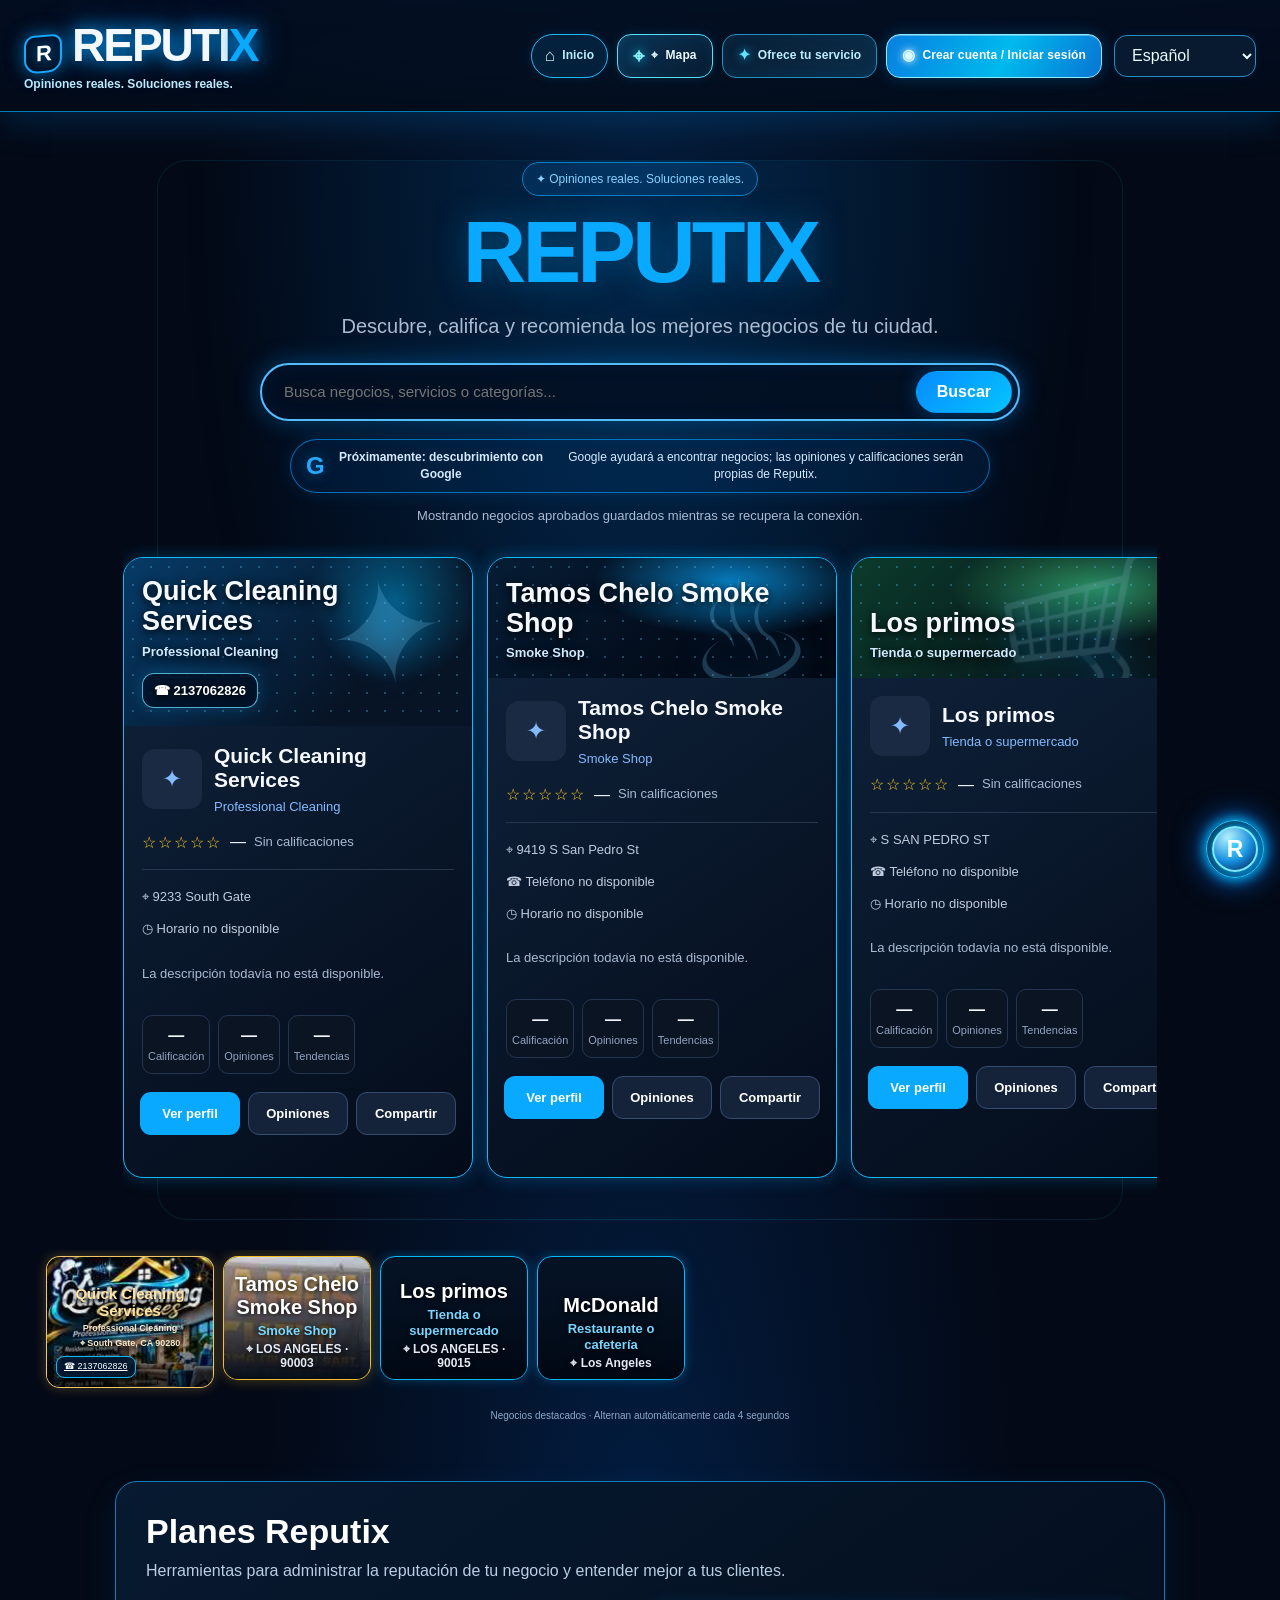
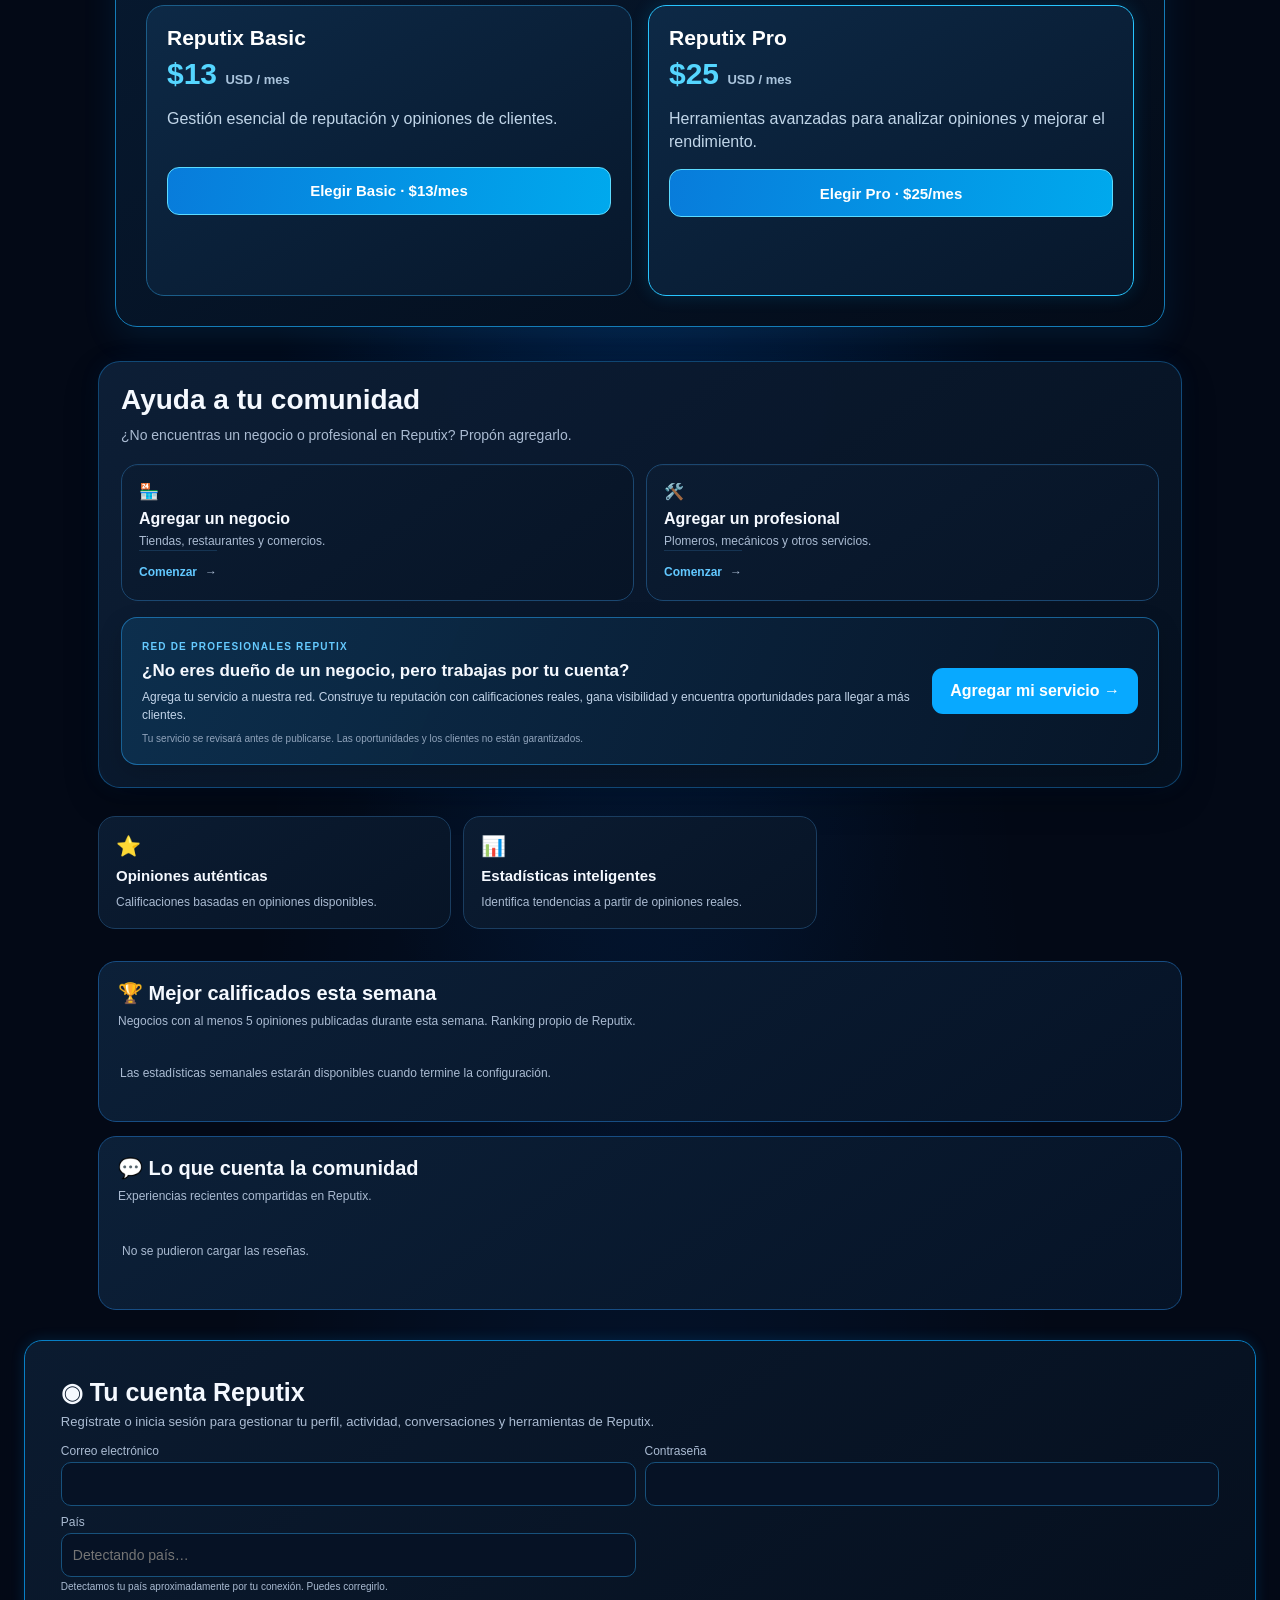
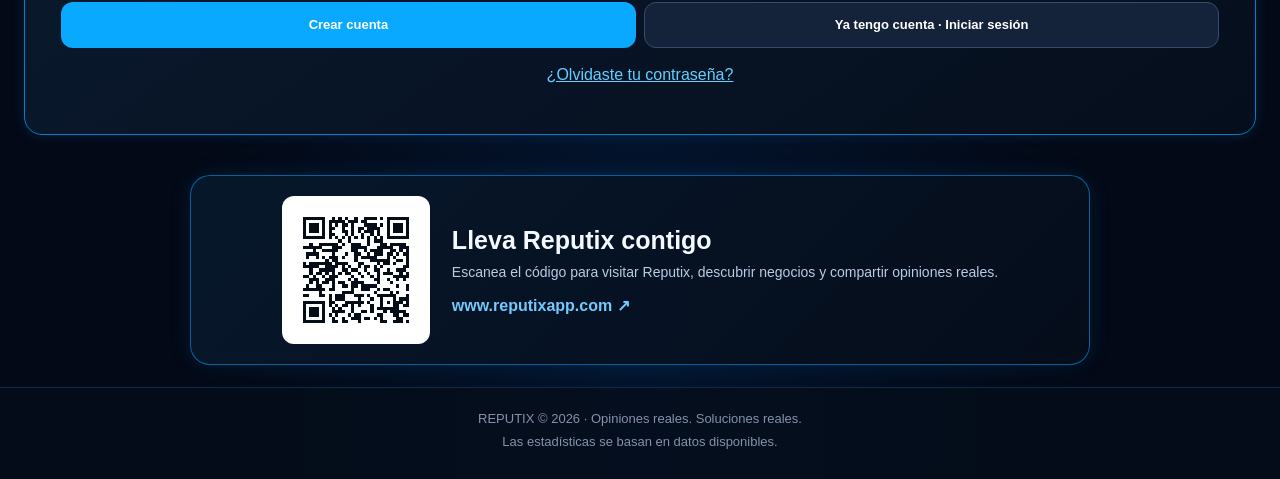
<file: business/fdd293ed-c6cd-43d6-8e97-3635f9006e99/index.html>
<!DOCTYPE html>
<html lang="es">
<head>
  <base href="/">
<meta charset="UTF-8">
<meta name="viewport" content="width=device-width, initial-scale=1">
<meta name="theme-color" content="#080d19">
<meta name="description" content="Tienda o supermercado · Los Angeles">
  <link rel="canonical" href="https://www.reputixapp.com/business/fdd293ed-c6cd-43d6-8e97-3635f9006e99/">
  <meta name="robots" content="index,follow,max-image-preview:large">
  <meta property="og:type" content="website">
  <meta property="og:site_name" content="Reputix">
  <meta property="og:title" content="B.J Market | Reputix">
  <meta property="og:description" content="Tienda o supermercado · Los Angeles">
  <meta property="og:url" content="https://www.reputixapp.com/business/fdd293ed-c6cd-43d6-8e97-3635f9006e99/">
  <meta name="twitter:card" content="summary">
  <meta name="twitter:title" content="B.J Market | Reputix">
  <meta name="twitter:description" content="Tienda o supermercado · Los Angeles">
  <script type="application/ld+json">{"@context":"https://schema.org","@type":"WebSite","name":"Reputix","url":"https://www.reputixapp.com/","description":"Plataforma para descubrir negocios, consultar opiniones reales y compartir experiencias."}</script>
<script type="application/ld+json" id="reputix-business-structured-data">{"@context":"https://schema.org","@type":"LocalBusiness","name":"B.J Market","url":"https://www.reputixapp.com/business/fdd293ed-c6cd-43d6-8e97-3635f9006e99/","additionalType":"Tienda o supermercado","address":{"@type":"PostalAddress","streetAddress":"9408 San Pedro St, Los Angeles, CA 90003","addressLocality":"Los Angeles"}}</script>
<title>B.J Market | Reputix</title>


<!-- REPUTIX_PAGES_BUILD: messaging-center-2026-11-09 -->

  <link rel="stylesheet" href="./styles.css?v=laptop-zoom-layout-fix-20261111-3">
  <style id="reputix-ai-inline-v6">
/* REPUTIX AI — interfaz renovada, compacta y adaptable */
.reputix-ai-fab{position:fixed!important;right:16px!important;bottom:22px!important;z-index:2147483000!important;display:flex!important;align-items:center!important;gap:11px!important;width:auto!important;max-width:calc(100vw - 28px)!important;padding:9px 14px 9px 9px!important;border:1.5px solid #27caff!important;border-radius:22px!important;background:linear-gradient(120deg,#06172c,#075da0)!important;color:#fff!important;box-shadow:0 0 14px #00bfff,0 0 32px #0077ff!important;cursor:pointer!important;text-align:left!important;animation:reputixAiPulse 3s ease-in-out infinite}
.reputix-ai-fab-orb{width:46px;height:46px;flex:0 0 46px;display:grid;place-items:center;border-radius:50%;border:2px solid #79eaff;background:radial-gradient(circle at 35% 25%,#c7f8ff,#168bdc 55%,#071c43);box-shadow:0 0 15px #00bfff}
.reputix-ai-fab-orb span{font-weight:900;font-size:23px;color:#fff;text-shadow:0 0 8px #00caff}
.reputix-ai-fab-copy strong,.reputix-ai-fab-copy small{display:block}.reputix-ai-fab-copy strong{font-size:14px}.reputix-ai-fab-copy small{font-size:11px;color:#b9eaff;margin-top:3px}.reputix-ai-fab-arrow{font-size:19px;color:#6ee8ff;margin-left:3px}
.reputix-ai-modal{position:fixed!important;inset:0!important;z-index:2147483001!important;display:grid!important;place-items:center!important;padding:14px!important;background:rgba(0,5,15,.86)!important;backdrop-filter:blur(10px)!important;overflow-y:auto!important}
.reputix-ai-modal[hidden]{display:none!important}
.reputix-ai-dialog{position:relative!important;isolation:isolate;width:min(100%,760px)!important;max-height:min(92dvh,900px)!important;overflow-y:auto!important;padding:clamp(17px,3vw,28px)!important;border:1.5px solid #20caff!important;border-radius:25px!important;background:radial-gradient(ellipse at 12% 4%,rgba(0,144,255,.18),transparent 38%),radial-gradient(ellipse at 90% 90%,rgba(0,119,255,.13),transparent 35%),linear-gradient(145deg,#061a32,#020916 75%)!important;color:#f4faff!important;box-shadow:0 0 0 1px rgba(0,181,255,.14),0 0 35px rgba(0,169,255,.35),inset 0 0 45px rgba(0,88,160,.12)!important}
.reputix-ai-dialog:before{content:"";position:absolute;inset:0;z-index:-1;pointer-events:none;border-radius:inherit;background:repeating-linear-gradient(145deg,transparent 0 38px,rgba(0,180,255,.025) 39px 40px)}
.reputix-ai-close{position:absolute;right:14px;top:13px;width:38px;height:38px;border-radius:50%;border:1.5px solid #20caff;background:#071a30;color:#fff;font-size:26px;line-height:1;cursor:pointer;box-shadow:0 0 12px rgba(0,190,255,.4)}
.reputix-ai-brand{display:flex;align-items:center;gap:18px;padding:4px 42px 18px 2px;min-height:145px}
.reputix-ai-mascot{position:relative;flex:0 0 118px;height:125px;display:flex;align-items:center;justify-content:center;flex-direction:column;filter:drop-shadow(0 0 13px rgba(0,177,255,.55))}
.ai-antenna{position:absolute;top:3px;width:3px;height:18px;background:#9cefff}.ai-antenna:after{content:"";position:absolute;top:-7px;left:-5px;width:12px;height:12px;border-radius:50%;background:#24d7ff;box-shadow:0 0 10px #00cfff}
.ai-face{position:relative;width:88px;height:62px;border:3px solid #6eeaff;border-radius:25px 25px 21px 21px;background:linear-gradient(145deg,#c5f6ff,#247cb9 38%,#071a38 78%);box-shadow:inset 0 0 15px #fff,0 0 18px #008dff;display:flex;align-items:center;justify-content:space-evenly}
.ai-face i{width:13px;height:17px;border-radius:50%;background:#16dfff;box-shadow:0 0 10px #00cfff}.ai-face b{position:absolute;bottom:9px;width:25px;height:5px;border-radius:8px;background:#d7faff}
.ai-body{width:49px;height:35px;margin-top:-2px;border-radius:8px 8px 15px 15px;border:2px solid #48cfff;background:linear-gradient(135deg,#d7faff,#167ac0 60%,#08234c);color:#fff;text-align:center;font-weight:900;font-size:22px;line-height:31px}
.reputix-ai-brand-copy{min-width:0}.reputix-ai-wordmark{font-size:clamp(25px,5vw,43px);font-weight:950;font-style:italic;letter-spacing:-1.8px;color:#f5fbff;line-height:1.08;text-shadow:0 0 12px rgba(0,174,255,.35)}.reputix-ai-wordmark em{font-style:italic;color:#05baff}.reputix-ai-brand-copy h2{margin:9px 0 3px;font-size:clamp(14px,2.6vw,19px);color:#f5faff}.reputix-ai-brand-copy p{margin:0;color:#22d9ff;font-size:clamp(12px,2.3vw,16px)}
.reputix-ai-tools{display:grid;grid-template-columns:repeat(5,minmax(0,1fr));gap:9px;margin:0 0 18px}
.reputix-ai-tools button{min-width:0;min-height:88px;padding:9px 4px;border:1px solid #155b91;border-radius:15px;background:linear-gradient(150deg,#10243e,#061225);color:#edf8ff;font-size:clamp(10px,1.8vw,13px);line-height:1.25;cursor:pointer;box-shadow:inset 0 0 14px rgba(0,140,255,.06);transition:border-color .18s,box-shadow .18s,transform .18s}
.reputix-ai-tools button:hover,.reputix-ai-tools button:focus-visible{border-color:#27d5ff;box-shadow:0 0 15px rgba(0,183,255,.4);transform:translateY(-2px)}
.reputix-ai-tools button span{display:block;font-size:29px;line-height:1.25;color:#61dfff;margin-bottom:5px}
.reputix-ai-welcome{display:flex;align-items:center;gap:13px;margin:0 0 15px;padding:13px 16px;border:1px solid #1379b9;border-radius:20px;background:linear-gradient(110deg,rgba(0,104,180,.2),rgba(5,28,53,.9));box-shadow:inset 0 0 18px rgba(0,158,255,.08)}
.reputix-ai-mini-bot{flex:0 0 47px;width:47px;height:47px;border-radius:50%;display:grid;place-items:center;border:2px solid #48d9ff;background:radial-gradient(circle at 35% 25%,#c4faff,#087ac5 60%,#061b3b);font-size:22px;font-weight:900;color:#fff;box-shadow:0 0 12px #008dff}
.reputix-ai-welcome strong{display:block;color:#16d9ff;font-size:20px}.reputix-ai-welcome p{margin:2px 0 0;color:#f0f7ff;font-size:clamp(13px,2.5vw,17px);line-height:1.4}
.reputix-ai-input-label{display:block;margin:0 0 6px;color:#a9d9f2;font-size:12px;font-weight:700;text-transform:uppercase;letter-spacing:.7px}
.reputix-ai-dialog textarea{display:block!important;box-sizing:border-box!important;width:100%!important;min-height:100px!important;max-height:180px!important;margin:0!important;padding:15px!important;border:1.5px solid #22caff!important;border-radius:17px!important;background:#0b1a30!important;color:#fff!important;font-size:16px!important;line-height:1.45!important;resize:vertical!important;box-shadow:0 0 13px rgba(0,171,255,.16)!important}
.reputix-ai-dialog textarea::placeholder{color:#8fa6bd}
.reputix-ai-status-row p{margin:8px 2px;color:#a9c5da;font-size:12px;line-height:1.4}
.reputix-ai-answer{margin:8px 0;padding:13px;border:1px solid #1c9bd5;border-radius:14px;background:#071a2d;color:#eaf8ff;white-space:pre-wrap;line-height:1.5}
.reputix-ai-suggestions{display:flex;gap:7px;flex-wrap:wrap;margin:10px 0 14px}
.reputix-ai-suggestions button{padding:7px 10px;border:1px solid #155b91;border-radius:20px;background:#081a2e;color:#bcecff;font-size:11px;cursor:pointer}
.reputix-ai-suggestions button:hover{border-color:#27caff}
.reputix-ai-submit{display:flex!important;align-items:center!important;justify-content:center!important;gap:10px!important;width:min(100%,340px)!important;min-height:54px!important;margin:0 auto!important;border:1.5px solid #63eaff!important;border-radius:17px!important;background:linear-gradient(110deg,#087ee4,#00a9f5)!important;color:#fff!important;font-size:17px!important;font-weight:800!important;box-shadow:0 0 16px rgba(0,172,255,.55)!important;cursor:pointer!important}
.reputix-ai-submit:disabled{opacity:.6;cursor:wait}.reputix-ai-submit span{font-size:20px}.reputix-ai-footnote{margin:12px 0 0!important;text-align:center;color:#6e9fbd!important;font-size:10px!important}
@media(min-width:561px){.reputix-ai-fab{width:58px!important;height:58px!important;max-width:58px!important;padding:5px!important;justify-content:center!important;gap:0!important;border-radius:50%!important}.reputix-ai-fab-copy,.reputix-ai-fab-arrow{display:none!important}}
@media(max-width:560px){.reputix-ai-modal{padding:9px!important}.reputix-ai-dialog{max-height:94dvh!important;padding:15px!important;border-radius:20px!important}.reputix-ai-brand{gap:10px;min-height:112px;padding-right:34px}.reputix-ai-mascot{flex-basis:77px;height:100px}.ai-face{width:68px;height:51px}.ai-body{width:40px;height:29px;line-height:25px;font-size:18px}.reputix-ai-tools{grid-template-columns:repeat(5,minmax(0,1fr));gap:5px;margin-bottom:12px}.reputix-ai-tools button{min-height:76px;padding:6px 2px;font-size:9px;border-radius:11px}.reputix-ai-tools button span{font-size:22px}.reputix-ai-welcome{padding:10px;gap:9px}.reputix-ai-mini-bot{flex-basis:39px;width:39px;height:39px}.reputix-ai-welcome strong{font-size:17px}.reputix-ai-dialog textarea{min-height:86px!important}.reputix-ai-fab{bottom:16px!important;right:12px!important}}
@media(max-width:370px){.reputix-ai-mascot{display:none}.reputix-ai-tools button{font-size:8px}.reputix-ai-tools button span{font-size:19px}}

/* Acceso rápido para volver al inicio */
.home-header-access{padding:9px 13px!important;border:1px solid #20baff!important;border-radius:22px!important;background:rgba(0,145,230,.13)!important;color:#bceeff!important;font-size:12px!important;font-weight:800!important;white-space:nowrap!important;cursor:pointer!important;box-shadow:0 0 10px rgba(0,174,255,.13)!important}
.home-header-access:hover,.home-header-access:focus-visible{background:rgba(0,145,230,.28)!important;box-shadow:0 0 13px rgba(0,190,255,.35)!important}
@media(max-width:600px){.home-header-access{padding:6px 7px!important;font-size:9px!important}}

/* El eslogan del encabezado también funciona como acceso al inicio */
header .home-tagline{display:inline-block!important;margin:2px 0 0!important;padding:2px 0!important;border:0!important;background:transparent!important;color:#bcecff!important;font:inherit!important;font-size:12px!important;font-weight:700!important;line-height:1.25!important;text-align:left!important;cursor:pointer!important;text-decoration:none!important}
header .home-tagline:hover,header .home-tagline:focus-visible{color:#39d4ff!important;text-shadow:0 0 10px rgba(0,190,255,.7)!important;outline:none!important}
header .home-tagline:focus-visible{outline:1px solid #20caff!important;outline-offset:4px!important;border-radius:4px!important}

header .home-tagline{display:inline-block!important;margin:2px 0 0!important;padding:2px 0!important;border:0!important;background:transparent!important;color:#bcecff!important;font-size:12px!important;font-weight:700!important;line-height:1.25!important;text-align:left!important;text-decoration:none!important;cursor:pointer!important}
header .home-tagline:hover,header .home-tagline:focus-visible{color:#39d4ff!important;text-shadow:0 0 10px rgba(0,190,255,.7)!important}
html{scroll-behavior:smooth}

/* Panel de estadísticas avanzadas Reputix */
.advanced-stats{max-width:1200px;margin:22px auto;padding:clamp(16px,3vw,26px);border:1px solid #087fc2;border-radius:22px;background:linear-gradient(145deg,#071b32,#030d1d);box-shadow:0 0 26px rgba(0,148,255,.13);color:#edf8ff;scroll-margin-top:20px}
.advanced-stats[hidden]{display:none!important}.advanced-stats-head{display:flex;justify-content:space-between;align-items:center;gap:14px;flex-wrap:wrap}.advanced-stats-kicker{font-size:10px;letter-spacing:1.7px;font-weight:900;color:#38caff}.advanced-stats-head h2{margin:6px 0;font-size:clamp(23px,4vw,32px)}.advanced-stats-head p,.advanced-stats-foot{margin:0;color:#a9c2dc;font-size:13px;line-height:1.5}
.advanced-stats-refresh{padding:9px 13px;border:1px solid #168ed0;border-radius:12px;background:#092847;color:#c9f1ff;font-weight:700}
.advanced-stats-status{margin:14px 0;color:#82cdec;font-size:12px}.advanced-stats-kpis{display:grid;grid-template-columns:repeat(4,minmax(0,1fr));gap:10px;margin:14px 0}
.advanced-kpi{padding:14px;border:1px solid #164b73;border-radius:15px;background:linear-gradient(145deg,#0d2946,#07182c)}.advanced-kpi strong{display:block;font-size:clamp(21px,4vw,30px);color:#4ccfff}.advanced-kpi span{display:block;margin-top:4px;color:#b5cbe0;font-size:11px}
.advanced-stats-grid{display:grid;grid-template-columns:1fr 1fr;gap:12px}.advanced-stats-card{min-width:0;padding:15px;border:1px solid #16466c;border-radius:16px;background:#07192d}.advanced-stats-card h3{margin:0 0 14px;font-size:15px;color:#e8f7ff}
.advanced-bars{height:180px;display:flex;align-items:flex-end;justify-content:space-around;gap:8px;padding:12px 4px 0;border-bottom:1px solid #2b5877;background:repeating-linear-gradient(to top,transparent 0 43px,rgba(66,159,211,.12) 44px 45px)}
.advanced-bar-item{height:100%;flex:1;display:flex;flex-direction:column;align-items:center;justify-content:flex-end;gap:6px;min-width:0}.advanced-bar-value{font-size:10px;color:#bdeaff}.advanced-bar{width:min(34px,70%);min-height:3px;border-radius:7px 7px 2px 2px;background:linear-gradient(180deg,#35d7ff,#0873d4);box-shadow:0 0 12px rgba(0,171,255,.25)}.advanced-bar-label{font-size:10px;color:#9db8d1}
.advanced-criteria{display:grid;gap:12px}.advanced-criterion-row{display:grid;grid-template-columns:minmax(90px,1fr) 2fr 34px;gap:8px;align-items:center;font-size:11px;color:#b8cee2}.advanced-criterion-track{height:9px;border-radius:9px;background:#142e49;overflow:hidden}.advanced-criterion-fill{height:100%;border-radius:9px;background:linear-gradient(90deg,#087de0,#32d8ff)}
.advanced-table-card{margin-top:12px}.advanced-table-scroll{overflow-x:auto}.advanced-stats-table{width:100%;border-collapse:collapse;font-size:12px}.advanced-stats-table th,.advanced-stats-table td{padding:11px 9px;text-align:left;border-bottom:1px solid #183b59}.advanced-stats-table th{color:#65d8ff;font-size:10px;text-transform:uppercase;letter-spacing:.7px}.advanced-stats-table td{color:#d9eafa}.advanced-stats-table td:last-child{white-space:nowrap;color:#68dfff}.advanced-stats-foot{margin-top:12px;font-size:10px}
#featureReviews,#featureStats{cursor:pointer;transition:border-color .2s,transform .2s,box-shadow .2s}#featureReviews:hover,#featureStats:hover,#featureReviews:focus-visible,#featureStats:focus-visible{border-color:#1bbcff;box-shadow:0 0 18px rgba(0,157,255,.2);transform:translateY(-2px);outline:none}
@media(max-width:650px){.advanced-stats-kpis{grid-template-columns:repeat(2,minmax(0,1fr))}.advanced-stats-grid{grid-template-columns:1fr}.advanced-stats{margin:16px 10px;padding:14px}.advanced-stats-card{padding:12px}}
  
/* Mantener Reputix AI accesible también dentro del área de propietarios. */
body.owner-auth-in-view .reputix-ai-fab{display:none!important;pointer-events:none!important}
</style>

<style id="reputix-stripe-plans">
.stripe-plans{max-width:1050px;margin:34px auto;padding:clamp(18px,3vw,30px);border:1px solid #147cb7;border-radius:22px;background:linear-gradient(145deg,#071a31,#030b18);color:#eff8ff;box-shadow:0 12px 34px rgba(0,135,220,.12)}
.stripe-plans h2{margin:0 0 8px;font-size:clamp(25px,4vw,34px);color:#fff}.stripe-plans-intro{margin:0 0 22px;color:#b9cfe3;line-height:1.5}
.stripe-plan-grid{display:grid;grid-template-columns:repeat(2,minmax(0,1fr));gap:16px}
.stripe-plan-card{padding:20px;border:1px solid #1b5d89;border-radius:18px;background:linear-gradient(150deg,#0d2946,#07172b)}
.stripe-plan-card.featured{border-color:#27c5ff;box-shadow:0 0 18px rgba(0,174,255,.16)}
.stripe-plan-card h3{margin:0 0 7px;font-size:21px;color:#fff}.stripe-plan-price{font-size:30px;font-weight:900;color:#55d6ff}.stripe-plan-period{font-size:13px;color:#aac4dc}
.stripe-plan-card p{min-height:44px;color:#c1d6e9;line-height:1.45}.stripe-plan-button{width:100%;min-height:48px;border:1px solid #5cdbff;border-radius:12px;background:linear-gradient(100deg,#087cdb,#00a9ed);color:#fff;font-size:15px;font-weight:800;cursor:pointer}.stripe-plan-button:disabled{opacity:.6;cursor:wait}
.stripe-checkout-status{min-height:22px;margin:14px 0 0;color:#a9d8f1;font-size:13px}
@media(max-width:620px){.stripe-plan-grid{grid-template-columns:1fr}.stripe-plan-card p{min-height:0}}
</style>

<style id="reputix-map-entry">
.map-header-access{display:inline-flex;align-items:center;justify-content:center;gap:6px;min-height:40px;padding:8px 13px;border:1px solid #20baff;border-radius:22px;background:linear-gradient(120deg,#06213b,#074c7c);color:#eafaff;text-decoration:none;font-size:13px;font-weight:850;white-space:nowrap;box-shadow:0 0 12px rgba(0,174,255,.18)}
.map-header-access:hover,.map-header-access:focus-visible{border-color:#62e6ff;box-shadow:0 0 16px rgba(0,190,255,.4);outline:none}
@media(max-width:600px){.map-header-access{min-height:34px;padding:6px 9px;font-size:11px}}
</style>
<style id="reputix-premium-header-buttons">
/* Accesos principales: acabado neón premium */
.header-actions{display:flex;align-items:center;justify-content:flex-end;gap:9px;flex-wrap:wrap}
.header-actions .independent-header-access,
.header-actions .map-header-access,
.header-actions .account-access{
 position:relative;isolation:isolate;display:inline-flex;align-items:center;justify-content:center;gap:7px;
 min-height:43px;padding:10px 15px;border-radius:14px;text-decoration:none;
 font-size:12px;font-weight:900;letter-spacing:.15px;white-space:nowrap;
 transition:transform .18s ease,box-shadow .18s ease,filter .18s ease;
}
.header-actions .independent-header-access{border:1px solid #18baff;color:#a9eaff;background:linear-gradient(145deg,#071b31,#092c49);box-shadow:inset 0 0 13px #00aaff12,0 0 12px #008cff25}
.header-actions .independent-header-access:before{content:"✦";font-size:15px;color:#61e5ff;text-shadow:0 0 10px #00baff}
.header-actions .map-header-access{border:1px solid #55e6ff;color:#fff;background:linear-gradient(135deg,#087bc0,#06345c 70%,#041a32);box-shadow:inset 0 0 12px #48dfff25,0 0 17px #00baff55}
.header-actions .map-header-access:before{content:"⌖";font-size:20px;line-height:12px;color:#8cf4ff;text-shadow:0 0 12px #00c8ff}
.header-actions .account-access{border:1px solid #8cecff;color:#fff;background:linear-gradient(115deg,#087fe0,#00b9ed 55%,#0875d3);box-shadow:inset 0 1px 0 #ffffff55,0 0 18px #009dff66}
.header-actions .account-access:before{content:"◉";font-size:15px;color:#d9fbff;text-shadow:0 0 9px #fff}
.header-actions .independent-header-access:hover,.header-actions .map-header-access:hover,.header-actions .account-access:hover{transform:translateY(-2px);filter:brightness(1.15);box-shadow:0 0 22px #00baff66}
.header-actions #language{min-height:41px;border:1px solid #278ec4!important;border-radius:12px!important;background:#071a30!important;color:#eafaff!important;padding:8px 10px!important;box-shadow:0 0 10px #008cff22}
@media(max-width:700px){
 header{align-items:flex-start!important;gap:9px!important}
 .header-actions{max-width:100%!important;flex:1 1 100%!important;display:grid!important;grid-template-columns:repeat(2,minmax(0,1fr));gap:7px!important}
 .header-actions .independent-header-access,.header-actions .map-header-access,.header-actions .account-access{width:100%;min-width:0;min-height:42px;padding:9px 7px;font-size:11px;white-space:normal;text-align:center}
 .header-actions #language{width:100%!important;min-height:42px;grid-column:1/-1}
}
@media(prefers-reduced-motion:reduce){.header-actions .independent-header-access,.header-actions .map-header-access,.header-actions .account-access{transition:none}}
</style>

<style id="reputix-customer-workspace">
.owner-area{max-width:1500px;width:100%;padding-left:clamp(12px,2.5vw,30px);padding-right:clamp(12px,2.5vw,30px)}
.owner-panel{padding:clamp(16px,2.5vw,30px)}
.private-space{width:100%;max-width:none;padding:clamp(18px,2.8vw,36px)}
.customer-workspace{width:100%;margin:22px 0 30px;padding:clamp(20px,3.2vw,38px);border:1px solid #168acb;border-radius:24px;background:radial-gradient(ellipse at 5% 0%,rgba(0,163,255,.17),transparent 36%),linear-gradient(145deg,#071d35,#061224 68%,#07182b);box-shadow:0 0 28px rgba(0,153,255,.15),inset 0 1px 0 rgba(123,220,255,.08);color:#eff9ff}
.customer-workspace[hidden]{display:none!important}
.customer-workspace-head{display:flex;align-items:center;justify-content:space-between;gap:18px;flex-wrap:wrap;margin-bottom:22px}
.customer-workspace-kicker{font-size:10px;letter-spacing:2px;font-weight:900;color:#43ceff}
.customer-workspace-head h3{margin:7px 0;color:#fff;font-size:clamp(26px,3.3vw,36px);letter-spacing:-.5px}
.customer-workspace-head p{margin:0;color:#b7cde1;font-size:14px;line-height:1.55;max-width:760px}
.customer-plan-chip{display:inline-flex;align-items:center;justify-content:center;min-height:42px;padding:10px 17px;border:1px solid #43caff;border-radius:999px;background:linear-gradient(135deg,#075083,#07375b);color:#dff8ff;font-size:12px;font-weight:900;letter-spacing:.7px;box-shadow:0 0 18px #009dff24}
.customer-workspace-overview{display:grid;grid-template-columns:minmax(230px,1.35fr) repeat(3,minmax(135px,.7fr));gap:12px;margin:0 0 24px}
.customer-plan-summary,.customer-stat-card{min-width:0;min-height:112px;padding:17px 18px;border:1px solid #18517a;border-radius:16px;background:linear-gradient(145deg,rgba(12,42,72,.95),rgba(6,23,41,.98))}
.customer-plan-summary{border-color:#238ec2;background:linear-gradient(135deg,rgba(7,68,105,.65),rgba(6,23,41,.98))}
.customer-summary-label{display:block;margin-bottom:9px;color:#61d9ff;font-size:10px;font-weight:900;letter-spacing:1.5px}
.customer-plan-summary strong{display:block;color:#fff;font-size:17px}
.customer-plan-summary p{margin:7px 0 0;color:#b7cde1;font-size:11px;line-height:1.5}
.customer-stat-card{display:flex;flex-direction:column;justify-content:center;gap:5px}
.customer-stat-card>span{color:#b8d0e6;font-size:11px;font-weight:700}
.customer-stat-card strong{color:#65d8ff;font-size:29px;line-height:1.1;font-variant-numeric:tabular-nums}
.customer-stat-card small{color:#88a9c4;font-size:10px}
.customer-workspace-toolbar{display:flex;align-items:center;justify-content:space-between;gap:16px;flex-wrap:wrap;margin:0 0 14px;padding-bottom:14px;border-bottom:1px solid rgba(83,166,210,.2)}
.customer-workspace-toolbar h4{margin:0 0 4px;color:#f4fbff;font-size:16px}
.customer-workspace-toolbar p{margin:0;color:#9fbad0;font-size:11px;line-height:1.45}
.customer-workspace-refresh-wrap{display:flex;align-items:flex-end;gap:10px;flex-wrap:wrap}
.customer-refresh-button{min-height:40px;padding:9px 14px;border:1px solid #238ec2;border-radius:11px;background:#082d4b;color:#dff8ff;font:inherit;font-size:12px;font-weight:800;cursor:pointer;transition:background .2s,border-color .2s,transform .2s}
.customer-refresh-button:hover{background:#0b4168;border-color:#56d7ff;transform:translateY(-1px)}
.customer-refresh-button:disabled{opacity:.6;cursor:wait;transform:none}
#customerWorkspaceStatus{min-width:110px;text-align:right}
.customer-workspace-grid{display:grid;grid-template-columns:repeat(6,minmax(0,1fr));gap:12px}
.customer-workspace-link{display:flex;min-width:0;min-height:118px;flex-direction:column;align-items:flex-start;justify-content:center;gap:8px;padding:17px;border:1px solid #18517a;border-radius:16px;background:linear-gradient(145deg,#0c2a48,#08192c);color:#f4fbff;text-decoration:none;transition:transform .18s,border-color .18s,box-shadow .18s,background .18s}
.customer-workspace-link:hover,.customer-workspace-link:focus-visible{transform:translateY(-2px);border-color:#42cfff;background:linear-gradient(145deg,#103b60,#09213a);box-shadow:0 0 18px #009cff35;outline:none}
.customer-workspace-link>span{display:grid;place-items:center;width:34px;height:34px;border:1px solid #236c98;border-radius:11px;background:#07395b;color:#72e0ff;font-size:19px}
.customer-workspace-link strong{font-size:13px;line-height:1.3}
.customer-workspace-link small{color:#b5cce0;font-size:10px;line-height:1.4}
.customer-workspace-link[hidden]{display:none!important}
@media(max-width:1100px){.customer-workspace-overview{grid-template-columns:repeat(4,minmax(0,1fr))}.customer-plan-summary{grid-column:1/-1}.customer-workspace-grid{grid-template-columns:repeat(3,minmax(0,1fr))}}
@media(max-width:680px){.owner-area{padding-left:10px;padding-right:10px}.private-space{padding:15px}.customer-workspace{padding:17px;border-radius:19px}.customer-workspace-head{align-items:flex-start}.customer-plan-chip{min-height:36px}.customer-workspace-overview{grid-template-columns:repeat(3,minmax(0,1fr));gap:8px}.customer-plan-summary{grid-column:1/-1}.customer-stat-card{min-height:98px;padding:12px}.customer-stat-card strong{font-size:24px}.customer-workspace-grid{grid-template-columns:repeat(2,minmax(0,1fr));gap:9px}.customer-workspace-link{min-height:105px;padding:13px}.customer-workspace-toolbar{align-items:flex-start}.customer-workspace-refresh-wrap{width:100%;align-items:center;justify-content:space-between}.customer-refresh-button{flex:1}#customerWorkspaceStatus{max-width:48%;font-size:10px}}
@media(max-width:380px){.customer-workspace-overview{grid-template-columns:1fr 1fr}.customer-plan-summary{grid-column:1/-1}.customer-workspace-grid{grid-template-columns:1fr}.customer-workspace-link{min-height:86px;display:grid;grid-template-columns:36px minmax(0,1fr);align-content:center;column-gap:10px}.customer-workspace-link>span{grid-row:span 2}.customer-workspace-link small{grid-column:2}}
</style>


<style id="reputix-private-area-separation">
.private-area-groups{display:grid;grid-template-columns:minmax(0,1fr);gap:22px;margin-top:18px}
.private-module-group{min-width:0;padding:clamp(14px,2.5vw,22px);border:1px solid #15547d;border-radius:20px;background:linear-gradient(145deg,rgba(7,27,49,.88),rgba(3,12,25,.96));box-shadow:inset 0 0 24px rgba(0,145,220,.045)}
.customer-module-group{border-color:#146b9d}
.owner-module-group{border-color:#8b6a25;background:linear-gradient(145deg,rgba(37,29,12,.25),rgba(3,12,25,.97))}
.private-module-heading{margin:0 0 15px;padding:0 0 13px;border-bottom:1px solid rgba(83,166,210,.22)}
.private-module-heading>span{font-size:10px;font-weight:900;letter-spacing:1.4px;color:#4ed3ff}
.owner-module-group .private-module-heading>span{color:#e7c36c}
.private-module-heading h3{margin:6px 0 4px;color:#f4faff;font-size:clamp(18px,3vw,23px)}
.private-module-heading p{margin:0;color:#a9c2d8;font-size:12px;line-height:1.45}
.private-module-grid{display:grid;grid-template-columns:repeat(2,minmax(0,1fr));gap:12px}
.private-module-grid>.private-wide{grid-column:1/-1}
.owner-module-grid .private-tile{border-color:#765d2a}
@media(max-width:620px){.private-module-grid{grid-template-columns:1fr}.private-module-grid>.private-wide{grid-column:auto}}
</style>

<style id="reputix-elegant-mobile-navigation-20261112">
/* Navegación principal refinada: jerarquía clara, controles equilibrados y accesibles. */
header{gap:clamp(14px,2vw,28px)!important}
header>.header-actions{display:flex;align-items:center;justify-content:flex-end;gap:9px;flex-wrap:wrap}
.header-actions .home-header-access,
.header-actions .map-header-access,
.header-actions .independent-header-access,
.header-actions .account-access{
  box-sizing:border-box;position:relative;display:inline-flex;align-items:center;justify-content:center;
  gap:7px;min-height:44px;padding:10px 15px;border-radius:14px;text-decoration:none;
  font-size:12px;font-weight:850;letter-spacing:.12px;line-height:1.25;text-align:center;
  white-space:nowrap;transition:transform .18s ease,box-shadow .18s ease,filter .18s ease;
}
.header-actions .home-header-access{border:1px solid #35cfff;color:#fff;background:linear-gradient(135deg,#087fda,#00a9ed);box-shadow:inset 0 1px 0 #ffffff55,0 0 17px #009dff55}
.header-actions .home-header-access>span:first-child{font-size:17px;color:#d9faff}
.header-actions .map-header-access{border:1px solid #55dfff;color:#eafaff;background:linear-gradient(145deg,#0a3456,#071a30);box-shadow:inset 0 0 12px #48dfff12,0 0 11px #00baff22}
.header-actions .independent-header-access{border:1px solid #238fc3;color:#bdeeff;background:linear-gradient(145deg,#081e35,#0a2d49);box-shadow:inset 0 0 13px #00aaff12}
.header-actions .independent-header-access:before{content:"✦";font-size:15px;color:#61e5ff}
.header-actions .account-access{border:1px solid #8cecff;color:#fff;background:linear-gradient(115deg,#087fe0,#00b9ed 55%,#0875d3);box-shadow:inset 0 1px 0 #ffffff55,0 0 16px #009dff44}
.header-actions .home-header-access:hover,.header-actions .map-header-access:hover,
.header-actions .independent-header-access:hover,.header-actions .account-access:hover{
  transform:translateY(-2px);filter:brightness(1.12);box-shadow:0 0 19px #00baff55
}
.header-actions #language{width:auto!important;min-width:142px;min-height:42px;padding:8px 13px!important;border:1px solid #278ec4!important;border-radius:13px!important;background:#071a30!important;color:#eafaff!important;box-shadow:0 0 10px #008cff18}
.mobile-map-shortcut{box-sizing:border-box;width:min(100%,760px);min-height:58px;margin:18px auto 8px!important;padding:14px 18px!important;border:1px solid #36d8ff!important;border-radius:18px!important;background:linear-gradient(110deg,#07345a,#075b91 58%,#06375f)!important;color:#fff!important;text-decoration:none!important;font-size:clamp(13px,2vw,17px)!important;font-weight:900!important;letter-spacing:.25px;box-shadow:inset 0 1px 0 #ffffff24,0 0 18px #009dff30!important}
.mobile-map-shortcut .map-symbol{font-size:23px!important;color:#79edff!important}
.hero-center .search{margin-bottom:10px}
@media(max-width:700px){
  header{display:grid!important;grid-template-columns:minmax(0,1fr)!important;align-items:stretch!important;gap:13px!important;padding:15px 18px 16px!important}
  header>div:first-child{width:100%;text-align:left}
  header .logo{font-size:clamp(25px,7vw,31px)!important}
  header .home-tagline{font-size:12px!important}
  header>.header-actions{display:grid!important;width:100%!important;max-width:none!important;grid-template-columns:repeat(2,minmax(0,1fr))!important;gap:8px!important}
  .header-actions .home-header-access,.header-actions .map-header-access,
  .header-actions .independent-header-access,.header-actions .account-access{
    width:100%!important;min-width:0!important;min-height:48px!important;padding:9px 7px!important;
    border-radius:14px!important;font-size:clamp(11px,2.8vw,13px)!important;white-space:normal!important
  }
  .header-actions #language{grid-column:1/-1;justify-self:center;width:min(100%,190px)!important;min-width:0!important;min-height:43px!important;text-align:center}
  .mobile-map-shortcut{display:flex!important;align-items:center;justify-content:center;gap:10px;margin:15px auto 8px!important;min-height:56px}
  .hero{padding-top:17px!important}
  .hero-center .search{margin-top:18px!important}
}
@media(min-width:701px){
  .header-actions #language{margin-left:3px}
  .mobile-map-shortcut{display:none!important}
}
@media(prefers-reduced-motion:reduce){
  .header-actions .home-header-access,.header-actions .map-header-access,
  .header-actions .independent-header-access,.header-actions .account-access{transition:none}
}
</style>

<style id="reputix-official-qr-20261112">
.reputix-qr-section{display:flex;align-items:center;justify-content:center;gap:22px;max-width:900px;margin:26px auto 22px;padding:20px;border:1px solid rgba(0,166,255,.55);border-radius:20px;background:linear-gradient(135deg,rgba(7,24,44,.98),rgba(5,13,27,.98));box-shadow:0 0 22px rgba(0,145,255,.12)}
.reputix-qr-image{display:block;width:148px;height:148px;flex:0 0 148px;padding:8px;border-radius:12px;background:#fff;image-rendering:pixelated}
.reputix-qr-copy{min-width:0}.reputix-qr-copy h2{margin:0 0 7px;color:#f4f8ff;font-size:clamp(19px,3vw,25px)}.reputix-qr-copy p{margin:0 0 12px;color:#b9cce3;line-height:1.55;font-size:14px}.reputix-qr-link{display:inline-flex;align-items:center;gap:7px;color:#72caff;font-weight:800;text-decoration:none;overflow-wrap:anywhere}.reputix-qr-link:hover{text-decoration:underline}
@media(max-width:560px){.reputix-qr-section{margin:18px 12px;padding:15px;gap:14px}.reputix-qr-image{width:112px;height:112px;flex-basis:112px}.reputix-qr-copy p{font-size:12px}}
</style>
</head>

<body id="pageTop">
<button class="reputix-ai-fab" id="reputixAiFab" type="button" aria-label="Abrir Reputix AI">
  <span class="reputix-ai-fab-orb" aria-hidden="true"><span>R</span></span>
  <span class="reputix-ai-fab-copy"><strong>✦ Reputix AI</strong><small>Tu asistente inteligente</small></span>
  <span class="reputix-ai-fab-arrow" aria-hidden="true">↗</span>
</button>
<div class="reputix-ai-modal" id="reputixAiModal" hidden>
  <section class="reputix-ai-dialog" role="dialog" aria-modal="true" aria-labelledby="publicAiTitle">
    <button class="reputix-ai-close" id="publicAiClose" type="button" aria-label="Cerrar">×</button>
    <div class="reputix-ai-brand">
      <div class="reputix-ai-mascot" aria-hidden="true"><span class="ai-antenna"></span><span class="ai-face"><i></i><i></i><b></b></span><span class="ai-body">R</span></div>
      <div class="reputix-ai-brand-copy"><div class="reputix-ai-wordmark" id="publicAiTitle">REPUTIX <em>AI</em></div><h2>Tu asistente inteligente de negocios</h2><p>Encuentra, compara, opina y resuelve dudas.</p></div>
    </div>
    <nav class="reputix-ai-tools" aria-label="Accesos rápidos">
      <button type="button" data-ai-prompt="Ayúdame a buscar negocios en mi zona."><span>⌕</span>Buscar<br>negocios</button>
      <button type="button" data-ai-prompt="Muéstrame cómo encontrar negocios con buenas opiniones."><span>▥</span>Ver<br>opiniones</button>
      <button type="button" data-ai-prompt="Quiero comparar negocios y sus opiniones."><span>⚖</span>Comparar<br>opciones</button>
      <button type="button" data-ai-prompt="Dame recomendaciones para elegir un buen negocio."><span>✧</span>Recomendaciones<br>IA</button>
      <button type="button" data-ai-prompt="Explícame cómo funciona Reputix."><span>?</span>Cómo<br>funciona</button>
    </nav>
    <div class="reputix-ai-welcome">
      <span class="reputix-ai-mini-bot" aria-hidden="true">R</span>
      <div><strong>¡Hola!</strong><p>Soy Reputix AI, tu asistente inteligente. ¿Qué necesitas consultar hoy?</p></div>
    </div>
    <label class="reputix-ai-input-label" for="publicAiPrompt">Escribe tu consulta</label>
    <textarea id="publicAiPrompt" maxlength="2000" placeholder="Escribe tu pregunta aquí..."></textarea>
    <div class="reputix-ai-status-row"><p id="publicAiStatus" aria-live="polite">Estoy aquí para ayudarte a descubrir mejores negocios.</p></div>
    <div id="publicAiAnswer" class="reputix-ai-answer" hidden></div>
    <div class="reputix-ai-suggestions">
      <button type="button" data-ai-prompt="¿Qué negocios tienen mejores calificaciones?">☆ Mejores calificaciones</button>
      <button type="button" data-ai-prompt="¿Cómo puedo comparar negocios?">Comparar negocios</button>
      <button type="button" data-ai-prompt="¿Cómo puedo dejar una opinión?">Dejar una opinión</button>
    </div>
    <button class="reputix-ai-submit" id="publicAiAsk" type="button"><span>➤</span> Preguntar a la IA</button>
    <p class="reputix-ai-footnote">Reputix · Opiniones reales. Soluciones reales.</p>
  </section>
</div>

<header>
  <div>
    <div class="logo">REPUTI<span>X</span></div>
    <a class="tag home-tagline" id="tagline" href="#pageTop" aria-label="Volver al inicio" title="Volver al inicio">Opiniones reales. Soluciones reales.</a>
  </div>
  <nav class="header-actions" aria-label="Navegación principal">
    <a class="home-header-access" href="#pageTop" aria-current="page"><span aria-hidden="true">⌂</span> <span class="nav-label" data-nav-label="home">Inicio</span></a>
    <a class="map-header-access" href="./mapa.html" aria-label="Abrir mapa de negocios">⌖ <span>Mapa</span></a>
    <button class="independent-header-access" type="button" id="independentHeaderBtn">Ofrece tu servicio</button>
    <button class="account-access" type="button" id="accountAccessBtn">Crear cuenta / Iniciar sesión</button>
    <select id="language" aria-label="Language" style="width:auto">
      <option value="es">Español</option>
      <option value="en">English</option>
    </select>
  </div>
</header>

<style id="reputix-mobile-map-shortcut">
.mobile-map-shortcut{display:none}
@media(max-width:700px){.mobile-map-shortcut{display:flex;align-items:center;justify-content:center;gap:9px;margin:12px 14px 0;padding:12px 16px;border:1px solid #22caff;border-radius:14px;background:linear-gradient(110deg,#07345a,#075b91);color:#fff;text-decoration:none;font-weight:900;box-shadow:0 0 16px #009dff35}.mobile-map-shortcut .map-symbol{font-size:21px;color:#70eaff}}
</style>
<main>
<section class="hero">
  <div class="discovery-strip" id="topDiscoveryRail" aria-label="Negocios destacados">
<article class="business-tile quick-cleaning-tile">
  <img class="tile-photo" src="/assets/quick-cleaning-card.jpg" alt="Quick Cleaning Services">
  <div class="tile-heading"><div class="tile-business-name">Quick Cleaning Services</div><div class="tile-business-category">Professional Cleaning</div><div class="tile-business-location">⌖ South Gate, CA 90280</div></div>
  <div class="tile-contacts"><a class="tile-contact" href="tel:+12137062826">☎ (213) 706-2826</a><a class="tile-contact instagram" href="https://www.instagram.com/carolinacunaconche/" target="_blank" rel="noopener noreferrer">◎ Instagram</a><a class="tile-contact facebook" href="https://www.facebook.com/profile.php?id=61596415769895" target="_blank" rel="noopener noreferrer">f Facebook</a></div>
</article>
<article class="business-tile tamos-chelo-tile">
  <img class="tile-photo" src="/assets/tamos-chelo-card.jpg" alt="Tamos Chelo">
  <div class="tile-heading"><div class="tile-business-name">Tamos Chelo Smoke Shop</div><div class="tile-business-category">Smoke Shop</div><div class="tile-business-location">⌖ Los Angeles, CA 90003</div></div>
</article>
<article class="business-tile">
  <div class="tile-heading"><div class="tile-business-name">Los primos</div><div class="tile-business-category">Tienda o supermercado</div><div class="tile-business-location">⌖ Los Angeles, CA 90015</div></div>
</article>
<article class="business-tile">
  <div class="tile-heading"><div class="tile-business-name">McDonald</div><div class="tile-business-category">Restaurante o cafetería</div><div class="tile-business-location">⌖ Los Angeles</div></div>
</article></div>
  <div class="hero-layout">
    <aside class="edge-rail" id="leftDiscoveryRail" aria-label="Negocios cercanos"></aside>
    <div class="hero-center">
      <div class="pill" id="pill">✦ Opiniones reales. Soluciones reales.</div>
      <h1 id="headline"><span class="accent">REPUTIX</span></h1>
      <p class="intro" id="intro">Descubre, califica y recomienda los mejores negocios de tu ciudad.</p>
      <form class="search" id="searchForm">
        <input id="business" type="search" placeholder="Busca negocios, servicios o categorías..." aria-label="Buscar negocios, servicios o categorías" required>
        <button class="primary" id="searchButton" type="submit">Buscar</button>
      </form>
      <a class="mobile-map-shortcut" href="./mapa.html"><span class="map-symbol">⌖</span> <span data-map-cta>ABRIR MAPA DE NEGOCIOS</span> <span aria-hidden="true">→</span></a>
      <div class="google-discovery">
        <span class="google-mark">G</span>
        <strong id="googleDiscoveryTitle">Próximamente: descubrimiento con Google</strong>
        <span id="googleDiscoveryNote">Google ayudará a encontrar negocios; las opiniones y calificaciones serán propias de Reputix.</span>
      </div>
      <p class="notice" id="notice" aria-live="polite">Busca un negocio para ver sus resultados.</p>
      <section class="results" id="results"></section>
    </div>
    <aside class="edge-rail" id="rightDiscoveryRail" aria-label="Más negocios"></aside>
  </div>
  <div class="discovery-strip" id="bottomDiscoveryRail" aria-label="Más negocios">
<article class="business-tile quick-cleaning-tile">
  <img class="tile-photo" src="/assets/quick-cleaning-card.jpg" alt="Quick Cleaning Services">
  <div class="tile-heading"><div class="tile-business-name">Quick Cleaning Services</div><div class="tile-business-category">Professional Cleaning</div><div class="tile-business-location">⌖ South Gate, CA 90280</div></div>
  <div class="tile-contacts"><a class="tile-contact" href="tel:+12137062826">☎ (213) 706-2826</a><a class="tile-contact instagram" href="https://www.instagram.com/carolinacunaconche/" target="_blank" rel="noopener noreferrer">◎ Instagram</a><a class="tile-contact facebook" href="https://www.facebook.com/profile.php?id=61596415769895" target="_blank" rel="noopener noreferrer">f Facebook</a></div>
</article>
<article class="business-tile tamos-chelo-tile">
  <img class="tile-photo" src="/assets/tamos-chelo-card.jpg" alt="Tamos Chelo">
  <div class="tile-heading"><div class="tile-business-name">Tamos Chelo Smoke Shop</div><div class="tile-business-category">Smoke Shop</div><div class="tile-business-location">⌖ Los Angeles, CA 90003</div></div>
</article>
<article class="business-tile">
  <div class="tile-heading"><div class="tile-business-name">Los primos</div><div class="tile-business-category">Tienda o supermercado</div><div class="tile-business-location">⌖ Los Angeles, CA 90015</div></div>
</article>
<article class="business-tile">
  <div class="tile-heading"><div class="tile-business-name">McDonald</div><div class="tile-business-category">Restaurante o cafetería</div><div class="tile-business-location">⌖ Los Angeles</div></div>
</article></div>
  <p class="carousel-status" id="carouselStatus">Negocios destacados · Carrusel automático</p>
</section>


<section class="stripe-plans" id="reputixPlans">
  <h2 id="plansTitle">Planes Reputix</h2>
  <p class="stripe-plans-intro" id="plansIntro">Herramientas para administrar la reputación de tu negocio y entender mejor a tus clientes.</p>
  <div class="stripe-plan-grid">
    <article class="stripe-plan-card">
      <h3>Reputix Basic</h3>
      <div class="stripe-plan-price">$13 <span class="stripe-plan-period">USD / mes</span></div>
      <p id="basicPlanDesc">Gestión esencial de reputación y opiniones de clientes.</p>
      <button class="stripe-plan-button" type="button" data-reputix-checkout="basic" id="basicCheckoutButton" onclick="window.reputixStartCheckout('basic')">Elegir Basic · $13/mes</button><p class="stripe-checkout-status" id="basicCheckoutStatus" role="status" aria-live="polite"></p>
    </article>
    <article class="stripe-plan-card featured">
      <h3>Reputix Pro</h3>
      <div class="stripe-plan-price">$25 <span class="stripe-plan-period">USD / mes</span></div>
      <p id="proPlanDesc">Herramientas avanzadas para analizar opiniones y mejorar el rendimiento.</p>
      <button class="stripe-plan-button" type="button" data-reputix-checkout="pro" id="proCheckoutButton" onclick="window.reputixStartCheckout('pro')">Elegir Pro · $25/mes</button><p class="stripe-checkout-status" id="proCheckoutStatus" role="status" aria-live="polite"></p>
    </article>
  </div>
  
</section>

<section class="community">
  <div class="community-panel">
    <h2 id="communityTitle">Ayuda a tu comunidad</h2>
    <p class="community-intro" id="communityIntro">
      ¿No encuentras un negocio o profesional en Reputix? Propón agregarlo.
    </p>
    <div class="community-options">
      <button type="button" class="community-option" id="addBusinessChoice" aria-expanded="false">
        🏪 <strong id="addBusinessTitle">Agregar un negocio</strong>
        <span id="addBusinessDesc">Tiendas, restaurantes y comercios.</span>
        <span class="option-action" id="addBusinessAction">Comenzar <span aria-hidden="true">→</span></span>
      </button>
      <button type="button" class="community-option" id="addProChoice" aria-expanded="false">
        🛠️ <strong id="addProTitle">Agregar un profesional</strong>
        <span id="addProDesc">Plomeros, mecánicos y otros servicios.</span>
        <span class="option-action" id="addProAction">Comenzar <span aria-hidden="true">→</span></span>
      </button>
    </div>
    <section class="independent-join" aria-labelledby="independentJoinTitle">
      <div class="independent-join-copy">
        <span class="independent-join-kicker" id="independentJoinKicker">RED DE PROFESIONALES REPUTIX</span>
        <h3 id="independentJoinTitle">¿No eres dueño de un negocio, pero trabajas por tu cuenta?</h3>
        <p id="independentJoinText">Agrega tu servicio a nuestra red. Construye tu reputación con calificaciones reales, gana visibilidad y encuentra oportunidades para llegar a más clientes.</p>
        <small id="independentJoinNote">Tu perfil o servicio se revisará antes de publicarse. Las oportunidades y los clientes no están garantizados.</small>
      </div>
      <button type="button" class="primary independent-join-button" id="independentJoinBtn">Agregar mi servicio <span aria-hidden="true">→</span></button>
    </section>
    <div id="communityFormWrap" hidden></div>
  </div>
</section>

<section class="features" aria-label="Herramientas de Reputix">
  <button type="button" class="feature" id="featureReviews">
    <div>⭐</div><h3 id="f2">Opiniones auténticas</h3>
    <p id="fd2">Calificaciones basadas en opiniones disponibles.</p>
  </button>
  <button type="button" class="feature" id="featureStats">
    <div>📊</div><h3 id="f3">Estadísticas inteligentes</h3>
    <p id="fd3">Identifica tendencias a partir de opiniones reales.</p>
  </button>
</section>

<section class="advanced-stats" id="advancedStatsDashboard" hidden aria-labelledby="advancedStatsTitle">
  <div class="advanced-stats-head">
    <div><span class="advanced-stats-kicker">REPUTIX · DATA INSIGHTS</span><h2 id="advancedStatsTitle">Estadísticas avanzadas</h2><p>Indicadores calculados a partir de opiniones publicadas.</p></div>
    <button type="button" class="advanced-stats-refresh" id="advancedStatsRefresh">↻ Actualizar</button>
  </div>
  <p class="advanced-stats-status" id="advancedStatsStatus" aria-live="polite">Preparando datos reales…</p>
  <div class="advanced-stats-kpis" id="advancedStatsKpis"></div>
  <div class="advanced-stats-grid">
    <article class="advanced-stats-card"><h3>Actividad · últimos 7 días</h3><div id="advancedWeeklyChart" class="advanced-bars"></div></article>
    <article class="advanced-stats-card"><h3>Promedio por criterio</h3><div id="advancedCriteriaChart" class="advanced-criteria"></div></article>
  </div>
  <article class="advanced-stats-card advanced-table-card"><h3>Negocios con más opiniones</h3><div class="advanced-table-scroll"><table class="advanced-stats-table"><thead><tr><th>Negocio</th><th>Opiniones</th><th>Promedio</th></tr></thead><tbody id="advancedBusinessRows"><tr><td colspan="3">Cargando…</td></tr></tbody></table></div></article>
  <p class="advanced-stats-foot">Los resultados dependen de las reseñas publicadas disponibles. No se muestran datos inventados.</p>
</section>


<section class="insights-wrap" id="reputixInsights">
  <section class="insight-panel" id="weeklyRankingPanel">
    <h2 id="weeklyTitle">🏆 Mejor calificados esta semana</h2>
    <p class="insight-subtitle" id="weeklySubtitle">Negocios con al menos 5 opiniones publicadas durante esta semana. Ranking propio de Reputix.</p>
    <div class="ranking-list" id="weeklyRankingList"><p class="insight-empty">Preparando estadísticas…</p></div>
  </section>
  <section class="insight-panel" id="reviewTickerPanel">
    <h2 id="tickerTitle">💬 Lo que cuenta la comunidad</h2>
    <p class="insight-subtitle" id="tickerSubtitle">Experiencias recientes compartidas en Reputix.</p>
    <div class="review-ticker" id="reviewTicker"><p class="insight-empty">Cargando reseñas publicadas…</p></div>
  </section>
</section>

<section class="owner-area" id="ownerArea">
  <section class="owner-panel">
    <h2 id="ownerTitle">◉ Tu cuenta Reputix</h2>
    <p class="owner-copy" id="ownerIntro">Regístrate o inicia sesión para gestionar tu perfil, actividad, conversaciones y herramientas de Reputix.</p>
    <form id="ownerAuthForm">
      <div class="owner-grid">
        <label class="owner-field"><span id="ownerEmailLabel">Correo electrónico</span><input id="ownerEmail" type="email" autocomplete="email" required></label>
        <label class="owner-field"><span id="ownerPasswordLabel">Contraseña</span><input id="ownerPassword" type="password" autocomplete="current-password" required></label>
        <label class="owner-field"><span id="ownerCountryLabel">País</span><input id="ownerCountry" type="text" autocomplete="country-name" maxlength="80" placeholder="Detectando país…"><small id="ownerCountryHelp">Detectamos tu país aproximadamente por tu conexión. Puedes corregirlo.</small></label>
      </div>
      <div class="owner-actions">
        <button class="primary" type="button" id="ownerSignUp">Crear cuenta</button>
        <button class="secondary" type="button" id="ownerSignIn">Ya tengo cuenta · Iniciar sesión</button>
        <button class="secondary" type="button" id="ownerSignOut" hidden>Cerrar sesión</button>
      </div>
      <p style="margin:10px 0 0;text-align:center">
        <button type="button" id="ownerForgotPassword" style="background:none;border:0;padding:8px;color:#65cfff;text-decoration:underline;font:inherit;cursor:pointer">¿Olvidaste tu contraseña?</button>
      </p>
    </form>
    <section id="ownerPasswordResetPanel" hidden style="margin:14px 0;padding:16px;border:1px solid #17669a;border-radius:14px;background:rgba(12,35,61,.72)">
      <h3 id="ownerPasswordResetTitle" style="margin:0 0 8px;color:#fff">Crear una contraseña nueva</h3>
      <p id="ownerPasswordResetHelp" style="margin:0 0 12px;color:#b8cbe0">Escribe y confirma tu nueva contraseña.</p>
      <label class="owner-field"><span id="ownerNewPasswordLabel">Nueva contraseña</span><input id="ownerNewPassword" type="password" autocomplete="new-password" minlength="8"></label>
      <label class="owner-field"><span id="ownerConfirmPasswordLabel">Confirmar contraseña</span><input id="ownerConfirmPassword" type="password" autocomplete="new-password" minlength="8"></label>
      <button class="primary" type="button" id="ownerSaveNewPassword" style="width:100%;margin-top:12px">Guardar nueva contraseña</button>
    </section>
    <p class="owner-message" id="ownerAuthMessage" aria-live="polite"></p>
    <p id="ownerCountryDisplay" class="owner-copy" hidden></p>
    <section class="private-space" id="privateSpace" hidden>
      <div class="private-space-head">
        <div><span class="private-kicker">REPUTIX · ÁREA PRIVADA</span><h2 id="privateWelcome">Mi espacio</h2><p id="privateIntro">Tu actividad y tus negocios en un solo lugar.</p></div>
        <span class="private-active" id="privateStatus">● Cuenta activa</span>
      </div>
      <section id="ownerSubscriptionCard" class="private-tile private-wide" hidden>
      <h3 id="ownerSubscriptionTitle">Tu plan Reputix</h3>
      <p id="ownerSubscriptionDetails" class="owner-copy" aria-live="polite">Consultando tu suscripción…</p>
      <div class="owner-actions"><button type="button" class="secondary" id="ownerSubscriptionPlans">Ver planes</button></div>
    </section>
    <section id="customerWorkspace" class="customer-workspace" hidden aria-labelledby="customerWorkspaceTitle">
      <div class="customer-workspace-head">
        <div class="customer-workspace-heading">
          <span class="customer-workspace-kicker">REPUTIX · MEMBER CENTER</span>
          <h3 id="customerWorkspaceTitle">Tu escritorio Reputix</h3>
          <p id="customerWorkspaceIntro">Tu centro personal para administrar tu actividad y tus herramientas.</p>
        </div>
        <div class="customer-plan-chip" id="customerWorkspacePlan">PLAN ACTIVO</div>
      </div>
      <div class="customer-workspace-overview">
        <section class="customer-plan-summary" aria-label="Estado de suscripción">
          <span class="customer-summary-label" id="customerPlanSummaryLabel">TU MEMBRESÍA</span>
          <strong id="customerWorkspacePlanDetail">Suscripción activa</strong>
          <p id="customerWorkspaceRenewal">Tu acceso se verifica con el estado de tu suscripción.</p>
        </section>
        <article class="customer-stat-card">
          <span id="customerStatReviewsLabel">Mis opiniones</span>
          <strong id="customerStatReviews">—</strong>
          <small id="customerStatReviewsNote">Opiniones enviadas</small>
        </article>
        <article class="customer-stat-card">
          <span id="customerStatPostsLabel">Publicaciones</span>
          <strong id="customerStatPosts">—</strong>
          <small id="customerStatPostsNote">Actividad comunitaria</small>
        </article>
        <article class="customer-stat-card">
          <span id="customerStatComplaintsLabel">Mis reclamos</span>
          <strong id="customerStatComplaints">—</strong>
          <small id="customerStatComplaintsNote">Solicitudes enviadas</small>
        </article>
      </div>
      <div class="customer-workspace-toolbar">
        <div><h4 id="customerWorkspaceActionsTitle">Accesos rápidos</h4><p id="customerWorkspaceFoot">Tus herramientas se habilitan según tu suscripción activa.</p></div>
        <div class="customer-workspace-refresh-wrap">
          <button type="button" class="customer-refresh-button" id="customerWorkspaceRefresh">↻ <span id="customerWorkspaceRefreshLabel">Actualizar escritorio</span></button>
          <p id="customerWorkspaceStatus" role="status" aria-live="polite"></p>
        </div>
      </div>
      <nav class="customer-workspace-grid" aria-label="Accesos del escritorio Reputix">
        <a class="customer-workspace-link" href="#privateProfileTitle"><span aria-hidden="true">◉</span><strong id="customerLinkProfile">Mi perfil</strong><small id="customerLinkProfileNote">Datos y preferencias</small></a>
        <a class="customer-workspace-link" href="#privateOwnReviewsTitle"><span aria-hidden="true">★</span><strong id="customerLinkReviews">Mis opiniones</strong><small id="customerLinkReviewsNote">Consulta tus reseñas</small></a>
        <a class="customer-workspace-link" href="#privateMessagesTitle"><span aria-hidden="true">✉</span><strong id="customerLinkMessages">Mensajes</strong><small id="customerLinkMessagesNote">Conversaciones con negocios</small></a>
        <a class="customer-workspace-link" href="#privateComplaintsTitle"><span aria-hidden="true">▤</span><strong id="customerLinkComplaints">Mis reclamos</strong><small id="customerLinkComplaintsNote">Seguimiento de solicitudes</small></a>
        <a class="customer-workspace-link" href="#privatePostsTitle"><span aria-hidden="true">✎</span><strong id="customerLinkPosts">Publicaciones</strong><small id="customerLinkPostsNote">Comparte con la comunidad</small></a>
        <a class="customer-workspace-link" href="#searchForm"><span aria-hidden="true">⌖</span><strong id="customerLinkDiscover">Descubrir negocios</strong><small id="customerLinkDiscoverNote">Buscar y explorar negocios</small></a>
        <a class="customer-workspace-link" id="customerLinkAI" href="#reputixAiTitle" hidden><span aria-hidden="true">✦</span><strong id="customerLinkAITitle">Reputix AI</strong><small id="customerLinkAINote">Asistente inteligente Pro</small></a>
      </nav>
    </section>
    <div class="private-grid private-area-groups">
      <section class="private-module-group customer-module-group" aria-labelledby="customerModulesTitle">
        <div class="private-module-heading"><span>REPUTIX · CUSTOMER</span><h3 id="customerModulesTitle">Espacio de cliente</h3><p id="customerModulesIntro">Tu perfil, conversaciones y actividad en Reputix.</p></div>
        <div class="private-module-grid">
        <article class="private-tile"><span class="private-icon">◉</span><h3 id="privateProfileTitle">Mi perfil</h3><p id="privateProfileDesc">Datos y configuración</p><div id="privateProfileContent"></div><button class="secondary private-action" type="button" id="privateProfileAction">Editar perfil</button></article>
        
        
        <article class="private-tile"><span class="private-icon">◌</span><h3 id="privateMessagesTitle">Mensajes</h3><p id="privateMessagesDesc">Comunicación con clientes</p><div id="privateMessagesContent">
          <div class="message-compose">
            <strong>Contactar un negocio</strong>
            <label class="owner-field"><span>Negocio</span><select id="messageBusiness"><option value="">Selecciona un negocio aprobado</option></select></label>
            <label class="owner-field"><span>Asunto</span><input id="messageSubject" maxlength="160" placeholder="Consulta sobre un producto o servicio"></label>
            <label class="owner-field"><span>Mensaje</span><textarea id="messageFirstBody" rows="3" maxlength="5000" placeholder="Escribe tu mensaje..." ></textarea></label>
            <button class="primary" type="button" id="messageStartButton">Enviar mensaje</button>
            <p class="owner-message" id="messageStatus" aria-live="polite"></p>
          </div>
          <div class="message-inbox"><strong>Bandeja de entrada</strong><div id="messageConversationList"></div></div>
          <div class="message-thread" id="messageThread" hidden>
            <strong id="messageThreadTitle">Conversación</strong>
            <div id="messageThreadItems"></div>
            <form id="messageReplyForm">
              <label class="owner-field"><span>Tu respuesta</span><textarea id="messageReplyBody" rows="3" maxlength="5000" required></textarea></label>
              <button class="primary" type="submit" id="messageReplyButton">Responder</button>
            </form>
          </div>
        </div><button class="secondary private-action" type="button" id="privateMessagesAction">Abrir mensajes</button></article>
        <article class="private-tile private-wide"><span class="private-icon">▤</span><h3 id="privateComplaintsTitle">Reclamos</h3><p id="privateComplaintsDesc">Seguimiento de tus solicitudes y respuestas.</p>
          <form id="customerComplaintForm" class="customer-complaint-form">
            <label class="owner-field"><span id="customerComplaintBusinessLabel">Negocio</span><select id="customerComplaintBusiness" required><option value="">Cargando negocios aprobados…</option></select></label>
            <label class="owner-field"><span id="customerComplaintTextLabel">Describe lo ocurrido</span><textarea id="customerComplaintText" rows="4" maxlength="5000" minlength="10" required placeholder="Cuéntanos qué sucedió y cuándo…"></textarea></label>
            <button class="primary" type="submit" id="customerComplaintSubmit">Enviar reclamo</button>
            <p class="owner-message" id="customerComplaintStatus" role="status" aria-live="polite"></p>
          </form>
          <div id="privateComplaintsContent"></div><button class="secondary private-action" type="button" id="privateComplaintsAction">Ver mis reclamos</button></article>
        
        <article class="private-tile private-wide"><h3 id="privateOwnReviewsTitle">Mis opiniones</h3><p id="privateOwnReviewsDesc">Consulta el estado de las opiniones que has enviado.</p><div id="privateOwnReviewsContent" aria-live="polite"></div><button class="secondary private-action" type="button" id="privateOwnReviewsAction">Actualizar opiniones</button></article>
        <article class="private-tile private-wide"><h3 id="privatePostsTitle">Mis publicaciones</h3><form id="privatePostForm"><label class="owner-field"><span id="privatePostLabel">Comparte algo con la comunidad</span><textarea id="privatePostBody" rows="3" maxlength="5000" required></textarea></label><button class="primary" type="submit" id="privatePostSubmit">Publicar</button><p class="owner-message" id="privatePostMessage" aria-live="polite"></p></form><div id="privatePostsList"></div></article>
        <article class="private-tile private-wide"><h3 id="privateDiscoverTitle">Descubre otros negocios</h3><p id="privateDiscoverDesc">Sugerencias, tendencias y recomendaciones de Reputix.</p><div id="privateDiscoverContent"></div></article>
        <article class="private-tile private-wide ai-assistant-panel" hidden>
          <div class="ai-assistant-head">
            <span class="private-icon">✦</span>
       

     <div><h3 id="reputixAiTitle">Asistente Reputix AI</h3><p id="reputixAiIntro">Pregunta sobre cómo usar Reputix, entender opiniones y analizar información disponible.</p></div>
          </div>
          <form id="reputixAiForm" class="ai-assistant-form">
            <label class="owner-field"><span id="reputixAiPromptLabel">¿En qué te puedo ayudar?</span><textarea id="reputixAiPrompt" rows="3" maxlength="2000" required placeholder="Escribe tu pregunta..."></textarea></label>
            <button class="primary" type="submit" id="reputixAiSend">Preguntar a Reputix AI</button>
          </form>
          <p class="owner-message" id="reputixAiStatus" aria-live="polite"></p>
          <div class="ai-assistant-answer" id="reputixAiAnswer" hidden></div>
        </article>
        </div>
      </section>
      <section class="private-module-group owner-module-group" id="ownerToolsSection" aria-labelledby="ownerModulesTitle" hidden>
        <div class="private-module-heading"><span>REPUTIX · BUSINESS OWNER</span><h3 id="ownerModulesTitle">Gestión de negocio</h3><p id="ownerModulesIntro">Herramientas de propietarios y representantes verificados.</p></div>
        <div class="private-module-grid owner-module-grid">
          <article class="private-tile"><span class="private-icon">▣</span><h3 id="privateBusinessTitle">Mis negocios</h3><p id="privateBusinessDesc">Administración y estadísticas</p><div id="privateBusinessContent"></div><button class="secondary private-action" type="button" id="privateBusinessAction">Solicitar acceso a un negocio</button></article>
          <article class="private-tile private-wide"><span class="private-icon">☆</span><h3 id="privateReviewsTitle">Opiniones de mis clientes</h3><p id="privateReviewsDesc">Comentarios y calificaciones</p><div id="privateReviewsContent"></div><button class="secondary private-action" type="button" id="privateReviewsAction">Actualizar opiniones</button></article>
          <article class="private-tile private-wide" id="ownerMessagesModule">
            <span class="private-icon">✉</span>
            <h3 id="ownerMessagesTitle">Mensajes de clientes</h3>
            <p id="ownerMessagesDesc">Lee y responde conversaciones relacionadas con tus negocios verificados.</p>
            <button class="secondary private-action" type="button" id="ownerMessagesRefresh">Actualizar bandeja</button>
            <div class="message-inbox" id="ownerMessageList" aria-live="polite"></div>
            <div class="message-thread" id="ownerMessageThread" hidden>
              <strong id="ownerMessageThreadTitle">Conversación</strong>
              <div id="ownerMessageThreadItems"></div>
              <form id="ownerMessageReplyForm">
                <label class="owner-field"><span id="ownerMessageReplyLabel">Tu respuesta</span><textarea id="ownerMessageReplyBody" rows="3" maxlength="5000" required></textarea></label>
                <button class="primary" type="submit" id="ownerMessageReplyButton">Responder</button>
                <p class="owner-message" id="ownerMessageReplyStatus" role="status" aria-live="polite"></p>
              </form>
            </div>
          </article>
        </div>
      </section>
    </div>
    <div id="ownerClaimArea" hidden>
      <div class="divider"></div>
      <h3 id="claimTitle">Solicitar acceso al negocio</h3>
      <p class="owner-copy" id="claimIntro">Selecciona el negocio y explica brevemente cómo puedes demostrar que eres su propietario o representante autorizado. La solicitud será revisada.</p>
      <form id="ownerClaimForm">
        <div class="owner-grid">
          <label class="owner-field full"><span>Negocio</span>
            <input type="hidden" id="claimBusiness" name="business_id" value="">
            <button type="button" id="claimBusinessOpen" class="claim-business-picker-trigger">Selecciona un negocio</button>
          </label>
          <div id="claimBusinessModal" class="claim-business-picker-overlay" hidden>
            <section class="claim-business-picker-dialog" role="dialog" aria-modal="true" aria-labelledby="claimBusinessModalTitle">
              <div class="claim-business-picker-head"><div><small>REPUTIX · NEGOCIOS</small><h3 id="claimBusinessModalTitle">Selecciona un negocio</h3></div><button type="button" id="claimBusinessClose" class="claim-business-picker-close" aria-label="Cerrar">×</button></div>
              <div class="claim-business-picker-search"><input id="claimBusinessSearch" type="search" autocomplete="off" placeholder="Buscar negocio…"></div>
              <div id="claimBusinessOptions" class="claim-business-picker-list" role="listbox"></div>
            </section>
          </div>
          <label class="owner-field full"><span>¿Qué relación tienes con este negocio?</span>
            <select id="claimRelationship" required>
              <option value="owner">Soy propietario/a</option>
              <option value="partner">Soy socio/a</option>
              <option value="manager">Soy administrador/a o encargado/a</option>
              <option value="independent_worker">Trabajo por cuenta propia / independiente</option>
              <option value="new_entrepreneur">Estoy comenzando mi emprendimiento</option>
            </select>
          </label>
          <label class="owner-field full"><span>¿Qué deseas acreditar?</span>
            <select id="claimLevel" required>
              <option value="activity">Que realizo esta actividad o trabajo</option>
              <option value="business_responsible">Que administro o represento este negocio</option>
              <option value="owner">Que soy propietario/a del negocio</option>
            </select>
          </label>
          <label class="owner-field full"><span>¿Qué pruebas puedes compartir?</span>
            <select id="claimEvidenceType" required>
              <option value="multiple">Varias pruebas</option>
              <option value="work_photos">Fotos de trabajos realizados</option>
              <option value="customer_references">Referencias de clientes</option>
              <option value="business_social">Redes sociales del negocio (opcional)</option>
              <option value="phone_or_email">Teléfono o correo comercial</option>
              <option value="storefront_photos">Fotos del local, vehículo o equipo</option>
              <option value="business_documents">Documentos comerciales (si existen)</option>
              <option value="written_statement">Explicación y declaración personal</option>
            </select>
          </label>
          <label class="owner-field full"><span>Explica tu actividad y cómo podemos comprobarla</span>
            <textarea id="claimEvidence" rows="4" maxlength="1200" required placeholder="Cuéntanos qué trabajo realizas, desde cuándo, qué relación tienes con el negocio y qué pruebas puedes presentar. No necesitas tener licencia comercial para solicitar una revisión de actividad."></textarea>
          </label>
          <label class="owner-field full"><span>Enlaces opcionales (no necesitas redes sociales)</span>
            <textarea id="claimEvidenceLinks" rows="2" maxlength="1000" placeholder="Pega enlaces separados por coma (Instagram, Facebook, fotos, portafolio...)"></textarea>
          </label>
        </div>
        <p class="owner-copy">Reputix revisará cada solicitud. Las pruebas ayudan a confirmar la actividad, pero enviar una solicitud no concede automáticamente la propiedad ni acceso a estadísticas privadas.</p>
        <div class="owner-actions"><button class="primary" type="submit" id="claimSubmit">Enviar solicitud</button></div>
      </form>
      <p class="owner-message" id="ownerClaimMessage" aria-live="polite"></p>
      <div id="ownerDashboard" hidden>
        <div class="divider"></div>
        <h3 id="dashboardTitle">Tus estadísticas</h3>
        <div id="ownerDashboardList"></div>
        <p class="owner-insight" id="ownerDashboardNote">Los datos se calculan únicamente con opiniones publicadas. Los patrones por horario requieren un mínimo de 3 opiniones en cada franja.</p>
      </div>
      <section id="adminReviewModerationPanel" hidden>
        <div class="divider"></div>
        <h3 id="adminReviewModerationTitle">🤖 Moderación inteligente de opiniones</h3>
        <p class="admin-warning" id="adminReviewModerationWarning">La IA solo recomienda prioridades. Ninguna opinión se publica ni se rechaza automáticamente.</p>
        <button type="button" class="secondary" id="adminReviewModerationRefresh">Actualizar análisis</button>
        <p class="owner-message" id="adminReviewModerationStatus" aria-live="polite"></p>
        <div id="adminReviewModerationList"></div>
      </section>
      <section id="adminAdsPanel" hidden>
        <div class="divider"></div>
        <h3>📣 Reputix Ads · Administración</h3>
        <p class="admin-warning">Reputix conserva el 100% de los ingresos publicitarios. Los anuncios no alteran opiniones, calificaciones ni estadísticas. Los cobros reales se habilitarán después de conectar y verificar la cuenta de pagos de Reputix.</p>
        <div class="owner-grid">
          <div class="owner-field"><strong>Campañas registradas</strong><div id="adsTotalCount">—</div></div>
          <div class="owner-field"><strong>Campañas activas</strong><div id="adsActiveCount">—</div></div>
          <div class="owner-field"><strong>Impresiones</strong><div id="adsImpressionCount">—</div></div>
          <div class="owner-field"><strong>Clics</strong><div id="adsClickCount">—</div></div>
        </div>
        <h4>Crear campaña publicitaria</h4>
        <form id="reputixAdsForm">
          <div class="owner-grid">
            <label class="owner-field full"><span>Negocio aprobado</span><select id="adsBusiness" required><option value="">Cargando negocios…</option></select></label>
            <label class="owner-field"><span>Título del anuncio</span><input id="adsTitle" maxlength="120" minlength="3" required></label>
            <label class="owner-field"><span>Presupuesto (USD)</span><input id="adsBudget" type="number" min="0" step="0.01" value="50" required></label>
            <label class="owner-field full"><span>Descripción</span><textarea id="adsDescription" rows="3" maxlength="1000"></textarea></label>
            <label class="owner-field full"><span>Enlace de destino (opcional)</span><input id="adsDestination" type="url" placeholder="https://…"></label>
            <label class="owner-field"><span>Ubicación</span><select id="adsPlacement"><option value="business_carousel">Carrusel de negocios</option><option value="discovery_feed">Feed de descubrimiento</option><option value="category_featured">Destacado por categoría</option></select></label>
            <label class="owner-field"><span>Fecha de inicio (opcional)</span><input id="adsStarts" type="datetime-local"></label>
            <label class="owner-field"><span>Fecha de término (opcional)</span><input id="adsEnds" type="datetime-local"></label>
          </div>
          <div class="owner-actions"><button class="primary" id="adsCreateButton" type="submit">Guardar para revisión</button><button class="secondary" id="adsRefreshButton" type="button">Actualizar campañas</button></div>
          <p class="owner-message" id="adsAdminMessage" aria-live="polite"></p>
        </form>
        <h4>Campañas y resultados</h4>
        <div id="reputixAdsCampaignList"></div>
        <p class="owner-copy">Pagos: pendientes de activar. Para cobrar campañas conectaremos Stripe a una cuenta comercial de Reputix y configuraremos el depósito bancario del titular.</p>
      </section>
      <section id="adminClaimsPanel" hidden>
        <div class="divider"></div>
        <h3>Revisión inteligente de negocios</h3>
        <p class="admin-warning">La IA analiza integridad y consistencia de las propuestas. No verifica existencia, identidad ni propiedad y nunca aprueba automáticamente.</p>
        <button class="secondary" id="adminBusinessModerationRefresh" type="button">Actualizar negocios pendientes</button>
        <p id="adminBusinessModerationStatus" class="owner-message" aria-live="polite"></p>
        <div id="adminBusinessModerationList"></div>
        <div class="divider"></div>
        <h3 id="adminClaimsTitle">🛡️ Revisión administrativa</h3>
        <p class="admin-warning" id="adminClaimsWarning">Solo verifica una solicitud cuando hayas comprobado la identidad y una prueba válida de relación con el negocio. No aceptes únicamente una declaración escrita.</p>
        <div id="adminClaimsList"></div>
      </section>
      <section id="adminAiAgentsPanel" hidden>
        <div class="divider"></div>
        <h3>🤖 Centro de agentes Reputix</h3>
        <p class="admin-warning">Los agentes preparan análisis y recomendaciones. Toda tarea nueva requiere aprobación humana; ejecutar una tarea no autoriza cambios automáticos en producción.</p>
        <div class="owner-grid">
          <div class="owner-field"><strong>Backend</strong><div id="aiAgentsBackendStatus">Comprobando…</div></div>
          <div class="owner-field"><strong>OpenAI</strong><div id="aiAgentsOpenAIStatus">Comprobando…</div></div>
          <div class="owner-field"><strong>Modelo</strong><div id="aiAgentsModelStatus">—</div></div>
          <div class="owner-field"><strong>Modo</strong><div id="aiAgentsModeStatus">—</div></div>
        </div>
        <div class="owner-actions"><button class="secondary" id="aiAgentsRefresh" type="button">Actualizar agentes y tareas</button></div>
        <p class="owner-message" id="aiAgentsStatus" aria-live="polite"></p>
        <h4>Especialistas conectados</h4><div id="aiAgentsRegistry" class="owner-grid"></div>
        <h4>Solicitar análisis a un agente</h4>
        <form id="aiAgentsTaskForm">
          <div class="owner-grid">
            <label class="owner-field"><span>Agente</span><select id="aiAgentsAgent" required></select></label>
            <label class="owner-field"><span>Título de la tarea</span><input id="aiAgentsTitle" minlength="3" maxlength="180" required placeholder="Ej. Analizar opiniones recientes"></label>
            <label class="owner-field full"><span>Objetivo y contexto</span><textarea id="aiAgentsObjective" rows="4" minlength="10" maxlength="12000" required placeholder="Explica qué debe analizar y qué resultado necesitas…"></textarea></label>
          </div>
          <div class="owner-actions"><button class="primary" id="aiAgentsQueue" type="submit">Crear tarea pendiente de aprobación</button></div>
        </form>
        <h4>Cola de tareas y aprobaciones</h4><div id="aiAgentsTaskList"></div>
      </section>
    </div>
  </section>
</section>
</main>





<section class="reputix-qr-section" id="reputixOfficialQr" aria-labelledby="reputixQrTitle">
  <img class="reputix-qr-image" src="./assets/reputix-qr-web.svg" width="148" height="148" alt="Código QR oficial de Reputix. Escanea para visitar reputixapp.com" loading="lazy" decoding="async">
  <div class="reputix-qr-copy">
    <h2 id="reputixQrTitle">Lleva Reputix contigo</h2>
    <p>Escanea el código para visitar Reputix, descubrir negocios y compartir opiniones reales.</p>
    <a class="reputix-qr-link" href="https://www.reputixapp.com/" target="_blank" rel="noopener noreferrer">www.reputixapp.com ↗</a>
  </div>
</section>
<footer>
  REPUTIX © 2026 · Opiniones reales. Soluciones reales.<br>
  Las estadísticas se basan en datos disponibles.
</footer>













<!-- Owner authentication is handled once by app.js to avoid competing click handlers. -->

  
<script>
/* Selector de negocios independiente del resto de app.js */
(function(){
 const select=document.getElementById("claimBusiness"),open=document.getElementById("claimBusinessOpen"),
 modal=document.getElementById("claimBusinessModal"),close=document.getElementById("claimBusinessClose"),
 list=document.getElementById("claimBusinessOptions"),search=document.getElementById("claimBusinessSearch");
 if(!select||!open||!modal||!list||!search)return;
 const key="sb_publishable_qtc_Cm-4Iz7z5EM7dZdjAw_eHFKEDAC",base="https://udvsrmfgjfinwbgvhchs.supabase.co";
 const seeded=[
 ["764e1139-38b2-494e-9b22-f81e8540c6bc","Carolina Fashion Boutique","Los Angeles"],
 ["69e31935-830c-4efe-9b42-e1565e481de1","McDonald","Los Angeles"],
 ["a2861806-7e33-4eff-907f-f6206535fb7c","Quick Cleaning Services","Los Angeles"],
 ["b2a18a5d-2fca-44f2-aa62-038b972d1a2b","Tamos Chelo Smoke Shop","Los Angeles"],
 ["82d23337-58b0-437e-8a80-ddb568d584b9","Los primos","Los Angeles"]
 ];
 let businesses=seeded.map(([id,name,city])=>({id,name,city}));
 const sync=()=>{const selected=businesses.find(b=>b.id===select.value);open.textContent=selected?selected.name+" · "+(selected.city||selected.address||""):"Selecciona un negocio";open.classList.toggle("has-selection",!!selected);};
 function draw(){
  const q=search.value.trim().toLocaleLowerCase();list.replaceChildren();
  const rows=businesses.filter(b=>(b.name+" "+(b.city||"")+" "+(b.address||"")).toLocaleLowerCase().includes(q));
  if(!rows.length){const p=document.createElement("p");p.className="claim-business-picker-empty";p.textContent="No se encontraron negocios aprobados.";list.append(p);return;}
  rows.forEach(b=>{const btn=document.createElement("button");btn.type="button";btn.className="claim-business-picker-option";const name=document.createElement("strong");name.textContent=b.name;const sub=document.createElement("small");sub.textContent=[b.city,b.address].filter(Boolean).join(" · ")||"Negocio aprobado";btn.append(name,sub);btn.addEventListener("click",()=>{select.value=b.id;select.dispatchEvent(new Event("change",{bubbles:true}));sync();modal.hidden=true;});list.append(btn);});
 }
 async function refresh(){
  try{
   const res=await fetch(base+"/rest/v1/businesses?select=id,name,city,address,status&status=eq.approved&order=name.asc&limit=1000",{headers:{apikey:key,Accept:"application/json"}});
   if(!res.ok)throw new Error("HTTP "+res.status);
   const rows=await res.json();if(!Array.isArray(rows))throw new Error("Respuesta inválida de negocios");businesses=rows.filter(b=>b&&b.id&&b.name).sort((a,b)=>a.name.localeCompare(b.name));
  }catch(e){console.warn("Reputix: usando lista local de negocios aprobados",e);}
  if(select.value&&!businesses.some(b=>b.id===select.value))select.value="";
  sync();draw();
 }
 open.addEventListener("click",async()=>{modal.hidden=false;search.value="";await refresh();draw();search.focus();});
 close.addEventListener("click",()=>modal.hidden=true);
 modal.addEventListener("click",e=>{if(e.target===modal)modal.hidden=true;});
 search.addEventListener("input",draw);
 document.addEventListener("keydown",e=>{if(e.key==="Escape"&&!modal.hidden)modal.hidden=true;});
 select.addEventListener("change",sync);
 refresh();
})();
</script>
<script src="./app.js?v=20261124-ai-agents-admin-1" defer></script>
<script src="./checkout.js?v=standalone-stripe-20261110-1" defer></script>

<noscript><main><h1>B.J Market</h1><p>Tienda o supermercado · 9408 San Pedro St, Los Angeles, CA 90003 · Los Angeles</p></main></noscript></body>
</html>
</file>
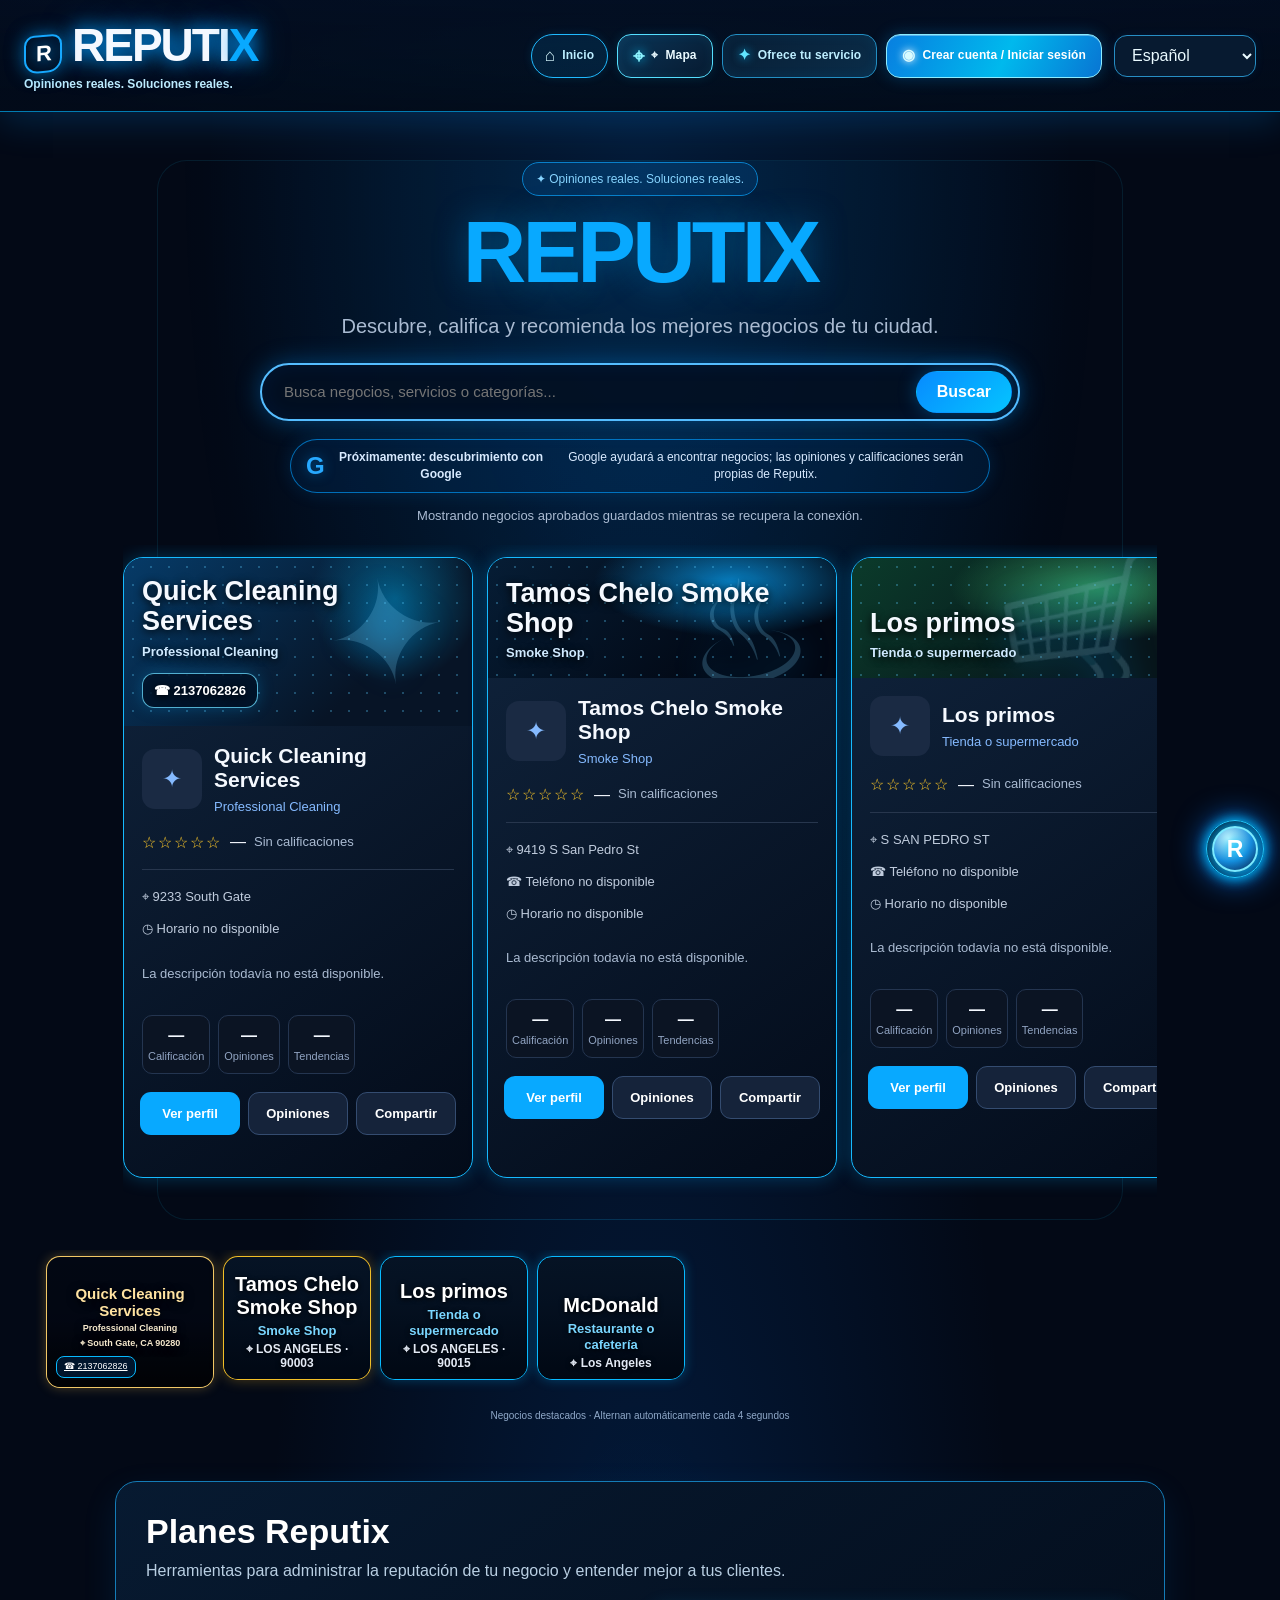
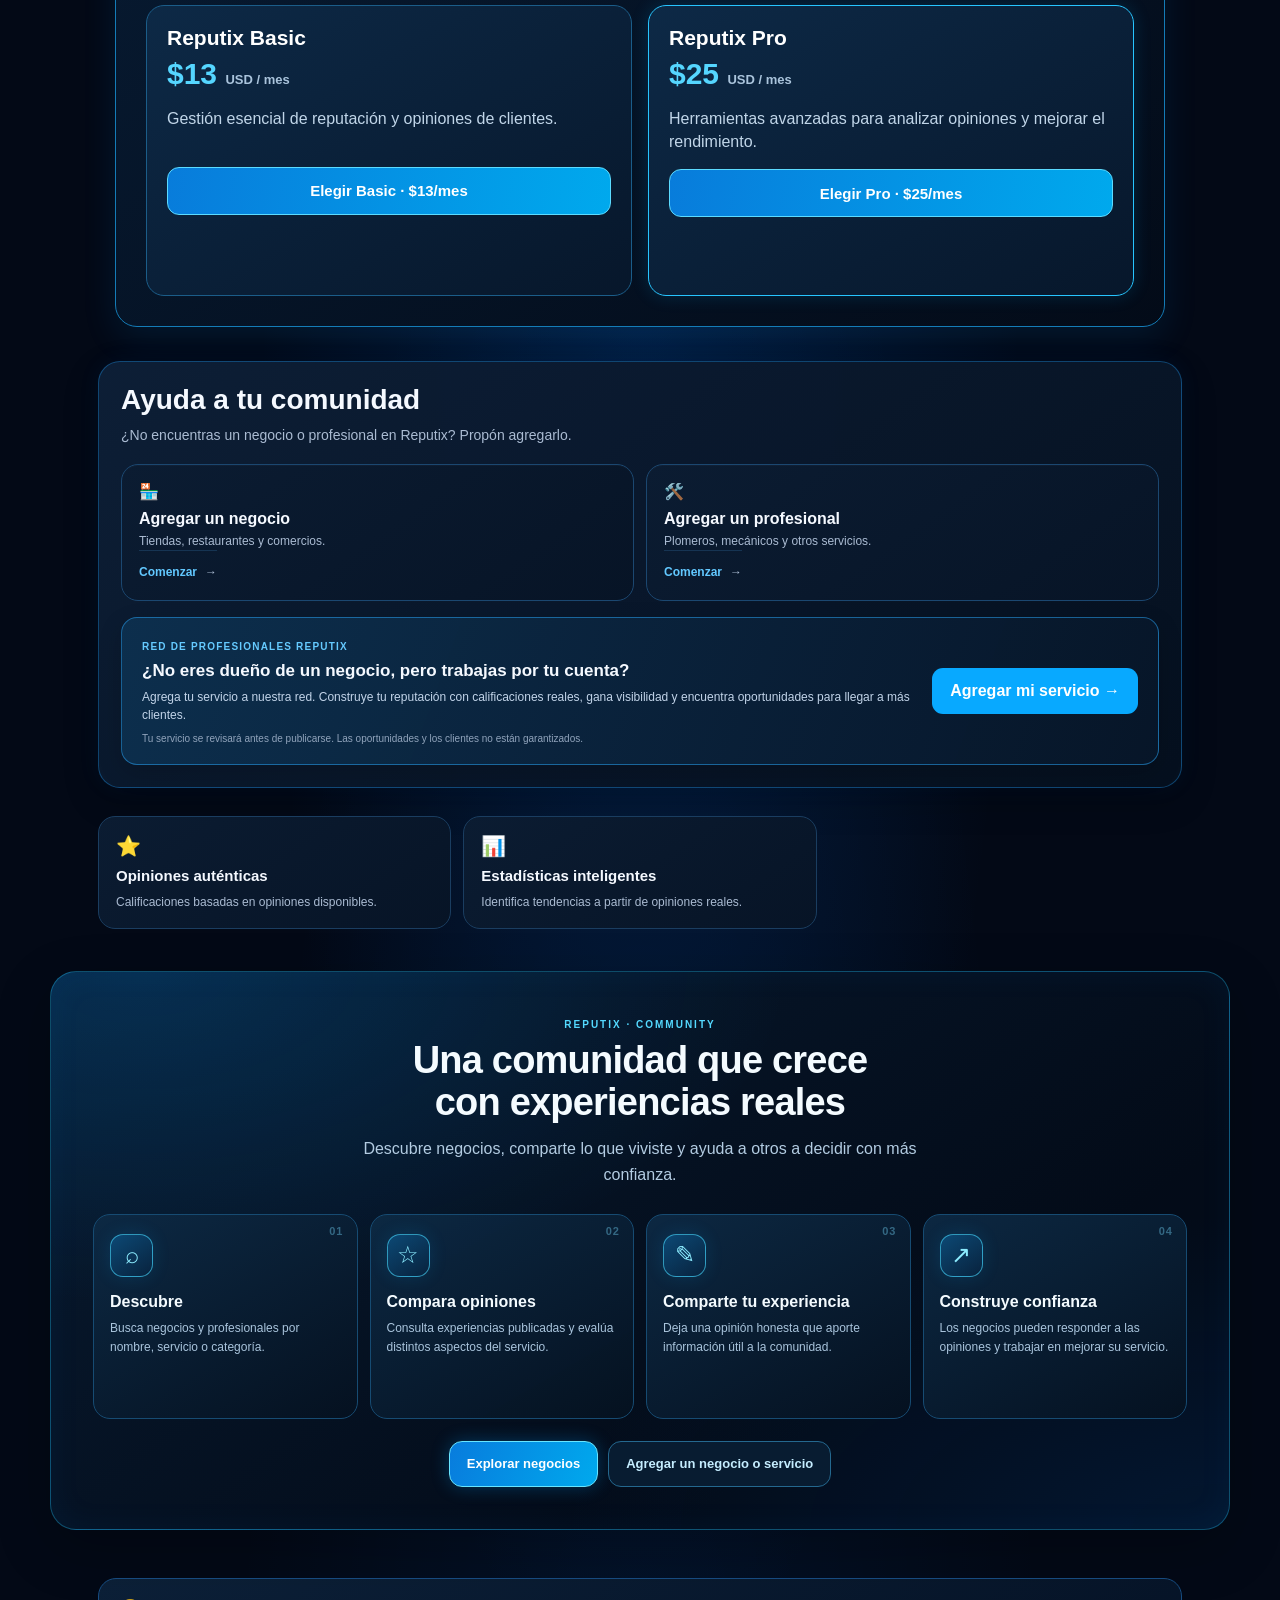
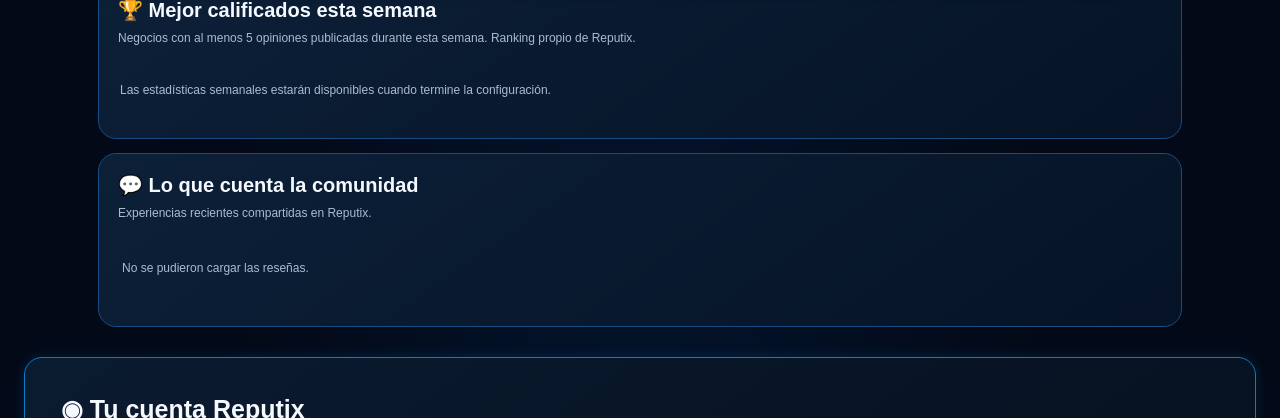
<file: admin-ads.html>
<!doctype html>
<html lang="es">
<head><meta charset="utf-8"><meta name="viewport" content="width=device-width,initial-scale=1"><meta http-equiv="refresh" content="0;url=/?ads=integrated#ownerArea"><title>Reputix Ads integrado</title></head>
<body style="font-family:system-ui;background:#06101d;color:#eef8ff;padding:2rem">
<p>Reputix Ads ahora forma parte del panel privado de Reputix.</p>
<p><a style="color:#55cfff" href="/?ads=integrated#ownerArea">Volver a Reputix e iniciar sesión</a></p>
</body></html>
</file>
<file: styles.css>
:root {
  --bg:#030916;
  --panel:#07172b;
  --border:#174d83;
  --blue:#08a9ff;
  --light:#f5f9ff;
  --muted:#aabbd2;
  --gold:#ffc928;
  --glow:rgba(0,164,255,.55);
}
* { box-sizing:border-box; }
body {
  margin:0;
  background:
    radial-gradient(ellipse at 50% 43%,rgba(0,87,190,.24),transparent 42%),
    radial-gradient(ellipse at 50% 100%,rgba(0,119,255,.10),transparent 48%),
    var(--bg);
  color:var(--light);
  font-family:Arial,sans-serif;
}
header {
  padding:17px 4%;
  border-bottom:1px solid rgba(27,119,202,.35);
  display:flex;
  justify-content:space-between;
  align-items:center;
  gap:12px;
  background:rgba(3,9,22,.86);
  box-shadow:0 8px 35px rgba(0,0,0,.25);
}
.header-actions { display:flex;align-items:center;gap:8px; }
.independent-header-access {
  padding:9px 12px;border:1px solid #19a9ee;border-radius:22px;
  color:#8edcff;background:rgba(0,126,210,.12);font-size:12px;
  font-weight:700;white-space:nowrap;
}
.independent-header-access:hover { background:rgba(0,126,210,.25); }
.account-access {
  padding:10px 15px;
  border:1px solid #168fe0;
  border-radius:22px;
  color:#fff;
  background:linear-gradient(135deg,#087fdc,#08b6ee);
  font-size:13px;
  font-weight:700;
  box-shadow:0 0 15px rgba(0,153,255,.22);
  white-space:nowrap;
}
.account-access:hover { filter:brightness(1.12); }
@media(max-width:520px) {
  header { padding:12px 3%; }
  .logo { font-size:23px; }
  .logo::before { width:29px;height:29px;font-size:18px;margin-right:6px; }
  .tag { font-size:10px; }
  .header-actions { gap:5px; }
  .independent-header-access { padding:8px 7px;font-size:10px; }
  .account-access { padding:8px 7px;font-size:10px; }
  #language { font-size:12px;padding:9px 6px; }
}
.logo { font-size:30px;font-weight:900;letter-spacing:-1.5px;text-shadow:0 0 20px rgba(0,153,255,.25); }
.logo span,.accent { color:var(--blue); }
.logo::before {
  content:"R";
  display:inline-grid;
  place-items:center;
  width:34px;height:34px;
  margin-right:10px;
  border:2px solid #18aaff;
  border-radius:10px 10px 14px 14px;
  color:#fff;
  font-size:22px;
  box-shadow:0 0 18px var(--glow);
  transform:skewY(-5deg);
}
.tag,.muted,.notice,.empty {
  color:var(--muted);
  font-size:13px;
  line-height:1.6;
}
button,input,textarea,select { font:inherit; }
button { cursor:pointer; }
input,textarea,select {
  width:100%;
  min-width:0;
  padding:13px;
  border-radius:11px;
  border:1px solid #34435b;
  background:#111a2b;
  color:white;
}
button:disabled { opacity:.6;cursor:wait; }
.primary,.secondary {
  padding:13px 17px;
  border-radius:11px;
  border:1px solid transparent;
  font-weight:bold;
}
.primary { background:var(--blue);color:white; }
.secondary {
  background:#15233a;
  color:white;
  border-color:#344c70;
}
.hero {
  max-width:1500px;
  margin:auto;
  padding:22px 22px 30px;
  text-align:center;
}
.hero-layout {
  display:grid;
  grid-template-columns:minmax(170px,1fr) minmax(440px,2.8fr) minmax(170px,1fr);
  align-items:center;
  gap:20px;
}
.hero-center { min-width:0; }
.edge-rail {
  display:grid;
  gap:14px;
  min-width:0;
}
.edge-rail .business-tile:nth-child(2) { transform:translateX(7px); }
.edge-rail .business-tile:nth-child(3) { transform:translateX(-5px); }
.discovery-strip {
  display:flex;
  gap:15px;
  overflow:hidden;
  margin:14px auto;
  padding:5px 2px 14px;
  max-width:1440px;
}
.business-tile {
  position:relative;
  flex:1 1 0;
  min-width:0;
  min-height:112px;
  overflow:hidden;
  display:flex;
  flex-direction:column;
  justify-content:flex-end;
  text-align:left;
  padding:13px;
  border:1px solid rgba(18,157,255,.9);
  border-radius:19px;
  background:linear-gradient(145deg,#10243d,#06101f);
  box-shadow:0 0 13px rgba(0,147,255,.28),inset 0 0 22px rgba(0,99,255,.08);
  transition:transform .35s ease,border-color .35s ease;
}
.business-tile:hover { transform:translateY(-3px);border-color:#9bdcff; }
.business-tile strong { font-size:15px;line-height:1.25;overflow-wrap:anywhere; }
.business-tile span { color:#b9cce3;font-size:11px;margin-top:6px;line-height:1.3; }
.business-tile .tile-category { color:#74caff; }
.google-discovery {
  display:flex;
  justify-content:center;
  align-items:center;
  gap:13px;
  max-width:700px;
  margin:20px auto 8px;
  padding:12px 18px;
  border:1px solid rgba(0,157,255,.65);
  border-radius:30px;
  background:rgba(0,86,170,.13);
  box-shadow:0 0 18px rgba(0,140,255,.15);
  color:#d8eaff;
  font-size:13px;
  line-height:1.45;
}
.google-mark { font-size:24px;font-weight:900;color:#27a9ff;text-shadow:0 0 12px rgba(0,150,255,.5); }
.carousel-status { color:#8fa8c8;font-size:12px;margin:12px auto 0; }

.pill {
  display:inline-block;
  border:1px solid #244878;
  background:#101d32;
  color:#85baff;
  border-radius:30px;
  padding:9px 13px;
  font-size:12px;
}
h1 {
  font-size:clamp(38px,7vw,64px);
  letter-spacing:-2px;
  line-height:1.08;
}
.intro {
  max-width:650px;
  margin:20px auto 30px;
  color:var(--muted);
  line-height:1.7;
}
.search {
  display:flex;
  gap:10px;
  max-width:760px;
  margin:24px auto 10px;
  padding:6px;
  border:2px solid #55bdff;
  border-radius:40px;
  background:rgba(3,15,34,.88);
  box-shadow:0 0 24px rgba(0,153,255,.35),inset 0 0 20px rgba(0,108,255,.08);
}
.search input {
  border:0;
  background:transparent;
  padding:15px 18px;
  font-size:17px;
}
.search button {
  white-space:nowrap;
  border-radius:30px;
  padding:14px 24px;
  background:linear-gradient(135deg,#078bff,#05c4ff);
  box-shadow:0 0 18px rgba(0,158,255,.35);
}
.results {
  display:flex;
  gap:18px;
  margin:28px auto;
  padding:4px 2px 16px;
  overflow-x:auto;
  overscroll-behavior-x:contain;
  scroll-snap-type:x mandatory;
  scrollbar-width:thin;
  text-align:left;
}
.pill {
  border-color:#087fc9;
  background:rgba(0,119,220,.15);
  color:#86d4ff;
}
h1 { text-shadow:0 0 30px rgba(0,150,255,.25); }

.business-card {
  flex:0 0 min(88vw,360px);
  scroll-snap-align:start;
  min-width:0;
  overflow:hidden;
  background:linear-gradient(145deg,#121e31,#0e1625);
  border:1px solid var(--border);
  border-radius:18px;
}
.business-top {
  display:flex;
  gap:13px;
  align-items:center;
  padding:18px;
}
.business-photo-gallery {
  display:flex;
  gap:10px;
  overflow-x:auto;
  padding:0 18px 16px;
  scroll-snap-type:x mandatory;
}
.business-photo {
  flex:0 0 220px;
  width:220px;
  height:145px;
  object-fit:cover;
  border-radius:12px;
  border:1px solid var(--border);
  scroll-snap-align:start;
}
.business-logo {
  width:60px;
  height:60px;
  flex-shrink:0;
  display:grid;
  place-items:center;
  border-radius:13px;
  background:#1a2a43;
  color:#85baff;
  font-size:24px;
  object-fit:cover;
}
.business-heading {
  min-width:0;
  overflow-wrap:anywhere;
}
.business-heading h2 { margin:0 0 7px;font-size:21px; }
.category { color:#85baff;font-size:13px; }
.rating-row {
  display:flex;
  gap:8px;
  align-items:center;
  flex-wrap:wrap;
  padding:0 18px 17px;
}
.stars { color:var(--gold);letter-spacing:2px; }
.divider {
  height:1px;
  background:#27364d;
  margin:0 18px;
}
.info {
  padding:17px 18px;
  display:grid;
  gap:11px;
}
.info-line {
  font-size:13px;
  line-height:1.6;
  color:#c0ccdd;
  overflow-wrap:anywhere;
}
.contact-highlight {
  display:flex;
  align-items:center;
  gap:9px;
  width:fit-content;
  max-width:100%;
  padding:9px 12px;
  border:1px solid rgba(0,210,255,.48);
  border-radius:11px;
  background:linear-gradient(110deg,rgba(0,190,255,.18),rgba(0,95,255,.10));
  color:#eafaff;
  font-weight:800;
  text-decoration:none;
  box-shadow:0 0 13px rgba(0,190,255,.12);
  overflow-wrap:anywhere;
}
.contact-highlight.instagram {
  border-color:rgba(255,90,190,.55);
  background:linear-gradient(110deg,rgba(255,70,170,.18),rgba(120,70,255,.14));
}
.contact-highlight:hover { filter:brightness(1.2); }
.stats {
  display:grid;
  grid-template-columns:repeat(3,1fr);
  gap:7px;
  padding:0 18px 18px;
}
.stat {
  background:#0b1423;
  border:1px solid #243550;
  border-radius:10px;
  padding:11px 5px;
  text-align:center;
  min-width:0;
}
.stat-value {
  display:block;
  font-size:16px;
  font-weight:bold;
  overflow-wrap:anywhere;
}
.stat-label {
  display:block;
  color:#91a4c2;
  font-size:11px;
  margin-top:5px;
}
.actions { display:flex;gap:9px;padding:0 18px 18px; }
.actions button { flex:1;font-size:13px; }
.details {
  background:#0b1423;
  border-top:1px solid #27364d;
  padding:18px;
}
.review {
  padding:13px 0;
  border-bottom:1px solid #27364d;
  overflow-wrap:anywhere;
}
.review p { font-size:14px;line-height:1.6;white-space:pre-wrap; }
.form {
  margin-top:14px;
  padding:12px;
  border:1px solid var(--border);
  border-radius:13px;
  background:var(--panel);
}
.form-grid {
  display:grid;
  grid-template-columns:repeat(2,minmax(0,1fr));
  gap:8px 10px;
}
.field { display:grid;gap:4px;color:#d5e2f4;font-size:11px;font-weight:650;min-width:0; }
.field input,.field select,.field textarea {
  width:100%;
  min-width:0;
  padding:9px 10px;
  border:1px solid #294565;
  border-radius:9px;
  background:#071426;
  color:var(--light);
  font:inherit;
  font-size:13px;
  font-weight:400;
}
.field textarea { min-height:66px;resize:vertical; }
.full { grid-column:1/-1; }
.form-message { font-size:13px;line-height:1.6;overflow-wrap:anywhere; }
.features {
  display:grid;
  grid-template-columns:repeat(auto-fit,minmax(200px,1fr));
  gap:15px;
  max-width:1000px;
  margin:45px auto;
  padding:0 20px;
}
.feature {
  background:var(--panel);
  border:1px solid #243149;
  border-radius:15px;
  padding:22px;
}
.feature p { color:var(--muted);font-size:14px;line-height:1.6; }
.community { max-width:1000px;margin:20px auto 45px;padding:0 20px; }
.community-panel {
  background:linear-gradient(145deg,#121e31,#0e1625);
  border:1px solid #293a56;
  border-radius:18px;
  padding:24px;
}
.community-panel h2 { margin-top:0; }
.community-intro { color:var(--muted);line-height:1.7; }
.community-options {
  display:grid;
  grid-template-columns:repeat(auto-fit,minmax(min(100%,260px),1fr));
  gap:14px;
  margin-top:20px;
}
.community-option {
  background:#0b1423;
  border:1px solid #293a56;
  border-radius:14px;
  padding:18px;
  text-align:left;
  color:var(--light);
}
.community-option strong { display:block;font-size:17px;margin:7px 0; }
.community-option span { color:var(--muted);font-size:13px;line-height:1.6; }
.community-option[aria-expanded="true"] { border-color:var(--blue); }
footer {
  text-align:center;
  padding:25px;
  color:#8492aa;
  border-top:1px solid #202b40;
  font-size:13px;
  line-height:1.7;
}
[hidden] { display:none!important; }
@media(max-width:900px) {
  .hero-layout { grid-template-columns:1fr; }
  .edge-rail { display:none; }
  .discovery-strip { overflow-x:auto;scroll-snap-type:x mandatory; }
  .discovery-strip .business-tile { flex:0 0 72vw;scroll-snap-align:start; }
}
@media(max-width:540px) {
  header { padding:14px 5%; }
  .logo { font-size:23px; }
  .hero { padding:18px 13px 24px; }
  .search { flex-direction:row; }
  .search input { font-size:14px;padding:12px 9px; }
  .search button { width:auto;padding:12px 14px;font-size:13px; }
  .form-grid { grid-template-columns:1fr; }
  .full { grid-column:auto; }
  .actions button { padding:12px 7px; }
  .google-discovery { border-radius:17px;align-items:flex-start;text-align:left; }
  .business-tile { min-height:100px; }
}

/* Compact Reputix discovery showcase */
.hero { max-width:1500px; padding:14px 18px 24px; }
.hero-layout { grid-template-columns:minmax(145px,1fr) minmax(390px,2.9fr) minmax(145px,1fr); gap:14px; }
.hero-center { padding:16px 10px 8px; border-radius:28px; }
.hero-center h1 { margin:8px 0 4px; font-size:clamp(54px,7vw,92px); letter-spacing:-4px; }
.hero-center .intro { margin:8px auto 14px; font-size:clamp(15px,1.6vw,20px); }
.edge-rail { gap:10px; }
.business-tile { min-height:105px; padding:10px 11px; border-radius:16px; }
.business-tile strong { font-size:14px; }
.business-tile span { font-size:10px; margin-top:4px; }
.discovery-strip { gap:11px; margin:8px auto; padding:3px 2px 9px; }
.discovery-strip .business-tile { min-height:105px; }
.google-discovery { margin:12px auto 6px; padding:9px 15px; font-size:12px; }
.search { margin:16px auto 7px; }
.search input { padding:12px 16px; font-size:15px; }
.search button { padding:11px 20px; }
.carousel-status { margin-top:7px; }
@media(max-width:900px) {
  .hero { padding:10px 14px 22px; }
  .hero-layout { grid-template-columns:1fr; gap:6px; }
  .edge-rail { display:none; }
  .hero-center { padding:12px 5px 5px; }
  .hero-center h1 { font-size:clamp(48px,9vw,70px); }
  .discovery-strip { gap:9px; margin:6px auto; }
  .discovery-strip .business-tile { flex:0 0 30vw; min-height:96px; }
}
@media(max-width:540px) {
  .hero { padding:8px 10px 18px; }
  .hero-center { padding:10px 0 4px; }
  .hero-center h1 { font-size:46px; letter-spacing:-2.5px; margin:6px 0 2px; }
  .hero-center .intro { font-size:14px;line-height:1.45;margin:6px auto 10px; }
  .discovery-strip { margin:5px -10px; padding:4px 10px 8px; }
  .discovery-strip .business-tile { flex:0 0 42vw; min-height:82px; padding:8px 9px; border-radius:13px; }
  .business-tile strong { font-size:12px; }
  .business-tile span { font-size:9px; }
  .discovery-strip .business-tile.quick-cleaning-tile { flex:0 0 calc(100vw - 36px); min-height:190px; padding:18px; justify-content:flex-end; gap:8px; border:1px solid rgba(220,178,91,.9); border-radius:20px; background:radial-gradient(ellipse at 78% 12%,rgba(194,145,48,.32),transparent 42%),linear-gradient(135deg,#17120b 0%,#050608 58%,#17120b 100%); box-shadow:0 0 22px rgba(210,165,75,.2),inset 0 0 30px rgba(214,172,91,.08); }
  .business-tile.quick-cleaning-tile::before { content:"TC";position:absolute;right:14px;top:8px;z-index:1;font-size:74px;font-weight:1000;letter-spacing:-7px;color:rgba(218,177,93,.17);text-shadow:0 0 22px rgba(218,177,93,.22);pointer-events:none; }
  .business-tile.quick-cleaning-tile::after { background:linear-gradient(180deg,rgba(0,0,0,.08) 0%,rgba(0,0,0,.82) 100%); }
  .business-tile.quick-cleaning-tile strong { position:relative;z-index:2;font-size:22px;color:#ffe3a1;text-shadow:0 2px 12px #000; }
  .business-tile.quick-cleaning-tile span { position:relative;z-index:2;font-size:14px;color:#f1dfbd; }
  .business-tile.quick-cleaning-tile .tile-contact { font-size:12px!important;color:#fff; }
  .business-tile.quick-cleaning-tile .tile-heading { position:relative;z-index:3;display:flex;flex-direction:column;align-items:flex-start;gap:5px;width:100%;margin:0 0 2px; }
  .business-tile.quick-cleaning-tile .tile-heading strong { display:block!important;visibility:visible!important;opacity:1!important;color:#ffe3a1!important;font-size:22px!important;line-height:1.15!important; }
  .business-tile.quick-cleaning-tile .tile-heading span { display:block!important;visibility:visible!important;opacity:1!important;color:#f1dfbd!important;font-size:13px!important;margin:0!important;line-height:1.25!important; }
  .business-tile.quick-cleaning-tile .tile-contacts { position:relative;z-index:3;display:flex;flex-wrap:wrap;gap:7px; }
  #topDiscoveryRail .business-tile.quick-cleaning-tile { flex:0 0 calc(100vw - 36px)!important;min-height:210px!important;justify-content:flex-end!important;align-items:flex-start!important;gap:9px!important;padding:16px!important; }
  #topDiscoveryRail .business-tile.quick-cleaning-tile .tile-heading { position:relative;z-index:4;display:flex!important;flex-direction:column!important;align-items:flex-start!important;gap:5px!important;width:100%!important; }
  #topDiscoveryRail .business-tile.quick-cleaning-tile .tile-business-name { display:block!important;visibility:visible!important;opacity:1!important;color:#ffe3a1!important;font-size:22px!important;font-weight:900!important;line-height:1.15!important;text-shadow:0 2px 8px #000!important; }
  #topDiscoveryRail .business-tile.quick-cleaning-tile .tile-business-category { display:block!important;color:#fff!important;font-size:14px!important;font-weight:750!important; }
  #topDiscoveryRail .business-tile.quick-cleaning-tile .tile-business-location { display:block!important;color:#f1dfbd!important;font-size:12px!important;font-weight:700!important; }
  #topDiscoveryRail .business-tile.quick-cleaning-tile .tile-contacts { z-index:4!important;display:flex!important;flex-wrap:wrap!important;gap:7px!important; }
  .tile-contacts { position:relative;z-index:2;display:flex;flex-wrap:wrap;gap:6px;margin-top:4px; }
  .tile-contact { display:inline-flex;align-items:center;padding:6px 8px;border-radius:9px;border:1px solid #43d4ff;background:rgba(0,13,32,.88);color:#fff;font-size:11px!important;font-weight:800;text-decoration:none; }
  .tile-contact.instagram { border-color:#ff75c8;background:rgba(42,9,48,.9); }
  .search { margin:12px auto 6px; padding:4px; }
  .search input { font-size:13px; padding:10px 8px; }
  .search button { padding:10px 13px; font-size:12px; }
  .google-discovery { margin:10px auto 4px; padding:9px 10px; font-size:11px; line-height:1.35; }
  .google-mark { font-size:21px; }
  .notice { font-size:11px; margin:6px 0; }
  .results { margin:12px -10px; padding:4px 10px 10px; gap:11px; }
  .business-card { flex-basis:min(82vw,320px); }
  .carousel-status { font-size:10px; }
}


/* Capas corregidas: la foto queda delante del fondo y detrás del texto */
.business-tile { isolation:isolate;position:relative; }
.business-tile .tile-photo {
  position:absolute;
  inset:0;
  width:100%;
  height:100%;
  object-fit:cover;
  z-index:0;
  opacity:1;
  pointer-events:none;
}
.business-tile::after {
  content:"";
  position:absolute;
  inset:0;
  z-index:1;
  background:linear-gradient(180deg,rgba(0,8,20,.12) 0%,rgba(0,8,20,.78) 100%);
  pointer-events:none;
}
.business-tile strong,.business-tile span { position:relative;z-index:2;text-shadow:0 1px 5px rgba(0,0,0,.85); }
.business-tile.has-business-photo { background:#071426; }


/* Discovery cards: consistent compact dimensions on every business */
#topDiscoveryRail .business-tile,
#bottomDiscoveryRail .business-tile {
  box-sizing:border-box !important;
  flex:0 0 190px !important;
  width:190px !important;
  min-width:190px !important;
  max-width:190px !important;
  min-height:142px !important;
  height:142px !important;
  max-height:142px !important;
  padding:11px !important;
  display:flex !important;
  flex-direction:column !important;
  justify-content:flex-end !important;
  align-items:flex-start !important;
  gap:6px !important;
  overflow:hidden !important;
  border-radius:16px !important;
}
#topDiscoveryRail .business-tile .tile-heading,
#bottomDiscoveryRail .business-tile .tile-heading {
  display:flex !important;flex-direction:column !important;align-items:flex-start !important;
  gap:4px !important;width:100% !important;min-width:0 !important;
}
#topDiscoveryRail .business-tile .tile-business-name,
#bottomDiscoveryRail .business-tile .tile-business-name {
  display:block !important;font-size:14px !important;font-weight:900 !important;
  line-height:1.15 !important;overflow-wrap:anywhere !important;
}
#topDiscoveryRail .business-tile .tile-business-category,
#bottomDiscoveryRail .business-tile .tile-business-category {
  display:block !important;font-size:10px !important;line-height:1.2 !important;
  overflow-wrap:anywhere !important;
}
#topDiscoveryRail .business-tile .tile-business-location,
#bottomDiscoveryRail .business-tile .tile-business-location {
  display:block !important;font-size:10px !important;line-height:1.2 !important;
  overflow-wrap:anywhere !important;
}
#topDiscoveryRail .business-tile.quick-cleaning-tile,
#bottomDiscoveryRail .business-tile.quick-cleaning-tile {
  flex:0 0 190px !important;width:190px !important;min-width:190px !important;
  max-width:190px !important;min-height:142px !important;height:142px !important;
  max-height:142px !important;padding:10px !important;gap:5px !important;
  border:1px solid rgba(220,178,91,.95) !important;border-radius:16px !important;
  background-image:linear-gradient(180deg,rgba(0,0,0,.12) 0%,rgba(0,0,0,.34) 45%,rgba(0,0,0,.88) 100%),url("/assets/quick-cleaning-cover.jpg") !important;
  background-size:cover !important;background-position:center 38% !important;background-repeat:no-repeat !important;
}
#topDiscoveryRail .business-tile.quick-cleaning-tile .tile-business-name,
#bottomDiscoveryRail .business-tile.quick-cleaning-tile .tile-business-name {
  color:#ffe3a1 !important;font-size:15px !important;line-height:1.1 !important;
}
#topDiscoveryRail .business-tile.quick-cleaning-tile .tile-business-category,
#topDiscoveryRail .business-tile.quick-cleaning-tile .tile-business-location,
#bottomDiscoveryRail .business-tile.quick-cleaning-tile .tile-business-category,
#bottomDiscoveryRail .business-tile.quick-cleaning-tile .tile-business-location {
  color:#f5e8cc !important;font-size:9px !important;line-height:1.15 !important;
}
#topDiscoveryRail .business-tile.quick-cleaning-tile .tile-contacts,
#bottomDiscoveryRail .business-tile.quick-cleaning-tile .tile-contacts {
  display:flex !important;flex-direction:column !important;align-items:flex-start !important;
  flex-wrap:nowrap !important;gap:4px !important;max-width:100% !important;
  position:relative !important;z-index:5 !important;margin-top:2px !important;
}
#topDiscoveryRail .business-tile.quick-cleaning-tile .tile-contact,
#bottomDiscoveryRail .business-tile.quick-cleaning-tile .tile-contact {
  display:inline-flex !important;max-width:100% !important;white-space:nowrap !important;
  font-size:9px !important;line-height:1.1 !important;padding:5px 7px !important;
  border-radius:8px !important;
}
@media(max-width:540px) {
  #topDiscoveryRail .business-tile,
  #bottomDiscoveryRail .business-tile {flex:0 0 190px!important;width:190px!important;min-width:190px!important;max-width:190px!important;height:142px!important;min-height:142px!important;max-height:142px!important;}
  #topDiscoveryRail .business-tile.quick-cleaning-tile,
  #bottomDiscoveryRail .business-tile.quick-cleaning-tile {flex:0 0 190px!important;width:190px!important;min-width:190px!important;max-width:190px!important;height:142px!important;min-height:142px!important;max-height:142px!important;}
}

/* Community and bottom section redesign */
.community {
  max-width:1120px;
  margin:24px auto 28px;
  padding:0 18px;
}
.community-panel {
  padding:22px;
  border-radius:22px;
  background:linear-gradient(145deg,rgba(13,31,55,.98),rgba(5,16,31,.98));
  border-color:rgba(27,139,220,.42);
  box-shadow:0 12px 36px rgba(0,0,0,.18),0 0 22px rgba(0,120,220,.07);
}
.community-panel h2 { margin:0 0 8px;font-size:clamp(21px,3vw,28px); }
.community-intro { margin:0;max-width:650px;font-size:14px; }
.community-options {
  grid-template-columns:repeat(2,minmax(0,1fr));
  gap:12px;
  margin-top:16px;
}
.community-option {
  position:relative;
  min-width:0;
  min-height:132px;
  padding:17px;
  border-radius:17px;
  background:linear-gradient(145deg,#0b1c32,#071426);
  border-color:#1b4770;
  box-shadow:inset 0 1px rgba(255,255,255,.025);
  transition:border-color .2s,transform .2s,box-shadow .2s;
}
.community-option:hover,.community-option:focus-visible {
  border-color:#18aaff;
  transform:translateY(-2px);
  box-shadow:0 0 18px rgba(0,155,255,.16);
  outline:none;
}
.community-option[aria-expanded="true"] {
  border-color:#14aaff;
  background:linear-gradient(145deg,#0e2b4a,#08182c);
  box-shadow:0 0 18px rgba(0,155,255,.18);
}
.community-option strong { margin:9px 0 5px;font-size:16px; }
.community-option span:not(.option-action) { display:block;font-size:12px;line-height:1.45; }
.community-option .option-action {
  display:flex;
  align-items:center;
  justify-content:space-between;
  gap:8px;
  margin-top:13px;
  padding-top:10px;
  border-top:1px solid rgba(67,148,210,.22);
  color:#62c8ff;
  font-size:12px;
  font-weight:700;
}
.features {
  max-width:1120px;
  grid-template-columns:repeat(3,minmax(0,1fr));
  gap:12px;
  margin:26px auto 32px;
  padding:0 18px;
}
.feature {
  min-width:0;
  padding:17px;
  border-radius:17px;
  background:linear-gradient(145deg,#0b1c32,#071426);
  border-color:#1a3d60;
}
.feature > div { font-size:20px;margin-bottom:8px; }
.feature h3 { margin:0 0 7px;font-size:15px;line-height:1.3; }
.feature p { margin:0;font-size:12px;line-height:1.5; }
footer {
  padding:20px 16px 26px;
  background:rgba(4,13,26,.78);
  border-top:1px solid rgba(32,112,174,.3);
}
@media(max-width:600px) {
  .community { margin:18px auto 22px;padding:0 14px; }
  .community-panel { padding:17px;border-radius:18px; }
  .community-panel h2 { font-size:21px; }
  .community-intro { font-size:13px;line-height:1.5; }
  .community-options { grid-template-columns:repeat(2,minmax(0,1fr));gap:9px;margin-top:13px; }
  .community-option { min-height:136px;padding:12px 11px;border-radius:14px;font-size:13px; }
  .community-option strong { font-size:14px;line-height:1.25; }
  .community-option span:not(.option-action) { font-size:11px; }
  .community-option .option-action { margin-top:10px;padding-top:8px;font-size:11px; }
  .features { grid-template-columns:1fr;gap:9px;margin:20px auto 24px;padding:0 14px; }
  .feature { display:grid;grid-template-columns:34px minmax(0,1fr);column-gap:10px;align-items:center;padding:13px 15px; }
  .feature > div { grid-row:1 / span 2;margin:0;font-size:21px; }
  .feature h3 { font-size:14px;margin:0 0 3px; }
  .feature p { font-size:11px;line-height:1.4; }
  footer { font-size:11px;padding:17px 12px 22px; }
}


/* Force the two community actions to share one row on phones */
.community-options {
  display:flex !important;
  flex-flow:row nowrap !important;
  align-items:stretch;
  gap:12px !important;
}
.community-options > .community-option {
  display:flex;
  flex:1 1 0 !important;
  flex-direction:column;
  width:50% !important;
  min-width:0 !important;
  max-width:50%;
}
.community-option .option-action {
  display:flex !important;
  visibility:visible !important;
  margin-top:auto !important;
  padding-top:12px !important;
}
@media(max-width:600px) {
  .community { padding-left:12px;padding-right:12px; }
  .community-panel { padding:15px 12px; }
  .community-options { gap:8px !important; }
  .community-options > .community-option {
    min-height:142px;
    padding:11px 9px;
  }
  .community-option strong { font-size:13px !important; }
  .community-option span:not(.option-action) { font-size:10px !important; }
  .community-option .option-action { font-size:10px !important; }
}


/* Reputix live reputation and insight panels */
.feature {
  appearance:none;
  -webkit-appearance:none;
  width:100%;
  min-width:0;
  color:var(--light);
  font:inherit;
  text-align:left;
  cursor:pointer;
  transition:transform .2s,border-color .2s,box-shadow .2s;
}
.feature:hover,.feature:focus-visible { transform:translateY(-3px);border-color:#168ed8;box-shadow:0 0 20px rgba(0,153,255,.15);outline:none; }
.insights-wrap { max-width:1120px;margin:22px auto 30px;padding:0 18px; }
.insight-panel { padding:19px;border:1px solid #174d83;border-radius:18px;background:linear-gradient(145deg,#0c2038,#061326);margin-bottom:14px; }
.insight-panel h2 { margin:0 0 7px;font-size:20px; }
.insight-subtitle { color:var(--muted);font-size:12px;line-height:1.5;margin:0 0 14px; }
.ranking-list,.hourly-list { display:grid;gap:9px; }
.ranking-item,.hourly-item { display:grid;grid-template-columns:34px minmax(0,1fr) auto;gap:10px;align-items:center;padding:10px 12px;border:1px solid #1a3c5e;border-radius:12px;background:rgba(3,13,27,.65); }
.ranking-position { color:#55c5ff;font-weight:900;font-size:17px; }
.ranking-name { font-weight:700;font-size:13px; }
.ranking-meta { color:var(--muted);font-size:10px;margin-top:3px; }
.ranking-score { color:#ffd35a;font-weight:800;font-size:13px;white-space:nowrap; }
.review-ticker { display:flex;gap:11px;overflow-x:auto;scroll-snap-type:x mandatory;padding:3px 2px 10px;scrollbar-width:thin; }
.ticker-card { flex:0 0 min(78vw,300px);scroll-snap-align:start;padding:13px;border:1px solid #1b4a73;border-radius:14px;background:#071426; }
.ticker-business { font-size:13px;font-weight:800; }
.ticker-meta { color:#91b6d7;font-size:10px;margin:5px 0 8px; }
.ticker-quote { color:#e5efff;font-size:12px;line-height:1.5; }
.ticker-stars { color:#ffd15a;font-size:12px; }
.insight-empty { color:var(--muted);font-size:12px;padding:10px 2px; }
.hourly-item { grid-template-columns:minmax(0,1fr) auto; }
.hourly-time { font-size:12px;font-weight:700; }
.hourly-detail { font-size:10px;color:var(--muted);margin-top:3px; }
.staff-field-note { color:var(--muted);font-size:10px;line-height:1.4;margin-top:4px; }
@media(max-width:600px) {
 .insights-wrap { padding:0 12px;margin:17px auto 22px; }
 .insight-panel { padding:14px;border-radius:15px; }
 .insight-panel h2 { font-size:17px; }
 .ranking-item { padding:9px;grid-template-columns:27px minmax(0,1fr) auto; }
 .ticker-card { flex-basis:78vw; }
}


.owner-area {max-width:1120px;margin:20px auto 34px;padding:0 18px;}
.owner-panel {border:1px solid #174d83;border-radius:18px;padding:18px;background:linear-gradient(145deg,#101f35,#071426);}
.owner-panel h2 {margin:0 0 7px;font-size:21px;}
.owner-copy {font-size:12px;color:var(--muted);line-height:1.55;margin:0 0 15px;}
.owner-grid {display:grid;grid-template-columns:repeat(2,minmax(0,1fr));gap:10px;}
.owner-field {display:grid;gap:5px;font-size:12px;color:var(--muted);}
.owner-field.full {grid-column:1/-1;}
.owner-field input,.owner-field select,.owner-field textarea {width:100%;padding:12px;border:1px solid #244668;border-radius:10px;background:#061225;color:var(--light);font:inherit;}
.owner-actions {display:flex;gap:9px;flex-wrap:wrap;margin-top:12px;}
.owner-actions button {flex:1;min-width:125px;}
.owner-message {font-size:12px;line-height:1.5;color:#9fdcff;min-height:18px;margin:10px 0 0;}
.owner-metrics {display:grid;grid-template-columns:repeat(2,minmax(0,1fr));gap:9px;margin-top:14px;}
.owner-metric {padding:13px;border:1px solid #1a3c5e;border-radius:12px;background:#071426;}
.owner-metric strong {display:block;font-size:21px;color:#55c5ff;}
.owner-metric span {font-size:10px;color:var(--muted);}
.owner-insight {font-size:12px;color:var(--muted);line-height:1.5;margin-top:12px;}
.admin-claim {padding:13px;border:1px solid #244668;border-radius:12px;background:#071426;margin:10px 0;}
.admin-claim-title {font-weight:800;font-size:13px;}
.admin-claim-meta {font-size:10px;color:var(--muted);margin:5px 0;word-break:break-word;}
.admin-claim-evidence {font-size:12px;line-height:1.5;margin:8px 0;}
.admin-claim-actions {display:flex;gap:8px;}
.admin-claim-actions button {flex:1;}
.admin-warning {font-size:11px;line-height:1.5;color:#ffd78a;margin:10px 0;}
@media(max-width:600px){.owner-area{padding:0 12px}.owner-panel{padding:14px}.owner-grid{grid-template-columns:1fr}.owner-field.full{grid-column:auto}}


.independent-join {
  display:flex;align-items:center;justify-content:space-between;gap:18px;
  margin-top:16px;padding:18px 20px;border:1px solid rgba(39,157,235,.55);
  border-radius:16px;background:linear-gradient(110deg,rgba(13,48,79,.95),rgba(7,22,41,.98));
  box-shadow:0 8px 24px rgba(0,0,0,.16);
}
.independent-join-copy { min-width:0; }
.independent-join-kicker { color:#65caff;font-size:10px;font-weight:800;letter-spacing:1.2px; }
.independent-join h3 { margin:6px 0;font-size:17px;line-height:1.3;color:var(--light); }
.independent-join p { margin:0;color:#c2d4e9;font-size:12px;line-height:1.55; }
.independent-join small { display:block;margin-top:7px;color:#91a4bc;font-size:10px;line-height:1.45; }
.independent-join-button { flex:0 0 auto;white-space:nowrap; }
@media(max-width:600px) {
  .independent-join { align-items:stretch;flex-direction:column;gap:12px;padding:15px;border-radius:14px; }
  .independent-join h3 { font-size:15px; }
  .independent-join-button { width:100%; }
}

/* Reputix private neon dashboard */
.private-space{margin-top:18px;padding:20px;border:1px solid #087fff;border-radius:24px;background:radial-gradient(ellipse at 50% 0%,rgba(0,139,255,.16),transparent 55%),linear-gradient(145deg,#030d1d,#061a31);box-shadow:0 0 8px #08a9ff,0 0 22px rgba(0,145,255,.48),inset 0 0 22px rgba(0,122,255,.12)}
.private-space-head{display:flex;justify-content:space-between;align-items:flex-start;gap:12px;margin-bottom:18px}.private-kicker{color:#55caff;font-size:10px;font-weight:900;letter-spacing:1.5px}.private-space-head h2{margin:7px 0;font-size:clamp(26px,5vw,38px);text-shadow:0 0 16px rgba(0,162,255,.5)}.private-space-head p,.private-tile p{color:#b9cce3;font-size:13px;line-height:1.5;margin:5px 0 12px}.private-active{white-space:nowrap;color:#5dffb0;background:rgba(0,210,130,.12);border:1px solid rgba(0,220,140,.5);border-radius:24px;padding:8px 11px;font-size:11px;font-weight:800;box-shadow:0 0 12px rgba(0,220,140,.18)}.private-grid{display:grid;grid-template-columns:repeat(2,minmax(0,1fr));gap:12px}.private-tile{min-width:0;padding:16px;border:1px solid #079cff;border-radius:17px;background:linear-gradient(145deg,rgba(8,34,61,.96),rgba(3,16,32,.98));box-shadow:0 0 12px rgba(0,151,255,.22),inset 0 0 14px rgba(0,123,255,.08)}.private-tile h3{margin:5px 0;font-size:17px}.private-tile small,.private-tile .muted{color:#b9cce3}.private-icon{color:#39caff;font-size:25px;text-shadow:0 0 12px #008dff}.private-wide{grid-column:1/-1}.private-entry{padding:10px 0;border-top:1px solid rgba(68,160,220,.25);font-size:12px;line-height:1.5;overflow-wrap:anywhere}.private-tile button{margin-top:8px}@media(max-width:600px){.private-space{padding:14px;border-radius:19px}.private-grid{gap:9px}.private-tile{padding:12px;border-radius:14px}.private-tile h3{font-size:14px}.private-tile p{font-size:11px}.private-space-head{flex-direction:column}.private-active{align-self:flex-start}}


/* Spacing and actions for the private dashboard */
.private-space{padding:26px;box-shadow:0 0 10px #08a9ff,0 0 30px rgba(0,145,255,.55),inset 0 0 24px rgba(0,122,255,.14)}
.private-space-head{margin-bottom:26px;gap:20px}
.private-grid{gap:18px;align-items:stretch}
.private-tile{padding:20px;display:flex;flex-direction:column;gap:8px;min-height:190px;border-radius:19px}
.private-tile p{margin:2px 0 8px;line-height:1.65}
.private-entry{padding:13px 0;line-height:1.65}
.private-action{margin-top:auto;min-height:44px;width:100%;border-color:#087fff;box-shadow:0 0 10px rgba(0,150,255,.16)}
.private-tile button:focus-visible{outline:3px solid #68d7ff;outline-offset:3px}
.private-tile button:disabled{opacity:.55;cursor:not-allowed}
@media(min-width:700px){.private-grid{gap:20px}.private-tile{padding:22px;min-height:210px}}
@media(max-width:600px){.private-space{padding:18px}.private-grid{gap:15px}.private-tile{padding:16px;min-height:180px}.private-action{font-size:13px}}


.message-compose,.message-inbox,.message-thread{display:grid;gap:12px;padding:14px;margin-top:12px;border:1px solid rgba(0,162,255,.42);border-radius:15px;background:rgba(2,16,32,.65)}
.message-compose strong,.message-inbox strong,.message-thread strong{color:#6bd7ff}
.message-compose .owner-field,.message-thread .owner-field{display:grid;gap:6px}
.message-compose input,.message-compose select,.message-compose textarea,.message-thread textarea{width:100%;box-sizing:border-box;background:#061326;color:#eef7ff;border:1px solid #15527d;border-radius:12px;padding:12px;font:inherit}
.message-conversation{width:100%;text-align:left;margin-top:8px;padding:12px;border:1px solid #087fff;border-radius:12px;background:#0a2038;color:#eef7ff}
.message-conversation.active{box-shadow:0 0 12px #08a9ff}
.message-bubble{padding:10px 12px;margin:8px 0;border-radius:13px;background:#102d4b;border:1px solid rgba(70,176,255,.25);overflow-wrap:anywhere}
.message-bubble.mine{background:#073b5d;border-color:#079cff;margin-left:12%}
.message-meta{font-size:11px;color:#9dbbd5;margin-top:5px}
.private-tile{gap:12px}
@media(max-width:600px){.message-compose,.message-inbox,.message-thread{padding:12px}.private-grid{gap:17px}.private-tile{padding:17px}}


/* Reputix AI assistant — compact neon-blue panel */
.ai-assistant-panel {
  border:1px solid rgba(8,169,255,.65);
  background:linear-gradient(145deg,rgba(7,28,52,.98),rgba(4,13,27,.98));
  box-shadow:0 0 22px rgba(0,153,255,.12),inset 0 0 24px rgba(0,119,255,.06);
}
.ai-assistant-head { display:flex;align-items:flex-start;gap:12px;margin-bottom:12px; }
.ai-assistant-head h3 { margin:0 0 5px;color:#dff5ff; }
.ai-assistant-head p { margin:0;color:var(--muted);font-size:13px;line-height:1.5; }
.ai-assistant-form { display:grid;gap:10px; }
.ai-assistant-form textarea {
  width:100%;min-height:82px;resize:vertical;
  border:1px solid #168fe0;border-radius:12px;
  background:#061426;color:#f5f9ff;padding:12px;
  box-shadow:inset 0 0 14px rgba(0,132,255,.08);
}
.ai-assistant-form button { justify-self:start;min-width:150px; }
.ai-assistant-answer {
  margin-top:12px;padding:14px;border:1px solid rgba(8,169,255,.4);
  border-radius:12px;background:rgba(0,105,190,.12);
  color:#e6f6ff;line-height:1.65;white-space:pre-wrap;overflow-wrap:anywhere;
}


/* Mobile breathing room: one full-width card per row */
@media (max-width: 760px) {
  .owner-area {
    width:100%;
    max-width:100%;
    padding:0 14px;
    margin:22px auto 34px;
  }
  .owner-panel {
    padding:18px;
    border-radius:20px;
  }
  .private-space {
    width:100%;
    padding:20px 16px;
    margin-top:22px;
    border-radius:22px;
  }
  .private-space-head {
    display:flex;
    flex-direction:column;
    align-items:flex-start;
    gap:10px;
    margin-bottom:22px;
  }
  .private-grid {
    display:grid;
    grid-template-columns:minmax(0,1fr) !important;
    gap:18px;
    align-items:stretch;
  }
  .private-grid > .private-tile,
  .private-grid > .private-tile.private-wide {
    grid-column:1 / -1;
    width:100%;
    min-width:0;
    padding:20px;
    min-height:0;
    border-radius:19px;
    gap:12px;
  }
  .private-tile h3 {
    font-size:18px;
    line-height:1.35;
    margin:5px 0 7px;
  }
  .private-tile p {
    font-size:14px;
    line-height:1.65;
    margin:4px 0 12px;
  }
  .private-tile button {
    min-height:48px;
    padding:12px 16px;
    font-size:15px;
    white-space:normal;
    line-height:1.3;
  }
  .private-tile > div,
  #privateMessagesContent,
  #privateComplaintsContent {
    min-width:0;
    width:100%;
  }
  .message-compose,
  .message-inbox,
  .message-thread {
    width:100%;
    min-width:0;
    box-sizing:border-box;
    gap:14px;
    padding:17px;
    margin-top:14px;
    border-radius:17px;
  }
  .message-compose strong,
  .message-inbox strong,
  .message-thread strong {
    font-size:16px;
    line-height:1.4;
  }
  .message-compose .owner-field,
  .message-thread .owner-field {
    width:100%;
    min-width:0;
    gap:8px;
    font-size:14px;
  }
  .message-compose input,
  .message-compose select,
  .message-compose textarea,
  .message-thread textarea {
    width:100%;
    min-width:0;
    box-sizing:border-box;
    min-height:50px;
    padding:14px;
    font-size:15px;
    border-radius:13px;
  }
  .message-compose textarea,
  .message-thread textarea {
    min-height:112px;
  }
  .message-compose button,
  .message-thread button {
    width:100%;
    min-height:52px;
    margin-top:4px;
    font-size:16px;
  }
  .message-conversation {
    padding:15px;
    font-size:14px;
    line-height:1.5;
  }
  .private-entry {
    padding:14px 0;
    font-size:14px;
    line-height:1.65;
  }
}
@media (max-width: 420px) {
  .owner-area { padding:0 10px; }
  .owner-panel { padding:14px; }
  .private-space { padding:15px 12px; }
  .private-grid > .private-tile,
  .private-grid > .private-tile.private-wide { padding:16px; }
  .message-compose,.message-inbox,.message-thread { padding:14px; }
}


/* Final mobile cleanup: compact cards, single neon outline */
@media (max-width: 1000px) {
  .private-space { padding:15px 12px !important; }
  .private-grid {
    grid-template-columns:minmax(0,1fr) !important;
    gap:12px !important;
    align-items:start !important;
  }
  .private-grid > .private-tile,
  .private-grid > .private-tile.private-wide {
    grid-column:1 / -1 !important;
    width:100% !important;
    min-height:0 !important;
    height:auto !important;
    padding:14px !important;
    gap:7px !important;
    border:1px solid #079cff !important;
    border-radius:16px !important;
    box-shadow:0 0 10px rgba(0,151,255,.18) !important;
  }
  .private-tile h3 { font-size:16px !important; margin:2px 0 4px !important; }
  .private-tile p { font-size:12px !important; line-height:1.45 !important; margin:2px 0 7px !important; }
  .private-tile button {
    width:auto !important;
    min-height:40px !important;
    padding:9px 14px !important;
    margin-top:5px !important;
    font-size:14px !important;
  }
  /* The Messages tile owns the only border; remove nested frames */
  #privateMessagesContent .message-compose,
  #privateMessagesContent .message-inbox,
  #privateMessagesContent .message-thread {
    width:100% !important;
    min-width:0 !important;
    box-sizing:border-box !important;
    margin:8px 0 0 !important;
    padding:10px 0 !important;
    gap:8px !important;
    border:0 !important;
    border-top:1px solid rgba(35,173,255,.28) !important;
    border-radius:0 !important;
    background:transparent !important;
    box-shadow:none !important;
  }
  #privateMessagesContent .message-compose strong,
  #privateMessagesContent .message-inbox strong,
  #privateMessagesContent .message-thread strong { font-size:14px !important; }
  #privateMessagesContent .owner-field { gap:4px !important; font-size:12px !important; }
  #privateMessagesContent input,
  #privateMessagesContent select,
  #privateMessagesContent textarea {
    width:100% !important;
    min-width:0 !important;
    min-height:38px !important;
    box-sizing:border-box !important;
    padding:9px 11px !important;
    font-size:13px !important;
    border-radius:10px !important;
  }
  #privateMessagesContent textarea { min-height:68px !important; }
  #privateMessagesContent .message-compose button,
  #privateMessagesContent .message-thread button {
    width:auto !important;
    min-height:40px !important;
    justify-self:start !important;
    padding:9px 16px !important;
  }
  #privateMessagesContent .private-entry,
  #privateMessagesContent .message-conversation {
    padding:9px 0 !important;
    font-size:12px !important;
    line-height:1.45 !important;
    border:0 !important;
  }
  #privateComplaintsContent { padding:0 !important; }
}


/* Reputix private area: open layout, no nested frames or compressed columns */
#privateSpace {
  width:100% !important;
  max-width:none !important;
  box-sizing:border-box !important;
  padding:clamp(16px,3vw,30px) !important;
  border:0 !important;
  border-radius:0 !important;
  box-shadow:none !important;
  background:linear-gradient(145deg,#030d1d,#061a31) !important;
}
#privateSpace .private-grid {
  display:grid !important;
  grid-template-columns:minmax(0,1fr) !important;
  width:100% !important;
  gap:26px !important;
  align-items:start !important;
}
#privateSpace .private-grid > .private-tile,
#privateSpace .private-grid > .private-tile.private-wide {
  grid-column:1 / -1 !important;
  width:100% !important;
  max-width:none !important;
  min-width:0 !important;
  min-height:0 !important;
  height:auto !important;
  box-sizing:border-box !important;
  padding:8px 0 22px !important;
  border:0 !important;
  border-bottom:1px solid rgba(40,170,255,.18) !important;
  border-radius:0 !important;
  box-shadow:none !important;
  background:transparent !important;
  gap:12px !important;
}
#privateSpace .private-tile h3 {
  font-size:clamp(18px,2vw,22px) !important;
  line-height:1.35 !important;
  margin:3px 0 6px !important;
}
#privateSpace .private-tile p {
  font-size:15px !important;
  line-height:1.6 !important;
  margin:4px 0 12px !important;
}
#privateSpace .private-tile button {
  min-height:46px !important;
  width:auto !important;
  max-width:100% !important;
  padding:11px 18px !important;
  margin-top:8px !important;
  white-space:normal !important;
}
#privateSpace #privateMessagesContent,
#privateSpace #privateComplaintsContent,
#privateSpace #privateProfileContent,
#privateSpace #privateBusinessContent {
  width:100% !important;
  max-width:none !important;
  min-width:0 !important;
  box-sizing:border-box !important;
}
#privateSpace #privateMessagesContent .message-compose,
#privateSpace #privateMessagesContent .message-inbox,
#privateSpace #privateMessagesContent .message-thread {
  width:100% !important;
  max-width:none !important;
  min-width:0 !important;
  box-sizing:border-box !important;
  display:grid !important;
  gap:14px !important;
  margin:18px 0 0 !important;
  padding:16px 0 !important;
  border:0 !important;
  border-radius:0 !important;
  box-shadow:none !important;
  background:transparent !important;
}
#privateSpace #privateMessagesContent .message-compose .owner-field,
#privateSpace #privateMessagesContent .message-thread .owner-field {
  width:100% !important;
  min-width:0 !important;
  box-sizing:border-box !important;
  display:grid !important;
  gap:7px !important;
}
#privateSpace #privateMessagesContent input,
#privateSpace #privateMessagesContent select,
#privateSpace #privateMessagesContent textarea {
  width:100% !important;
  max-width:100% !important;
  min-width:0 !important;
  min-height:48px !important;
  box-sizing:border-box !important;
  padding:13px 15px !important;
  border-radius:12px !important;
}
#privateSpace #privateMessagesContent textarea { min-height:110px !important; }
#privateSpace #privateMessagesContent .message-compose button,
#privateSpace #privateMessagesContent .message-thread button {
  justify-self:start !important;
  width:auto !important;
  min-width:150px !important;
}
#privateSpace #privateMessagesContent .message-entry,
#privateSpace #privateMessagesContent .private-entry,
#privateSpace #privateMessagesContent .message-conversation {
  width:100% !important;
  max-width:none !important;
  box-sizing:border-box !important;
  border-left:0 !important;
  border-right:0 !important;
  border-radius:0 !important;
  box-shadow:none !important;
}
@media (max-width:760px) {
  #privateSpace { padding:18px 16px !important; }
  #privateSpace .private-grid { gap:22px !important; }
  #privateSpace .private-grid > .private-tile,
  #privateSpace .private-grid > .private-tile.private-wide {
    padding:8px 0 20px !important;
  }
  #privateSpace .private-tile button { min-height:44px !important; }
  #privateSpace #privateMessagesContent input,
  #privateSpace #privateMessagesContent select { min-height:46px !important; }
  #privateSpace #privateMessagesContent textarea { min-height:96px !important; }
}


/* Full-width mobile layout: cards use the entire available screen */
#ownerArea {
  width:100vw !important;
  max-width:none !important;
  margin-left:calc(50% - 50vw) !important;
  margin-right:calc(50% - 50vw) !important;
  padding:0 !important;
  box-sizing:border-box !important;
}
#privateSpace {
  display:block !important;
  width:100% !important;
  max-width:none !important;
  margin:0 !important;
  padding:22px clamp(18px,4vw,36px) !important;
  box-sizing:border-box !important;
  border:0 !important;
  border-radius:0 !important;
  box-shadow:none !important;
  background:linear-gradient(145deg,#030d1d,#061a31) !important;
}
#privateSpace .private-grid {
  display:grid !important;
  width:100% !important;
  max-width:none !important;
  grid-template-columns:minmax(0,1fr) !important;
  gap:24px !important;
  box-sizing:border-box !important;
}
#privateSpace .private-grid > article.private-tile,
#privateSpace .private-grid > article.private-tile.private-wide {
  display:flex !important;
  flex-direction:column !important;
  grid-column:1 / -1 !important;
  width:100% !important;
  max-width:none !important;
  min-width:0 !important;
  min-height:0 !important;
  height:auto !important;
  box-sizing:border-box !important;
  padding:18px 0 24px !important;
  margin:0 !important;
  border:0 !important;
  border-bottom:1px solid rgba(40,170,255,.16) !important;
  border-radius:0 !important;
  box-shadow:none !important;
  background:transparent !important;
}
#privateSpace .private-tile > * { max-width:100% !important; }
#privateSpace #privateMessagesContent,
#privateSpace #privateComplaintsContent,
#privateSpace #privateProfileContent,
#privateSpace #privateBusinessContent {
  width:100% !important;
  max-width:none !important;
  min-width:0 !important;
}
#privateSpace #privateMessagesContent .message-compose,
#privateSpace #privateMessagesContent .message-inbox,
#privateSpace #privateMessagesContent .message-thread {
  width:100% !important;
  max-width:none !important;
  box-sizing:border-box !important;
  padding:18px 0 !important;
  margin:14px 0 0 !important;
  border:0 !important;
  border-top:1px solid rgba(40,170,255,.16) !important;
  border-radius:0 !important;
  box-shadow:none !important;
  background:transparent !important;
}
@media(max-width:1000px) {
  #ownerArea { width:100vw !important; max-width:none !important; padding:0 !important; }
  #privateSpace { padding:20px 22px !important; }
  #privateSpace .private-grid { grid-template-columns:minmax(0,1fr) !important; gap:22px !important; }
  #privateSpace .private-grid > article.private-tile,
  #privateSpace .private-grid > article.private-tile.private-wide {
    width:100% !important;
    padding:18px 0 24px !important;
  }
  #privateSpace .private-tile h3 { font-size:20px !important; }
  #privateSpace .private-tile p { font-size:15px !important; }
  #privateSpace #privateMessagesContent input,
  #privateSpace #privateMessagesContent select,
  #privateSpace #privateMessagesContent textarea {
    width:100% !important;
    max-width:none !important;
    box-sizing:border-box !important;
  }
}


/* FINAL mobile dashboard layout override */
@media (max-width: 900px) {
  #ownerArea.owner-area {
    display:block !important;
    width:100vw !important;
    max-width:100vw !important;
    margin:18px 0 28px calc(50% - 50vw) !important;
    padding:0 !important;
    overflow:visible !important;
  }
  #ownerArea > .owner-panel {
    width:100% !important;
    max-width:none !important;
    margin:0 !important;
    padding:18px 18px 24px !important;
    border-left:0 !important;
    border-right:0 !important;
    border-radius:0 !important;
    box-shadow:none !important;
  }
  #privateSpace {
    display:block !important;
    width:100% !important;
    max-width:none !important;
    margin:18px 0 0 !important;
    padding:22px 0 !important;
    border:0 !important;
    border-radius:0 !important;
    box-shadow:none !important;
    background:transparent !important;
  }
  #privateSpace .private-space-head {
    width:100% !important;
    padding:0 2px 18px !important;
  }
  #privateSpace .private-grid {
    display:flex !important;
    flex-direction:column !important;
    align-items:stretch !important;
    width:100% !important;
    max-width:none !important;
    gap:26px !important;
  }
  #privateSpace .private-grid > .private-tile,
  #privateSpace .private-grid > .private-tile.private-wide {
    display:flex !important;
    flex:0 0 auto !important;
    flex-direction:column !important;
    align-self:stretch !important;
    width:100% !important;
    max-width:none !important;
    min-width:0 !important;
    min-height:0 !important;
    height:auto !important;
    margin:0 !important;
    padding:18px 0 26px !important;
    border:0 !important;
    border-bottom:1px solid rgba(40,170,255,.18) !important;
    border-radius:0 !important;
    box-shadow:none !important;
    background:transparent !important;
    box-sizing:border-box !important;
  }
  #privateSpace .private-tile h3 {font-size:21px !important;line-height:1.35 !important;}
  #privateSpace .private-tile p {font-size:15px !important;line-height:1.65 !important;}
  #privateSpace #privateMessagesContent,
  #privateSpace #privateComplaintsContent,
  #privateSpace #privateProfileContent,
  #privateSpace #privateBusinessContent {
    display:block !important;
    width:100% !important;
    max-width:none !important;
    min-width:0 !important;
    box-sizing:border-box !important;
  }
  #privateSpace #privateMessagesContent .message-compose,
  #privateSpace #privateMessagesContent .message-inbox,
  #privateSpace #privateMessagesContent .message-thread {
    width:100% !important;
    max-width:none !important;
    padding:16px 0 !important;
    border:0 !important;
    border-top:1px solid rgba(40,170,255,.16) !important;
    border-radius:0 !important;
    box-shadow:none !important;
    background:transparent !important;
    box-sizing:border-box !important;
  }
  #privateSpace #privateMessagesContent input,
  #privateSpace #privateMessagesContent select,
  #privateSpace #privateMessagesContent textarea {
    display:block !important;
    width:100% !important;
    max-width:100% !important;
    box-sizing:border-box !important;
  }
}


/* Portadas visuales por categoría: foto del negocio como imagen principal */
.business-card { position:relative; }
.business-cover {
  position:relative;isolation:isolate;display:flex;align-items:flex-end;
  min-height:190px;width:100%;overflow:hidden;padding:18px;
  background:radial-gradient(circle at 78% 24%,rgba(0,190,255,.38),transparent 28%),linear-gradient(135deg,#063b68,#071426 70%);
}
.business-cover::before {
  content:"";position:absolute;inset:0;z-index:-1;opacity:.38;
  background-image:radial-gradient(rgba(90,205,255,.8) 1px,transparent 1px);background-size:18px 18px;
}
.business-cover-art {
  position:absolute;right:7%;top:2%;font-size:clamp(76px,18vw,145px);line-height:1;
  color:rgba(126,214,255,.22);text-shadow:0 0 32px rgba(0,166,255,.28);
  transform:rotate(-10deg);pointer-events:none;
}
.business-cover-caption { position:relative;z-index:2;display:grid;gap:7px;width:100%;max-width:100%;text-shadow:0 2px 8px #000; }
.business-cover-caption strong { font-size:clamp(20px,5vw,27px);line-height:1.12;overflow-wrap:anywhere; }
.business-cover-caption span { color:#d0eaff;font-size:13px;font-weight:700; }
.business-cover-contacts { display:flex;flex-wrap:wrap;gap:8px;margin-top:7px; }
.business-cover-contact { display:inline-flex;align-items:center;gap:7px;max-width:100%;padding:9px 11px;border:1px solid rgba(105,220,255,.78);border-radius:12px;background:rgba(0,18,38,.82);color:#fff;text-decoration:none;font-size:13px;font-weight:900;box-shadow:0 0 16px rgba(0,174,255,.25);overflow-wrap:anywhere; }
.business-cover-contact.instagram {border-color:#ff75c8;background:rgba(42,9,48,.82);box-shadow:0 0 16px rgba(255,70,190,.2);}
.business-cover.has-photo { padding:18px; }
.business-cover-image { position:absolute;inset:0;width:100%;height:100%;object-fit:cover;z-index:0; }
.business-cover.has-photo::after {
  content:"";position:absolute;inset:0;
  background:linear-gradient(180deg,rgba(1,8,20,.02) 20%,rgba(1,8,20,.84) 100%);
  z-index:1;pointer-events:none;
}
.cover-smoke { background:radial-gradient(ellipse at 70% 20%,#087cbd 0%,transparent 40%),linear-gradient(135deg,#061d35,#020814 75%); }
.cover-food { background:radial-gradient(ellipse at 70% 25%,#a94a12 0%,transparent 42%),linear-gradient(135deg,#48200d,#120b0a 75%); }
.cover-construction { background:linear-gradient(135deg,#66501a,#25200e 55%,#101827); }
.cover-auto { background:radial-gradient(ellipse at 70% 25%,#176e79 0%,transparent 42%),linear-gradient(135deg,#092b3c,#08111d 75%); }
.cover-fashion { background:radial-gradient(ellipse at 70% 25%,#743b8e 0%,transparent 42%),linear-gradient(135deg,#24132f,#080c1a 75%); }
.cover-market { background:radial-gradient(ellipse at 70% 25%,#2d8a55 0%,transparent 42%),linear-gradient(135deg,#0b3b2b,#07151a 75%); }
.business-top { position:relative; }
@media(max-width:540px) { .business-cover { min-height:165px; } }


/* Reputix AI: acceso flotante público */
.reputix-ai-fab {
  position:fixed;right:16px;bottom:22px;z-index:9998;
  display:flex;align-items:center;gap:10px;max-width:min(310px,calc(100vw - 28px));
  padding:10px 14px 10px 10px;border:1px solid #36caff;border-radius:22px;
  color:#fff;background:linear-gradient(135deg,rgba(3,24,52,.97),rgba(0,91,170,.96));
  box-shadow:0 0 12px rgba(0,185,255,.8),0 0 30px rgba(0,120,255,.42);
  cursor:pointer;text-align:left;animation:reputixAiPulse 2.8s ease-in-out infinite;
}
.reputix-ai-robot {
  width:54px;height:54px;flex:0 0 54px;display:grid;place-items:center;
  border-radius:17px;border:1px solid #72e5ff;background:radial-gradient(circle at 40% 30%,#8ef4ff,#087bda 58%,#031b45);
  font-size:34px;box-shadow:inset 0 0 13px rgba(255,255,255,.4),0 0 16px rgba(0,190,255,.7);
}
.reputix-ai-fab strong {display:block;font-size:13px;line-height:1.25;color:#fff;}
.reputix-ai-fab small {display:block;margin-top:4px;font-size:11px;line-height:1.3;color:#a9eaff;}
@keyframes reputixAiPulse {0%,100%{box-shadow:0 0 12px rgba(0,185,255,.7),0 0 24px rgba(0,120,255,.3)}50%{box-shadow:0 0 19px rgba(0,220,255,1),0 0 38px rgba(0,120,255,.58)}}
.reputix-ai-modal {
  position:fixed;inset:0;z-index:9999;display:grid;place-items:center;padding:18px;
  background:rgba(0,5,15,.78);backdrop-filter:blur(7px);
}
.reputix-ai-modal[hidden]{display:none!important;}
.reputix-ai-dialog {
  width:min(100%,460px);padding:20px;border:1px solid #20baff;border-radius:22px;
  background:linear-gradient(145deg,#0b2543,#030b19);color:#f4faff;
  box-shadow:0 0 28px rgba(0,160,255,.38);
}
.reputix-ai-dialog-head{display:flex;align-items:center;gap:12px;margin-bottom:14px;}
.reputix-ai-dialog-head .reputix-ai-robot{width:62px;height:62px;flex-basis:62px;font-size:39px;}
.reputix-ai-dialog h2{margin:0;font-size:21px;color:#8ce7ff;}
.reputix-ai-dialog p{color:#b8cce2;font-size:13px;line-height:1.5;}
.reputix-ai-dialog textarea{width:100%;min-height:110px;margin:8px 0 12px;resize:vertical;}
.reputix-ai-dialog-actions{display:flex;gap:9px;flex-wrap:wrap;}
.reputix-ai-dialog-actions button{flex:1;min-width:120px;}
#publicAiAnswer{white-space:pre-wrap;line-height:1.55;color:#e8f7ff;border:1px solid #17527a;border-radius:12px;padding:12px;margin-top:12px;}
@media(max-width:540px){
 .reputix-ai-fab{right:10px;bottom:18px;padding:8px 11px 8px 8px;gap:8px;max-width:250px;border-radius:18px;}
 .reputix-ai-robot{width:46px;height:46px;flex-basis:46px;font-size:29px;border-radius:14px;}
 .reputix-ai-fab strong{font-size:12px}.reputix-ai-fab small{font-size:10px}
 .reputix-ai-dialog{padding:16px}
}
/* Quick Cleaning: cache-busted cover image and readable compact copy */
#topDiscoveryRail .business-tile.quick-cleaning-tile::before,
#bottomDiscoveryRail .business-tile.quick-cleaning-tile::before{content:none!important;display:none!important;}


/* Quick Cleaning: show the actual promotional image cleanly */
#topDiscoveryRail .business-tile.quick-cleaning-tile::before,
#bottomDiscoveryRail .business-tile.quick-cleaning-tile::before { content:none!important;display:none!important; }
#topDiscoveryRail .business-tile.quick-cleaning-tile .tile-photo,
#bottomDiscoveryRail .business-tile.quick-cleaning-tile .tile-photo {
  position:absolute!important;inset:0!important;width:100%!important;height:100%!important;
  object-fit:cover!important;object-position:center 38%!important;z-index:0!important;opacity:1!important;
}
#topDiscoveryRail .business-tile.quick-cleaning-tile::after,
#bottomDiscoveryRail .business-tile.quick-cleaning-tile::after {
  background:linear-gradient(180deg,rgba(0,0,0,.08) 0%,rgba(0,0,0,.18) 42%,rgba(0,0,0,.76) 100%)!important;
}

/* REPUTIX NEON REFRESH — final responsive overrides */
header{
  position:relative!important;isolation:isolate!important;overflow:hidden!important;
  min-height:112px!important;padding:16px 24px!important;
  background:
    linear-gradient(180deg,rgba(2,11,28,.78),rgba(2,10,24,.96)),
    radial-gradient(ellipse at 50% 100%,rgba(0,177,255,.36),transparent 62%),
    linear-gradient(90deg,#03142c,#061d3b 48%,#03142c)!important;
  border-bottom:1px solid rgba(0,183,255,.65)!important;
  box-shadow:0 10px 34px rgba(0,144,255,.2)!important;
}
header:after{
  content:"";position:absolute;inset:auto 0 0;height:36px;z-index:-1;opacity:.55;
  background:linear-gradient(90deg,transparent,#0878c9 8%,#06172c 18%,#0b3b65 27%,#06172c 40%,#0b4c7a 52%,#06172c 65%,#0a3154 78%,transparent);
  clip-path:polygon(0 100%,0 75%,4% 75%,4% 44%,7% 44%,7% 85%,12% 85%,12% 20%,16% 20%,16% 68%,22% 68%,22% 8%,26% 8%,26% 78%,32% 78%,32% 36%,37% 36%,37% 80%,45% 80%,45% 12%,50% 12%,50% 72%,57% 72%,57% 28%,62% 28%,62% 86%,70% 86%,70% 14%,74% 14%,74% 70%,81% 70%,81% 35%,87% 35%,87% 82%,93% 82%,93% 24%,97% 24%,97% 75%,100% 75%,100% 100%);
}
.logo{font-size:clamp(28px,5vw,46px)!important;letter-spacing:-2px!important;text-shadow:0 0 18px #009dff,0 0 32px rgba(0,153,255,.5)!important;}
.tag{font-size:14px!important;font-weight:700!important;color:#d8edff!important;}
.hero{background:radial-gradient(ellipse at 50% 5%,rgba(0,113,222,.17),transparent 48%),transparent!important;}
.discovery-strip{overflow-x:auto!important;overflow-y:hidden!important;scrollbar-width:thin;scrollbar-color:#087fc9 transparent;}
#topDiscoveryRail .business-tile,#bottomDiscoveryRail .business-tile{
  flex:0 0 230px!important;width:230px!important;min-width:230px!important;max-width:230px!important;
  height:190px!important;min-height:190px!important;max-height:190px!important;
  border-radius:20px!important;border:1px solid #10baff!important;
  box-shadow:0 0 18px rgba(0,169,255,.3),inset 0 0 22px rgba(0,104,255,.1)!important;
}
#topDiscoveryRail .business-tile.quick-cleaning-tile,#bottomDiscoveryRail .business-tile.quick-cleaning-tile{
  flex:0 0 290px!important;width:290px!important;min-width:290px!important;max-width:290px!important;
  height:205px!important;min-height:205px!important;max-height:205px!important;
  padding:18px!important;border:2px solid #ffd36b!important;border-radius:24px!important;
  box-shadow:0 0 14px #ffc34d,0 0 32px rgba(255,176,30,.38),inset 0 0 18px rgba(255,205,100,.18)!important;
  background:#020713!important;
}
#topDiscoveryRail .business-tile.quick-cleaning-tile .tile-photo,
#bottomDiscoveryRail .business-tile.quick-cleaning-tile .tile-photo{
  position:absolute!important;inset:0!important;width:100%!important;height:100%!important;
  object-fit:cover!important;object-position:center!important;z-index:0!important;opacity:1!important;
}
#topDiscoveryRail .business-tile.quick-cleaning-tile:after,
#bottomDiscoveryRail .business-tile.quick-cleaning-tile:after{
  background:linear-gradient(180deg,rgba(0,0,0,.02) 0%,rgba(0,0,0,.08) 50%,rgba(0,0,0,.78) 100%)!important;
}
#topDiscoveryRail .business-tile.quick-cleaning-tile .tile-heading,
#bottomDiscoveryRail .business-tile.quick-cleaning-tile .tile-heading,
#topDiscoveryRail .business-tile.quick-cleaning-tile .tile-contacts,
#bottomDiscoveryRail .business-tile.quick-cleaning-tile .tile-contacts{z-index:4!important;position:relative!important;}
#topDiscoveryRail .business-tile.quick-cleaning-tile .tile-business-name,
#bottomDiscoveryRail .business-tile.quick-cleaning-tile .tile-business-name{font-size:23px!important;color:#fff!important;text-shadow:0 2px 10px #000!important;}
#topDiscoveryRail .business-tile.quick-cleaning-tile .tile-business-category,
#topDiscoveryRail .business-tile.quick-cleaning-tile .tile-business-location,
#bottomDiscoveryRail .business-tile.quick-cleaning-tile .tile-business-category,
#bottomDiscoveryRail .business-tile.quick-cleaning-tile .tile-business-location{font-size:14px!important;color:#fff!important;text-shadow:0 2px 8px #000!important;}
.reputix-ai-fab{
  position:fixed!important;right:14px!important;bottom:94px!important;z-index:2147483000!important;
  display:flex!important;align-items:center!important;gap:10px!important;
  width:auto!important;max-width:min(310px,calc(100vw - 26px))!important;
  padding:10px 14px 10px 10px!important;border:2px solid #35d7ff!important;border-radius:24px!important;
  background:linear-gradient(135deg,rgba(3,23,53,.98),rgba(0,94,190,.98))!important;
  color:#fff!important;box-shadow:0 0 18px #00bfff,0 0 38px rgba(0,110,255,.6)!important;
  transform:none!important;visibility:visible!important;opacity:1!important;
}
.reputix-ai-robot{width:62px!important;height:62px!important;flex:0 0 62px!important;font-size:40px!important;border-radius:18px!important;}
.reputix-ai-fab strong{font-size:15px!important;color:#fff!important;}
.reputix-ai-fab small{font-size:12px!important;color:#bceeff!important;line-height:1.3!important;}
@media(max-width:600px){
  header{min-height:92px!important;padding:10px 12px!important;align-items:center!important;gap:8px!important;}
  header>div:first-child{min-width:0!important;flex:1 1 auto!important;}
  .logo{font-size:27px!important;white-space:nowrap!important;letter-spacing:-1.3px!important;}
  .logo:before{width:30px!important;height:30px!important;margin-right:5px!important;font-size:18px!important;}
  .tag{font-size:10px!important;line-height:1.15!important;white-space:normal!important;}
  .header-actions{flex:0 1 auto!important;max-width:54%!important;gap:4px!important;flex-wrap:wrap!important;justify-content:flex-end!important;}
  .independent-header-access{font-size:9px!important;padding:6px 7px!important;}
  .account-access{font-size:9px!important;padding:7px 8px!important;}
  #language{font-size:10px!important;padding:6px 5px!important;max-width:90px!important;}
  .hero{padding:12px 12px 22px!important;}
  .hero-layout{display:block!important;}
  .edge-rail{display:none!important;}
  .discovery-strip{margin:10px -12px!important;padding:6px 12px 12px!important;gap:12px!important;}
  #topDiscoveryRail .business-tile,#bottomDiscoveryRail .business-tile{
    flex:0 0 42vw!important;width:42vw!important;min-width:42vw!important;max-width:42vw!important;
    height:245px!important;min-height:245px!important;max-height:245px!important;padding:12px!important;
  }
  #topDiscoveryRail .business-tile.quick-cleaning-tile,#bottomDiscoveryRail .business-tile.quick-cleaning-tile{
     flex:0 0 76vw!important;width:76vw!important;min-width:76vw!important;max-width:76vw!important;
     height:220px!important;min-height:220px!important;max-height:220px!important;padding:12px!important;
   }
  .business-tile .tile-business-name{font-size:17px!important;}
  #topDiscoveryRail .business-tile.quick-cleaning-tile .tile-business-name,
  #bottomDiscoveryRail .business-tile.quick-cleaning-tile .tile-business-name{font-size:18px!important;}
  #topDiscoveryRail .business-tile.quick-cleaning-tile .tile-business-category,
  #topDiscoveryRail .business-tile.quick-cleaning-tile .tile-business-location,
  #bottomDiscoveryRail .business-tile.quick-cleaning-tile .tile-business-category,
  #bottomDiscoveryRail .business-tile.quick-cleaning-tile .tile-business-location{font-size:11px!important;}
  .reputix-ai-fab{right:10px!important;bottom:86px!important;max-width:245px!important;padding:8px 10px 8px 8px!important;gap:8px!important;border-radius:20px!important;}
  .reputix-ai-robot{width:52px!important;height:52px!important;flex-basis:52px!important;font-size:34px!important;}
  .reputix-ai-fab strong{font-size:12px!important;}
  .reputix-ai-fab small{font-size:10px!important;}
}
@media(min-width:601px){
  #topDiscoveryRail .business-tile.quick-cleaning-tile,#bottomDiscoveryRail .business-tile.quick-cleaning-tile{height:205px!important;min-height:205px!important;max-height:205px!important;}
}


/* FINAL CARD RESET: every discovery tile uses the same compact footprint */
#topDiscoveryRail .business-tile,
#bottomDiscoveryRail .business-tile{
 flex:0 0 230px!important;width:230px!important;min-width:230px!important;max-width:230px!important;
 height:190px!important;min-height:190px!important;max-height:190px!important;
 box-sizing:border-box!important;position:relative!important;overflow:hidden!important;
}
#topDiscoveryRail .business-tile.quick-cleaning-tile,
#bottomDiscoveryRail .business-tile.quick-cleaning-tile{
 flex:0 0 230px!important;width:230px!important;min-width:230px!important;max-width:230px!important;
 height:190px!important;min-height:190px!important;max-height:190px!important;
 padding:11px!important;
}
#topDiscoveryRail .business-tile .tile-photo,
#bottomDiscoveryRail .business-tile .tile-photo{
 display:block!important;position:absolute!important;inset:0!important;
 width:100%!important;height:100%!important;object-fit:cover!important;
 object-position:center!important;z-index:0!important;opacity:1!important;
}
#topDiscoveryRail .business-tile .tile-heading,
#bottomDiscoveryRail .business-tile .tile-heading,
#topDiscoveryRail .business-tile .tile-contacts,
#bottomDiscoveryRail .business-tile .tile-contacts{
 position:relative!important;z-index:3!important;width:100%!important;min-width:0!important;
}
#topDiscoveryRail .business-tile.quick-cleaning-tile .tile-business-name,
#bottomDiscoveryRail .business-tile.quick-cleaning-tile .tile-business-name{
 font-size:15px!important;line-height:1.15!important;color:#ffe3a1!important;
}
#topDiscoveryRail .business-tile.quick-cleaning-tile .tile-business-category,
#topDiscoveryRail .business-tile.quick-cleaning-tile .tile-business-location,
#bottomDiscoveryRail .business-tile.quick-cleaning-tile .tile-business-category,
#bottomDiscoveryRail .business-tile.quick-cleaning-tile .tile-business-location{font-size:10px!important;}
#topDiscoveryRail .business-tile.quick-cleaning-tile .tile-contact,
#bottomDiscoveryRail .business-tile.quick-cleaning-tile .tile-contact{
 font-size:9px!important;padding:5px 7px!important;white-space:nowrap!important;
}
@media(max-width:600px){
 #topDiscoveryRail .business-tile,
 #bottomDiscoveryRail .business-tile,
 #topDiscoveryRail .business-tile.quick-cleaning-tile,
 #bottomDiscoveryRail .business-tile.quick-cleaning-tile{
  flex:0 0 42vw!important;width:42vw!important;min-width:42vw!important;max-width:42vw!important;
  height:190px!important;min-height:190px!important;max-height:190px!important;
  padding:10px!important;
 }
}

/* REPUTIX_PUBLIC_CARDS_RECOVERY: make approved presentation cards visible */
#results.results:not([hidden]){
  display:flex!important;visibility:visible!important;opacity:1!important;
  width:100%!important;min-height:180px!important;max-height:none!important;
  overflow-x:auto!important;overflow-y:visible!important;
  gap:14px!important;padding:12px 4px 22px!important;margin:18px auto!important;
  position:relative!important;z-index:4!important;
}
#results .business-card{
  display:flex!important;flex:0 0 min(86vw,350px)!important;width:min(86vw,350px)!important;
  min-width:min(86vw,350px)!important;max-width:min(86vw,350px)!important;
  flex-direction:column!important;visibility:visible!important;opacity:1!important;
  min-height:300px!important;border:1px solid #16baff!important;border-radius:20px!important;
  background:linear-gradient(145deg,#10243d,#030b19)!important;
  box-shadow:0 0 18px rgba(0,174,255,.28)!important;
}
#results .business-cover{min-height:120px!important;display:flex!important;align-items:flex-end!important;}
#results .business-cover-caption{position:relative!important;z-index:2!important;}
#results .business-top,#results .rating-row,#results .info,#results .stats,#results .actions{display:flex!important;visibility:visible!important;opacity:1!important;}
#results .business-top{align-items:center!important;gap:12px!important;}
#results .info{display:grid!important;}
#results .stats{gap:8px!important;flex-wrap:wrap!important;}
#results .actions{gap:8px!important;flex-wrap:wrap!important;padding:0 16px 16px!important;}
#results .actions button{min-height:40px!important;}
#results .business-card .details[hidden]{display:none!important;}
@media(max-width:600px){
 #results.results:not([hidden]){margin:12px -8px!important;padding:10px 8px 20px!important;gap:12px!important;}
 #results .business-card{flex-basis:84vw!important;width:84vw!important;min-width:84vw!important;max-width:84vw!important;}
}

/* EMERGENCY RESTORE: keep approved showcase cards visible even before Supabase responds */
#topDiscoveryRail,#bottomDiscoveryRail{
 display:flex!important;flex-flow:row nowrap!important;align-items:stretch!important;
 gap:12px!important;overflow-x:auto!important;overflow-y:hidden!important;
 min-height:154px!important;padding:8px 12px 14px!important;
}
#topDiscoveryRail>.business-tile,#bottomDiscoveryRail>.business-tile{
 display:flex!important;flex:0 0 230px!important;width:230px!important;min-width:230px!important;max-width:230px!important;
 height:142px!important;min-height:142px!important;max-height:142px!important;
 position:relative!important;box-sizing:border-box!important;overflow:hidden!important;
 border-radius:16px!important;padding:10px!important;justify-content:flex-end!important;
 background:linear-gradient(145deg,#10243d,#06101f)!important;border:1px solid #10baff!important;
 box-shadow:0 0 14px rgba(0,169,255,.25)!important;
}
#topDiscoveryRail>.quick-cleaning-tile,#bottomDiscoveryRail>.quick-cleaning-tile{
 border:2px solid #ffd36b!important;box-shadow:0 0 14px rgba(255,195,77,.55)!important;
 background:#020713!important;
}
#topDiscoveryRail>.business-tile .tile-photo,#bottomDiscoveryRail>.business-tile .tile-photo{
 position:absolute!important;inset:0!important;width:100%!important;height:100%!important;
 object-fit:cover!important;z-index:0!important;display:block!important;
}
#topDiscoveryRail>.business-tile:after,#bottomDiscoveryRail>.business-tile:after{
 content:"";position:absolute;inset:0;z-index:1;pointer-events:none;
 background:linear-gradient(180deg,rgba(0,0,0,.05),rgba(0,0,0,.82))!important;
}
#topDiscoveryRail>.business-tile .tile-heading,#bottomDiscoveryRail>.business-tile .tile-heading,
#topDiscoveryRail>.business-tile .tile-contacts,#bottomDiscoveryRail>.business-tile .tile-contacts{
 position:relative!important;z-index:3!important;display:flex!important;flex-direction:column!important;
 align-items:flex-start!important;gap:4px!important;width:100%!important;min-width:0!important;
}
#topDiscoveryRail>.business-tile .tile-business-name,#bottomDiscoveryRail>.business-tile .tile-business-name{
 color:#fff!important;font-size:14px!important;font-weight:900!important;line-height:1.15!important;
}
#topDiscoveryRail>.business-tile .tile-business-category,#topDiscoveryRail>.business-tile .tile-business-location,
#bottomDiscoveryRail>.business-tile .tile-business-category,#bottomDiscoveryRail>.business-tile .tile-business-location{
 color:#bceaff!important;font-size:10px!important;line-height:1.15!important;
}
#topDiscoveryRail>.quick-cleaning-tile .tile-business-name,#bottomDiscoveryRail>.quick-cleaning-tile .tile-business-name{color:#ffe3a1!important;}
#topDiscoveryRail>.business-tile .tile-contacts,#bottomDiscoveryRail>.business-tile .tile-contacts{flex-direction:row!important;flex-wrap:wrap!important;gap:4px!important;}
#topDiscoveryRail>.business-tile .tile-contact,#bottomDiscoveryRail>.business-tile .tile-contact{
 display:inline-flex!important;font-size:9px!important;padding:4px 6px!important;white-space:nowrap!important;
}
@media(max-width:600px){
 #topDiscoveryRail>.business-tile,#bottomDiscoveryRail>.business-tile,
 #topDiscoveryRail>.quick-cleaning-tile,#bottomDiscoveryRail>.quick-cleaning-tile{
  flex:0 0 230px!important;width:230px!important;min-width:230px!important;max-width:230px!important;
  height:142px!important;min-height:142px!important;max-height:142px!important;
 }
}

/* Reputix: una sola franja compacta, deslizable y sin tarjetas gigantes */
#bottomDiscoveryRail,#leftDiscoveryRail,#rightDiscoveryRail{display:none!important}
#topDiscoveryRail{display:flex!important;flex-flow:row nowrap!important;align-items:stretch!important;gap:9px!important;width:100%!important;max-width:100%!important;height:auto!important;min-height:0!important;margin:8px auto 12px!important;padding:5px 10px 10px!important;overflow-x:auto!important;overflow-y:hidden!important;scroll-snap-type:x mandatory!important;-webkit-overflow-scrolling:touch!important}
#topDiscoveryRail>.business-tile{position:relative!important;isolation:isolate!important;box-sizing:border-box!important;display:flex!important;flex:0 0 148px!important;width:148px!important;min-width:148px!important;max-width:148px!important;height:116px!important;min-height:116px!important;max-height:116px!important;padding:8px!important;gap:4px!important;overflow:hidden!important;border-radius:14px!important;scroll-snap-align:start!important;justify-content:flex-end!important}
#topDiscoveryRail>.business-tile .tile-photo{position:absolute!important;inset:0!important;z-index:0!important;width:100%!important;height:100%!important;object-fit:cover!important;object-position:center center!important;display:block!important}
#topDiscoveryRail>.business-tile:after{content:""!important;position:absolute!important;inset:0!important;z-index:1!important;background:linear-gradient(180deg,rgba(0,0,0,.02) 0%,rgba(0,0,0,.82) 100%)!important;pointer-events:none!important}
#topDiscoveryRail>.business-tile .tile-heading,#topDiscoveryRail>.business-tile .tile-contacts{position:relative!important;z-index:2!important;width:100%!important}
#topDiscoveryRail>.business-tile .tile-business-name{font-size:12px!important;line-height:1.1!important;overflow-wrap:anywhere!important}
#topDiscoveryRail>.business-tile .tile-business-category,#topDiscoveryRail>.business-tile .tile-business-location{font-size:9px!important;line-height:1.12!important;overflow-wrap:anywhere!important}
#topDiscoveryRail>.business-tile .tile-contacts{display:flex!important;flex-wrap:wrap!important;gap:3px!important}
#topDiscoveryRail>.business-tile .tile-contact{font-size:8px!important;padding:3px 5px!important}
#topDiscoveryRail>.quick-cleaning-tile{border:1px solid #ffd36b!important;box-shadow:0 0 12px rgba(255,195,77,.3)!important}
#topDiscoveryRail>.tamos-chelo-tile{border:1px solid #ffd166!important;box-shadow:0 0 12px rgba(255,190,35,.28)!important}
#bottomDiscoveryRail{
  display:flex!important;flex-flow:row nowrap!important;align-items:stretch!important;
  width:100%!important;max-width:100%!important;min-height:0!important;height:auto!important;
  gap:10px!important;margin:12px auto 8px!important;padding:6px 10px 12px!important;
  overflow-x:auto!important;overflow-y:hidden!important;
  overscroll-behavior-x:contain!important;scroll-snap-type:x mandatory!important;
  -webkit-overflow-scrolling:touch!important;scrollbar-width:thin!important;
}
#bottomDiscoveryRail>.business-tile,
#bottomDiscoveryRail>.business-tile.quick-cleaning-tile{
  box-sizing:border-box!important;display:flex!important;flex:0 0 168px!important;
  width:168px!important;min-width:168px!important;max-width:168px!important;
  height:132px!important;min-height:132px!important;max-height:132px!important;
  padding:9px!important;gap:5px!important;justify-content:flex-end!important;
  align-items:flex-start!important;overflow:hidden!important;border-radius:14px!important;
  scroll-snap-align:start!important;
}
#bottomDiscoveryRail>.business-tile .tile-heading{
  display:flex!important;flex-direction:column!important;align-items:flex-start!important;
  gap:3px!important;width:100%!important;min-width:0!important;
}
#bottomDiscoveryRail>.business-tile .tile-business-name{
  display:block!important;font-size:12px!important;line-height:1.12!important;
  font-weight:900!important;overflow-wrap:anywhere!important;
}
#bottomDiscoveryRail>.business-tile .tile-business-category,
#bottomDiscoveryRail>.business-tile .tile-business-location{
  display:block!important;font-size:9px!important;line-height:1.15!important;
  overflow-wrap:anywhere!important;
}
#bottomDiscoveryRail>.business-tile .tile-contacts{
  display:flex!important;flex-direction:row!important;flex-wrap:wrap!important;
  gap:4px!important;width:100%!important;margin-top:2px!important;
}
#bottomDiscoveryRail>.business-tile .tile-contact{
  display:inline-flex!important;max-width:100%!important;padding:4px 5px!important;
  font-size:8px!important;line-height:1.1!important;white-space:normal!important;
  overflow-wrap:anywhere!important;
}
#bottomDiscoveryRail>.business-tile.quick-cleaning-tile{
  border:1px solid rgba(255,211,107,.95)!important;
  box-shadow:0 0 12px rgba(255,195,77,.28)!important;
}
.hero{height:auto!important;min-height:0!important;padding-bottom:12px!important}
.hero-layout{min-height:0!important;height:auto!important}
#results.results:empty{display:none!important;min-height:0!important;height:0!important;margin:0!important;padding:0!important}
#results.results:not(:empty){min-height:0!important}
#carouselStatus{margin:3px auto 0!important;font-size:10px!important}
@media(max-width:600px){
  #bottomDiscoveryRail{margin:8px -10px 4px!important;width:calc(100% + 20px)!important;padding:5px 10px 10px!important}
  #bottomDiscoveryRail>.business-tile,
  #bottomDiscoveryRail>.business-tile.quick-cleaning-tile{
    flex-basis:168px!important;width:168px!important;min-width:168px!important;
    max-width:168px!important;height:132px!important;min-height:132px!important;max-height:132px!important;
  }
}

#bottomDiscoveryRail .business-tile .tile-photo{
 position:absolute!important;inset:0!important;width:100%!important;height:100%!important;
 display:block!important;object-fit:cover!important;object-position:center 42%!important;
 z-index:0!important;opacity:1!important;pointer-events:none!important;
}
#bottomDiscoveryRail .business-tile.quick-cleaning-tile .tile-photo{
 object-position:center 38%!important;
}
#bottomDiscoveryRail .business-tile.tamos-chelo-tile{
 border:1px solid rgba(255,201,40,.95)!important;
 box-shadow:0 0 14px rgba(255,190,35,.3)!important;
}
#bottomDiscoveryRail .business-tile.tamos-chelo-tile .tile-business-name{
 color:#ffe3a1!important;
}

#topDiscoveryRail,#bottomDiscoveryRail{display:flex!important;flex-flow:row nowrap!important;gap:10px!important;overflow-x:auto!important;overflow-y:hidden!important;scroll-snap-type:x mandatory!important;-webkit-overflow-scrolling:touch!important;min-height:0!important;height:auto!important;padding:6px 10px 12px!important}
#topDiscoveryRail>.business-tile,#bottomDiscoveryRail>.business-tile{position:relative!important;isolation:isolate!important;box-sizing:border-box!important;flex:0 0 168px!important;width:168px!important;min-width:168px!important;max-width:168px!important;height:132px!important;min-height:132px!important;max-height:132px!important;padding:9px!important;overflow:hidden!important;scroll-snap-align:start!important}
#topDiscoveryRail>.business-tile .tile-photo,#bottomDiscoveryRail>.business-tile .tile-photo{position:absolute!important;inset:0!important;width:100%!important;height:100%!important;object-fit:cover!important;object-position:center 42%!important;z-index:0!important}
#topDiscoveryRail>.business-tile:after,#bottomDiscoveryRail>.business-tile:after{content:""!important;position:absolute!important;inset:0!important;z-index:1!important;background:linear-gradient(180deg,rgba(0,0,0,.05),rgba(0,0,0,.78))!important;pointer-events:none!important}
#topDiscoveryRail>.business-tile .tile-heading,#bottomDiscoveryRail>.business-tile .tile-heading,#topDiscoveryRail>.business-tile .tile-contacts,#bottomDiscoveryRail>.business-tile .tile-contacts{position:relative!important;z-index:2!important}
#topDiscoveryRail>.tamos-chelo-tile,#bottomDiscoveryRail>.tamos-chelo-tile{border:1px solid #ffd166!important;box-shadow:0 0 13px rgba(255,190,40,.35)!important}
#topDiscoveryRail>.quick-cleaning-tile,#bottomDiscoveryRail>.quick-cleaning-tile{border:1px solid #17bfff!important;box-shadow:0 0 13px rgba(0,170,255,.3)!important;background:radial-gradient(circle at 80% 18%,rgba(0,184,255,.25),transparent 38%),linear-gradient(145deg,#092b49,#06101f)!important}

#topDiscoveryRail>.business-tile,#bottomDiscoveryRail>.business-tile{position:relative!important;isolation:isolate!important}
#topDiscoveryRail>.business-tile .tile-photo,#bottomDiscoveryRail>.business-tile .tile-photo{position:absolute!important;inset:0!important;width:100%!important;height:100%!important;object-fit:cover!important;object-position:center 40%!important;z-index:0!important;display:block!important}
#topDiscoveryRail>.business-tile .tile-heading,#bottomDiscoveryRail>.business-tile .tile-heading,#topDiscoveryRail>.business-tile .tile-contacts,#bottomDiscoveryRail>.business-tile .tile-contacts{position:relative!important;z-index:2!important}
#topDiscoveryRail>.business-tile:after,#bottomDiscoveryRail>.business-tile:after{z-index:1!important}
#topDiscoveryRail>.quick-cleaning-tile,#bottomDiscoveryRail>.quick-cleaning-tile{border-color:#ffd36b!important}

/* Mostrar solamente el carrusel inferior: el superior duplicaba las mismas tarjetas */
#topDiscoveryRail,#leftDiscoveryRail,#rightDiscoveryRail{display:none!important}
#bottomDiscoveryRail{
 display:flex!important;flex-flow:row nowrap!important;align-items:stretch!important;
 width:100%!important;max-width:100%!important;height:auto!important;min-height:0!important;
 gap:10px!important;margin:10px auto 8px!important;padding:6px 10px 12px!important;
 overflow-x:auto!important;overflow-y:hidden!important;scroll-snap-type:x mandatory!important;
 -webkit-overflow-scrolling:touch!important;scrollbar-width:thin!important;
}
#bottomDiscoveryRail>.business-tile{
 position:relative!important;isolation:isolate!important;box-sizing:border-box!important;
 display:flex!important;flex:0 0 168px!important;width:168px!important;min-width:168px!important;
 max-width:168px!important;height:132px!important;min-height:132px!important;max-height:132px!important;
 padding:9px!important;gap:5px!important;overflow:hidden!important;border-radius:15px!important;
 scroll-snap-align:start!important;
}
#bottomDiscoveryRail>.business-tile .tile-heading{
 position:relative!important;z-index:2!important;display:flex!important;flex-direction:column!important;
 align-items:flex-start!important;gap:3px!important;width:100%!important;
}
#bottomDiscoveryRail>.business-tile .tile-business-name{font-size:12px!important;line-height:1.12!important;overflow-wrap:anywhere!important}
#bottomDiscoveryRail>.business-tile .tile-business-category,
#bottomDiscoveryRail>.business-tile .tile-business-location{font-size:9px!important;line-height:1.15!important;overflow-wrap:anywhere!important}
#bottomDiscoveryRail>.business-tile .tile-contacts{position:relative!important;z-index:2!important;display:flex!important;flex-wrap:wrap!important;gap:4px!important}
#bottomDiscoveryRail>.business-tile .tile-contact{font-size:8px!important;padding:4px 5px!important}
#bottomDiscoveryRail>.quick-cleaning-tile{border:1px solid #ffd36b!important;box-shadow:0 0 12px rgba(255,195,77,.3)!important}
#bottomDiscoveryRail>.tamos-chelo-tile{border:1px solid #ffd166!important;box-shadow:0 0 12px rgba(255,190,35,.28)!important}

#topDiscoveryRail,#leftDiscoveryRail,#rightDiscoveryRail{display:none!important}
#bottomDiscoveryRail{display:flex!important;flex-flow:row nowrap!important;align-items:stretch!important;width:100%!important;max-width:100%!important;height:auto!important;min-height:0!important;gap:9px!important;margin:8px auto 10px!important;padding:6px 10px 12px!important;overflow-x:auto!important;overflow-y:hidden!important;scroll-snap-type:x mandatory!important;-webkit-overflow-scrolling:touch!important;scrollbar-width:thin!important}
#bottomDiscoveryRail>.business-tile{position:relative!important;isolation:isolate!important;box-sizing:border-box!important;display:flex!important;flex:0 0 148px!important;width:148px!important;min-width:148px!important;max-width:148px!important;height:124px!important;min-height:124px!important;max-height:124px!important;padding:8px!important;gap:5px!important;overflow:hidden!important;border-radius:15px!important;border:1.5px solid #08baff!important;box-shadow:0 0 12px rgba(0,174,255,.3)!important;scroll-snap-align:start!important;background:#061426!important;align-items:center!important;justify-content:flex-end!important}
#bottomDiscoveryRail>.business-tile .tile-photo{position:absolute!important;inset:0!important;width:100%!important;height:100%!important;display:block!important;object-fit:cover!important;object-position:center 42%!important;z-index:0!important;opacity:1!important;pointer-events:none!important}
#bottomDiscoveryRail>.business-tile:after{content:""!important;position:absolute!important;inset:0!important;z-index:1!important;background:linear-gradient(180deg,rgba(0,5,15,.06) 0%,rgba(0,8,20,.3) 36%,rgba(0,7,18,.94) 100%)!important;pointer-events:none!important}
#bottomDiscoveryRail>.business-tile .tile-heading,#bottomDiscoveryRail>.business-tile .tile-contacts{position:relative!important;z-index:2!important;width:100%!important;display:flex!important;flex-direction:column!important;align-items:center!important;justify-content:center!important;text-align:center!important;gap:3px!important}
#bottomDiscoveryRail>.business-tile .tile-business-name{display:block!important;width:100%!important;text-align:center!important;color:#f4fbff!important;font-size:12px!important;font-weight:900!important;line-height:1.12!important;overflow-wrap:anywhere!important;text-shadow:0 1px 5px #000!important}
#bottomDiscoveryRail>.business-tile .tile-business-category,#bottomDiscoveryRail>.business-tile .tile-business-location{display:block!important;width:100%!important;text-align:center!important;color:#bcecff!important;font-size:9px!important;font-weight:650!important;line-height:1.14!important;overflow-wrap:anywhere!important;text-shadow:0 1px 5px #000!important}
#bottomDiscoveryRail>.business-tile .tile-contacts{flex-direction:row!important;flex-wrap:wrap!important;gap:3px!important}
#bottomDiscoveryRail>.business-tile .tile-contact{display:inline-flex!important;justify-content:center!important;align-items:center!important;max-width:100%!important;padding:3px 5px!important;font-size:8px!important;line-height:1.1!important;border:1px solid #08baff!important;border-radius:9px!important;color:#fff!important;background:rgba(0,24,48,.9)!important;overflow-wrap:anywhere!important}
#bottomDiscoveryRail>.business-tile .tile-contact.instagram{border-color:#08baff!important;background:rgba(0,24,48,.9)!important}
#bottomDiscoveryRail>.quick-cleaning-tile,#bottomDiscoveryRail>.tamos-chelo-tile{border:1.5px solid #08baff!important;box-shadow:0 0 13px rgba(0,174,255,.34)!important}
#bottomDiscoveryRail>.quick-cleaning-tile .tile-business-name,#bottomDiscoveryRail>.tamos-chelo-tile .tile-business-name{color:#f4fbff!important}
#bottomDiscoveryRail>.quick-cleaning-tile .tile-business-category,#bottomDiscoveryRail>.quick-cleaning-tile .tile-business-location,#bottomDiscoveryRail>.tamos-chelo-tile .tile-business-category,#bottomDiscoveryRail>.tamos-chelo-tile .tile-business-location{color:#bcecff!important}
@media(max-width:600px){#bottomDiscoveryRail{margin:7px -10px 9px!important;width:calc(100% + 20px)!important;padding:5px 10px 11px!important}#bottomDiscoveryRail>.business-tile{flex-basis:148px!important;width:148px!important;min-width:148px!important;max-width:148px!important;height:124px!important;min-height:124px!important;max-height:124px!important}}

/* Mantener ocultos los paneles que la aplicación marca como hidden. */
#privateSpace[hidden],#ownerSignIn[hidden],#ownerSignUp[hidden],#ownerSignOut[hidden],
#ownerClaimArea[hidden],#adminClaimsPanel[hidden]{display:none!important}

/* Panel de propietarios compacto, legible y centrado. */
#ownerArea.owner-area{
 display:block!important;width:calc(100% - 28px)!important;max-width:980px!important;
 margin:16px auto 24px!important;padding:0!important;overflow:visible!important;
}
#ownerArea>.owner-panel{
 box-sizing:border-box!important;width:100%!important;max-width:100%!important;
 margin:0!important;padding:16px!important;border:1px solid #087fc5!important;
 border-radius:18px!important;background:linear-gradient(145deg,#0b1b30,#050e1c)!important;
 box-shadow:0 0 14px rgba(0,153,255,.16)!important;
}
#ownerTitle{font-size:clamp(19px,4vw,25px)!important;line-height:1.2!important;margin:0 0 6px!important}
#ownerIntro{font-size:13px!important;line-height:1.45!important;margin:0 0 12px!important}
#ownerAuthForm .owner-grid{display:grid!important;grid-template-columns:repeat(2,minmax(0,1fr))!important;gap:9px!important}
#ownerAuthForm .owner-field{display:grid!important;gap:4px!important;font-size:12px!important}
#ownerAuthForm .owner-field input{
 box-sizing:border-box!important;width:100%!important;min-width:0!important;height:44px!important;
 min-height:44px!important;padding:9px 11px!important;border:1px solid #17517c!important;
 border-radius:10px!important;background:#061225!important;color:#f3f8ff!important;font-size:14px!important;
}
#ownerAuthForm .owner-actions{display:flex!important;gap:8px!important;flex-wrap:nowrap!important;margin-top:10px!important}
#ownerAuthForm .owner-actions button{
 flex:1 1 0!important;min-width:0!important;min-height:46px!important;height:auto!important;
 padding:9px 10px!important;border-radius:12px!important;font-size:13px!important;line-height:1.2!important;
}
#ownerAuthMessage{font-size:12px!important;min-height:0!important;margin:7px 0 0!important}
#privateSpace{
 box-sizing:border-box!important;width:100%!important;max-width:100%!important;
 margin:14px 0 0!important;padding:15px!important;border:1px solid #087fc5!important;
 border-radius:17px!important;background:linear-gradient(145deg,#071b31,#040d1b)!important;
 box-shadow:0 0 14px rgba(0,153,255,.18)!important;
}
#privateSpace .private-space-head{display:flex!important;flex-direction:row!important;align-items:center!important;
 gap:10px!important;margin:0 0 12px!important;padding:0 0 10px!important}
#privateSpace .private-space-head h2{font-size:22px!important;line-height:1.15!important;margin:5px 0!important}
#privateSpace .private-space-head p{font-size:12px!important;line-height:1.4!important;margin:4px 0!important}
#privateSpace .private-active{font-size:10px!important;padding:6px 8px!important}
#privateSpace .private-grid{display:grid!important;grid-template-columns:repeat(2,minmax(0,1fr))!important;
 gap:9px!important;align-items:start!important}
#privateSpace .private-grid>.private-tile,
#privateSpace .private-grid>.private-tile.private-wide{
 box-sizing:border-box!important;display:flex!important;flex-direction:column!important;
 grid-column:auto!important;width:100%!important;max-width:100%!important;min-width:0!important;
 min-height:0!important;height:auto!important;margin:0!important;padding:12px!important;
 border:1px solid #087fc5!important;border-radius:13px!important;
 background:linear-gradient(145deg,#0b2340,#061426)!important;
 box-shadow:0 0 9px rgba(0,145,255,.14)!important;
}
#privateSpace .private-grid>.private-tile.private-wide{grid-column:1/-1!important}
#privateSpace .private-tile h3{font-size:15px!important;line-height:1.2!important;margin:4px 0!important}
#privateSpace .private-tile p{font-size:11px!important;line-height:1.4!important;margin:4px 0 8px!important}
#privateSpace .private-icon{font-size:20px!important}
#privateSpace .private-tile button{min-height:38px!important;padding:8px 10px!important;font-size:12px!important}
#privateSpace input,#privateSpace select,#privateSpace textarea{
 box-sizing:border-box!important;max-width:100%!important;font-size:13px!important;padding:9px!important;
}
#bottomDiscoveryRail>.business-tile{cursor:pointer!important;pointer-events:auto!important;touch-action:pan-y!important}
#bottomDiscoveryRail>.business-tile .tile-photo,
#bottomDiscoveryRail>.business-tile:after{pointer-events:none!important}
#bottomDiscoveryRail>.business-tile .tile-heading,
#bottomDiscoveryRail>.business-tile .tile-contacts{pointer-events:auto!important}
#bottomDiscoveryRail>.business-tile{border-color:#08baff!important}
@media(max-width:600px){
 #ownerArea.owner-area{width:calc(100% - 24px)!important;margin:13px auto 20px!important}
 #ownerArea>.owner-panel{padding:13px!important;border-radius:15px!important}
 #ownerAuthForm .owner-grid{grid-template-columns:minmax(0,1fr)!important;gap:8px!important}
 #ownerAuthForm .owner-actions{gap:7px!important}
 #ownerAuthForm .owner-actions button{font-size:12px!important;padding:8px 6px!important}
 #privateSpace{padding:12px!important;margin-top:12px!important}
 #privateSpace .private-space-head{flex-direction:column!important;align-items:flex-start!important;gap:6px!important}
 #privateSpace .private-grid{grid-template-columns:repeat(2,minmax(0,1fr))!important;gap:8px!important}
 #privateSpace .private-grid>.private-tile{padding:10px!important}
 #privateSpace .private-grid>.private-tile.private-wide{grid-column:1/-1!important}
}

/* SOLO panel privado después de iniciar sesión: compacto y con controles táctiles */
#privateSpace{
 box-sizing:border-box!important;width:100%!important;max-width:100%!important;
 margin:12px 0 0!important;padding:12px!important;border:1px solid #087fc5!important;
 border-radius:16px!important;background:linear-gradient(145deg,#071b31,#040d1b)!important;
 box-shadow:0 0 12px rgba(0,153,255,.16)!important;
}
#privateSpace .private-space-head{display:flex!important;gap:8px!important;margin:0 0 10px!important;padding:0 0 9px!important}
#privateSpace .private-space-head h2{font-size:19px!important;line-height:1.15!important;margin:4px 0!important}
#privateSpace .private-space-head p{font-size:11px!important;line-height:1.35!important;margin:3px 0!important}
#privateSpace .private-active{font-size:9px!important;padding:5px 7px!important}
#privateSpace .private-grid{display:grid!important;grid-template-columns:repeat(2,minmax(0,1fr))!important;gap:8px!important;align-items:start!important}
#privateSpace .private-grid>.private-tile,
#privateSpace .private-grid>.private-tile.private-wide{
 box-sizing:border-box!important;display:flex!important;flex-direction:column!important;
 grid-column:auto!important;width:100%!important;max-width:100%!important;min-width:0!important;
 min-height:0!important;height:auto!important;margin:0!important;padding:10px!important;
 border:1px solid #087fc5!important;border-radius:12px!important;
 background:linear-gradient(145deg,#0b2340,#061426)!important;
 box-shadow:0 0 8px rgba(0,145,255,.13)!important;gap:6px!important;
}
#privateSpace .private-grid>.private-tile.private-wide{grid-column:1/-1!important}
#privateSpace .private-tile h3{font-size:14px!important;line-height:1.2!important;margin:2px 0!important}
#privateSpace .private-tile p{font-size:10px!important;line-height:1.35!important;margin:2px 0 6px!important}
#privateSpace .private-icon{font-size:18px!important}
#privateSpace .private-entry{padding:6px 0!important;font-size:11px!important;line-height:1.35!important}
#privateSpace .private-tile button,
#privateSpace button,
#privateSpace input,
#privateSpace select,
#privateSpace textarea{
 position:relative!important;z-index:5!important;pointer-events:auto!important;touch-action:manipulation!important;
}
#privateSpace .private-tile button{min-height:36px!important;width:100%!important;max-width:100%!important;padding:7px 9px!important;margin:4px 0 0!important;font-size:11px!important;line-height:1.2!important}
#privateSpace input,#privateSpace select,#privateSpace textarea{box-sizing:border-box!important;width:100%!important;max-width:100%!important;min-height:36px!important;padding:7px 8px!important;font-size:12px!important}
#privateSpace .message-compose,#privateSpace .message-inbox,#privateSpace .message-thread{padding:8px 0!important;margin:6px 0 0!important;gap:7px!important}
#privateSpace .message-compose button,#privateSpace .message-thread button{width:auto!important;min-height:36px!important}
#privateSpace .message-conversation{position:relative!important;z-index:5!important;pointer-events:auto!important;padding:8px!important;font-size:11px!important}
#privateSpace [hidden]{display:none!important}
@media(max-width:600px){
 #privateSpace{padding:10px!important}
 #privateSpace .private-space-head{flex-direction:column!important;align-items:flex-start!important}
 #privateSpace .private-grid{grid-template-columns:repeat(2,minmax(0,1fr))!important;gap:7px!important}
 #privateSpace .private-grid>.private-tile{padding:8px!important}
 #privateSpace .private-grid>.private-tile.private-wide{grid-column:1/-1!important}
 #privateSpace .private-tile button{font-size:10px!important;padding:7px 6px!important}
}


/* REPUTIX AI — interfaz renovada, compacta y adaptable */
.reputix-ai-fab{position:fixed!important;right:16px!important;bottom:22px!important;z-index:2147483000!important;display:flex!important;align-items:center!important;gap:11px!important;width:auto!important;max-width:calc(100vw - 28px)!important;padding:9px 14px 9px 9px!important;border:1.5px solid #27caff!important;border-radius:22px!important;background:linear-gradient(120deg,#06172c,#075da0)!important;color:#fff!important;box-shadow:0 0 14px #00bfff,0 0 32px #0077ff!important;cursor:pointer!important;text-align:left!important;animation:reputixAiPulse 3s ease-in-out infinite}
.reputix-ai-fab-orb{width:46px;height:46px;flex:0 0 46px;display:grid;place-items:center;border-radius:50%;border:2px solid #79eaff;background:radial-gradient(circle at 35% 25%,#c7f8ff,#168bdc 55%,#071c43);box-shadow:0 0 15px #00bfff}
.reputix-ai-fab-orb span{font-weight:900;font-size:23px;color:#fff;text-shadow:0 0 8px #00caff}
.reputix-ai-fab-copy strong,.reputix-ai-fab-copy small{display:block}.reputix-ai-fab-copy strong{font-size:14px}.reputix-ai-fab-copy small{font-size:11px;color:#b9eaff;margin-top:3px}.reputix-ai-fab-arrow{font-size:19px;color:#6ee8ff;margin-left:3px}
.reputix-ai-modal{position:fixed!important;inset:0!important;z-index:2147483001!important;display:grid!important;place-items:center!important;padding:14px!important;background:rgba(0,5,15,.86)!important;backdrop-filter:blur(10px)!important;overflow-y:auto!important}
.reputix-ai-modal[hidden]{display:none!important}
.reputix-ai-dialog{position:relative!important;isolation:isolate;width:min(100%,760px)!important;max-height:min(92dvh,900px)!important;overflow-y:auto!important;padding:clamp(17px,3vw,28px)!important;border:1.5px solid #20caff!important;border-radius:25px!important;background:radial-gradient(ellipse at 12% 4%,rgba(0,144,255,.18),transparent 38%),radial-gradient(ellipse at 90% 90%,rgba(0,119,255,.13),transparent 35%),linear-gradient(145deg,#061a32,#020916 75%)!important;color:#f4faff!important;box-shadow:0 0 0 1px rgba(0,181,255,.14),0 0 35px rgba(0,169,255,.35),inset 0 0 45px rgba(0,88,160,.12)!important}
.reputix-ai-dialog:before{content:"";position:absolute;inset:0;z-index:-1;pointer-events:none;border-radius:inherit;background:repeating-linear-gradient(145deg,transparent 0 38px,rgba(0,180,255,.025) 39px 40px)}
.reputix-ai-close{position:absolute;right:14px;top:13px;width:38px;height:38px;border-radius:50%;border:1.5px solid #20caff;background:#071a30;color:#fff;font-size:26px;line-height:1;cursor:pointer;box-shadow:0 0 12px rgba(0,190,255,.4)}
.reputix-ai-brand{display:flex;align-items:center;gap:18px;padding:4px 42px 18px 2px;min-height:145px}
.reputix-ai-mascot{position:relative;flex:0 0 118px;height:125px;display:flex;align-items:center;justify-content:center;flex-direction:column;filter:drop-shadow(0 0 13px rgba(0,177,255,.55))}
.ai-antenna{position:absolute;top:3px;width:3px;height:18px;background:#9cefff}.ai-antenna:after{content:"";position:absolute;top:-7px;left:-5px;width:12px;height:12px;border-radius:50%;background:#24d7ff;box-shadow:0 0 10px #00cfff}
.ai-face{position:relative;width:88px;height:62px;border:3px solid #6eeaff;border-radius:25px 25px 21px 21px;background:linear-gradient(145deg,#c5f6ff,#247cb9 38%,#071a38 78%);box-shadow:inset 0 0 15px #fff,0 0 18px #008dff;display:flex;align-items:center;justify-content:space-evenly}
.ai-face i{width:13px;height:17px;border-radius:50%;background:#16dfff;box-shadow:0 0 10px #00cfff}.ai-face b{position:absolute;bottom:9px;width:25px;height:5px;border-radius:8px;background:#d7faff}
.ai-body{width:49px;height:35px;margin-top:-2px;border-radius:8px 8px 15px 15px;border:2px solid #48cfff;background:linear-gradient(135deg,#d7faff,#167ac0 60%,#08234c);color:#fff;text-align:center;font-weight:900;font-size:22px;line-height:31px}
.reputix-ai-brand-copy{min-width:0}.reputix-ai-wordmark{font-size:clamp(25px,5vw,43px);font-weight:950;font-style:italic;letter-spacing:-1.8px;color:#f5fbff;line-height:1.08;text-shadow:0 0 12px rgba(0,174,255,.35)}.reputix-ai-wordmark em{font-style:italic;color:#05baff}.reputix-ai-brand-copy h2{margin:9px 0 3px;font-size:clamp(14px,2.6vw,19px);color:#f5faff}.reputix-ai-brand-copy p{margin:0;color:#22d9ff;font-size:clamp(12px,2.3vw,16px)}
.reputix-ai-tools{display:grid;grid-template-columns:repeat(5,minmax(0,1fr));gap:9px;margin:0 0 18px}
.reputix-ai-tools button{min-width:0;min-height:88px;padding:9px 4px;border:1px solid #155b91;border-radius:15px;background:linear-gradient(150deg,#10243e,#061225);color:#edf8ff;font-size:clamp(10px,1.8vw,13px);line-height:1.25;cursor:pointer;box-shadow:inset 0 0 14px rgba(0,140,255,.06);transition:border-color .18s,box-shadow .18s,transform .18s}
.reputix-ai-tools button:hover,.reputix-ai-tools button:focus-visible{border-color:#27d5ff;box-shadow:0 0 15px rgba(0,183,255,.4);transform:translateY(-2px)}
.reputix-ai-tools button span{display:block;font-size:29px;line-height:1.25;color:#61dfff;margin-bottom:5px}
.reputix-ai-welcome{display:flex;align-items:center;gap:13px;margin:0 0 15px;padding:13px 16px;border:1px solid #1379b9;border-radius:20px;background:linear-gradient(110deg,rgba(0,104,180,.2),rgba(5,28,53,.9));box-shadow:inset 0 0 18px rgba(0,158,255,.08)}
.reputix-ai-mini-bot{flex:0 0 47px;width:47px;height:47px;border-radius:50%;display:grid;place-items:center;border:2px solid #48d9ff;background:radial-gradient(circle at 35% 25%,#c4faff,#087ac5 60%,#061b3b);font-size:22px;font-weight:900;color:#fff;box-shadow:0 0 12px #008dff}
.reputix-ai-welcome strong{display:block;color:#16d9ff;font-size:20px}.reputix-ai-welcome p{margin:2px 0 0;color:#f0f7ff;font-size:clamp(13px,2.5vw,17px);line-height:1.4}
.reputix-ai-input-label{display:block;margin:0 0 6px;color:#a9d9f2;font-size:12px;font-weight:700;text-transform:uppercase;letter-spacing:.7px}
.reputix-ai-dialog textarea{display:block!important;box-sizing:border-box!important;width:100%!important;min-height:100px!important;max-height:180px!important;margin:0!important;padding:15px!important;border:1.5px solid #22caff!important;border-radius:17px!important;background:#0b1a30!important;color:#fff!important;font-size:16px!important;line-height:1.45!important;resize:vertical!important;box-shadow:0 0 13px rgba(0,171,255,.16)!important}
.reputix-ai-dialog textarea::placeholder{color:#8fa6bd}
.reputix-ai-status-row p{margin:8px 2px;color:#a9c5da;font-size:12px;line-height:1.4}
.reputix-ai-answer{margin:8px 0;padding:13px;border:1px solid #1c9bd5;border-radius:14px;background:#071a2d;color:#eaf8ff;white-space:pre-wrap;line-height:1.5}
.reputix-ai-suggestions{display:flex;gap:7px;flex-wrap:wrap;margin:10px 0 14px}
.reputix-ai-suggestions button{padding:7px 10px;border:1px solid #155b91;border-radius:20px;background:#081a2e;color:#bcecff;font-size:11px;cursor:pointer}
.reputix-ai-suggestions button:hover{border-color:#27caff}
.reputix-ai-submit{display:flex!important;align-items:center!important;justify-content:center!important;gap:10px!important;width:min(100%,340px)!important;min-height:54px!important;margin:0 auto!important;border:1.5px solid #63eaff!important;border-radius:17px!important;background:linear-gradient(110deg,#087ee4,#00a9f5)!important;color:#fff!important;font-size:17px!important;font-weight:800!important;box-shadow:0 0 16px rgba(0,172,255,.55)!important;cursor:pointer!important}
.reputix-ai-submit:disabled{opacity:.6;cursor:wait}.reputix-ai-submit span{font-size:20px}.reputix-ai-footnote{margin:12px 0 0!important;text-align:center;color:#6e9fbd!important;font-size:10px!important}
@media(max-width:560px){.reputix-ai-modal{padding:9px!important}.reputix-ai-dialog{max-height:94dvh!important;padding:15px!important;border-radius:20px!important}.reputix-ai-brand{gap:10px;min-height:112px;padding-right:34px}.reputix-ai-mascot{flex-basis:77px;height:100px}.ai-face{width:68px;height:51px}.ai-body{width:40px;height:29px;line-height:25px;font-size:18px}.reputix-ai-tools{grid-template-columns:repeat(5,minmax(0,1fr));gap:5px;margin-bottom:12px}.reputix-ai-tools button{min-height:76px;padding:6px 2px;font-size:9px;border-radius:11px}.reputix-ai-tools button span{font-size:22px}.reputix-ai-welcome{padding:10px;gap:9px}.reputix-ai-mini-bot{flex-basis:39px;width:39px;height:39px}.reputix-ai-welcome strong{font-size:17px}.reputix-ai-dialog textarea{min-height:86px!important}.reputix-ai-fab{bottom:16px!important;right:12px!important}}
@media(max-width:370px){.reputix-ai-mascot{display:none}.reputix-ai-tools button{font-size:8px}.reputix-ai-tools button span{font-size:19px}}


/* FIX CRÍTICO: el atributo hidden del panel privado debe prevalecer sobre reglas display !important */
#privateSpace[hidden] { display: none !important; }
#privateSpace:not([hidden]) { display: block !important; }


/* REPUTIX — controles de selección oscuros también en Android */
html { color-scheme: dark; }
select, select:focus, select:active {
  color-scheme: dark !important;
  background-color: #071a30 !important;
  color: #eff9ff !important;
  border: 1px solid #168ed0 !important;
  accent-color: #00baff;
}
select option, select optgroup {
  background: #071a30 !important;
  color: #eff9ff !important;
}
#ownerArea select, #privateSpace select {
  min-height: 44px !important;
  border-radius: 12px !important;
  box-shadow: inset 0 0 12px rgba(0,145,255,.08), 0 0 10px rgba(0,145,255,.06) !important;
}
#ownerArea select:focus, #privateSpace select:focus {
  outline: 2px solid rgba(0,190,255,.32) !important;
  outline-offset: 2px !important;
  border-color: #35d4ff !important;
}


/* Selector Reputix personalizado: no abrir el desplegable blanco de Android */
#claimBusiness.claim-business-native-select{
 position:absolute!important;width:1px!important;height:1px!important;min-height:1px!important;
 opacity:0!important;pointer-events:none!important;left:-10000px!important;padding:0!important;
}
.claim-business-picker-trigger{
 display:flex!important;align-items:center!important;justify-content:space-between!important;
 gap:12px!important;width:100%!important;min-height:52px!important;padding:12px 15px!important;
 border:1px solid #168ed0!important;border-radius:13px!important;
 background:linear-gradient(120deg,#0b2340,#061225)!important;color:#d8f4ff!important;
 text-align:left!important;font-size:15px!important;box-shadow:inset 0 0 14px rgba(0,150,255,.12),0 0 12px rgba(0,150,255,.08)!important;
}
.claim-business-picker-trigger:after{content:"⌄";font-size:23px;color:#38d4ff;margin-left:auto}
.claim-business-picker-trigger.has-selection{border-color:#2bd4ff!important;color:#fff!important}
.claim-business-picker-overlay[hidden]{display:none!important}
.claim-business-picker-overlay{
 position:fixed!important;inset:0!important;z-index:2147483600!important;
 display:flex!important;align-items:center!important;justify-content:center!important;
 padding:16px!important;background:rgba(0,5,16,.88)!important;backdrop-filter:blur(9px)!important;
}
.claim-business-picker-dialog{
 width:min(100%,520px)!important;max-height:min(82dvh,720px)!important;overflow:hidden!important;
 display:flex!important;flex-direction:column!important;gap:13px!important;padding:18px!important;
 border:1.5px solid #17bfff!important;border-radius:22px!important;
 background:radial-gradient(ellipse at top left,rgba(0,160,255,.2),transparent 55%),linear-gradient(145deg,#0b2340,#020a17 78%)!important;
 color:#effaff!important;box-shadow:0 0 35px rgba(0,160,255,.38),inset 0 0 25px rgba(0,120,255,.1)!important;
}
.claim-business-picker-head{display:flex;align-items:center;justify-content:space-between;gap:12px}
.claim-business-picker-head small{color:#38d5ff;font-size:10px;font-weight:900;letter-spacing:1.5px}
.claim-business-picker-head h3{margin:5px 0 0!important;color:#fff!important;font-size:21px!important}
.claim-business-picker-close{width:38px!important;height:38px!important;flex:0 0 38px!important;border:1px solid #168ed0!important;border-radius:50%!important;background:#071a30!important;color:#bfefff!important;font-size:25px!important}
.claim-business-picker-search input{width:100%!important;box-sizing:border-box!important;min-height:45px!important;border:1px solid #17699b!important;border-radius:12px!important;background:#06172b!important;color:#fff!important;padding:10px 13px!important}
.claim-business-picker-list{overflow-y:auto!important;display:grid!important;gap:8px!important;padding:2px!important}
.claim-business-picker-option{display:flex!important;flex-direction:column!important;align-items:flex-start!important;gap:4px!important;width:100%!important;min-height:58px!important;padding:11px 13px!important;border:1px solid #15517b!important;border-radius:13px!important;background:linear-gradient(110deg,#0c2a49,#07182c)!important;color:#f2fbff!important;text-align:left!important}
.claim-business-picker-option[aria-selected="true"]{border-color:#3bdcff!important;box-shadow:0 0 13px rgba(0,185,255,.25)!important}
.claim-business-picker-option strong{font-size:14px!important}
.claim-business-picker-option small,.claim-business-picker-empty{color:#8fc8e8!important;font-size:11px!important}
@media(max-width:540px){.claim-business-picker-dialog{padding:14px!important;border-radius:19px!important}.claim-business-picker-head h3{font-size:19px!important}}

/* Selector nativo oculto: interfaz visual real creada en HTML */
#claimBusiness{position:absolute!important;opacity:0!important;width:1px!important;height:1px!important;pointer-events:none!important}
.claim-business-picker-trigger{display:flex!important;align-items:center!important;justify-content:space-between!important;width:100%!important;min-height:52px!important;padding:12px 15px!important;border:1px solid #168ed0!important;border-radius:13px!important;background:linear-gradient(120deg,#0b2340,#061225)!important;color:#d8f4ff!important;text-align:left!important;font-size:15px!important;box-shadow:inset 0 0 14px rgba(0,150,255,.12),0 0 12px rgba(0,150,255,.08)!important}
.claim-business-picker-trigger:after{content:"⌄";font-size:23px;color:#38d4ff;margin-left:auto}
.claim-business-picker-trigger.has-selection{border-color:#2bd4ff!important;color:#fff!important}
.claim-business-picker-overlay[hidden]{display:none!important}
.claim-business-picker-overlay{position:fixed!important;inset:0!important;z-index:2147483600!important;display:flex!important;align-items:center!important;justify-content:center!important;padding:16px!important;background:rgba(0,5,16,.9)!important;backdrop-filter:blur(9px)!important}
.claim-business-picker-dialog{width:min(100%,520px)!important;max-height:min(82dvh,720px)!important;overflow:hidden!important;display:flex!important;flex-direction:column!important;gap:13px!important;padding:18px!important;border:1.5px solid #17bfff!important;border-radius:22px!important;background:radial-gradient(ellipse at top left,rgba(0,160,255,.2),transparent 55%),linear-gradient(145deg,#0b2340,#020a17 78%)!important;color:#effaff!important;box-shadow:0 0 35px rgba(0,160,255,.38)!important}
.claim-business-picker-head{display:flex!important;align-items:center!important;justify-content:space-between!important;gap:12px!important}
.claim-business-picker-head small{color:#38d5ff!important;font-size:10px!important;font-weight:900!important;letter-spacing:1.5px!important}
.claim-business-picker-head h3{margin:5px 0 0!important;color:#fff!important;font-size:21px!important}
.claim-business-picker-close{width:38px!important;height:38px!important;flex:0 0 38px!important;border:1px solid #168ed0!important;border-radius:50%!important;background:#071a30!important;color:#bfefff!important;font-size:25px!important}
.claim-business-picker-search input{width:100%!important;box-sizing:border-box!important;min-height:45px!important;border:1px solid #17699b!important;border-radius:12px!important;background:#06172b!important;color:#fff!important;padding:10px 13px!important}
.claim-business-picker-list{overflow-y:auto!important;display:grid!important;gap:8px!important;padding:2px!important}
.claim-business-picker-option{display:flex!important;flex-direction:column!important;align-items:flex-start!important;gap:4px!important;width:100%!important;min-height:58px!important;padding:11px 13px!important;border:1px solid #15517b!important;border-radius:13px!important;background:linear-gradient(110deg,#0c2a49,#07182c)!important;color:#f2fbff!important;text-align:left!important}
.claim-business-picker-option strong{font-size:14px!important}
.claim-business-picker-option small,.claim-business-picker-empty{color:#8fc8e8!important;font-size:11px!important}

/* El identificador del negocio es un input oculto, nunca un <select> */
#claimBusiness{display:none!important}


/* Paid member desktop workspace: override the legacy 980px account panel cap. */
@media (min-width: 901px) {
  #ownerArea.owner-area {
    display:block !important;
    width:calc(100% - 48px) !important;
    max-width:1560px !important;
    margin:24px auto 40px !important;
    padding:0 !important;
  }
  #ownerArea > .owner-panel {
    box-sizing:border-box !important;
    width:100% !important;
    max-width:none !important;
    padding:clamp(22px,2.8vw,38px) !important;
  }
  #ownerArea .private-space {
    width:100% !important;
    max-width:none !important;
  }
}


/* Inline member profile editor */
.profile-editor{display:grid;gap:12px;margin:12px 0;padding:15px;border:1px solid #168ed0;border-radius:14px;background:linear-gradient(145deg,#071c32,#061225);box-shadow:inset 0 0 16px rgba(0,145,255,.08)}
.profile-editor .owner-field{color:#c4d9ed;font-size:12px;font-weight:700}
.profile-editor .owner-field input,.profile-editor .owner-field textarea{box-sizing:border-box;width:100%;min-height:44px;padding:12px;border:1px solid #24577d;border-radius:10px;background:#041225;color:#f3fbff;font:inherit}
.profile-editor .owner-field input:focus,.profile-editor .owner-field textarea:focus{outline:2px solid rgba(0,190,255,.35);border-color:#35d4ff}
.profile-editor-actions{display:flex;gap:9px;flex-wrap:wrap}
.profile-editor-actions button{flex:1;min-width:120px;min-height:43px}
.profile-editor-status{margin:0;min-height:18px}
.profile-editor button:disabled{opacity:.6;cursor:wait}


/* REPUTIX RESPONSIVE DESKTOP FIX — prevent laptop/tablet-width desktop browsers
   from inheriting the narrow single-column mobile hero. Keep true phones stacked. */
@media (min-width: 701px) {
  .hero {
    width: 100% !important;
    max-width: 1500px !important;
    margin-inline: auto !important;
    padding: clamp(14px, 2vw, 28px) clamp(16px, 2.4vw, 36px) 26px !important;
    text-align: center !important;
  }
  .hero-layout {
    display: grid !important;
    width: 100% !important;
    grid-template-columns: minmax(0, .82fr) minmax(0, 2.45fr) minmax(0, .82fr) !important;
    align-items: center !important;
    gap: clamp(10px, 1.5vw, 22px) !important;
  }
  .hero-center {
    width: 100% !important;
    min-width: 0 !important;
    text-align: center !important;
    padding: clamp(10px, 1.6vw, 22px) 8px !important;
  }
  .hero-center h1 {
    font-size: clamp(46px, 6.2vw, 88px) !important;
    letter-spacing: clamp(-4px, -.28vw, -2px) !important;
    overflow-wrap: anywhere !important;
  }
  .hero-center .intro {
    max-width: 650px !important;
    margin: 10px auto 16px !important;
    font-size: clamp(14px, 1.35vw, 19px) !important;
  }
  .hero-center .search {
    width: min(100%, 760px) !important;
    margin-inline: auto !important;
  }
  .edge-rail {
    display: grid !important;
    min-width: 0 !important;
    width: 100% !important;
  }
  .edge-rail .business-tile {
    min-width: 0 !important;
    width: 100% !important;
  }
}
@media (min-width: 701px) and (max-width: 900px) {
  .hero-layout {
    grid-template-columns: minmax(0, .72fr) minmax(0, 2.6fr) minmax(0, .72fr) !important;
    gap: 9px !important;
  }
  .hero-center h1 {
    font-size: clamp(42px, 6vw, 58px) !important;
    letter-spacing: -2.5px !important;
  }
  .edge-rail { gap: 7px !important; }
  .edge-rail .business-tile {
    min-height: 92px !important;
    padding: 8px !important;
  }
}

/* Laptop browser zoom / Windows display scaling: keep a centered desktop hero
   even when the CSS viewport becomes tablet-sized. Touch phones keep mobile UI. */
@media (min-width: 541px) and (hover: hover) and (pointer: fine) {
  .hero {
    display:block !important;
    width:100% !important;
    max-width:1500px !important;
    margin:0 auto !important;
    padding:clamp(14px,2vw,28px) clamp(16px,3vw,36px) 26px !important;
    text-align:center !important;
  }
  .hero-layout {
    display:block !important;
    width:100% !important;
    min-width:0 !important;
  }
  .edge-rail { display:none !important; }
  .hero-center {
    display:block !important;
    width:100% !important;
    max-width:1050px !important;
    min-width:0 !important;
    margin:0 auto !important;
    padding:clamp(12px,2vw,24px) 8px !important;
    text-align:center !important;
  }
  .hero-center h1 {
    margin:8px auto 6px !important;
    font-size:clamp(48px,7vw,88px) !important;
    letter-spacing:clamp(-4px,-.3vw,-2px) !important;
    text-align:center !important;
  }
  .hero-center .intro {
    width:100% !important;
    max-width:650px !important;
    margin:10px auto 16px !important;
    text-align:center !important;
    font-size:clamp(15px,1.7vw,20px) !important;
  }
  .hero-center .search {
    width:min(100%,760px) !important;
    margin:20px auto 10px !important;
  }
  .hero-center .google-discovery {
    width:min(100%,700px) !important;
    margin:18px auto 8px !important;
  }
}

/* REPUTIX CUSTOMER WORKSPACE — desktop width and messaging layout correction.
   Keep the customer/owner groups in one full-width column; older #privateSpace
   grid rules must not split the two groups and leave half the screen empty. */
@media (min-width: 681px) {
  #privateSpace .private-area-groups {
    display:grid !important;
    grid-template-columns:minmax(0,1fr) !important;
    width:100% !important;
    max-width:none !important;
  }
  #privateSpace .private-area-groups > .private-module-group {
    grid-column:1 / -1 !important;
    width:100% !important;
    min-width:0 !important;
  }
  #privateSpace .customer-module-group .private-module-grid > article:nth-child(2) {
    grid-column:1 / -1 !important;
  }
  #privateSpace #privateMessagesContent {
    display:grid !important;
    grid-template-columns:repeat(2,minmax(0,1fr)) !important;
    align-items:start !important;
    gap:16px !important;
    width:100% !important;
  }
  #privateSpace #privateMessagesContent > .message-compose,
  #privateSpace #privateMessagesContent > .message-inbox {
    min-width:0 !important;
    width:100% !important;
  }
  #privateSpace #privateMessagesContent > .message-thread {
    grid-column:1 / -1 !important;
    min-width:0 !important;
    width:100% !important;
  }
}
@media (max-width:680px) {
  #privateSpace .private-area-groups {
    grid-template-columns:minmax(0,1fr) !important;
  }
  #privateSpace #privateMessagesContent {
    display:grid !important;
    grid-template-columns:minmax(0,1fr) !important;
    gap:12px !important;
  }
  #privateSpace #privateMessagesContent > * {
    grid-column:1 !important;
    min-width:0 !important;
    width:100% !important;
  }
}

/* Message area visual cleanup: keep one outer card border only.
   Form controls retain their own outline so they remain easy to identify. */
#privateSpace .customer-module-group #privateMessagesContent > .message-compose,
#privateSpace .customer-module-group #privateMessagesContent > .message-inbox,
#privateSpace .customer-module-group #privateMessagesContent > .message-thread {
  border:0 !important;
  outline:0 !important;
  box-shadow:none !important;
  border-radius:0 !important;
  background:transparent !important;
}
#privateSpace .customer-module-group #privateMessagesContent .message-bubble {
  border:0 !important;
  box-shadow:none !important;
}


/* Keep the Reputix AI agents admin panel hidden until admin auth is confirmed. */
#adminAiAgentsPanel[hidden]{display:none!important}


/* REPUTIX EXPERIENCE REFRESH — 2026-11-24 */
:root {
  --rx-blue: #21c8ff;
  --rx-blue-soft: rgba(33, 200, 255, .14);
  --rx-panel: rgba(8, 25, 46, .92);
}
html { scroll-padding-top: 22px; }
body { text-rendering: optimizeLegibility; }
header {
  position: relative;
  isolation: isolate;
  border-bottom-color: rgba(33, 200, 255, .28);
  background: linear-gradient(110deg, rgba(3, 10, 23, .97), rgba(5, 24, 44, .94));
}
header::after {
  content: "";
  position: absolute;
  left: 4%;
  right: 4%;
  bottom: -1px;
  height: 1px;
  pointer-events: none;
  background: linear-gradient(90deg, transparent, rgba(33, 200, 255, .75), transparent);
}
.hero-center {
  position: relative;
  isolation: isolate;
}
.hero-center::before {
  content: "";
  position: absolute;
  inset: 2% 4%;
  z-index: -1;
  border: 1px solid rgba(33, 200, 255, .10);
  border-radius: 30px;
  background: radial-gradient(ellipse at 50% 0%, rgba(0, 157, 255, .10), transparent 68%);
  pointer-events: none;
}
.hero-center h1 {
  text-wrap: balance;
  text-shadow: 0 0 34px rgba(0, 174, 255, .34);
}
.hero-center .intro {
  max-width: 620px;
  text-wrap: pretty;
}
.search:focus-within {
  border-color: #83e7ff;
  box-shadow: 0 0 0 3px rgba(33, 200, 255, .12), 0 0 28px rgba(0, 153, 255, .35);
}
.business-card, .feature, .community-panel, .stripe-plan-card {
  transition: border-color .2s ease, box-shadow .2s ease, transform .2s ease;
}
.business-card:hover, .feature:hover, .stripe-plan-card:hover {
  border-color: rgba(56, 202, 255, .72);
  box-shadow: 0 12px 32px rgba(0, 128, 255, .14);
}
.feature { cursor: pointer; }
.feature:focus-visible, .community-option:focus-visible,
.search button:focus-visible, .header-actions a:focus-visible,
.header-actions button:focus-visible, .header-actions select:focus-visible {
  outline: 2px solid #7be7ff;
  outline-offset: 3px;
}
.reputix-how {
  position: relative;
  max-width: 1180px;
  margin: 42px auto 48px;
  padding: clamp(22px, 4vw, 42px);
  overflow: hidden;
  border: 1px solid rgba(33, 200, 255, .34);
  border-radius: 26px;
  background:
    radial-gradient(ellipse at 8% 0%, rgba(0, 154, 255, .16), transparent 42%),
    radial-gradient(ellipse at 100% 100%, rgba(0, 104, 220, .12), transparent 40%),
    linear-gradient(145deg, #081b31, #030b18 72%);
  box-shadow: 0 18px 55px rgba(0, 0, 0, .22), inset 0 0 34px rgba(0, 143, 255, .06);
}
.reputix-how-heading { max-width: 760px; margin: 0 auto 25px; text-align: center; }
.reputix-how-kicker {
  display: inline-block; margin-bottom: 9px; color: #54d9ff;
  font-size: 10px; font-weight: 900; letter-spacing: 2px;
}
.reputix-how-heading h2 {
  margin: 0; color: #f4fbff; font-size: clamp(25px, 4vw, 38px);
  line-height: 1.12; letter-spacing: -.8px; text-wrap: balance;
}
.reputix-how-heading p {
  margin: 12px auto 0; max-width: 620px; color: #b3cce2;
  font-size: clamp(13px, 1.6vw, 16px); line-height: 1.65;
}
.reputix-how-grid {
  display: grid; grid-template-columns: repeat(4, minmax(0, 1fr)); gap: 12px;
}
.reputix-how-card {
  position: relative; min-width: 0; min-height: 205px; padding: 19px 16px;
  overflow: hidden; border: 1px solid #164b72; border-radius: 17px;
  background: linear-gradient(150deg, rgba(13, 42, 69, .92), rgba(5, 17, 32, .96));
}
.reputix-how-number {
  position: absolute; top: 10px; right: 13px; color: rgba(113, 208, 244, .42);
  font-size: 11px; font-weight: 900; letter-spacing: 1px;
}
.reputix-how-icon {
  display: grid; place-items: center; width: 43px; height: 43px; margin-bottom: 16px;
  border: 1px solid rgba(71, 218, 255, .62); border-radius: 13px;
  background: linear-gradient(145deg, #0c4975, #08223d);
  color: #8cecff; font-size: 24px; box-shadow: 0 0 18px rgba(0, 171, 255, .14);
}
.reputix-how-card h3 { margin: 0 0 8px; color: #f4fbff; font-size: 16px; }
.reputix-how-card p { margin: 0; color: #a9c4dc; font-size: 12px; line-height: 1.6; }
.reputix-how-actions {
  display: flex; justify-content: center; align-items: center; flex-wrap: wrap; gap: 10px; margin-top: 22px;
}
.reputix-how-actions a {
  display: inline-flex; align-items: center; justify-content: center; min-height: 46px;
  padding: 11px 17px; border-radius: 13px; font-size: 13px; font-weight: 850;
  text-align: center; text-decoration: none; transition: transform .18s ease, box-shadow .18s ease;
}
.reputix-how-primary {
  border: 1px solid #68e5ff; background: linear-gradient(110deg, #087cdd, #00a9ed);
  color: #fff; box-shadow: 0 0 18px rgba(0, 157, 255, .28);
}
.reputix-how-secondary { border: 1px solid #24688f; background: #081c31; color: #c5edff; }
.reputix-how-actions a:hover { transform: translateY(-2px); box-shadow: 0 0 19px rgba(0, 174, 255, .26); }
@media (max-width: 900px) {
  .reputix-how { margin: 30px 14px 38px; }
  .reputix-how-grid { grid-template-columns: repeat(2, minmax(0, 1fr)); }
}
@media (max-width: 520px) {
  .reputix-how { margin: 22px 10px 30px; padding: 20px 14px; border-radius: 20px; }
  .reputix-how-heading { margin-bottom: 19px; text-align: left; }
  .reputix-how-grid { grid-template-columns: minmax(0, 1fr); gap: 9px; }
  .reputix-how-card { min-height: 0; padding: 15px 14px 15px 68px; }
  .reputix-how-icon { position: absolute; left: 13px; top: 15px; width: 40px; height: 40px; margin: 0; }
  .reputix-how-card h3 { padding-right: 34px; }
  .reputix-how-actions { display: grid; grid-template-columns: minmax(0, 1fr); }
  .reputix-how-actions a { width: 100%; }
}
@media (prefers-reduced-motion: reduce) {
  *, *::before, *::after { scroll-behavior: auto !important; transition-duration: .01ms !important; animation-duration: .01ms !important; animation-iteration-count: 1 !important; }
}
</file>
